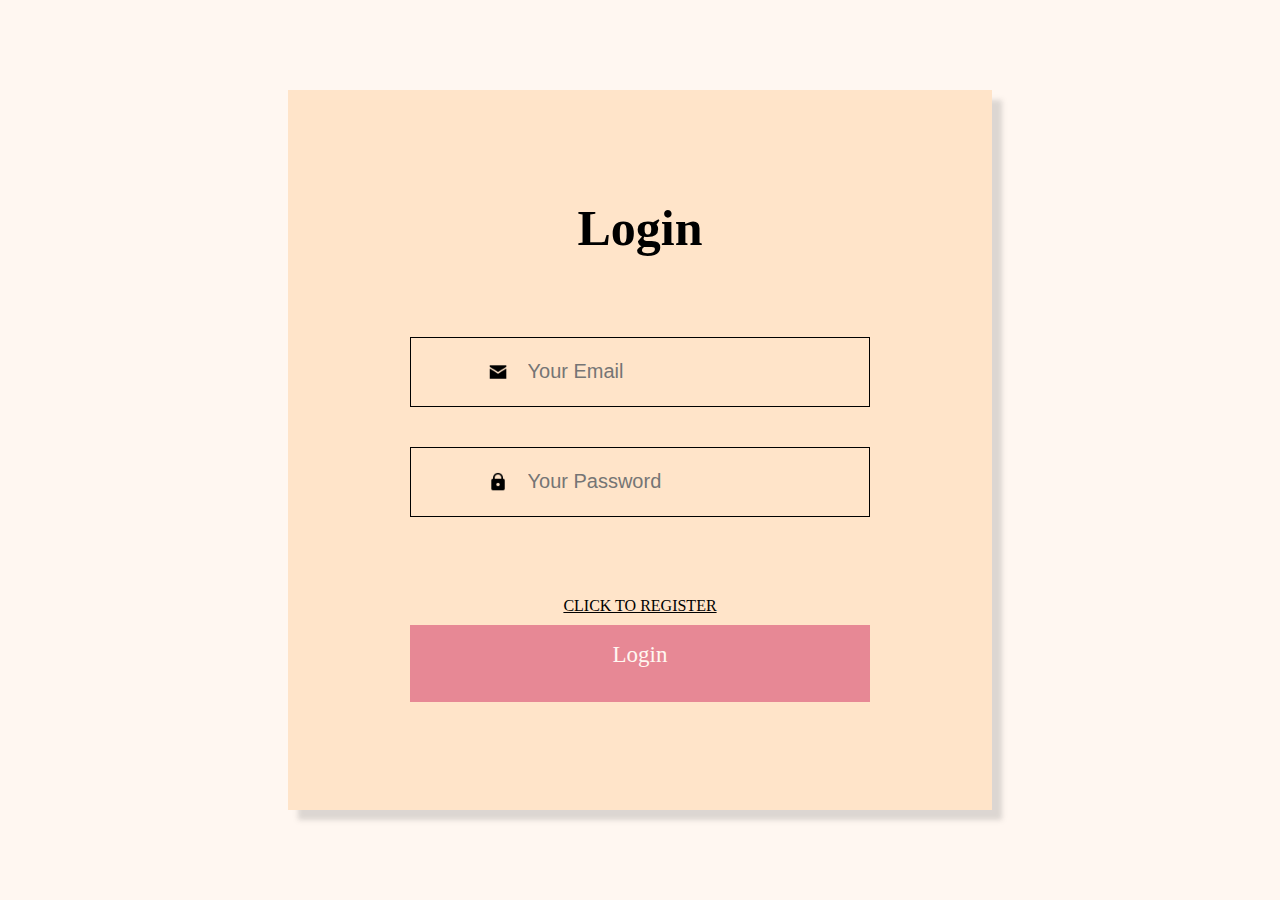
<file: index.html>
<!DOCTYPE html>
<html lang="en">

<head>
    <meta charset="UTF-8">
    <meta name="viewport" content="width=device-width, initial-scale=1.0">
    <title>Login Page</title>
    <link rel="stylesheet" href="./styles/loginstyle.css">
</head>

<body>
<div class="page-container">
<div class="form-container">
<form class="form-submission">
</form>
</div>
</div>



<script src="./LoginPage/script.js"></script>
</body>

</html>
</file>
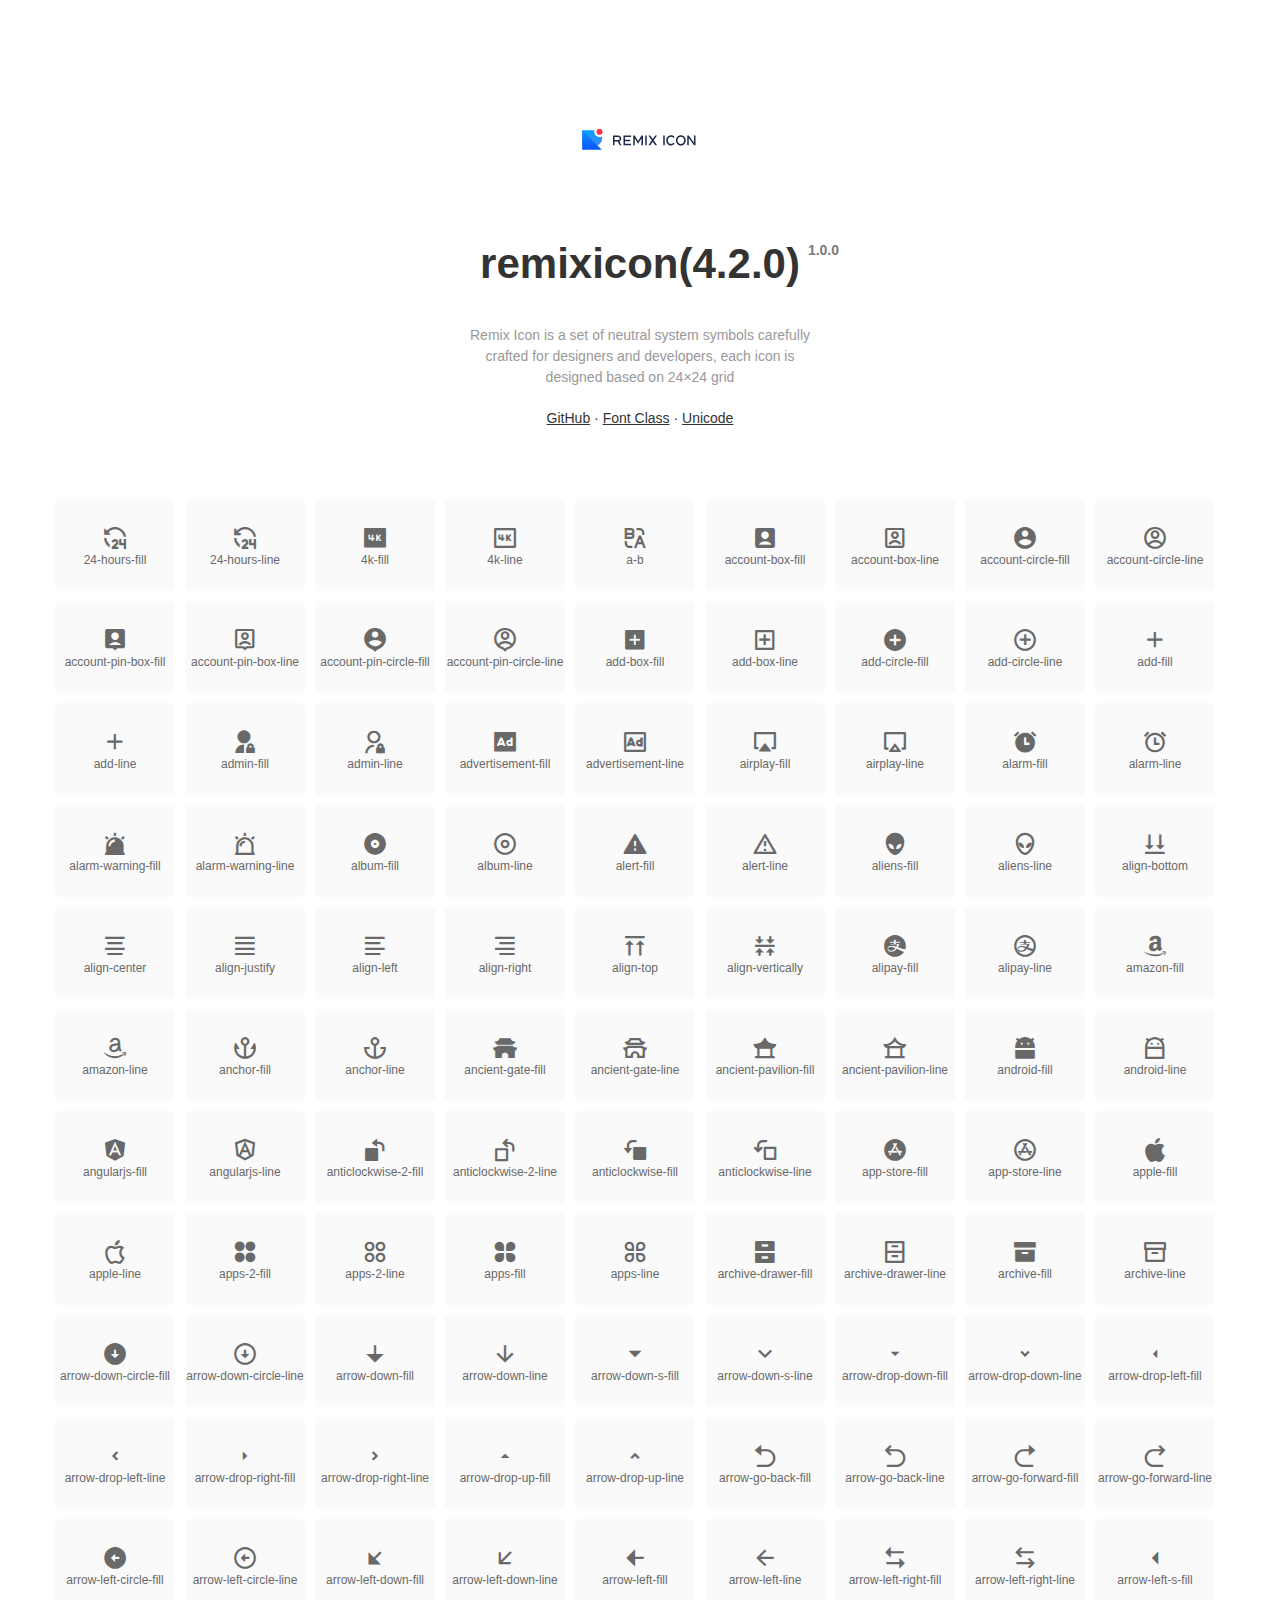
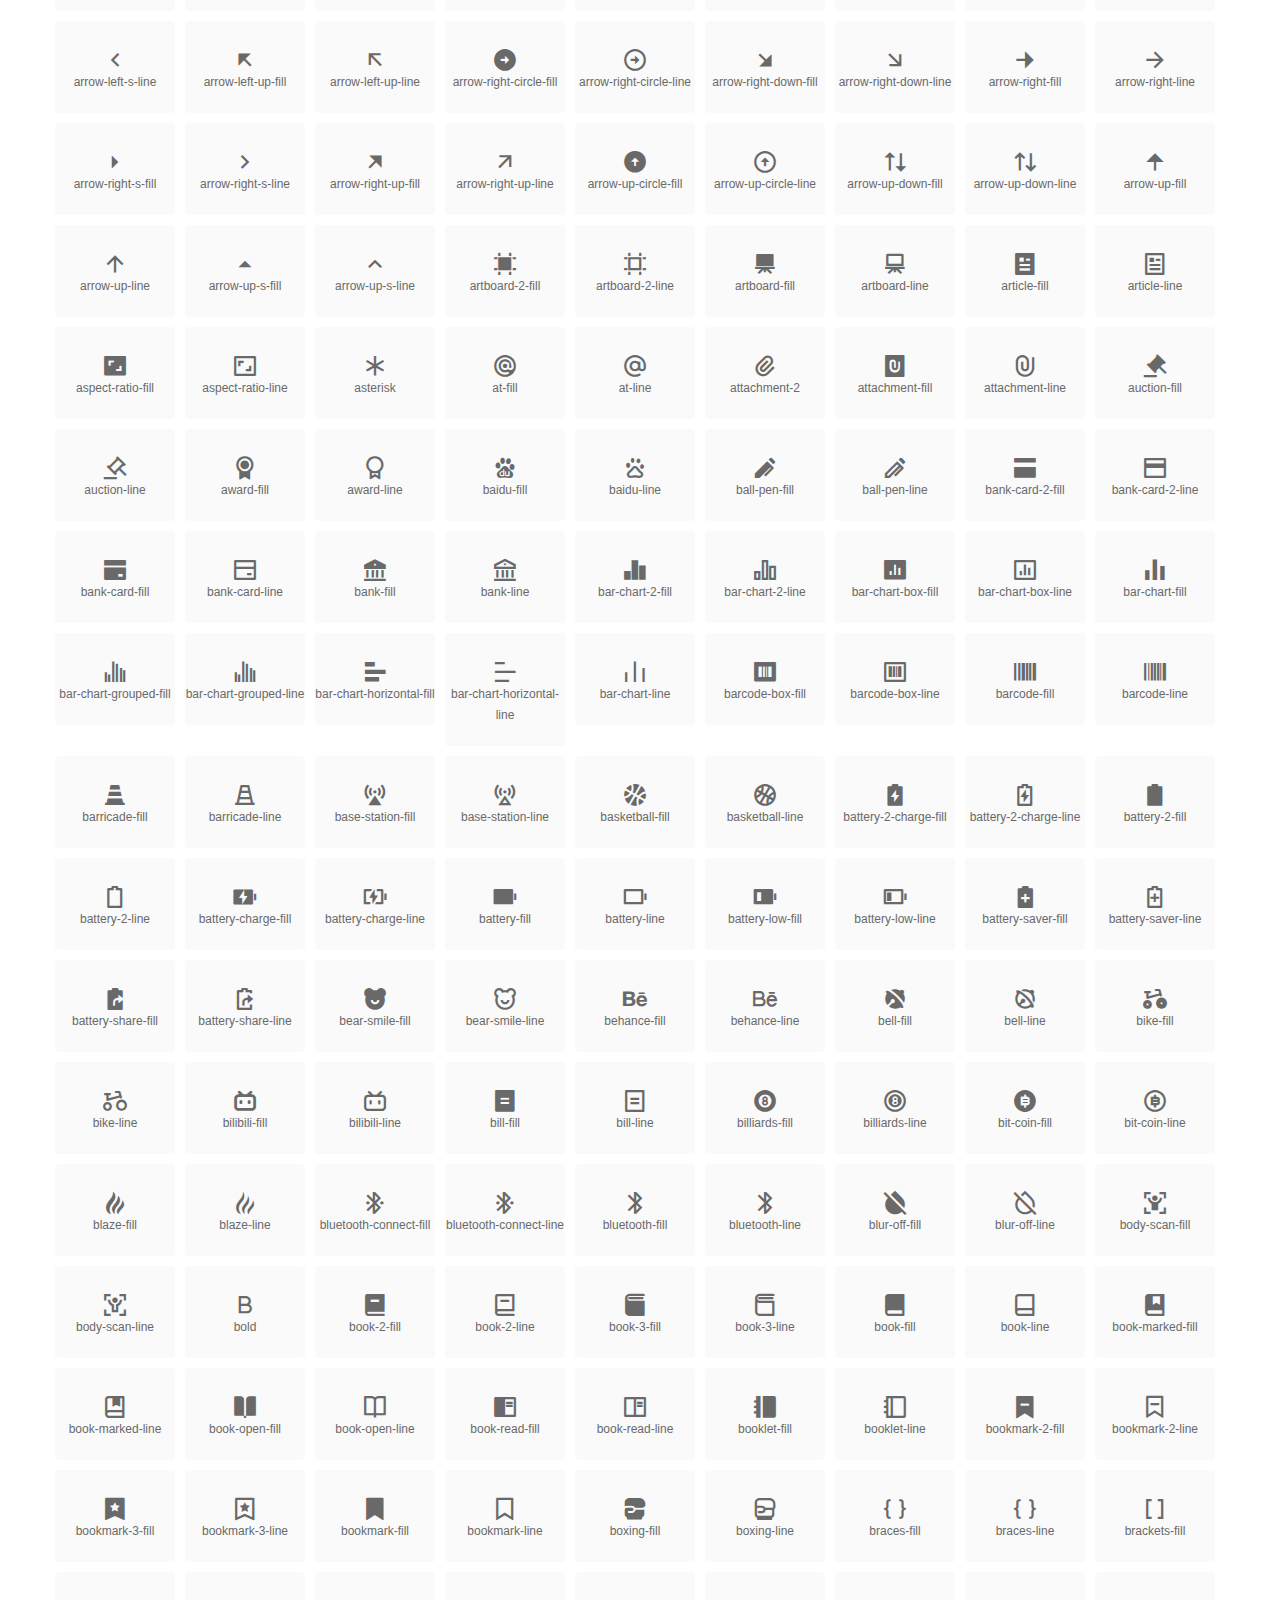
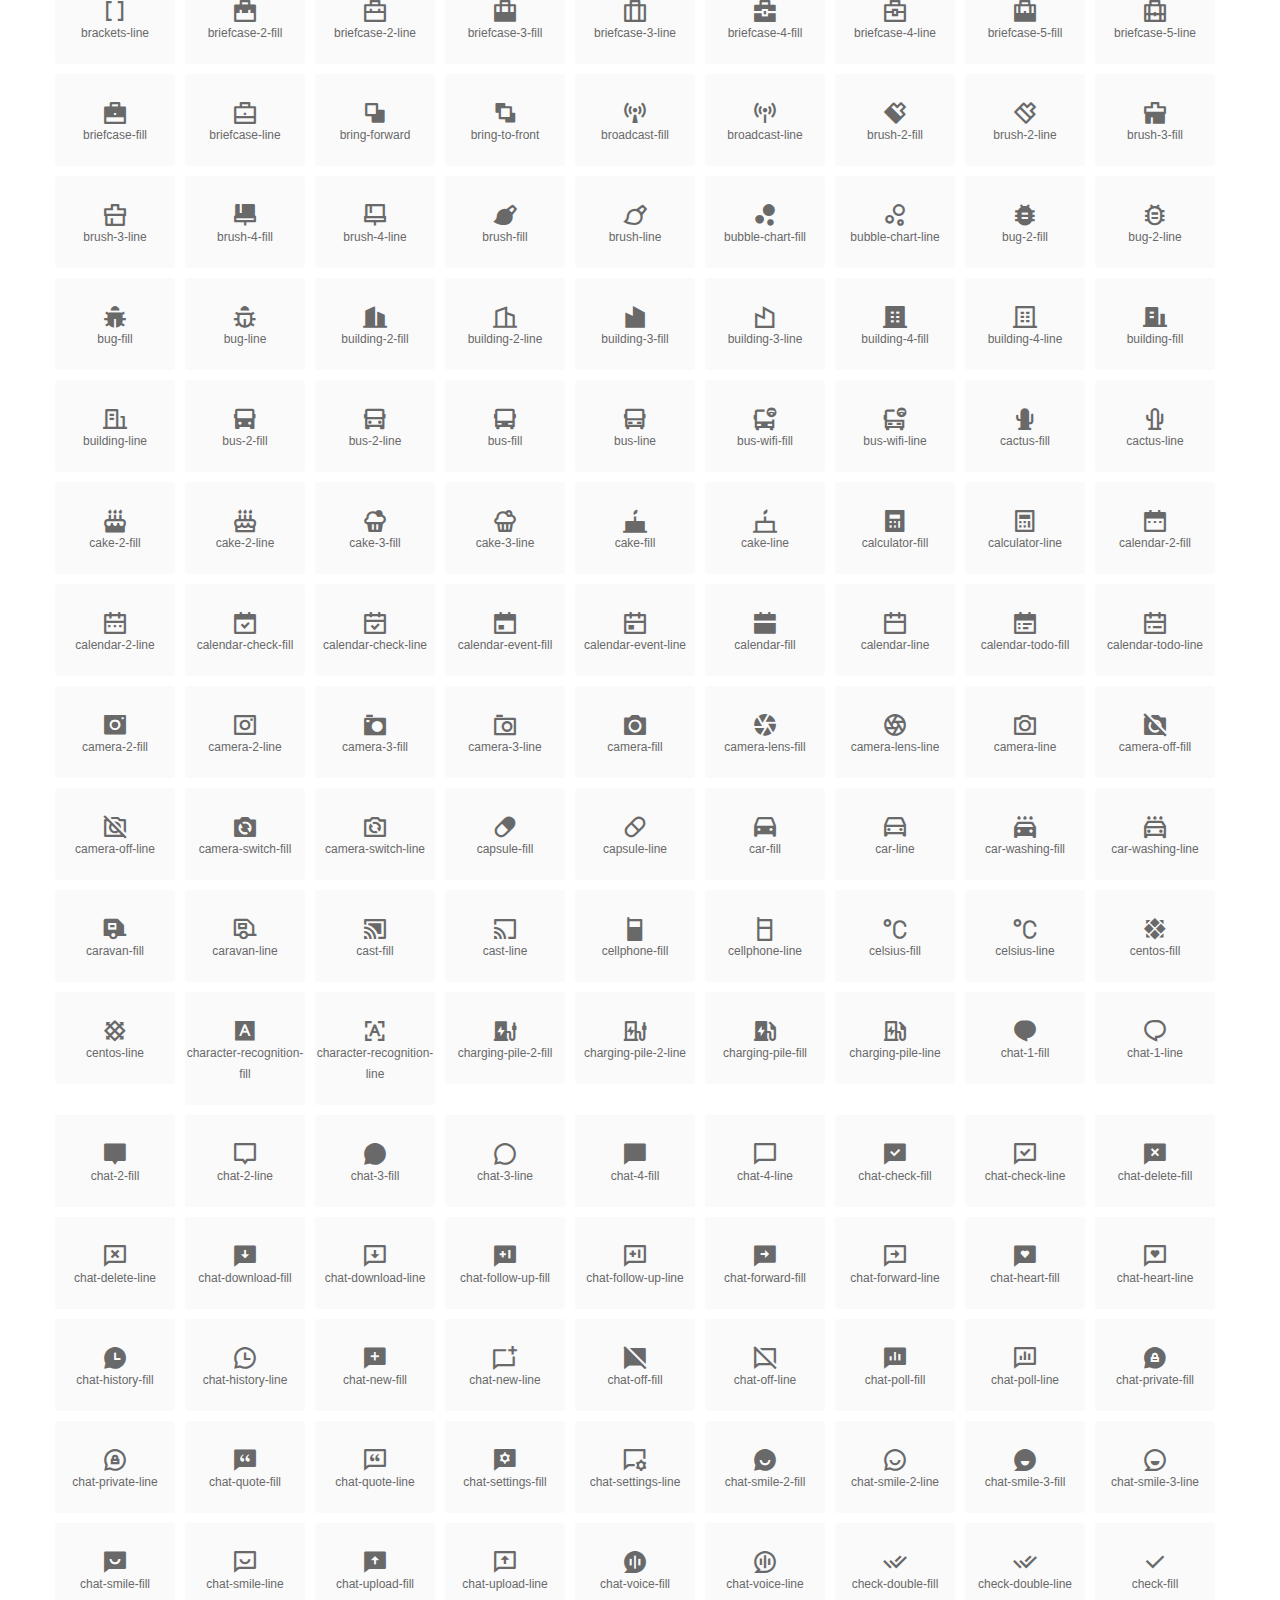
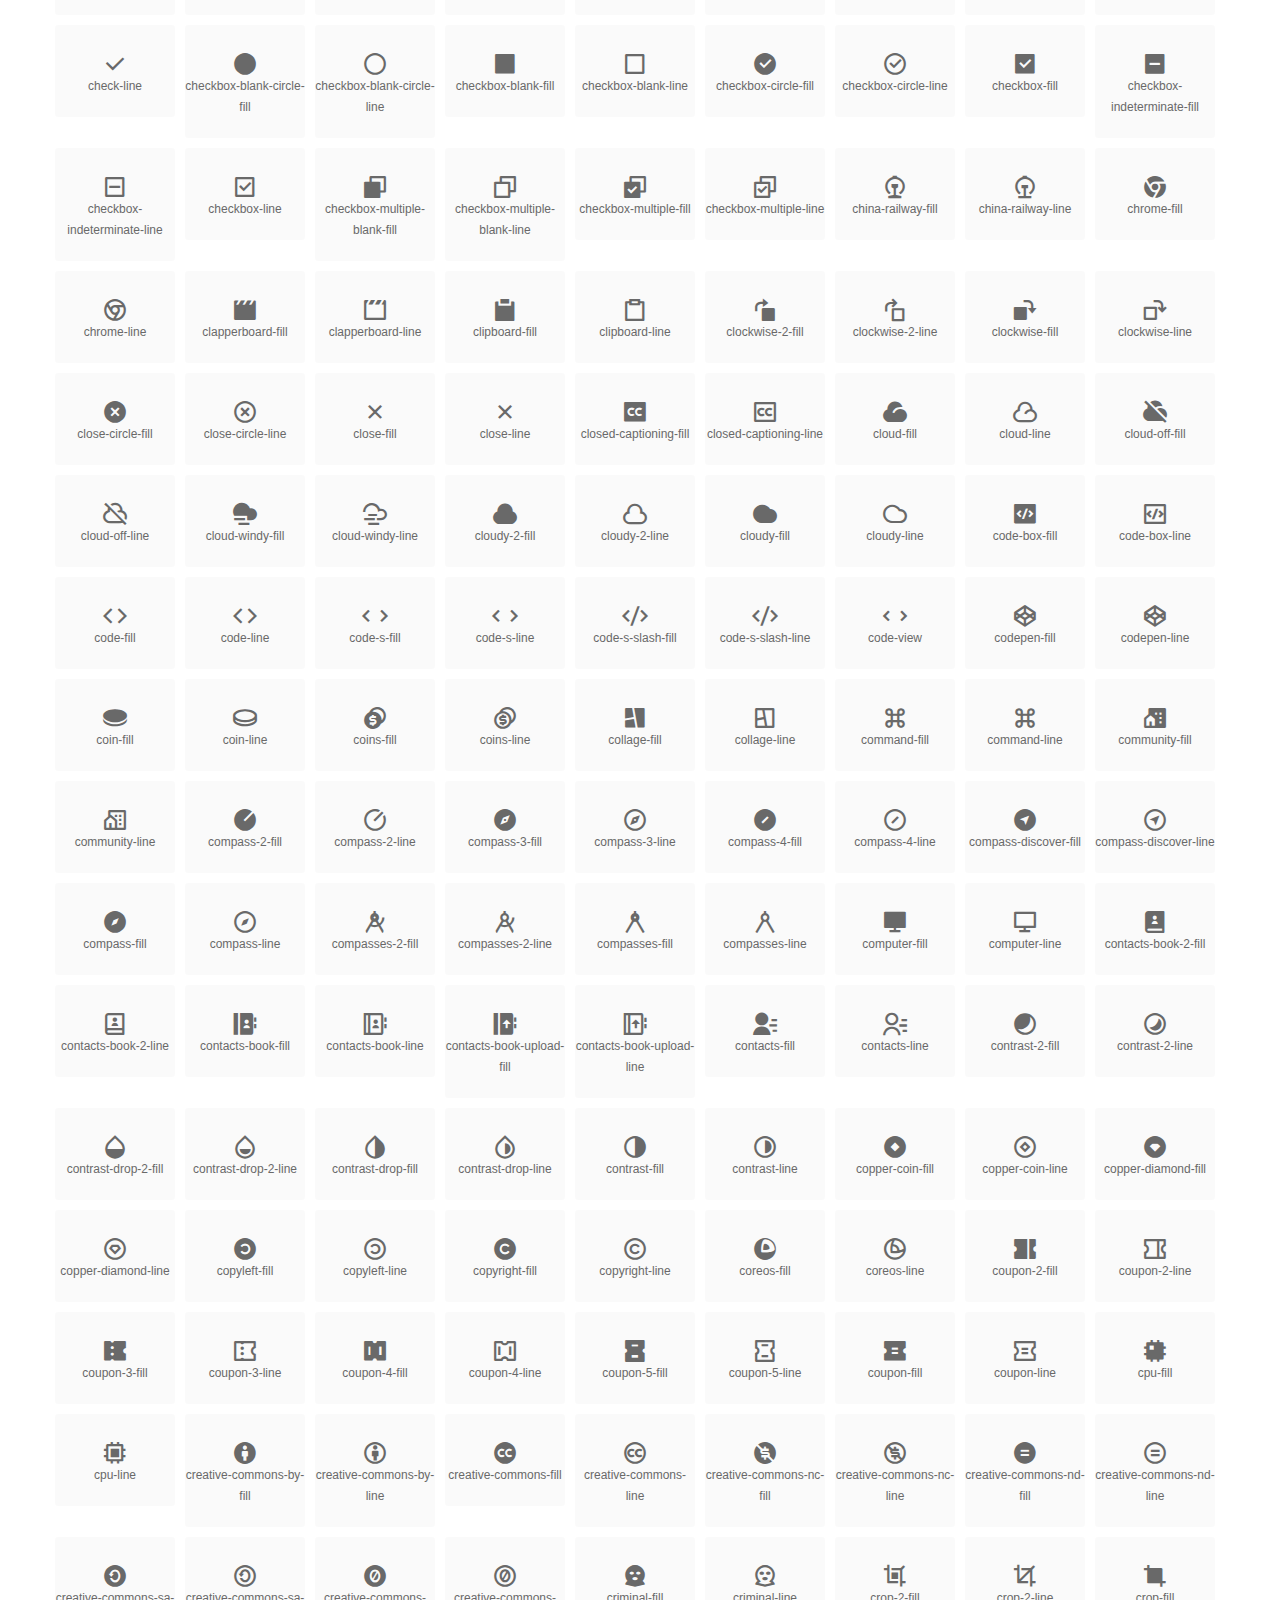
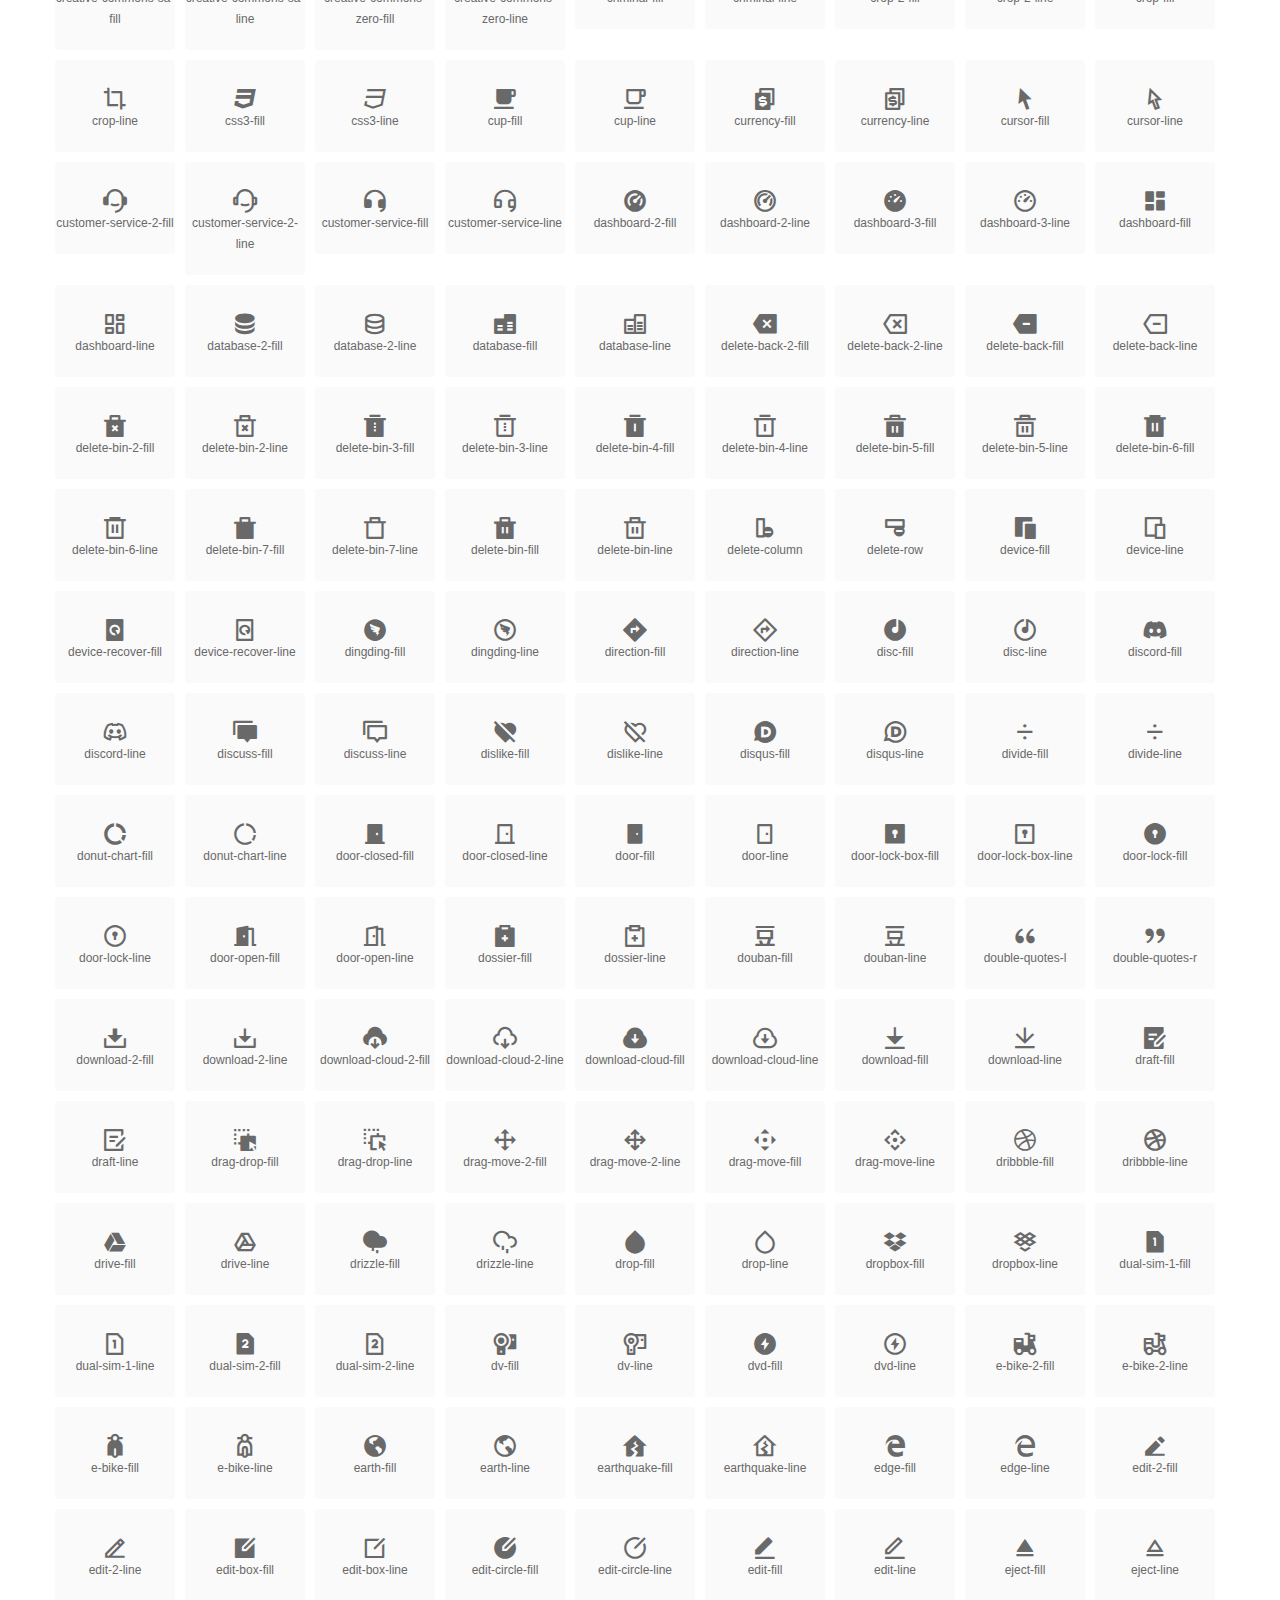
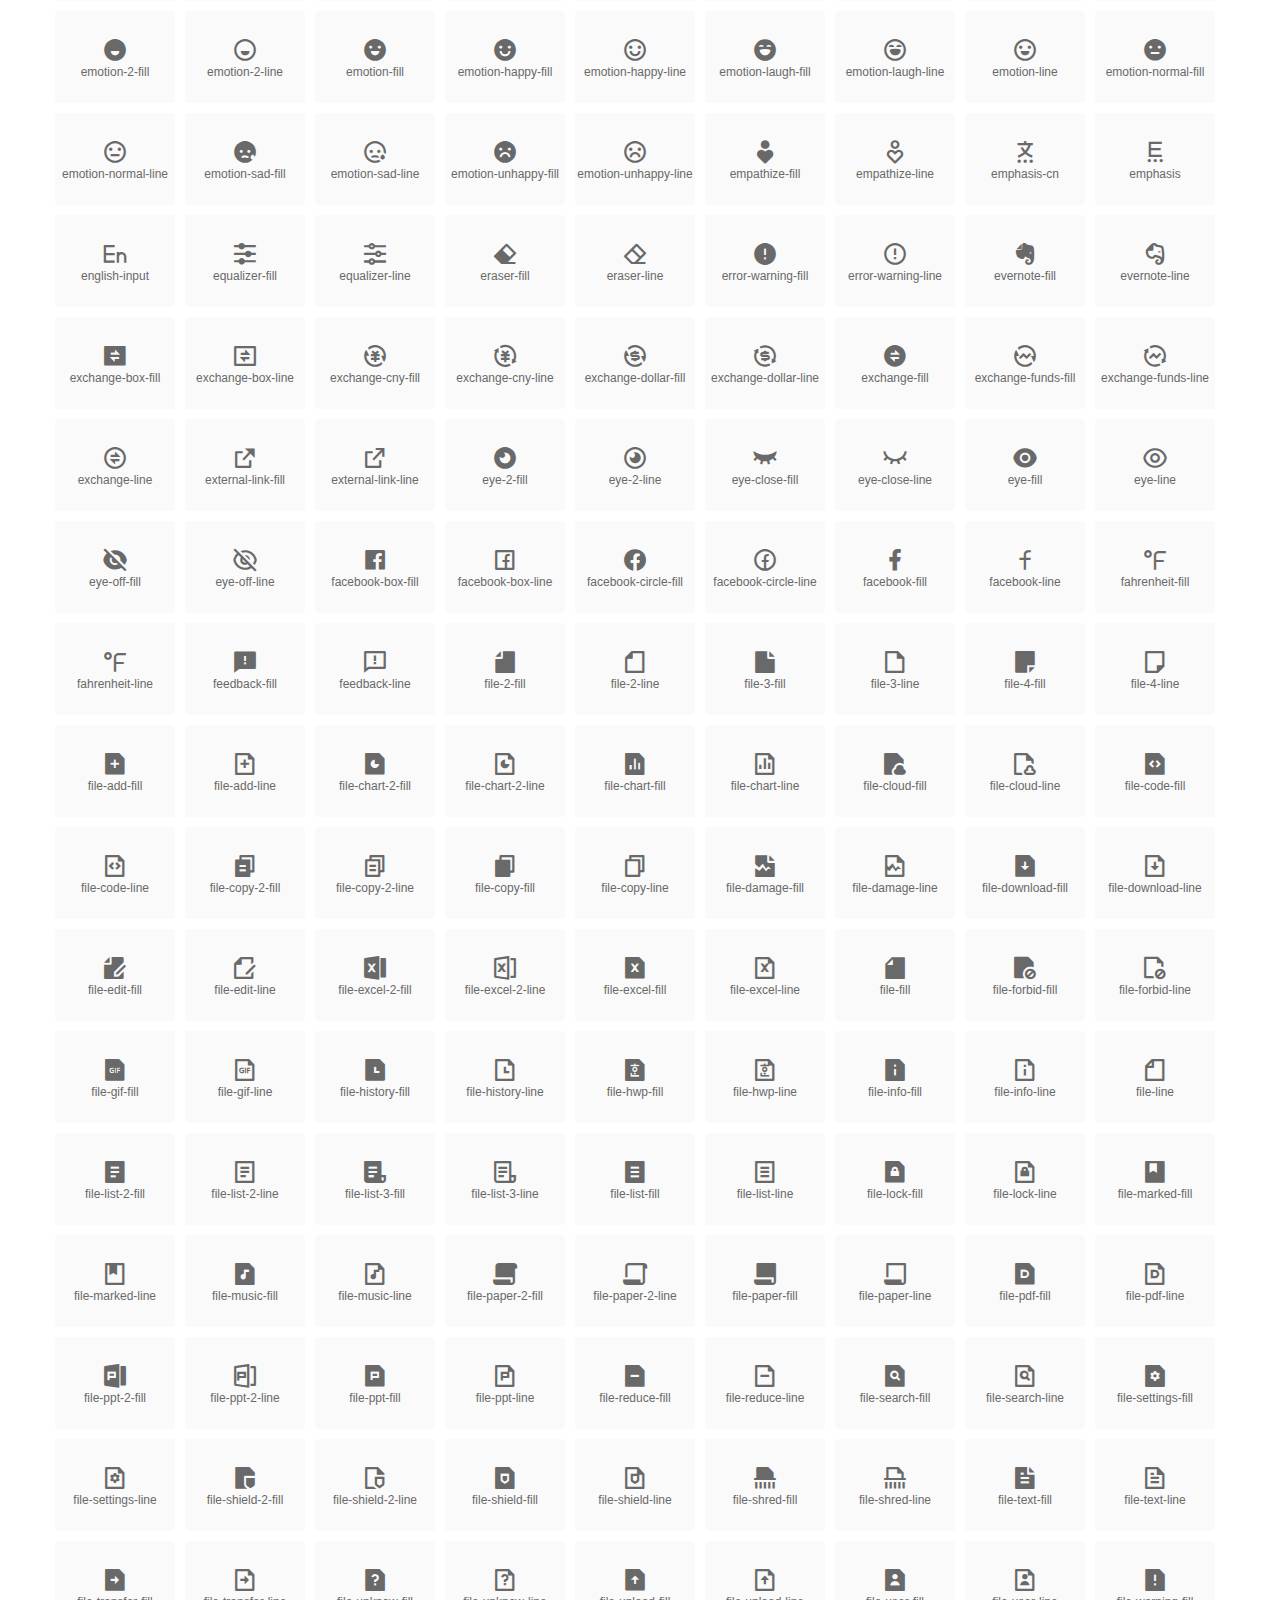
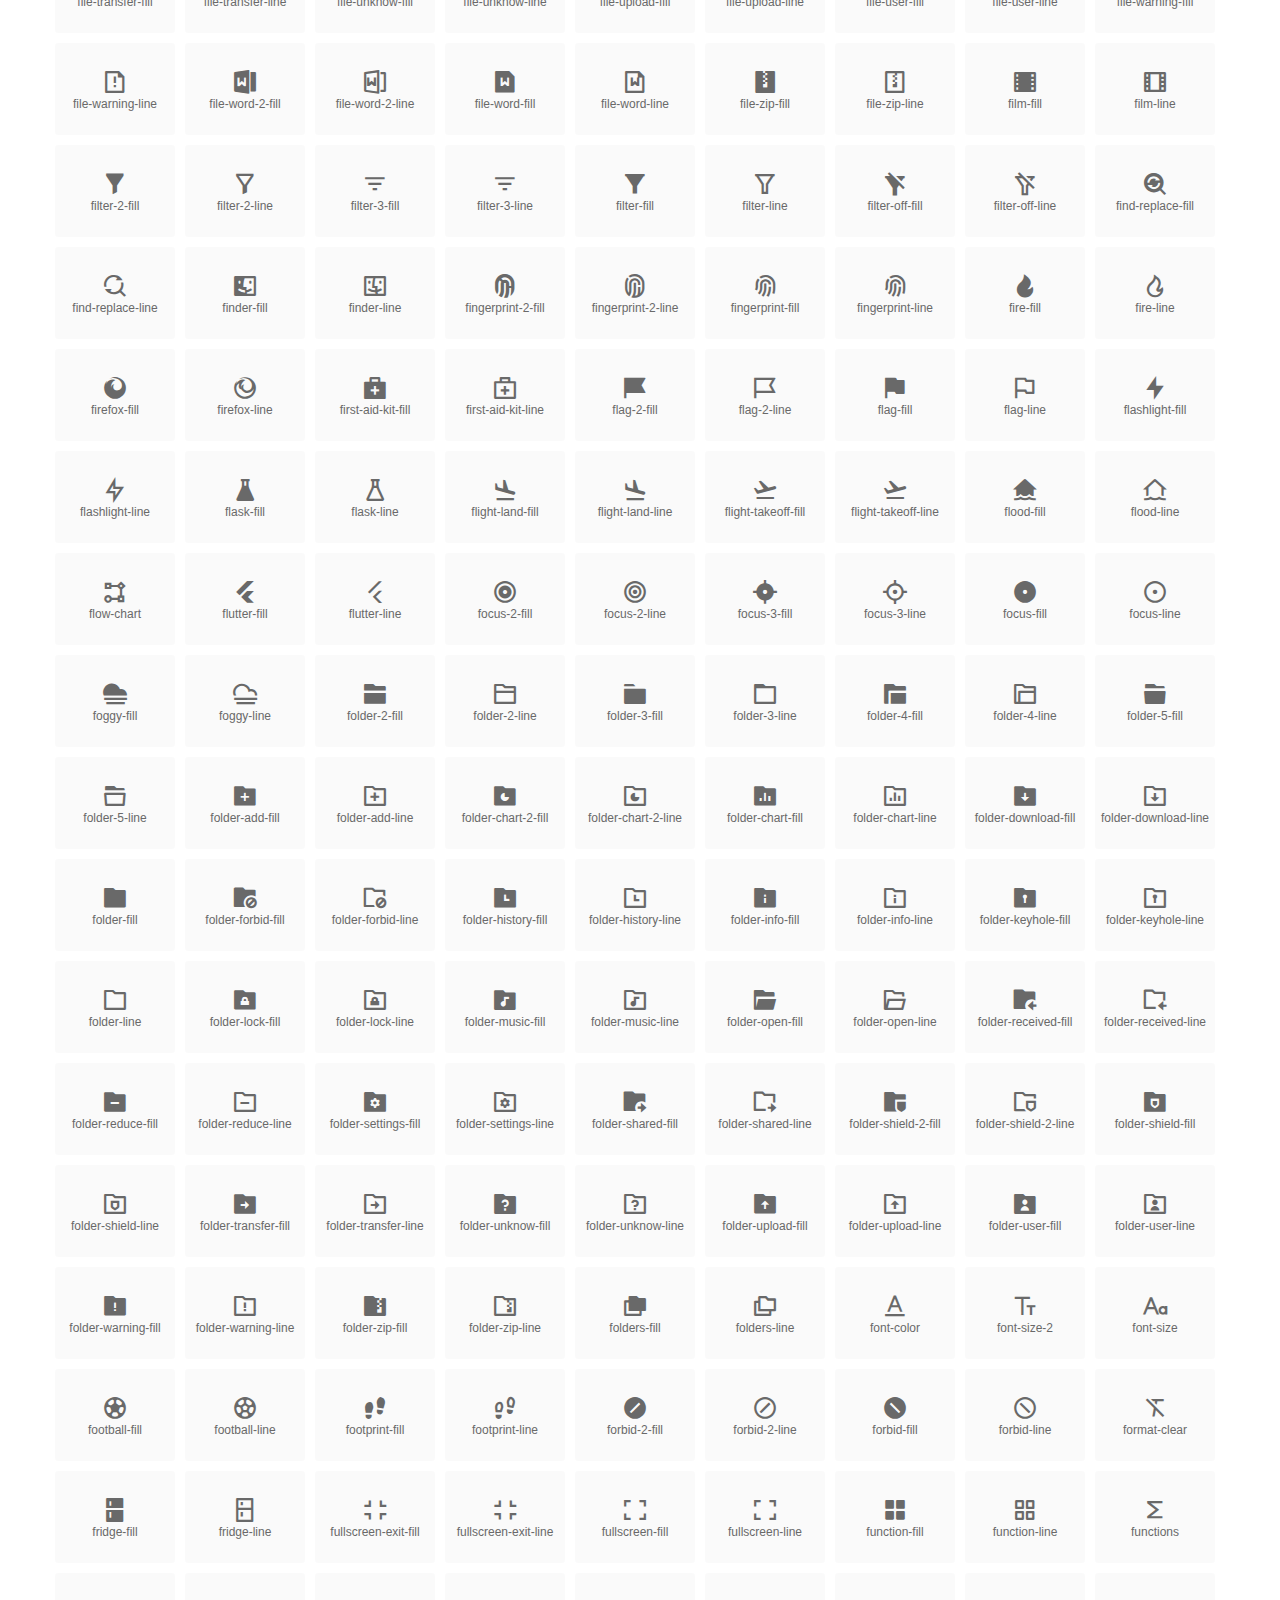
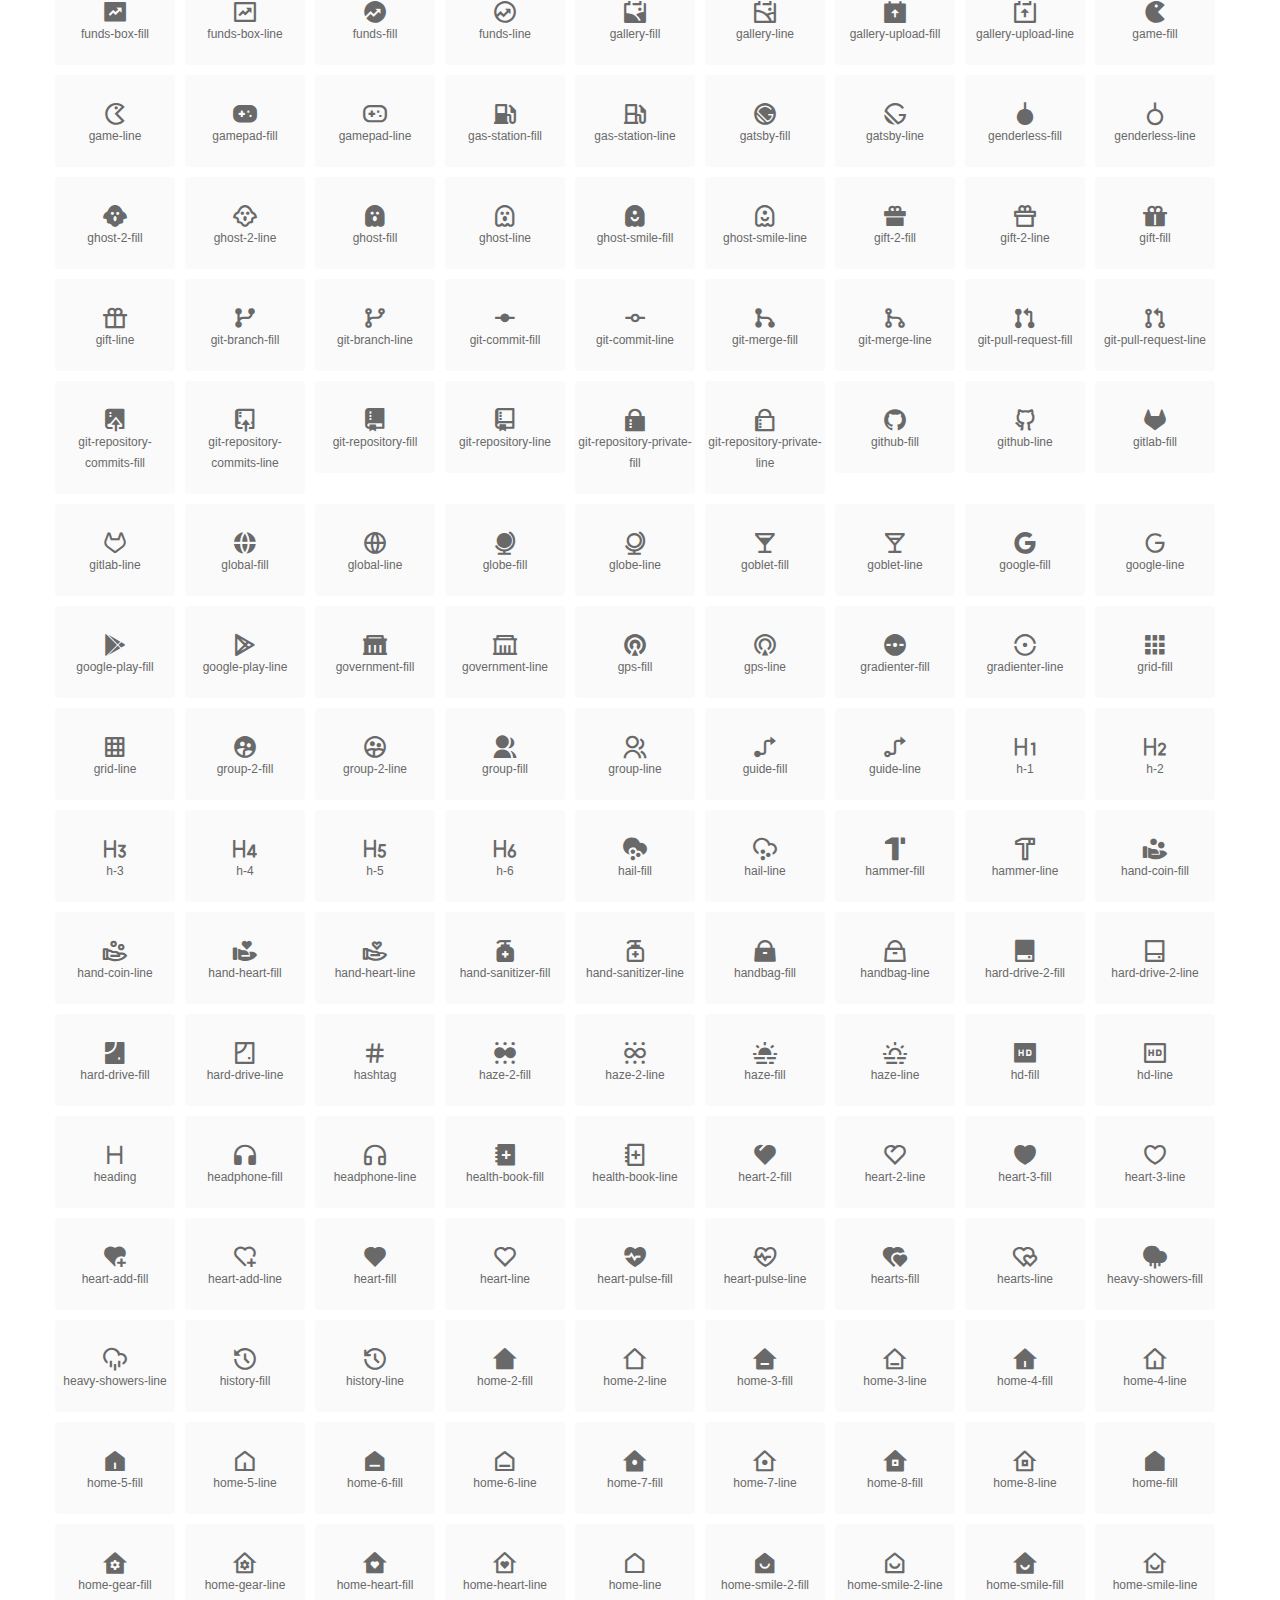
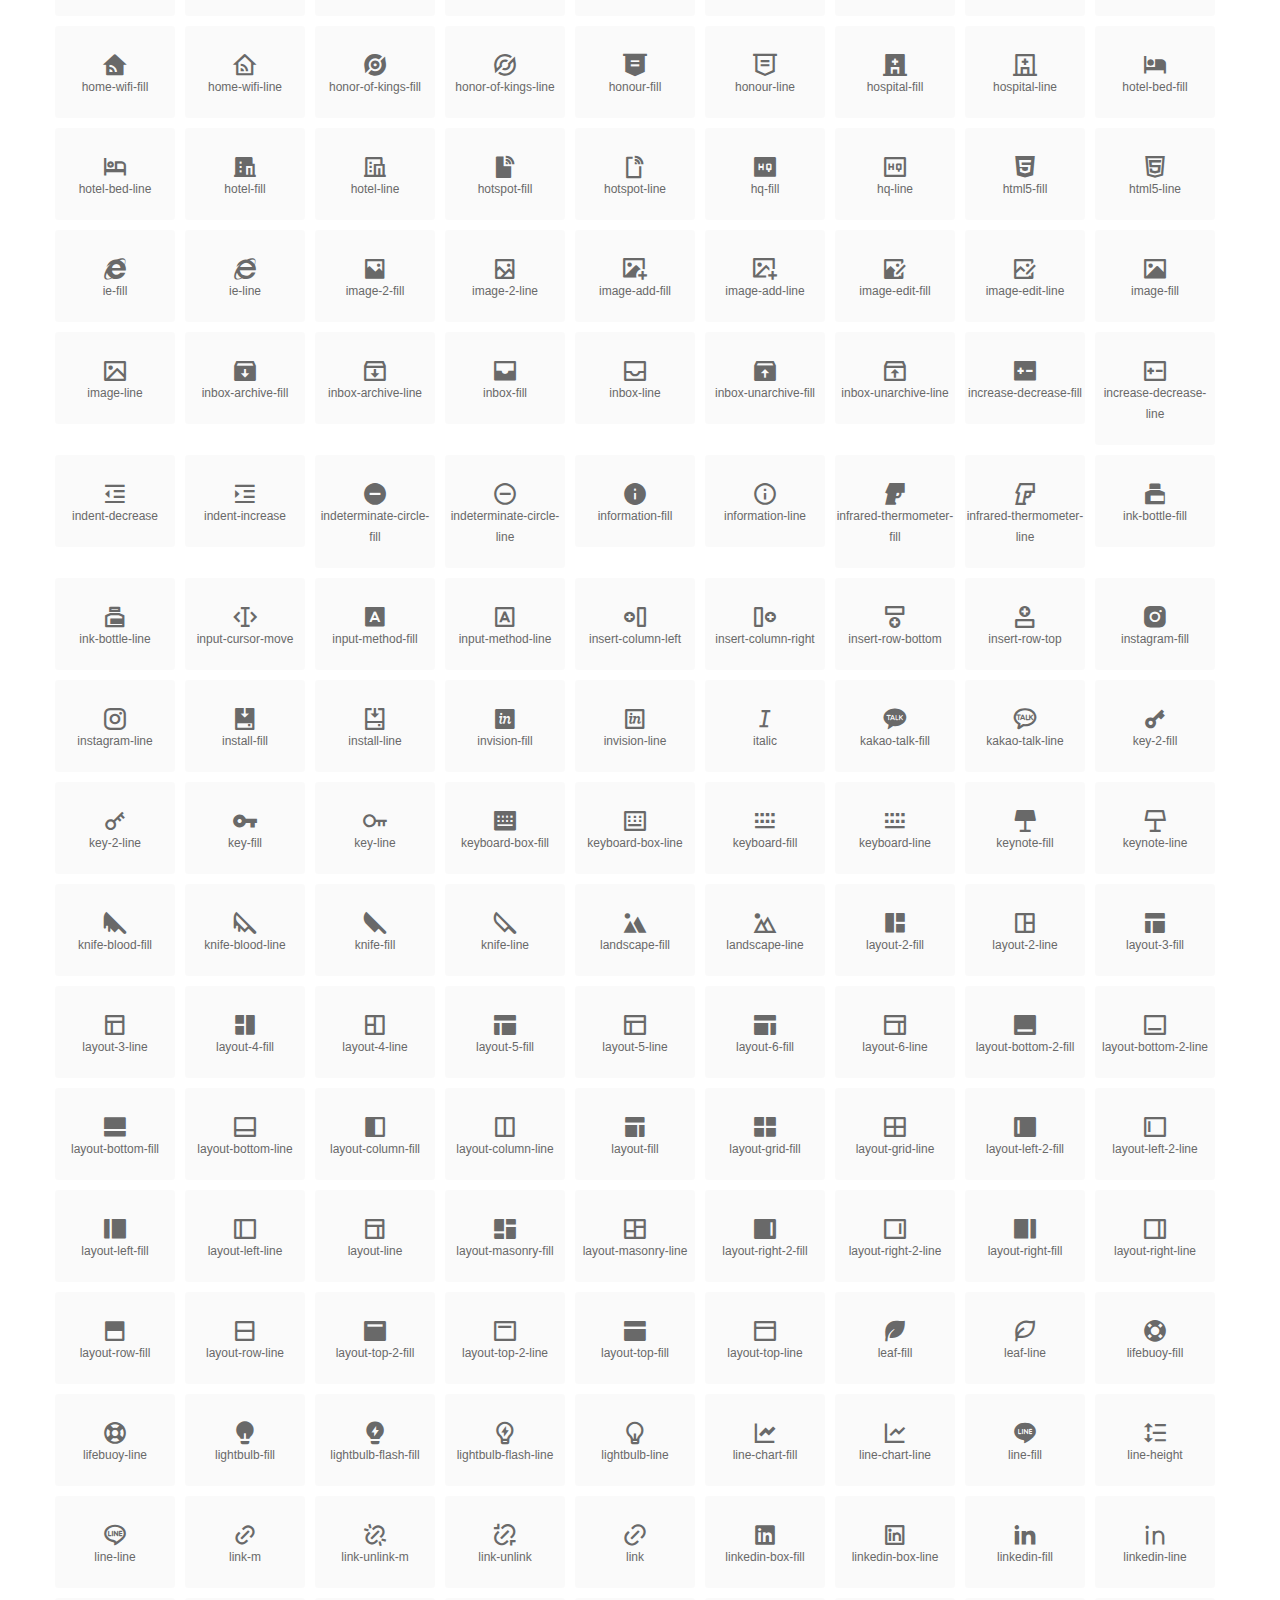
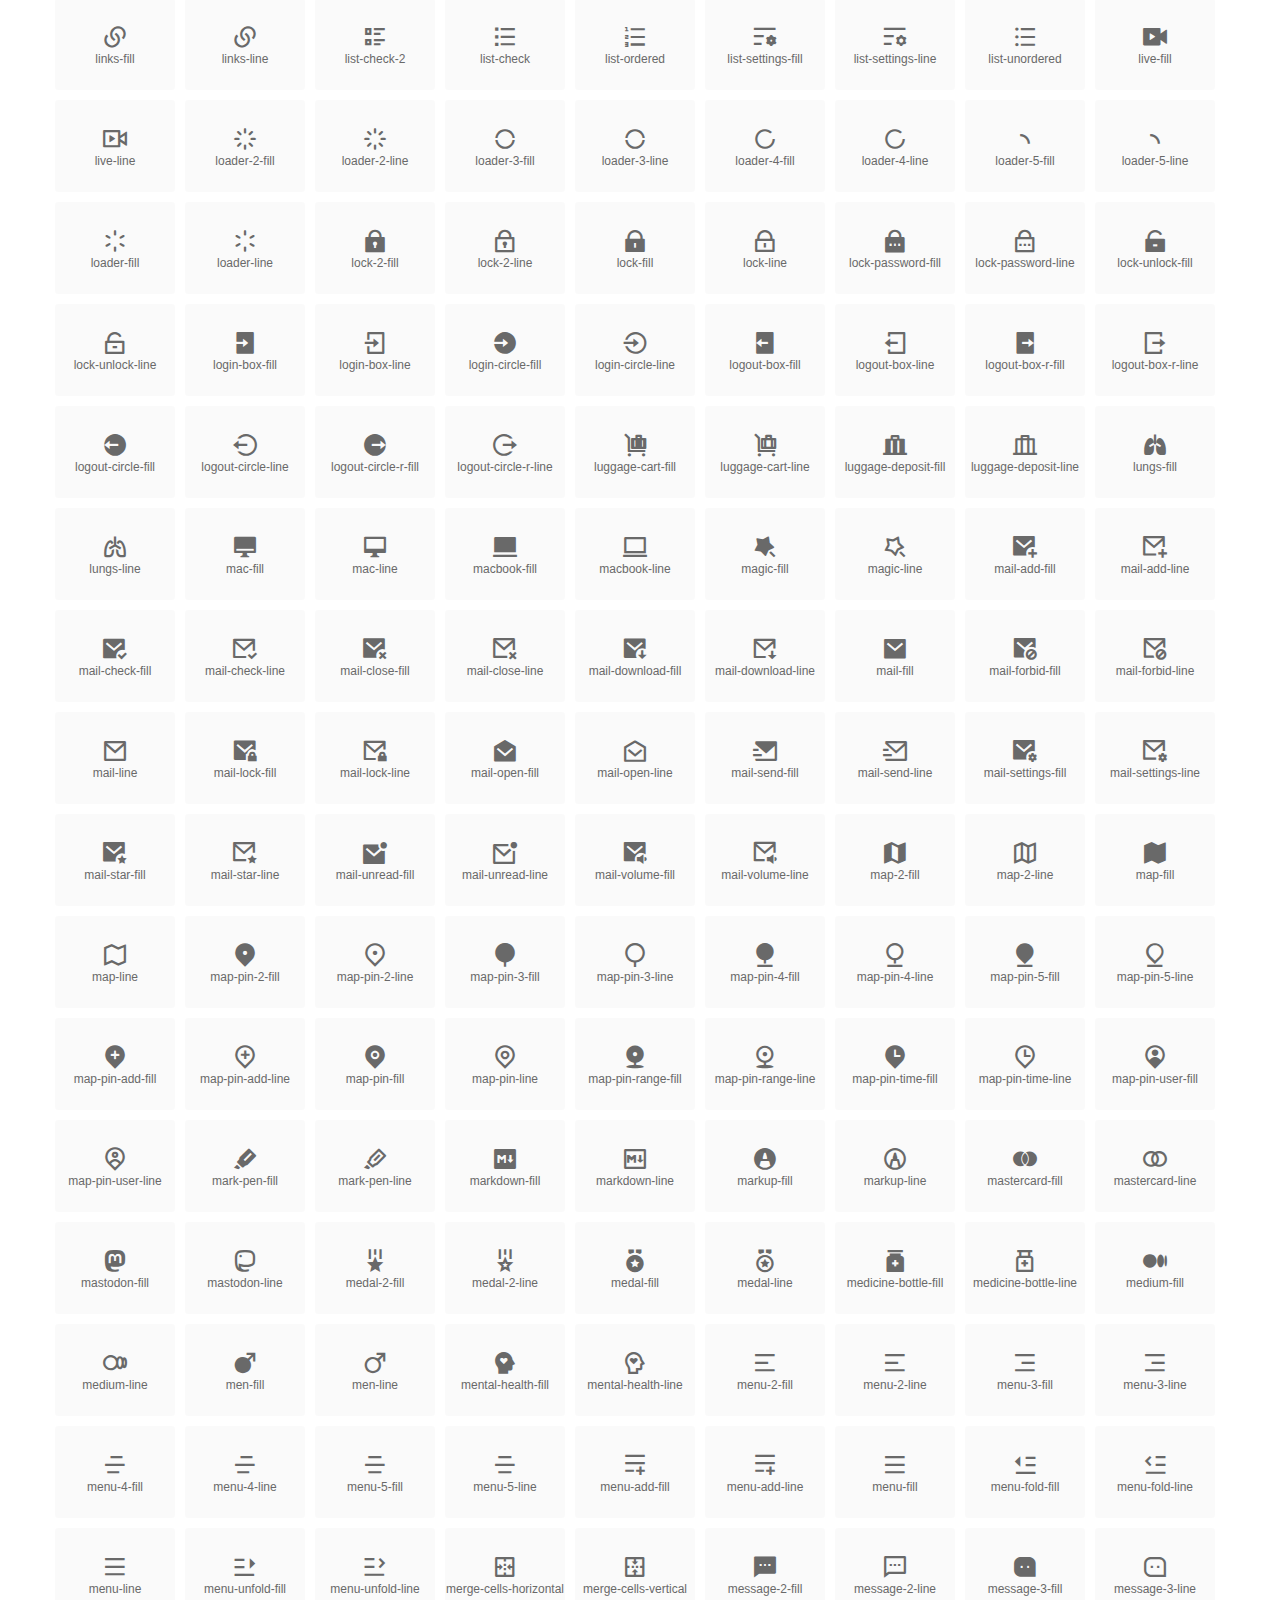
<file: fonts/index.html>
<!DOCTYPE html>
<html lang="en">
<head>
  <meta charset="UTF-8">
  <title>remixicon(4.2.0)</title>
  <meta name="viewport" content="width=device-width,minimum-scale=1.0,maximum-scale=1.0,user-scalable=no">
   
  <meta name="description" content="Remix Icon is a set of neutral system symbols carefully crafted for designers and developers, each icon is designed based on 24×24 grid">
   
  <meta name="keywords" content="remixicon,TTF,EOT,WOFF,WOFF2,SVG">
  
  
  
  <link rel="stylesheet" href="remixicon.css" />
  
  <style>
    *{margin: 0;padding: 0;list-style: none;}
    body { color: #696969; font: 12px/1.5 tahoma, arial, \5b8b\4f53, sans-serif; }
    a { color: #333; text-decoration: underline; }
    a:hover { color: rgb(9, 73, 209); }
    .header { color: #333; text-align: center; padding: 80px 0 60px 0; min-height: 153px; font-size: 14px; }
    .header .logo svg { height: 120px; width: 120px; }
    .header h1 { font-size: 42px; padding: 26px 0 10px 0; }
    .header sup {font-size: 14px; margin: 8px 0 0 8px; position: absolute; color: #7b7b7b; }
    .info {
      color: #999;
      font-weight: normal;
      max-width: 346px;
      margin: 0 auto;
      padding: 20px 0;
      font-size: 14px;
    }

    .icons { max-width: 1190px; margin: 0 auto; }
    .icons ul { text-align: center; }
    .icons ul li {
      vertical-align: top;
      width: 120px;
      display: inline-block;
      text-align: center;
      background-color: rgba(0,0,0,.02);
      border-radius: 3px;
      padding: 29px 0 10px 0;
      margin-right: 10px;
      margin-top: 10px;
      transition: all 0.6s ease;
    }
    .icons ul li:hover { background-color: rgba(0,0,0,.06); }
    .icons ul li:hover span { color: #3c75e4; opacity: 1; }
    .icons ul li .unicode { color: #8c8c8c; opacity: 0.3; }
    .icons ul li h4 {
      font-weight: normal;
      padding: 10px 0 5px 0;
      display: block;
      color: #8c8c8c;
      font-size: 14px;
      line-height: 12px;
      opacity: 0.8;
    }
    .icons ul li:hover h4 { opacity: 1; }
    .icons ul li svg { width: 24px; height: 24px; }
    .icons ul li:hover { color: #3c75e4; }
    .footer { text-align: center; padding: 10px 0 90px 0; }
    .footer a { text-align: center; padding: 10px 0 90px 0; color: #696969;}
    .footer a:hover { color: #0949d1; }
    .links { text-align: center; padding: 50px 0 0 0; font-size: 14px; }
    
    .icons ul li.class-icon { font-size: 21px; line-height: 21px; padding-bottom: 20px; }
    .icons ul li.class-icon p{ font-size: 12px; }
    .icons ul li.class-icon [class^="ri-"]{ font-size: 26px; }
    
    
    
  </style>
  
</head>

<body>
  
  <div class="header">
    
    <div class="logo">
      <a href="./"><svg width="160" height="32" viewBox="0 0 160 32" fill="none" xmlns="http://www.w3.org/2000/svg">
<path d="M121.5 9.80005C123.33 9.80005 124.984 10.5797 126.165 11.8344L124.75 13.2496C123.929 12.3549 122.773 11.8 121.5 11.8C119.029 11.8 117 13.891 117 16.5C117 19.1091 119.029 21.2 121.5 21.2C122.773 21.2 123.929 20.6452 124.75 19.7505L126.165 21.1657C124.984 22.4204 123.33 23.2 121.5 23.2C117.91 23.2 115 20.2004 115 16.5C115 12.7997 117.91 9.80005 121.5 9.80005Z" fill="#1A2947"/>
<path d="M113 10V23H111V10H113Z" fill="#1A2947"/>
<path d="M154 23V9.99988H152L152 19.6019L144.997 9.99988L143 10.0039V23H145L145 13.3969L152 23H154Z" fill="#1A2947"/>
<path d="M68 10V12H60V15.5H67V17.5H60V21H68V23H58V10H68Z" fill="#1A2947"/>
<path d="M82 10L77.4999 17.201L73 10H71V23H73V13.775L77.4999 20.975L82 13.773V23H84V10H82Z" fill="#1A2947"/>
<path d="M89 10V23H87V10H89Z" fill="#1A2947"/>
<path d="M96.9999 14.7565L93.6689 9.99951H91.2279L95.7789 16.4995L91.2289 22.9995H93.6689L96.9999 18.2435L100.33 22.9995H102.772L98.2209 16.4995L102.773 9.99951H100.33L96.9999 14.7565Z" fill="#1A2947"/>
<path fill-rule="evenodd" clip-rule="evenodd" d="M141 16.5C141 12.7997 138.09 9.80005 134.5 9.80005C130.91 9.80005 128 12.7997 128 16.5C128 20.2004 130.91 23.2 134.5 23.2C138.09 23.2 141 20.2004 141 16.5ZM130 16.5C130 13.891 132.029 11.8 134.5 11.8C136.971 11.8 139 13.891 139 16.5C139 19.1091 136.971 21.2 134.5 21.2C132.029 21.2 130 19.1091 130 16.5Z" fill="#1A2947"/>
<path fill-rule="evenodd" clip-rule="evenodd" d="M51 10C53.2091 10 55 11.7909 55 14C55 15.7175 53.9176 17.1821 52.3977 17.749L55.1901 22.999H52.9251L50.267 18H46V23H44V10H51ZM46 11.999V15.999L51 16C52.1046 16 53 15.1046 53 14C53 12.8955 52.1 12 51 12L46 11.999Z" fill="#1A2947"/>
<path fill-rule="evenodd" clip-rule="evenodd" d="M19.2887 3.00389C19.1928 3.0013 19.0965 3 19 3H3V24H19C24.799 24 29.5 19.299 29.5 13.5C29.5 12.7108 29.4129 11.942 29.2479 11.2025C28.2772 11.7119 27.1722 12 26 12C22.134 12 19 8.86599 19 5C19 4.30645 19.1009 3.63646 19.2887 3.00389Z" fill="url(#paint0_linear_960_1054)"/>
<g filter="url(#filter0_b_960_1054)">
<path fill-rule="evenodd" clip-rule="evenodd" d="M3 3L29 29H3V3Z" fill="url(#paint1_linear_960_1054)"/>
</g>
<circle cx="26" cy="5" r="4" fill="url(#paint2_linear_960_1054)"/>
<defs>
<filter id="filter0_b_960_1054" x="-2.43656" y="-2.43656" width="36.8731" height="36.8731" filterUnits="userSpaceOnUse" color-interpolation-filters="sRGB">
<feFlood flood-opacity="0" result="BackgroundImageFix"/>
<feGaussianBlur in="BackgroundImage" stdDeviation="2.71828"/>
<feComposite in2="SourceAlpha" operator="in" result="effect1_backgroundBlur_960_1054"/>
<feBlend mode="normal" in="SourceGraphic" in2="effect1_backgroundBlur_960_1054" result="shape"/>
</filter>
<linearGradient id="paint0_linear_960_1054" x1="3" y1="3" x2="3" y2="24" gradientUnits="userSpaceOnUse">
<stop stop-color="#05A0FA"/>
<stop offset="1" stop-color="#4785FF"/>
</linearGradient>
<linearGradient id="paint1_linear_960_1054" x1="3" y1="3" x2="3" y2="29" gradientUnits="userSpaceOnUse">
<stop stop-color="#1A8CFF"/>
<stop offset="1" stop-color="#0557FA"/>
</linearGradient>
<linearGradient id="paint2_linear_960_1054" x1="22" y1="1" x2="22" y2="9" gradientUnits="userSpaceOnUse">
<stop stop-color="#FF463A"/>
<stop offset="1" stop-color="#FF1F5A"/>
</linearGradient>
</defs>
</svg>
</a>
    </div>
    
    <h1>remixicon(4.2.0)<sup>1.0.0</sup></h1>
    <div class="info">
      Remix Icon is a set of neutral system symbols carefully crafted for designers and developers, each icon is designed based on 24×24 grid
    </div>
    <p>
      
      <a href="https://github.com/Remix-Design/remixicon.git">GitHub</a> · 
      
      <a href="index.html">Font Class</a> · 
      
      <a href="unicode.html">Unicode</a>
      
    </p>
  </div>
  <div class="icons">
    <ul>
      <li class="class-icon"><i class="ri-24-hours-fill"></i><p class="name">24-hours-fill</p></li><li class="class-icon"><i class="ri-24-hours-line"></i><p class="name">24-hours-line</p></li><li class="class-icon"><i class="ri-4k-fill"></i><p class="name">4k-fill</p></li><li class="class-icon"><i class="ri-4k-line"></i><p class="name">4k-line</p></li><li class="class-icon"><i class="ri-a-b"></i><p class="name">a-b</p></li><li class="class-icon"><i class="ri-account-box-fill"></i><p class="name">account-box-fill</p></li><li class="class-icon"><i class="ri-account-box-line"></i><p class="name">account-box-line</p></li><li class="class-icon"><i class="ri-account-circle-fill"></i><p class="name">account-circle-fill</p></li><li class="class-icon"><i class="ri-account-circle-line"></i><p class="name">account-circle-line</p></li><li class="class-icon"><i class="ri-account-pin-box-fill"></i><p class="name">account-pin-box-fill</p></li><li class="class-icon"><i class="ri-account-pin-box-line"></i><p class="name">account-pin-box-line</p></li><li class="class-icon"><i class="ri-account-pin-circle-fill"></i><p class="name">account-pin-circle-fill</p></li><li class="class-icon"><i class="ri-account-pin-circle-line"></i><p class="name">account-pin-circle-line</p></li><li class="class-icon"><i class="ri-add-box-fill"></i><p class="name">add-box-fill</p></li><li class="class-icon"><i class="ri-add-box-line"></i><p class="name">add-box-line</p></li><li class="class-icon"><i class="ri-add-circle-fill"></i><p class="name">add-circle-fill</p></li><li class="class-icon"><i class="ri-add-circle-line"></i><p class="name">add-circle-line</p></li><li class="class-icon"><i class="ri-add-fill"></i><p class="name">add-fill</p></li><li class="class-icon"><i class="ri-add-line"></i><p class="name">add-line</p></li><li class="class-icon"><i class="ri-admin-fill"></i><p class="name">admin-fill</p></li><li class="class-icon"><i class="ri-admin-line"></i><p class="name">admin-line</p></li><li class="class-icon"><i class="ri-advertisement-fill"></i><p class="name">advertisement-fill</p></li><li class="class-icon"><i class="ri-advertisement-line"></i><p class="name">advertisement-line</p></li><li class="class-icon"><i class="ri-airplay-fill"></i><p class="name">airplay-fill</p></li><li class="class-icon"><i class="ri-airplay-line"></i><p class="name">airplay-line</p></li><li class="class-icon"><i class="ri-alarm-fill"></i><p class="name">alarm-fill</p></li><li class="class-icon"><i class="ri-alarm-line"></i><p class="name">alarm-line</p></li><li class="class-icon"><i class="ri-alarm-warning-fill"></i><p class="name">alarm-warning-fill</p></li><li class="class-icon"><i class="ri-alarm-warning-line"></i><p class="name">alarm-warning-line</p></li><li class="class-icon"><i class="ri-album-fill"></i><p class="name">album-fill</p></li><li class="class-icon"><i class="ri-album-line"></i><p class="name">album-line</p></li><li class="class-icon"><i class="ri-alert-fill"></i><p class="name">alert-fill</p></li><li class="class-icon"><i class="ri-alert-line"></i><p class="name">alert-line</p></li><li class="class-icon"><i class="ri-aliens-fill"></i><p class="name">aliens-fill</p></li><li class="class-icon"><i class="ri-aliens-line"></i><p class="name">aliens-line</p></li><li class="class-icon"><i class="ri-align-bottom"></i><p class="name">align-bottom</p></li><li class="class-icon"><i class="ri-align-center"></i><p class="name">align-center</p></li><li class="class-icon"><i class="ri-align-justify"></i><p class="name">align-justify</p></li><li class="class-icon"><i class="ri-align-left"></i><p class="name">align-left</p></li><li class="class-icon"><i class="ri-align-right"></i><p class="name">align-right</p></li><li class="class-icon"><i class="ri-align-top"></i><p class="name">align-top</p></li><li class="class-icon"><i class="ri-align-vertically"></i><p class="name">align-vertically</p></li><li class="class-icon"><i class="ri-alipay-fill"></i><p class="name">alipay-fill</p></li><li class="class-icon"><i class="ri-alipay-line"></i><p class="name">alipay-line</p></li><li class="class-icon"><i class="ri-amazon-fill"></i><p class="name">amazon-fill</p></li><li class="class-icon"><i class="ri-amazon-line"></i><p class="name">amazon-line</p></li><li class="class-icon"><i class="ri-anchor-fill"></i><p class="name">anchor-fill</p></li><li class="class-icon"><i class="ri-anchor-line"></i><p class="name">anchor-line</p></li><li class="class-icon"><i class="ri-ancient-gate-fill"></i><p class="name">ancient-gate-fill</p></li><li class="class-icon"><i class="ri-ancient-gate-line"></i><p class="name">ancient-gate-line</p></li><li class="class-icon"><i class="ri-ancient-pavilion-fill"></i><p class="name">ancient-pavilion-fill</p></li><li class="class-icon"><i class="ri-ancient-pavilion-line"></i><p class="name">ancient-pavilion-line</p></li><li class="class-icon"><i class="ri-android-fill"></i><p class="name">android-fill</p></li><li class="class-icon"><i class="ri-android-line"></i><p class="name">android-line</p></li><li class="class-icon"><i class="ri-angularjs-fill"></i><p class="name">angularjs-fill</p></li><li class="class-icon"><i class="ri-angularjs-line"></i><p class="name">angularjs-line</p></li><li class="class-icon"><i class="ri-anticlockwise-2-fill"></i><p class="name">anticlockwise-2-fill</p></li><li class="class-icon"><i class="ri-anticlockwise-2-line"></i><p class="name">anticlockwise-2-line</p></li><li class="class-icon"><i class="ri-anticlockwise-fill"></i><p class="name">anticlockwise-fill</p></li><li class="class-icon"><i class="ri-anticlockwise-line"></i><p class="name">anticlockwise-line</p></li><li class="class-icon"><i class="ri-app-store-fill"></i><p class="name">app-store-fill</p></li><li class="class-icon"><i class="ri-app-store-line"></i><p class="name">app-store-line</p></li><li class="class-icon"><i class="ri-apple-fill"></i><p class="name">apple-fill</p></li><li class="class-icon"><i class="ri-apple-line"></i><p class="name">apple-line</p></li><li class="class-icon"><i class="ri-apps-2-fill"></i><p class="name">apps-2-fill</p></li><li class="class-icon"><i class="ri-apps-2-line"></i><p class="name">apps-2-line</p></li><li class="class-icon"><i class="ri-apps-fill"></i><p class="name">apps-fill</p></li><li class="class-icon"><i class="ri-apps-line"></i><p class="name">apps-line</p></li><li class="class-icon"><i class="ri-archive-drawer-fill"></i><p class="name">archive-drawer-fill</p></li><li class="class-icon"><i class="ri-archive-drawer-line"></i><p class="name">archive-drawer-line</p></li><li class="class-icon"><i class="ri-archive-fill"></i><p class="name">archive-fill</p></li><li class="class-icon"><i class="ri-archive-line"></i><p class="name">archive-line</p></li><li class="class-icon"><i class="ri-arrow-down-circle-fill"></i><p class="name">arrow-down-circle-fill</p></li><li class="class-icon"><i class="ri-arrow-down-circle-line"></i><p class="name">arrow-down-circle-line</p></li><li class="class-icon"><i class="ri-arrow-down-fill"></i><p class="name">arrow-down-fill</p></li><li class="class-icon"><i class="ri-arrow-down-line"></i><p class="name">arrow-down-line</p></li><li class="class-icon"><i class="ri-arrow-down-s-fill"></i><p class="name">arrow-down-s-fill</p></li><li class="class-icon"><i class="ri-arrow-down-s-line"></i><p class="name">arrow-down-s-line</p></li><li class="class-icon"><i class="ri-arrow-drop-down-fill"></i><p class="name">arrow-drop-down-fill</p></li><li class="class-icon"><i class="ri-arrow-drop-down-line"></i><p class="name">arrow-drop-down-line</p></li><li class="class-icon"><i class="ri-arrow-drop-left-fill"></i><p class="name">arrow-drop-left-fill</p></li><li class="class-icon"><i class="ri-arrow-drop-left-line"></i><p class="name">arrow-drop-left-line</p></li><li class="class-icon"><i class="ri-arrow-drop-right-fill"></i><p class="name">arrow-drop-right-fill</p></li><li class="class-icon"><i class="ri-arrow-drop-right-line"></i><p class="name">arrow-drop-right-line</p></li><li class="class-icon"><i class="ri-arrow-drop-up-fill"></i><p class="name">arrow-drop-up-fill</p></li><li class="class-icon"><i class="ri-arrow-drop-up-line"></i><p class="name">arrow-drop-up-line</p></li><li class="class-icon"><i class="ri-arrow-go-back-fill"></i><p class="name">arrow-go-back-fill</p></li><li class="class-icon"><i class="ri-arrow-go-back-line"></i><p class="name">arrow-go-back-line</p></li><li class="class-icon"><i class="ri-arrow-go-forward-fill"></i><p class="name">arrow-go-forward-fill</p></li><li class="class-icon"><i class="ri-arrow-go-forward-line"></i><p class="name">arrow-go-forward-line</p></li><li class="class-icon"><i class="ri-arrow-left-circle-fill"></i><p class="name">arrow-left-circle-fill</p></li><li class="class-icon"><i class="ri-arrow-left-circle-line"></i><p class="name">arrow-left-circle-line</p></li><li class="class-icon"><i class="ri-arrow-left-down-fill"></i><p class="name">arrow-left-down-fill</p></li><li class="class-icon"><i class="ri-arrow-left-down-line"></i><p class="name">arrow-left-down-line</p></li><li class="class-icon"><i class="ri-arrow-left-fill"></i><p class="name">arrow-left-fill</p></li><li class="class-icon"><i class="ri-arrow-left-line"></i><p class="name">arrow-left-line</p></li><li class="class-icon"><i class="ri-arrow-left-right-fill"></i><p class="name">arrow-left-right-fill</p></li><li class="class-icon"><i class="ri-arrow-left-right-line"></i><p class="name">arrow-left-right-line</p></li><li class="class-icon"><i class="ri-arrow-left-s-fill"></i><p class="name">arrow-left-s-fill</p></li><li class="class-icon"><i class="ri-arrow-left-s-line"></i><p class="name">arrow-left-s-line</p></li><li class="class-icon"><i class="ri-arrow-left-up-fill"></i><p class="name">arrow-left-up-fill</p></li><li class="class-icon"><i class="ri-arrow-left-up-line"></i><p class="name">arrow-left-up-line</p></li><li class="class-icon"><i class="ri-arrow-right-circle-fill"></i><p class="name">arrow-right-circle-fill</p></li><li class="class-icon"><i class="ri-arrow-right-circle-line"></i><p class="name">arrow-right-circle-line</p></li><li class="class-icon"><i class="ri-arrow-right-down-fill"></i><p class="name">arrow-right-down-fill</p></li><li class="class-icon"><i class="ri-arrow-right-down-line"></i><p class="name">arrow-right-down-line</p></li><li class="class-icon"><i class="ri-arrow-right-fill"></i><p class="name">arrow-right-fill</p></li><li class="class-icon"><i class="ri-arrow-right-line"></i><p class="name">arrow-right-line</p></li><li class="class-icon"><i class="ri-arrow-right-s-fill"></i><p class="name">arrow-right-s-fill</p></li><li class="class-icon"><i class="ri-arrow-right-s-line"></i><p class="name">arrow-right-s-line</p></li><li class="class-icon"><i class="ri-arrow-right-up-fill"></i><p class="name">arrow-right-up-fill</p></li><li class="class-icon"><i class="ri-arrow-right-up-line"></i><p class="name">arrow-right-up-line</p></li><li class="class-icon"><i class="ri-arrow-up-circle-fill"></i><p class="name">arrow-up-circle-fill</p></li><li class="class-icon"><i class="ri-arrow-up-circle-line"></i><p class="name">arrow-up-circle-line</p></li><li class="class-icon"><i class="ri-arrow-up-down-fill"></i><p class="name">arrow-up-down-fill</p></li><li class="class-icon"><i class="ri-arrow-up-down-line"></i><p class="name">arrow-up-down-line</p></li><li class="class-icon"><i class="ri-arrow-up-fill"></i><p class="name">arrow-up-fill</p></li><li class="class-icon"><i class="ri-arrow-up-line"></i><p class="name">arrow-up-line</p></li><li class="class-icon"><i class="ri-arrow-up-s-fill"></i><p class="name">arrow-up-s-fill</p></li><li class="class-icon"><i class="ri-arrow-up-s-line"></i><p class="name">arrow-up-s-line</p></li><li class="class-icon"><i class="ri-artboard-2-fill"></i><p class="name">artboard-2-fill</p></li><li class="class-icon"><i class="ri-artboard-2-line"></i><p class="name">artboard-2-line</p></li><li class="class-icon"><i class="ri-artboard-fill"></i><p class="name">artboard-fill</p></li><li class="class-icon"><i class="ri-artboard-line"></i><p class="name">artboard-line</p></li><li class="class-icon"><i class="ri-article-fill"></i><p class="name">article-fill</p></li><li class="class-icon"><i class="ri-article-line"></i><p class="name">article-line</p></li><li class="class-icon"><i class="ri-aspect-ratio-fill"></i><p class="name">aspect-ratio-fill</p></li><li class="class-icon"><i class="ri-aspect-ratio-line"></i><p class="name">aspect-ratio-line</p></li><li class="class-icon"><i class="ri-asterisk"></i><p class="name">asterisk</p></li><li class="class-icon"><i class="ri-at-fill"></i><p class="name">at-fill</p></li><li class="class-icon"><i class="ri-at-line"></i><p class="name">at-line</p></li><li class="class-icon"><i class="ri-attachment-2"></i><p class="name">attachment-2</p></li><li class="class-icon"><i class="ri-attachment-fill"></i><p class="name">attachment-fill</p></li><li class="class-icon"><i class="ri-attachment-line"></i><p class="name">attachment-line</p></li><li class="class-icon"><i class="ri-auction-fill"></i><p class="name">auction-fill</p></li><li class="class-icon"><i class="ri-auction-line"></i><p class="name">auction-line</p></li><li class="class-icon"><i class="ri-award-fill"></i><p class="name">award-fill</p></li><li class="class-icon"><i class="ri-award-line"></i><p class="name">award-line</p></li><li class="class-icon"><i class="ri-baidu-fill"></i><p class="name">baidu-fill</p></li><li class="class-icon"><i class="ri-baidu-line"></i><p class="name">baidu-line</p></li><li class="class-icon"><i class="ri-ball-pen-fill"></i><p class="name">ball-pen-fill</p></li><li class="class-icon"><i class="ri-ball-pen-line"></i><p class="name">ball-pen-line</p></li><li class="class-icon"><i class="ri-bank-card-2-fill"></i><p class="name">bank-card-2-fill</p></li><li class="class-icon"><i class="ri-bank-card-2-line"></i><p class="name">bank-card-2-line</p></li><li class="class-icon"><i class="ri-bank-card-fill"></i><p class="name">bank-card-fill</p></li><li class="class-icon"><i class="ri-bank-card-line"></i><p class="name">bank-card-line</p></li><li class="class-icon"><i class="ri-bank-fill"></i><p class="name">bank-fill</p></li><li class="class-icon"><i class="ri-bank-line"></i><p class="name">bank-line</p></li><li class="class-icon"><i class="ri-bar-chart-2-fill"></i><p class="name">bar-chart-2-fill</p></li><li class="class-icon"><i class="ri-bar-chart-2-line"></i><p class="name">bar-chart-2-line</p></li><li class="class-icon"><i class="ri-bar-chart-box-fill"></i><p class="name">bar-chart-box-fill</p></li><li class="class-icon"><i class="ri-bar-chart-box-line"></i><p class="name">bar-chart-box-line</p></li><li class="class-icon"><i class="ri-bar-chart-fill"></i><p class="name">bar-chart-fill</p></li><li class="class-icon"><i class="ri-bar-chart-grouped-fill"></i><p class="name">bar-chart-grouped-fill</p></li><li class="class-icon"><i class="ri-bar-chart-grouped-line"></i><p class="name">bar-chart-grouped-line</p></li><li class="class-icon"><i class="ri-bar-chart-horizontal-fill"></i><p class="name">bar-chart-horizontal-fill</p></li><li class="class-icon"><i class="ri-bar-chart-horizontal-line"></i><p class="name">bar-chart-horizontal-line</p></li><li class="class-icon"><i class="ri-bar-chart-line"></i><p class="name">bar-chart-line</p></li><li class="class-icon"><i class="ri-barcode-box-fill"></i><p class="name">barcode-box-fill</p></li><li class="class-icon"><i class="ri-barcode-box-line"></i><p class="name">barcode-box-line</p></li><li class="class-icon"><i class="ri-barcode-fill"></i><p class="name">barcode-fill</p></li><li class="class-icon"><i class="ri-barcode-line"></i><p class="name">barcode-line</p></li><li class="class-icon"><i class="ri-barricade-fill"></i><p class="name">barricade-fill</p></li><li class="class-icon"><i class="ri-barricade-line"></i><p class="name">barricade-line</p></li><li class="class-icon"><i class="ri-base-station-fill"></i><p class="name">base-station-fill</p></li><li class="class-icon"><i class="ri-base-station-line"></i><p class="name">base-station-line</p></li><li class="class-icon"><i class="ri-basketball-fill"></i><p class="name">basketball-fill</p></li><li class="class-icon"><i class="ri-basketball-line"></i><p class="name">basketball-line</p></li><li class="class-icon"><i class="ri-battery-2-charge-fill"></i><p class="name">battery-2-charge-fill</p></li><li class="class-icon"><i class="ri-battery-2-charge-line"></i><p class="name">battery-2-charge-line</p></li><li class="class-icon"><i class="ri-battery-2-fill"></i><p class="name">battery-2-fill</p></li><li class="class-icon"><i class="ri-battery-2-line"></i><p class="name">battery-2-line</p></li><li class="class-icon"><i class="ri-battery-charge-fill"></i><p class="name">battery-charge-fill</p></li><li class="class-icon"><i class="ri-battery-charge-line"></i><p class="name">battery-charge-line</p></li><li class="class-icon"><i class="ri-battery-fill"></i><p class="name">battery-fill</p></li><li class="class-icon"><i class="ri-battery-line"></i><p class="name">battery-line</p></li><li class="class-icon"><i class="ri-battery-low-fill"></i><p class="name">battery-low-fill</p></li><li class="class-icon"><i class="ri-battery-low-line"></i><p class="name">battery-low-line</p></li><li class="class-icon"><i class="ri-battery-saver-fill"></i><p class="name">battery-saver-fill</p></li><li class="class-icon"><i class="ri-battery-saver-line"></i><p class="name">battery-saver-line</p></li><li class="class-icon"><i class="ri-battery-share-fill"></i><p class="name">battery-share-fill</p></li><li class="class-icon"><i class="ri-battery-share-line"></i><p class="name">battery-share-line</p></li><li class="class-icon"><i class="ri-bear-smile-fill"></i><p class="name">bear-smile-fill</p></li><li class="class-icon"><i class="ri-bear-smile-line"></i><p class="name">bear-smile-line</p></li><li class="class-icon"><i class="ri-behance-fill"></i><p class="name">behance-fill</p></li><li class="class-icon"><i class="ri-behance-line"></i><p class="name">behance-line</p></li><li class="class-icon"><i class="ri-bell-fill"></i><p class="name">bell-fill</p></li><li class="class-icon"><i class="ri-bell-line"></i><p class="name">bell-line</p></li><li class="class-icon"><i class="ri-bike-fill"></i><p class="name">bike-fill</p></li><li class="class-icon"><i class="ri-bike-line"></i><p class="name">bike-line</p></li><li class="class-icon"><i class="ri-bilibili-fill"></i><p class="name">bilibili-fill</p></li><li class="class-icon"><i class="ri-bilibili-line"></i><p class="name">bilibili-line</p></li><li class="class-icon"><i class="ri-bill-fill"></i><p class="name">bill-fill</p></li><li class="class-icon"><i class="ri-bill-line"></i><p class="name">bill-line</p></li><li class="class-icon"><i class="ri-billiards-fill"></i><p class="name">billiards-fill</p></li><li class="class-icon"><i class="ri-billiards-line"></i><p class="name">billiards-line</p></li><li class="class-icon"><i class="ri-bit-coin-fill"></i><p class="name">bit-coin-fill</p></li><li class="class-icon"><i class="ri-bit-coin-line"></i><p class="name">bit-coin-line</p></li><li class="class-icon"><i class="ri-blaze-fill"></i><p class="name">blaze-fill</p></li><li class="class-icon"><i class="ri-blaze-line"></i><p class="name">blaze-line</p></li><li class="class-icon"><i class="ri-bluetooth-connect-fill"></i><p class="name">bluetooth-connect-fill</p></li><li class="class-icon"><i class="ri-bluetooth-connect-line"></i><p class="name">bluetooth-connect-line</p></li><li class="class-icon"><i class="ri-bluetooth-fill"></i><p class="name">bluetooth-fill</p></li><li class="class-icon"><i class="ri-bluetooth-line"></i><p class="name">bluetooth-line</p></li><li class="class-icon"><i class="ri-blur-off-fill"></i><p class="name">blur-off-fill</p></li><li class="class-icon"><i class="ri-blur-off-line"></i><p class="name">blur-off-line</p></li><li class="class-icon"><i class="ri-body-scan-fill"></i><p class="name">body-scan-fill</p></li><li class="class-icon"><i class="ri-body-scan-line"></i><p class="name">body-scan-line</p></li><li class="class-icon"><i class="ri-bold"></i><p class="name">bold</p></li><li class="class-icon"><i class="ri-book-2-fill"></i><p class="name">book-2-fill</p></li><li class="class-icon"><i class="ri-book-2-line"></i><p class="name">book-2-line</p></li><li class="class-icon"><i class="ri-book-3-fill"></i><p class="name">book-3-fill</p></li><li class="class-icon"><i class="ri-book-3-line"></i><p class="name">book-3-line</p></li><li class="class-icon"><i class="ri-book-fill"></i><p class="name">book-fill</p></li><li class="class-icon"><i class="ri-book-line"></i><p class="name">book-line</p></li><li class="class-icon"><i class="ri-book-marked-fill"></i><p class="name">book-marked-fill</p></li><li class="class-icon"><i class="ri-book-marked-line"></i><p class="name">book-marked-line</p></li><li class="class-icon"><i class="ri-book-open-fill"></i><p class="name">book-open-fill</p></li><li class="class-icon"><i class="ri-book-open-line"></i><p class="name">book-open-line</p></li><li class="class-icon"><i class="ri-book-read-fill"></i><p class="name">book-read-fill</p></li><li class="class-icon"><i class="ri-book-read-line"></i><p class="name">book-read-line</p></li><li class="class-icon"><i class="ri-booklet-fill"></i><p class="name">booklet-fill</p></li><li class="class-icon"><i class="ri-booklet-line"></i><p class="name">booklet-line</p></li><li class="class-icon"><i class="ri-bookmark-2-fill"></i><p class="name">bookmark-2-fill</p></li><li class="class-icon"><i class="ri-bookmark-2-line"></i><p class="name">bookmark-2-line</p></li><li class="class-icon"><i class="ri-bookmark-3-fill"></i><p class="name">bookmark-3-fill</p></li><li class="class-icon"><i class="ri-bookmark-3-line"></i><p class="name">bookmark-3-line</p></li><li class="class-icon"><i class="ri-bookmark-fill"></i><p class="name">bookmark-fill</p></li><li class="class-icon"><i class="ri-bookmark-line"></i><p class="name">bookmark-line</p></li><li class="class-icon"><i class="ri-boxing-fill"></i><p class="name">boxing-fill</p></li><li class="class-icon"><i class="ri-boxing-line"></i><p class="name">boxing-line</p></li><li class="class-icon"><i class="ri-braces-fill"></i><p class="name">braces-fill</p></li><li class="class-icon"><i class="ri-braces-line"></i><p class="name">braces-line</p></li><li class="class-icon"><i class="ri-brackets-fill"></i><p class="name">brackets-fill</p></li><li class="class-icon"><i class="ri-brackets-line"></i><p class="name">brackets-line</p></li><li class="class-icon"><i class="ri-briefcase-2-fill"></i><p class="name">briefcase-2-fill</p></li><li class="class-icon"><i class="ri-briefcase-2-line"></i><p class="name">briefcase-2-line</p></li><li class="class-icon"><i class="ri-briefcase-3-fill"></i><p class="name">briefcase-3-fill</p></li><li class="class-icon"><i class="ri-briefcase-3-line"></i><p class="name">briefcase-3-line</p></li><li class="class-icon"><i class="ri-briefcase-4-fill"></i><p class="name">briefcase-4-fill</p></li><li class="class-icon"><i class="ri-briefcase-4-line"></i><p class="name">briefcase-4-line</p></li><li class="class-icon"><i class="ri-briefcase-5-fill"></i><p class="name">briefcase-5-fill</p></li><li class="class-icon"><i class="ri-briefcase-5-line"></i><p class="name">briefcase-5-line</p></li><li class="class-icon"><i class="ri-briefcase-fill"></i><p class="name">briefcase-fill</p></li><li class="class-icon"><i class="ri-briefcase-line"></i><p class="name">briefcase-line</p></li><li class="class-icon"><i class="ri-bring-forward"></i><p class="name">bring-forward</p></li><li class="class-icon"><i class="ri-bring-to-front"></i><p class="name">bring-to-front</p></li><li class="class-icon"><i class="ri-broadcast-fill"></i><p class="name">broadcast-fill</p></li><li class="class-icon"><i class="ri-broadcast-line"></i><p class="name">broadcast-line</p></li><li class="class-icon"><i class="ri-brush-2-fill"></i><p class="name">brush-2-fill</p></li><li class="class-icon"><i class="ri-brush-2-line"></i><p class="name">brush-2-line</p></li><li class="class-icon"><i class="ri-brush-3-fill"></i><p class="name">brush-3-fill</p></li><li class="class-icon"><i class="ri-brush-3-line"></i><p class="name">brush-3-line</p></li><li class="class-icon"><i class="ri-brush-4-fill"></i><p class="name">brush-4-fill</p></li><li class="class-icon"><i class="ri-brush-4-line"></i><p class="name">brush-4-line</p></li><li class="class-icon"><i class="ri-brush-fill"></i><p class="name">brush-fill</p></li><li class="class-icon"><i class="ri-brush-line"></i><p class="name">brush-line</p></li><li class="class-icon"><i class="ri-bubble-chart-fill"></i><p class="name">bubble-chart-fill</p></li><li class="class-icon"><i class="ri-bubble-chart-line"></i><p class="name">bubble-chart-line</p></li><li class="class-icon"><i class="ri-bug-2-fill"></i><p class="name">bug-2-fill</p></li><li class="class-icon"><i class="ri-bug-2-line"></i><p class="name">bug-2-line</p></li><li class="class-icon"><i class="ri-bug-fill"></i><p class="name">bug-fill</p></li><li class="class-icon"><i class="ri-bug-line"></i><p class="name">bug-line</p></li><li class="class-icon"><i class="ri-building-2-fill"></i><p class="name">building-2-fill</p></li><li class="class-icon"><i class="ri-building-2-line"></i><p class="name">building-2-line</p></li><li class="class-icon"><i class="ri-building-3-fill"></i><p class="name">building-3-fill</p></li><li class="class-icon"><i class="ri-building-3-line"></i><p class="name">building-3-line</p></li><li class="class-icon"><i class="ri-building-4-fill"></i><p class="name">building-4-fill</p></li><li class="class-icon"><i class="ri-building-4-line"></i><p class="name">building-4-line</p></li><li class="class-icon"><i class="ri-building-fill"></i><p class="name">building-fill</p></li><li class="class-icon"><i class="ri-building-line"></i><p class="name">building-line</p></li><li class="class-icon"><i class="ri-bus-2-fill"></i><p class="name">bus-2-fill</p></li><li class="class-icon"><i class="ri-bus-2-line"></i><p class="name">bus-2-line</p></li><li class="class-icon"><i class="ri-bus-fill"></i><p class="name">bus-fill</p></li><li class="class-icon"><i class="ri-bus-line"></i><p class="name">bus-line</p></li><li class="class-icon"><i class="ri-bus-wifi-fill"></i><p class="name">bus-wifi-fill</p></li><li class="class-icon"><i class="ri-bus-wifi-line"></i><p class="name">bus-wifi-line</p></li><li class="class-icon"><i class="ri-cactus-fill"></i><p class="name">cactus-fill</p></li><li class="class-icon"><i class="ri-cactus-line"></i><p class="name">cactus-line</p></li><li class="class-icon"><i class="ri-cake-2-fill"></i><p class="name">cake-2-fill</p></li><li class="class-icon"><i class="ri-cake-2-line"></i><p class="name">cake-2-line</p></li><li class="class-icon"><i class="ri-cake-3-fill"></i><p class="name">cake-3-fill</p></li><li class="class-icon"><i class="ri-cake-3-line"></i><p class="name">cake-3-line</p></li><li class="class-icon"><i class="ri-cake-fill"></i><p class="name">cake-fill</p></li><li class="class-icon"><i class="ri-cake-line"></i><p class="name">cake-line</p></li><li class="class-icon"><i class="ri-calculator-fill"></i><p class="name">calculator-fill</p></li><li class="class-icon"><i class="ri-calculator-line"></i><p class="name">calculator-line</p></li><li class="class-icon"><i class="ri-calendar-2-fill"></i><p class="name">calendar-2-fill</p></li><li class="class-icon"><i class="ri-calendar-2-line"></i><p class="name">calendar-2-line</p></li><li class="class-icon"><i class="ri-calendar-check-fill"></i><p class="name">calendar-check-fill</p></li><li class="class-icon"><i class="ri-calendar-check-line"></i><p class="name">calendar-check-line</p></li><li class="class-icon"><i class="ri-calendar-event-fill"></i><p class="name">calendar-event-fill</p></li><li class="class-icon"><i class="ri-calendar-event-line"></i><p class="name">calendar-event-line</p></li><li class="class-icon"><i class="ri-calendar-fill"></i><p class="name">calendar-fill</p></li><li class="class-icon"><i class="ri-calendar-line"></i><p class="name">calendar-line</p></li><li class="class-icon"><i class="ri-calendar-todo-fill"></i><p class="name">calendar-todo-fill</p></li><li class="class-icon"><i class="ri-calendar-todo-line"></i><p class="name">calendar-todo-line</p></li><li class="class-icon"><i class="ri-camera-2-fill"></i><p class="name">camera-2-fill</p></li><li class="class-icon"><i class="ri-camera-2-line"></i><p class="name">camera-2-line</p></li><li class="class-icon"><i class="ri-camera-3-fill"></i><p class="name">camera-3-fill</p></li><li class="class-icon"><i class="ri-camera-3-line"></i><p class="name">camera-3-line</p></li><li class="class-icon"><i class="ri-camera-fill"></i><p class="name">camera-fill</p></li><li class="class-icon"><i class="ri-camera-lens-fill"></i><p class="name">camera-lens-fill</p></li><li class="class-icon"><i class="ri-camera-lens-line"></i><p class="name">camera-lens-line</p></li><li class="class-icon"><i class="ri-camera-line"></i><p class="name">camera-line</p></li><li class="class-icon"><i class="ri-camera-off-fill"></i><p class="name">camera-off-fill</p></li><li class="class-icon"><i class="ri-camera-off-line"></i><p class="name">camera-off-line</p></li><li class="class-icon"><i class="ri-camera-switch-fill"></i><p class="name">camera-switch-fill</p></li><li class="class-icon"><i class="ri-camera-switch-line"></i><p class="name">camera-switch-line</p></li><li class="class-icon"><i class="ri-capsule-fill"></i><p class="name">capsule-fill</p></li><li class="class-icon"><i class="ri-capsule-line"></i><p class="name">capsule-line</p></li><li class="class-icon"><i class="ri-car-fill"></i><p class="name">car-fill</p></li><li class="class-icon"><i class="ri-car-line"></i><p class="name">car-line</p></li><li class="class-icon"><i class="ri-car-washing-fill"></i><p class="name">car-washing-fill</p></li><li class="class-icon"><i class="ri-car-washing-line"></i><p class="name">car-washing-line</p></li><li class="class-icon"><i class="ri-caravan-fill"></i><p class="name">caravan-fill</p></li><li class="class-icon"><i class="ri-caravan-line"></i><p class="name">caravan-line</p></li><li class="class-icon"><i class="ri-cast-fill"></i><p class="name">cast-fill</p></li><li class="class-icon"><i class="ri-cast-line"></i><p class="name">cast-line</p></li><li class="class-icon"><i class="ri-cellphone-fill"></i><p class="name">cellphone-fill</p></li><li class="class-icon"><i class="ri-cellphone-line"></i><p class="name">cellphone-line</p></li><li class="class-icon"><i class="ri-celsius-fill"></i><p class="name">celsius-fill</p></li><li class="class-icon"><i class="ri-celsius-line"></i><p class="name">celsius-line</p></li><li class="class-icon"><i class="ri-centos-fill"></i><p class="name">centos-fill</p></li><li class="class-icon"><i class="ri-centos-line"></i><p class="name">centos-line</p></li><li class="class-icon"><i class="ri-character-recognition-fill"></i><p class="name">character-recognition-fill</p></li><li class="class-icon"><i class="ri-character-recognition-line"></i><p class="name">character-recognition-line</p></li><li class="class-icon"><i class="ri-charging-pile-2-fill"></i><p class="name">charging-pile-2-fill</p></li><li class="class-icon"><i class="ri-charging-pile-2-line"></i><p class="name">charging-pile-2-line</p></li><li class="class-icon"><i class="ri-charging-pile-fill"></i><p class="name">charging-pile-fill</p></li><li class="class-icon"><i class="ri-charging-pile-line"></i><p class="name">charging-pile-line</p></li><li class="class-icon"><i class="ri-chat-1-fill"></i><p class="name">chat-1-fill</p></li><li class="class-icon"><i class="ri-chat-1-line"></i><p class="name">chat-1-line</p></li><li class="class-icon"><i class="ri-chat-2-fill"></i><p class="name">chat-2-fill</p></li><li class="class-icon"><i class="ri-chat-2-line"></i><p class="name">chat-2-line</p></li><li class="class-icon"><i class="ri-chat-3-fill"></i><p class="name">chat-3-fill</p></li><li class="class-icon"><i class="ri-chat-3-line"></i><p class="name">chat-3-line</p></li><li class="class-icon"><i class="ri-chat-4-fill"></i><p class="name">chat-4-fill</p></li><li class="class-icon"><i class="ri-chat-4-line"></i><p class="name">chat-4-line</p></li><li class="class-icon"><i class="ri-chat-check-fill"></i><p class="name">chat-check-fill</p></li><li class="class-icon"><i class="ri-chat-check-line"></i><p class="name">chat-check-line</p></li><li class="class-icon"><i class="ri-chat-delete-fill"></i><p class="name">chat-delete-fill</p></li><li class="class-icon"><i class="ri-chat-delete-line"></i><p class="name">chat-delete-line</p></li><li class="class-icon"><i class="ri-chat-download-fill"></i><p class="name">chat-download-fill</p></li><li class="class-icon"><i class="ri-chat-download-line"></i><p class="name">chat-download-line</p></li><li class="class-icon"><i class="ri-chat-follow-up-fill"></i><p class="name">chat-follow-up-fill</p></li><li class="class-icon"><i class="ri-chat-follow-up-line"></i><p class="name">chat-follow-up-line</p></li><li class="class-icon"><i class="ri-chat-forward-fill"></i><p class="name">chat-forward-fill</p></li><li class="class-icon"><i class="ri-chat-forward-line"></i><p class="name">chat-forward-line</p></li><li class="class-icon"><i class="ri-chat-heart-fill"></i><p class="name">chat-heart-fill</p></li><li class="class-icon"><i class="ri-chat-heart-line"></i><p class="name">chat-heart-line</p></li><li class="class-icon"><i class="ri-chat-history-fill"></i><p class="name">chat-history-fill</p></li><li class="class-icon"><i class="ri-chat-history-line"></i><p class="name">chat-history-line</p></li><li class="class-icon"><i class="ri-chat-new-fill"></i><p class="name">chat-new-fill</p></li><li class="class-icon"><i class="ri-chat-new-line"></i><p class="name">chat-new-line</p></li><li class="class-icon"><i class="ri-chat-off-fill"></i><p class="name">chat-off-fill</p></li><li class="class-icon"><i class="ri-chat-off-line"></i><p class="name">chat-off-line</p></li><li class="class-icon"><i class="ri-chat-poll-fill"></i><p class="name">chat-poll-fill</p></li><li class="class-icon"><i class="ri-chat-poll-line"></i><p class="name">chat-poll-line</p></li><li class="class-icon"><i class="ri-chat-private-fill"></i><p class="name">chat-private-fill</p></li><li class="class-icon"><i class="ri-chat-private-line"></i><p class="name">chat-private-line</p></li><li class="class-icon"><i class="ri-chat-quote-fill"></i><p class="name">chat-quote-fill</p></li><li class="class-icon"><i class="ri-chat-quote-line"></i><p class="name">chat-quote-line</p></li><li class="class-icon"><i class="ri-chat-settings-fill"></i><p class="name">chat-settings-fill</p></li><li class="class-icon"><i class="ri-chat-settings-line"></i><p class="name">chat-settings-line</p></li><li class="class-icon"><i class="ri-chat-smile-2-fill"></i><p class="name">chat-smile-2-fill</p></li><li class="class-icon"><i class="ri-chat-smile-2-line"></i><p class="name">chat-smile-2-line</p></li><li class="class-icon"><i class="ri-chat-smile-3-fill"></i><p class="name">chat-smile-3-fill</p></li><li class="class-icon"><i class="ri-chat-smile-3-line"></i><p class="name">chat-smile-3-line</p></li><li class="class-icon"><i class="ri-chat-smile-fill"></i><p class="name">chat-smile-fill</p></li><li class="class-icon"><i class="ri-chat-smile-line"></i><p class="name">chat-smile-line</p></li><li class="class-icon"><i class="ri-chat-upload-fill"></i><p class="name">chat-upload-fill</p></li><li class="class-icon"><i class="ri-chat-upload-line"></i><p class="name">chat-upload-line</p></li><li class="class-icon"><i class="ri-chat-voice-fill"></i><p class="name">chat-voice-fill</p></li><li class="class-icon"><i class="ri-chat-voice-line"></i><p class="name">chat-voice-line</p></li><li class="class-icon"><i class="ri-check-double-fill"></i><p class="name">check-double-fill</p></li><li class="class-icon"><i class="ri-check-double-line"></i><p class="name">check-double-line</p></li><li class="class-icon"><i class="ri-check-fill"></i><p class="name">check-fill</p></li><li class="class-icon"><i class="ri-check-line"></i><p class="name">check-line</p></li><li class="class-icon"><i class="ri-checkbox-blank-circle-fill"></i><p class="name">checkbox-blank-circle-fill</p></li><li class="class-icon"><i class="ri-checkbox-blank-circle-line"></i><p class="name">checkbox-blank-circle-line</p></li><li class="class-icon"><i class="ri-checkbox-blank-fill"></i><p class="name">checkbox-blank-fill</p></li><li class="class-icon"><i class="ri-checkbox-blank-line"></i><p class="name">checkbox-blank-line</p></li><li class="class-icon"><i class="ri-checkbox-circle-fill"></i><p class="name">checkbox-circle-fill</p></li><li class="class-icon"><i class="ri-checkbox-circle-line"></i><p class="name">checkbox-circle-line</p></li><li class="class-icon"><i class="ri-checkbox-fill"></i><p class="name">checkbox-fill</p></li><li class="class-icon"><i class="ri-checkbox-indeterminate-fill"></i><p class="name">checkbox-indeterminate-fill</p></li><li class="class-icon"><i class="ri-checkbox-indeterminate-line"></i><p class="name">checkbox-indeterminate-line</p></li><li class="class-icon"><i class="ri-checkbox-line"></i><p class="name">checkbox-line</p></li><li class="class-icon"><i class="ri-checkbox-multiple-blank-fill"></i><p class="name">checkbox-multiple-blank-fill</p></li><li class="class-icon"><i class="ri-checkbox-multiple-blank-line"></i><p class="name">checkbox-multiple-blank-line</p></li><li class="class-icon"><i class="ri-checkbox-multiple-fill"></i><p class="name">checkbox-multiple-fill</p></li><li class="class-icon"><i class="ri-checkbox-multiple-line"></i><p class="name">checkbox-multiple-line</p></li><li class="class-icon"><i class="ri-china-railway-fill"></i><p class="name">china-railway-fill</p></li><li class="class-icon"><i class="ri-china-railway-line"></i><p class="name">china-railway-line</p></li><li class="class-icon"><i class="ri-chrome-fill"></i><p class="name">chrome-fill</p></li><li class="class-icon"><i class="ri-chrome-line"></i><p class="name">chrome-line</p></li><li class="class-icon"><i class="ri-clapperboard-fill"></i><p class="name">clapperboard-fill</p></li><li class="class-icon"><i class="ri-clapperboard-line"></i><p class="name">clapperboard-line</p></li><li class="class-icon"><i class="ri-clipboard-fill"></i><p class="name">clipboard-fill</p></li><li class="class-icon"><i class="ri-clipboard-line"></i><p class="name">clipboard-line</p></li><li class="class-icon"><i class="ri-clockwise-2-fill"></i><p class="name">clockwise-2-fill</p></li><li class="class-icon"><i class="ri-clockwise-2-line"></i><p class="name">clockwise-2-line</p></li><li class="class-icon"><i class="ri-clockwise-fill"></i><p class="name">clockwise-fill</p></li><li class="class-icon"><i class="ri-clockwise-line"></i><p class="name">clockwise-line</p></li><li class="class-icon"><i class="ri-close-circle-fill"></i><p class="name">close-circle-fill</p></li><li class="class-icon"><i class="ri-close-circle-line"></i><p class="name">close-circle-line</p></li><li class="class-icon"><i class="ri-close-fill"></i><p class="name">close-fill</p></li><li class="class-icon"><i class="ri-close-line"></i><p class="name">close-line</p></li><li class="class-icon"><i class="ri-closed-captioning-fill"></i><p class="name">closed-captioning-fill</p></li><li class="class-icon"><i class="ri-closed-captioning-line"></i><p class="name">closed-captioning-line</p></li><li class="class-icon"><i class="ri-cloud-fill"></i><p class="name">cloud-fill</p></li><li class="class-icon"><i class="ri-cloud-line"></i><p class="name">cloud-line</p></li><li class="class-icon"><i class="ri-cloud-off-fill"></i><p class="name">cloud-off-fill</p></li><li class="class-icon"><i class="ri-cloud-off-line"></i><p class="name">cloud-off-line</p></li><li class="class-icon"><i class="ri-cloud-windy-fill"></i><p class="name">cloud-windy-fill</p></li><li class="class-icon"><i class="ri-cloud-windy-line"></i><p class="name">cloud-windy-line</p></li><li class="class-icon"><i class="ri-cloudy-2-fill"></i><p class="name">cloudy-2-fill</p></li><li class="class-icon"><i class="ri-cloudy-2-line"></i><p class="name">cloudy-2-line</p></li><li class="class-icon"><i class="ri-cloudy-fill"></i><p class="name">cloudy-fill</p></li><li class="class-icon"><i class="ri-cloudy-line"></i><p class="name">cloudy-line</p></li><li class="class-icon"><i class="ri-code-box-fill"></i><p class="name">code-box-fill</p></li><li class="class-icon"><i class="ri-code-box-line"></i><p class="name">code-box-line</p></li><li class="class-icon"><i class="ri-code-fill"></i><p class="name">code-fill</p></li><li class="class-icon"><i class="ri-code-line"></i><p class="name">code-line</p></li><li class="class-icon"><i class="ri-code-s-fill"></i><p class="name">code-s-fill</p></li><li class="class-icon"><i class="ri-code-s-line"></i><p class="name">code-s-line</p></li><li class="class-icon"><i class="ri-code-s-slash-fill"></i><p class="name">code-s-slash-fill</p></li><li class="class-icon"><i class="ri-code-s-slash-line"></i><p class="name">code-s-slash-line</p></li><li class="class-icon"><i class="ri-code-view"></i><p class="name">code-view</p></li><li class="class-icon"><i class="ri-codepen-fill"></i><p class="name">codepen-fill</p></li><li class="class-icon"><i class="ri-codepen-line"></i><p class="name">codepen-line</p></li><li class="class-icon"><i class="ri-coin-fill"></i><p class="name">coin-fill</p></li><li class="class-icon"><i class="ri-coin-line"></i><p class="name">coin-line</p></li><li class="class-icon"><i class="ri-coins-fill"></i><p class="name">coins-fill</p></li><li class="class-icon"><i class="ri-coins-line"></i><p class="name">coins-line</p></li><li class="class-icon"><i class="ri-collage-fill"></i><p class="name">collage-fill</p></li><li class="class-icon"><i class="ri-collage-line"></i><p class="name">collage-line</p></li><li class="class-icon"><i class="ri-command-fill"></i><p class="name">command-fill</p></li><li class="class-icon"><i class="ri-command-line"></i><p class="name">command-line</p></li><li class="class-icon"><i class="ri-community-fill"></i><p class="name">community-fill</p></li><li class="class-icon"><i class="ri-community-line"></i><p class="name">community-line</p></li><li class="class-icon"><i class="ri-compass-2-fill"></i><p class="name">compass-2-fill</p></li><li class="class-icon"><i class="ri-compass-2-line"></i><p class="name">compass-2-line</p></li><li class="class-icon"><i class="ri-compass-3-fill"></i><p class="name">compass-3-fill</p></li><li class="class-icon"><i class="ri-compass-3-line"></i><p class="name">compass-3-line</p></li><li class="class-icon"><i class="ri-compass-4-fill"></i><p class="name">compass-4-fill</p></li><li class="class-icon"><i class="ri-compass-4-line"></i><p class="name">compass-4-line</p></li><li class="class-icon"><i class="ri-compass-discover-fill"></i><p class="name">compass-discover-fill</p></li><li class="class-icon"><i class="ri-compass-discover-line"></i><p class="name">compass-discover-line</p></li><li class="class-icon"><i class="ri-compass-fill"></i><p class="name">compass-fill</p></li><li class="class-icon"><i class="ri-compass-line"></i><p class="name">compass-line</p></li><li class="class-icon"><i class="ri-compasses-2-fill"></i><p class="name">compasses-2-fill</p></li><li class="class-icon"><i class="ri-compasses-2-line"></i><p class="name">compasses-2-line</p></li><li class="class-icon"><i class="ri-compasses-fill"></i><p class="name">compasses-fill</p></li><li class="class-icon"><i class="ri-compasses-line"></i><p class="name">compasses-line</p></li><li class="class-icon"><i class="ri-computer-fill"></i><p class="name">computer-fill</p></li><li class="class-icon"><i class="ri-computer-line"></i><p class="name">computer-line</p></li><li class="class-icon"><i class="ri-contacts-book-2-fill"></i><p class="name">contacts-book-2-fill</p></li><li class="class-icon"><i class="ri-contacts-book-2-line"></i><p class="name">contacts-book-2-line</p></li><li class="class-icon"><i class="ri-contacts-book-fill"></i><p class="name">contacts-book-fill</p></li><li class="class-icon"><i class="ri-contacts-book-line"></i><p class="name">contacts-book-line</p></li><li class="class-icon"><i class="ri-contacts-book-upload-fill"></i><p class="name">contacts-book-upload-fill</p></li><li class="class-icon"><i class="ri-contacts-book-upload-line"></i><p class="name">contacts-book-upload-line</p></li><li class="class-icon"><i class="ri-contacts-fill"></i><p class="name">contacts-fill</p></li><li class="class-icon"><i class="ri-contacts-line"></i><p class="name">contacts-line</p></li><li class="class-icon"><i class="ri-contrast-2-fill"></i><p class="name">contrast-2-fill</p></li><li class="class-icon"><i class="ri-contrast-2-line"></i><p class="name">contrast-2-line</p></li><li class="class-icon"><i class="ri-contrast-drop-2-fill"></i><p class="name">contrast-drop-2-fill</p></li><li class="class-icon"><i class="ri-contrast-drop-2-line"></i><p class="name">contrast-drop-2-line</p></li><li class="class-icon"><i class="ri-contrast-drop-fill"></i><p class="name">contrast-drop-fill</p></li><li class="class-icon"><i class="ri-contrast-drop-line"></i><p class="name">contrast-drop-line</p></li><li class="class-icon"><i class="ri-contrast-fill"></i><p class="name">contrast-fill</p></li><li class="class-icon"><i class="ri-contrast-line"></i><p class="name">contrast-line</p></li><li class="class-icon"><i class="ri-copper-coin-fill"></i><p class="name">copper-coin-fill</p></li><li class="class-icon"><i class="ri-copper-coin-line"></i><p class="name">copper-coin-line</p></li><li class="class-icon"><i class="ri-copper-diamond-fill"></i><p class="name">copper-diamond-fill</p></li><li class="class-icon"><i class="ri-copper-diamond-line"></i><p class="name">copper-diamond-line</p></li><li class="class-icon"><i class="ri-copyleft-fill"></i><p class="name">copyleft-fill</p></li><li class="class-icon"><i class="ri-copyleft-line"></i><p class="name">copyleft-line</p></li><li class="class-icon"><i class="ri-copyright-fill"></i><p class="name">copyright-fill</p></li><li class="class-icon"><i class="ri-copyright-line"></i><p class="name">copyright-line</p></li><li class="class-icon"><i class="ri-coreos-fill"></i><p class="name">coreos-fill</p></li><li class="class-icon"><i class="ri-coreos-line"></i><p class="name">coreos-line</p></li><li class="class-icon"><i class="ri-coupon-2-fill"></i><p class="name">coupon-2-fill</p></li><li class="class-icon"><i class="ri-coupon-2-line"></i><p class="name">coupon-2-line</p></li><li class="class-icon"><i class="ri-coupon-3-fill"></i><p class="name">coupon-3-fill</p></li><li class="class-icon"><i class="ri-coupon-3-line"></i><p class="name">coupon-3-line</p></li><li class="class-icon"><i class="ri-coupon-4-fill"></i><p class="name">coupon-4-fill</p></li><li class="class-icon"><i class="ri-coupon-4-line"></i><p class="name">coupon-4-line</p></li><li class="class-icon"><i class="ri-coupon-5-fill"></i><p class="name">coupon-5-fill</p></li><li class="class-icon"><i class="ri-coupon-5-line"></i><p class="name">coupon-5-line</p></li><li class="class-icon"><i class="ri-coupon-fill"></i><p class="name">coupon-fill</p></li><li class="class-icon"><i class="ri-coupon-line"></i><p class="name">coupon-line</p></li><li class="class-icon"><i class="ri-cpu-fill"></i><p class="name">cpu-fill</p></li><li class="class-icon"><i class="ri-cpu-line"></i><p class="name">cpu-line</p></li><li class="class-icon"><i class="ri-creative-commons-by-fill"></i><p class="name">creative-commons-by-fill</p></li><li class="class-icon"><i class="ri-creative-commons-by-line"></i><p class="name">creative-commons-by-line</p></li><li class="class-icon"><i class="ri-creative-commons-fill"></i><p class="name">creative-commons-fill</p></li><li class="class-icon"><i class="ri-creative-commons-line"></i><p class="name">creative-commons-line</p></li><li class="class-icon"><i class="ri-creative-commons-nc-fill"></i><p class="name">creative-commons-nc-fill</p></li><li class="class-icon"><i class="ri-creative-commons-nc-line"></i><p class="name">creative-commons-nc-line</p></li><li class="class-icon"><i class="ri-creative-commons-nd-fill"></i><p class="name">creative-commons-nd-fill</p></li><li class="class-icon"><i class="ri-creative-commons-nd-line"></i><p class="name">creative-commons-nd-line</p></li><li class="class-icon"><i class="ri-creative-commons-sa-fill"></i><p class="name">creative-commons-sa-fill</p></li><li class="class-icon"><i class="ri-creative-commons-sa-line"></i><p class="name">creative-commons-sa-line</p></li><li class="class-icon"><i class="ri-creative-commons-zero-fill"></i><p class="name">creative-commons-zero-fill</p></li><li class="class-icon"><i class="ri-creative-commons-zero-line"></i><p class="name">creative-commons-zero-line</p></li><li class="class-icon"><i class="ri-criminal-fill"></i><p class="name">criminal-fill</p></li><li class="class-icon"><i class="ri-criminal-line"></i><p class="name">criminal-line</p></li><li class="class-icon"><i class="ri-crop-2-fill"></i><p class="name">crop-2-fill</p></li><li class="class-icon"><i class="ri-crop-2-line"></i><p class="name">crop-2-line</p></li><li class="class-icon"><i class="ri-crop-fill"></i><p class="name">crop-fill</p></li><li class="class-icon"><i class="ri-crop-line"></i><p class="name">crop-line</p></li><li class="class-icon"><i class="ri-css3-fill"></i><p class="name">css3-fill</p></li><li class="class-icon"><i class="ri-css3-line"></i><p class="name">css3-line</p></li><li class="class-icon"><i class="ri-cup-fill"></i><p class="name">cup-fill</p></li><li class="class-icon"><i class="ri-cup-line"></i><p class="name">cup-line</p></li><li class="class-icon"><i class="ri-currency-fill"></i><p class="name">currency-fill</p></li><li class="class-icon"><i class="ri-currency-line"></i><p class="name">currency-line</p></li><li class="class-icon"><i class="ri-cursor-fill"></i><p class="name">cursor-fill</p></li><li class="class-icon"><i class="ri-cursor-line"></i><p class="name">cursor-line</p></li><li class="class-icon"><i class="ri-customer-service-2-fill"></i><p class="name">customer-service-2-fill</p></li><li class="class-icon"><i class="ri-customer-service-2-line"></i><p class="name">customer-service-2-line</p></li><li class="class-icon"><i class="ri-customer-service-fill"></i><p class="name">customer-service-fill</p></li><li class="class-icon"><i class="ri-customer-service-line"></i><p class="name">customer-service-line</p></li><li class="class-icon"><i class="ri-dashboard-2-fill"></i><p class="name">dashboard-2-fill</p></li><li class="class-icon"><i class="ri-dashboard-2-line"></i><p class="name">dashboard-2-line</p></li><li class="class-icon"><i class="ri-dashboard-3-fill"></i><p class="name">dashboard-3-fill</p></li><li class="class-icon"><i class="ri-dashboard-3-line"></i><p class="name">dashboard-3-line</p></li><li class="class-icon"><i class="ri-dashboard-fill"></i><p class="name">dashboard-fill</p></li><li class="class-icon"><i class="ri-dashboard-line"></i><p class="name">dashboard-line</p></li><li class="class-icon"><i class="ri-database-2-fill"></i><p class="name">database-2-fill</p></li><li class="class-icon"><i class="ri-database-2-line"></i><p class="name">database-2-line</p></li><li class="class-icon"><i class="ri-database-fill"></i><p class="name">database-fill</p></li><li class="class-icon"><i class="ri-database-line"></i><p class="name">database-line</p></li><li class="class-icon"><i class="ri-delete-back-2-fill"></i><p class="name">delete-back-2-fill</p></li><li class="class-icon"><i class="ri-delete-back-2-line"></i><p class="name">delete-back-2-line</p></li><li class="class-icon"><i class="ri-delete-back-fill"></i><p class="name">delete-back-fill</p></li><li class="class-icon"><i class="ri-delete-back-line"></i><p class="name">delete-back-line</p></li><li class="class-icon"><i class="ri-delete-bin-2-fill"></i><p class="name">delete-bin-2-fill</p></li><li class="class-icon"><i class="ri-delete-bin-2-line"></i><p class="name">delete-bin-2-line</p></li><li class="class-icon"><i class="ri-delete-bin-3-fill"></i><p class="name">delete-bin-3-fill</p></li><li class="class-icon"><i class="ri-delete-bin-3-line"></i><p class="name">delete-bin-3-line</p></li><li class="class-icon"><i class="ri-delete-bin-4-fill"></i><p class="name">delete-bin-4-fill</p></li><li class="class-icon"><i class="ri-delete-bin-4-line"></i><p class="name">delete-bin-4-line</p></li><li class="class-icon"><i class="ri-delete-bin-5-fill"></i><p class="name">delete-bin-5-fill</p></li><li class="class-icon"><i class="ri-delete-bin-5-line"></i><p class="name">delete-bin-5-line</p></li><li class="class-icon"><i class="ri-delete-bin-6-fill"></i><p class="name">delete-bin-6-fill</p></li><li class="class-icon"><i class="ri-delete-bin-6-line"></i><p class="name">delete-bin-6-line</p></li><li class="class-icon"><i class="ri-delete-bin-7-fill"></i><p class="name">delete-bin-7-fill</p></li><li class="class-icon"><i class="ri-delete-bin-7-line"></i><p class="name">delete-bin-7-line</p></li><li class="class-icon"><i class="ri-delete-bin-fill"></i><p class="name">delete-bin-fill</p></li><li class="class-icon"><i class="ri-delete-bin-line"></i><p class="name">delete-bin-line</p></li><li class="class-icon"><i class="ri-delete-column"></i><p class="name">delete-column</p></li><li class="class-icon"><i class="ri-delete-row"></i><p class="name">delete-row</p></li><li class="class-icon"><i class="ri-device-fill"></i><p class="name">device-fill</p></li><li class="class-icon"><i class="ri-device-line"></i><p class="name">device-line</p></li><li class="class-icon"><i class="ri-device-recover-fill"></i><p class="name">device-recover-fill</p></li><li class="class-icon"><i class="ri-device-recover-line"></i><p class="name">device-recover-line</p></li><li class="class-icon"><i class="ri-dingding-fill"></i><p class="name">dingding-fill</p></li><li class="class-icon"><i class="ri-dingding-line"></i><p class="name">dingding-line</p></li><li class="class-icon"><i class="ri-direction-fill"></i><p class="name">direction-fill</p></li><li class="class-icon"><i class="ri-direction-line"></i><p class="name">direction-line</p></li><li class="class-icon"><i class="ri-disc-fill"></i><p class="name">disc-fill</p></li><li class="class-icon"><i class="ri-disc-line"></i><p class="name">disc-line</p></li><li class="class-icon"><i class="ri-discord-fill"></i><p class="name">discord-fill</p></li><li class="class-icon"><i class="ri-discord-line"></i><p class="name">discord-line</p></li><li class="class-icon"><i class="ri-discuss-fill"></i><p class="name">discuss-fill</p></li><li class="class-icon"><i class="ri-discuss-line"></i><p class="name">discuss-line</p></li><li class="class-icon"><i class="ri-dislike-fill"></i><p class="name">dislike-fill</p></li><li class="class-icon"><i class="ri-dislike-line"></i><p class="name">dislike-line</p></li><li class="class-icon"><i class="ri-disqus-fill"></i><p class="name">disqus-fill</p></li><li class="class-icon"><i class="ri-disqus-line"></i><p class="name">disqus-line</p></li><li class="class-icon"><i class="ri-divide-fill"></i><p class="name">divide-fill</p></li><li class="class-icon"><i class="ri-divide-line"></i><p class="name">divide-line</p></li><li class="class-icon"><i class="ri-donut-chart-fill"></i><p class="name">donut-chart-fill</p></li><li class="class-icon"><i class="ri-donut-chart-line"></i><p class="name">donut-chart-line</p></li><li class="class-icon"><i class="ri-door-closed-fill"></i><p class="name">door-closed-fill</p></li><li class="class-icon"><i class="ri-door-closed-line"></i><p class="name">door-closed-line</p></li><li class="class-icon"><i class="ri-door-fill"></i><p class="name">door-fill</p></li><li class="class-icon"><i class="ri-door-line"></i><p class="name">door-line</p></li><li class="class-icon"><i class="ri-door-lock-box-fill"></i><p class="name">door-lock-box-fill</p></li><li class="class-icon"><i class="ri-door-lock-box-line"></i><p class="name">door-lock-box-line</p></li><li class="class-icon"><i class="ri-door-lock-fill"></i><p class="name">door-lock-fill</p></li><li class="class-icon"><i class="ri-door-lock-line"></i><p class="name">door-lock-line</p></li><li class="class-icon"><i class="ri-door-open-fill"></i><p class="name">door-open-fill</p></li><li class="class-icon"><i class="ri-door-open-line"></i><p class="name">door-open-line</p></li><li class="class-icon"><i class="ri-dossier-fill"></i><p class="name">dossier-fill</p></li><li class="class-icon"><i class="ri-dossier-line"></i><p class="name">dossier-line</p></li><li class="class-icon"><i class="ri-douban-fill"></i><p class="name">douban-fill</p></li><li class="class-icon"><i class="ri-douban-line"></i><p class="name">douban-line</p></li><li class="class-icon"><i class="ri-double-quotes-l"></i><p class="name">double-quotes-l</p></li><li class="class-icon"><i class="ri-double-quotes-r"></i><p class="name">double-quotes-r</p></li><li class="class-icon"><i class="ri-download-2-fill"></i><p class="name">download-2-fill</p></li><li class="class-icon"><i class="ri-download-2-line"></i><p class="name">download-2-line</p></li><li class="class-icon"><i class="ri-download-cloud-2-fill"></i><p class="name">download-cloud-2-fill</p></li><li class="class-icon"><i class="ri-download-cloud-2-line"></i><p class="name">download-cloud-2-line</p></li><li class="class-icon"><i class="ri-download-cloud-fill"></i><p class="name">download-cloud-fill</p></li><li class="class-icon"><i class="ri-download-cloud-line"></i><p class="name">download-cloud-line</p></li><li class="class-icon"><i class="ri-download-fill"></i><p class="name">download-fill</p></li><li class="class-icon"><i class="ri-download-line"></i><p class="name">download-line</p></li><li class="class-icon"><i class="ri-draft-fill"></i><p class="name">draft-fill</p></li><li class="class-icon"><i class="ri-draft-line"></i><p class="name">draft-line</p></li><li class="class-icon"><i class="ri-drag-drop-fill"></i><p class="name">drag-drop-fill</p></li><li class="class-icon"><i class="ri-drag-drop-line"></i><p class="name">drag-drop-line</p></li><li class="class-icon"><i class="ri-drag-move-2-fill"></i><p class="name">drag-move-2-fill</p></li><li class="class-icon"><i class="ri-drag-move-2-line"></i><p class="name">drag-move-2-line</p></li><li class="class-icon"><i class="ri-drag-move-fill"></i><p class="name">drag-move-fill</p></li><li class="class-icon"><i class="ri-drag-move-line"></i><p class="name">drag-move-line</p></li><li class="class-icon"><i class="ri-dribbble-fill"></i><p class="name">dribbble-fill</p></li><li class="class-icon"><i class="ri-dribbble-line"></i><p class="name">dribbble-line</p></li><li class="class-icon"><i class="ri-drive-fill"></i><p class="name">drive-fill</p></li><li class="class-icon"><i class="ri-drive-line"></i><p class="name">drive-line</p></li><li class="class-icon"><i class="ri-drizzle-fill"></i><p class="name">drizzle-fill</p></li><li class="class-icon"><i class="ri-drizzle-line"></i><p class="name">drizzle-line</p></li><li class="class-icon"><i class="ri-drop-fill"></i><p class="name">drop-fill</p></li><li class="class-icon"><i class="ri-drop-line"></i><p class="name">drop-line</p></li><li class="class-icon"><i class="ri-dropbox-fill"></i><p class="name">dropbox-fill</p></li><li class="class-icon"><i class="ri-dropbox-line"></i><p class="name">dropbox-line</p></li><li class="class-icon"><i class="ri-dual-sim-1-fill"></i><p class="name">dual-sim-1-fill</p></li><li class="class-icon"><i class="ri-dual-sim-1-line"></i><p class="name">dual-sim-1-line</p></li><li class="class-icon"><i class="ri-dual-sim-2-fill"></i><p class="name">dual-sim-2-fill</p></li><li class="class-icon"><i class="ri-dual-sim-2-line"></i><p class="name">dual-sim-2-line</p></li><li class="class-icon"><i class="ri-dv-fill"></i><p class="name">dv-fill</p></li><li class="class-icon"><i class="ri-dv-line"></i><p class="name">dv-line</p></li><li class="class-icon"><i class="ri-dvd-fill"></i><p class="name">dvd-fill</p></li><li class="class-icon"><i class="ri-dvd-line"></i><p class="name">dvd-line</p></li><li class="class-icon"><i class="ri-e-bike-2-fill"></i><p class="name">e-bike-2-fill</p></li><li class="class-icon"><i class="ri-e-bike-2-line"></i><p class="name">e-bike-2-line</p></li><li class="class-icon"><i class="ri-e-bike-fill"></i><p class="name">e-bike-fill</p></li><li class="class-icon"><i class="ri-e-bike-line"></i><p class="name">e-bike-line</p></li><li class="class-icon"><i class="ri-earth-fill"></i><p class="name">earth-fill</p></li><li class="class-icon"><i class="ri-earth-line"></i><p class="name">earth-line</p></li><li class="class-icon"><i class="ri-earthquake-fill"></i><p class="name">earthquake-fill</p></li><li class="class-icon"><i class="ri-earthquake-line"></i><p class="name">earthquake-line</p></li><li class="class-icon"><i class="ri-edge-fill"></i><p class="name">edge-fill</p></li><li class="class-icon"><i class="ri-edge-line"></i><p class="name">edge-line</p></li><li class="class-icon"><i class="ri-edit-2-fill"></i><p class="name">edit-2-fill</p></li><li class="class-icon"><i class="ri-edit-2-line"></i><p class="name">edit-2-line</p></li><li class="class-icon"><i class="ri-edit-box-fill"></i><p class="name">edit-box-fill</p></li><li class="class-icon"><i class="ri-edit-box-line"></i><p class="name">edit-box-line</p></li><li class="class-icon"><i class="ri-edit-circle-fill"></i><p class="name">edit-circle-fill</p></li><li class="class-icon"><i class="ri-edit-circle-line"></i><p class="name">edit-circle-line</p></li><li class="class-icon"><i class="ri-edit-fill"></i><p class="name">edit-fill</p></li><li class="class-icon"><i class="ri-edit-line"></i><p class="name">edit-line</p></li><li class="class-icon"><i class="ri-eject-fill"></i><p class="name">eject-fill</p></li><li class="class-icon"><i class="ri-eject-line"></i><p class="name">eject-line</p></li><li class="class-icon"><i class="ri-emotion-2-fill"></i><p class="name">emotion-2-fill</p></li><li class="class-icon"><i class="ri-emotion-2-line"></i><p class="name">emotion-2-line</p></li><li class="class-icon"><i class="ri-emotion-fill"></i><p class="name">emotion-fill</p></li><li class="class-icon"><i class="ri-emotion-happy-fill"></i><p class="name">emotion-happy-fill</p></li><li class="class-icon"><i class="ri-emotion-happy-line"></i><p class="name">emotion-happy-line</p></li><li class="class-icon"><i class="ri-emotion-laugh-fill"></i><p class="name">emotion-laugh-fill</p></li><li class="class-icon"><i class="ri-emotion-laugh-line"></i><p class="name">emotion-laugh-line</p></li><li class="class-icon"><i class="ri-emotion-line"></i><p class="name">emotion-line</p></li><li class="class-icon"><i class="ri-emotion-normal-fill"></i><p class="name">emotion-normal-fill</p></li><li class="class-icon"><i class="ri-emotion-normal-line"></i><p class="name">emotion-normal-line</p></li><li class="class-icon"><i class="ri-emotion-sad-fill"></i><p class="name">emotion-sad-fill</p></li><li class="class-icon"><i class="ri-emotion-sad-line"></i><p class="name">emotion-sad-line</p></li><li class="class-icon"><i class="ri-emotion-unhappy-fill"></i><p class="name">emotion-unhappy-fill</p></li><li class="class-icon"><i class="ri-emotion-unhappy-line"></i><p class="name">emotion-unhappy-line</p></li><li class="class-icon"><i class="ri-empathize-fill"></i><p class="name">empathize-fill</p></li><li class="class-icon"><i class="ri-empathize-line"></i><p class="name">empathize-line</p></li><li class="class-icon"><i class="ri-emphasis-cn"></i><p class="name">emphasis-cn</p></li><li class="class-icon"><i class="ri-emphasis"></i><p class="name">emphasis</p></li><li class="class-icon"><i class="ri-english-input"></i><p class="name">english-input</p></li><li class="class-icon"><i class="ri-equalizer-fill"></i><p class="name">equalizer-fill</p></li><li class="class-icon"><i class="ri-equalizer-line"></i><p class="name">equalizer-line</p></li><li class="class-icon"><i class="ri-eraser-fill"></i><p class="name">eraser-fill</p></li><li class="class-icon"><i class="ri-eraser-line"></i><p class="name">eraser-line</p></li><li class="class-icon"><i class="ri-error-warning-fill"></i><p class="name">error-warning-fill</p></li><li class="class-icon"><i class="ri-error-warning-line"></i><p class="name">error-warning-line</p></li><li class="class-icon"><i class="ri-evernote-fill"></i><p class="name">evernote-fill</p></li><li class="class-icon"><i class="ri-evernote-line"></i><p class="name">evernote-line</p></li><li class="class-icon"><i class="ri-exchange-box-fill"></i><p class="name">exchange-box-fill</p></li><li class="class-icon"><i class="ri-exchange-box-line"></i><p class="name">exchange-box-line</p></li><li class="class-icon"><i class="ri-exchange-cny-fill"></i><p class="name">exchange-cny-fill</p></li><li class="class-icon"><i class="ri-exchange-cny-line"></i><p class="name">exchange-cny-line</p></li><li class="class-icon"><i class="ri-exchange-dollar-fill"></i><p class="name">exchange-dollar-fill</p></li><li class="class-icon"><i class="ri-exchange-dollar-line"></i><p class="name">exchange-dollar-line</p></li><li class="class-icon"><i class="ri-exchange-fill"></i><p class="name">exchange-fill</p></li><li class="class-icon"><i class="ri-exchange-funds-fill"></i><p class="name">exchange-funds-fill</p></li><li class="class-icon"><i class="ri-exchange-funds-line"></i><p class="name">exchange-funds-line</p></li><li class="class-icon"><i class="ri-exchange-line"></i><p class="name">exchange-line</p></li><li class="class-icon"><i class="ri-external-link-fill"></i><p class="name">external-link-fill</p></li><li class="class-icon"><i class="ri-external-link-line"></i><p class="name">external-link-line</p></li><li class="class-icon"><i class="ri-eye-2-fill"></i><p class="name">eye-2-fill</p></li><li class="class-icon"><i class="ri-eye-2-line"></i><p class="name">eye-2-line</p></li><li class="class-icon"><i class="ri-eye-close-fill"></i><p class="name">eye-close-fill</p></li><li class="class-icon"><i class="ri-eye-close-line"></i><p class="name">eye-close-line</p></li><li class="class-icon"><i class="ri-eye-fill"></i><p class="name">eye-fill</p></li><li class="class-icon"><i class="ri-eye-line"></i><p class="name">eye-line</p></li><li class="class-icon"><i class="ri-eye-off-fill"></i><p class="name">eye-off-fill</p></li><li class="class-icon"><i class="ri-eye-off-line"></i><p class="name">eye-off-line</p></li><li class="class-icon"><i class="ri-facebook-box-fill"></i><p class="name">facebook-box-fill</p></li><li class="class-icon"><i class="ri-facebook-box-line"></i><p class="name">facebook-box-line</p></li><li class="class-icon"><i class="ri-facebook-circle-fill"></i><p class="name">facebook-circle-fill</p></li><li class="class-icon"><i class="ri-facebook-circle-line"></i><p class="name">facebook-circle-line</p></li><li class="class-icon"><i class="ri-facebook-fill"></i><p class="name">facebook-fill</p></li><li class="class-icon"><i class="ri-facebook-line"></i><p class="name">facebook-line</p></li><li class="class-icon"><i class="ri-fahrenheit-fill"></i><p class="name">fahrenheit-fill</p></li><li class="class-icon"><i class="ri-fahrenheit-line"></i><p class="name">fahrenheit-line</p></li><li class="class-icon"><i class="ri-feedback-fill"></i><p class="name">feedback-fill</p></li><li class="class-icon"><i class="ri-feedback-line"></i><p class="name">feedback-line</p></li><li class="class-icon"><i class="ri-file-2-fill"></i><p class="name">file-2-fill</p></li><li class="class-icon"><i class="ri-file-2-line"></i><p class="name">file-2-line</p></li><li class="class-icon"><i class="ri-file-3-fill"></i><p class="name">file-3-fill</p></li><li class="class-icon"><i class="ri-file-3-line"></i><p class="name">file-3-line</p></li><li class="class-icon"><i class="ri-file-4-fill"></i><p class="name">file-4-fill</p></li><li class="class-icon"><i class="ri-file-4-line"></i><p class="name">file-4-line</p></li><li class="class-icon"><i class="ri-file-add-fill"></i><p class="name">file-add-fill</p></li><li class="class-icon"><i class="ri-file-add-line"></i><p class="name">file-add-line</p></li><li class="class-icon"><i class="ri-file-chart-2-fill"></i><p class="name">file-chart-2-fill</p></li><li class="class-icon"><i class="ri-file-chart-2-line"></i><p class="name">file-chart-2-line</p></li><li class="class-icon"><i class="ri-file-chart-fill"></i><p class="name">file-chart-fill</p></li><li class="class-icon"><i class="ri-file-chart-line"></i><p class="name">file-chart-line</p></li><li class="class-icon"><i class="ri-file-cloud-fill"></i><p class="name">file-cloud-fill</p></li><li class="class-icon"><i class="ri-file-cloud-line"></i><p class="name">file-cloud-line</p></li><li class="class-icon"><i class="ri-file-code-fill"></i><p class="name">file-code-fill</p></li><li class="class-icon"><i class="ri-file-code-line"></i><p class="name">file-code-line</p></li><li class="class-icon"><i class="ri-file-copy-2-fill"></i><p class="name">file-copy-2-fill</p></li><li class="class-icon"><i class="ri-file-copy-2-line"></i><p class="name">file-copy-2-line</p></li><li class="class-icon"><i class="ri-file-copy-fill"></i><p class="name">file-copy-fill</p></li><li class="class-icon"><i class="ri-file-copy-line"></i><p class="name">file-copy-line</p></li><li class="class-icon"><i class="ri-file-damage-fill"></i><p class="name">file-damage-fill</p></li><li class="class-icon"><i class="ri-file-damage-line"></i><p class="name">file-damage-line</p></li><li class="class-icon"><i class="ri-file-download-fill"></i><p class="name">file-download-fill</p></li><li class="class-icon"><i class="ri-file-download-line"></i><p class="name">file-download-line</p></li><li class="class-icon"><i class="ri-file-edit-fill"></i><p class="name">file-edit-fill</p></li><li class="class-icon"><i class="ri-file-edit-line"></i><p class="name">file-edit-line</p></li><li class="class-icon"><i class="ri-file-excel-2-fill"></i><p class="name">file-excel-2-fill</p></li><li class="class-icon"><i class="ri-file-excel-2-line"></i><p class="name">file-excel-2-line</p></li><li class="class-icon"><i class="ri-file-excel-fill"></i><p class="name">file-excel-fill</p></li><li class="class-icon"><i class="ri-file-excel-line"></i><p class="name">file-excel-line</p></li><li class="class-icon"><i class="ri-file-fill"></i><p class="name">file-fill</p></li><li class="class-icon"><i class="ri-file-forbid-fill"></i><p class="name">file-forbid-fill</p></li><li class="class-icon"><i class="ri-file-forbid-line"></i><p class="name">file-forbid-line</p></li><li class="class-icon"><i class="ri-file-gif-fill"></i><p class="name">file-gif-fill</p></li><li class="class-icon"><i class="ri-file-gif-line"></i><p class="name">file-gif-line</p></li><li class="class-icon"><i class="ri-file-history-fill"></i><p class="name">file-history-fill</p></li><li class="class-icon"><i class="ri-file-history-line"></i><p class="name">file-history-line</p></li><li class="class-icon"><i class="ri-file-hwp-fill"></i><p class="name">file-hwp-fill</p></li><li class="class-icon"><i class="ri-file-hwp-line"></i><p class="name">file-hwp-line</p></li><li class="class-icon"><i class="ri-file-info-fill"></i><p class="name">file-info-fill</p></li><li class="class-icon"><i class="ri-file-info-line"></i><p class="name">file-info-line</p></li><li class="class-icon"><i class="ri-file-line"></i><p class="name">file-line</p></li><li class="class-icon"><i class="ri-file-list-2-fill"></i><p class="name">file-list-2-fill</p></li><li class="class-icon"><i class="ri-file-list-2-line"></i><p class="name">file-list-2-line</p></li><li class="class-icon"><i class="ri-file-list-3-fill"></i><p class="name">file-list-3-fill</p></li><li class="class-icon"><i class="ri-file-list-3-line"></i><p class="name">file-list-3-line</p></li><li class="class-icon"><i class="ri-file-list-fill"></i><p class="name">file-list-fill</p></li><li class="class-icon"><i class="ri-file-list-line"></i><p class="name">file-list-line</p></li><li class="class-icon"><i class="ri-file-lock-fill"></i><p class="name">file-lock-fill</p></li><li class="class-icon"><i class="ri-file-lock-line"></i><p class="name">file-lock-line</p></li><li class="class-icon"><i class="ri-file-marked-fill"></i><p class="name">file-marked-fill</p></li><li class="class-icon"><i class="ri-file-marked-line"></i><p class="name">file-marked-line</p></li><li class="class-icon"><i class="ri-file-music-fill"></i><p class="name">file-music-fill</p></li><li class="class-icon"><i class="ri-file-music-line"></i><p class="name">file-music-line</p></li><li class="class-icon"><i class="ri-file-paper-2-fill"></i><p class="name">file-paper-2-fill</p></li><li class="class-icon"><i class="ri-file-paper-2-line"></i><p class="name">file-paper-2-line</p></li><li class="class-icon"><i class="ri-file-paper-fill"></i><p class="name">file-paper-fill</p></li><li class="class-icon"><i class="ri-file-paper-line"></i><p class="name">file-paper-line</p></li><li class="class-icon"><i class="ri-file-pdf-fill"></i><p class="name">file-pdf-fill</p></li><li class="class-icon"><i class="ri-file-pdf-line"></i><p class="name">file-pdf-line</p></li><li class="class-icon"><i class="ri-file-ppt-2-fill"></i><p class="name">file-ppt-2-fill</p></li><li class="class-icon"><i class="ri-file-ppt-2-line"></i><p class="name">file-ppt-2-line</p></li><li class="class-icon"><i class="ri-file-ppt-fill"></i><p class="name">file-ppt-fill</p></li><li class="class-icon"><i class="ri-file-ppt-line"></i><p class="name">file-ppt-line</p></li><li class="class-icon"><i class="ri-file-reduce-fill"></i><p class="name">file-reduce-fill</p></li><li class="class-icon"><i class="ri-file-reduce-line"></i><p class="name">file-reduce-line</p></li><li class="class-icon"><i class="ri-file-search-fill"></i><p class="name">file-search-fill</p></li><li class="class-icon"><i class="ri-file-search-line"></i><p class="name">file-search-line</p></li><li class="class-icon"><i class="ri-file-settings-fill"></i><p class="name">file-settings-fill</p></li><li class="class-icon"><i class="ri-file-settings-line"></i><p class="name">file-settings-line</p></li><li class="class-icon"><i class="ri-file-shield-2-fill"></i><p class="name">file-shield-2-fill</p></li><li class="class-icon"><i class="ri-file-shield-2-line"></i><p class="name">file-shield-2-line</p></li><li class="class-icon"><i class="ri-file-shield-fill"></i><p class="name">file-shield-fill</p></li><li class="class-icon"><i class="ri-file-shield-line"></i><p class="name">file-shield-line</p></li><li class="class-icon"><i class="ri-file-shred-fill"></i><p class="name">file-shred-fill</p></li><li class="class-icon"><i class="ri-file-shred-line"></i><p class="name">file-shred-line</p></li><li class="class-icon"><i class="ri-file-text-fill"></i><p class="name">file-text-fill</p></li><li class="class-icon"><i class="ri-file-text-line"></i><p class="name">file-text-line</p></li><li class="class-icon"><i class="ri-file-transfer-fill"></i><p class="name">file-transfer-fill</p></li><li class="class-icon"><i class="ri-file-transfer-line"></i><p class="name">file-transfer-line</p></li><li class="class-icon"><i class="ri-file-unknow-fill"></i><p class="name">file-unknow-fill</p></li><li class="class-icon"><i class="ri-file-unknow-line"></i><p class="name">file-unknow-line</p></li><li class="class-icon"><i class="ri-file-upload-fill"></i><p class="name">file-upload-fill</p></li><li class="class-icon"><i class="ri-file-upload-line"></i><p class="name">file-upload-line</p></li><li class="class-icon"><i class="ri-file-user-fill"></i><p class="name">file-user-fill</p></li><li class="class-icon"><i class="ri-file-user-line"></i><p class="name">file-user-line</p></li><li class="class-icon"><i class="ri-file-warning-fill"></i><p class="name">file-warning-fill</p></li><li class="class-icon"><i class="ri-file-warning-line"></i><p class="name">file-warning-line</p></li><li class="class-icon"><i class="ri-file-word-2-fill"></i><p class="name">file-word-2-fill</p></li><li class="class-icon"><i class="ri-file-word-2-line"></i><p class="name">file-word-2-line</p></li><li class="class-icon"><i class="ri-file-word-fill"></i><p class="name">file-word-fill</p></li><li class="class-icon"><i class="ri-file-word-line"></i><p class="name">file-word-line</p></li><li class="class-icon"><i class="ri-file-zip-fill"></i><p class="name">file-zip-fill</p></li><li class="class-icon"><i class="ri-file-zip-line"></i><p class="name">file-zip-line</p></li><li class="class-icon"><i class="ri-film-fill"></i><p class="name">film-fill</p></li><li class="class-icon"><i class="ri-film-line"></i><p class="name">film-line</p></li><li class="class-icon"><i class="ri-filter-2-fill"></i><p class="name">filter-2-fill</p></li><li class="class-icon"><i class="ri-filter-2-line"></i><p class="name">filter-2-line</p></li><li class="class-icon"><i class="ri-filter-3-fill"></i><p class="name">filter-3-fill</p></li><li class="class-icon"><i class="ri-filter-3-line"></i><p class="name">filter-3-line</p></li><li class="class-icon"><i class="ri-filter-fill"></i><p class="name">filter-fill</p></li><li class="class-icon"><i class="ri-filter-line"></i><p class="name">filter-line</p></li><li class="class-icon"><i class="ri-filter-off-fill"></i><p class="name">filter-off-fill</p></li><li class="class-icon"><i class="ri-filter-off-line"></i><p class="name">filter-off-line</p></li><li class="class-icon"><i class="ri-find-replace-fill"></i><p class="name">find-replace-fill</p></li><li class="class-icon"><i class="ri-find-replace-line"></i><p class="name">find-replace-line</p></li><li class="class-icon"><i class="ri-finder-fill"></i><p class="name">finder-fill</p></li><li class="class-icon"><i class="ri-finder-line"></i><p class="name">finder-line</p></li><li class="class-icon"><i class="ri-fingerprint-2-fill"></i><p class="name">fingerprint-2-fill</p></li><li class="class-icon"><i class="ri-fingerprint-2-line"></i><p class="name">fingerprint-2-line</p></li><li class="class-icon"><i class="ri-fingerprint-fill"></i><p class="name">fingerprint-fill</p></li><li class="class-icon"><i class="ri-fingerprint-line"></i><p class="name">fingerprint-line</p></li><li class="class-icon"><i class="ri-fire-fill"></i><p class="name">fire-fill</p></li><li class="class-icon"><i class="ri-fire-line"></i><p class="name">fire-line</p></li><li class="class-icon"><i class="ri-firefox-fill"></i><p class="name">firefox-fill</p></li><li class="class-icon"><i class="ri-firefox-line"></i><p class="name">firefox-line</p></li><li class="class-icon"><i class="ri-first-aid-kit-fill"></i><p class="name">first-aid-kit-fill</p></li><li class="class-icon"><i class="ri-first-aid-kit-line"></i><p class="name">first-aid-kit-line</p></li><li class="class-icon"><i class="ri-flag-2-fill"></i><p class="name">flag-2-fill</p></li><li class="class-icon"><i class="ri-flag-2-line"></i><p class="name">flag-2-line</p></li><li class="class-icon"><i class="ri-flag-fill"></i><p class="name">flag-fill</p></li><li class="class-icon"><i class="ri-flag-line"></i><p class="name">flag-line</p></li><li class="class-icon"><i class="ri-flashlight-fill"></i><p class="name">flashlight-fill</p></li><li class="class-icon"><i class="ri-flashlight-line"></i><p class="name">flashlight-line</p></li><li class="class-icon"><i class="ri-flask-fill"></i><p class="name">flask-fill</p></li><li class="class-icon"><i class="ri-flask-line"></i><p class="name">flask-line</p></li><li class="class-icon"><i class="ri-flight-land-fill"></i><p class="name">flight-land-fill</p></li><li class="class-icon"><i class="ri-flight-land-line"></i><p class="name">flight-land-line</p></li><li class="class-icon"><i class="ri-flight-takeoff-fill"></i><p class="name">flight-takeoff-fill</p></li><li class="class-icon"><i class="ri-flight-takeoff-line"></i><p class="name">flight-takeoff-line</p></li><li class="class-icon"><i class="ri-flood-fill"></i><p class="name">flood-fill</p></li><li class="class-icon"><i class="ri-flood-line"></i><p class="name">flood-line</p></li><li class="class-icon"><i class="ri-flow-chart"></i><p class="name">flow-chart</p></li><li class="class-icon"><i class="ri-flutter-fill"></i><p class="name">flutter-fill</p></li><li class="class-icon"><i class="ri-flutter-line"></i><p class="name">flutter-line</p></li><li class="class-icon"><i class="ri-focus-2-fill"></i><p class="name">focus-2-fill</p></li><li class="class-icon"><i class="ri-focus-2-line"></i><p class="name">focus-2-line</p></li><li class="class-icon"><i class="ri-focus-3-fill"></i><p class="name">focus-3-fill</p></li><li class="class-icon"><i class="ri-focus-3-line"></i><p class="name">focus-3-line</p></li><li class="class-icon"><i class="ri-focus-fill"></i><p class="name">focus-fill</p></li><li class="class-icon"><i class="ri-focus-line"></i><p class="name">focus-line</p></li><li class="class-icon"><i class="ri-foggy-fill"></i><p class="name">foggy-fill</p></li><li class="class-icon"><i class="ri-foggy-line"></i><p class="name">foggy-line</p></li><li class="class-icon"><i class="ri-folder-2-fill"></i><p class="name">folder-2-fill</p></li><li class="class-icon"><i class="ri-folder-2-line"></i><p class="name">folder-2-line</p></li><li class="class-icon"><i class="ri-folder-3-fill"></i><p class="name">folder-3-fill</p></li><li class="class-icon"><i class="ri-folder-3-line"></i><p class="name">folder-3-line</p></li><li class="class-icon"><i class="ri-folder-4-fill"></i><p class="name">folder-4-fill</p></li><li class="class-icon"><i class="ri-folder-4-line"></i><p class="name">folder-4-line</p></li><li class="class-icon"><i class="ri-folder-5-fill"></i><p class="name">folder-5-fill</p></li><li class="class-icon"><i class="ri-folder-5-line"></i><p class="name">folder-5-line</p></li><li class="class-icon"><i class="ri-folder-add-fill"></i><p class="name">folder-add-fill</p></li><li class="class-icon"><i class="ri-folder-add-line"></i><p class="name">folder-add-line</p></li><li class="class-icon"><i class="ri-folder-chart-2-fill"></i><p class="name">folder-chart-2-fill</p></li><li class="class-icon"><i class="ri-folder-chart-2-line"></i><p class="name">folder-chart-2-line</p></li><li class="class-icon"><i class="ri-folder-chart-fill"></i><p class="name">folder-chart-fill</p></li><li class="class-icon"><i class="ri-folder-chart-line"></i><p class="name">folder-chart-line</p></li><li class="class-icon"><i class="ri-folder-download-fill"></i><p class="name">folder-download-fill</p></li><li class="class-icon"><i class="ri-folder-download-line"></i><p class="name">folder-download-line</p></li><li class="class-icon"><i class="ri-folder-fill"></i><p class="name">folder-fill</p></li><li class="class-icon"><i class="ri-folder-forbid-fill"></i><p class="name">folder-forbid-fill</p></li><li class="class-icon"><i class="ri-folder-forbid-line"></i><p class="name">folder-forbid-line</p></li><li class="class-icon"><i class="ri-folder-history-fill"></i><p class="name">folder-history-fill</p></li><li class="class-icon"><i class="ri-folder-history-line"></i><p class="name">folder-history-line</p></li><li class="class-icon"><i class="ri-folder-info-fill"></i><p class="name">folder-info-fill</p></li><li class="class-icon"><i class="ri-folder-info-line"></i><p class="name">folder-info-line</p></li><li class="class-icon"><i class="ri-folder-keyhole-fill"></i><p class="name">folder-keyhole-fill</p></li><li class="class-icon"><i class="ri-folder-keyhole-line"></i><p class="name">folder-keyhole-line</p></li><li class="class-icon"><i class="ri-folder-line"></i><p class="name">folder-line</p></li><li class="class-icon"><i class="ri-folder-lock-fill"></i><p class="name">folder-lock-fill</p></li><li class="class-icon"><i class="ri-folder-lock-line"></i><p class="name">folder-lock-line</p></li><li class="class-icon"><i class="ri-folder-music-fill"></i><p class="name">folder-music-fill</p></li><li class="class-icon"><i class="ri-folder-music-line"></i><p class="name">folder-music-line</p></li><li class="class-icon"><i class="ri-folder-open-fill"></i><p class="name">folder-open-fill</p></li><li class="class-icon"><i class="ri-folder-open-line"></i><p class="name">folder-open-line</p></li><li class="class-icon"><i class="ri-folder-received-fill"></i><p class="name">folder-received-fill</p></li><li class="class-icon"><i class="ri-folder-received-line"></i><p class="name">folder-received-line</p></li><li class="class-icon"><i class="ri-folder-reduce-fill"></i><p class="name">folder-reduce-fill</p></li><li class="class-icon"><i class="ri-folder-reduce-line"></i><p class="name">folder-reduce-line</p></li><li class="class-icon"><i class="ri-folder-settings-fill"></i><p class="name">folder-settings-fill</p></li><li class="class-icon"><i class="ri-folder-settings-line"></i><p class="name">folder-settings-line</p></li><li class="class-icon"><i class="ri-folder-shared-fill"></i><p class="name">folder-shared-fill</p></li><li class="class-icon"><i class="ri-folder-shared-line"></i><p class="name">folder-shared-line</p></li><li class="class-icon"><i class="ri-folder-shield-2-fill"></i><p class="name">folder-shield-2-fill</p></li><li class="class-icon"><i class="ri-folder-shield-2-line"></i><p class="name">folder-shield-2-line</p></li><li class="class-icon"><i class="ri-folder-shield-fill"></i><p class="name">folder-shield-fill</p></li><li class="class-icon"><i class="ri-folder-shield-line"></i><p class="name">folder-shield-line</p></li><li class="class-icon"><i class="ri-folder-transfer-fill"></i><p class="name">folder-transfer-fill</p></li><li class="class-icon"><i class="ri-folder-transfer-line"></i><p class="name">folder-transfer-line</p></li><li class="class-icon"><i class="ri-folder-unknow-fill"></i><p class="name">folder-unknow-fill</p></li><li class="class-icon"><i class="ri-folder-unknow-line"></i><p class="name">folder-unknow-line</p></li><li class="class-icon"><i class="ri-folder-upload-fill"></i><p class="name">folder-upload-fill</p></li><li class="class-icon"><i class="ri-folder-upload-line"></i><p class="name">folder-upload-line</p></li><li class="class-icon"><i class="ri-folder-user-fill"></i><p class="name">folder-user-fill</p></li><li class="class-icon"><i class="ri-folder-user-line"></i><p class="name">folder-user-line</p></li><li class="class-icon"><i class="ri-folder-warning-fill"></i><p class="name">folder-warning-fill</p></li><li class="class-icon"><i class="ri-folder-warning-line"></i><p class="name">folder-warning-line</p></li><li class="class-icon"><i class="ri-folder-zip-fill"></i><p class="name">folder-zip-fill</p></li><li class="class-icon"><i class="ri-folder-zip-line"></i><p class="name">folder-zip-line</p></li><li class="class-icon"><i class="ri-folders-fill"></i><p class="name">folders-fill</p></li><li class="class-icon"><i class="ri-folders-line"></i><p class="name">folders-line</p></li><li class="class-icon"><i class="ri-font-color"></i><p class="name">font-color</p></li><li class="class-icon"><i class="ri-font-size-2"></i><p class="name">font-size-2</p></li><li class="class-icon"><i class="ri-font-size"></i><p class="name">font-size</p></li><li class="class-icon"><i class="ri-football-fill"></i><p class="name">football-fill</p></li><li class="class-icon"><i class="ri-football-line"></i><p class="name">football-line</p></li><li class="class-icon"><i class="ri-footprint-fill"></i><p class="name">footprint-fill</p></li><li class="class-icon"><i class="ri-footprint-line"></i><p class="name">footprint-line</p></li><li class="class-icon"><i class="ri-forbid-2-fill"></i><p class="name">forbid-2-fill</p></li><li class="class-icon"><i class="ri-forbid-2-line"></i><p class="name">forbid-2-line</p></li><li class="class-icon"><i class="ri-forbid-fill"></i><p class="name">forbid-fill</p></li><li class="class-icon"><i class="ri-forbid-line"></i><p class="name">forbid-line</p></li><li class="class-icon"><i class="ri-format-clear"></i><p class="name">format-clear</p></li><li class="class-icon"><i class="ri-fridge-fill"></i><p class="name">fridge-fill</p></li><li class="class-icon"><i class="ri-fridge-line"></i><p class="name">fridge-line</p></li><li class="class-icon"><i class="ri-fullscreen-exit-fill"></i><p class="name">fullscreen-exit-fill</p></li><li class="class-icon"><i class="ri-fullscreen-exit-line"></i><p class="name">fullscreen-exit-line</p></li><li class="class-icon"><i class="ri-fullscreen-fill"></i><p class="name">fullscreen-fill</p></li><li class="class-icon"><i class="ri-fullscreen-line"></i><p class="name">fullscreen-line</p></li><li class="class-icon"><i class="ri-function-fill"></i><p class="name">function-fill</p></li><li class="class-icon"><i class="ri-function-line"></i><p class="name">function-line</p></li><li class="class-icon"><i class="ri-functions"></i><p class="name">functions</p></li><li class="class-icon"><i class="ri-funds-box-fill"></i><p class="name">funds-box-fill</p></li><li class="class-icon"><i class="ri-funds-box-line"></i><p class="name">funds-box-line</p></li><li class="class-icon"><i class="ri-funds-fill"></i><p class="name">funds-fill</p></li><li class="class-icon"><i class="ri-funds-line"></i><p class="name">funds-line</p></li><li class="class-icon"><i class="ri-gallery-fill"></i><p class="name">gallery-fill</p></li><li class="class-icon"><i class="ri-gallery-line"></i><p class="name">gallery-line</p></li><li class="class-icon"><i class="ri-gallery-upload-fill"></i><p class="name">gallery-upload-fill</p></li><li class="class-icon"><i class="ri-gallery-upload-line"></i><p class="name">gallery-upload-line</p></li><li class="class-icon"><i class="ri-game-fill"></i><p class="name">game-fill</p></li><li class="class-icon"><i class="ri-game-line"></i><p class="name">game-line</p></li><li class="class-icon"><i class="ri-gamepad-fill"></i><p class="name">gamepad-fill</p></li><li class="class-icon"><i class="ri-gamepad-line"></i><p class="name">gamepad-line</p></li><li class="class-icon"><i class="ri-gas-station-fill"></i><p class="name">gas-station-fill</p></li><li class="class-icon"><i class="ri-gas-station-line"></i><p class="name">gas-station-line</p></li><li class="class-icon"><i class="ri-gatsby-fill"></i><p class="name">gatsby-fill</p></li><li class="class-icon"><i class="ri-gatsby-line"></i><p class="name">gatsby-line</p></li><li class="class-icon"><i class="ri-genderless-fill"></i><p class="name">genderless-fill</p></li><li class="class-icon"><i class="ri-genderless-line"></i><p class="name">genderless-line</p></li><li class="class-icon"><i class="ri-ghost-2-fill"></i><p class="name">ghost-2-fill</p></li><li class="class-icon"><i class="ri-ghost-2-line"></i><p class="name">ghost-2-line</p></li><li class="class-icon"><i class="ri-ghost-fill"></i><p class="name">ghost-fill</p></li><li class="class-icon"><i class="ri-ghost-line"></i><p class="name">ghost-line</p></li><li class="class-icon"><i class="ri-ghost-smile-fill"></i><p class="name">ghost-smile-fill</p></li><li class="class-icon"><i class="ri-ghost-smile-line"></i><p class="name">ghost-smile-line</p></li><li class="class-icon"><i class="ri-gift-2-fill"></i><p class="name">gift-2-fill</p></li><li class="class-icon"><i class="ri-gift-2-line"></i><p class="name">gift-2-line</p></li><li class="class-icon"><i class="ri-gift-fill"></i><p class="name">gift-fill</p></li><li class="class-icon"><i class="ri-gift-line"></i><p class="name">gift-line</p></li><li class="class-icon"><i class="ri-git-branch-fill"></i><p class="name">git-branch-fill</p></li><li class="class-icon"><i class="ri-git-branch-line"></i><p class="name">git-branch-line</p></li><li class="class-icon"><i class="ri-git-commit-fill"></i><p class="name">git-commit-fill</p></li><li class="class-icon"><i class="ri-git-commit-line"></i><p class="name">git-commit-line</p></li><li class="class-icon"><i class="ri-git-merge-fill"></i><p class="name">git-merge-fill</p></li><li class="class-icon"><i class="ri-git-merge-line"></i><p class="name">git-merge-line</p></li><li class="class-icon"><i class="ri-git-pull-request-fill"></i><p class="name">git-pull-request-fill</p></li><li class="class-icon"><i class="ri-git-pull-request-line"></i><p class="name">git-pull-request-line</p></li><li class="class-icon"><i class="ri-git-repository-commits-fill"></i><p class="name">git-repository-commits-fill</p></li><li class="class-icon"><i class="ri-git-repository-commits-line"></i><p class="name">git-repository-commits-line</p></li><li class="class-icon"><i class="ri-git-repository-fill"></i><p class="name">git-repository-fill</p></li><li class="class-icon"><i class="ri-git-repository-line"></i><p class="name">git-repository-line</p></li><li class="class-icon"><i class="ri-git-repository-private-fill"></i><p class="name">git-repository-private-fill</p></li><li class="class-icon"><i class="ri-git-repository-private-line"></i><p class="name">git-repository-private-line</p></li><li class="class-icon"><i class="ri-github-fill"></i><p class="name">github-fill</p></li><li class="class-icon"><i class="ri-github-line"></i><p class="name">github-line</p></li><li class="class-icon"><i class="ri-gitlab-fill"></i><p class="name">gitlab-fill</p></li><li class="class-icon"><i class="ri-gitlab-line"></i><p class="name">gitlab-line</p></li><li class="class-icon"><i class="ri-global-fill"></i><p class="name">global-fill</p></li><li class="class-icon"><i class="ri-global-line"></i><p class="name">global-line</p></li><li class="class-icon"><i class="ri-globe-fill"></i><p class="name">globe-fill</p></li><li class="class-icon"><i class="ri-globe-line"></i><p class="name">globe-line</p></li><li class="class-icon"><i class="ri-goblet-fill"></i><p class="name">goblet-fill</p></li><li class="class-icon"><i class="ri-goblet-line"></i><p class="name">goblet-line</p></li><li class="class-icon"><i class="ri-google-fill"></i><p class="name">google-fill</p></li><li class="class-icon"><i class="ri-google-line"></i><p class="name">google-line</p></li><li class="class-icon"><i class="ri-google-play-fill"></i><p class="name">google-play-fill</p></li><li class="class-icon"><i class="ri-google-play-line"></i><p class="name">google-play-line</p></li><li class="class-icon"><i class="ri-government-fill"></i><p class="name">government-fill</p></li><li class="class-icon"><i class="ri-government-line"></i><p class="name">government-line</p></li><li class="class-icon"><i class="ri-gps-fill"></i><p class="name">gps-fill</p></li><li class="class-icon"><i class="ri-gps-line"></i><p class="name">gps-line</p></li><li class="class-icon"><i class="ri-gradienter-fill"></i><p class="name">gradienter-fill</p></li><li class="class-icon"><i class="ri-gradienter-line"></i><p class="name">gradienter-line</p></li><li class="class-icon"><i class="ri-grid-fill"></i><p class="name">grid-fill</p></li><li class="class-icon"><i class="ri-grid-line"></i><p class="name">grid-line</p></li><li class="class-icon"><i class="ri-group-2-fill"></i><p class="name">group-2-fill</p></li><li class="class-icon"><i class="ri-group-2-line"></i><p class="name">group-2-line</p></li><li class="class-icon"><i class="ri-group-fill"></i><p class="name">group-fill</p></li><li class="class-icon"><i class="ri-group-line"></i><p class="name">group-line</p></li><li class="class-icon"><i class="ri-guide-fill"></i><p class="name">guide-fill</p></li><li class="class-icon"><i class="ri-guide-line"></i><p class="name">guide-line</p></li><li class="class-icon"><i class="ri-h-1"></i><p class="name">h-1</p></li><li class="class-icon"><i class="ri-h-2"></i><p class="name">h-2</p></li><li class="class-icon"><i class="ri-h-3"></i><p class="name">h-3</p></li><li class="class-icon"><i class="ri-h-4"></i><p class="name">h-4</p></li><li class="class-icon"><i class="ri-h-5"></i><p class="name">h-5</p></li><li class="class-icon"><i class="ri-h-6"></i><p class="name">h-6</p></li><li class="class-icon"><i class="ri-hail-fill"></i><p class="name">hail-fill</p></li><li class="class-icon"><i class="ri-hail-line"></i><p class="name">hail-line</p></li><li class="class-icon"><i class="ri-hammer-fill"></i><p class="name">hammer-fill</p></li><li class="class-icon"><i class="ri-hammer-line"></i><p class="name">hammer-line</p></li><li class="class-icon"><i class="ri-hand-coin-fill"></i><p class="name">hand-coin-fill</p></li><li class="class-icon"><i class="ri-hand-coin-line"></i><p class="name">hand-coin-line</p></li><li class="class-icon"><i class="ri-hand-heart-fill"></i><p class="name">hand-heart-fill</p></li><li class="class-icon"><i class="ri-hand-heart-line"></i><p class="name">hand-heart-line</p></li><li class="class-icon"><i class="ri-hand-sanitizer-fill"></i><p class="name">hand-sanitizer-fill</p></li><li class="class-icon"><i class="ri-hand-sanitizer-line"></i><p class="name">hand-sanitizer-line</p></li><li class="class-icon"><i class="ri-handbag-fill"></i><p class="name">handbag-fill</p></li><li class="class-icon"><i class="ri-handbag-line"></i><p class="name">handbag-line</p></li><li class="class-icon"><i class="ri-hard-drive-2-fill"></i><p class="name">hard-drive-2-fill</p></li><li class="class-icon"><i class="ri-hard-drive-2-line"></i><p class="name">hard-drive-2-line</p></li><li class="class-icon"><i class="ri-hard-drive-fill"></i><p class="name">hard-drive-fill</p></li><li class="class-icon"><i class="ri-hard-drive-line"></i><p class="name">hard-drive-line</p></li><li class="class-icon"><i class="ri-hashtag"></i><p class="name">hashtag</p></li><li class="class-icon"><i class="ri-haze-2-fill"></i><p class="name">haze-2-fill</p></li><li class="class-icon"><i class="ri-haze-2-line"></i><p class="name">haze-2-line</p></li><li class="class-icon"><i class="ri-haze-fill"></i><p class="name">haze-fill</p></li><li class="class-icon"><i class="ri-haze-line"></i><p class="name">haze-line</p></li><li class="class-icon"><i class="ri-hd-fill"></i><p class="name">hd-fill</p></li><li class="class-icon"><i class="ri-hd-line"></i><p class="name">hd-line</p></li><li class="class-icon"><i class="ri-heading"></i><p class="name">heading</p></li><li class="class-icon"><i class="ri-headphone-fill"></i><p class="name">headphone-fill</p></li><li class="class-icon"><i class="ri-headphone-line"></i><p class="name">headphone-line</p></li><li class="class-icon"><i class="ri-health-book-fill"></i><p class="name">health-book-fill</p></li><li class="class-icon"><i class="ri-health-book-line"></i><p class="name">health-book-line</p></li><li class="class-icon"><i class="ri-heart-2-fill"></i><p class="name">heart-2-fill</p></li><li class="class-icon"><i class="ri-heart-2-line"></i><p class="name">heart-2-line</p></li><li class="class-icon"><i class="ri-heart-3-fill"></i><p class="name">heart-3-fill</p></li><li class="class-icon"><i class="ri-heart-3-line"></i><p class="name">heart-3-line</p></li><li class="class-icon"><i class="ri-heart-add-fill"></i><p class="name">heart-add-fill</p></li><li class="class-icon"><i class="ri-heart-add-line"></i><p class="name">heart-add-line</p></li><li class="class-icon"><i class="ri-heart-fill"></i><p class="name">heart-fill</p></li><li class="class-icon"><i class="ri-heart-line"></i><p class="name">heart-line</p></li><li class="class-icon"><i class="ri-heart-pulse-fill"></i><p class="name">heart-pulse-fill</p></li><li class="class-icon"><i class="ri-heart-pulse-line"></i><p class="name">heart-pulse-line</p></li><li class="class-icon"><i class="ri-hearts-fill"></i><p class="name">hearts-fill</p></li><li class="class-icon"><i class="ri-hearts-line"></i><p class="name">hearts-line</p></li><li class="class-icon"><i class="ri-heavy-showers-fill"></i><p class="name">heavy-showers-fill</p></li><li class="class-icon"><i class="ri-heavy-showers-line"></i><p class="name">heavy-showers-line</p></li><li class="class-icon"><i class="ri-history-fill"></i><p class="name">history-fill</p></li><li class="class-icon"><i class="ri-history-line"></i><p class="name">history-line</p></li><li class="class-icon"><i class="ri-home-2-fill"></i><p class="name">home-2-fill</p></li><li class="class-icon"><i class="ri-home-2-line"></i><p class="name">home-2-line</p></li><li class="class-icon"><i class="ri-home-3-fill"></i><p class="name">home-3-fill</p></li><li class="class-icon"><i class="ri-home-3-line"></i><p class="name">home-3-line</p></li><li class="class-icon"><i class="ri-home-4-fill"></i><p class="name">home-4-fill</p></li><li class="class-icon"><i class="ri-home-4-line"></i><p class="name">home-4-line</p></li><li class="class-icon"><i class="ri-home-5-fill"></i><p class="name">home-5-fill</p></li><li class="class-icon"><i class="ri-home-5-line"></i><p class="name">home-5-line</p></li><li class="class-icon"><i class="ri-home-6-fill"></i><p class="name">home-6-fill</p></li><li class="class-icon"><i class="ri-home-6-line"></i><p class="name">home-6-line</p></li><li class="class-icon"><i class="ri-home-7-fill"></i><p class="name">home-7-fill</p></li><li class="class-icon"><i class="ri-home-7-line"></i><p class="name">home-7-line</p></li><li class="class-icon"><i class="ri-home-8-fill"></i><p class="name">home-8-fill</p></li><li class="class-icon"><i class="ri-home-8-line"></i><p class="name">home-8-line</p></li><li class="class-icon"><i class="ri-home-fill"></i><p class="name">home-fill</p></li><li class="class-icon"><i class="ri-home-gear-fill"></i><p class="name">home-gear-fill</p></li><li class="class-icon"><i class="ri-home-gear-line"></i><p class="name">home-gear-line</p></li><li class="class-icon"><i class="ri-home-heart-fill"></i><p class="name">home-heart-fill</p></li><li class="class-icon"><i class="ri-home-heart-line"></i><p class="name">home-heart-line</p></li><li class="class-icon"><i class="ri-home-line"></i><p class="name">home-line</p></li><li class="class-icon"><i class="ri-home-smile-2-fill"></i><p class="name">home-smile-2-fill</p></li><li class="class-icon"><i class="ri-home-smile-2-line"></i><p class="name">home-smile-2-line</p></li><li class="class-icon"><i class="ri-home-smile-fill"></i><p class="name">home-smile-fill</p></li><li class="class-icon"><i class="ri-home-smile-line"></i><p class="name">home-smile-line</p></li><li class="class-icon"><i class="ri-home-wifi-fill"></i><p class="name">home-wifi-fill</p></li><li class="class-icon"><i class="ri-home-wifi-line"></i><p class="name">home-wifi-line</p></li><li class="class-icon"><i class="ri-honor-of-kings-fill"></i><p class="name">honor-of-kings-fill</p></li><li class="class-icon"><i class="ri-honor-of-kings-line"></i><p class="name">honor-of-kings-line</p></li><li class="class-icon"><i class="ri-honour-fill"></i><p class="name">honour-fill</p></li><li class="class-icon"><i class="ri-honour-line"></i><p class="name">honour-line</p></li><li class="class-icon"><i class="ri-hospital-fill"></i><p class="name">hospital-fill</p></li><li class="class-icon"><i class="ri-hospital-line"></i><p class="name">hospital-line</p></li><li class="class-icon"><i class="ri-hotel-bed-fill"></i><p class="name">hotel-bed-fill</p></li><li class="class-icon"><i class="ri-hotel-bed-line"></i><p class="name">hotel-bed-line</p></li><li class="class-icon"><i class="ri-hotel-fill"></i><p class="name">hotel-fill</p></li><li class="class-icon"><i class="ri-hotel-line"></i><p class="name">hotel-line</p></li><li class="class-icon"><i class="ri-hotspot-fill"></i><p class="name">hotspot-fill</p></li><li class="class-icon"><i class="ri-hotspot-line"></i><p class="name">hotspot-line</p></li><li class="class-icon"><i class="ri-hq-fill"></i><p class="name">hq-fill</p></li><li class="class-icon"><i class="ri-hq-line"></i><p class="name">hq-line</p></li><li class="class-icon"><i class="ri-html5-fill"></i><p class="name">html5-fill</p></li><li class="class-icon"><i class="ri-html5-line"></i><p class="name">html5-line</p></li><li class="class-icon"><i class="ri-ie-fill"></i><p class="name">ie-fill</p></li><li class="class-icon"><i class="ri-ie-line"></i><p class="name">ie-line</p></li><li class="class-icon"><i class="ri-image-2-fill"></i><p class="name">image-2-fill</p></li><li class="class-icon"><i class="ri-image-2-line"></i><p class="name">image-2-line</p></li><li class="class-icon"><i class="ri-image-add-fill"></i><p class="name">image-add-fill</p></li><li class="class-icon"><i class="ri-image-add-line"></i><p class="name">image-add-line</p></li><li class="class-icon"><i class="ri-image-edit-fill"></i><p class="name">image-edit-fill</p></li><li class="class-icon"><i class="ri-image-edit-line"></i><p class="name">image-edit-line</p></li><li class="class-icon"><i class="ri-image-fill"></i><p class="name">image-fill</p></li><li class="class-icon"><i class="ri-image-line"></i><p class="name">image-line</p></li><li class="class-icon"><i class="ri-inbox-archive-fill"></i><p class="name">inbox-archive-fill</p></li><li class="class-icon"><i class="ri-inbox-archive-line"></i><p class="name">inbox-archive-line</p></li><li class="class-icon"><i class="ri-inbox-fill"></i><p class="name">inbox-fill</p></li><li class="class-icon"><i class="ri-inbox-line"></i><p class="name">inbox-line</p></li><li class="class-icon"><i class="ri-inbox-unarchive-fill"></i><p class="name">inbox-unarchive-fill</p></li><li class="class-icon"><i class="ri-inbox-unarchive-line"></i><p class="name">inbox-unarchive-line</p></li><li class="class-icon"><i class="ri-increase-decrease-fill"></i><p class="name">increase-decrease-fill</p></li><li class="class-icon"><i class="ri-increase-decrease-line"></i><p class="name">increase-decrease-line</p></li><li class="class-icon"><i class="ri-indent-decrease"></i><p class="name">indent-decrease</p></li><li class="class-icon"><i class="ri-indent-increase"></i><p class="name">indent-increase</p></li><li class="class-icon"><i class="ri-indeterminate-circle-fill"></i><p class="name">indeterminate-circle-fill</p></li><li class="class-icon"><i class="ri-indeterminate-circle-line"></i><p class="name">indeterminate-circle-line</p></li><li class="class-icon"><i class="ri-information-fill"></i><p class="name">information-fill</p></li><li class="class-icon"><i class="ri-information-line"></i><p class="name">information-line</p></li><li class="class-icon"><i class="ri-infrared-thermometer-fill"></i><p class="name">infrared-thermometer-fill</p></li><li class="class-icon"><i class="ri-infrared-thermometer-line"></i><p class="name">infrared-thermometer-line</p></li><li class="class-icon"><i class="ri-ink-bottle-fill"></i><p class="name">ink-bottle-fill</p></li><li class="class-icon"><i class="ri-ink-bottle-line"></i><p class="name">ink-bottle-line</p></li><li class="class-icon"><i class="ri-input-cursor-move"></i><p class="name">input-cursor-move</p></li><li class="class-icon"><i class="ri-input-method-fill"></i><p class="name">input-method-fill</p></li><li class="class-icon"><i class="ri-input-method-line"></i><p class="name">input-method-line</p></li><li class="class-icon"><i class="ri-insert-column-left"></i><p class="name">insert-column-left</p></li><li class="class-icon"><i class="ri-insert-column-right"></i><p class="name">insert-column-right</p></li><li class="class-icon"><i class="ri-insert-row-bottom"></i><p class="name">insert-row-bottom</p></li><li class="class-icon"><i class="ri-insert-row-top"></i><p class="name">insert-row-top</p></li><li class="class-icon"><i class="ri-instagram-fill"></i><p class="name">instagram-fill</p></li><li class="class-icon"><i class="ri-instagram-line"></i><p class="name">instagram-line</p></li><li class="class-icon"><i class="ri-install-fill"></i><p class="name">install-fill</p></li><li class="class-icon"><i class="ri-install-line"></i><p class="name">install-line</p></li><li class="class-icon"><i class="ri-invision-fill"></i><p class="name">invision-fill</p></li><li class="class-icon"><i class="ri-invision-line"></i><p class="name">invision-line</p></li><li class="class-icon"><i class="ri-italic"></i><p class="name">italic</p></li><li class="class-icon"><i class="ri-kakao-talk-fill"></i><p class="name">kakao-talk-fill</p></li><li class="class-icon"><i class="ri-kakao-talk-line"></i><p class="name">kakao-talk-line</p></li><li class="class-icon"><i class="ri-key-2-fill"></i><p class="name">key-2-fill</p></li><li class="class-icon"><i class="ri-key-2-line"></i><p class="name">key-2-line</p></li><li class="class-icon"><i class="ri-key-fill"></i><p class="name">key-fill</p></li><li class="class-icon"><i class="ri-key-line"></i><p class="name">key-line</p></li><li class="class-icon"><i class="ri-keyboard-box-fill"></i><p class="name">keyboard-box-fill</p></li><li class="class-icon"><i class="ri-keyboard-box-line"></i><p class="name">keyboard-box-line</p></li><li class="class-icon"><i class="ri-keyboard-fill"></i><p class="name">keyboard-fill</p></li><li class="class-icon"><i class="ri-keyboard-line"></i><p class="name">keyboard-line</p></li><li class="class-icon"><i class="ri-keynote-fill"></i><p class="name">keynote-fill</p></li><li class="class-icon"><i class="ri-keynote-line"></i><p class="name">keynote-line</p></li><li class="class-icon"><i class="ri-knife-blood-fill"></i><p class="name">knife-blood-fill</p></li><li class="class-icon"><i class="ri-knife-blood-line"></i><p class="name">knife-blood-line</p></li><li class="class-icon"><i class="ri-knife-fill"></i><p class="name">knife-fill</p></li><li class="class-icon"><i class="ri-knife-line"></i><p class="name">knife-line</p></li><li class="class-icon"><i class="ri-landscape-fill"></i><p class="name">landscape-fill</p></li><li class="class-icon"><i class="ri-landscape-line"></i><p class="name">landscape-line</p></li><li class="class-icon"><i class="ri-layout-2-fill"></i><p class="name">layout-2-fill</p></li><li class="class-icon"><i class="ri-layout-2-line"></i><p class="name">layout-2-line</p></li><li class="class-icon"><i class="ri-layout-3-fill"></i><p class="name">layout-3-fill</p></li><li class="class-icon"><i class="ri-layout-3-line"></i><p class="name">layout-3-line</p></li><li class="class-icon"><i class="ri-layout-4-fill"></i><p class="name">layout-4-fill</p></li><li class="class-icon"><i class="ri-layout-4-line"></i><p class="name">layout-4-line</p></li><li class="class-icon"><i class="ri-layout-5-fill"></i><p class="name">layout-5-fill</p></li><li class="class-icon"><i class="ri-layout-5-line"></i><p class="name">layout-5-line</p></li><li class="class-icon"><i class="ri-layout-6-fill"></i><p class="name">layout-6-fill</p></li><li class="class-icon"><i class="ri-layout-6-line"></i><p class="name">layout-6-line</p></li><li class="class-icon"><i class="ri-layout-bottom-2-fill"></i><p class="name">layout-bottom-2-fill</p></li><li class="class-icon"><i class="ri-layout-bottom-2-line"></i><p class="name">layout-bottom-2-line</p></li><li class="class-icon"><i class="ri-layout-bottom-fill"></i><p class="name">layout-bottom-fill</p></li><li class="class-icon"><i class="ri-layout-bottom-line"></i><p class="name">layout-bottom-line</p></li><li class="class-icon"><i class="ri-layout-column-fill"></i><p class="name">layout-column-fill</p></li><li class="class-icon"><i class="ri-layout-column-line"></i><p class="name">layout-column-line</p></li><li class="class-icon"><i class="ri-layout-fill"></i><p class="name">layout-fill</p></li><li class="class-icon"><i class="ri-layout-grid-fill"></i><p class="name">layout-grid-fill</p></li><li class="class-icon"><i class="ri-layout-grid-line"></i><p class="name">layout-grid-line</p></li><li class="class-icon"><i class="ri-layout-left-2-fill"></i><p class="name">layout-left-2-fill</p></li><li class="class-icon"><i class="ri-layout-left-2-line"></i><p class="name">layout-left-2-line</p></li><li class="class-icon"><i class="ri-layout-left-fill"></i><p class="name">layout-left-fill</p></li><li class="class-icon"><i class="ri-layout-left-line"></i><p class="name">layout-left-line</p></li><li class="class-icon"><i class="ri-layout-line"></i><p class="name">layout-line</p></li><li class="class-icon"><i class="ri-layout-masonry-fill"></i><p class="name">layout-masonry-fill</p></li><li class="class-icon"><i class="ri-layout-masonry-line"></i><p class="name">layout-masonry-line</p></li><li class="class-icon"><i class="ri-layout-right-2-fill"></i><p class="name">layout-right-2-fill</p></li><li class="class-icon"><i class="ri-layout-right-2-line"></i><p class="name">layout-right-2-line</p></li><li class="class-icon"><i class="ri-layout-right-fill"></i><p class="name">layout-right-fill</p></li><li class="class-icon"><i class="ri-layout-right-line"></i><p class="name">layout-right-line</p></li><li class="class-icon"><i class="ri-layout-row-fill"></i><p class="name">layout-row-fill</p></li><li class="class-icon"><i class="ri-layout-row-line"></i><p class="name">layout-row-line</p></li><li class="class-icon"><i class="ri-layout-top-2-fill"></i><p class="name">layout-top-2-fill</p></li><li class="class-icon"><i class="ri-layout-top-2-line"></i><p class="name">layout-top-2-line</p></li><li class="class-icon"><i class="ri-layout-top-fill"></i><p class="name">layout-top-fill</p></li><li class="class-icon"><i class="ri-layout-top-line"></i><p class="name">layout-top-line</p></li><li class="class-icon"><i class="ri-leaf-fill"></i><p class="name">leaf-fill</p></li><li class="class-icon"><i class="ri-leaf-line"></i><p class="name">leaf-line</p></li><li class="class-icon"><i class="ri-lifebuoy-fill"></i><p class="name">lifebuoy-fill</p></li><li class="class-icon"><i class="ri-lifebuoy-line"></i><p class="name">lifebuoy-line</p></li><li class="class-icon"><i class="ri-lightbulb-fill"></i><p class="name">lightbulb-fill</p></li><li class="class-icon"><i class="ri-lightbulb-flash-fill"></i><p class="name">lightbulb-flash-fill</p></li><li class="class-icon"><i class="ri-lightbulb-flash-line"></i><p class="name">lightbulb-flash-line</p></li><li class="class-icon"><i class="ri-lightbulb-line"></i><p class="name">lightbulb-line</p></li><li class="class-icon"><i class="ri-line-chart-fill"></i><p class="name">line-chart-fill</p></li><li class="class-icon"><i class="ri-line-chart-line"></i><p class="name">line-chart-line</p></li><li class="class-icon"><i class="ri-line-fill"></i><p class="name">line-fill</p></li><li class="class-icon"><i class="ri-line-height"></i><p class="name">line-height</p></li><li class="class-icon"><i class="ri-line-line"></i><p class="name">line-line</p></li><li class="class-icon"><i class="ri-link-m"></i><p class="name">link-m</p></li><li class="class-icon"><i class="ri-link-unlink-m"></i><p class="name">link-unlink-m</p></li><li class="class-icon"><i class="ri-link-unlink"></i><p class="name">link-unlink</p></li><li class="class-icon"><i class="ri-link"></i><p class="name">link</p></li><li class="class-icon"><i class="ri-linkedin-box-fill"></i><p class="name">linkedin-box-fill</p></li><li class="class-icon"><i class="ri-linkedin-box-line"></i><p class="name">linkedin-box-line</p></li><li class="class-icon"><i class="ri-linkedin-fill"></i><p class="name">linkedin-fill</p></li><li class="class-icon"><i class="ri-linkedin-line"></i><p class="name">linkedin-line</p></li><li class="class-icon"><i class="ri-links-fill"></i><p class="name">links-fill</p></li><li class="class-icon"><i class="ri-links-line"></i><p class="name">links-line</p></li><li class="class-icon"><i class="ri-list-check-2"></i><p class="name">list-check-2</p></li><li class="class-icon"><i class="ri-list-check"></i><p class="name">list-check</p></li><li class="class-icon"><i class="ri-list-ordered"></i><p class="name">list-ordered</p></li><li class="class-icon"><i class="ri-list-settings-fill"></i><p class="name">list-settings-fill</p></li><li class="class-icon"><i class="ri-list-settings-line"></i><p class="name">list-settings-line</p></li><li class="class-icon"><i class="ri-list-unordered"></i><p class="name">list-unordered</p></li><li class="class-icon"><i class="ri-live-fill"></i><p class="name">live-fill</p></li><li class="class-icon"><i class="ri-live-line"></i><p class="name">live-line</p></li><li class="class-icon"><i class="ri-loader-2-fill"></i><p class="name">loader-2-fill</p></li><li class="class-icon"><i class="ri-loader-2-line"></i><p class="name">loader-2-line</p></li><li class="class-icon"><i class="ri-loader-3-fill"></i><p class="name">loader-3-fill</p></li><li class="class-icon"><i class="ri-loader-3-line"></i><p class="name">loader-3-line</p></li><li class="class-icon"><i class="ri-loader-4-fill"></i><p class="name">loader-4-fill</p></li><li class="class-icon"><i class="ri-loader-4-line"></i><p class="name">loader-4-line</p></li><li class="class-icon"><i class="ri-loader-5-fill"></i><p class="name">loader-5-fill</p></li><li class="class-icon"><i class="ri-loader-5-line"></i><p class="name">loader-5-line</p></li><li class="class-icon"><i class="ri-loader-fill"></i><p class="name">loader-fill</p></li><li class="class-icon"><i class="ri-loader-line"></i><p class="name">loader-line</p></li><li class="class-icon"><i class="ri-lock-2-fill"></i><p class="name">lock-2-fill</p></li><li class="class-icon"><i class="ri-lock-2-line"></i><p class="name">lock-2-line</p></li><li class="class-icon"><i class="ri-lock-fill"></i><p class="name">lock-fill</p></li><li class="class-icon"><i class="ri-lock-line"></i><p class="name">lock-line</p></li><li class="class-icon"><i class="ri-lock-password-fill"></i><p class="name">lock-password-fill</p></li><li class="class-icon"><i class="ri-lock-password-line"></i><p class="name">lock-password-line</p></li><li class="class-icon"><i class="ri-lock-unlock-fill"></i><p class="name">lock-unlock-fill</p></li><li class="class-icon"><i class="ri-lock-unlock-line"></i><p class="name">lock-unlock-line</p></li><li class="class-icon"><i class="ri-login-box-fill"></i><p class="name">login-box-fill</p></li><li class="class-icon"><i class="ri-login-box-line"></i><p class="name">login-box-line</p></li><li class="class-icon"><i class="ri-login-circle-fill"></i><p class="name">login-circle-fill</p></li><li class="class-icon"><i class="ri-login-circle-line"></i><p class="name">login-circle-line</p></li><li class="class-icon"><i class="ri-logout-box-fill"></i><p class="name">logout-box-fill</p></li><li class="class-icon"><i class="ri-logout-box-line"></i><p class="name">logout-box-line</p></li><li class="class-icon"><i class="ri-logout-box-r-fill"></i><p class="name">logout-box-r-fill</p></li><li class="class-icon"><i class="ri-logout-box-r-line"></i><p class="name">logout-box-r-line</p></li><li class="class-icon"><i class="ri-logout-circle-fill"></i><p class="name">logout-circle-fill</p></li><li class="class-icon"><i class="ri-logout-circle-line"></i><p class="name">logout-circle-line</p></li><li class="class-icon"><i class="ri-logout-circle-r-fill"></i><p class="name">logout-circle-r-fill</p></li><li class="class-icon"><i class="ri-logout-circle-r-line"></i><p class="name">logout-circle-r-line</p></li><li class="class-icon"><i class="ri-luggage-cart-fill"></i><p class="name">luggage-cart-fill</p></li><li class="class-icon"><i class="ri-luggage-cart-line"></i><p class="name">luggage-cart-line</p></li><li class="class-icon"><i class="ri-luggage-deposit-fill"></i><p class="name">luggage-deposit-fill</p></li><li class="class-icon"><i class="ri-luggage-deposit-line"></i><p class="name">luggage-deposit-line</p></li><li class="class-icon"><i class="ri-lungs-fill"></i><p class="name">lungs-fill</p></li><li class="class-icon"><i class="ri-lungs-line"></i><p class="name">lungs-line</p></li><li class="class-icon"><i class="ri-mac-fill"></i><p class="name">mac-fill</p></li><li class="class-icon"><i class="ri-mac-line"></i><p class="name">mac-line</p></li><li class="class-icon"><i class="ri-macbook-fill"></i><p class="name">macbook-fill</p></li><li class="class-icon"><i class="ri-macbook-line"></i><p class="name">macbook-line</p></li><li class="class-icon"><i class="ri-magic-fill"></i><p class="name">magic-fill</p></li><li class="class-icon"><i class="ri-magic-line"></i><p class="name">magic-line</p></li><li class="class-icon"><i class="ri-mail-add-fill"></i><p class="name">mail-add-fill</p></li><li class="class-icon"><i class="ri-mail-add-line"></i><p class="name">mail-add-line</p></li><li class="class-icon"><i class="ri-mail-check-fill"></i><p class="name">mail-check-fill</p></li><li class="class-icon"><i class="ri-mail-check-line"></i><p class="name">mail-check-line</p></li><li class="class-icon"><i class="ri-mail-close-fill"></i><p class="name">mail-close-fill</p></li><li class="class-icon"><i class="ri-mail-close-line"></i><p class="name">mail-close-line</p></li><li class="class-icon"><i class="ri-mail-download-fill"></i><p class="name">mail-download-fill</p></li><li class="class-icon"><i class="ri-mail-download-line"></i><p class="name">mail-download-line</p></li><li class="class-icon"><i class="ri-mail-fill"></i><p class="name">mail-fill</p></li><li class="class-icon"><i class="ri-mail-forbid-fill"></i><p class="name">mail-forbid-fill</p></li><li class="class-icon"><i class="ri-mail-forbid-line"></i><p class="name">mail-forbid-line</p></li><li class="class-icon"><i class="ri-mail-line"></i><p class="name">mail-line</p></li><li class="class-icon"><i class="ri-mail-lock-fill"></i><p class="name">mail-lock-fill</p></li><li class="class-icon"><i class="ri-mail-lock-line"></i><p class="name">mail-lock-line</p></li><li class="class-icon"><i class="ri-mail-open-fill"></i><p class="name">mail-open-fill</p></li><li class="class-icon"><i class="ri-mail-open-line"></i><p class="name">mail-open-line</p></li><li class="class-icon"><i class="ri-mail-send-fill"></i><p class="name">mail-send-fill</p></li><li class="class-icon"><i class="ri-mail-send-line"></i><p class="name">mail-send-line</p></li><li class="class-icon"><i class="ri-mail-settings-fill"></i><p class="name">mail-settings-fill</p></li><li class="class-icon"><i class="ri-mail-settings-line"></i><p class="name">mail-settings-line</p></li><li class="class-icon"><i class="ri-mail-star-fill"></i><p class="name">mail-star-fill</p></li><li class="class-icon"><i class="ri-mail-star-line"></i><p class="name">mail-star-line</p></li><li class="class-icon"><i class="ri-mail-unread-fill"></i><p class="name">mail-unread-fill</p></li><li class="class-icon"><i class="ri-mail-unread-line"></i><p class="name">mail-unread-line</p></li><li class="class-icon"><i class="ri-mail-volume-fill"></i><p class="name">mail-volume-fill</p></li><li class="class-icon"><i class="ri-mail-volume-line"></i><p class="name">mail-volume-line</p></li><li class="class-icon"><i class="ri-map-2-fill"></i><p class="name">map-2-fill</p></li><li class="class-icon"><i class="ri-map-2-line"></i><p class="name">map-2-line</p></li><li class="class-icon"><i class="ri-map-fill"></i><p class="name">map-fill</p></li><li class="class-icon"><i class="ri-map-line"></i><p class="name">map-line</p></li><li class="class-icon"><i class="ri-map-pin-2-fill"></i><p class="name">map-pin-2-fill</p></li><li class="class-icon"><i class="ri-map-pin-2-line"></i><p class="name">map-pin-2-line</p></li><li class="class-icon"><i class="ri-map-pin-3-fill"></i><p class="name">map-pin-3-fill</p></li><li class="class-icon"><i class="ri-map-pin-3-line"></i><p class="name">map-pin-3-line</p></li><li class="class-icon"><i class="ri-map-pin-4-fill"></i><p class="name">map-pin-4-fill</p></li><li class="class-icon"><i class="ri-map-pin-4-line"></i><p class="name">map-pin-4-line</p></li><li class="class-icon"><i class="ri-map-pin-5-fill"></i><p class="name">map-pin-5-fill</p></li><li class="class-icon"><i class="ri-map-pin-5-line"></i><p class="name">map-pin-5-line</p></li><li class="class-icon"><i class="ri-map-pin-add-fill"></i><p class="name">map-pin-add-fill</p></li><li class="class-icon"><i class="ri-map-pin-add-line"></i><p class="name">map-pin-add-line</p></li><li class="class-icon"><i class="ri-map-pin-fill"></i><p class="name">map-pin-fill</p></li><li class="class-icon"><i class="ri-map-pin-line"></i><p class="name">map-pin-line</p></li><li class="class-icon"><i class="ri-map-pin-range-fill"></i><p class="name">map-pin-range-fill</p></li><li class="class-icon"><i class="ri-map-pin-range-line"></i><p class="name">map-pin-range-line</p></li><li class="class-icon"><i class="ri-map-pin-time-fill"></i><p class="name">map-pin-time-fill</p></li><li class="class-icon"><i class="ri-map-pin-time-line"></i><p class="name">map-pin-time-line</p></li><li class="class-icon"><i class="ri-map-pin-user-fill"></i><p class="name">map-pin-user-fill</p></li><li class="class-icon"><i class="ri-map-pin-user-line"></i><p class="name">map-pin-user-line</p></li><li class="class-icon"><i class="ri-mark-pen-fill"></i><p class="name">mark-pen-fill</p></li><li class="class-icon"><i class="ri-mark-pen-line"></i><p class="name">mark-pen-line</p></li><li class="class-icon"><i class="ri-markdown-fill"></i><p class="name">markdown-fill</p></li><li class="class-icon"><i class="ri-markdown-line"></i><p class="name">markdown-line</p></li><li class="class-icon"><i class="ri-markup-fill"></i><p class="name">markup-fill</p></li><li class="class-icon"><i class="ri-markup-line"></i><p class="name">markup-line</p></li><li class="class-icon"><i class="ri-mastercard-fill"></i><p class="name">mastercard-fill</p></li><li class="class-icon"><i class="ri-mastercard-line"></i><p class="name">mastercard-line</p></li><li class="class-icon"><i class="ri-mastodon-fill"></i><p class="name">mastodon-fill</p></li><li class="class-icon"><i class="ri-mastodon-line"></i><p class="name">mastodon-line</p></li><li class="class-icon"><i class="ri-medal-2-fill"></i><p class="name">medal-2-fill</p></li><li class="class-icon"><i class="ri-medal-2-line"></i><p class="name">medal-2-line</p></li><li class="class-icon"><i class="ri-medal-fill"></i><p class="name">medal-fill</p></li><li class="class-icon"><i class="ri-medal-line"></i><p class="name">medal-line</p></li><li class="class-icon"><i class="ri-medicine-bottle-fill"></i><p class="name">medicine-bottle-fill</p></li><li class="class-icon"><i class="ri-medicine-bottle-line"></i><p class="name">medicine-bottle-line</p></li><li class="class-icon"><i class="ri-medium-fill"></i><p class="name">medium-fill</p></li><li class="class-icon"><i class="ri-medium-line"></i><p class="name">medium-line</p></li><li class="class-icon"><i class="ri-men-fill"></i><p class="name">men-fill</p></li><li class="class-icon"><i class="ri-men-line"></i><p class="name">men-line</p></li><li class="class-icon"><i class="ri-mental-health-fill"></i><p class="name">mental-health-fill</p></li><li class="class-icon"><i class="ri-mental-health-line"></i><p class="name">mental-health-line</p></li><li class="class-icon"><i class="ri-menu-2-fill"></i><p class="name">menu-2-fill</p></li><li class="class-icon"><i class="ri-menu-2-line"></i><p class="name">menu-2-line</p></li><li class="class-icon"><i class="ri-menu-3-fill"></i><p class="name">menu-3-fill</p></li><li class="class-icon"><i class="ri-menu-3-line"></i><p class="name">menu-3-line</p></li><li class="class-icon"><i class="ri-menu-4-fill"></i><p class="name">menu-4-fill</p></li><li class="class-icon"><i class="ri-menu-4-line"></i><p class="name">menu-4-line</p></li><li class="class-icon"><i class="ri-menu-5-fill"></i><p class="name">menu-5-fill</p></li><li class="class-icon"><i class="ri-menu-5-line"></i><p class="name">menu-5-line</p></li><li class="class-icon"><i class="ri-menu-add-fill"></i><p class="name">menu-add-fill</p></li><li class="class-icon"><i class="ri-menu-add-line"></i><p class="name">menu-add-line</p></li><li class="class-icon"><i class="ri-menu-fill"></i><p class="name">menu-fill</p></li><li class="class-icon"><i class="ri-menu-fold-fill"></i><p class="name">menu-fold-fill</p></li><li class="class-icon"><i class="ri-menu-fold-line"></i><p class="name">menu-fold-line</p></li><li class="class-icon"><i class="ri-menu-line"></i><p class="name">menu-line</p></li><li class="class-icon"><i class="ri-menu-unfold-fill"></i><p class="name">menu-unfold-fill</p></li><li class="class-icon"><i class="ri-menu-unfold-line"></i><p class="name">menu-unfold-line</p></li><li class="class-icon"><i class="ri-merge-cells-horizontal"></i><p class="name">merge-cells-horizontal</p></li><li class="class-icon"><i class="ri-merge-cells-vertical"></i><p class="name">merge-cells-vertical</p></li><li class="class-icon"><i class="ri-message-2-fill"></i><p class="name">message-2-fill</p></li><li class="class-icon"><i class="ri-message-2-line"></i><p class="name">message-2-line</p></li><li class="class-icon"><i class="ri-message-3-fill"></i><p class="name">message-3-fill</p></li><li class="class-icon"><i class="ri-message-3-line"></i><p class="name">message-3-line</p></li><li class="class-icon"><i class="ri-message-fill"></i><p class="name">message-fill</p></li><li class="class-icon"><i class="ri-message-line"></i><p class="name">message-line</p></li><li class="class-icon"><i class="ri-messenger-fill"></i><p class="name">messenger-fill</p></li><li class="class-icon"><i class="ri-messenger-line"></i><p class="name">messenger-line</p></li><li class="class-icon"><i class="ri-meteor-fill"></i><p class="name">meteor-fill</p></li><li class="class-icon"><i class="ri-meteor-line"></i><p class="name">meteor-line</p></li><li class="class-icon"><i class="ri-mic-2-fill"></i><p class="name">mic-2-fill</p></li><li class="class-icon"><i class="ri-mic-2-line"></i><p class="name">mic-2-line</p></li><li class="class-icon"><i class="ri-mic-fill"></i><p class="name">mic-fill</p></li><li class="class-icon"><i class="ri-mic-line"></i><p class="name">mic-line</p></li><li class="class-icon"><i class="ri-mic-off-fill"></i><p class="name">mic-off-fill</p></li><li class="class-icon"><i class="ri-mic-off-line"></i><p class="name">mic-off-line</p></li><li class="class-icon"><i class="ri-mickey-fill"></i><p class="name">mickey-fill</p></li><li class="class-icon"><i class="ri-mickey-line"></i><p class="name">mickey-line</p></li><li class="class-icon"><i class="ri-microscope-fill"></i><p class="name">microscope-fill</p></li><li class="class-icon"><i class="ri-microscope-line"></i><p class="name">microscope-line</p></li><li class="class-icon"><i class="ri-microsoft-fill"></i><p class="name">microsoft-fill</p></li><li class="class-icon"><i class="ri-microsoft-line"></i><p class="name">microsoft-line</p></li><li class="class-icon"><i class="ri-mind-map"></i><p class="name">mind-map</p></li><li class="class-icon"><i class="ri-mini-program-fill"></i><p class="name">mini-program-fill</p></li><li class="class-icon"><i class="ri-mini-program-line"></i><p class="name">mini-program-line</p></li><li class="class-icon"><i class="ri-mist-fill"></i><p class="name">mist-fill</p></li><li class="class-icon"><i class="ri-mist-line"></i><p class="name">mist-line</p></li><li class="class-icon"><i class="ri-money-cny-box-fill"></i><p class="name">money-cny-box-fill</p></li><li class="class-icon"><i class="ri-money-cny-box-line"></i><p class="name">money-cny-box-line</p></li><li class="class-icon"><i class="ri-money-cny-circle-fill"></i><p class="name">money-cny-circle-fill</p></li><li class="class-icon"><i class="ri-money-cny-circle-line"></i><p class="name">money-cny-circle-line</p></li><li class="class-icon"><i class="ri-money-dollar-box-fill"></i><p class="name">money-dollar-box-fill</p></li><li class="class-icon"><i class="ri-money-dollar-box-line"></i><p class="name">money-dollar-box-line</p></li><li class="class-icon"><i class="ri-money-dollar-circle-fill"></i><p class="name">money-dollar-circle-fill</p></li><li class="class-icon"><i class="ri-money-dollar-circle-line"></i><p class="name">money-dollar-circle-line</p></li><li class="class-icon"><i class="ri-money-euro-box-fill"></i><p class="name">money-euro-box-fill</p></li><li class="class-icon"><i class="ri-money-euro-box-line"></i><p class="name">money-euro-box-line</p></li><li class="class-icon"><i class="ri-money-euro-circle-fill"></i><p class="name">money-euro-circle-fill</p></li><li class="class-icon"><i class="ri-money-euro-circle-line"></i><p class="name">money-euro-circle-line</p></li><li class="class-icon"><i class="ri-money-pound-box-fill"></i><p class="name">money-pound-box-fill</p></li><li class="class-icon"><i class="ri-money-pound-box-line"></i><p class="name">money-pound-box-line</p></li><li class="class-icon"><i class="ri-money-pound-circle-fill"></i><p class="name">money-pound-circle-fill</p></li><li class="class-icon"><i class="ri-money-pound-circle-line"></i><p class="name">money-pound-circle-line</p></li><li class="class-icon"><i class="ri-moon-clear-fill"></i><p class="name">moon-clear-fill</p></li><li class="class-icon"><i class="ri-moon-clear-line"></i><p class="name">moon-clear-line</p></li><li class="class-icon"><i class="ri-moon-cloudy-fill"></i><p class="name">moon-cloudy-fill</p></li><li class="class-icon"><i class="ri-moon-cloudy-line"></i><p class="name">moon-cloudy-line</p></li><li class="class-icon"><i class="ri-moon-fill"></i><p class="name">moon-fill</p></li><li class="class-icon"><i class="ri-moon-foggy-fill"></i><p class="name">moon-foggy-fill</p></li><li class="class-icon"><i class="ri-moon-foggy-line"></i><p class="name">moon-foggy-line</p></li><li class="class-icon"><i class="ri-moon-line"></i><p class="name">moon-line</p></li><li class="class-icon"><i class="ri-more-2-fill"></i><p class="name">more-2-fill</p></li><li class="class-icon"><i class="ri-more-2-line"></i><p class="name">more-2-line</p></li><li class="class-icon"><i class="ri-more-fill"></i><p class="name">more-fill</p></li><li class="class-icon"><i class="ri-more-line"></i><p class="name">more-line</p></li><li class="class-icon"><i class="ri-motorbike-fill"></i><p class="name">motorbike-fill</p></li><li class="class-icon"><i class="ri-motorbike-line"></i><p class="name">motorbike-line</p></li><li class="class-icon"><i class="ri-mouse-fill"></i><p class="name">mouse-fill</p></li><li class="class-icon"><i class="ri-mouse-line"></i><p class="name">mouse-line</p></li><li class="class-icon"><i class="ri-movie-2-fill"></i><p class="name">movie-2-fill</p></li><li class="class-icon"><i class="ri-movie-2-line"></i><p class="name">movie-2-line</p></li><li class="class-icon"><i class="ri-movie-fill"></i><p class="name">movie-fill</p></li><li class="class-icon"><i class="ri-movie-line"></i><p class="name">movie-line</p></li><li class="class-icon"><i class="ri-music-2-fill"></i><p class="name">music-2-fill</p></li><li class="class-icon"><i class="ri-music-2-line"></i><p class="name">music-2-line</p></li><li class="class-icon"><i class="ri-music-fill"></i><p class="name">music-fill</p></li><li class="class-icon"><i class="ri-music-line"></i><p class="name">music-line</p></li><li class="class-icon"><i class="ri-mv-fill"></i><p class="name">mv-fill</p></li><li class="class-icon"><i class="ri-mv-line"></i><p class="name">mv-line</p></li><li class="class-icon"><i class="ri-navigation-fill"></i><p class="name">navigation-fill</p></li><li class="class-icon"><i class="ri-navigation-line"></i><p class="name">navigation-line</p></li><li class="class-icon"><i class="ri-netease-cloud-music-fill"></i><p class="name">netease-cloud-music-fill</p></li><li class="class-icon"><i class="ri-netease-cloud-music-line"></i><p class="name">netease-cloud-music-line</p></li><li class="class-icon"><i class="ri-netflix-fill"></i><p class="name">netflix-fill</p></li><li class="class-icon"><i class="ri-netflix-line"></i><p class="name">netflix-line</p></li><li class="class-icon"><i class="ri-newspaper-fill"></i><p class="name">newspaper-fill</p></li><li class="class-icon"><i class="ri-newspaper-line"></i><p class="name">newspaper-line</p></li><li class="class-icon"><i class="ri-node-tree"></i><p class="name">node-tree</p></li><li class="class-icon"><i class="ri-notification-2-fill"></i><p class="name">notification-2-fill</p></li><li class="class-icon"><i class="ri-notification-2-line"></i><p class="name">notification-2-line</p></li><li class="class-icon"><i class="ri-notification-3-fill"></i><p class="name">notification-3-fill</p></li><li class="class-icon"><i class="ri-notification-3-line"></i><p class="name">notification-3-line</p></li><li class="class-icon"><i class="ri-notification-4-fill"></i><p class="name">notification-4-fill</p></li><li class="class-icon"><i class="ri-notification-4-line"></i><p class="name">notification-4-line</p></li><li class="class-icon"><i class="ri-notification-badge-fill"></i><p class="name">notification-badge-fill</p></li><li class="class-icon"><i class="ri-notification-badge-line"></i><p class="name">notification-badge-line</p></li><li class="class-icon"><i class="ri-notification-fill"></i><p class="name">notification-fill</p></li><li class="class-icon"><i class="ri-notification-line"></i><p class="name">notification-line</p></li><li class="class-icon"><i class="ri-notification-off-fill"></i><p class="name">notification-off-fill</p></li><li class="class-icon"><i class="ri-notification-off-line"></i><p class="name">notification-off-line</p></li><li class="class-icon"><i class="ri-npmjs-fill"></i><p class="name">npmjs-fill</p></li><li class="class-icon"><i class="ri-npmjs-line"></i><p class="name">npmjs-line</p></li><li class="class-icon"><i class="ri-number-0"></i><p class="name">number-0</p></li><li class="class-icon"><i class="ri-number-1"></i><p class="name">number-1</p></li><li class="class-icon"><i class="ri-number-2"></i><p class="name">number-2</p></li><li class="class-icon"><i class="ri-number-3"></i><p class="name">number-3</p></li><li class="class-icon"><i class="ri-number-4"></i><p class="name">number-4</p></li><li class="class-icon"><i class="ri-number-5"></i><p class="name">number-5</p></li><li class="class-icon"><i class="ri-number-6"></i><p class="name">number-6</p></li><li class="class-icon"><i class="ri-number-7"></i><p class="name">number-7</p></li><li class="class-icon"><i class="ri-number-8"></i><p class="name">number-8</p></li><li class="class-icon"><i class="ri-number-9"></i><p class="name">number-9</p></li><li class="class-icon"><i class="ri-numbers-fill"></i><p class="name">numbers-fill</p></li><li class="class-icon"><i class="ri-numbers-line"></i><p class="name">numbers-line</p></li><li class="class-icon"><i class="ri-nurse-fill"></i><p class="name">nurse-fill</p></li><li class="class-icon"><i class="ri-nurse-line"></i><p class="name">nurse-line</p></li><li class="class-icon"><i class="ri-oil-fill"></i><p class="name">oil-fill</p></li><li class="class-icon"><i class="ri-oil-line"></i><p class="name">oil-line</p></li><li class="class-icon"><i class="ri-omega"></i><p class="name">omega</p></li><li class="class-icon"><i class="ri-open-arm-fill"></i><p class="name">open-arm-fill</p></li><li class="class-icon"><i class="ri-open-arm-line"></i><p class="name">open-arm-line</p></li><li class="class-icon"><i class="ri-open-source-fill"></i><p class="name">open-source-fill</p></li><li class="class-icon"><i class="ri-open-source-line"></i><p class="name">open-source-line</p></li><li class="class-icon"><i class="ri-opera-fill"></i><p class="name">opera-fill</p></li><li class="class-icon"><i class="ri-opera-line"></i><p class="name">opera-line</p></li><li class="class-icon"><i class="ri-order-play-fill"></i><p class="name">order-play-fill</p></li><li class="class-icon"><i class="ri-order-play-line"></i><p class="name">order-play-line</p></li><li class="class-icon"><i class="ri-organization-chart"></i><p class="name">organization-chart</p></li><li class="class-icon"><i class="ri-outlet-2-fill"></i><p class="name">outlet-2-fill</p></li><li class="class-icon"><i class="ri-outlet-2-line"></i><p class="name">outlet-2-line</p></li><li class="class-icon"><i class="ri-outlet-fill"></i><p class="name">outlet-fill</p></li><li class="class-icon"><i class="ri-outlet-line"></i><p class="name">outlet-line</p></li><li class="class-icon"><i class="ri-page-separator"></i><p class="name">page-separator</p></li><li class="class-icon"><i class="ri-pages-fill"></i><p class="name">pages-fill</p></li><li class="class-icon"><i class="ri-pages-line"></i><p class="name">pages-line</p></li><li class="class-icon"><i class="ri-paint-brush-fill"></i><p class="name">paint-brush-fill</p></li><li class="class-icon"><i class="ri-paint-brush-line"></i><p class="name">paint-brush-line</p></li><li class="class-icon"><i class="ri-paint-fill"></i><p class="name">paint-fill</p></li><li class="class-icon"><i class="ri-paint-line"></i><p class="name">paint-line</p></li><li class="class-icon"><i class="ri-palette-fill"></i><p class="name">palette-fill</p></li><li class="class-icon"><i class="ri-palette-line"></i><p class="name">palette-line</p></li><li class="class-icon"><i class="ri-pantone-fill"></i><p class="name">pantone-fill</p></li><li class="class-icon"><i class="ri-pantone-line"></i><p class="name">pantone-line</p></li><li class="class-icon"><i class="ri-paragraph"></i><p class="name">paragraph</p></li><li class="class-icon"><i class="ri-parent-fill"></i><p class="name">parent-fill</p></li><li class="class-icon"><i class="ri-parent-line"></i><p class="name">parent-line</p></li><li class="class-icon"><i class="ri-parentheses-fill"></i><p class="name">parentheses-fill</p></li><li class="class-icon"><i class="ri-parentheses-line"></i><p class="name">parentheses-line</p></li><li class="class-icon"><i class="ri-parking-box-fill"></i><p class="name">parking-box-fill</p></li><li class="class-icon"><i class="ri-parking-box-line"></i><p class="name">parking-box-line</p></li><li class="class-icon"><i class="ri-parking-fill"></i><p class="name">parking-fill</p></li><li class="class-icon"><i class="ri-parking-line"></i><p class="name">parking-line</p></li><li class="class-icon"><i class="ri-passport-fill"></i><p class="name">passport-fill</p></li><li class="class-icon"><i class="ri-passport-line"></i><p class="name">passport-line</p></li><li class="class-icon"><i class="ri-patreon-fill"></i><p class="name">patreon-fill</p></li><li class="class-icon"><i class="ri-patreon-line"></i><p class="name">patreon-line</p></li><li class="class-icon"><i class="ri-pause-circle-fill"></i><p class="name">pause-circle-fill</p></li><li class="class-icon"><i class="ri-pause-circle-line"></i><p class="name">pause-circle-line</p></li><li class="class-icon"><i class="ri-pause-fill"></i><p class="name">pause-fill</p></li><li class="class-icon"><i class="ri-pause-line"></i><p class="name">pause-line</p></li><li class="class-icon"><i class="ri-pause-mini-fill"></i><p class="name">pause-mini-fill</p></li><li class="class-icon"><i class="ri-pause-mini-line"></i><p class="name">pause-mini-line</p></li><li class="class-icon"><i class="ri-paypal-fill"></i><p class="name">paypal-fill</p></li><li class="class-icon"><i class="ri-paypal-line"></i><p class="name">paypal-line</p></li><li class="class-icon"><i class="ri-pen-nib-fill"></i><p class="name">pen-nib-fill</p></li><li class="class-icon"><i class="ri-pen-nib-line"></i><p class="name">pen-nib-line</p></li><li class="class-icon"><i class="ri-pencil-fill"></i><p class="name">pencil-fill</p></li><li class="class-icon"><i class="ri-pencil-line"></i><p class="name">pencil-line</p></li><li class="class-icon"><i class="ri-pencil-ruler-2-fill"></i><p class="name">pencil-ruler-2-fill</p></li><li class="class-icon"><i class="ri-pencil-ruler-2-line"></i><p class="name">pencil-ruler-2-line</p></li><li class="class-icon"><i class="ri-pencil-ruler-fill"></i><p class="name">pencil-ruler-fill</p></li><li class="class-icon"><i class="ri-pencil-ruler-line"></i><p class="name">pencil-ruler-line</p></li><li class="class-icon"><i class="ri-percent-fill"></i><p class="name">percent-fill</p></li><li class="class-icon"><i class="ri-percent-line"></i><p class="name">percent-line</p></li><li class="class-icon"><i class="ri-phone-camera-fill"></i><p class="name">phone-camera-fill</p></li><li class="class-icon"><i class="ri-phone-camera-line"></i><p class="name">phone-camera-line</p></li><li class="class-icon"><i class="ri-phone-fill"></i><p class="name">phone-fill</p></li><li class="class-icon"><i class="ri-phone-find-fill"></i><p class="name">phone-find-fill</p></li><li class="class-icon"><i class="ri-phone-find-line"></i><p class="name">phone-find-line</p></li><li class="class-icon"><i class="ri-phone-line"></i><p class="name">phone-line</p></li><li class="class-icon"><i class="ri-phone-lock-fill"></i><p class="name">phone-lock-fill</p></li><li class="class-icon"><i class="ri-phone-lock-line"></i><p class="name">phone-lock-line</p></li><li class="class-icon"><i class="ri-picture-in-picture-2-fill"></i><p class="name">picture-in-picture-2-fill</p></li><li class="class-icon"><i class="ri-picture-in-picture-2-line"></i><p class="name">picture-in-picture-2-line</p></li><li class="class-icon"><i class="ri-picture-in-picture-exit-fill"></i><p class="name">picture-in-picture-exit-fill</p></li><li class="class-icon"><i class="ri-picture-in-picture-exit-line"></i><p class="name">picture-in-picture-exit-line</p></li><li class="class-icon"><i class="ri-picture-in-picture-fill"></i><p class="name">picture-in-picture-fill</p></li><li class="class-icon"><i class="ri-picture-in-picture-line"></i><p class="name">picture-in-picture-line</p></li><li class="class-icon"><i class="ri-pie-chart-2-fill"></i><p class="name">pie-chart-2-fill</p></li><li class="class-icon"><i class="ri-pie-chart-2-line"></i><p class="name">pie-chart-2-line</p></li><li class="class-icon"><i class="ri-pie-chart-box-fill"></i><p class="name">pie-chart-box-fill</p></li><li class="class-icon"><i class="ri-pie-chart-box-line"></i><p class="name">pie-chart-box-line</p></li><li class="class-icon"><i class="ri-pie-chart-fill"></i><p class="name">pie-chart-fill</p></li><li class="class-icon"><i class="ri-pie-chart-line"></i><p class="name">pie-chart-line</p></li><li class="class-icon"><i class="ri-pin-distance-fill"></i><p class="name">pin-distance-fill</p></li><li class="class-icon"><i class="ri-pin-distance-line"></i><p class="name">pin-distance-line</p></li><li class="class-icon"><i class="ri-ping-pong-fill"></i><p class="name">ping-pong-fill</p></li><li class="class-icon"><i class="ri-ping-pong-line"></i><p class="name">ping-pong-line</p></li><li class="class-icon"><i class="ri-pinterest-fill"></i><p class="name">pinterest-fill</p></li><li class="class-icon"><i class="ri-pinterest-line"></i><p class="name">pinterest-line</p></li><li class="class-icon"><i class="ri-pinyin-input"></i><p class="name">pinyin-input</p></li><li class="class-icon"><i class="ri-pixelfed-fill"></i><p class="name">pixelfed-fill</p></li><li class="class-icon"><i class="ri-pixelfed-line"></i><p class="name">pixelfed-line</p></li><li class="class-icon"><i class="ri-plane-fill"></i><p class="name">plane-fill</p></li><li class="class-icon"><i class="ri-plane-line"></i><p class="name">plane-line</p></li><li class="class-icon"><i class="ri-plant-fill"></i><p class="name">plant-fill</p></li><li class="class-icon"><i class="ri-plant-line"></i><p class="name">plant-line</p></li><li class="class-icon"><i class="ri-play-circle-fill"></i><p class="name">play-circle-fill</p></li><li class="class-icon"><i class="ri-play-circle-line"></i><p class="name">play-circle-line</p></li><li class="class-icon"><i class="ri-play-fill"></i><p class="name">play-fill</p></li><li class="class-icon"><i class="ri-play-line"></i><p class="name">play-line</p></li><li class="class-icon"><i class="ri-play-list-2-fill"></i><p class="name">play-list-2-fill</p></li><li class="class-icon"><i class="ri-play-list-2-line"></i><p class="name">play-list-2-line</p></li><li class="class-icon"><i class="ri-play-list-add-fill"></i><p class="name">play-list-add-fill</p></li><li class="class-icon"><i class="ri-play-list-add-line"></i><p class="name">play-list-add-line</p></li><li class="class-icon"><i class="ri-play-list-fill"></i><p class="name">play-list-fill</p></li><li class="class-icon"><i class="ri-play-list-line"></i><p class="name">play-list-line</p></li><li class="class-icon"><i class="ri-play-mini-fill"></i><p class="name">play-mini-fill</p></li><li class="class-icon"><i class="ri-play-mini-line"></i><p class="name">play-mini-line</p></li><li class="class-icon"><i class="ri-playstation-fill"></i><p class="name">playstation-fill</p></li><li class="class-icon"><i class="ri-playstation-line"></i><p class="name">playstation-line</p></li><li class="class-icon"><i class="ri-plug-2-fill"></i><p class="name">plug-2-fill</p></li><li class="class-icon"><i class="ri-plug-2-line"></i><p class="name">plug-2-line</p></li><li class="class-icon"><i class="ri-plug-fill"></i><p class="name">plug-fill</p></li><li class="class-icon"><i class="ri-plug-line"></i><p class="name">plug-line</p></li><li class="class-icon"><i class="ri-polaroid-2-fill"></i><p class="name">polaroid-2-fill</p></li><li class="class-icon"><i class="ri-polaroid-2-line"></i><p class="name">polaroid-2-line</p></li><li class="class-icon"><i class="ri-polaroid-fill"></i><p class="name">polaroid-fill</p></li><li class="class-icon"><i class="ri-polaroid-line"></i><p class="name">polaroid-line</p></li><li class="class-icon"><i class="ri-police-car-fill"></i><p class="name">police-car-fill</p></li><li class="class-icon"><i class="ri-police-car-line"></i><p class="name">police-car-line</p></li><li class="class-icon"><i class="ri-price-tag-2-fill"></i><p class="name">price-tag-2-fill</p></li><li class="class-icon"><i class="ri-price-tag-2-line"></i><p class="name">price-tag-2-line</p></li><li class="class-icon"><i class="ri-price-tag-3-fill"></i><p class="name">price-tag-3-fill</p></li><li class="class-icon"><i class="ri-price-tag-3-line"></i><p class="name">price-tag-3-line</p></li><li class="class-icon"><i class="ri-price-tag-fill"></i><p class="name">price-tag-fill</p></li><li class="class-icon"><i class="ri-price-tag-line"></i><p class="name">price-tag-line</p></li><li class="class-icon"><i class="ri-printer-cloud-fill"></i><p class="name">printer-cloud-fill</p></li><li class="class-icon"><i class="ri-printer-cloud-line"></i><p class="name">printer-cloud-line</p></li><li class="class-icon"><i class="ri-printer-fill"></i><p class="name">printer-fill</p></li><li class="class-icon"><i class="ri-printer-line"></i><p class="name">printer-line</p></li><li class="class-icon"><i class="ri-product-hunt-fill"></i><p class="name">product-hunt-fill</p></li><li class="class-icon"><i class="ri-product-hunt-line"></i><p class="name">product-hunt-line</p></li><li class="class-icon"><i class="ri-profile-fill"></i><p class="name">profile-fill</p></li><li class="class-icon"><i class="ri-profile-line"></i><p class="name">profile-line</p></li><li class="class-icon"><i class="ri-projector-2-fill"></i><p class="name">projector-2-fill</p></li><li class="class-icon"><i class="ri-projector-2-line"></i><p class="name">projector-2-line</p></li><li class="class-icon"><i class="ri-projector-fill"></i><p class="name">projector-fill</p></li><li class="class-icon"><i class="ri-projector-line"></i><p class="name">projector-line</p></li><li class="class-icon"><i class="ri-psychotherapy-fill"></i><p class="name">psychotherapy-fill</p></li><li class="class-icon"><i class="ri-psychotherapy-line"></i><p class="name">psychotherapy-line</p></li><li class="class-icon"><i class="ri-pulse-fill"></i><p class="name">pulse-fill</p></li><li class="class-icon"><i class="ri-pulse-line"></i><p class="name">pulse-line</p></li><li class="class-icon"><i class="ri-pushpin-2-fill"></i><p class="name">pushpin-2-fill</p></li><li class="class-icon"><i class="ri-pushpin-2-line"></i><p class="name">pushpin-2-line</p></li><li class="class-icon"><i class="ri-pushpin-fill"></i><p class="name">pushpin-fill</p></li><li class="class-icon"><i class="ri-pushpin-line"></i><p class="name">pushpin-line</p></li><li class="class-icon"><i class="ri-qq-fill"></i><p class="name">qq-fill</p></li><li class="class-icon"><i class="ri-qq-line"></i><p class="name">qq-line</p></li><li class="class-icon"><i class="ri-qr-code-fill"></i><p class="name">qr-code-fill</p></li><li class="class-icon"><i class="ri-qr-code-line"></i><p class="name">qr-code-line</p></li><li class="class-icon"><i class="ri-qr-scan-2-fill"></i><p class="name">qr-scan-2-fill</p></li><li class="class-icon"><i class="ri-qr-scan-2-line"></i><p class="name">qr-scan-2-line</p></li><li class="class-icon"><i class="ri-qr-scan-fill"></i><p class="name">qr-scan-fill</p></li><li class="class-icon"><i class="ri-qr-scan-line"></i><p class="name">qr-scan-line</p></li><li class="class-icon"><i class="ri-question-answer-fill"></i><p class="name">question-answer-fill</p></li><li class="class-icon"><i class="ri-question-answer-line"></i><p class="name">question-answer-line</p></li><li class="class-icon"><i class="ri-question-fill"></i><p class="name">question-fill</p></li><li class="class-icon"><i class="ri-question-line"></i><p class="name">question-line</p></li><li class="class-icon"><i class="ri-question-mark"></i><p class="name">question-mark</p></li><li class="class-icon"><i class="ri-questionnaire-fill"></i><p class="name">questionnaire-fill</p></li><li class="class-icon"><i class="ri-questionnaire-line"></i><p class="name">questionnaire-line</p></li><li class="class-icon"><i class="ri-quill-pen-fill"></i><p class="name">quill-pen-fill</p></li><li class="class-icon"><i class="ri-quill-pen-line"></i><p class="name">quill-pen-line</p></li><li class="class-icon"><i class="ri-radar-fill"></i><p class="name">radar-fill</p></li><li class="class-icon"><i class="ri-radar-line"></i><p class="name">radar-line</p></li><li class="class-icon"><i class="ri-radio-2-fill"></i><p class="name">radio-2-fill</p></li><li class="class-icon"><i class="ri-radio-2-line"></i><p class="name">radio-2-line</p></li><li class="class-icon"><i class="ri-radio-button-fill"></i><p class="name">radio-button-fill</p></li><li class="class-icon"><i class="ri-radio-button-line"></i><p class="name">radio-button-line</p></li><li class="class-icon"><i class="ri-radio-fill"></i><p class="name">radio-fill</p></li><li class="class-icon"><i class="ri-radio-line"></i><p class="name">radio-line</p></li><li class="class-icon"><i class="ri-rainbow-fill"></i><p class="name">rainbow-fill</p></li><li class="class-icon"><i class="ri-rainbow-line"></i><p class="name">rainbow-line</p></li><li class="class-icon"><i class="ri-rainy-fill"></i><p class="name">rainy-fill</p></li><li class="class-icon"><i class="ri-rainy-line"></i><p class="name">rainy-line</p></li><li class="class-icon"><i class="ri-reactjs-fill"></i><p class="name">reactjs-fill</p></li><li class="class-icon"><i class="ri-reactjs-line"></i><p class="name">reactjs-line</p></li><li class="class-icon"><i class="ri-record-circle-fill"></i><p class="name">record-circle-fill</p></li><li class="class-icon"><i class="ri-record-circle-line"></i><p class="name">record-circle-line</p></li><li class="class-icon"><i class="ri-record-mail-fill"></i><p class="name">record-mail-fill</p></li><li class="class-icon"><i class="ri-record-mail-line"></i><p class="name">record-mail-line</p></li><li class="class-icon"><i class="ri-recycle-fill"></i><p class="name">recycle-fill</p></li><li class="class-icon"><i class="ri-recycle-line"></i><p class="name">recycle-line</p></li><li class="class-icon"><i class="ri-red-packet-fill"></i><p class="name">red-packet-fill</p></li><li class="class-icon"><i class="ri-red-packet-line"></i><p class="name">red-packet-line</p></li><li class="class-icon"><i class="ri-reddit-fill"></i><p class="name">reddit-fill</p></li><li class="class-icon"><i class="ri-reddit-line"></i><p class="name">reddit-line</p></li><li class="class-icon"><i class="ri-refresh-fill"></i><p class="name">refresh-fill</p></li><li class="class-icon"><i class="ri-refresh-line"></i><p class="name">refresh-line</p></li><li class="class-icon"><i class="ri-refund-2-fill"></i><p class="name">refund-2-fill</p></li><li class="class-icon"><i class="ri-refund-2-line"></i><p class="name">refund-2-line</p></li><li class="class-icon"><i class="ri-refund-fill"></i><p class="name">refund-fill</p></li><li class="class-icon"><i class="ri-refund-line"></i><p class="name">refund-line</p></li><li class="class-icon"><i class="ri-registered-fill"></i><p class="name">registered-fill</p></li><li class="class-icon"><i class="ri-registered-line"></i><p class="name">registered-line</p></li><li class="class-icon"><i class="ri-remixicon-fill"></i><p class="name">remixicon-fill</p></li><li class="class-icon"><i class="ri-remixicon-line"></i><p class="name">remixicon-line</p></li><li class="class-icon"><i class="ri-remote-control-2-fill"></i><p class="name">remote-control-2-fill</p></li><li class="class-icon"><i class="ri-remote-control-2-line"></i><p class="name">remote-control-2-line</p></li><li class="class-icon"><i class="ri-remote-control-fill"></i><p class="name">remote-control-fill</p></li><li class="class-icon"><i class="ri-remote-control-line"></i><p class="name">remote-control-line</p></li><li class="class-icon"><i class="ri-repeat-2-fill"></i><p class="name">repeat-2-fill</p></li><li class="class-icon"><i class="ri-repeat-2-line"></i><p class="name">repeat-2-line</p></li><li class="class-icon"><i class="ri-repeat-fill"></i><p class="name">repeat-fill</p></li><li class="class-icon"><i class="ri-repeat-line"></i><p class="name">repeat-line</p></li><li class="class-icon"><i class="ri-repeat-one-fill"></i><p class="name">repeat-one-fill</p></li><li class="class-icon"><i class="ri-repeat-one-line"></i><p class="name">repeat-one-line</p></li><li class="class-icon"><i class="ri-reply-all-fill"></i><p class="name">reply-all-fill</p></li><li class="class-icon"><i class="ri-reply-all-line"></i><p class="name">reply-all-line</p></li><li class="class-icon"><i class="ri-reply-fill"></i><p class="name">reply-fill</p></li><li class="class-icon"><i class="ri-reply-line"></i><p class="name">reply-line</p></li><li class="class-icon"><i class="ri-reserved-fill"></i><p class="name">reserved-fill</p></li><li class="class-icon"><i class="ri-reserved-line"></i><p class="name">reserved-line</p></li><li class="class-icon"><i class="ri-rest-time-fill"></i><p class="name">rest-time-fill</p></li><li class="class-icon"><i class="ri-rest-time-line"></i><p class="name">rest-time-line</p></li><li class="class-icon"><i class="ri-restart-fill"></i><p class="name">restart-fill</p></li><li class="class-icon"><i class="ri-restart-line"></i><p class="name">restart-line</p></li><li class="class-icon"><i class="ri-restaurant-2-fill"></i><p class="name">restaurant-2-fill</p></li><li class="class-icon"><i class="ri-restaurant-2-line"></i><p class="name">restaurant-2-line</p></li><li class="class-icon"><i class="ri-restaurant-fill"></i><p class="name">restaurant-fill</p></li><li class="class-icon"><i class="ri-restaurant-line"></i><p class="name">restaurant-line</p></li><li class="class-icon"><i class="ri-rewind-fill"></i><p class="name">rewind-fill</p></li><li class="class-icon"><i class="ri-rewind-line"></i><p class="name">rewind-line</p></li><li class="class-icon"><i class="ri-rewind-mini-fill"></i><p class="name">rewind-mini-fill</p></li><li class="class-icon"><i class="ri-rewind-mini-line"></i><p class="name">rewind-mini-line</p></li><li class="class-icon"><i class="ri-rhythm-fill"></i><p class="name">rhythm-fill</p></li><li class="class-icon"><i class="ri-rhythm-line"></i><p class="name">rhythm-line</p></li><li class="class-icon"><i class="ri-riding-fill"></i><p class="name">riding-fill</p></li><li class="class-icon"><i class="ri-riding-line"></i><p class="name">riding-line</p></li><li class="class-icon"><i class="ri-road-map-fill"></i><p class="name">road-map-fill</p></li><li class="class-icon"><i class="ri-road-map-line"></i><p class="name">road-map-line</p></li><li class="class-icon"><i class="ri-roadster-fill"></i><p class="name">roadster-fill</p></li><li class="class-icon"><i class="ri-roadster-line"></i><p class="name">roadster-line</p></li><li class="class-icon"><i class="ri-robot-fill"></i><p class="name">robot-fill</p></li><li class="class-icon"><i class="ri-robot-line"></i><p class="name">robot-line</p></li><li class="class-icon"><i class="ri-rocket-2-fill"></i><p class="name">rocket-2-fill</p></li><li class="class-icon"><i class="ri-rocket-2-line"></i><p class="name">rocket-2-line</p></li><li class="class-icon"><i class="ri-rocket-fill"></i><p class="name">rocket-fill</p></li><li class="class-icon"><i class="ri-rocket-line"></i><p class="name">rocket-line</p></li><li class="class-icon"><i class="ri-rotate-lock-fill"></i><p class="name">rotate-lock-fill</p></li><li class="class-icon"><i class="ri-rotate-lock-line"></i><p class="name">rotate-lock-line</p></li><li class="class-icon"><i class="ri-rounded-corner"></i><p class="name">rounded-corner</p></li><li class="class-icon"><i class="ri-route-fill"></i><p class="name">route-fill</p></li><li class="class-icon"><i class="ri-route-line"></i><p class="name">route-line</p></li><li class="class-icon"><i class="ri-router-fill"></i><p class="name">router-fill</p></li><li class="class-icon"><i class="ri-router-line"></i><p class="name">router-line</p></li><li class="class-icon"><i class="ri-rss-fill"></i><p class="name">rss-fill</p></li><li class="class-icon"><i class="ri-rss-line"></i><p class="name">rss-line</p></li><li class="class-icon"><i class="ri-ruler-2-fill"></i><p class="name">ruler-2-fill</p></li><li class="class-icon"><i class="ri-ruler-2-line"></i><p class="name">ruler-2-line</p></li><li class="class-icon"><i class="ri-ruler-fill"></i><p class="name">ruler-fill</p></li><li class="class-icon"><i class="ri-ruler-line"></i><p class="name">ruler-line</p></li><li class="class-icon"><i class="ri-run-fill"></i><p class="name">run-fill</p></li><li class="class-icon"><i class="ri-run-line"></i><p class="name">run-line</p></li><li class="class-icon"><i class="ri-safari-fill"></i><p class="name">safari-fill</p></li><li class="class-icon"><i class="ri-safari-line"></i><p class="name">safari-line</p></li><li class="class-icon"><i class="ri-safe-2-fill"></i><p class="name">safe-2-fill</p></li><li class="class-icon"><i class="ri-safe-2-line"></i><p class="name">safe-2-line</p></li><li class="class-icon"><i class="ri-safe-fill"></i><p class="name">safe-fill</p></li><li class="class-icon"><i class="ri-safe-line"></i><p class="name">safe-line</p></li><li class="class-icon"><i class="ri-sailboat-fill"></i><p class="name">sailboat-fill</p></li><li class="class-icon"><i class="ri-sailboat-line"></i><p class="name">sailboat-line</p></li><li class="class-icon"><i class="ri-save-2-fill"></i><p class="name">save-2-fill</p></li><li class="class-icon"><i class="ri-save-2-line"></i><p class="name">save-2-line</p></li><li class="class-icon"><i class="ri-save-3-fill"></i><p class="name">save-3-fill</p></li><li class="class-icon"><i class="ri-save-3-line"></i><p class="name">save-3-line</p></li><li class="class-icon"><i class="ri-save-fill"></i><p class="name">save-fill</p></li><li class="class-icon"><i class="ri-save-line"></i><p class="name">save-line</p></li><li class="class-icon"><i class="ri-scales-2-fill"></i><p class="name">scales-2-fill</p></li><li class="class-icon"><i class="ri-scales-2-line"></i><p class="name">scales-2-line</p></li><li class="class-icon"><i class="ri-scales-3-fill"></i><p class="name">scales-3-fill</p></li><li class="class-icon"><i class="ri-scales-3-line"></i><p class="name">scales-3-line</p></li><li class="class-icon"><i class="ri-scales-fill"></i><p class="name">scales-fill</p></li><li class="class-icon"><i class="ri-scales-line"></i><p class="name">scales-line</p></li><li class="class-icon"><i class="ri-scan-2-fill"></i><p class="name">scan-2-fill</p></li><li class="class-icon"><i class="ri-scan-2-line"></i><p class="name">scan-2-line</p></li><li class="class-icon"><i class="ri-scan-fill"></i><p class="name">scan-fill</p></li><li class="class-icon"><i class="ri-scan-line"></i><p class="name">scan-line</p></li><li class="class-icon"><i class="ri-scissors-2-fill"></i><p class="name">scissors-2-fill</p></li><li class="class-icon"><i class="ri-scissors-2-line"></i><p class="name">scissors-2-line</p></li><li class="class-icon"><i class="ri-scissors-cut-fill"></i><p class="name">scissors-cut-fill</p></li><li class="class-icon"><i class="ri-scissors-cut-line"></i><p class="name">scissors-cut-line</p></li><li class="class-icon"><i class="ri-scissors-fill"></i><p class="name">scissors-fill</p></li><li class="class-icon"><i class="ri-scissors-line"></i><p class="name">scissors-line</p></li><li class="class-icon"><i class="ri-screenshot-2-fill"></i><p class="name">screenshot-2-fill</p></li><li class="class-icon"><i class="ri-screenshot-2-line"></i><p class="name">screenshot-2-line</p></li><li class="class-icon"><i class="ri-screenshot-fill"></i><p class="name">screenshot-fill</p></li><li class="class-icon"><i class="ri-screenshot-line"></i><p class="name">screenshot-line</p></li><li class="class-icon"><i class="ri-sd-card-fill"></i><p class="name">sd-card-fill</p></li><li class="class-icon"><i class="ri-sd-card-line"></i><p class="name">sd-card-line</p></li><li class="class-icon"><i class="ri-sd-card-mini-fill"></i><p class="name">sd-card-mini-fill</p></li><li class="class-icon"><i class="ri-sd-card-mini-line"></i><p class="name">sd-card-mini-line</p></li><li class="class-icon"><i class="ri-search-2-fill"></i><p class="name">search-2-fill</p></li><li class="class-icon"><i class="ri-search-2-line"></i><p class="name">search-2-line</p></li><li class="class-icon"><i class="ri-search-eye-fill"></i><p class="name">search-eye-fill</p></li><li class="class-icon"><i class="ri-search-eye-line"></i><p class="name">search-eye-line</p></li><li class="class-icon"><i class="ri-search-fill"></i><p class="name">search-fill</p></li><li class="class-icon"><i class="ri-search-line"></i><p class="name">search-line</p></li><li class="class-icon"><i class="ri-secure-payment-fill"></i><p class="name">secure-payment-fill</p></li><li class="class-icon"><i class="ri-secure-payment-line"></i><p class="name">secure-payment-line</p></li><li class="class-icon"><i class="ri-seedling-fill"></i><p class="name">seedling-fill</p></li><li class="class-icon"><i class="ri-seedling-line"></i><p class="name">seedling-line</p></li><li class="class-icon"><i class="ri-send-backward"></i><p class="name">send-backward</p></li><li class="class-icon"><i class="ri-send-plane-2-fill"></i><p class="name">send-plane-2-fill</p></li><li class="class-icon"><i class="ri-send-plane-2-line"></i><p class="name">send-plane-2-line</p></li><li class="class-icon"><i class="ri-send-plane-fill"></i><p class="name">send-plane-fill</p></li><li class="class-icon"><i class="ri-send-plane-line"></i><p class="name">send-plane-line</p></li><li class="class-icon"><i class="ri-send-to-back"></i><p class="name">send-to-back</p></li><li class="class-icon"><i class="ri-sensor-fill"></i><p class="name">sensor-fill</p></li><li class="class-icon"><i class="ri-sensor-line"></i><p class="name">sensor-line</p></li><li class="class-icon"><i class="ri-separator"></i><p class="name">separator</p></li><li class="class-icon"><i class="ri-server-fill"></i><p class="name">server-fill</p></li><li class="class-icon"><i class="ri-server-line"></i><p class="name">server-line</p></li><li class="class-icon"><i class="ri-service-fill"></i><p class="name">service-fill</p></li><li class="class-icon"><i class="ri-service-line"></i><p class="name">service-line</p></li><li class="class-icon"><i class="ri-settings-2-fill"></i><p class="name">settings-2-fill</p></li><li class="class-icon"><i class="ri-settings-2-line"></i><p class="name">settings-2-line</p></li><li class="class-icon"><i class="ri-settings-3-fill"></i><p class="name">settings-3-fill</p></li><li class="class-icon"><i class="ri-settings-3-line"></i><p class="name">settings-3-line</p></li><li class="class-icon"><i class="ri-settings-4-fill"></i><p class="name">settings-4-fill</p></li><li class="class-icon"><i class="ri-settings-4-line"></i><p class="name">settings-4-line</p></li><li class="class-icon"><i class="ri-settings-5-fill"></i><p class="name">settings-5-fill</p></li><li class="class-icon"><i class="ri-settings-5-line"></i><p class="name">settings-5-line</p></li><li class="class-icon"><i class="ri-settings-6-fill"></i><p class="name">settings-6-fill</p></li><li class="class-icon"><i class="ri-settings-6-line"></i><p class="name">settings-6-line</p></li><li class="class-icon"><i class="ri-settings-fill"></i><p class="name">settings-fill</p></li><li class="class-icon"><i class="ri-settings-line"></i><p class="name">settings-line</p></li><li class="class-icon"><i class="ri-shape-2-fill"></i><p class="name">shape-2-fill</p></li><li class="class-icon"><i class="ri-shape-2-line"></i><p class="name">shape-2-line</p></li><li class="class-icon"><i class="ri-shape-fill"></i><p class="name">shape-fill</p></li><li class="class-icon"><i class="ri-shape-line"></i><p class="name">shape-line</p></li><li class="class-icon"><i class="ri-share-box-fill"></i><p class="name">share-box-fill</p></li><li class="class-icon"><i class="ri-share-box-line"></i><p class="name">share-box-line</p></li><li class="class-icon"><i class="ri-share-circle-fill"></i><p class="name">share-circle-fill</p></li><li class="class-icon"><i class="ri-share-circle-line"></i><p class="name">share-circle-line</p></li><li class="class-icon"><i class="ri-share-fill"></i><p class="name">share-fill</p></li><li class="class-icon"><i class="ri-share-forward-2-fill"></i><p class="name">share-forward-2-fill</p></li><li class="class-icon"><i class="ri-share-forward-2-line"></i><p class="name">share-forward-2-line</p></li><li class="class-icon"><i class="ri-share-forward-box-fill"></i><p class="name">share-forward-box-fill</p></li><li class="class-icon"><i class="ri-share-forward-box-line"></i><p class="name">share-forward-box-line</p></li><li class="class-icon"><i class="ri-share-forward-fill"></i><p class="name">share-forward-fill</p></li><li class="class-icon"><i class="ri-share-forward-line"></i><p class="name">share-forward-line</p></li><li class="class-icon"><i class="ri-share-line"></i><p class="name">share-line</p></li><li class="class-icon"><i class="ri-shield-check-fill"></i><p class="name">shield-check-fill</p></li><li class="class-icon"><i class="ri-shield-check-line"></i><p class="name">shield-check-line</p></li><li class="class-icon"><i class="ri-shield-cross-fill"></i><p class="name">shield-cross-fill</p></li><li class="class-icon"><i class="ri-shield-cross-line"></i><p class="name">shield-cross-line</p></li><li class="class-icon"><i class="ri-shield-fill"></i><p class="name">shield-fill</p></li><li class="class-icon"><i class="ri-shield-flash-fill"></i><p class="name">shield-flash-fill</p></li><li class="class-icon"><i class="ri-shield-flash-line"></i><p class="name">shield-flash-line</p></li><li class="class-icon"><i class="ri-shield-keyhole-fill"></i><p class="name">shield-keyhole-fill</p></li><li class="class-icon"><i class="ri-shield-keyhole-line"></i><p class="name">shield-keyhole-line</p></li><li class="class-icon"><i class="ri-shield-line"></i><p class="name">shield-line</p></li><li class="class-icon"><i class="ri-shield-star-fill"></i><p class="name">shield-star-fill</p></li><li class="class-icon"><i class="ri-shield-star-line"></i><p class="name">shield-star-line</p></li><li class="class-icon"><i class="ri-shield-user-fill"></i><p class="name">shield-user-fill</p></li><li class="class-icon"><i class="ri-shield-user-line"></i><p class="name">shield-user-line</p></li><li class="class-icon"><i class="ri-ship-2-fill"></i><p class="name">ship-2-fill</p></li><li class="class-icon"><i class="ri-ship-2-line"></i><p class="name">ship-2-line</p></li><li class="class-icon"><i class="ri-ship-fill"></i><p class="name">ship-fill</p></li><li class="class-icon"><i class="ri-ship-line"></i><p class="name">ship-line</p></li><li class="class-icon"><i class="ri-shirt-fill"></i><p class="name">shirt-fill</p></li><li class="class-icon"><i class="ri-shirt-line"></i><p class="name">shirt-line</p></li><li class="class-icon"><i class="ri-shopping-bag-2-fill"></i><p class="name">shopping-bag-2-fill</p></li><li class="class-icon"><i class="ri-shopping-bag-2-line"></i><p class="name">shopping-bag-2-line</p></li><li class="class-icon"><i class="ri-shopping-bag-3-fill"></i><p class="name">shopping-bag-3-fill</p></li><li class="class-icon"><i class="ri-shopping-bag-3-line"></i><p class="name">shopping-bag-3-line</p></li><li class="class-icon"><i class="ri-shopping-bag-fill"></i><p class="name">shopping-bag-fill</p></li><li class="class-icon"><i class="ri-shopping-bag-line"></i><p class="name">shopping-bag-line</p></li><li class="class-icon"><i class="ri-shopping-basket-2-fill"></i><p class="name">shopping-basket-2-fill</p></li><li class="class-icon"><i class="ri-shopping-basket-2-line"></i><p class="name">shopping-basket-2-line</p></li><li class="class-icon"><i class="ri-shopping-basket-fill"></i><p class="name">shopping-basket-fill</p></li><li class="class-icon"><i class="ri-shopping-basket-line"></i><p class="name">shopping-basket-line</p></li><li class="class-icon"><i class="ri-shopping-cart-2-fill"></i><p class="name">shopping-cart-2-fill</p></li><li class="class-icon"><i class="ri-shopping-cart-2-line"></i><p class="name">shopping-cart-2-line</p></li><li class="class-icon"><i class="ri-shopping-cart-fill"></i><p class="name">shopping-cart-fill</p></li><li class="class-icon"><i class="ri-shopping-cart-line"></i><p class="name">shopping-cart-line</p></li><li class="class-icon"><i class="ri-showers-fill"></i><p class="name">showers-fill</p></li><li class="class-icon"><i class="ri-showers-line"></i><p class="name">showers-line</p></li><li class="class-icon"><i class="ri-shuffle-fill"></i><p class="name">shuffle-fill</p></li><li class="class-icon"><i class="ri-shuffle-line"></i><p class="name">shuffle-line</p></li><li class="class-icon"><i class="ri-shut-down-fill"></i><p class="name">shut-down-fill</p></li><li class="class-icon"><i class="ri-shut-down-line"></i><p class="name">shut-down-line</p></li><li class="class-icon"><i class="ri-side-bar-fill"></i><p class="name">side-bar-fill</p></li><li class="class-icon"><i class="ri-side-bar-line"></i><p class="name">side-bar-line</p></li><li class="class-icon"><i class="ri-signal-tower-fill"></i><p class="name">signal-tower-fill</p></li><li class="class-icon"><i class="ri-signal-tower-line"></i><p class="name">signal-tower-line</p></li><li class="class-icon"><i class="ri-signal-wifi-1-fill"></i><p class="name">signal-wifi-1-fill</p></li><li class="class-icon"><i class="ri-signal-wifi-1-line"></i><p class="name">signal-wifi-1-line</p></li><li class="class-icon"><i class="ri-signal-wifi-2-fill"></i><p class="name">signal-wifi-2-fill</p></li><li class="class-icon"><i class="ri-signal-wifi-2-line"></i><p class="name">signal-wifi-2-line</p></li><li class="class-icon"><i class="ri-signal-wifi-3-fill"></i><p class="name">signal-wifi-3-fill</p></li><li class="class-icon"><i class="ri-signal-wifi-3-line"></i><p class="name">signal-wifi-3-line</p></li><li class="class-icon"><i class="ri-signal-wifi-error-fill"></i><p class="name">signal-wifi-error-fill</p></li><li class="class-icon"><i class="ri-signal-wifi-error-line"></i><p class="name">signal-wifi-error-line</p></li><li class="class-icon"><i class="ri-signal-wifi-fill"></i><p class="name">signal-wifi-fill</p></li><li class="class-icon"><i class="ri-signal-wifi-line"></i><p class="name">signal-wifi-line</p></li><li class="class-icon"><i class="ri-signal-wifi-off-fill"></i><p class="name">signal-wifi-off-fill</p></li><li class="class-icon"><i class="ri-signal-wifi-off-line"></i><p class="name">signal-wifi-off-line</p></li><li class="class-icon"><i class="ri-sim-card-2-fill"></i><p class="name">sim-card-2-fill</p></li><li class="class-icon"><i class="ri-sim-card-2-line"></i><p class="name">sim-card-2-line</p></li><li class="class-icon"><i class="ri-sim-card-fill"></i><p class="name">sim-card-fill</p></li><li class="class-icon"><i class="ri-sim-card-line"></i><p class="name">sim-card-line</p></li><li class="class-icon"><i class="ri-single-quotes-l"></i><p class="name">single-quotes-l</p></li><li class="class-icon"><i class="ri-single-quotes-r"></i><p class="name">single-quotes-r</p></li><li class="class-icon"><i class="ri-sip-fill"></i><p class="name">sip-fill</p></li><li class="class-icon"><i class="ri-sip-line"></i><p class="name">sip-line</p></li><li class="class-icon"><i class="ri-skip-back-fill"></i><p class="name">skip-back-fill</p></li><li class="class-icon"><i class="ri-skip-back-line"></i><p class="name">skip-back-line</p></li><li class="class-icon"><i class="ri-skip-back-mini-fill"></i><p class="name">skip-back-mini-fill</p></li><li class="class-icon"><i class="ri-skip-back-mini-line"></i><p class="name">skip-back-mini-line</p></li><li class="class-icon"><i class="ri-skip-forward-fill"></i><p class="name">skip-forward-fill</p></li><li class="class-icon"><i class="ri-skip-forward-line"></i><p class="name">skip-forward-line</p></li><li class="class-icon"><i class="ri-skip-forward-mini-fill"></i><p class="name">skip-forward-mini-fill</p></li><li class="class-icon"><i class="ri-skip-forward-mini-line"></i><p class="name">skip-forward-mini-line</p></li><li class="class-icon"><i class="ri-skull-2-fill"></i><p class="name">skull-2-fill</p></li><li class="class-icon"><i class="ri-skull-2-line"></i><p class="name">skull-2-line</p></li><li class="class-icon"><i class="ri-skull-fill"></i><p class="name">skull-fill</p></li><li class="class-icon"><i class="ri-skull-line"></i><p class="name">skull-line</p></li><li class="class-icon"><i class="ri-skype-fill"></i><p class="name">skype-fill</p></li><li class="class-icon"><i class="ri-skype-line"></i><p class="name">skype-line</p></li><li class="class-icon"><i class="ri-slack-fill"></i><p class="name">slack-fill</p></li><li class="class-icon"><i class="ri-slack-line"></i><p class="name">slack-line</p></li><li class="class-icon"><i class="ri-slice-fill"></i><p class="name">slice-fill</p></li><li class="class-icon"><i class="ri-slice-line"></i><p class="name">slice-line</p></li><li class="class-icon"><i class="ri-slideshow-2-fill"></i><p class="name">slideshow-2-fill</p></li><li class="class-icon"><i class="ri-slideshow-2-line"></i><p class="name">slideshow-2-line</p></li><li class="class-icon"><i class="ri-slideshow-3-fill"></i><p class="name">slideshow-3-fill</p></li><li class="class-icon"><i class="ri-slideshow-3-line"></i><p class="name">slideshow-3-line</p></li><li class="class-icon"><i class="ri-slideshow-4-fill"></i><p class="name">slideshow-4-fill</p></li><li class="class-icon"><i class="ri-slideshow-4-line"></i><p class="name">slideshow-4-line</p></li><li class="class-icon"><i class="ri-slideshow-fill"></i><p class="name">slideshow-fill</p></li><li class="class-icon"><i class="ri-slideshow-line"></i><p class="name">slideshow-line</p></li><li class="class-icon"><i class="ri-smartphone-fill"></i><p class="name">smartphone-fill</p></li><li class="class-icon"><i class="ri-smartphone-line"></i><p class="name">smartphone-line</p></li><li class="class-icon"><i class="ri-snapchat-fill"></i><p class="name">snapchat-fill</p></li><li class="class-icon"><i class="ri-snapchat-line"></i><p class="name">snapchat-line</p></li><li class="class-icon"><i class="ri-snowy-fill"></i><p class="name">snowy-fill</p></li><li class="class-icon"><i class="ri-snowy-line"></i><p class="name">snowy-line</p></li><li class="class-icon"><i class="ri-sort-asc"></i><p class="name">sort-asc</p></li><li class="class-icon"><i class="ri-sort-desc"></i><p class="name">sort-desc</p></li><li class="class-icon"><i class="ri-sound-module-fill"></i><p class="name">sound-module-fill</p></li><li class="class-icon"><i class="ri-sound-module-line"></i><p class="name">sound-module-line</p></li><li class="class-icon"><i class="ri-soundcloud-fill"></i><p class="name">soundcloud-fill</p></li><li class="class-icon"><i class="ri-soundcloud-line"></i><p class="name">soundcloud-line</p></li><li class="class-icon"><i class="ri-space-ship-fill"></i><p class="name">space-ship-fill</p></li><li class="class-icon"><i class="ri-space-ship-line"></i><p class="name">space-ship-line</p></li><li class="class-icon"><i class="ri-space"></i><p class="name">space</p></li><li class="class-icon"><i class="ri-spam-2-fill"></i><p class="name">spam-2-fill</p></li><li class="class-icon"><i class="ri-spam-2-line"></i><p class="name">spam-2-line</p></li><li class="class-icon"><i class="ri-spam-3-fill"></i><p class="name">spam-3-fill</p></li><li class="class-icon"><i class="ri-spam-3-line"></i><p class="name">spam-3-line</p></li><li class="class-icon"><i class="ri-spam-fill"></i><p class="name">spam-fill</p></li><li class="class-icon"><i class="ri-spam-line"></i><p class="name">spam-line</p></li><li class="class-icon"><i class="ri-speaker-2-fill"></i><p class="name">speaker-2-fill</p></li><li class="class-icon"><i class="ri-speaker-2-line"></i><p class="name">speaker-2-line</p></li><li class="class-icon"><i class="ri-speaker-3-fill"></i><p class="name">speaker-3-fill</p></li><li class="class-icon"><i class="ri-speaker-3-line"></i><p class="name">speaker-3-line</p></li><li class="class-icon"><i class="ri-speaker-fill"></i><p class="name">speaker-fill</p></li><li class="class-icon"><i class="ri-speaker-line"></i><p class="name">speaker-line</p></li><li class="class-icon"><i class="ri-spectrum-fill"></i><p class="name">spectrum-fill</p></li><li class="class-icon"><i class="ri-spectrum-line"></i><p class="name">spectrum-line</p></li><li class="class-icon"><i class="ri-speed-fill"></i><p class="name">speed-fill</p></li><li class="class-icon"><i class="ri-speed-line"></i><p class="name">speed-line</p></li><li class="class-icon"><i class="ri-speed-mini-fill"></i><p class="name">speed-mini-fill</p></li><li class="class-icon"><i class="ri-speed-mini-line"></i><p class="name">speed-mini-line</p></li><li class="class-icon"><i class="ri-split-cells-horizontal"></i><p class="name">split-cells-horizontal</p></li><li class="class-icon"><i class="ri-split-cells-vertical"></i><p class="name">split-cells-vertical</p></li><li class="class-icon"><i class="ri-spotify-fill"></i><p class="name">spotify-fill</p></li><li class="class-icon"><i class="ri-spotify-line"></i><p class="name">spotify-line</p></li><li class="class-icon"><i class="ri-spy-fill"></i><p class="name">spy-fill</p></li><li class="class-icon"><i class="ri-spy-line"></i><p class="name">spy-line</p></li><li class="class-icon"><i class="ri-stack-fill"></i><p class="name">stack-fill</p></li><li class="class-icon"><i class="ri-stack-line"></i><p class="name">stack-line</p></li><li class="class-icon"><i class="ri-stack-overflow-fill"></i><p class="name">stack-overflow-fill</p></li><li class="class-icon"><i class="ri-stack-overflow-line"></i><p class="name">stack-overflow-line</p></li><li class="class-icon"><i class="ri-stackshare-fill"></i><p class="name">stackshare-fill</p></li><li class="class-icon"><i class="ri-stackshare-line"></i><p class="name">stackshare-line</p></li><li class="class-icon"><i class="ri-star-fill"></i><p class="name">star-fill</p></li><li class="class-icon"><i class="ri-star-half-fill"></i><p class="name">star-half-fill</p></li><li class="class-icon"><i class="ri-star-half-line"></i><p class="name">star-half-line</p></li><li class="class-icon"><i class="ri-star-half-s-fill"></i><p class="name">star-half-s-fill</p></li><li class="class-icon"><i class="ri-star-half-s-line"></i><p class="name">star-half-s-line</p></li><li class="class-icon"><i class="ri-star-line"></i><p class="name">star-line</p></li><li class="class-icon"><i class="ri-star-s-fill"></i><p class="name">star-s-fill</p></li><li class="class-icon"><i class="ri-star-s-line"></i><p class="name">star-s-line</p></li><li class="class-icon"><i class="ri-star-smile-fill"></i><p class="name">star-smile-fill</p></li><li class="class-icon"><i class="ri-star-smile-line"></i><p class="name">star-smile-line</p></li><li class="class-icon"><i class="ri-steam-fill"></i><p class="name">steam-fill</p></li><li class="class-icon"><i class="ri-steam-line"></i><p class="name">steam-line</p></li><li class="class-icon"><i class="ri-steering-2-fill"></i><p class="name">steering-2-fill</p></li><li class="class-icon"><i class="ri-steering-2-line"></i><p class="name">steering-2-line</p></li><li class="class-icon"><i class="ri-steering-fill"></i><p class="name">steering-fill</p></li><li class="class-icon"><i class="ri-steering-line"></i><p class="name">steering-line</p></li><li class="class-icon"><i class="ri-stethoscope-fill"></i><p class="name">stethoscope-fill</p></li><li class="class-icon"><i class="ri-stethoscope-line"></i><p class="name">stethoscope-line</p></li><li class="class-icon"><i class="ri-sticky-note-2-fill"></i><p class="name">sticky-note-2-fill</p></li><li class="class-icon"><i class="ri-sticky-note-2-line"></i><p class="name">sticky-note-2-line</p></li><li class="class-icon"><i class="ri-sticky-note-fill"></i><p class="name">sticky-note-fill</p></li><li class="class-icon"><i class="ri-sticky-note-line"></i><p class="name">sticky-note-line</p></li><li class="class-icon"><i class="ri-stock-fill"></i><p class="name">stock-fill</p></li><li class="class-icon"><i class="ri-stock-line"></i><p class="name">stock-line</p></li><li class="class-icon"><i class="ri-stop-circle-fill"></i><p class="name">stop-circle-fill</p></li><li class="class-icon"><i class="ri-stop-circle-line"></i><p class="name">stop-circle-line</p></li><li class="class-icon"><i class="ri-stop-fill"></i><p class="name">stop-fill</p></li><li class="class-icon"><i class="ri-stop-line"></i><p class="name">stop-line</p></li><li class="class-icon"><i class="ri-stop-mini-fill"></i><p class="name">stop-mini-fill</p></li><li class="class-icon"><i class="ri-stop-mini-line"></i><p class="name">stop-mini-line</p></li><li class="class-icon"><i class="ri-store-2-fill"></i><p class="name">store-2-fill</p></li><li class="class-icon"><i class="ri-store-2-line"></i><p class="name">store-2-line</p></li><li class="class-icon"><i class="ri-store-3-fill"></i><p class="name">store-3-fill</p></li><li class="class-icon"><i class="ri-store-3-line"></i><p class="name">store-3-line</p></li><li class="class-icon"><i class="ri-store-fill"></i><p class="name">store-fill</p></li><li class="class-icon"><i class="ri-store-line"></i><p class="name">store-line</p></li><li class="class-icon"><i class="ri-strikethrough-2"></i><p class="name">strikethrough-2</p></li><li class="class-icon"><i class="ri-strikethrough"></i><p class="name">strikethrough</p></li><li class="class-icon"><i class="ri-subscript-2"></i><p class="name">subscript-2</p></li><li class="class-icon"><i class="ri-subscript"></i><p class="name">subscript</p></li><li class="class-icon"><i class="ri-subtract-fill"></i><p class="name">subtract-fill</p></li><li class="class-icon"><i class="ri-subtract-line"></i><p class="name">subtract-line</p></li><li class="class-icon"><i class="ri-subway-fill"></i><p class="name">subway-fill</p></li><li class="class-icon"><i class="ri-subway-line"></i><p class="name">subway-line</p></li><li class="class-icon"><i class="ri-subway-wifi-fill"></i><p class="name">subway-wifi-fill</p></li><li class="class-icon"><i class="ri-subway-wifi-line"></i><p class="name">subway-wifi-line</p></li><li class="class-icon"><i class="ri-suitcase-2-fill"></i><p class="name">suitcase-2-fill</p></li><li class="class-icon"><i class="ri-suitcase-2-line"></i><p class="name">suitcase-2-line</p></li><li class="class-icon"><i class="ri-suitcase-3-fill"></i><p class="name">suitcase-3-fill</p></li><li class="class-icon"><i class="ri-suitcase-3-line"></i><p class="name">suitcase-3-line</p></li><li class="class-icon"><i class="ri-suitcase-fill"></i><p class="name">suitcase-fill</p></li><li class="class-icon"><i class="ri-suitcase-line"></i><p class="name">suitcase-line</p></li><li class="class-icon"><i class="ri-sun-cloudy-fill"></i><p class="name">sun-cloudy-fill</p></li><li class="class-icon"><i class="ri-sun-cloudy-line"></i><p class="name">sun-cloudy-line</p></li><li class="class-icon"><i class="ri-sun-fill"></i><p class="name">sun-fill</p></li><li class="class-icon"><i class="ri-sun-foggy-fill"></i><p class="name">sun-foggy-fill</p></li><li class="class-icon"><i class="ri-sun-foggy-line"></i><p class="name">sun-foggy-line</p></li><li class="class-icon"><i class="ri-sun-line"></i><p class="name">sun-line</p></li><li class="class-icon"><i class="ri-superscript-2"></i><p class="name">superscript-2</p></li><li class="class-icon"><i class="ri-superscript"></i><p class="name">superscript</p></li><li class="class-icon"><i class="ri-surgical-mask-fill"></i><p class="name">surgical-mask-fill</p></li><li class="class-icon"><i class="ri-surgical-mask-line"></i><p class="name">surgical-mask-line</p></li><li class="class-icon"><i class="ri-surround-sound-fill"></i><p class="name">surround-sound-fill</p></li><li class="class-icon"><i class="ri-surround-sound-line"></i><p class="name">surround-sound-line</p></li><li class="class-icon"><i class="ri-survey-fill"></i><p class="name">survey-fill</p></li><li class="class-icon"><i class="ri-survey-line"></i><p class="name">survey-line</p></li><li class="class-icon"><i class="ri-swap-box-fill"></i><p class="name">swap-box-fill</p></li><li class="class-icon"><i class="ri-swap-box-line"></i><p class="name">swap-box-line</p></li><li class="class-icon"><i class="ri-swap-fill"></i><p class="name">swap-fill</p></li><li class="class-icon"><i class="ri-swap-line"></i><p class="name">swap-line</p></li><li class="class-icon"><i class="ri-switch-fill"></i><p class="name">switch-fill</p></li><li class="class-icon"><i class="ri-switch-line"></i><p class="name">switch-line</p></li><li class="class-icon"><i class="ri-sword-fill"></i><p class="name">sword-fill</p></li><li class="class-icon"><i class="ri-sword-line"></i><p class="name">sword-line</p></li><li class="class-icon"><i class="ri-syringe-fill"></i><p class="name">syringe-fill</p></li><li class="class-icon"><i class="ri-syringe-line"></i><p class="name">syringe-line</p></li><li class="class-icon"><i class="ri-t-box-fill"></i><p class="name">t-box-fill</p></li><li class="class-icon"><i class="ri-t-box-line"></i><p class="name">t-box-line</p></li><li class="class-icon"><i class="ri-t-shirt-2-fill"></i><p class="name">t-shirt-2-fill</p></li><li class="class-icon"><i class="ri-t-shirt-2-line"></i><p class="name">t-shirt-2-line</p></li><li class="class-icon"><i class="ri-t-shirt-air-fill"></i><p class="name">t-shirt-air-fill</p></li><li class="class-icon"><i class="ri-t-shirt-air-line"></i><p class="name">t-shirt-air-line</p></li><li class="class-icon"><i class="ri-t-shirt-fill"></i><p class="name">t-shirt-fill</p></li><li class="class-icon"><i class="ri-t-shirt-line"></i><p class="name">t-shirt-line</p></li><li class="class-icon"><i class="ri-table-2"></i><p class="name">table-2</p></li><li class="class-icon"><i class="ri-table-alt-fill"></i><p class="name">table-alt-fill</p></li><li class="class-icon"><i class="ri-table-alt-line"></i><p class="name">table-alt-line</p></li><li class="class-icon"><i class="ri-table-fill"></i><p class="name">table-fill</p></li><li class="class-icon"><i class="ri-table-line"></i><p class="name">table-line</p></li><li class="class-icon"><i class="ri-tablet-fill"></i><p class="name">tablet-fill</p></li><li class="class-icon"><i class="ri-tablet-line"></i><p class="name">tablet-line</p></li><li class="class-icon"><i class="ri-takeaway-fill"></i><p class="name">takeaway-fill</p></li><li class="class-icon"><i class="ri-takeaway-line"></i><p class="name">takeaway-line</p></li><li class="class-icon"><i class="ri-taobao-fill"></i><p class="name">taobao-fill</p></li><li class="class-icon"><i class="ri-taobao-line"></i><p class="name">taobao-line</p></li><li class="class-icon"><i class="ri-tape-fill"></i><p class="name">tape-fill</p></li><li class="class-icon"><i class="ri-tape-line"></i><p class="name">tape-line</p></li><li class="class-icon"><i class="ri-task-fill"></i><p class="name">task-fill</p></li><li class="class-icon"><i class="ri-task-line"></i><p class="name">task-line</p></li><li class="class-icon"><i class="ri-taxi-fill"></i><p class="name">taxi-fill</p></li><li class="class-icon"><i class="ri-taxi-line"></i><p class="name">taxi-line</p></li><li class="class-icon"><i class="ri-taxi-wifi-fill"></i><p class="name">taxi-wifi-fill</p></li><li class="class-icon"><i class="ri-taxi-wifi-line"></i><p class="name">taxi-wifi-line</p></li><li class="class-icon"><i class="ri-team-fill"></i><p class="name">team-fill</p></li><li class="class-icon"><i class="ri-team-line"></i><p class="name">team-line</p></li><li class="class-icon"><i class="ri-telegram-fill"></i><p class="name">telegram-fill</p></li><li class="class-icon"><i class="ri-telegram-line"></i><p class="name">telegram-line</p></li><li class="class-icon"><i class="ri-temp-cold-fill"></i><p class="name">temp-cold-fill</p></li><li class="class-icon"><i class="ri-temp-cold-line"></i><p class="name">temp-cold-line</p></li><li class="class-icon"><i class="ri-temp-hot-fill"></i><p class="name">temp-hot-fill</p></li><li class="class-icon"><i class="ri-temp-hot-line"></i><p class="name">temp-hot-line</p></li><li class="class-icon"><i class="ri-terminal-box-fill"></i><p class="name">terminal-box-fill</p></li><li class="class-icon"><i class="ri-terminal-box-line"></i><p class="name">terminal-box-line</p></li><li class="class-icon"><i class="ri-terminal-fill"></i><p class="name">terminal-fill</p></li><li class="class-icon"><i class="ri-terminal-line"></i><p class="name">terminal-line</p></li><li class="class-icon"><i class="ri-terminal-window-fill"></i><p class="name">terminal-window-fill</p></li><li class="class-icon"><i class="ri-terminal-window-line"></i><p class="name">terminal-window-line</p></li><li class="class-icon"><i class="ri-test-tube-fill"></i><p class="name">test-tube-fill</p></li><li class="class-icon"><i class="ri-test-tube-line"></i><p class="name">test-tube-line</p></li><li class="class-icon"><i class="ri-text-direction-l"></i><p class="name">text-direction-l</p></li><li class="class-icon"><i class="ri-text-direction-r"></i><p class="name">text-direction-r</p></li><li class="class-icon"><i class="ri-text-spacing"></i><p class="name">text-spacing</p></li><li class="class-icon"><i class="ri-text-wrap"></i><p class="name">text-wrap</p></li><li class="class-icon"><i class="ri-text"></i><p class="name">text</p></li><li class="class-icon"><i class="ri-thermometer-fill"></i><p class="name">thermometer-fill</p></li><li class="class-icon"><i class="ri-thermometer-line"></i><p class="name">thermometer-line</p></li><li class="class-icon"><i class="ri-thumb-down-fill"></i><p class="name">thumb-down-fill</p></li><li class="class-icon"><i class="ri-thumb-down-line"></i><p class="name">thumb-down-line</p></li><li class="class-icon"><i class="ri-thumb-up-fill"></i><p class="name">thumb-up-fill</p></li><li class="class-icon"><i class="ri-thumb-up-line"></i><p class="name">thumb-up-line</p></li><li class="class-icon"><i class="ri-thunderstorms-fill"></i><p class="name">thunderstorms-fill</p></li><li class="class-icon"><i class="ri-thunderstorms-line"></i><p class="name">thunderstorms-line</p></li><li class="class-icon"><i class="ri-ticket-2-fill"></i><p class="name">ticket-2-fill</p></li><li class="class-icon"><i class="ri-ticket-2-line"></i><p class="name">ticket-2-line</p></li><li class="class-icon"><i class="ri-ticket-fill"></i><p class="name">ticket-fill</p></li><li class="class-icon"><i class="ri-ticket-line"></i><p class="name">ticket-line</p></li><li class="class-icon"><i class="ri-time-fill"></i><p class="name">time-fill</p></li><li class="class-icon"><i class="ri-time-line"></i><p class="name">time-line</p></li><li class="class-icon"><i class="ri-timer-2-fill"></i><p class="name">timer-2-fill</p></li><li class="class-icon"><i class="ri-timer-2-line"></i><p class="name">timer-2-line</p></li><li class="class-icon"><i class="ri-timer-fill"></i><p class="name">timer-fill</p></li><li class="class-icon"><i class="ri-timer-flash-fill"></i><p class="name">timer-flash-fill</p></li><li class="class-icon"><i class="ri-timer-flash-line"></i><p class="name">timer-flash-line</p></li><li class="class-icon"><i class="ri-timer-line"></i><p class="name">timer-line</p></li><li class="class-icon"><i class="ri-todo-fill"></i><p class="name">todo-fill</p></li><li class="class-icon"><i class="ri-todo-line"></i><p class="name">todo-line</p></li><li class="class-icon"><i class="ri-toggle-fill"></i><p class="name">toggle-fill</p></li><li class="class-icon"><i class="ri-toggle-line"></i><p class="name">toggle-line</p></li><li class="class-icon"><i class="ri-tools-fill"></i><p class="name">tools-fill</p></li><li class="class-icon"><i class="ri-tools-line"></i><p class="name">tools-line</p></li><li class="class-icon"><i class="ri-tornado-fill"></i><p class="name">tornado-fill</p></li><li class="class-icon"><i class="ri-tornado-line"></i><p class="name">tornado-line</p></li><li class="class-icon"><i class="ri-trademark-fill"></i><p class="name">trademark-fill</p></li><li class="class-icon"><i class="ri-trademark-line"></i><p class="name">trademark-line</p></li><li class="class-icon"><i class="ri-traffic-light-fill"></i><p class="name">traffic-light-fill</p></li><li class="class-icon"><i class="ri-traffic-light-line"></i><p class="name">traffic-light-line</p></li><li class="class-icon"><i class="ri-train-fill"></i><p class="name">train-fill</p></li><li class="class-icon"><i class="ri-train-line"></i><p class="name">train-line</p></li><li class="class-icon"><i class="ri-train-wifi-fill"></i><p class="name">train-wifi-fill</p></li><li class="class-icon"><i class="ri-train-wifi-line"></i><p class="name">train-wifi-line</p></li><li class="class-icon"><i class="ri-translate-2"></i><p class="name">translate-2</p></li><li class="class-icon"><i class="ri-translate"></i><p class="name">translate</p></li><li class="class-icon"><i class="ri-travesti-fill"></i><p class="name">travesti-fill</p></li><li class="class-icon"><i class="ri-travesti-line"></i><p class="name">travesti-line</p></li><li class="class-icon"><i class="ri-treasure-map-fill"></i><p class="name">treasure-map-fill</p></li><li class="class-icon"><i class="ri-treasure-map-line"></i><p class="name">treasure-map-line</p></li><li class="class-icon"><i class="ri-trello-fill"></i><p class="name">trello-fill</p></li><li class="class-icon"><i class="ri-trello-line"></i><p class="name">trello-line</p></li><li class="class-icon"><i class="ri-trophy-fill"></i><p class="name">trophy-fill</p></li><li class="class-icon"><i class="ri-trophy-line"></i><p class="name">trophy-line</p></li><li class="class-icon"><i class="ri-truck-fill"></i><p class="name">truck-fill</p></li><li class="class-icon"><i class="ri-truck-line"></i><p class="name">truck-line</p></li><li class="class-icon"><i class="ri-tumblr-fill"></i><p class="name">tumblr-fill</p></li><li class="class-icon"><i class="ri-tumblr-line"></i><p class="name">tumblr-line</p></li><li class="class-icon"><i class="ri-tv-2-fill"></i><p class="name">tv-2-fill</p></li><li class="class-icon"><i class="ri-tv-2-line"></i><p class="name">tv-2-line</p></li><li class="class-icon"><i class="ri-tv-fill"></i><p class="name">tv-fill</p></li><li class="class-icon"><i class="ri-tv-line"></i><p class="name">tv-line</p></li><li class="class-icon"><i class="ri-twitch-fill"></i><p class="name">twitch-fill</p></li><li class="class-icon"><i class="ri-twitch-line"></i><p class="name">twitch-line</p></li><li class="class-icon"><i class="ri-twitter-fill"></i><p class="name">twitter-fill</p></li><li class="class-icon"><i class="ri-twitter-line"></i><p class="name">twitter-line</p></li><li class="class-icon"><i class="ri-typhoon-fill"></i><p class="name">typhoon-fill</p></li><li class="class-icon"><i class="ri-typhoon-line"></i><p class="name">typhoon-line</p></li><li class="class-icon"><i class="ri-u-disk-fill"></i><p class="name">u-disk-fill</p></li><li class="class-icon"><i class="ri-u-disk-line"></i><p class="name">u-disk-line</p></li><li class="class-icon"><i class="ri-ubuntu-fill"></i><p class="name">ubuntu-fill</p></li><li class="class-icon"><i class="ri-ubuntu-line"></i><p class="name">ubuntu-line</p></li><li class="class-icon"><i class="ri-umbrella-fill"></i><p class="name">umbrella-fill</p></li><li class="class-icon"><i class="ri-umbrella-line"></i><p class="name">umbrella-line</p></li><li class="class-icon"><i class="ri-underline"></i><p class="name">underline</p></li><li class="class-icon"><i class="ri-uninstall-fill"></i><p class="name">uninstall-fill</p></li><li class="class-icon"><i class="ri-uninstall-line"></i><p class="name">uninstall-line</p></li><li class="class-icon"><i class="ri-unsplash-fill"></i><p class="name">unsplash-fill</p></li><li class="class-icon"><i class="ri-unsplash-line"></i><p class="name">unsplash-line</p></li><li class="class-icon"><i class="ri-upload-2-fill"></i><p class="name">upload-2-fill</p></li><li class="class-icon"><i class="ri-upload-2-line"></i><p class="name">upload-2-line</p></li><li class="class-icon"><i class="ri-upload-cloud-2-fill"></i><p class="name">upload-cloud-2-fill</p></li><li class="class-icon"><i class="ri-upload-cloud-2-line"></i><p class="name">upload-cloud-2-line</p></li><li class="class-icon"><i class="ri-upload-cloud-fill"></i><p class="name">upload-cloud-fill</p></li><li class="class-icon"><i class="ri-upload-cloud-line"></i><p class="name">upload-cloud-line</p></li><li class="class-icon"><i class="ri-upload-fill"></i><p class="name">upload-fill</p></li><li class="class-icon"><i class="ri-upload-line"></i><p class="name">upload-line</p></li><li class="class-icon"><i class="ri-usb-fill"></i><p class="name">usb-fill</p></li><li class="class-icon"><i class="ri-usb-line"></i><p class="name">usb-line</p></li><li class="class-icon"><i class="ri-user-2-fill"></i><p class="name">user-2-fill</p></li><li class="class-icon"><i class="ri-user-2-line"></i><p class="name">user-2-line</p></li><li class="class-icon"><i class="ri-user-3-fill"></i><p class="name">user-3-fill</p></li><li class="class-icon"><i class="ri-user-3-line"></i><p class="name">user-3-line</p></li><li class="class-icon"><i class="ri-user-4-fill"></i><p class="name">user-4-fill</p></li><li class="class-icon"><i class="ri-user-4-line"></i><p class="name">user-4-line</p></li><li class="class-icon"><i class="ri-user-5-fill"></i><p class="name">user-5-fill</p></li><li class="class-icon"><i class="ri-user-5-line"></i><p class="name">user-5-line</p></li><li class="class-icon"><i class="ri-user-6-fill"></i><p class="name">user-6-fill</p></li><li class="class-icon"><i class="ri-user-6-line"></i><p class="name">user-6-line</p></li><li class="class-icon"><i class="ri-user-add-fill"></i><p class="name">user-add-fill</p></li><li class="class-icon"><i class="ri-user-add-line"></i><p class="name">user-add-line</p></li><li class="class-icon"><i class="ri-user-fill"></i><p class="name">user-fill</p></li><li class="class-icon"><i class="ri-user-follow-fill"></i><p class="name">user-follow-fill</p></li><li class="class-icon"><i class="ri-user-follow-line"></i><p class="name">user-follow-line</p></li><li class="class-icon"><i class="ri-user-heart-fill"></i><p class="name">user-heart-fill</p></li><li class="class-icon"><i class="ri-user-heart-line"></i><p class="name">user-heart-line</p></li><li class="class-icon"><i class="ri-user-line"></i><p class="name">user-line</p></li><li class="class-icon"><i class="ri-user-location-fill"></i><p class="name">user-location-fill</p></li><li class="class-icon"><i class="ri-user-location-line"></i><p class="name">user-location-line</p></li><li class="class-icon"><i class="ri-user-received-2-fill"></i><p class="name">user-received-2-fill</p></li><li class="class-icon"><i class="ri-user-received-2-line"></i><p class="name">user-received-2-line</p></li><li class="class-icon"><i class="ri-user-received-fill"></i><p class="name">user-received-fill</p></li><li class="class-icon"><i class="ri-user-received-line"></i><p class="name">user-received-line</p></li><li class="class-icon"><i class="ri-user-search-fill"></i><p class="name">user-search-fill</p></li><li class="class-icon"><i class="ri-user-search-line"></i><p class="name">user-search-line</p></li><li class="class-icon"><i class="ri-user-settings-fill"></i><p class="name">user-settings-fill</p></li><li class="class-icon"><i class="ri-user-settings-line"></i><p class="name">user-settings-line</p></li><li class="class-icon"><i class="ri-user-shared-2-fill"></i><p class="name">user-shared-2-fill</p></li><li class="class-icon"><i class="ri-user-shared-2-line"></i><p class="name">user-shared-2-line</p></li><li class="class-icon"><i class="ri-user-shared-fill"></i><p class="name">user-shared-fill</p></li><li class="class-icon"><i class="ri-user-shared-line"></i><p class="name">user-shared-line</p></li><li class="class-icon"><i class="ri-user-smile-fill"></i><p class="name">user-smile-fill</p></li><li class="class-icon"><i class="ri-user-smile-line"></i><p class="name">user-smile-line</p></li><li class="class-icon"><i class="ri-user-star-fill"></i><p class="name">user-star-fill</p></li><li class="class-icon"><i class="ri-user-star-line"></i><p class="name">user-star-line</p></li><li class="class-icon"><i class="ri-user-unfollow-fill"></i><p class="name">user-unfollow-fill</p></li><li class="class-icon"><i class="ri-user-unfollow-line"></i><p class="name">user-unfollow-line</p></li><li class="class-icon"><i class="ri-user-voice-fill"></i><p class="name">user-voice-fill</p></li><li class="class-icon"><i class="ri-user-voice-line"></i><p class="name">user-voice-line</p></li><li class="class-icon"><i class="ri-video-add-fill"></i><p class="name">video-add-fill</p></li><li class="class-icon"><i class="ri-video-add-line"></i><p class="name">video-add-line</p></li><li class="class-icon"><i class="ri-video-chat-fill"></i><p class="name">video-chat-fill</p></li><li class="class-icon"><i class="ri-video-chat-line"></i><p class="name">video-chat-line</p></li><li class="class-icon"><i class="ri-video-download-fill"></i><p class="name">video-download-fill</p></li><li class="class-icon"><i class="ri-video-download-line"></i><p class="name">video-download-line</p></li><li class="class-icon"><i class="ri-video-fill"></i><p class="name">video-fill</p></li><li class="class-icon"><i class="ri-video-line"></i><p class="name">video-line</p></li><li class="class-icon"><i class="ri-video-upload-fill"></i><p class="name">video-upload-fill</p></li><li class="class-icon"><i class="ri-video-upload-line"></i><p class="name">video-upload-line</p></li><li class="class-icon"><i class="ri-vidicon-2-fill"></i><p class="name">vidicon-2-fill</p></li><li class="class-icon"><i class="ri-vidicon-2-line"></i><p class="name">vidicon-2-line</p></li><li class="class-icon"><i class="ri-vidicon-fill"></i><p class="name">vidicon-fill</p></li><li class="class-icon"><i class="ri-vidicon-line"></i><p class="name">vidicon-line</p></li><li class="class-icon"><i class="ri-vimeo-fill"></i><p class="name">vimeo-fill</p></li><li class="class-icon"><i class="ri-vimeo-line"></i><p class="name">vimeo-line</p></li><li class="class-icon"><i class="ri-vip-crown-2-fill"></i><p class="name">vip-crown-2-fill</p></li><li class="class-icon"><i class="ri-vip-crown-2-line"></i><p class="name">vip-crown-2-line</p></li><li class="class-icon"><i class="ri-vip-crown-fill"></i><p class="name">vip-crown-fill</p></li><li class="class-icon"><i class="ri-vip-crown-line"></i><p class="name">vip-crown-line</p></li><li class="class-icon"><i class="ri-vip-diamond-fill"></i><p class="name">vip-diamond-fill</p></li><li class="class-icon"><i class="ri-vip-diamond-line"></i><p class="name">vip-diamond-line</p></li><li class="class-icon"><i class="ri-vip-fill"></i><p class="name">vip-fill</p></li><li class="class-icon"><i class="ri-vip-line"></i><p class="name">vip-line</p></li><li class="class-icon"><i class="ri-virus-fill"></i><p class="name">virus-fill</p></li><li class="class-icon"><i class="ri-virus-line"></i><p class="name">virus-line</p></li><li class="class-icon"><i class="ri-visa-fill"></i><p class="name">visa-fill</p></li><li class="class-icon"><i class="ri-visa-line"></i><p class="name">visa-line</p></li><li class="class-icon"><i class="ri-voice-recognition-fill"></i><p class="name">voice-recognition-fill</p></li><li class="class-icon"><i class="ri-voice-recognition-line"></i><p class="name">voice-recognition-line</p></li><li class="class-icon"><i class="ri-voiceprint-fill"></i><p class="name">voiceprint-fill</p></li><li class="class-icon"><i class="ri-voiceprint-line"></i><p class="name">voiceprint-line</p></li><li class="class-icon"><i class="ri-volume-down-fill"></i><p class="name">volume-down-fill</p></li><li class="class-icon"><i class="ri-volume-down-line"></i><p class="name">volume-down-line</p></li><li class="class-icon"><i class="ri-volume-mute-fill"></i><p class="name">volume-mute-fill</p></li><li class="class-icon"><i class="ri-volume-mute-line"></i><p class="name">volume-mute-line</p></li><li class="class-icon"><i class="ri-volume-off-vibrate-fill"></i><p class="name">volume-off-vibrate-fill</p></li><li class="class-icon"><i class="ri-volume-off-vibrate-line"></i><p class="name">volume-off-vibrate-line</p></li><li class="class-icon"><i class="ri-volume-up-fill"></i><p class="name">volume-up-fill</p></li><li class="class-icon"><i class="ri-volume-up-line"></i><p class="name">volume-up-line</p></li><li class="class-icon"><i class="ri-volume-vibrate-fill"></i><p class="name">volume-vibrate-fill</p></li><li class="class-icon"><i class="ri-volume-vibrate-line"></i><p class="name">volume-vibrate-line</p></li><li class="class-icon"><i class="ri-vuejs-fill"></i><p class="name">vuejs-fill</p></li><li class="class-icon"><i class="ri-vuejs-line"></i><p class="name">vuejs-line</p></li><li class="class-icon"><i class="ri-walk-fill"></i><p class="name">walk-fill</p></li><li class="class-icon"><i class="ri-walk-line"></i><p class="name">walk-line</p></li><li class="class-icon"><i class="ri-wallet-2-fill"></i><p class="name">wallet-2-fill</p></li><li class="class-icon"><i class="ri-wallet-2-line"></i><p class="name">wallet-2-line</p></li><li class="class-icon"><i class="ri-wallet-3-fill"></i><p class="name">wallet-3-fill</p></li><li class="class-icon"><i class="ri-wallet-3-line"></i><p class="name">wallet-3-line</p></li><li class="class-icon"><i class="ri-wallet-fill"></i><p class="name">wallet-fill</p></li><li class="class-icon"><i class="ri-wallet-line"></i><p class="name">wallet-line</p></li><li class="class-icon"><i class="ri-water-flash-fill"></i><p class="name">water-flash-fill</p></li><li class="class-icon"><i class="ri-water-flash-line"></i><p class="name">water-flash-line</p></li><li class="class-icon"><i class="ri-webcam-fill"></i><p class="name">webcam-fill</p></li><li class="class-icon"><i class="ri-webcam-line"></i><p class="name">webcam-line</p></li><li class="class-icon"><i class="ri-wechat-2-fill"></i><p class="name">wechat-2-fill</p></li><li class="class-icon"><i class="ri-wechat-2-line"></i><p class="name">wechat-2-line</p></li><li class="class-icon"><i class="ri-wechat-fill"></i><p class="name">wechat-fill</p></li><li class="class-icon"><i class="ri-wechat-line"></i><p class="name">wechat-line</p></li><li class="class-icon"><i class="ri-wechat-pay-fill"></i><p class="name">wechat-pay-fill</p></li><li class="class-icon"><i class="ri-wechat-pay-line"></i><p class="name">wechat-pay-line</p></li><li class="class-icon"><i class="ri-weibo-fill"></i><p class="name">weibo-fill</p></li><li class="class-icon"><i class="ri-weibo-line"></i><p class="name">weibo-line</p></li><li class="class-icon"><i class="ri-whatsapp-fill"></i><p class="name">whatsapp-fill</p></li><li class="class-icon"><i class="ri-whatsapp-line"></i><p class="name">whatsapp-line</p></li><li class="class-icon"><i class="ri-wheelchair-fill"></i><p class="name">wheelchair-fill</p></li><li class="class-icon"><i class="ri-wheelchair-line"></i><p class="name">wheelchair-line</p></li><li class="class-icon"><i class="ri-wifi-fill"></i><p class="name">wifi-fill</p></li><li class="class-icon"><i class="ri-wifi-line"></i><p class="name">wifi-line</p></li><li class="class-icon"><i class="ri-wifi-off-fill"></i><p class="name">wifi-off-fill</p></li><li class="class-icon"><i class="ri-wifi-off-line"></i><p class="name">wifi-off-line</p></li><li class="class-icon"><i class="ri-window-2-fill"></i><p class="name">window-2-fill</p></li><li class="class-icon"><i class="ri-window-2-line"></i><p class="name">window-2-line</p></li><li class="class-icon"><i class="ri-window-fill"></i><p class="name">window-fill</p></li><li class="class-icon"><i class="ri-window-line"></i><p class="name">window-line</p></li><li class="class-icon"><i class="ri-windows-fill"></i><p class="name">windows-fill</p></li><li class="class-icon"><i class="ri-windows-line"></i><p class="name">windows-line</p></li><li class="class-icon"><i class="ri-windy-fill"></i><p class="name">windy-fill</p></li><li class="class-icon"><i class="ri-windy-line"></i><p class="name">windy-line</p></li><li class="class-icon"><i class="ri-wireless-charging-fill"></i><p class="name">wireless-charging-fill</p></li><li class="class-icon"><i class="ri-wireless-charging-line"></i><p class="name">wireless-charging-line</p></li><li class="class-icon"><i class="ri-women-fill"></i><p class="name">women-fill</p></li><li class="class-icon"><i class="ri-women-line"></i><p class="name">women-line</p></li><li class="class-icon"><i class="ri-wubi-input"></i><p class="name">wubi-input</p></li><li class="class-icon"><i class="ri-xbox-fill"></i><p class="name">xbox-fill</p></li><li class="class-icon"><i class="ri-xbox-line"></i><p class="name">xbox-line</p></li><li class="class-icon"><i class="ri-xing-fill"></i><p class="name">xing-fill</p></li><li class="class-icon"><i class="ri-xing-line"></i><p class="name">xing-line</p></li><li class="class-icon"><i class="ri-youtube-fill"></i><p class="name">youtube-fill</p></li><li class="class-icon"><i class="ri-youtube-line"></i><p class="name">youtube-line</p></li><li class="class-icon"><i class="ri-zcool-fill"></i><p class="name">zcool-fill</p></li><li class="class-icon"><i class="ri-zcool-line"></i><p class="name">zcool-line</p></li><li class="class-icon"><i class="ri-zhihu-fill"></i><p class="name">zhihu-fill</p></li><li class="class-icon"><i class="ri-zhihu-line"></i><p class="name">zhihu-line</p></li><li class="class-icon"><i class="ri-zoom-in-fill"></i><p class="name">zoom-in-fill</p></li><li class="class-icon"><i class="ri-zoom-in-line"></i><p class="name">zoom-in-line</p></li><li class="class-icon"><i class="ri-zoom-out-fill"></i><p class="name">zoom-out-fill</p></li><li class="class-icon"><i class="ri-zoom-out-line"></i><p class="name">zoom-out-line</p></li><li class="class-icon"><i class="ri-zzz-fill"></i><p class="name">zzz-fill</p></li><li class="class-icon"><i class="ri-zzz-line"></i><p class="name">zzz-line</p></li><li class="class-icon"><i class="ri-arrow-down-double-fill"></i><p class="name">arrow-down-double-fill</p></li><li class="class-icon"><i class="ri-arrow-down-double-line"></i><p class="name">arrow-down-double-line</p></li><li class="class-icon"><i class="ri-arrow-left-double-fill"></i><p class="name">arrow-left-double-fill</p></li><li class="class-icon"><i class="ri-arrow-left-double-line"></i><p class="name">arrow-left-double-line</p></li><li class="class-icon"><i class="ri-arrow-right-double-fill"></i><p class="name">arrow-right-double-fill</p></li><li class="class-icon"><i class="ri-arrow-right-double-line"></i><p class="name">arrow-right-double-line</p></li><li class="class-icon"><i class="ri-arrow-turn-back-fill"></i><p class="name">arrow-turn-back-fill</p></li><li class="class-icon"><i class="ri-arrow-turn-back-line"></i><p class="name">arrow-turn-back-line</p></li><li class="class-icon"><i class="ri-arrow-turn-forward-fill"></i><p class="name">arrow-turn-forward-fill</p></li><li class="class-icon"><i class="ri-arrow-turn-forward-line"></i><p class="name">arrow-turn-forward-line</p></li><li class="class-icon"><i class="ri-arrow-up-double-fill"></i><p class="name">arrow-up-double-fill</p></li><li class="class-icon"><i class="ri-arrow-up-double-line"></i><p class="name">arrow-up-double-line</p></li><li class="class-icon"><i class="ri-bard-fill"></i><p class="name">bard-fill</p></li><li class="class-icon"><i class="ri-bard-line"></i><p class="name">bard-line</p></li><li class="class-icon"><i class="ri-bootstrap-fill"></i><p class="name">bootstrap-fill</p></li><li class="class-icon"><i class="ri-bootstrap-line"></i><p class="name">bootstrap-line</p></li><li class="class-icon"><i class="ri-box-1-fill"></i><p class="name">box-1-fill</p></li><li class="class-icon"><i class="ri-box-1-line"></i><p class="name">box-1-line</p></li><li class="class-icon"><i class="ri-box-2-fill"></i><p class="name">box-2-fill</p></li><li class="class-icon"><i class="ri-box-2-line"></i><p class="name">box-2-line</p></li><li class="class-icon"><i class="ri-box-3-fill"></i><p class="name">box-3-fill</p></li><li class="class-icon"><i class="ri-box-3-line"></i><p class="name">box-3-line</p></li><li class="class-icon"><i class="ri-brain-fill"></i><p class="name">brain-fill</p></li><li class="class-icon"><i class="ri-brain-line"></i><p class="name">brain-line</p></li><li class="class-icon"><i class="ri-candle-fill"></i><p class="name">candle-fill</p></li><li class="class-icon"><i class="ri-candle-line"></i><p class="name">candle-line</p></li><li class="class-icon"><i class="ri-cash-fill"></i><p class="name">cash-fill</p></li><li class="class-icon"><i class="ri-cash-line"></i><p class="name">cash-line</p></li><li class="class-icon"><i class="ri-contract-left-fill"></i><p class="name">contract-left-fill</p></li><li class="class-icon"><i class="ri-contract-left-line"></i><p class="name">contract-left-line</p></li><li class="class-icon"><i class="ri-contract-left-right-fill"></i><p class="name">contract-left-right-fill</p></li><li class="class-icon"><i class="ri-contract-left-right-line"></i><p class="name">contract-left-right-line</p></li><li class="class-icon"><i class="ri-contract-right-fill"></i><p class="name">contract-right-fill</p></li><li class="class-icon"><i class="ri-contract-right-line"></i><p class="name">contract-right-line</p></li><li class="class-icon"><i class="ri-contract-up-down-fill"></i><p class="name">contract-up-down-fill</p></li><li class="class-icon"><i class="ri-contract-up-down-line"></i><p class="name">contract-up-down-line</p></li><li class="class-icon"><i class="ri-copilot-fill"></i><p class="name">copilot-fill</p></li><li class="class-icon"><i class="ri-copilot-line"></i><p class="name">copilot-line</p></li><li class="class-icon"><i class="ri-corner-down-left-fill"></i><p class="name">corner-down-left-fill</p></li><li class="class-icon"><i class="ri-corner-down-left-line"></i><p class="name">corner-down-left-line</p></li><li class="class-icon"><i class="ri-corner-down-right-fill"></i><p class="name">corner-down-right-fill</p></li><li class="class-icon"><i class="ri-corner-down-right-line"></i><p class="name">corner-down-right-line</p></li><li class="class-icon"><i class="ri-corner-left-down-fill"></i><p class="name">corner-left-down-fill</p></li><li class="class-icon"><i class="ri-corner-left-down-line"></i><p class="name">corner-left-down-line</p></li><li class="class-icon"><i class="ri-corner-left-up-fill"></i><p class="name">corner-left-up-fill</p></li><li class="class-icon"><i class="ri-corner-left-up-line"></i><p class="name">corner-left-up-line</p></li><li class="class-icon"><i class="ri-corner-right-down-fill"></i><p class="name">corner-right-down-fill</p></li><li class="class-icon"><i class="ri-corner-right-down-line"></i><p class="name">corner-right-down-line</p></li><li class="class-icon"><i class="ri-corner-right-up-fill"></i><p class="name">corner-right-up-fill</p></li><li class="class-icon"><i class="ri-corner-right-up-line"></i><p class="name">corner-right-up-line</p></li><li class="class-icon"><i class="ri-corner-up-left-double-fill"></i><p class="name">corner-up-left-double-fill</p></li><li class="class-icon"><i class="ri-corner-up-left-double-line"></i><p class="name">corner-up-left-double-line</p></li><li class="class-icon"><i class="ri-corner-up-left-fill"></i><p class="name">corner-up-left-fill</p></li><li class="class-icon"><i class="ri-corner-up-left-line"></i><p class="name">corner-up-left-line</p></li><li class="class-icon"><i class="ri-corner-up-right-double-fill"></i><p class="name">corner-up-right-double-fill</p></li><li class="class-icon"><i class="ri-corner-up-right-double-line"></i><p class="name">corner-up-right-double-line</p></li><li class="class-icon"><i class="ri-corner-up-right-fill"></i><p class="name">corner-up-right-fill</p></li><li class="class-icon"><i class="ri-corner-up-right-line"></i><p class="name">corner-up-right-line</p></li><li class="class-icon"><i class="ri-cross-fill"></i><p class="name">cross-fill</p></li><li class="class-icon"><i class="ri-cross-line"></i><p class="name">cross-line</p></li><li class="class-icon"><i class="ri-edge-new-fill"></i><p class="name">edge-new-fill</p></li><li class="class-icon"><i class="ri-edge-new-line"></i><p class="name">edge-new-line</p></li><li class="class-icon"><i class="ri-equal-fill"></i><p class="name">equal-fill</p></li><li class="class-icon"><i class="ri-equal-line"></i><p class="name">equal-line</p></li><li class="class-icon"><i class="ri-expand-left-fill"></i><p class="name">expand-left-fill</p></li><li class="class-icon"><i class="ri-expand-left-line"></i><p class="name">expand-left-line</p></li><li class="class-icon"><i class="ri-expand-left-right-fill"></i><p class="name">expand-left-right-fill</p></li><li class="class-icon"><i class="ri-expand-left-right-line"></i><p class="name">expand-left-right-line</p></li><li class="class-icon"><i class="ri-expand-right-fill"></i><p class="name">expand-right-fill</p></li><li class="class-icon"><i class="ri-expand-right-line"></i><p class="name">expand-right-line</p></li><li class="class-icon"><i class="ri-expand-up-down-fill"></i><p class="name">expand-up-down-fill</p></li><li class="class-icon"><i class="ri-expand-up-down-line"></i><p class="name">expand-up-down-line</p></li><li class="class-icon"><i class="ri-flickr-fill"></i><p class="name">flickr-fill</p></li><li class="class-icon"><i class="ri-flickr-line"></i><p class="name">flickr-line</p></li><li class="class-icon"><i class="ri-forward-10-fill"></i><p class="name">forward-10-fill</p></li><li class="class-icon"><i class="ri-forward-10-line"></i><p class="name">forward-10-line</p></li><li class="class-icon"><i class="ri-forward-15-fill"></i><p class="name">forward-15-fill</p></li><li class="class-icon"><i class="ri-forward-15-line"></i><p class="name">forward-15-line</p></li><li class="class-icon"><i class="ri-forward-30-fill"></i><p class="name">forward-30-fill</p></li><li class="class-icon"><i class="ri-forward-30-line"></i><p class="name">forward-30-line</p></li><li class="class-icon"><i class="ri-forward-5-fill"></i><p class="name">forward-5-fill</p></li><li class="class-icon"><i class="ri-forward-5-line"></i><p class="name">forward-5-line</p></li><li class="class-icon"><i class="ri-graduation-cap-fill"></i><p class="name">graduation-cap-fill</p></li><li class="class-icon"><i class="ri-graduation-cap-line"></i><p class="name">graduation-cap-line</p></li><li class="class-icon"><i class="ri-home-office-fill"></i><p class="name">home-office-fill</p></li><li class="class-icon"><i class="ri-home-office-line"></i><p class="name">home-office-line</p></li><li class="class-icon"><i class="ri-hourglass-2-fill"></i><p class="name">hourglass-2-fill</p></li><li class="class-icon"><i class="ri-hourglass-2-line"></i><p class="name">hourglass-2-line</p></li><li class="class-icon"><i class="ri-hourglass-fill"></i><p class="name">hourglass-fill</p></li><li class="class-icon"><i class="ri-hourglass-line"></i><p class="name">hourglass-line</p></li><li class="class-icon"><i class="ri-javascript-fill"></i><p class="name">javascript-fill</p></li><li class="class-icon"><i class="ri-javascript-line"></i><p class="name">javascript-line</p></li><li class="class-icon"><i class="ri-loop-left-fill"></i><p class="name">loop-left-fill</p></li><li class="class-icon"><i class="ri-loop-left-line"></i><p class="name">loop-left-line</p></li><li class="class-icon"><i class="ri-loop-right-fill"></i><p class="name">loop-right-fill</p></li><li class="class-icon"><i class="ri-loop-right-line"></i><p class="name">loop-right-line</p></li><li class="class-icon"><i class="ri-memories-fill"></i><p class="name">memories-fill</p></li><li class="class-icon"><i class="ri-memories-line"></i><p class="name">memories-line</p></li><li class="class-icon"><i class="ri-meta-fill"></i><p class="name">meta-fill</p></li><li class="class-icon"><i class="ri-meta-line"></i><p class="name">meta-line</p></li><li class="class-icon"><i class="ri-microsoft-loop-fill"></i><p class="name">microsoft-loop-fill</p></li><li class="class-icon"><i class="ri-microsoft-loop-line"></i><p class="name">microsoft-loop-line</p></li><li class="class-icon"><i class="ri-nft-fill"></i><p class="name">nft-fill</p></li><li class="class-icon"><i class="ri-nft-line"></i><p class="name">nft-line</p></li><li class="class-icon"><i class="ri-notion-fill"></i><p class="name">notion-fill</p></li><li class="class-icon"><i class="ri-notion-line"></i><p class="name">notion-line</p></li><li class="class-icon"><i class="ri-openai-fill"></i><p class="name">openai-fill</p></li><li class="class-icon"><i class="ri-openai-line"></i><p class="name">openai-line</p></li><li class="class-icon"><i class="ri-overline"></i><p class="name">overline</p></li><li class="class-icon"><i class="ri-p2p-fill"></i><p class="name">p2p-fill</p></li><li class="class-icon"><i class="ri-p2p-line"></i><p class="name">p2p-line</p></li><li class="class-icon"><i class="ri-presentation-fill"></i><p class="name">presentation-fill</p></li><li class="class-icon"><i class="ri-presentation-line"></i><p class="name">presentation-line</p></li><li class="class-icon"><i class="ri-replay-10-fill"></i><p class="name">replay-10-fill</p></li><li class="class-icon"><i class="ri-replay-10-line"></i><p class="name">replay-10-line</p></li><li class="class-icon"><i class="ri-replay-15-fill"></i><p class="name">replay-15-fill</p></li><li class="class-icon"><i class="ri-replay-15-line"></i><p class="name">replay-15-line</p></li><li class="class-icon"><i class="ri-replay-30-fill"></i><p class="name">replay-30-fill</p></li><li class="class-icon"><i class="ri-replay-30-line"></i><p class="name">replay-30-line</p></li><li class="class-icon"><i class="ri-replay-5-fill"></i><p class="name">replay-5-fill</p></li><li class="class-icon"><i class="ri-replay-5-line"></i><p class="name">replay-5-line</p></li><li class="class-icon"><i class="ri-school-fill"></i><p class="name">school-fill</p></li><li class="class-icon"><i class="ri-school-line"></i><p class="name">school-line</p></li><li class="class-icon"><i class="ri-shining-2-fill"></i><p class="name">shining-2-fill</p></li><li class="class-icon"><i class="ri-shining-2-line"></i><p class="name">shining-2-line</p></li><li class="class-icon"><i class="ri-shining-fill"></i><p class="name">shining-fill</p></li><li class="class-icon"><i class="ri-shining-line"></i><p class="name">shining-line</p></li><li class="class-icon"><i class="ri-sketching"></i><p class="name">sketching</p></li><li class="class-icon"><i class="ri-skip-down-fill"></i><p class="name">skip-down-fill</p></li><li class="class-icon"><i class="ri-skip-down-line"></i><p class="name">skip-down-line</p></li><li class="class-icon"><i class="ri-skip-left-fill"></i><p class="name">skip-left-fill</p></li><li class="class-icon"><i class="ri-skip-left-line"></i><p class="name">skip-left-line</p></li><li class="class-icon"><i class="ri-skip-right-fill"></i><p class="name">skip-right-fill</p></li><li class="class-icon"><i class="ri-skip-right-line"></i><p class="name">skip-right-line</p></li><li class="class-icon"><i class="ri-skip-up-fill"></i><p class="name">skip-up-fill</p></li><li class="class-icon"><i class="ri-skip-up-line"></i><p class="name">skip-up-line</p></li><li class="class-icon"><i class="ri-slow-down-fill"></i><p class="name">slow-down-fill</p></li><li class="class-icon"><i class="ri-slow-down-line"></i><p class="name">slow-down-line</p></li><li class="class-icon"><i class="ri-sparkling-2-fill"></i><p class="name">sparkling-2-fill</p></li><li class="class-icon"><i class="ri-sparkling-2-line"></i><p class="name">sparkling-2-line</p></li><li class="class-icon"><i class="ri-sparkling-fill"></i><p class="name">sparkling-fill</p></li><li class="class-icon"><i class="ri-sparkling-line"></i><p class="name">sparkling-line</p></li><li class="class-icon"><i class="ri-speak-fill"></i><p class="name">speak-fill</p></li><li class="class-icon"><i class="ri-speak-line"></i><p class="name">speak-line</p></li><li class="class-icon"><i class="ri-speed-up-fill"></i><p class="name">speed-up-fill</p></li><li class="class-icon"><i class="ri-speed-up-line"></i><p class="name">speed-up-line</p></li><li class="class-icon"><i class="ri-tiktok-fill"></i><p class="name">tiktok-fill</p></li><li class="class-icon"><i class="ri-tiktok-line"></i><p class="name">tiktok-line</p></li><li class="class-icon"><i class="ri-token-swap-fill"></i><p class="name">token-swap-fill</p></li><li class="class-icon"><i class="ri-token-swap-line"></i><p class="name">token-swap-line</p></li><li class="class-icon"><i class="ri-unpin-fill"></i><p class="name">unpin-fill</p></li><li class="class-icon"><i class="ri-unpin-line"></i><p class="name">unpin-line</p></li><li class="class-icon"><i class="ri-wechat-channels-fill"></i><p class="name">wechat-channels-fill</p></li><li class="class-icon"><i class="ri-wechat-channels-line"></i><p class="name">wechat-channels-line</p></li><li class="class-icon"><i class="ri-wordpress-fill"></i><p class="name">wordpress-fill</p></li><li class="class-icon"><i class="ri-wordpress-line"></i><p class="name">wordpress-line</p></li><li class="class-icon"><i class="ri-blender-fill"></i><p class="name">blender-fill</p></li><li class="class-icon"><i class="ri-blender-line"></i><p class="name">blender-line</p></li><li class="class-icon"><i class="ri-emoji-sticker-fill"></i><p class="name">emoji-sticker-fill</p></li><li class="class-icon"><i class="ri-emoji-sticker-line"></i><p class="name">emoji-sticker-line</p></li><li class="class-icon"><i class="ri-git-close-pull-request-fill"></i><p class="name">git-close-pull-request-fill</p></li><li class="class-icon"><i class="ri-git-close-pull-request-line"></i><p class="name">git-close-pull-request-line</p></li><li class="class-icon"><i class="ri-instance-fill"></i><p class="name">instance-fill</p></li><li class="class-icon"><i class="ri-instance-line"></i><p class="name">instance-line</p></li><li class="class-icon"><i class="ri-megaphone-fill"></i><p class="name">megaphone-fill</p></li><li class="class-icon"><i class="ri-megaphone-line"></i><p class="name">megaphone-line</p></li><li class="class-icon"><i class="ri-pass-expired-fill"></i><p class="name">pass-expired-fill</p></li><li class="class-icon"><i class="ri-pass-expired-line"></i><p class="name">pass-expired-line</p></li><li class="class-icon"><i class="ri-pass-pending-fill"></i><p class="name">pass-pending-fill</p></li><li class="class-icon"><i class="ri-pass-pending-line"></i><p class="name">pass-pending-line</p></li><li class="class-icon"><i class="ri-pass-valid-fill"></i><p class="name">pass-valid-fill</p></li><li class="class-icon"><i class="ri-pass-valid-line"></i><p class="name">pass-valid-line</p></li><li class="class-icon"><i class="ri-ai-generate"></i><p class="name">ai-generate</p></li><li class="class-icon"><i class="ri-calendar-close-fill"></i><p class="name">calendar-close-fill</p></li><li class="class-icon"><i class="ri-calendar-close-line"></i><p class="name">calendar-close-line</p></li><li class="class-icon"><i class="ri-draggable"></i><p class="name">draggable</p></li><li class="class-icon"><i class="ri-font-family"></i><p class="name">font-family</p></li><li class="class-icon"><i class="ri-font-mono"></i><p class="name">font-mono</p></li><li class="class-icon"><i class="ri-font-sans-serif"></i><p class="name">font-sans-serif</p></li><li class="class-icon"><i class="ri-font-sans"></i><p class="name">font-sans</p></li><li class="class-icon"><i class="ri-hard-drive-3-fill"></i><p class="name">hard-drive-3-fill</p></li><li class="class-icon"><i class="ri-hard-drive-3-line"></i><p class="name">hard-drive-3-line</p></li><li class="class-icon"><i class="ri-kick-fill"></i><p class="name">kick-fill</p></li><li class="class-icon"><i class="ri-kick-line"></i><p class="name">kick-line</p></li><li class="class-icon"><i class="ri-list-check-3"></i><p class="name">list-check-3</p></li><li class="class-icon"><i class="ri-list-indefinite"></i><p class="name">list-indefinite</p></li><li class="class-icon"><i class="ri-list-ordered-2"></i><p class="name">list-ordered-2</p></li><li class="class-icon"><i class="ri-list-radio"></i><p class="name">list-radio</p></li><li class="class-icon"><i class="ri-openbase-fill"></i><p class="name">openbase-fill</p></li><li class="class-icon"><i class="ri-openbase-line"></i><p class="name">openbase-line</p></li><li class="class-icon"><i class="ri-planet-fill"></i><p class="name">planet-fill</p></li><li class="class-icon"><i class="ri-planet-line"></i><p class="name">planet-line</p></li><li class="class-icon"><i class="ri-prohibited-fill"></i><p class="name">prohibited-fill</p></li><li class="class-icon"><i class="ri-prohibited-line"></i><p class="name">prohibited-line</p></li><li class="class-icon"><i class="ri-quote-text"></i><p class="name">quote-text</p></li><li class="class-icon"><i class="ri-seo-fill"></i><p class="name">seo-fill</p></li><li class="class-icon"><i class="ri-seo-line"></i><p class="name">seo-line</p></li><li class="class-icon"><i class="ri-slash-commands"></i><p class="name">slash-commands</p></li><li class="class-icon"><i class="ri-archive-2-fill"></i><p class="name">archive-2-fill</p></li><li class="class-icon"><i class="ri-archive-2-line"></i><p class="name">archive-2-line</p></li><li class="class-icon"><i class="ri-inbox-2-fill"></i><p class="name">inbox-2-fill</p></li><li class="class-icon"><i class="ri-inbox-2-line"></i><p class="name">inbox-2-line</p></li><li class="class-icon"><i class="ri-shake-hands-fill"></i><p class="name">shake-hands-fill</p></li><li class="class-icon"><i class="ri-shake-hands-line"></i><p class="name">shake-hands-line</p></li><li class="class-icon"><i class="ri-supabase-fill"></i><p class="name">supabase-fill</p></li><li class="class-icon"><i class="ri-supabase-line"></i><p class="name">supabase-line</p></li><li class="class-icon"><i class="ri-water-percent-fill"></i><p class="name">water-percent-fill</p></li><li class="class-icon"><i class="ri-water-percent-line"></i><p class="name">water-percent-line</p></li><li class="class-icon"><i class="ri-yuque-fill"></i><p class="name">yuque-fill</p></li><li class="class-icon"><i class="ri-yuque-line"></i><p class="name">yuque-line</p></li><li class="class-icon"><i class="ri-crosshair-2-fill"></i><p class="name">crosshair-2-fill</p></li><li class="class-icon"><i class="ri-crosshair-2-line"></i><p class="name">crosshair-2-line</p></li><li class="class-icon"><i class="ri-crosshair-fill"></i><p class="name">crosshair-fill</p></li><li class="class-icon"><i class="ri-crosshair-line"></i><p class="name">crosshair-line</p></li><li class="class-icon"><i class="ri-file-close-fill"></i><p class="name">file-close-fill</p></li><li class="class-icon"><i class="ri-file-close-line"></i><p class="name">file-close-line</p></li><li class="class-icon"><i class="ri-infinity-fill"></i><p class="name">infinity-fill</p></li><li class="class-icon"><i class="ri-infinity-line"></i><p class="name">infinity-line</p></li><li class="class-icon"><i class="ri-rfid-fill"></i><p class="name">rfid-fill</p></li><li class="class-icon"><i class="ri-rfid-line"></i><p class="name">rfid-line</p></li><li class="class-icon"><i class="ri-slash-commands-2"></i><p class="name">slash-commands-2</p></li><li class="class-icon"><i class="ri-user-forbid-fill"></i><p class="name">user-forbid-fill</p></li><li class="class-icon"><i class="ri-user-forbid-line"></i><p class="name">user-forbid-line</p></li><li class="class-icon"><i class="ri-beer-fill"></i><p class="name">beer-fill</p></li><li class="class-icon"><i class="ri-beer-line"></i><p class="name">beer-line</p></li><li class="class-icon"><i class="ri-circle-fill"></i><p class="name">circle-fill</p></li><li class="class-icon"><i class="ri-circle-line"></i><p class="name">circle-line</p></li><li class="class-icon"><i class="ri-dropdown-list"></i><p class="name">dropdown-list</p></li><li class="class-icon"><i class="ri-file-image-fill"></i><p class="name">file-image-fill</p></li><li class="class-icon"><i class="ri-file-image-line"></i><p class="name">file-image-line</p></li><li class="class-icon"><i class="ri-file-pdf-2-fill"></i><p class="name">file-pdf-2-fill</p></li><li class="class-icon"><i class="ri-file-pdf-2-line"></i><p class="name">file-pdf-2-line</p></li><li class="class-icon"><i class="ri-file-video-fill"></i><p class="name">file-video-fill</p></li><li class="class-icon"><i class="ri-file-video-line"></i><p class="name">file-video-line</p></li><li class="class-icon"><i class="ri-folder-image-fill"></i><p class="name">folder-image-fill</p></li><li class="class-icon"><i class="ri-folder-image-line"></i><p class="name">folder-image-line</p></li><li class="class-icon"><i class="ri-folder-video-fill"></i><p class="name">folder-video-fill</p></li><li class="class-icon"><i class="ri-folder-video-line"></i><p class="name">folder-video-line</p></li><li class="class-icon"><i class="ri-hexagon-fill"></i><p class="name">hexagon-fill</p></li><li class="class-icon"><i class="ri-hexagon-line"></i><p class="name">hexagon-line</p></li><li class="class-icon"><i class="ri-menu-search-fill"></i><p class="name">menu-search-fill</p></li><li class="class-icon"><i class="ri-menu-search-line"></i><p class="name">menu-search-line</p></li><li class="class-icon"><i class="ri-octagon-fill"></i><p class="name">octagon-fill</p></li><li class="class-icon"><i class="ri-octagon-line"></i><p class="name">octagon-line</p></li><li class="class-icon"><i class="ri-pentagon-fill"></i><p class="name">pentagon-fill</p></li><li class="class-icon"><i class="ri-pentagon-line"></i><p class="name">pentagon-line</p></li><li class="class-icon"><i class="ri-rectangle-fill"></i><p class="name">rectangle-fill</p></li><li class="class-icon"><i class="ri-rectangle-line"></i><p class="name">rectangle-line</p></li><li class="class-icon"><i class="ri-robot-2-fill"></i><p class="name">robot-2-fill</p></li><li class="class-icon"><i class="ri-robot-2-line"></i><p class="name">robot-2-line</p></li><li class="class-icon"><i class="ri-shapes-fill"></i><p class="name">shapes-fill</p></li><li class="class-icon"><i class="ri-shapes-line"></i><p class="name">shapes-line</p></li><li class="class-icon"><i class="ri-square-fill"></i><p class="name">square-fill</p></li><li class="class-icon"><i class="ri-square-line"></i><p class="name">square-line</p></li><li class="class-icon"><i class="ri-tent-fill"></i><p class="name">tent-fill</p></li><li class="class-icon"><i class="ri-tent-line"></i><p class="name">tent-line</p></li><li class="class-icon"><i class="ri-threads-fill"></i><p class="name">threads-fill</p></li><li class="class-icon"><i class="ri-threads-line"></i><p class="name">threads-line</p></li><li class="class-icon"><i class="ri-tree-fill"></i><p class="name">tree-fill</p></li><li class="class-icon"><i class="ri-tree-line"></i><p class="name">tree-line</p></li><li class="class-icon"><i class="ri-triangle-fill"></i><p class="name">triangle-fill</p></li><li class="class-icon"><i class="ri-triangle-line"></i><p class="name">triangle-line</p></li><li class="class-icon"><i class="ri-twitter-x-fill"></i><p class="name">twitter-x-fill</p></li><li class="class-icon"><i class="ri-twitter-x-line"></i><p class="name">twitter-x-line</p></li><li class="class-icon"><i class="ri-verified-badge-fill"></i><p class="name">verified-badge-fill</p></li><li class="class-icon"><i class="ri-verified-badge-line"></i><p class="name">verified-badge-line</p></li><li class="class-icon"><i class="ri-armchair-fill"></i><p class="name">armchair-fill</p></li><li class="class-icon"><i class="ri-armchair-line"></i><p class="name">armchair-line</p></li><li class="class-icon"><i class="ri-bnb-fill"></i><p class="name">bnb-fill</p></li><li class="class-icon"><i class="ri-bnb-line"></i><p class="name">bnb-line</p></li><li class="class-icon"><i class="ri-bread-fill"></i><p class="name">bread-fill</p></li><li class="class-icon"><i class="ri-bread-line"></i><p class="name">bread-line</p></li><li class="class-icon"><i class="ri-btc-fill"></i><p class="name">btc-fill</p></li><li class="class-icon"><i class="ri-btc-line"></i><p class="name">btc-line</p></li><li class="class-icon"><i class="ri-calendar-schedule-fill"></i><p class="name">calendar-schedule-fill</p></li><li class="class-icon"><i class="ri-calendar-schedule-line"></i><p class="name">calendar-schedule-line</p></li><li class="class-icon"><i class="ri-dice-1-fill"></i><p class="name">dice-1-fill</p></li><li class="class-icon"><i class="ri-dice-1-line"></i><p class="name">dice-1-line</p></li><li class="class-icon"><i class="ri-dice-2-fill"></i><p class="name">dice-2-fill</p></li><li class="class-icon"><i class="ri-dice-2-line"></i><p class="name">dice-2-line</p></li><li class="class-icon"><i class="ri-dice-3-fill"></i><p class="name">dice-3-fill</p></li><li class="class-icon"><i class="ri-dice-3-line"></i><p class="name">dice-3-line</p></li><li class="class-icon"><i class="ri-dice-4-fill"></i><p class="name">dice-4-fill</p></li><li class="class-icon"><i class="ri-dice-4-line"></i><p class="name">dice-4-line</p></li><li class="class-icon"><i class="ri-dice-5-fill"></i><p class="name">dice-5-fill</p></li><li class="class-icon"><i class="ri-dice-5-line"></i><p class="name">dice-5-line</p></li><li class="class-icon"><i class="ri-dice-6-fill"></i><p class="name">dice-6-fill</p></li><li class="class-icon"><i class="ri-dice-6-line"></i><p class="name">dice-6-line</p></li><li class="class-icon"><i class="ri-dice-fill"></i><p class="name">dice-fill</p></li><li class="class-icon"><i class="ri-dice-line"></i><p class="name">dice-line</p></li><li class="class-icon"><i class="ri-drinks-fill"></i><p class="name">drinks-fill</p></li><li class="class-icon"><i class="ri-drinks-line"></i><p class="name">drinks-line</p></li><li class="class-icon"><i class="ri-equalizer-2-fill"></i><p class="name">equalizer-2-fill</p></li><li class="class-icon"><i class="ri-equalizer-2-line"></i><p class="name">equalizer-2-line</p></li><li class="class-icon"><i class="ri-equalizer-3-fill"></i><p class="name">equalizer-3-fill</p></li><li class="class-icon"><i class="ri-equalizer-3-line"></i><p class="name">equalizer-3-line</p></li><li class="class-icon"><i class="ri-eth-fill"></i><p class="name">eth-fill</p></li><li class="class-icon"><i class="ri-eth-line"></i><p class="name">eth-line</p></li><li class="class-icon"><i class="ri-flower-fill"></i><p class="name">flower-fill</p></li><li class="class-icon"><i class="ri-flower-line"></i><p class="name">flower-line</p></li><li class="class-icon"><i class="ri-glasses-2-fill"></i><p class="name">glasses-2-fill</p></li><li class="class-icon"><i class="ri-glasses-2-line"></i><p class="name">glasses-2-line</p></li><li class="class-icon"><i class="ri-glasses-fill"></i><p class="name">glasses-fill</p></li><li class="class-icon"><i class="ri-glasses-line"></i><p class="name">glasses-line</p></li><li class="class-icon"><i class="ri-goggles-fill"></i><p class="name">goggles-fill</p></li><li class="class-icon"><i class="ri-goggles-line"></i><p class="name">goggles-line</p></li><li class="class-icon"><i class="ri-image-circle-fill"></i><p class="name">image-circle-fill</p></li><li class="class-icon"><i class="ri-image-circle-line"></i><p class="name">image-circle-line</p></li><li class="class-icon"><i class="ri-info-i"></i><p class="name">info-i</p></li><li class="class-icon"><i class="ri-money-rupee-circle-fill"></i><p class="name">money-rupee-circle-fill</p></li><li class="class-icon"><i class="ri-money-rupee-circle-line"></i><p class="name">money-rupee-circle-line</p></li><li class="class-icon"><i class="ri-news-fill"></i><p class="name">news-fill</p></li><li class="class-icon"><i class="ri-news-line"></i><p class="name">news-line</p></li><li class="class-icon"><i class="ri-robot-3-fill"></i><p class="name">robot-3-fill</p></li><li class="class-icon"><i class="ri-robot-3-line"></i><p class="name">robot-3-line</p></li><li class="class-icon"><i class="ri-share-2-fill"></i><p class="name">share-2-fill</p></li><li class="class-icon"><i class="ri-share-2-line"></i><p class="name">share-2-line</p></li><li class="class-icon"><i class="ri-sofa-fill"></i><p class="name">sofa-fill</p></li><li class="class-icon"><i class="ri-sofa-line"></i><p class="name">sofa-line</p></li><li class="class-icon"><i class="ri-svelte-fill"></i><p class="name">svelte-fill</p></li><li class="class-icon"><i class="ri-svelte-line"></i><p class="name">svelte-line</p></li><li class="class-icon"><i class="ri-vk-fill"></i><p class="name">vk-fill</p></li><li class="class-icon"><i class="ri-vk-line"></i><p class="name">vk-line</p></li><li class="class-icon"><i class="ri-xrp-fill"></i><p class="name">xrp-fill</p></li><li class="class-icon"><i class="ri-xrp-line"></i><p class="name">xrp-line</p></li><li class="class-icon"><i class="ri-xtz-fill"></i><p class="name">xtz-fill</p></li><li class="class-icon"><i class="ri-xtz-line"></i><p class="name">xtz-line</p></li><li class="class-icon"><i class="ri-archive-stack-fill"></i><p class="name">archive-stack-fill</p></li><li class="class-icon"><i class="ri-archive-stack-line"></i><p class="name">archive-stack-line</p></li><li class="class-icon"><i class="ri-bowl-fill"></i><p class="name">bowl-fill</p></li><li class="class-icon"><i class="ri-bowl-line"></i><p class="name">bowl-line</p></li><li class="class-icon"><i class="ri-calendar-view"></i><p class="name">calendar-view</p></li><li class="class-icon"><i class="ri-carousel-view"></i><p class="name">carousel-view</p></li><li class="class-icon"><i class="ri-code-block"></i><p class="name">code-block</p></li><li class="class-icon"><i class="ri-color-filter-fill"></i><p class="name">color-filter-fill</p></li><li class="class-icon"><i class="ri-color-filter-line"></i><p class="name">color-filter-line</p></li><li class="class-icon"><i class="ri-contacts-book-3-fill"></i><p class="name">contacts-book-3-fill</p></li><li class="class-icon"><i class="ri-contacts-book-3-line"></i><p class="name">contacts-book-3-line</p></li><li class="class-icon"><i class="ri-contract-fill"></i><p class="name">contract-fill</p></li><li class="class-icon"><i class="ri-contract-line"></i><p class="name">contract-line</p></li><li class="class-icon"><i class="ri-drinks-2-fill"></i><p class="name">drinks-2-fill</p></li><li class="class-icon"><i class="ri-drinks-2-line"></i><p class="name">drinks-2-line</p></li><li class="class-icon"><i class="ri-export-fill"></i><p class="name">export-fill</p></li><li class="class-icon"><i class="ri-export-line"></i><p class="name">export-line</p></li><li class="class-icon"><i class="ri-file-check-fill"></i><p class="name">file-check-fill</p></li><li class="class-icon"><i class="ri-file-check-line"></i><p class="name">file-check-line</p></li><li class="class-icon"><i class="ri-focus-mode"></i><p class="name">focus-mode</p></li><li class="class-icon"><i class="ri-folder-6-fill"></i><p class="name">folder-6-fill</p></li><li class="class-icon"><i class="ri-folder-6-line"></i><p class="name">folder-6-line</p></li><li class="class-icon"><i class="ri-folder-check-fill"></i><p class="name">folder-check-fill</p></li><li class="class-icon"><i class="ri-folder-check-line"></i><p class="name">folder-check-line</p></li><li class="class-icon"><i class="ri-folder-close-fill"></i><p class="name">folder-close-fill</p></li><li class="class-icon"><i class="ri-folder-close-line"></i><p class="name">folder-close-line</p></li><li class="class-icon"><i class="ri-folder-cloud-fill"></i><p class="name">folder-cloud-fill</p></li><li class="class-icon"><i class="ri-folder-cloud-line"></i><p class="name">folder-cloud-line</p></li><li class="class-icon"><i class="ri-gallery-view-2"></i><p class="name">gallery-view-2</p></li><li class="class-icon"><i class="ri-gallery-view"></i><p class="name">gallery-view</p></li><li class="class-icon"><i class="ri-hand"></i><p class="name">hand</p></li><li class="class-icon"><i class="ri-import-fill"></i><p class="name">import-fill</p></li><li class="class-icon"><i class="ri-import-line"></i><p class="name">import-line</p></li><li class="class-icon"><i class="ri-information-2-fill"></i><p class="name">information-2-fill</p></li><li class="class-icon"><i class="ri-information-2-line"></i><p class="name">information-2-line</p></li><li class="class-icon"><i class="ri-kanban-view-2"></i><p class="name">kanban-view-2</p></li><li class="class-icon"><i class="ri-kanban-view"></i><p class="name">kanban-view</p></li><li class="class-icon"><i class="ri-list-view"></i><p class="name">list-view</p></li><li class="class-icon"><i class="ri-lock-star-fill"></i><p class="name">lock-star-fill</p></li><li class="class-icon"><i class="ri-lock-star-line"></i><p class="name">lock-star-line</p></li><li class="class-icon"><i class="ri-puzzle-2-fill"></i><p class="name">puzzle-2-fill</p></li><li class="class-icon"><i class="ri-puzzle-2-line"></i><p class="name">puzzle-2-line</p></li><li class="class-icon"><i class="ri-puzzle-fill"></i><p class="name">puzzle-fill</p></li><li class="class-icon"><i class="ri-puzzle-line"></i><p class="name">puzzle-line</p></li><li class="class-icon"><i class="ri-ram-2-fill"></i><p class="name">ram-2-fill</p></li><li class="class-icon"><i class="ri-ram-2-line"></i><p class="name">ram-2-line</p></li><li class="class-icon"><i class="ri-ram-fill"></i><p class="name">ram-fill</p></li><li class="class-icon"><i class="ri-ram-line"></i><p class="name">ram-line</p></li><li class="class-icon"><i class="ri-receipt-fill"></i><p class="name">receipt-fill</p></li><li class="class-icon"><i class="ri-receipt-line"></i><p class="name">receipt-line</p></li><li class="class-icon"><i class="ri-shadow-fill"></i><p class="name">shadow-fill</p></li><li class="class-icon"><i class="ri-shadow-line"></i><p class="name">shadow-line</p></li><li class="class-icon"><i class="ri-sidebar-fold-fill"></i><p class="name">sidebar-fold-fill</p></li><li class="class-icon"><i class="ri-sidebar-fold-line"></i><p class="name">sidebar-fold-line</p></li><li class="class-icon"><i class="ri-sidebar-unfold-fill"></i><p class="name">sidebar-unfold-fill</p></li><li class="class-icon"><i class="ri-sidebar-unfold-line"></i><p class="name">sidebar-unfold-line</p></li><li class="class-icon"><i class="ri-slideshow-view"></i><p class="name">slideshow-view</p></li><li class="class-icon"><i class="ri-sort-alphabet-asc"></i><p class="name">sort-alphabet-asc</p></li><li class="class-icon"><i class="ri-sort-alphabet-desc"></i><p class="name">sort-alphabet-desc</p></li><li class="class-icon"><i class="ri-sort-number-asc"></i><p class="name">sort-number-asc</p></li><li class="class-icon"><i class="ri-sort-number-desc"></i><p class="name">sort-number-desc</p></li><li class="class-icon"><i class="ri-stacked-view"></i><p class="name">stacked-view</p></li><li class="class-icon"><i class="ri-sticky-note-add-fill"></i><p class="name">sticky-note-add-fill</p></li><li class="class-icon"><i class="ri-sticky-note-add-line"></i><p class="name">sticky-note-add-line</p></li><li class="class-icon"><i class="ri-swap-2-fill"></i><p class="name">swap-2-fill</p></li><li class="class-icon"><i class="ri-swap-2-line"></i><p class="name">swap-2-line</p></li><li class="class-icon"><i class="ri-swap-3-fill"></i><p class="name">swap-3-fill</p></li><li class="class-icon"><i class="ri-swap-3-line"></i><p class="name">swap-3-line</p></li><li class="class-icon"><i class="ri-table-3"></i><p class="name">table-3</p></li><li class="class-icon"><i class="ri-table-view"></i><p class="name">table-view</p></li><li class="class-icon"><i class="ri-text-block"></i><p class="name">text-block</p></li><li class="class-icon"><i class="ri-text-snippet"></i><p class="name">text-snippet</p></li><li class="class-icon"><i class="ri-timeline-view"></i><p class="name">timeline-view</p></li><li class="class-icon"><i class="ri-blogger-fill"></i><p class="name">blogger-fill</p></li><li class="class-icon"><i class="ri-blogger-line"></i><p class="name">blogger-line</p></li><li class="class-icon"><i class="ri-chat-thread-fill"></i><p class="name">chat-thread-fill</p></li><li class="class-icon"><i class="ri-chat-thread-line"></i><p class="name">chat-thread-line</p></li><li class="class-icon"><i class="ri-discount-percent-fill"></i><p class="name">discount-percent-fill</p></li><li class="class-icon"><i class="ri-discount-percent-line"></i><p class="name">discount-percent-line</p></li><li class="class-icon"><i class="ri-exchange-2-fill"></i><p class="name">exchange-2-fill</p></li><li class="class-icon"><i class="ri-exchange-2-line"></i><p class="name">exchange-2-line</p></li><li class="class-icon"><i class="ri-git-fork-fill"></i><p class="name">git-fork-fill</p></li><li class="class-icon"><i class="ri-git-fork-line"></i><p class="name">git-fork-line</p></li><li class="class-icon"><i class="ri-input-field"></i><p class="name">input-field</p></li><li class="class-icon"><i class="ri-progress-1-fill"></i><p class="name">progress-1-fill</p></li><li class="class-icon"><i class="ri-progress-1-line"></i><p class="name">progress-1-line</p></li><li class="class-icon"><i class="ri-progress-2-fill"></i><p class="name">progress-2-fill</p></li><li class="class-icon"><i class="ri-progress-2-line"></i><p class="name">progress-2-line</p></li><li class="class-icon"><i class="ri-progress-3-fill"></i><p class="name">progress-3-fill</p></li><li class="class-icon"><i class="ri-progress-3-line"></i><p class="name">progress-3-line</p></li><li class="class-icon"><i class="ri-progress-4-fill"></i><p class="name">progress-4-fill</p></li><li class="class-icon"><i class="ri-progress-4-line"></i><p class="name">progress-4-line</p></li><li class="class-icon"><i class="ri-progress-5-fill"></i><p class="name">progress-5-fill</p></li><li class="class-icon"><i class="ri-progress-5-line"></i><p class="name">progress-5-line</p></li><li class="class-icon"><i class="ri-progress-6-fill"></i><p class="name">progress-6-fill</p></li><li class="class-icon"><i class="ri-progress-6-line"></i><p class="name">progress-6-line</p></li><li class="class-icon"><i class="ri-progress-7-fill"></i><p class="name">progress-7-fill</p></li><li class="class-icon"><i class="ri-progress-7-line"></i><p class="name">progress-7-line</p></li><li class="class-icon"><i class="ri-progress-8-fill"></i><p class="name">progress-8-fill</p></li><li class="class-icon"><i class="ri-progress-8-line"></i><p class="name">progress-8-line</p></li><li class="class-icon"><i class="ri-remix-run-fill"></i><p class="name">remix-run-fill</p></li><li class="class-icon"><i class="ri-remix-run-line"></i><p class="name">remix-run-line</p></li><li class="class-icon"><i class="ri-signpost-fill"></i><p class="name">signpost-fill</p></li><li class="class-icon"><i class="ri-signpost-line"></i><p class="name">signpost-line</p></li><li class="class-icon"><i class="ri-time-zone-fill"></i><p class="name">time-zone-fill</p></li><li class="class-icon"><i class="ri-time-zone-line"></i><p class="name">time-zone-line</p></li><li class="class-icon"><i class="ri-arrow-down-wide-fill"></i><p class="name">arrow-down-wide-fill</p></li><li class="class-icon"><i class="ri-arrow-down-wide-line"></i><p class="name">arrow-down-wide-line</p></li><li class="class-icon"><i class="ri-arrow-left-wide-fill"></i><p class="name">arrow-left-wide-fill</p></li><li class="class-icon"><i class="ri-arrow-left-wide-line"></i><p class="name">arrow-left-wide-line</p></li><li class="class-icon"><i class="ri-arrow-right-wide-fill"></i><p class="name">arrow-right-wide-fill</p></li><li class="class-icon"><i class="ri-arrow-right-wide-line"></i><p class="name">arrow-right-wide-line</p></li><li class="class-icon"><i class="ri-arrow-up-wide-fill"></i><p class="name">arrow-up-wide-fill</p></li><li class="class-icon"><i class="ri-arrow-up-wide-line"></i><p class="name">arrow-up-wide-line</p></li><li class="class-icon"><i class="ri-bluesky-fill"></i><p class="name">bluesky-fill</p></li><li class="class-icon"><i class="ri-bluesky-line"></i><p class="name">bluesky-line</p></li><li class="class-icon"><i class="ri-expand-height-fill"></i><p class="name">expand-height-fill</p></li><li class="class-icon"><i class="ri-expand-height-line"></i><p class="name">expand-height-line</p></li><li class="class-icon"><i class="ri-expand-width-fill"></i><p class="name">expand-width-fill</p></li><li class="class-icon"><i class="ri-expand-width-line"></i><p class="name">expand-width-line</p></li><li class="class-icon"><i class="ri-forward-end-fill"></i><p class="name">forward-end-fill</p></li><li class="class-icon"><i class="ri-forward-end-line"></i><p class="name">forward-end-line</p></li><li class="class-icon"><i class="ri-forward-end-mini-fill"></i><p class="name">forward-end-mini-fill</p></li><li class="class-icon"><i class="ri-forward-end-mini-line"></i><p class="name">forward-end-mini-line</p></li><li class="class-icon"><i class="ri-friendica-fill"></i><p class="name">friendica-fill</p></li><li class="class-icon"><i class="ri-friendica-line"></i><p class="name">friendica-line</p></li><li class="class-icon"><i class="ri-git-pr-draft-fill"></i><p class="name">git-pr-draft-fill</p></li><li class="class-icon"><i class="ri-git-pr-draft-line"></i><p class="name">git-pr-draft-line</p></li><li class="class-icon"><i class="ri-play-reverse-fill"></i><p class="name">play-reverse-fill</p></li><li class="class-icon"><i class="ri-play-reverse-line"></i><p class="name">play-reverse-line</p></li><li class="class-icon"><i class="ri-play-reverse-mini-fill"></i><p class="name">play-reverse-mini-fill</p></li><li class="class-icon"><i class="ri-play-reverse-mini-line"></i><p class="name">play-reverse-mini-line</p></li><li class="class-icon"><i class="ri-rewind-start-fill"></i><p class="name">rewind-start-fill</p></li><li class="class-icon"><i class="ri-rewind-start-line"></i><p class="name">rewind-start-line</p></li><li class="class-icon"><i class="ri-rewind-start-mini-fill"></i><p class="name">rewind-start-mini-fill</p></li><li class="class-icon"><i class="ri-rewind-start-mini-line"></i><p class="name">rewind-start-mini-line</p></li><li class="class-icon"><i class="ri-scroll-to-bottom-fill"></i><p class="name">scroll-to-bottom-fill</p></li><li class="class-icon"><i class="ri-scroll-to-bottom-line"></i><p class="name">scroll-to-bottom-line</p></li><li class="class-icon"><i class="ri-add-large-fill"></i><p class="name">add-large-fill</p></li><li class="class-icon"><i class="ri-add-large-line"></i><p class="name">add-large-line</p></li><li class="class-icon"><i class="ri-aed-electrodes-fill"></i><p class="name">aed-electrodes-fill</p></li><li class="class-icon"><i class="ri-aed-electrodes-line"></i><p class="name">aed-electrodes-line</p></li><li class="class-icon"><i class="ri-aed-fill"></i><p class="name">aed-fill</p></li><li class="class-icon"><i class="ri-aed-line"></i><p class="name">aed-line</p></li><li class="class-icon"><i class="ri-alibaba-cloud-fill"></i><p class="name">alibaba-cloud-fill</p></li><li class="class-icon"><i class="ri-alibaba-cloud-line"></i><p class="name">alibaba-cloud-line</p></li><li class="class-icon"><i class="ri-align-item-bottom-fill"></i><p class="name">align-item-bottom-fill</p></li><li class="class-icon"><i class="ri-align-item-bottom-line"></i><p class="name">align-item-bottom-line</p></li><li class="class-icon"><i class="ri-align-item-horizontal-center-fill"></i><p class="name">align-item-horizontal-center-fill</p></li><li class="class-icon"><i class="ri-align-item-horizontal-center-line"></i><p class="name">align-item-horizontal-center-line</p></li><li class="class-icon"><i class="ri-align-item-left-fill"></i><p class="name">align-item-left-fill</p></li><li class="class-icon"><i class="ri-align-item-left-line"></i><p class="name">align-item-left-line</p></li><li class="class-icon"><i class="ri-align-item-right-fill"></i><p class="name">align-item-right-fill</p></li><li class="class-icon"><i class="ri-align-item-right-line"></i><p class="name">align-item-right-line</p></li><li class="class-icon"><i class="ri-align-item-top-fill"></i><p class="name">align-item-top-fill</p></li><li class="class-icon"><i class="ri-align-item-top-line"></i><p class="name">align-item-top-line</p></li><li class="class-icon"><i class="ri-align-item-vertical-center-fill"></i><p class="name">align-item-vertical-center-fill</p></li><li class="class-icon"><i class="ri-align-item-vertical-center-line"></i><p class="name">align-item-vertical-center-line</p></li><li class="class-icon"><i class="ri-apps-2-add-fill"></i><p class="name">apps-2-add-fill</p></li><li class="class-icon"><i class="ri-apps-2-add-line"></i><p class="name">apps-2-add-line</p></li><li class="class-icon"><i class="ri-close-large-fill"></i><p class="name">close-large-fill</p></li><li class="class-icon"><i class="ri-close-large-line"></i><p class="name">close-large-line</p></li><li class="class-icon"><i class="ri-collapse-diagonal-2-fill"></i><p class="name">collapse-diagonal-2-fill</p></li><li class="class-icon"><i class="ri-collapse-diagonal-2-line"></i><p class="name">collapse-diagonal-2-line</p></li><li class="class-icon"><i class="ri-collapse-diagonal-fill"></i><p class="name">collapse-diagonal-fill</p></li><li class="class-icon"><i class="ri-collapse-diagonal-line"></i><p class="name">collapse-diagonal-line</p></li><li class="class-icon"><i class="ri-dashboard-horizontal-fill"></i><p class="name">dashboard-horizontal-fill</p></li><li class="class-icon"><i class="ri-dashboard-horizontal-line"></i><p class="name">dashboard-horizontal-line</p></li><li class="class-icon"><i class="ri-expand-diagonal-2-fill"></i><p class="name">expand-diagonal-2-fill</p></li><li class="class-icon"><i class="ri-expand-diagonal-2-line"></i><p class="name">expand-diagonal-2-line</p></li><li class="class-icon"><i class="ri-expand-diagonal-fill"></i><p class="name">expand-diagonal-fill</p></li><li class="class-icon"><i class="ri-expand-diagonal-line"></i><p class="name">expand-diagonal-line</p></li><li class="class-icon"><i class="ri-firebase-fill"></i><p class="name">firebase-fill</p></li><li class="class-icon"><i class="ri-firebase-line"></i><p class="name">firebase-line</p></li><li class="class-icon"><i class="ri-flip-horizontal-2-fill"></i><p class="name">flip-horizontal-2-fill</p></li><li class="class-icon"><i class="ri-flip-horizontal-2-line"></i><p class="name">flip-horizontal-2-line</p></li><li class="class-icon"><i class="ri-flip-horizontal-fill"></i><p class="name">flip-horizontal-fill</p></li><li class="class-icon"><i class="ri-flip-horizontal-line"></i><p class="name">flip-horizontal-line</p></li><li class="class-icon"><i class="ri-flip-vertical-2-fill"></i><p class="name">flip-vertical-2-fill</p></li><li class="class-icon"><i class="ri-flip-vertical-2-line"></i><p class="name">flip-vertical-2-line</p></li><li class="class-icon"><i class="ri-flip-vertical-fill"></i><p class="name">flip-vertical-fill</p></li><li class="class-icon"><i class="ri-flip-vertical-line"></i><p class="name">flip-vertical-line</p></li><li class="class-icon"><i class="ri-formula"></i><p class="name">formula</p></li><li class="class-icon"><i class="ri-function-add-fill"></i><p class="name">function-add-fill</p></li><li class="class-icon"><i class="ri-function-add-line"></i><p class="name">function-add-line</p></li><li class="class-icon"><i class="ri-goblet-2-fill"></i><p class="name">goblet-2-fill</p></li><li class="class-icon"><i class="ri-goblet-2-line"></i><p class="name">goblet-2-line</p></li><li class="class-icon"><i class="ri-golf-ball-fill"></i><p class="name">golf-ball-fill</p></li><li class="class-icon"><i class="ri-golf-ball-line"></i><p class="name">golf-ball-line</p></li><li class="class-icon"><i class="ri-group-3-fill"></i><p class="name">group-3-fill</p></li><li class="class-icon"><i class="ri-group-3-line"></i><p class="name">group-3-line</p></li><li class="class-icon"><i class="ri-heart-add-2-fill"></i><p class="name">heart-add-2-fill</p></li><li class="class-icon"><i class="ri-heart-add-2-line"></i><p class="name">heart-add-2-line</p></li><li class="class-icon"><i class="ri-id-card-fill"></i><p class="name">id-card-fill</p></li><li class="class-icon"><i class="ri-id-card-line"></i><p class="name">id-card-line</p></li><li class="class-icon"><i class="ri-information-off-fill"></i><p class="name">information-off-fill</p></li><li class="class-icon"><i class="ri-information-off-line"></i><p class="name">information-off-line</p></li><li class="class-icon"><i class="ri-java-fill"></i><p class="name">java-fill</p></li><li class="class-icon"><i class="ri-java-line"></i><p class="name">java-line</p></li><li class="class-icon"><i class="ri-layout-grid-2-fill"></i><p class="name">layout-grid-2-fill</p></li><li class="class-icon"><i class="ri-layout-grid-2-line"></i><p class="name">layout-grid-2-line</p></li><li class="class-icon"><i class="ri-layout-horizontal-fill"></i><p class="name">layout-horizontal-fill</p></li><li class="class-icon"><i class="ri-layout-horizontal-line"></i><p class="name">layout-horizontal-line</p></li><li class="class-icon"><i class="ri-layout-vertical-fill"></i><p class="name">layout-vertical-fill</p></li><li class="class-icon"><i class="ri-layout-vertical-line"></i><p class="name">layout-vertical-line</p></li><li class="class-icon"><i class="ri-menu-fold-2-fill"></i><p class="name">menu-fold-2-fill</p></li><li class="class-icon"><i class="ri-menu-fold-2-line"></i><p class="name">menu-fold-2-line</p></li><li class="class-icon"><i class="ri-menu-fold-3-fill"></i><p class="name">menu-fold-3-fill</p></li><li class="class-icon"><i class="ri-menu-fold-3-line"></i><p class="name">menu-fold-3-line</p></li><li class="class-icon"><i class="ri-menu-fold-4-fill"></i><p class="name">menu-fold-4-fill</p></li><li class="class-icon"><i class="ri-menu-fold-4-line"></i><p class="name">menu-fold-4-line</p></li><li class="class-icon"><i class="ri-menu-unfold-2-fill"></i><p class="name">menu-unfold-2-fill</p></li><li class="class-icon"><i class="ri-menu-unfold-2-line"></i><p class="name">menu-unfold-2-line</p></li><li class="class-icon"><i class="ri-menu-unfold-3-fill"></i><p class="name">menu-unfold-3-fill</p></li><li class="class-icon"><i class="ri-menu-unfold-3-line"></i><p class="name">menu-unfold-3-line</p></li><li class="class-icon"><i class="ri-menu-unfold-4-fill"></i><p class="name">menu-unfold-4-fill</p></li><li class="class-icon"><i class="ri-menu-unfold-4-line"></i><p class="name">menu-unfold-4-line</p></li><li class="class-icon"><i class="ri-mobile-download-fill"></i><p class="name">mobile-download-fill</p></li><li class="class-icon"><i class="ri-mobile-download-line"></i><p class="name">mobile-download-line</p></li><li class="class-icon"><i class="ri-nextjs-fill"></i><p class="name">nextjs-fill</p></li><li class="class-icon"><i class="ri-nextjs-line"></i><p class="name">nextjs-line</p></li><li class="class-icon"><i class="ri-nodejs-fill"></i><p class="name">nodejs-fill</p></li><li class="class-icon"><i class="ri-nodejs-line"></i><p class="name">nodejs-line</p></li><li class="class-icon"><i class="ri-pause-large-fill"></i><p class="name">pause-large-fill</p></li><li class="class-icon"><i class="ri-pause-large-line"></i><p class="name">pause-large-line</p></li><li class="class-icon"><i class="ri-play-large-fill"></i><p class="name">play-large-fill</p></li><li class="class-icon"><i class="ri-play-large-line"></i><p class="name">play-large-line</p></li><li class="class-icon"><i class="ri-play-reverse-large-fill"></i><p class="name">play-reverse-large-fill</p></li><li class="class-icon"><i class="ri-play-reverse-large-line"></i><p class="name">play-reverse-large-line</p></li><li class="class-icon"><i class="ri-police-badge-fill"></i><p class="name">police-badge-fill</p></li><li class="class-icon"><i class="ri-police-badge-line"></i><p class="name">police-badge-line</p></li><li class="class-icon"><i class="ri-prohibited-2-fill"></i><p class="name">prohibited-2-fill</p></li><li class="class-icon"><i class="ri-prohibited-2-line"></i><p class="name">prohibited-2-line</p></li><li class="class-icon"><i class="ri-shopping-bag-4-fill"></i><p class="name">shopping-bag-4-fill</p></li><li class="class-icon"><i class="ri-shopping-bag-4-line"></i><p class="name">shopping-bag-4-line</p></li><li class="class-icon"><i class="ri-snowflake-fill"></i><p class="name">snowflake-fill</p></li><li class="class-icon"><i class="ri-snowflake-line"></i><p class="name">snowflake-line</p></li><li class="class-icon"><i class="ri-square-root"></i><p class="name">square-root</p></li><li class="class-icon"><i class="ri-stop-large-fill"></i><p class="name">stop-large-fill</p></li><li class="class-icon"><i class="ri-stop-large-line"></i><p class="name">stop-large-line</p></li><li class="class-icon"><i class="ri-tailwind-css-fill"></i><p class="name">tailwind-css-fill</p></li><li class="class-icon"><i class="ri-tailwind-css-line"></i><p class="name">tailwind-css-line</p></li><li class="class-icon"><i class="ri-tooth-fill"></i><p class="name">tooth-fill</p></li><li class="class-icon"><i class="ri-tooth-line"></i><p class="name">tooth-line</p></li><li class="class-icon"><i class="ri-video-off-fill"></i><p class="name">video-off-fill</p></li><li class="class-icon"><i class="ri-video-off-line"></i><p class="name">video-off-line</p></li><li class="class-icon"><i class="ri-video-on-fill"></i><p class="name">video-on-fill</p></li><li class="class-icon"><i class="ri-video-on-line"></i><p class="name">video-on-line</p></li><li class="class-icon"><i class="ri-webhook-fill"></i><p class="name">webhook-fill</p></li><li class="class-icon"><i class="ri-webhook-line"></i><p class="name">webhook-line</p></li><li class="class-icon"><i class="ri-weight-fill"></i><p class="name">weight-fill</p></li><li class="class-icon"><i class="ri-weight-line"></i><p class="name">weight-line</p></li>
    </ul>
  </div>
  <p class="links">
    
    <a href="https://github.com/Remix-Design/remixicon.git">GitHub</a> · 
    
    <a href="index.html">Font Class</a> · 
    
    <a href="unicode.html">Unicode</a>
    
  </p>
  <div class="footer">
    Licensed under MIT. (Yes it's free and <a href="https://github.com/Remix-Design/remixicon">open-sourced</a>)
    <div><a target="_blank" href="https://github.com/jaywcjlove/svgtofont">Created By svgtofont</a></div>
  </div>
</body>

</html>
</file>
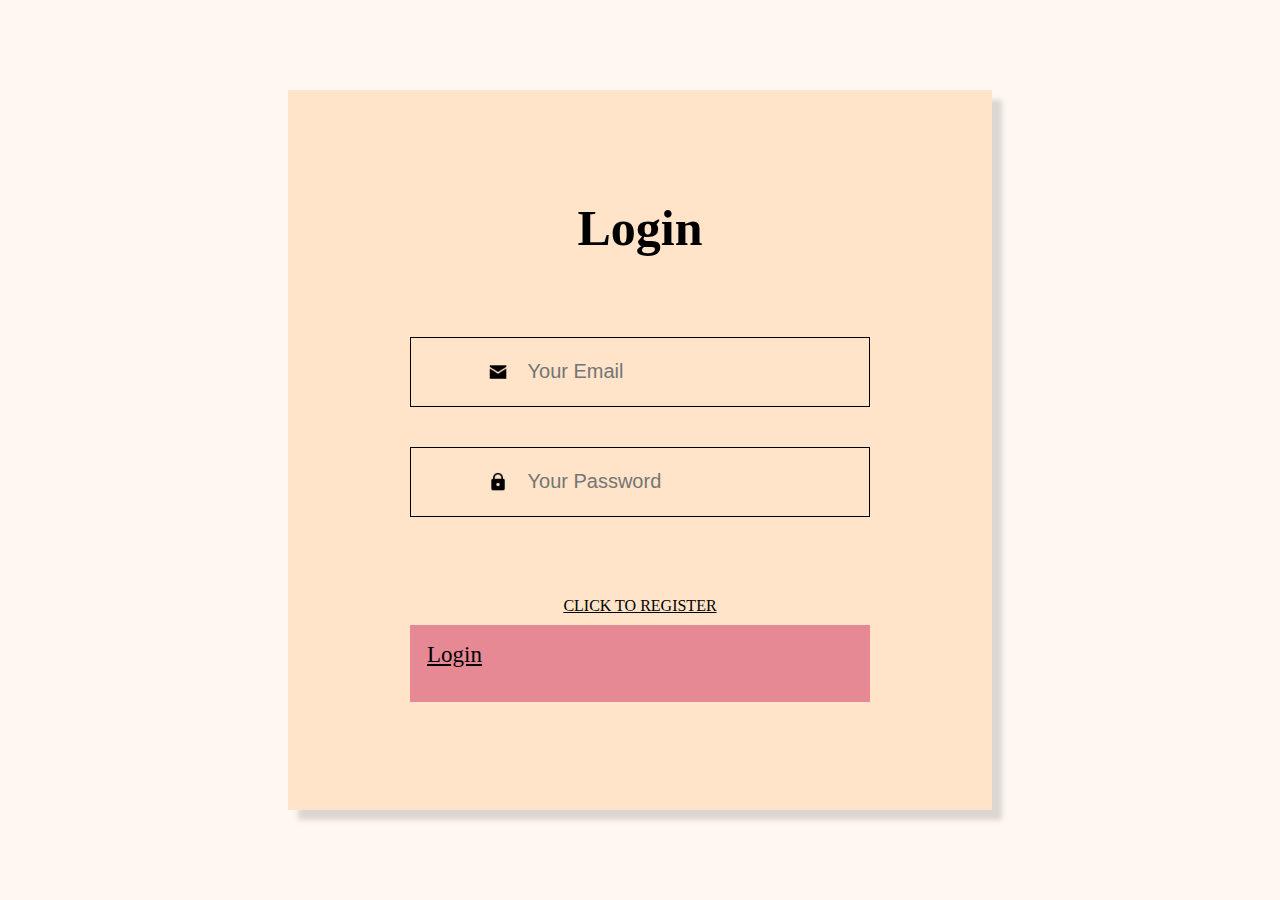
<file: LoginPage/index.html>
<!DOCTYPE html>
<html lang="en">

<head>
    <meta charset="UTF-8">
    <meta name="viewport" content="width=device-width, initial-scale=1.0">
    <title>Login Page</title>
    <link rel="stylesheet" href="./styles.css">
</head>

<body>
<div class="page-container">
<div class="form-container">
<form class="form-submission"></form>
</div>
</div>



<script src="./script.js"></script>
</body>

</html>


<!-- Requirement

Email
Password


-->
</file>
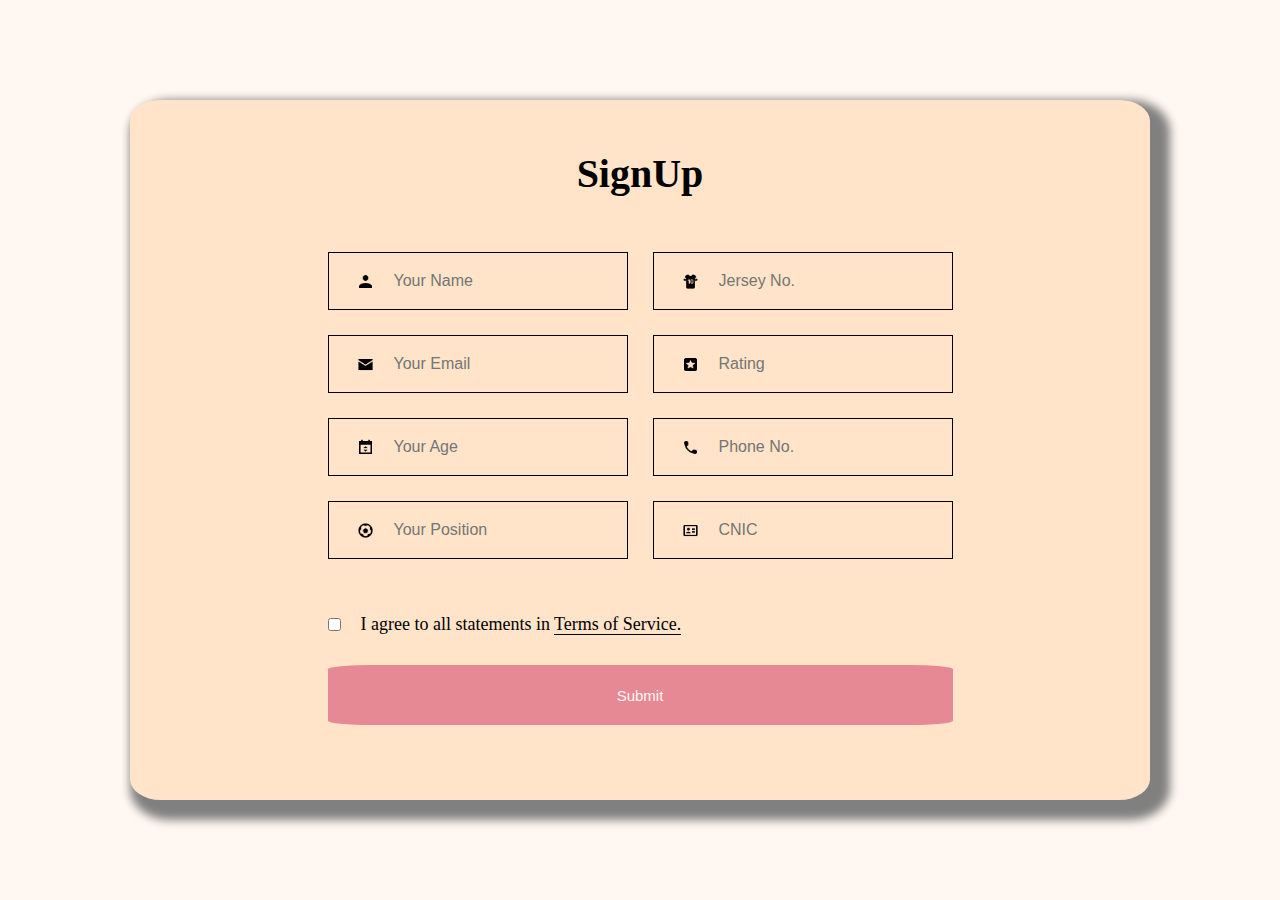
<file: RegistrationPage/index.html>
<!DOCTYPE html>
<html lang="en">

<head>
    <meta charset="UTF-8">
    <meta name="viewport" content="width=device-width, initial-scale=1.0">
    <title>Registration Page</title>
    <link rel="stylesheet" href="./styles.css">
</head>

<body>
<div class="page-container">
<div class="form-container">
<div class="fs">
<form class="form-submission" action="https://formspree.io/f/myyrqbrl" method="post"></form>
</div>
</div>
</div>




<script src="./script.js"></script>
</body>

</html>


<!-- Requirement
Name
Email
Age
Position
Jersey Number
Rating
Phone Number 
CNIC


-->
</file>
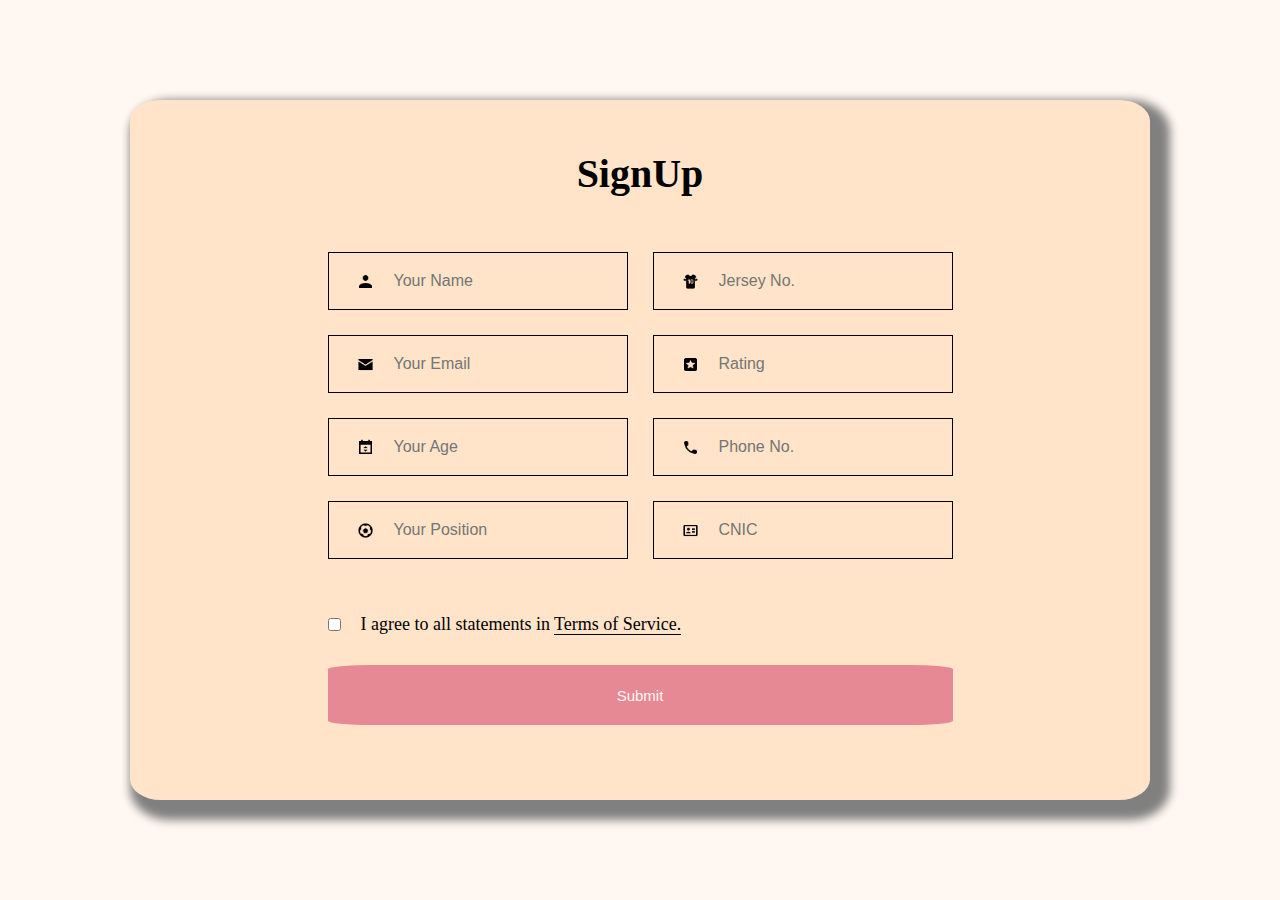
<file: reg.html>
<!DOCTYPE html>
<html lang="en">

<head>
    <meta charset="UTF-8">
    <meta name="viewport" content="width=device-width, initial-scale=1.0">
    <title>Registration Page</title>
    <link rel="stylesheet" href="./styles/regstyle.css">
</head>

<body>
<div class="page-container">
<div class="form-container">
<div class="fs">
<form class="form-submission" action="https://formspree.io/f/myyrqbrl" method="post"></form>
</div>
</div>
</div>




<script src="./RegistrationPage/script.js"></script>
</body>

</html>


<!-- Requirement
Name
Email
Age
Position
Jersey Number
Rating
Phone Number 
CNIC


-->
</file>
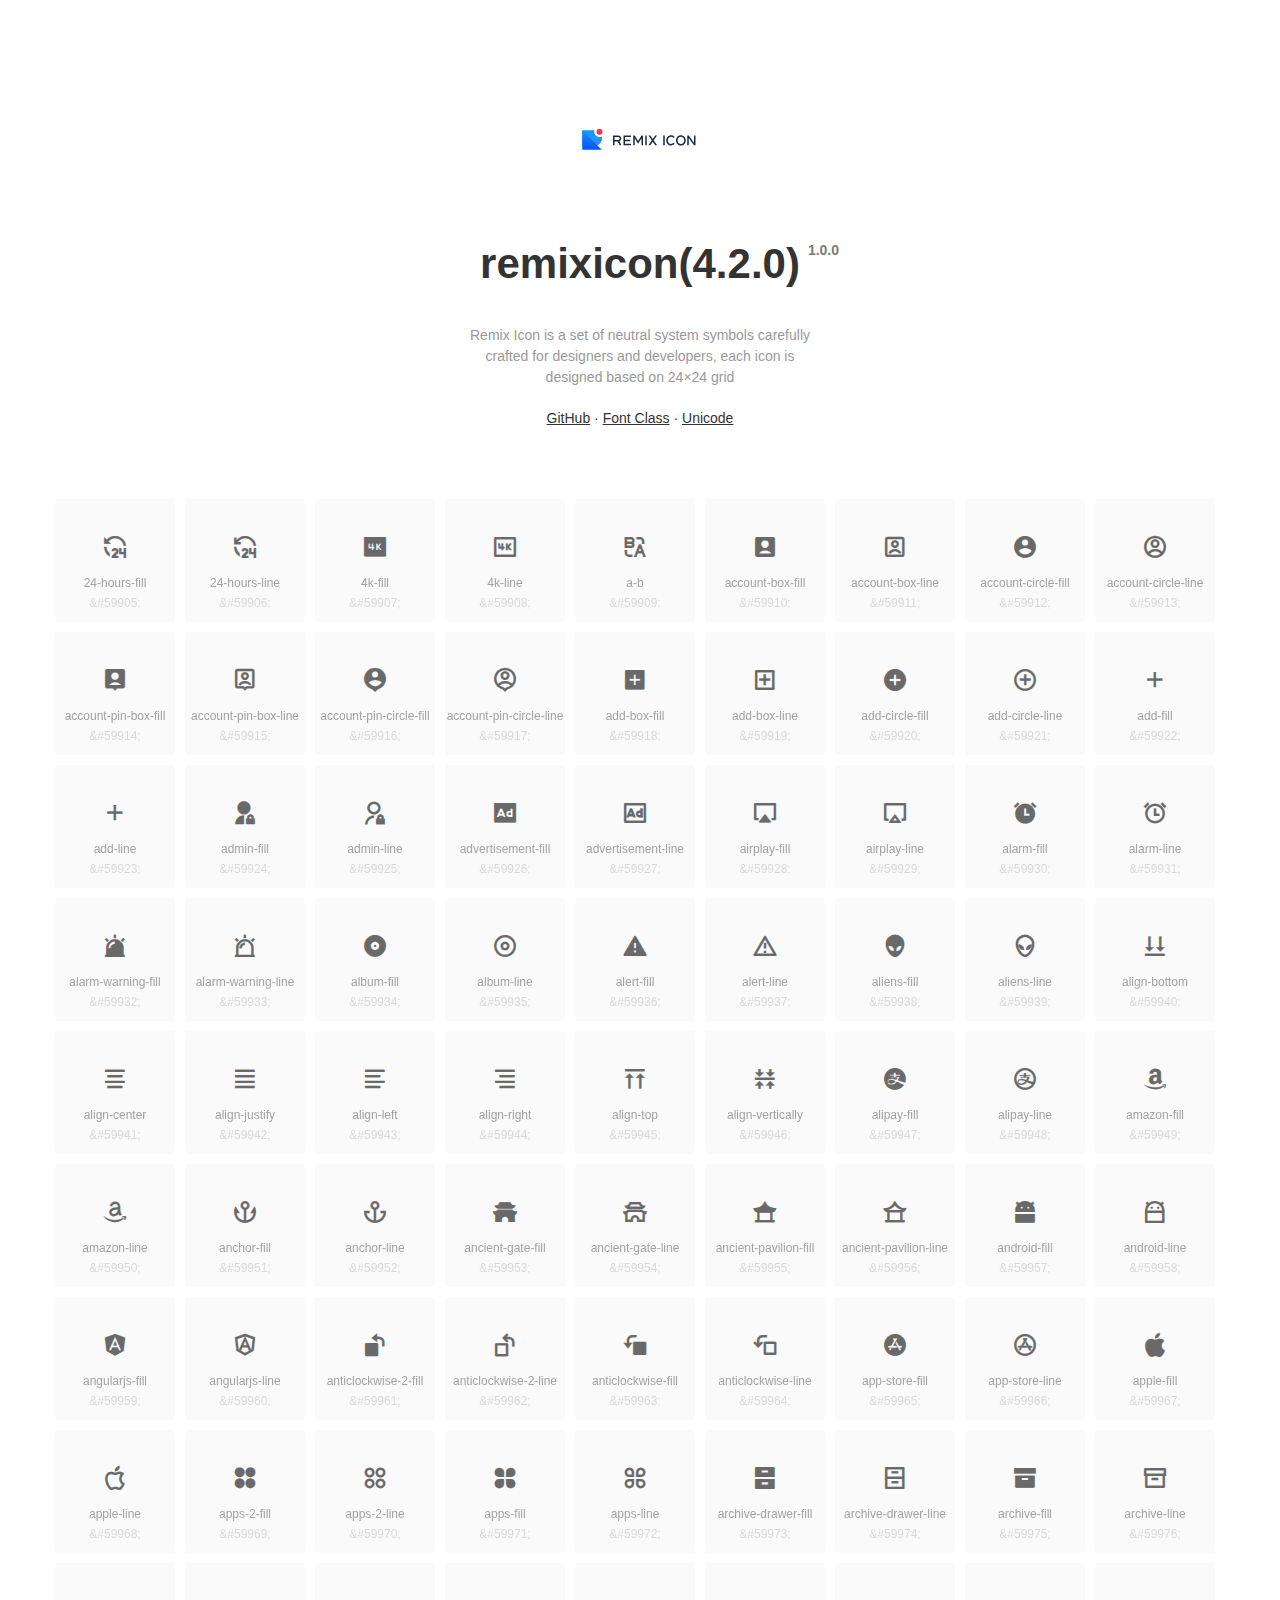
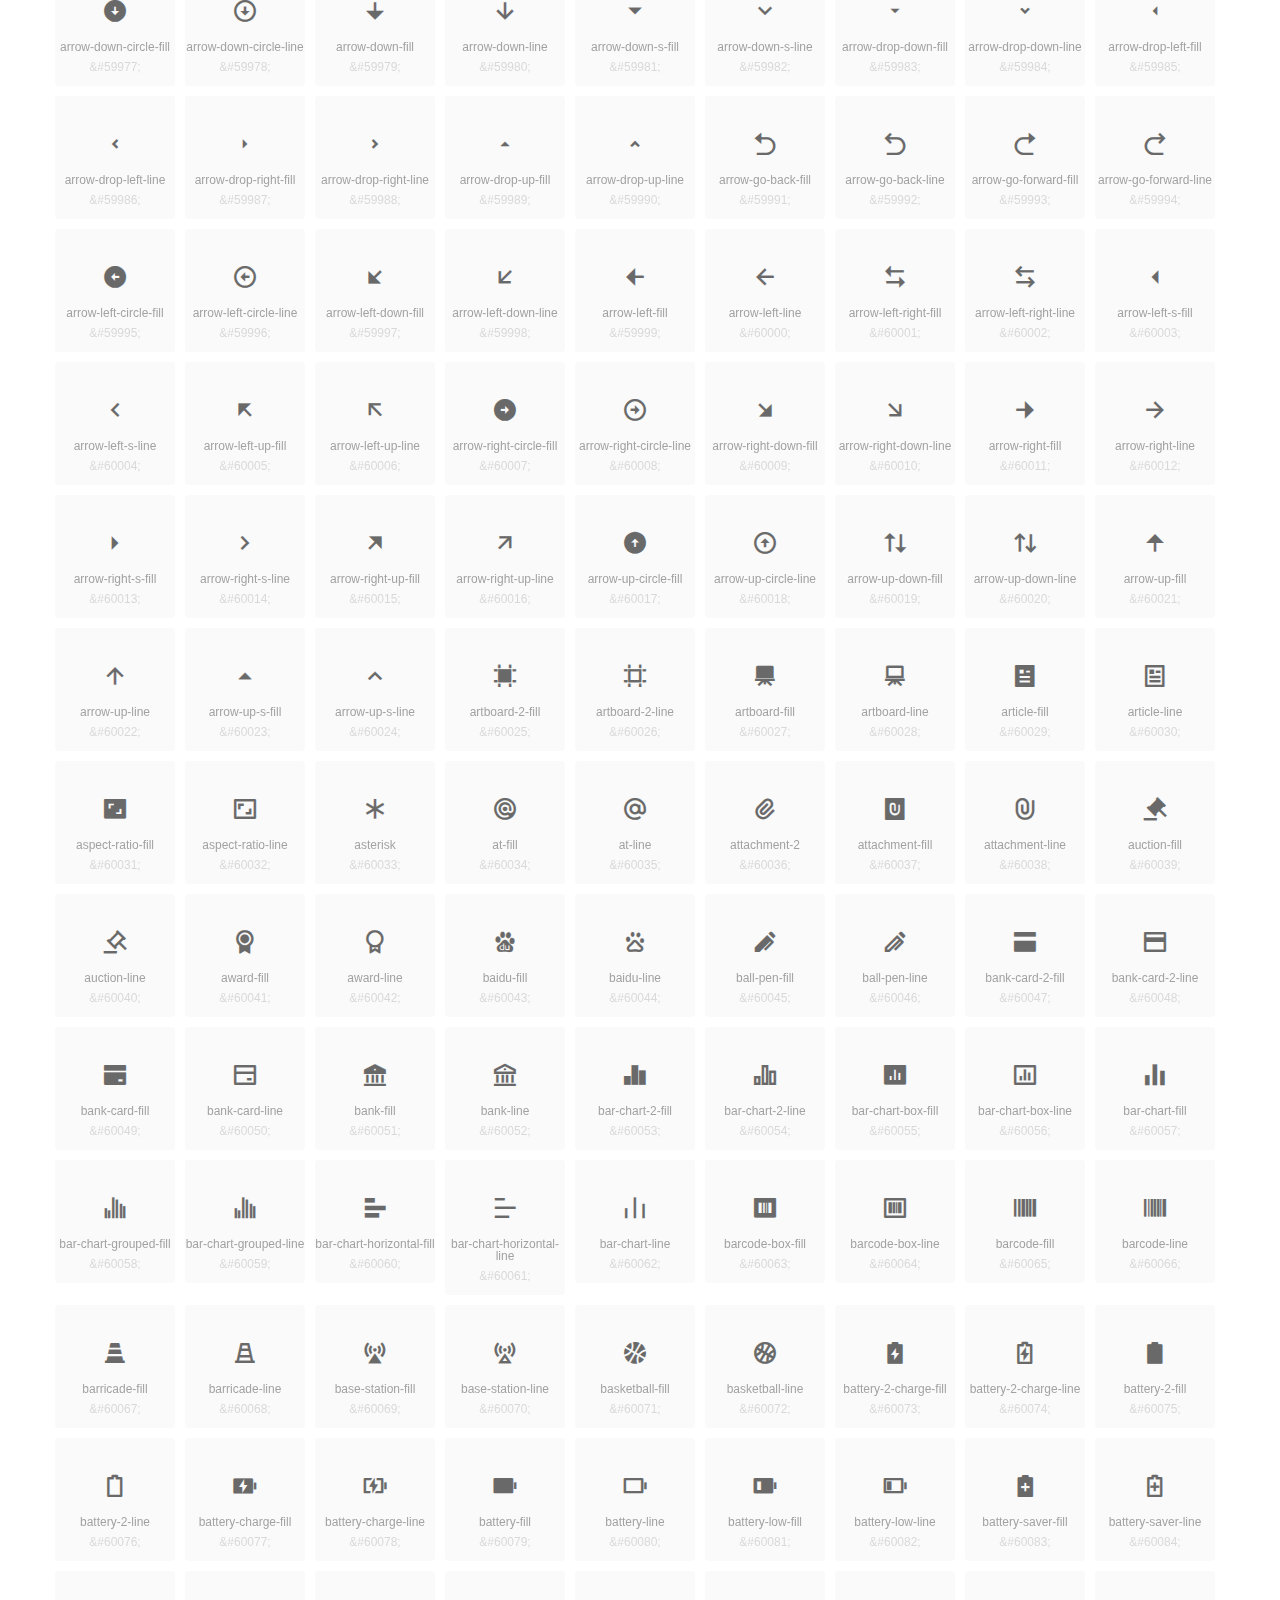
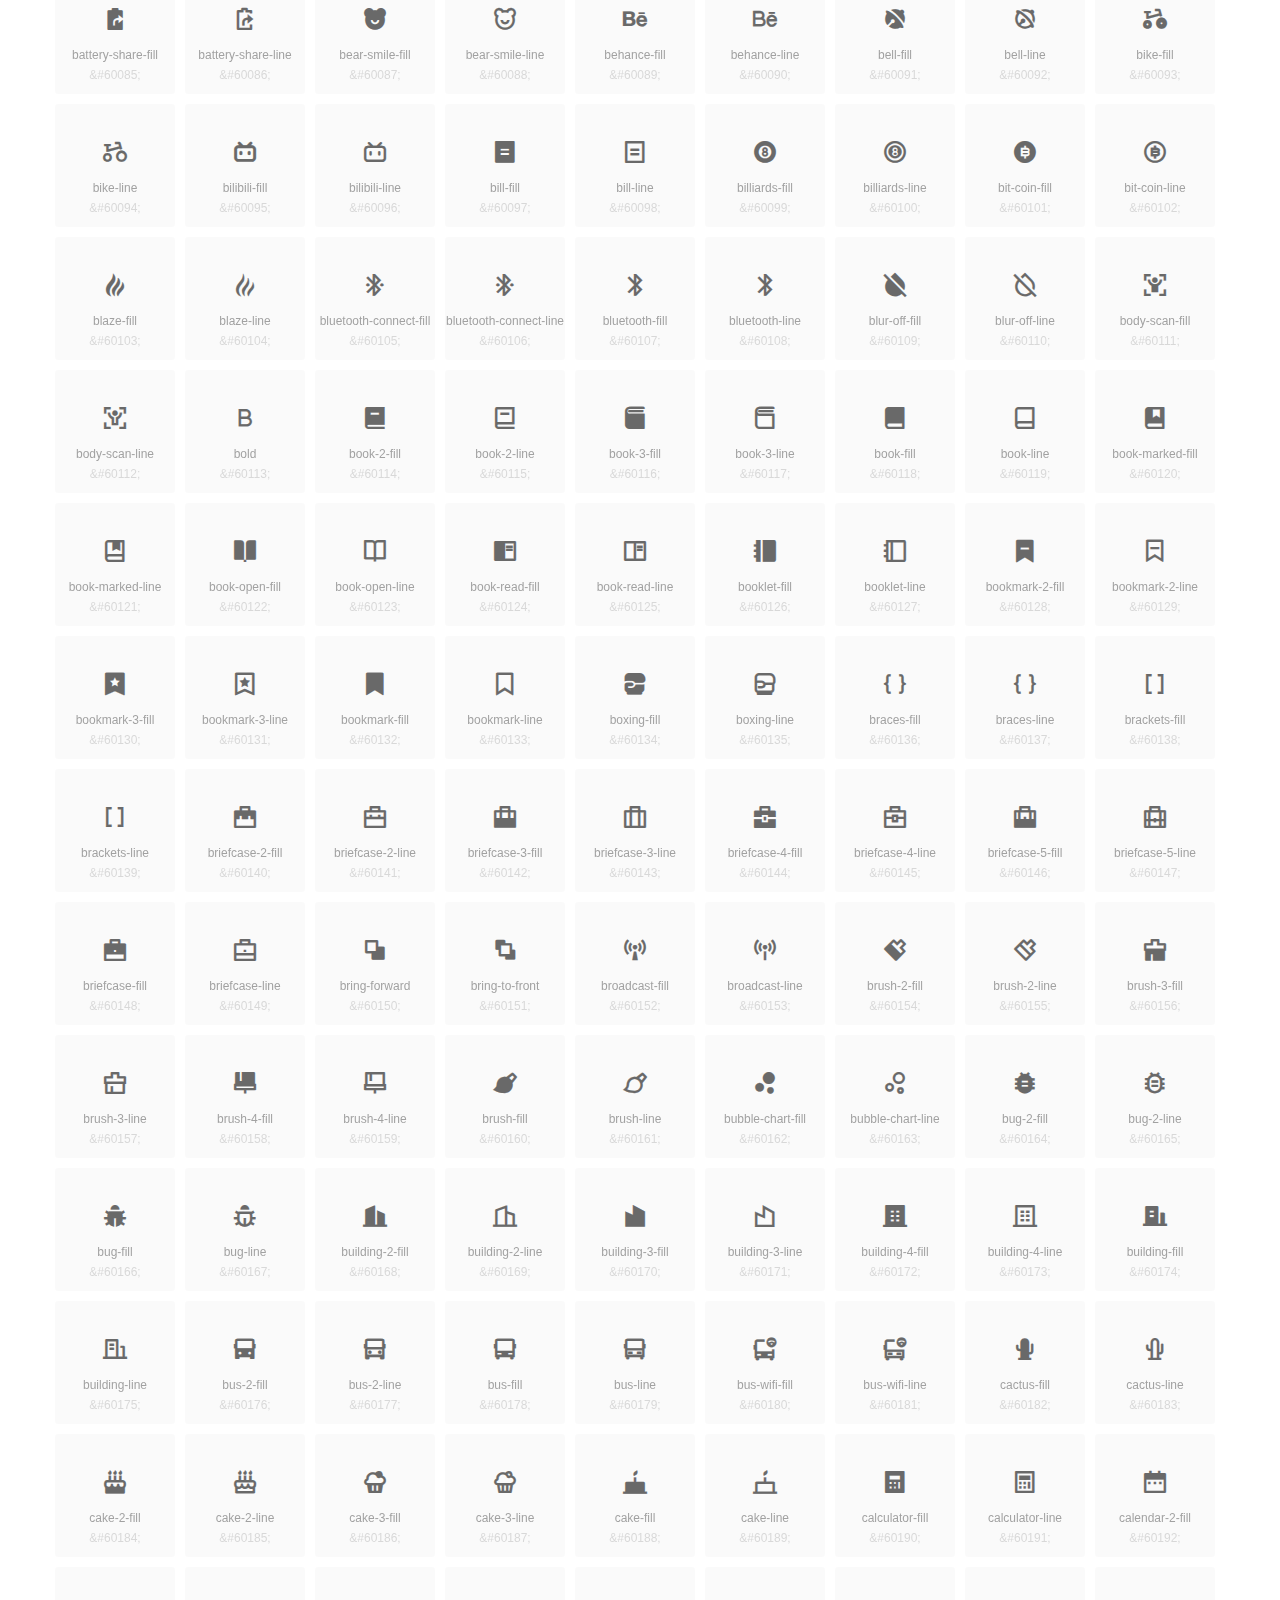
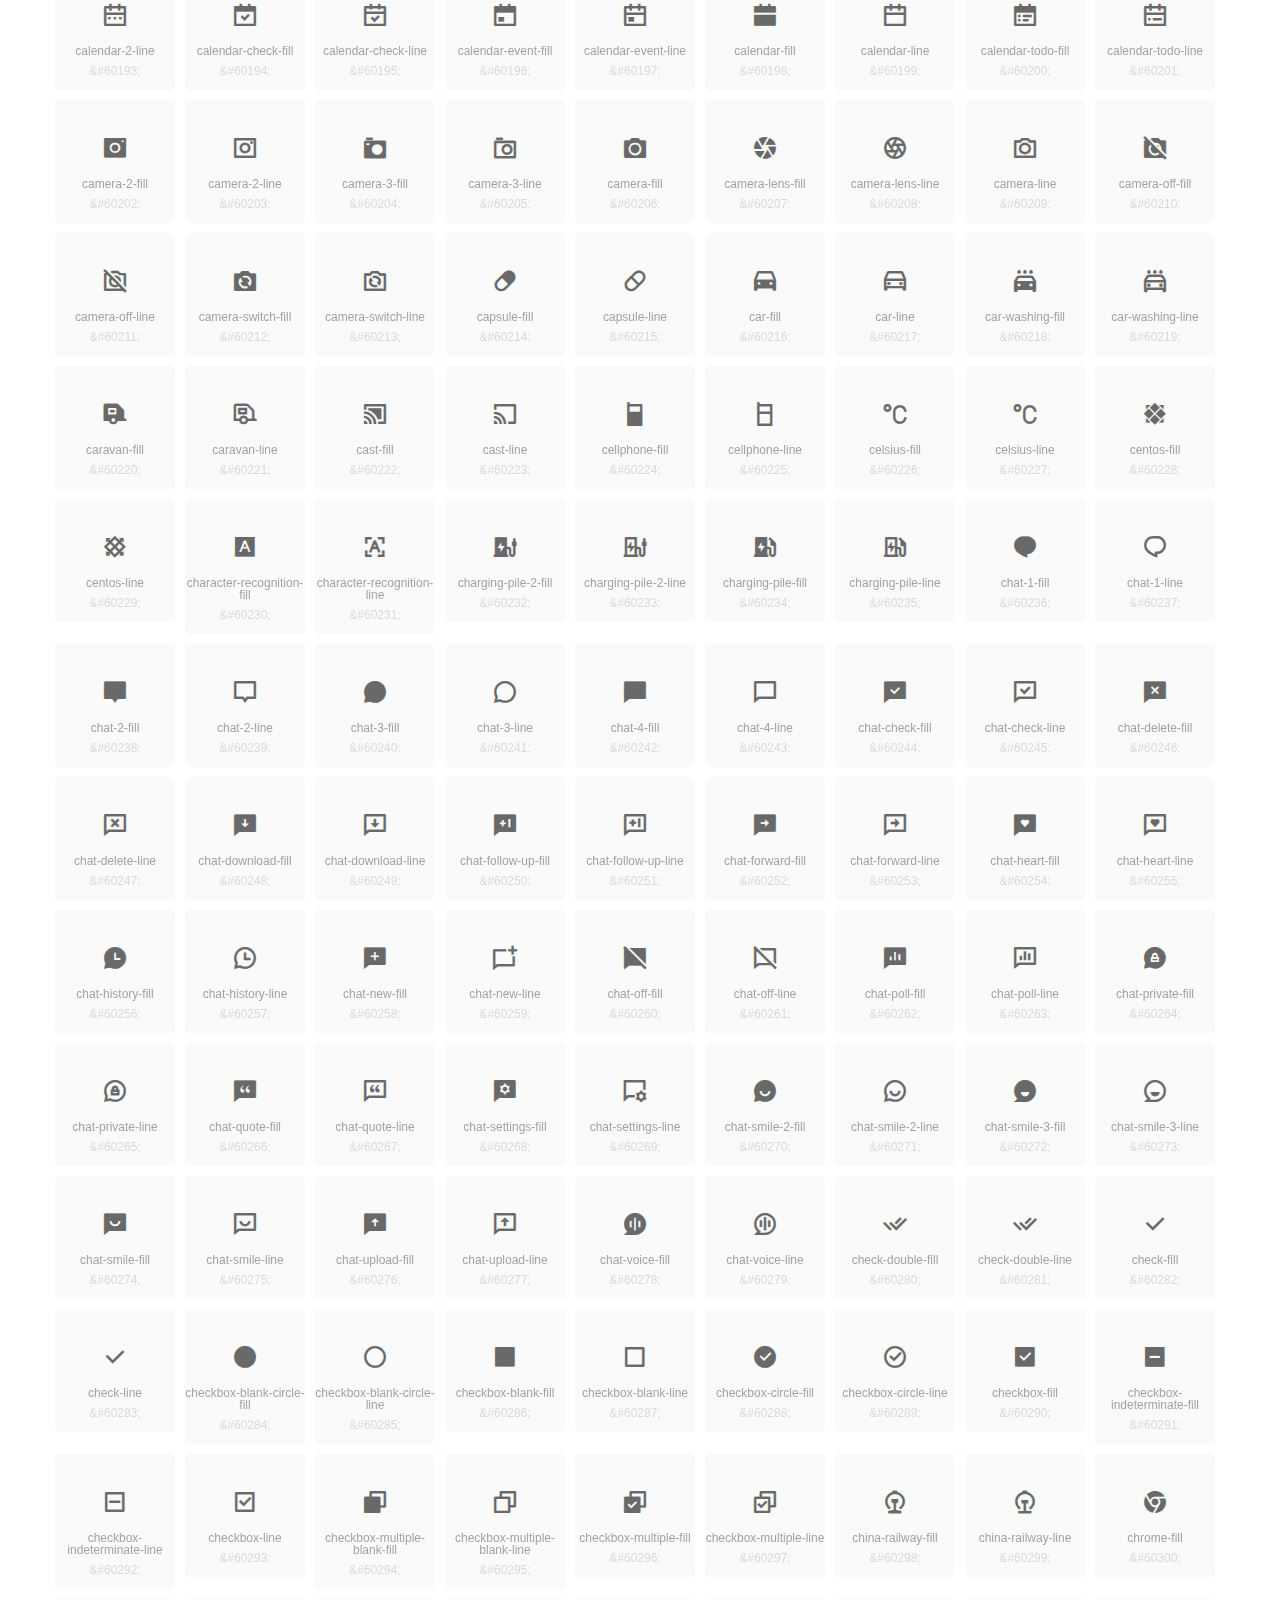
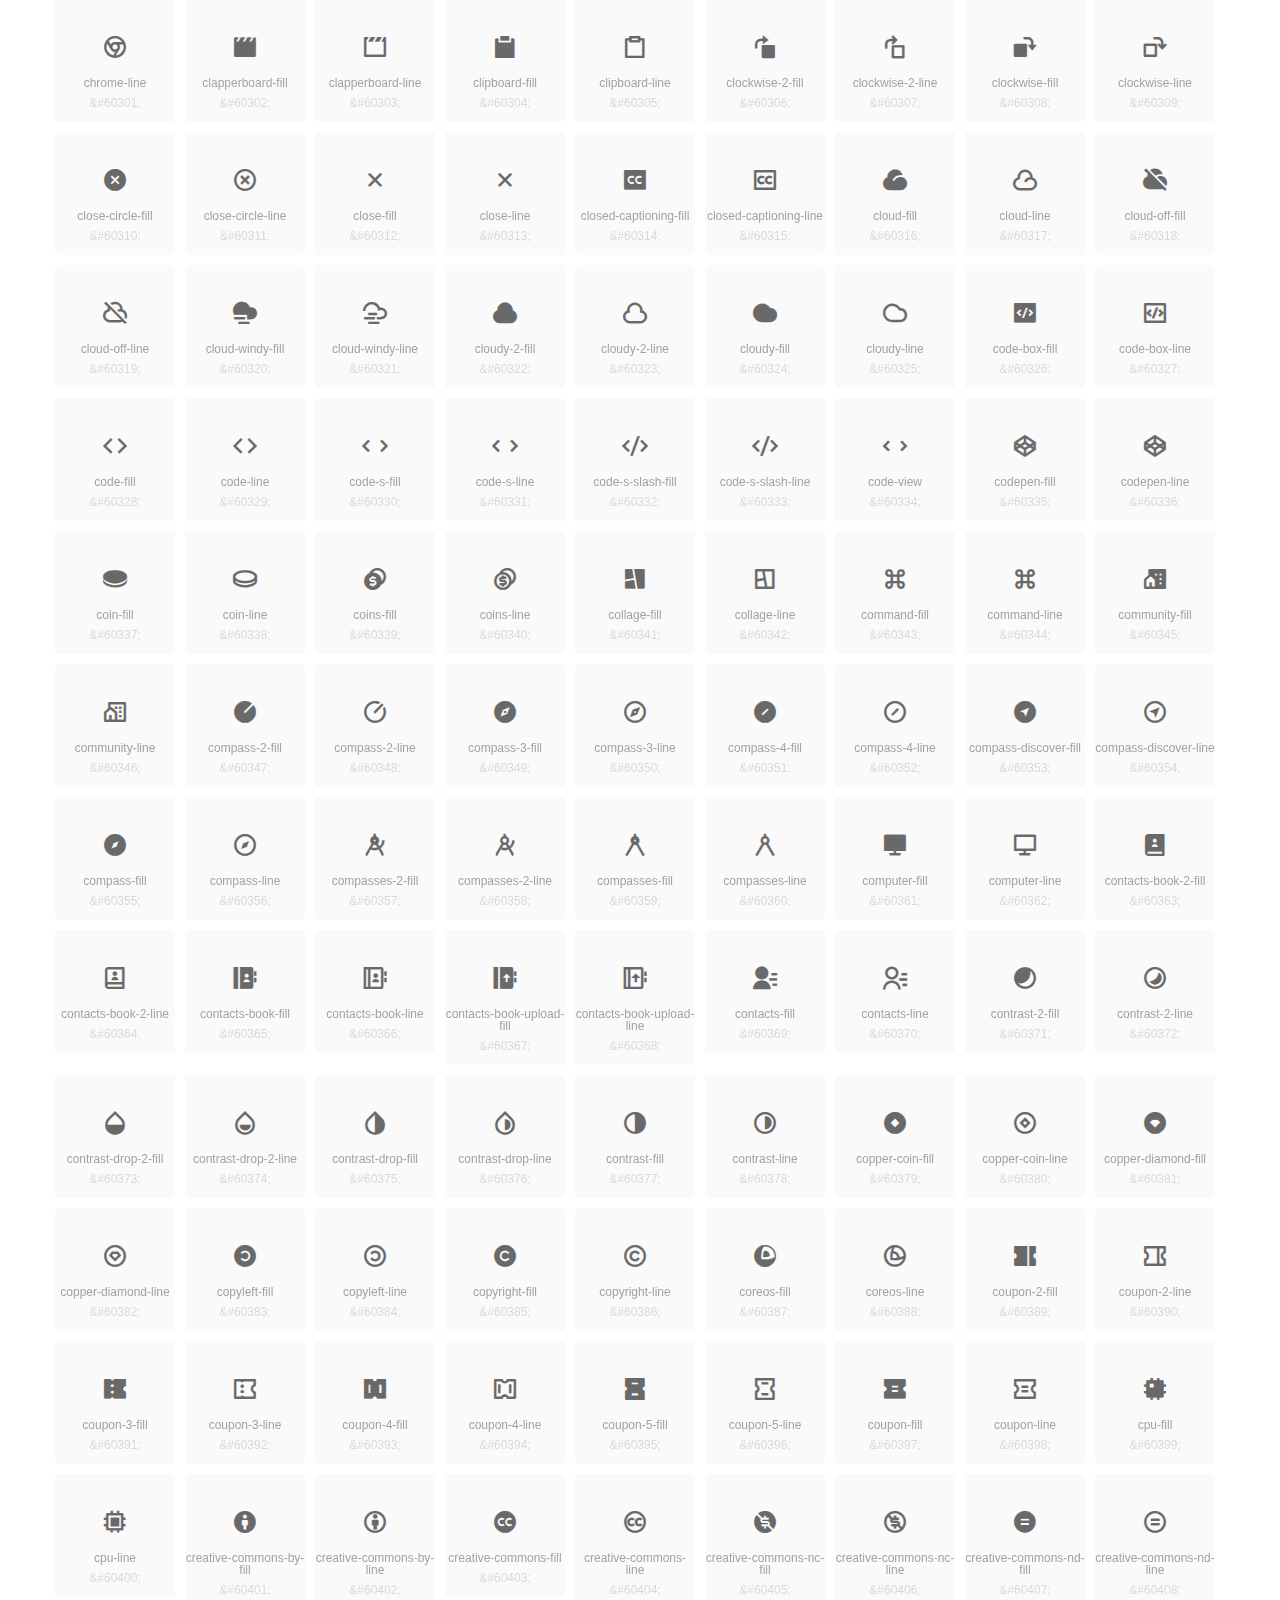
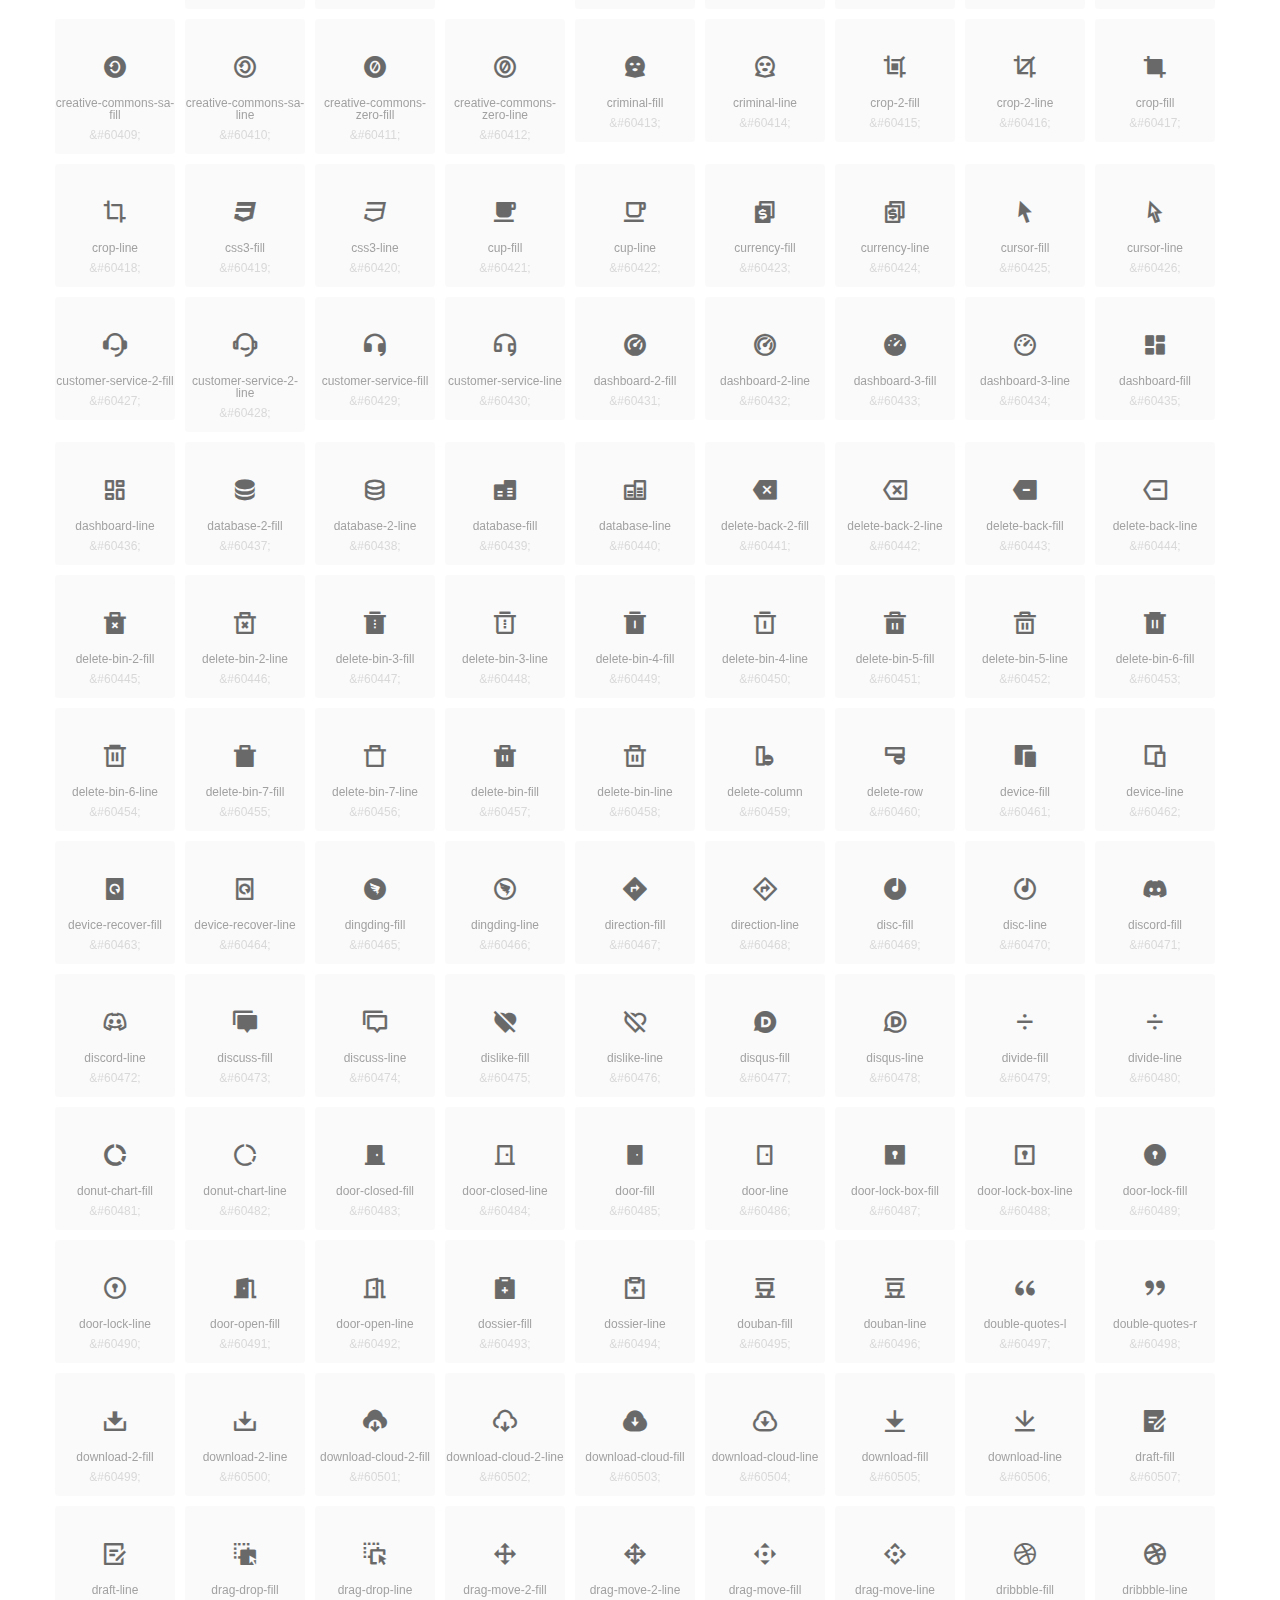
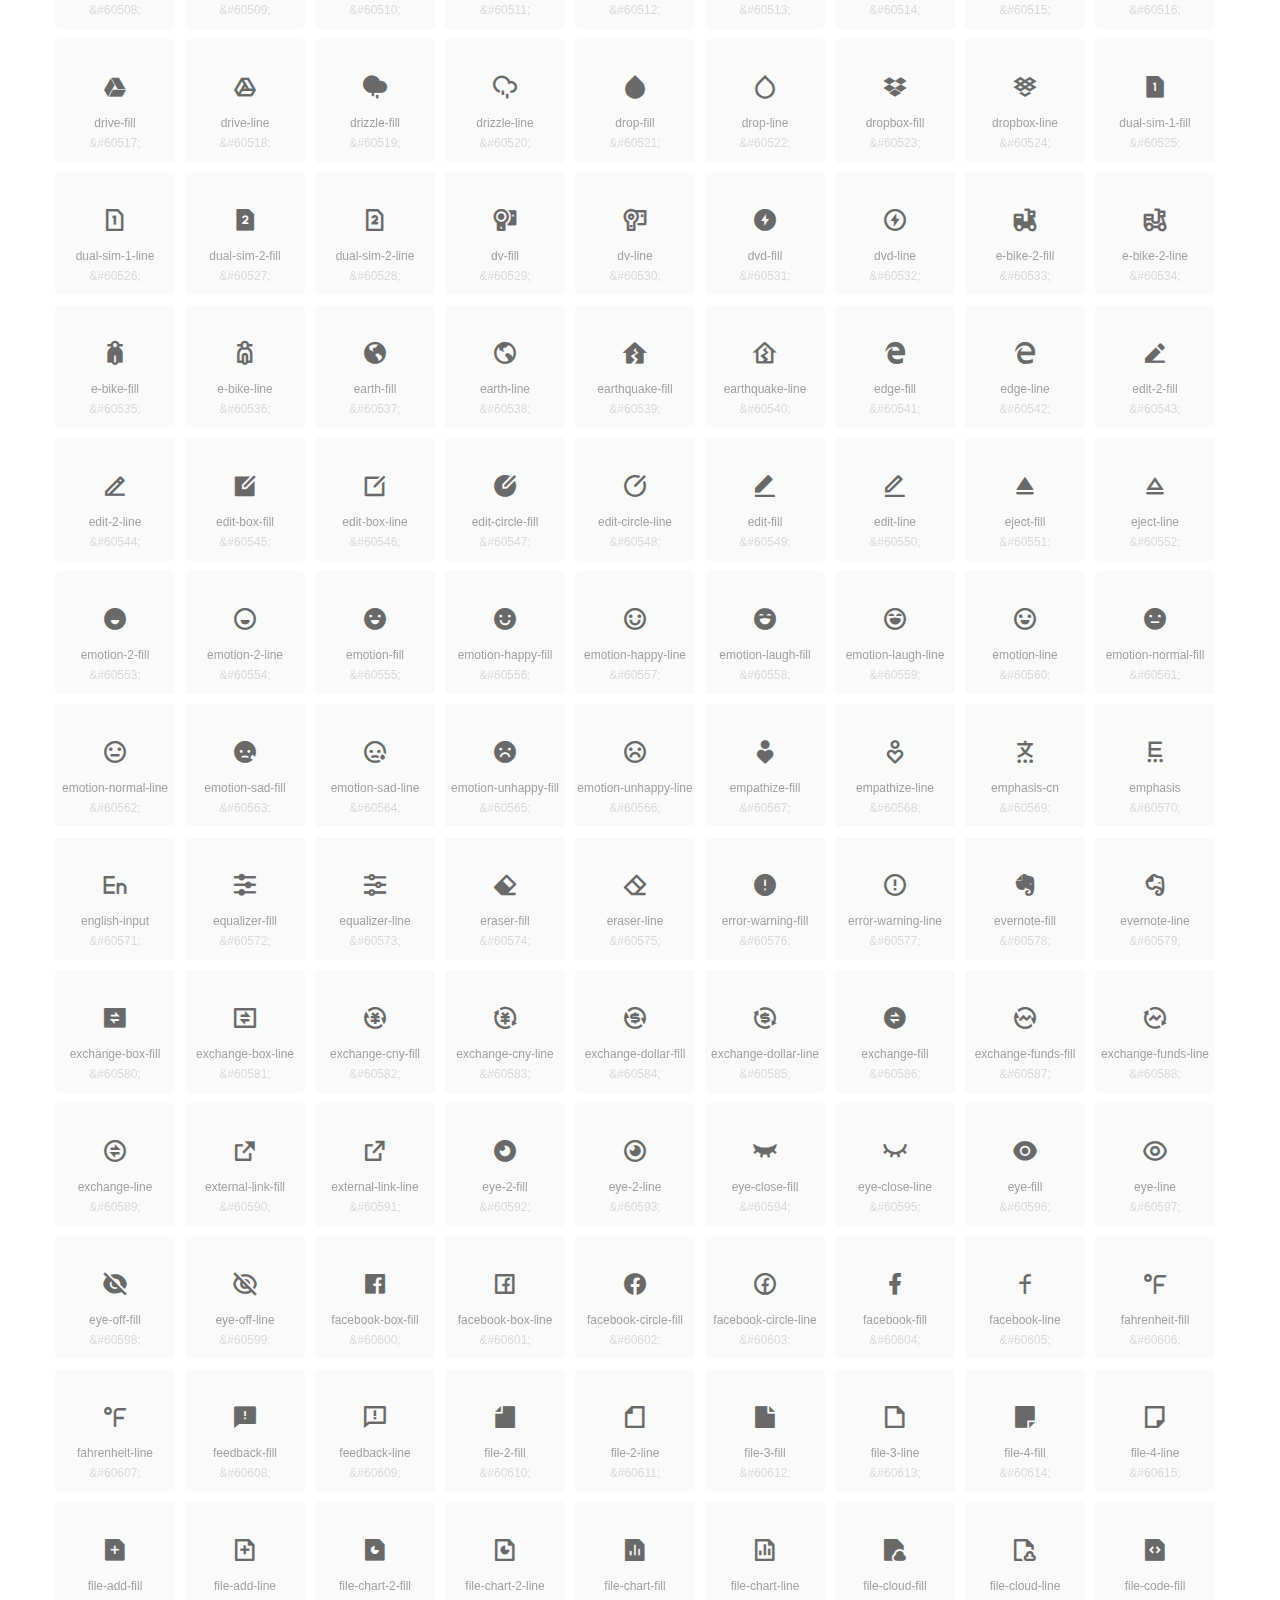
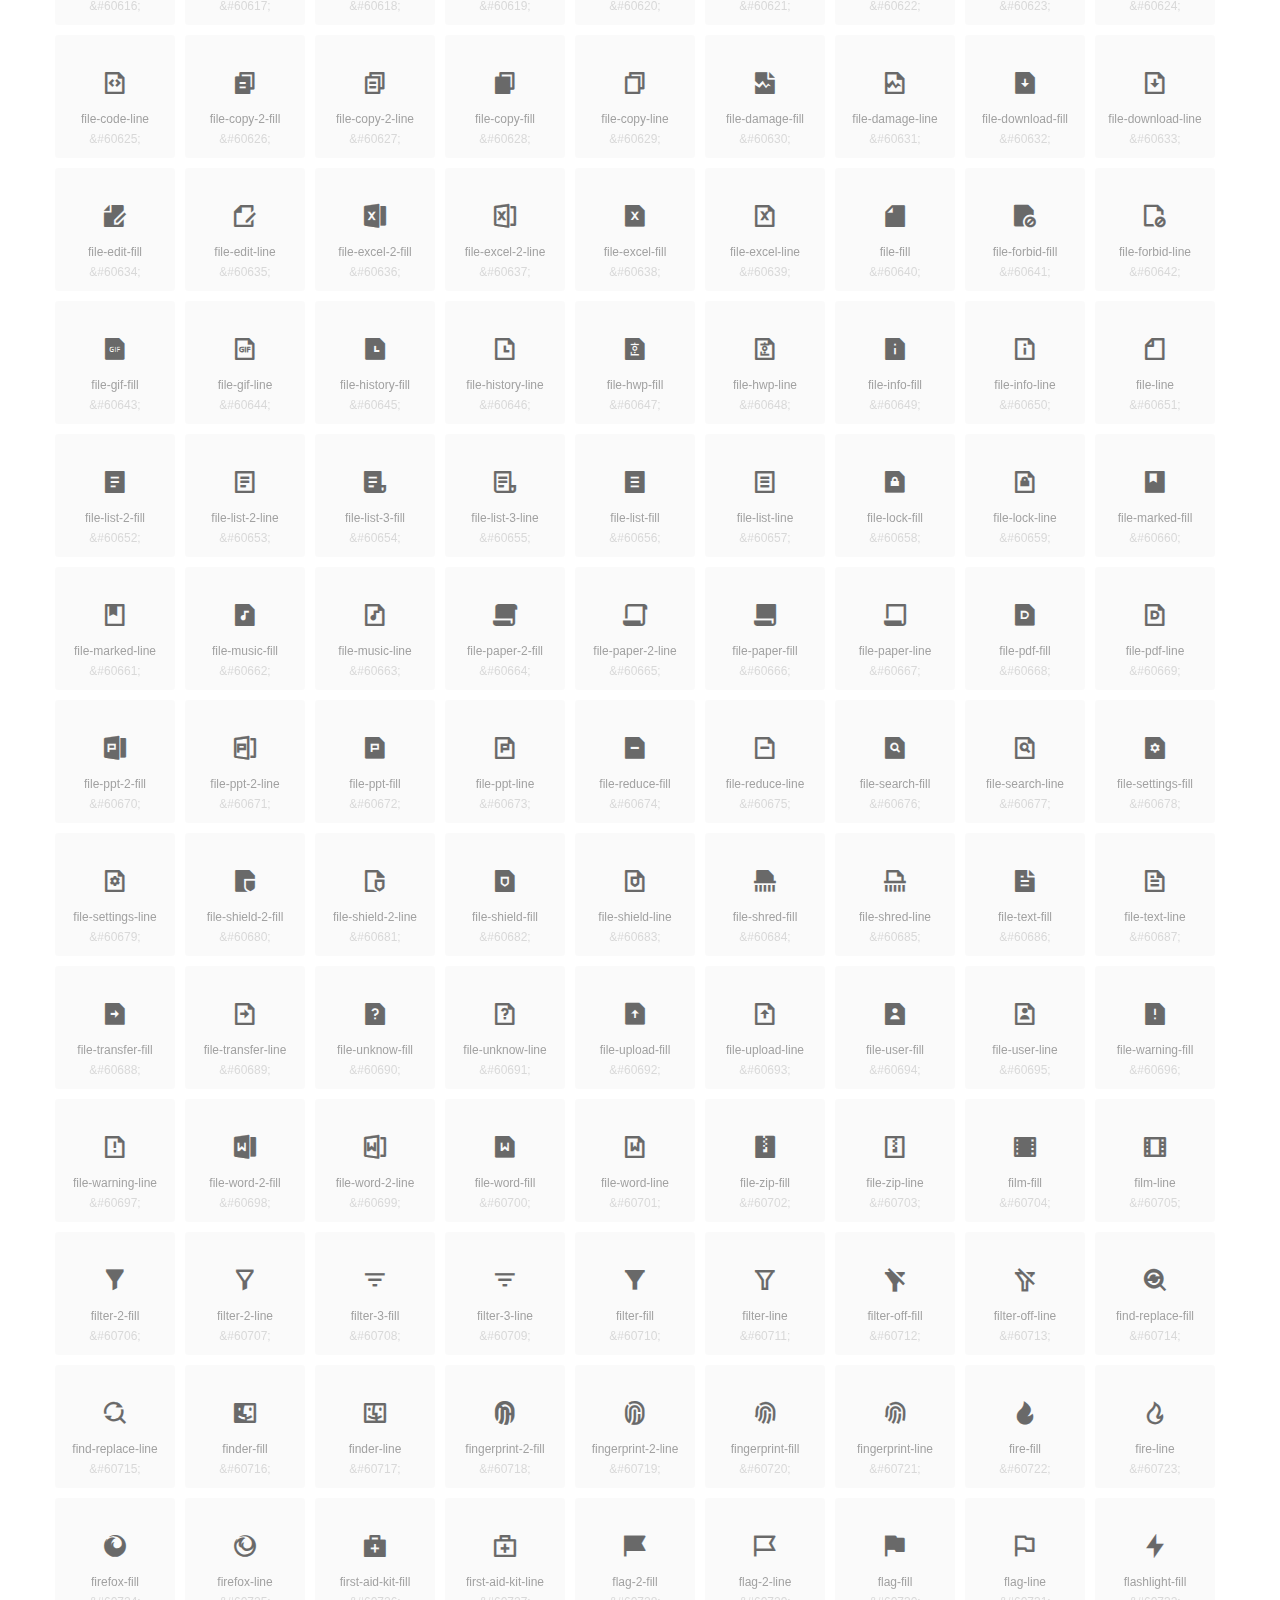
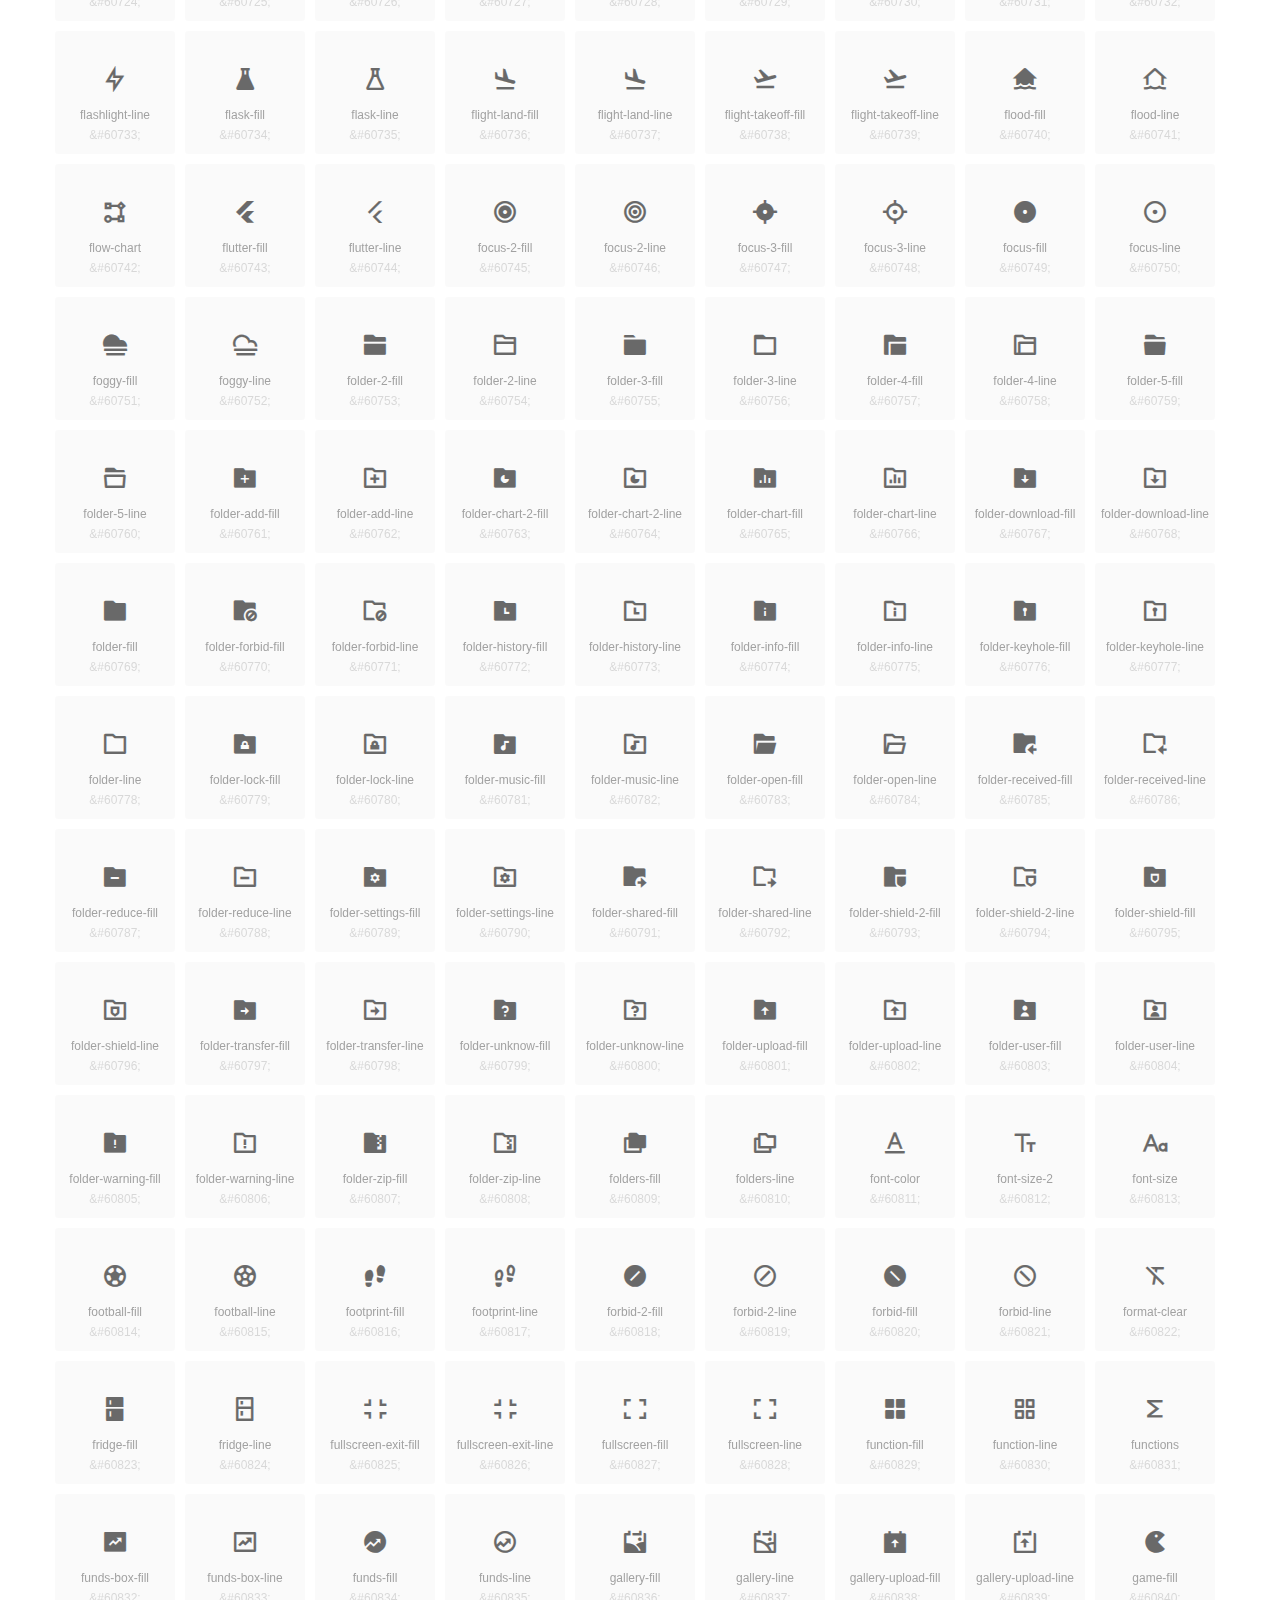
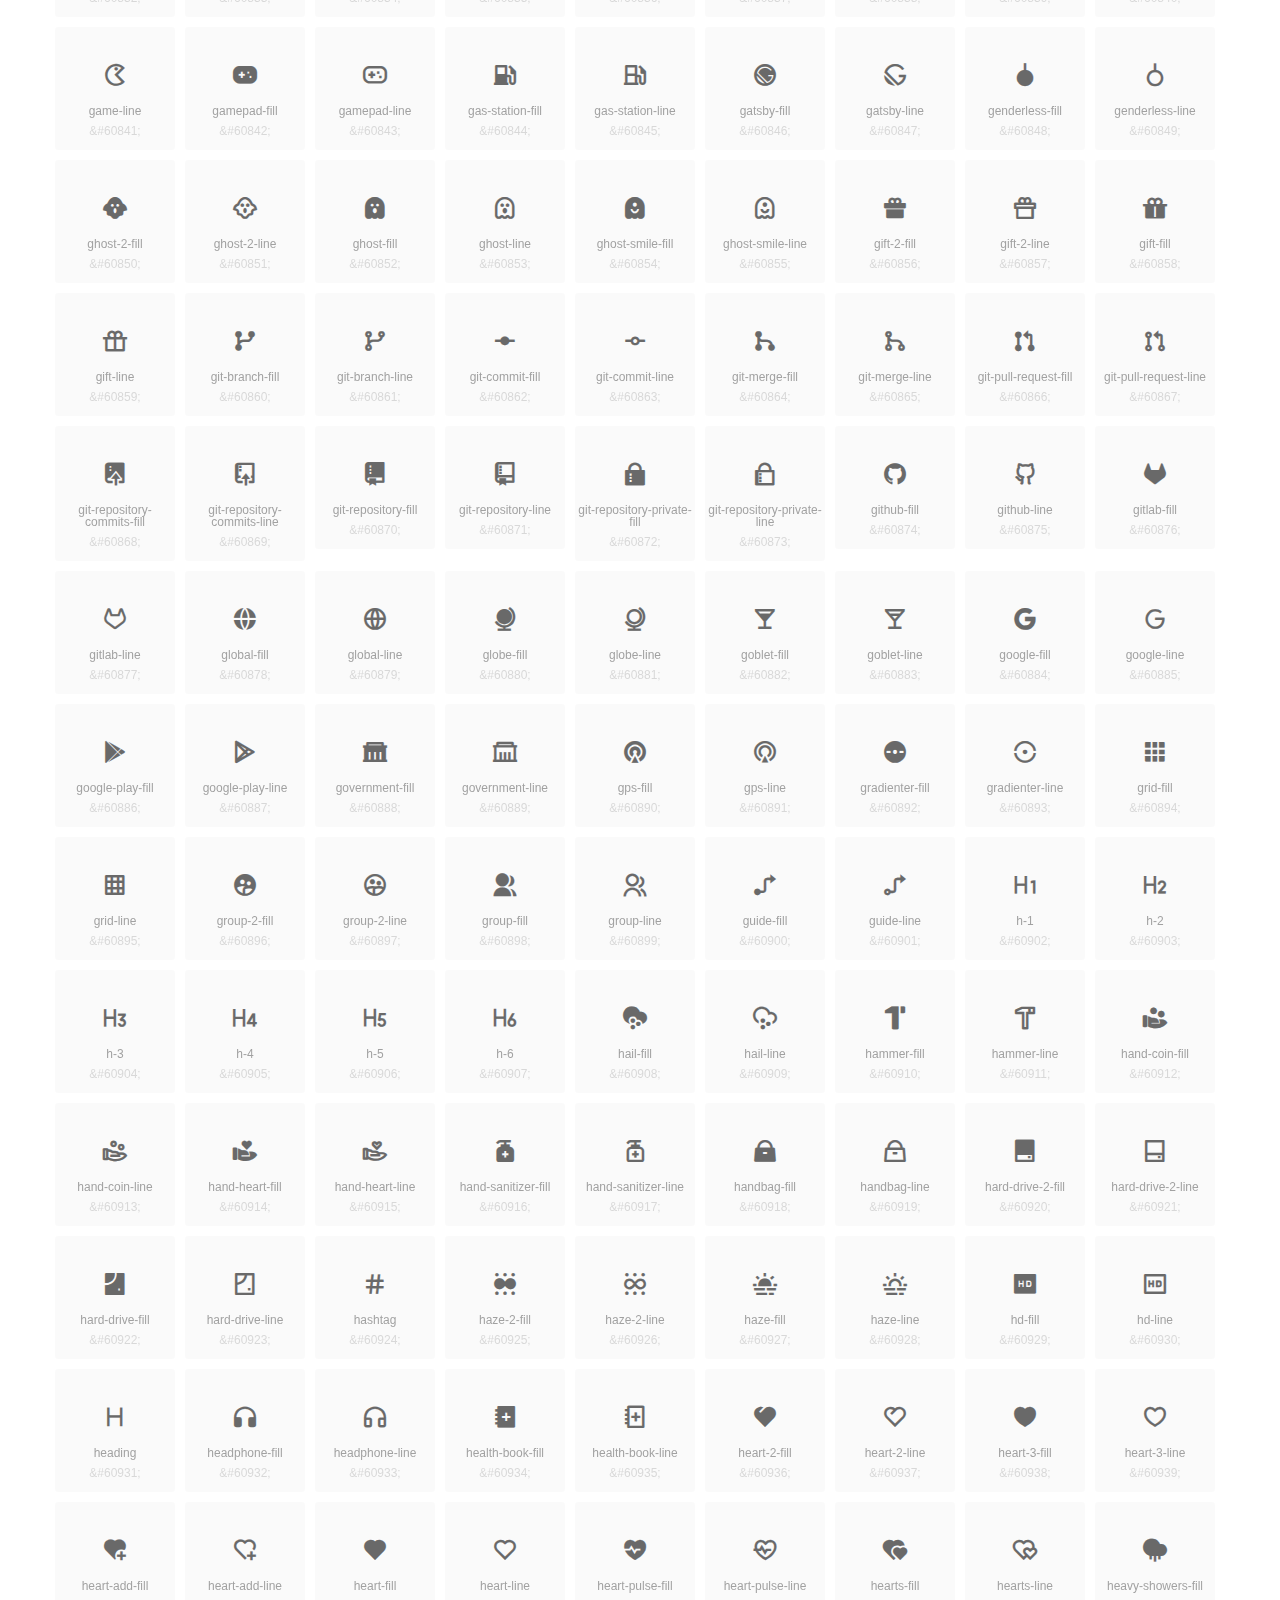
<file: fonts/unicode.html>
<!DOCTYPE html>
<html lang="en">
<head>
  <meta charset="UTF-8">
  <title>remixicon(4.2.0)</title>
  <meta name="viewport" content="width=device-width,minimum-scale=1.0,maximum-scale=1.0,user-scalable=no">
   
  <meta name="description" content="Remix Icon is a set of neutral system symbols carefully crafted for designers and developers, each icon is designed based on 24×24 grid">
   
  <meta name="keywords" content="remixicon,TTF,EOT,WOFF,WOFF2,SVG">
  
  
  
  <style>
    *{margin: 0;padding: 0;list-style: none;}
    body { color: #696969; font: 12px/1.5 tahoma, arial, \5b8b\4f53, sans-serif; }
    a { color: #333; text-decoration: underline; }
    a:hover { color: rgb(9, 73, 209); }
    .header { color: #333; text-align: center; padding: 80px 0 60px 0; min-height: 153px; font-size: 14px; }
    .header .logo svg { height: 120px; width: 120px; }
    .header h1 { font-size: 42px; padding: 26px 0 10px 0; }
    .header sup {font-size: 14px; margin: 8px 0 0 8px; position: absolute; color: #7b7b7b; }
    .info {
      color: #999;
      font-weight: normal;
      max-width: 346px;
      margin: 0 auto;
      padding: 20px 0;
      font-size: 14px;
    }

    .icons { max-width: 1190px; margin: 0 auto; }
    .icons ul { text-align: center; }
    .icons ul li {
      vertical-align: top;
      width: 120px;
      display: inline-block;
      text-align: center;
      background-color: rgba(0,0,0,.02);
      border-radius: 3px;
      padding: 29px 0 10px 0;
      margin-right: 10px;
      margin-top: 10px;
      transition: all 0.6s ease;
    }
    .icons ul li:hover { background-color: rgba(0,0,0,.06); }
    .icons ul li:hover span { color: #3c75e4; opacity: 1; }
    .icons ul li .unicode { color: #8c8c8c; opacity: 0.3; }
    .icons ul li h4 {
      font-weight: normal;
      padding: 10px 0 5px 0;
      display: block;
      color: #8c8c8c;
      font-size: 14px;
      line-height: 12px;
      opacity: 0.8;
    }
    .icons ul li:hover h4 { opacity: 1; }
    .icons ul li svg { width: 24px; height: 24px; }
    .icons ul li:hover { color: #3c75e4; }
    .footer { text-align: center; padding: 10px 0 90px 0; }
    .footer a { text-align: center; padding: 10px 0 90px 0; color: #696969;}
    .footer a:hover { color: #0949d1; }
    .links { text-align: center; padding: 50px 0 0 0; font-size: 14px; }
    
    
    .icons ul .unicode-icon span { display: block; }
    .icons ul .unicode-icon h4 { font-size: 12px; }
    @font-face {
      font-family: "remixicon";
      src: url("remixicon.eot");
      /* IE9*/
      src: url("remixicon.eot#iefix") format("embedded-opentype"),
      /* IE6-IE8 */
      url("remixicon.woff2?1708865856846") format("woff2"),
      url("remixicon.woff?1708865856846") format("woff"),
      /* chrome, firefox */
      url("remixicon.ttf?1708865856846") format("truetype"),
      /* chrome, firefox, opera, Safari, Android, iOS 4.2+*/
      url("remixicon.svg#remixicon?1708865856846") format("svg");
      /* iOS 4.1- */
    }
    .iconfont {
      font-family: "remixicon" !important;
      font-size: 26px;
      font-style: normal;
      -webkit-font-smoothing: antialiased;
      -webkit-text-stroke-width: 0.2px;
      -moz-osx-font-smoothing: grayscale;
    }
    
    
  </style>
  
</head>

<body>
  
  <div class="header">
    
    <div class="logo">
      <a href="./"><svg width="160" height="32" viewBox="0 0 160 32" fill="none" xmlns="http://www.w3.org/2000/svg">
<path d="M121.5 9.80005C123.33 9.80005 124.984 10.5797 126.165 11.8344L124.75 13.2496C123.929 12.3549 122.773 11.8 121.5 11.8C119.029 11.8 117 13.891 117 16.5C117 19.1091 119.029 21.2 121.5 21.2C122.773 21.2 123.929 20.6452 124.75 19.7505L126.165 21.1657C124.984 22.4204 123.33 23.2 121.5 23.2C117.91 23.2 115 20.2004 115 16.5C115 12.7997 117.91 9.80005 121.5 9.80005Z" fill="#1A2947"/>
<path d="M113 10V23H111V10H113Z" fill="#1A2947"/>
<path d="M154 23V9.99988H152L152 19.6019L144.997 9.99988L143 10.0039V23H145L145 13.3969L152 23H154Z" fill="#1A2947"/>
<path d="M68 10V12H60V15.5H67V17.5H60V21H68V23H58V10H68Z" fill="#1A2947"/>
<path d="M82 10L77.4999 17.201L73 10H71V23H73V13.775L77.4999 20.975L82 13.773V23H84V10H82Z" fill="#1A2947"/>
<path d="M89 10V23H87V10H89Z" fill="#1A2947"/>
<path d="M96.9999 14.7565L93.6689 9.99951H91.2279L95.7789 16.4995L91.2289 22.9995H93.6689L96.9999 18.2435L100.33 22.9995H102.772L98.2209 16.4995L102.773 9.99951H100.33L96.9999 14.7565Z" fill="#1A2947"/>
<path fill-rule="evenodd" clip-rule="evenodd" d="M141 16.5C141 12.7997 138.09 9.80005 134.5 9.80005C130.91 9.80005 128 12.7997 128 16.5C128 20.2004 130.91 23.2 134.5 23.2C138.09 23.2 141 20.2004 141 16.5ZM130 16.5C130 13.891 132.029 11.8 134.5 11.8C136.971 11.8 139 13.891 139 16.5C139 19.1091 136.971 21.2 134.5 21.2C132.029 21.2 130 19.1091 130 16.5Z" fill="#1A2947"/>
<path fill-rule="evenodd" clip-rule="evenodd" d="M51 10C53.2091 10 55 11.7909 55 14C55 15.7175 53.9176 17.1821 52.3977 17.749L55.1901 22.999H52.9251L50.267 18H46V23H44V10H51ZM46 11.999V15.999L51 16C52.1046 16 53 15.1046 53 14C53 12.8955 52.1 12 51 12L46 11.999Z" fill="#1A2947"/>
<path fill-rule="evenodd" clip-rule="evenodd" d="M19.2887 3.00389C19.1928 3.0013 19.0965 3 19 3H3V24H19C24.799 24 29.5 19.299 29.5 13.5C29.5 12.7108 29.4129 11.942 29.2479 11.2025C28.2772 11.7119 27.1722 12 26 12C22.134 12 19 8.86599 19 5C19 4.30645 19.1009 3.63646 19.2887 3.00389Z" fill="url(#paint0_linear_960_1054)"/>
<g filter="url(#filter0_b_960_1054)">
<path fill-rule="evenodd" clip-rule="evenodd" d="M3 3L29 29H3V3Z" fill="url(#paint1_linear_960_1054)"/>
</g>
<circle cx="26" cy="5" r="4" fill="url(#paint2_linear_960_1054)"/>
<defs>
<filter id="filter0_b_960_1054" x="-2.43656" y="-2.43656" width="36.8731" height="36.8731" filterUnits="userSpaceOnUse" color-interpolation-filters="sRGB">
<feFlood flood-opacity="0" result="BackgroundImageFix"/>
<feGaussianBlur in="BackgroundImage" stdDeviation="2.71828"/>
<feComposite in2="SourceAlpha" operator="in" result="effect1_backgroundBlur_960_1054"/>
<feBlend mode="normal" in="SourceGraphic" in2="effect1_backgroundBlur_960_1054" result="shape"/>
</filter>
<linearGradient id="paint0_linear_960_1054" x1="3" y1="3" x2="3" y2="24" gradientUnits="userSpaceOnUse">
<stop stop-color="#05A0FA"/>
<stop offset="1" stop-color="#4785FF"/>
</linearGradient>
<linearGradient id="paint1_linear_960_1054" x1="3" y1="3" x2="3" y2="29" gradientUnits="userSpaceOnUse">
<stop stop-color="#1A8CFF"/>
<stop offset="1" stop-color="#0557FA"/>
</linearGradient>
<linearGradient id="paint2_linear_960_1054" x1="22" y1="1" x2="22" y2="9" gradientUnits="userSpaceOnUse">
<stop stop-color="#FF463A"/>
<stop offset="1" stop-color="#FF1F5A"/>
</linearGradient>
</defs>
</svg>
</a>
    </div>
    
    <h1>remixicon(4.2.0)<sup>1.0.0</sup></h1>
    <div class="info">
      Remix Icon is a set of neutral system symbols carefully crafted for designers and developers, each icon is designed based on 24×24 grid
    </div>
    <p>
      
      <a href="https://github.com/Remix-Design/remixicon.git">GitHub</a> · 
      
      <a href="index.html">Font Class</a> · 
      
      <a href="unicode.html">Unicode</a>
      
    </p>
  </div>
  <div class="icons">
    <ul>
      <li class="unicode-icon"><span class="iconfont"></span><h4>24-hours-fill</h4><span class="unicode">&amp;#59905;</span></li><li class="unicode-icon"><span class="iconfont"></span><h4>24-hours-line</h4><span class="unicode">&amp;#59906;</span></li><li class="unicode-icon"><span class="iconfont"></span><h4>4k-fill</h4><span class="unicode">&amp;#59907;</span></li><li class="unicode-icon"><span class="iconfont"></span><h4>4k-line</h4><span class="unicode">&amp;#59908;</span></li><li class="unicode-icon"><span class="iconfont"></span><h4>a-b</h4><span class="unicode">&amp;#59909;</span></li><li class="unicode-icon"><span class="iconfont"></span><h4>account-box-fill</h4><span class="unicode">&amp;#59910;</span></li><li class="unicode-icon"><span class="iconfont"></span><h4>account-box-line</h4><span class="unicode">&amp;#59911;</span></li><li class="unicode-icon"><span class="iconfont"></span><h4>account-circle-fill</h4><span class="unicode">&amp;#59912;</span></li><li class="unicode-icon"><span class="iconfont"></span><h4>account-circle-line</h4><span class="unicode">&amp;#59913;</span></li><li class="unicode-icon"><span class="iconfont"></span><h4>account-pin-box-fill</h4><span class="unicode">&amp;#59914;</span></li><li class="unicode-icon"><span class="iconfont"></span><h4>account-pin-box-line</h4><span class="unicode">&amp;#59915;</span></li><li class="unicode-icon"><span class="iconfont"></span><h4>account-pin-circle-fill</h4><span class="unicode">&amp;#59916;</span></li><li class="unicode-icon"><span class="iconfont"></span><h4>account-pin-circle-line</h4><span class="unicode">&amp;#59917;</span></li><li class="unicode-icon"><span class="iconfont"></span><h4>add-box-fill</h4><span class="unicode">&amp;#59918;</span></li><li class="unicode-icon"><span class="iconfont"></span><h4>add-box-line</h4><span class="unicode">&amp;#59919;</span></li><li class="unicode-icon"><span class="iconfont"></span><h4>add-circle-fill</h4><span class="unicode">&amp;#59920;</span></li><li class="unicode-icon"><span class="iconfont"></span><h4>add-circle-line</h4><span class="unicode">&amp;#59921;</span></li><li class="unicode-icon"><span class="iconfont"></span><h4>add-fill</h4><span class="unicode">&amp;#59922;</span></li><li class="unicode-icon"><span class="iconfont"></span><h4>add-line</h4><span class="unicode">&amp;#59923;</span></li><li class="unicode-icon"><span class="iconfont"></span><h4>admin-fill</h4><span class="unicode">&amp;#59924;</span></li><li class="unicode-icon"><span class="iconfont"></span><h4>admin-line</h4><span class="unicode">&amp;#59925;</span></li><li class="unicode-icon"><span class="iconfont"></span><h4>advertisement-fill</h4><span class="unicode">&amp;#59926;</span></li><li class="unicode-icon"><span class="iconfont"></span><h4>advertisement-line</h4><span class="unicode">&amp;#59927;</span></li><li class="unicode-icon"><span class="iconfont"></span><h4>airplay-fill</h4><span class="unicode">&amp;#59928;</span></li><li class="unicode-icon"><span class="iconfont"></span><h4>airplay-line</h4><span class="unicode">&amp;#59929;</span></li><li class="unicode-icon"><span class="iconfont"></span><h4>alarm-fill</h4><span class="unicode">&amp;#59930;</span></li><li class="unicode-icon"><span class="iconfont"></span><h4>alarm-line</h4><span class="unicode">&amp;#59931;</span></li><li class="unicode-icon"><span class="iconfont"></span><h4>alarm-warning-fill</h4><span class="unicode">&amp;#59932;</span></li><li class="unicode-icon"><span class="iconfont"></span><h4>alarm-warning-line</h4><span class="unicode">&amp;#59933;</span></li><li class="unicode-icon"><span class="iconfont"></span><h4>album-fill</h4><span class="unicode">&amp;#59934;</span></li><li class="unicode-icon"><span class="iconfont"></span><h4>album-line</h4><span class="unicode">&amp;#59935;</span></li><li class="unicode-icon"><span class="iconfont"></span><h4>alert-fill</h4><span class="unicode">&amp;#59936;</span></li><li class="unicode-icon"><span class="iconfont"></span><h4>alert-line</h4><span class="unicode">&amp;#59937;</span></li><li class="unicode-icon"><span class="iconfont"></span><h4>aliens-fill</h4><span class="unicode">&amp;#59938;</span></li><li class="unicode-icon"><span class="iconfont"></span><h4>aliens-line</h4><span class="unicode">&amp;#59939;</span></li><li class="unicode-icon"><span class="iconfont"></span><h4>align-bottom</h4><span class="unicode">&amp;#59940;</span></li><li class="unicode-icon"><span class="iconfont"></span><h4>align-center</h4><span class="unicode">&amp;#59941;</span></li><li class="unicode-icon"><span class="iconfont"></span><h4>align-justify</h4><span class="unicode">&amp;#59942;</span></li><li class="unicode-icon"><span class="iconfont"></span><h4>align-left</h4><span class="unicode">&amp;#59943;</span></li><li class="unicode-icon"><span class="iconfont"></span><h4>align-right</h4><span class="unicode">&amp;#59944;</span></li><li class="unicode-icon"><span class="iconfont"></span><h4>align-top</h4><span class="unicode">&amp;#59945;</span></li><li class="unicode-icon"><span class="iconfont"></span><h4>align-vertically</h4><span class="unicode">&amp;#59946;</span></li><li class="unicode-icon"><span class="iconfont"></span><h4>alipay-fill</h4><span class="unicode">&amp;#59947;</span></li><li class="unicode-icon"><span class="iconfont"></span><h4>alipay-line</h4><span class="unicode">&amp;#59948;</span></li><li class="unicode-icon"><span class="iconfont"></span><h4>amazon-fill</h4><span class="unicode">&amp;#59949;</span></li><li class="unicode-icon"><span class="iconfont"></span><h4>amazon-line</h4><span class="unicode">&amp;#59950;</span></li><li class="unicode-icon"><span class="iconfont"></span><h4>anchor-fill</h4><span class="unicode">&amp;#59951;</span></li><li class="unicode-icon"><span class="iconfont"></span><h4>anchor-line</h4><span class="unicode">&amp;#59952;</span></li><li class="unicode-icon"><span class="iconfont"></span><h4>ancient-gate-fill</h4><span class="unicode">&amp;#59953;</span></li><li class="unicode-icon"><span class="iconfont"></span><h4>ancient-gate-line</h4><span class="unicode">&amp;#59954;</span></li><li class="unicode-icon"><span class="iconfont"></span><h4>ancient-pavilion-fill</h4><span class="unicode">&amp;#59955;</span></li><li class="unicode-icon"><span class="iconfont"></span><h4>ancient-pavilion-line</h4><span class="unicode">&amp;#59956;</span></li><li class="unicode-icon"><span class="iconfont"></span><h4>android-fill</h4><span class="unicode">&amp;#59957;</span></li><li class="unicode-icon"><span class="iconfont"></span><h4>android-line</h4><span class="unicode">&amp;#59958;</span></li><li class="unicode-icon"><span class="iconfont"></span><h4>angularjs-fill</h4><span class="unicode">&amp;#59959;</span></li><li class="unicode-icon"><span class="iconfont"></span><h4>angularjs-line</h4><span class="unicode">&amp;#59960;</span></li><li class="unicode-icon"><span class="iconfont"></span><h4>anticlockwise-2-fill</h4><span class="unicode">&amp;#59961;</span></li><li class="unicode-icon"><span class="iconfont"></span><h4>anticlockwise-2-line</h4><span class="unicode">&amp;#59962;</span></li><li class="unicode-icon"><span class="iconfont"></span><h4>anticlockwise-fill</h4><span class="unicode">&amp;#59963;</span></li><li class="unicode-icon"><span class="iconfont"></span><h4>anticlockwise-line</h4><span class="unicode">&amp;#59964;</span></li><li class="unicode-icon"><span class="iconfont"></span><h4>app-store-fill</h4><span class="unicode">&amp;#59965;</span></li><li class="unicode-icon"><span class="iconfont"></span><h4>app-store-line</h4><span class="unicode">&amp;#59966;</span></li><li class="unicode-icon"><span class="iconfont"></span><h4>apple-fill</h4><span class="unicode">&amp;#59967;</span></li><li class="unicode-icon"><span class="iconfont"></span><h4>apple-line</h4><span class="unicode">&amp;#59968;</span></li><li class="unicode-icon"><span class="iconfont"></span><h4>apps-2-fill</h4><span class="unicode">&amp;#59969;</span></li><li class="unicode-icon"><span class="iconfont"></span><h4>apps-2-line</h4><span class="unicode">&amp;#59970;</span></li><li class="unicode-icon"><span class="iconfont"></span><h4>apps-fill</h4><span class="unicode">&amp;#59971;</span></li><li class="unicode-icon"><span class="iconfont"></span><h4>apps-line</h4><span class="unicode">&amp;#59972;</span></li><li class="unicode-icon"><span class="iconfont"></span><h4>archive-drawer-fill</h4><span class="unicode">&amp;#59973;</span></li><li class="unicode-icon"><span class="iconfont"></span><h4>archive-drawer-line</h4><span class="unicode">&amp;#59974;</span></li><li class="unicode-icon"><span class="iconfont"></span><h4>archive-fill</h4><span class="unicode">&amp;#59975;</span></li><li class="unicode-icon"><span class="iconfont"></span><h4>archive-line</h4><span class="unicode">&amp;#59976;</span></li><li class="unicode-icon"><span class="iconfont"></span><h4>arrow-down-circle-fill</h4><span class="unicode">&amp;#59977;</span></li><li class="unicode-icon"><span class="iconfont"></span><h4>arrow-down-circle-line</h4><span class="unicode">&amp;#59978;</span></li><li class="unicode-icon"><span class="iconfont"></span><h4>arrow-down-fill</h4><span class="unicode">&amp;#59979;</span></li><li class="unicode-icon"><span class="iconfont"></span><h4>arrow-down-line</h4><span class="unicode">&amp;#59980;</span></li><li class="unicode-icon"><span class="iconfont"></span><h4>arrow-down-s-fill</h4><span class="unicode">&amp;#59981;</span></li><li class="unicode-icon"><span class="iconfont"></span><h4>arrow-down-s-line</h4><span class="unicode">&amp;#59982;</span></li><li class="unicode-icon"><span class="iconfont"></span><h4>arrow-drop-down-fill</h4><span class="unicode">&amp;#59983;</span></li><li class="unicode-icon"><span class="iconfont"></span><h4>arrow-drop-down-line</h4><span class="unicode">&amp;#59984;</span></li><li class="unicode-icon"><span class="iconfont"></span><h4>arrow-drop-left-fill</h4><span class="unicode">&amp;#59985;</span></li><li class="unicode-icon"><span class="iconfont"></span><h4>arrow-drop-left-line</h4><span class="unicode">&amp;#59986;</span></li><li class="unicode-icon"><span class="iconfont"></span><h4>arrow-drop-right-fill</h4><span class="unicode">&amp;#59987;</span></li><li class="unicode-icon"><span class="iconfont"></span><h4>arrow-drop-right-line</h4><span class="unicode">&amp;#59988;</span></li><li class="unicode-icon"><span class="iconfont"></span><h4>arrow-drop-up-fill</h4><span class="unicode">&amp;#59989;</span></li><li class="unicode-icon"><span class="iconfont"></span><h4>arrow-drop-up-line</h4><span class="unicode">&amp;#59990;</span></li><li class="unicode-icon"><span class="iconfont"></span><h4>arrow-go-back-fill</h4><span class="unicode">&amp;#59991;</span></li><li class="unicode-icon"><span class="iconfont"></span><h4>arrow-go-back-line</h4><span class="unicode">&amp;#59992;</span></li><li class="unicode-icon"><span class="iconfont"></span><h4>arrow-go-forward-fill</h4><span class="unicode">&amp;#59993;</span></li><li class="unicode-icon"><span class="iconfont"></span><h4>arrow-go-forward-line</h4><span class="unicode">&amp;#59994;</span></li><li class="unicode-icon"><span class="iconfont"></span><h4>arrow-left-circle-fill</h4><span class="unicode">&amp;#59995;</span></li><li class="unicode-icon"><span class="iconfont"></span><h4>arrow-left-circle-line</h4><span class="unicode">&amp;#59996;</span></li><li class="unicode-icon"><span class="iconfont"></span><h4>arrow-left-down-fill</h4><span class="unicode">&amp;#59997;</span></li><li class="unicode-icon"><span class="iconfont"></span><h4>arrow-left-down-line</h4><span class="unicode">&amp;#59998;</span></li><li class="unicode-icon"><span class="iconfont"></span><h4>arrow-left-fill</h4><span class="unicode">&amp;#59999;</span></li><li class="unicode-icon"><span class="iconfont"></span><h4>arrow-left-line</h4><span class="unicode">&amp;#60000;</span></li><li class="unicode-icon"><span class="iconfont"></span><h4>arrow-left-right-fill</h4><span class="unicode">&amp;#60001;</span></li><li class="unicode-icon"><span class="iconfont"></span><h4>arrow-left-right-line</h4><span class="unicode">&amp;#60002;</span></li><li class="unicode-icon"><span class="iconfont"></span><h4>arrow-left-s-fill</h4><span class="unicode">&amp;#60003;</span></li><li class="unicode-icon"><span class="iconfont"></span><h4>arrow-left-s-line</h4><span class="unicode">&amp;#60004;</span></li><li class="unicode-icon"><span class="iconfont"></span><h4>arrow-left-up-fill</h4><span class="unicode">&amp;#60005;</span></li><li class="unicode-icon"><span class="iconfont"></span><h4>arrow-left-up-line</h4><span class="unicode">&amp;#60006;</span></li><li class="unicode-icon"><span class="iconfont"></span><h4>arrow-right-circle-fill</h4><span class="unicode">&amp;#60007;</span></li><li class="unicode-icon"><span class="iconfont"></span><h4>arrow-right-circle-line</h4><span class="unicode">&amp;#60008;</span></li><li class="unicode-icon"><span class="iconfont"></span><h4>arrow-right-down-fill</h4><span class="unicode">&amp;#60009;</span></li><li class="unicode-icon"><span class="iconfont"></span><h4>arrow-right-down-line</h4><span class="unicode">&amp;#60010;</span></li><li class="unicode-icon"><span class="iconfont"></span><h4>arrow-right-fill</h4><span class="unicode">&amp;#60011;</span></li><li class="unicode-icon"><span class="iconfont"></span><h4>arrow-right-line</h4><span class="unicode">&amp;#60012;</span></li><li class="unicode-icon"><span class="iconfont"></span><h4>arrow-right-s-fill</h4><span class="unicode">&amp;#60013;</span></li><li class="unicode-icon"><span class="iconfont"></span><h4>arrow-right-s-line</h4><span class="unicode">&amp;#60014;</span></li><li class="unicode-icon"><span class="iconfont"></span><h4>arrow-right-up-fill</h4><span class="unicode">&amp;#60015;</span></li><li class="unicode-icon"><span class="iconfont"></span><h4>arrow-right-up-line</h4><span class="unicode">&amp;#60016;</span></li><li class="unicode-icon"><span class="iconfont"></span><h4>arrow-up-circle-fill</h4><span class="unicode">&amp;#60017;</span></li><li class="unicode-icon"><span class="iconfont"></span><h4>arrow-up-circle-line</h4><span class="unicode">&amp;#60018;</span></li><li class="unicode-icon"><span class="iconfont"></span><h4>arrow-up-down-fill</h4><span class="unicode">&amp;#60019;</span></li><li class="unicode-icon"><span class="iconfont"></span><h4>arrow-up-down-line</h4><span class="unicode">&amp;#60020;</span></li><li class="unicode-icon"><span class="iconfont"></span><h4>arrow-up-fill</h4><span class="unicode">&amp;#60021;</span></li><li class="unicode-icon"><span class="iconfont"></span><h4>arrow-up-line</h4><span class="unicode">&amp;#60022;</span></li><li class="unicode-icon"><span class="iconfont"></span><h4>arrow-up-s-fill</h4><span class="unicode">&amp;#60023;</span></li><li class="unicode-icon"><span class="iconfont"></span><h4>arrow-up-s-line</h4><span class="unicode">&amp;#60024;</span></li><li class="unicode-icon"><span class="iconfont"></span><h4>artboard-2-fill</h4><span class="unicode">&amp;#60025;</span></li><li class="unicode-icon"><span class="iconfont"></span><h4>artboard-2-line</h4><span class="unicode">&amp;#60026;</span></li><li class="unicode-icon"><span class="iconfont"></span><h4>artboard-fill</h4><span class="unicode">&amp;#60027;</span></li><li class="unicode-icon"><span class="iconfont"></span><h4>artboard-line</h4><span class="unicode">&amp;#60028;</span></li><li class="unicode-icon"><span class="iconfont"></span><h4>article-fill</h4><span class="unicode">&amp;#60029;</span></li><li class="unicode-icon"><span class="iconfont"></span><h4>article-line</h4><span class="unicode">&amp;#60030;</span></li><li class="unicode-icon"><span class="iconfont"></span><h4>aspect-ratio-fill</h4><span class="unicode">&amp;#60031;</span></li><li class="unicode-icon"><span class="iconfont"></span><h4>aspect-ratio-line</h4><span class="unicode">&amp;#60032;</span></li><li class="unicode-icon"><span class="iconfont"></span><h4>asterisk</h4><span class="unicode">&amp;#60033;</span></li><li class="unicode-icon"><span class="iconfont"></span><h4>at-fill</h4><span class="unicode">&amp;#60034;</span></li><li class="unicode-icon"><span class="iconfont"></span><h4>at-line</h4><span class="unicode">&amp;#60035;</span></li><li class="unicode-icon"><span class="iconfont"></span><h4>attachment-2</h4><span class="unicode">&amp;#60036;</span></li><li class="unicode-icon"><span class="iconfont"></span><h4>attachment-fill</h4><span class="unicode">&amp;#60037;</span></li><li class="unicode-icon"><span class="iconfont"></span><h4>attachment-line</h4><span class="unicode">&amp;#60038;</span></li><li class="unicode-icon"><span class="iconfont"></span><h4>auction-fill</h4><span class="unicode">&amp;#60039;</span></li><li class="unicode-icon"><span class="iconfont"></span><h4>auction-line</h4><span class="unicode">&amp;#60040;</span></li><li class="unicode-icon"><span class="iconfont"></span><h4>award-fill</h4><span class="unicode">&amp;#60041;</span></li><li class="unicode-icon"><span class="iconfont"></span><h4>award-line</h4><span class="unicode">&amp;#60042;</span></li><li class="unicode-icon"><span class="iconfont"></span><h4>baidu-fill</h4><span class="unicode">&amp;#60043;</span></li><li class="unicode-icon"><span class="iconfont"></span><h4>baidu-line</h4><span class="unicode">&amp;#60044;</span></li><li class="unicode-icon"><span class="iconfont"></span><h4>ball-pen-fill</h4><span class="unicode">&amp;#60045;</span></li><li class="unicode-icon"><span class="iconfont"></span><h4>ball-pen-line</h4><span class="unicode">&amp;#60046;</span></li><li class="unicode-icon"><span class="iconfont"></span><h4>bank-card-2-fill</h4><span class="unicode">&amp;#60047;</span></li><li class="unicode-icon"><span class="iconfont"></span><h4>bank-card-2-line</h4><span class="unicode">&amp;#60048;</span></li><li class="unicode-icon"><span class="iconfont"></span><h4>bank-card-fill</h4><span class="unicode">&amp;#60049;</span></li><li class="unicode-icon"><span class="iconfont"></span><h4>bank-card-line</h4><span class="unicode">&amp;#60050;</span></li><li class="unicode-icon"><span class="iconfont"></span><h4>bank-fill</h4><span class="unicode">&amp;#60051;</span></li><li class="unicode-icon"><span class="iconfont"></span><h4>bank-line</h4><span class="unicode">&amp;#60052;</span></li><li class="unicode-icon"><span class="iconfont"></span><h4>bar-chart-2-fill</h4><span class="unicode">&amp;#60053;</span></li><li class="unicode-icon"><span class="iconfont"></span><h4>bar-chart-2-line</h4><span class="unicode">&amp;#60054;</span></li><li class="unicode-icon"><span class="iconfont"></span><h4>bar-chart-box-fill</h4><span class="unicode">&amp;#60055;</span></li><li class="unicode-icon"><span class="iconfont"></span><h4>bar-chart-box-line</h4><span class="unicode">&amp;#60056;</span></li><li class="unicode-icon"><span class="iconfont"></span><h4>bar-chart-fill</h4><span class="unicode">&amp;#60057;</span></li><li class="unicode-icon"><span class="iconfont"></span><h4>bar-chart-grouped-fill</h4><span class="unicode">&amp;#60058;</span></li><li class="unicode-icon"><span class="iconfont"></span><h4>bar-chart-grouped-line</h4><span class="unicode">&amp;#60059;</span></li><li class="unicode-icon"><span class="iconfont"></span><h4>bar-chart-horizontal-fill</h4><span class="unicode">&amp;#60060;</span></li><li class="unicode-icon"><span class="iconfont"></span><h4>bar-chart-horizontal-line</h4><span class="unicode">&amp;#60061;</span></li><li class="unicode-icon"><span class="iconfont"></span><h4>bar-chart-line</h4><span class="unicode">&amp;#60062;</span></li><li class="unicode-icon"><span class="iconfont"></span><h4>barcode-box-fill</h4><span class="unicode">&amp;#60063;</span></li><li class="unicode-icon"><span class="iconfont"></span><h4>barcode-box-line</h4><span class="unicode">&amp;#60064;</span></li><li class="unicode-icon"><span class="iconfont"></span><h4>barcode-fill</h4><span class="unicode">&amp;#60065;</span></li><li class="unicode-icon"><span class="iconfont"></span><h4>barcode-line</h4><span class="unicode">&amp;#60066;</span></li><li class="unicode-icon"><span class="iconfont"></span><h4>barricade-fill</h4><span class="unicode">&amp;#60067;</span></li><li class="unicode-icon"><span class="iconfont"></span><h4>barricade-line</h4><span class="unicode">&amp;#60068;</span></li><li class="unicode-icon"><span class="iconfont"></span><h4>base-station-fill</h4><span class="unicode">&amp;#60069;</span></li><li class="unicode-icon"><span class="iconfont"></span><h4>base-station-line</h4><span class="unicode">&amp;#60070;</span></li><li class="unicode-icon"><span class="iconfont"></span><h4>basketball-fill</h4><span class="unicode">&amp;#60071;</span></li><li class="unicode-icon"><span class="iconfont"></span><h4>basketball-line</h4><span class="unicode">&amp;#60072;</span></li><li class="unicode-icon"><span class="iconfont"></span><h4>battery-2-charge-fill</h4><span class="unicode">&amp;#60073;</span></li><li class="unicode-icon"><span class="iconfont"></span><h4>battery-2-charge-line</h4><span class="unicode">&amp;#60074;</span></li><li class="unicode-icon"><span class="iconfont"></span><h4>battery-2-fill</h4><span class="unicode">&amp;#60075;</span></li><li class="unicode-icon"><span class="iconfont"></span><h4>battery-2-line</h4><span class="unicode">&amp;#60076;</span></li><li class="unicode-icon"><span class="iconfont"></span><h4>battery-charge-fill</h4><span class="unicode">&amp;#60077;</span></li><li class="unicode-icon"><span class="iconfont"></span><h4>battery-charge-line</h4><span class="unicode">&amp;#60078;</span></li><li class="unicode-icon"><span class="iconfont"></span><h4>battery-fill</h4><span class="unicode">&amp;#60079;</span></li><li class="unicode-icon"><span class="iconfont"></span><h4>battery-line</h4><span class="unicode">&amp;#60080;</span></li><li class="unicode-icon"><span class="iconfont"></span><h4>battery-low-fill</h4><span class="unicode">&amp;#60081;</span></li><li class="unicode-icon"><span class="iconfont"></span><h4>battery-low-line</h4><span class="unicode">&amp;#60082;</span></li><li class="unicode-icon"><span class="iconfont"></span><h4>battery-saver-fill</h4><span class="unicode">&amp;#60083;</span></li><li class="unicode-icon"><span class="iconfont"></span><h4>battery-saver-line</h4><span class="unicode">&amp;#60084;</span></li><li class="unicode-icon"><span class="iconfont"></span><h4>battery-share-fill</h4><span class="unicode">&amp;#60085;</span></li><li class="unicode-icon"><span class="iconfont"></span><h4>battery-share-line</h4><span class="unicode">&amp;#60086;</span></li><li class="unicode-icon"><span class="iconfont"></span><h4>bear-smile-fill</h4><span class="unicode">&amp;#60087;</span></li><li class="unicode-icon"><span class="iconfont"></span><h4>bear-smile-line</h4><span class="unicode">&amp;#60088;</span></li><li class="unicode-icon"><span class="iconfont"></span><h4>behance-fill</h4><span class="unicode">&amp;#60089;</span></li><li class="unicode-icon"><span class="iconfont"></span><h4>behance-line</h4><span class="unicode">&amp;#60090;</span></li><li class="unicode-icon"><span class="iconfont"></span><h4>bell-fill</h4><span class="unicode">&amp;#60091;</span></li><li class="unicode-icon"><span class="iconfont"></span><h4>bell-line</h4><span class="unicode">&amp;#60092;</span></li><li class="unicode-icon"><span class="iconfont"></span><h4>bike-fill</h4><span class="unicode">&amp;#60093;</span></li><li class="unicode-icon"><span class="iconfont"></span><h4>bike-line</h4><span class="unicode">&amp;#60094;</span></li><li class="unicode-icon"><span class="iconfont"></span><h4>bilibili-fill</h4><span class="unicode">&amp;#60095;</span></li><li class="unicode-icon"><span class="iconfont"></span><h4>bilibili-line</h4><span class="unicode">&amp;#60096;</span></li><li class="unicode-icon"><span class="iconfont"></span><h4>bill-fill</h4><span class="unicode">&amp;#60097;</span></li><li class="unicode-icon"><span class="iconfont"></span><h4>bill-line</h4><span class="unicode">&amp;#60098;</span></li><li class="unicode-icon"><span class="iconfont"></span><h4>billiards-fill</h4><span class="unicode">&amp;#60099;</span></li><li class="unicode-icon"><span class="iconfont"></span><h4>billiards-line</h4><span class="unicode">&amp;#60100;</span></li><li class="unicode-icon"><span class="iconfont"></span><h4>bit-coin-fill</h4><span class="unicode">&amp;#60101;</span></li><li class="unicode-icon"><span class="iconfont"></span><h4>bit-coin-line</h4><span class="unicode">&amp;#60102;</span></li><li class="unicode-icon"><span class="iconfont"></span><h4>blaze-fill</h4><span class="unicode">&amp;#60103;</span></li><li class="unicode-icon"><span class="iconfont"></span><h4>blaze-line</h4><span class="unicode">&amp;#60104;</span></li><li class="unicode-icon"><span class="iconfont"></span><h4>bluetooth-connect-fill</h4><span class="unicode">&amp;#60105;</span></li><li class="unicode-icon"><span class="iconfont"></span><h4>bluetooth-connect-line</h4><span class="unicode">&amp;#60106;</span></li><li class="unicode-icon"><span class="iconfont"></span><h4>bluetooth-fill</h4><span class="unicode">&amp;#60107;</span></li><li class="unicode-icon"><span class="iconfont"></span><h4>bluetooth-line</h4><span class="unicode">&amp;#60108;</span></li><li class="unicode-icon"><span class="iconfont"></span><h4>blur-off-fill</h4><span class="unicode">&amp;#60109;</span></li><li class="unicode-icon"><span class="iconfont"></span><h4>blur-off-line</h4><span class="unicode">&amp;#60110;</span></li><li class="unicode-icon"><span class="iconfont"></span><h4>body-scan-fill</h4><span class="unicode">&amp;#60111;</span></li><li class="unicode-icon"><span class="iconfont"></span><h4>body-scan-line</h4><span class="unicode">&amp;#60112;</span></li><li class="unicode-icon"><span class="iconfont"></span><h4>bold</h4><span class="unicode">&amp;#60113;</span></li><li class="unicode-icon"><span class="iconfont"></span><h4>book-2-fill</h4><span class="unicode">&amp;#60114;</span></li><li class="unicode-icon"><span class="iconfont"></span><h4>book-2-line</h4><span class="unicode">&amp;#60115;</span></li><li class="unicode-icon"><span class="iconfont"></span><h4>book-3-fill</h4><span class="unicode">&amp;#60116;</span></li><li class="unicode-icon"><span class="iconfont"></span><h4>book-3-line</h4><span class="unicode">&amp;#60117;</span></li><li class="unicode-icon"><span class="iconfont"></span><h4>book-fill</h4><span class="unicode">&amp;#60118;</span></li><li class="unicode-icon"><span class="iconfont"></span><h4>book-line</h4><span class="unicode">&amp;#60119;</span></li><li class="unicode-icon"><span class="iconfont"></span><h4>book-marked-fill</h4><span class="unicode">&amp;#60120;</span></li><li class="unicode-icon"><span class="iconfont"></span><h4>book-marked-line</h4><span class="unicode">&amp;#60121;</span></li><li class="unicode-icon"><span class="iconfont"></span><h4>book-open-fill</h4><span class="unicode">&amp;#60122;</span></li><li class="unicode-icon"><span class="iconfont"></span><h4>book-open-line</h4><span class="unicode">&amp;#60123;</span></li><li class="unicode-icon"><span class="iconfont"></span><h4>book-read-fill</h4><span class="unicode">&amp;#60124;</span></li><li class="unicode-icon"><span class="iconfont"></span><h4>book-read-line</h4><span class="unicode">&amp;#60125;</span></li><li class="unicode-icon"><span class="iconfont"></span><h4>booklet-fill</h4><span class="unicode">&amp;#60126;</span></li><li class="unicode-icon"><span class="iconfont"></span><h4>booklet-line</h4><span class="unicode">&amp;#60127;</span></li><li class="unicode-icon"><span class="iconfont"></span><h4>bookmark-2-fill</h4><span class="unicode">&amp;#60128;</span></li><li class="unicode-icon"><span class="iconfont"></span><h4>bookmark-2-line</h4><span class="unicode">&amp;#60129;</span></li><li class="unicode-icon"><span class="iconfont"></span><h4>bookmark-3-fill</h4><span class="unicode">&amp;#60130;</span></li><li class="unicode-icon"><span class="iconfont"></span><h4>bookmark-3-line</h4><span class="unicode">&amp;#60131;</span></li><li class="unicode-icon"><span class="iconfont"></span><h4>bookmark-fill</h4><span class="unicode">&amp;#60132;</span></li><li class="unicode-icon"><span class="iconfont"></span><h4>bookmark-line</h4><span class="unicode">&amp;#60133;</span></li><li class="unicode-icon"><span class="iconfont"></span><h4>boxing-fill</h4><span class="unicode">&amp;#60134;</span></li><li class="unicode-icon"><span class="iconfont"></span><h4>boxing-line</h4><span class="unicode">&amp;#60135;</span></li><li class="unicode-icon"><span class="iconfont"></span><h4>braces-fill</h4><span class="unicode">&amp;#60136;</span></li><li class="unicode-icon"><span class="iconfont"></span><h4>braces-line</h4><span class="unicode">&amp;#60137;</span></li><li class="unicode-icon"><span class="iconfont"></span><h4>brackets-fill</h4><span class="unicode">&amp;#60138;</span></li><li class="unicode-icon"><span class="iconfont"></span><h4>brackets-line</h4><span class="unicode">&amp;#60139;</span></li><li class="unicode-icon"><span class="iconfont"></span><h4>briefcase-2-fill</h4><span class="unicode">&amp;#60140;</span></li><li class="unicode-icon"><span class="iconfont"></span><h4>briefcase-2-line</h4><span class="unicode">&amp;#60141;</span></li><li class="unicode-icon"><span class="iconfont"></span><h4>briefcase-3-fill</h4><span class="unicode">&amp;#60142;</span></li><li class="unicode-icon"><span class="iconfont"></span><h4>briefcase-3-line</h4><span class="unicode">&amp;#60143;</span></li><li class="unicode-icon"><span class="iconfont"></span><h4>briefcase-4-fill</h4><span class="unicode">&amp;#60144;</span></li><li class="unicode-icon"><span class="iconfont"></span><h4>briefcase-4-line</h4><span class="unicode">&amp;#60145;</span></li><li class="unicode-icon"><span class="iconfont"></span><h4>briefcase-5-fill</h4><span class="unicode">&amp;#60146;</span></li><li class="unicode-icon"><span class="iconfont"></span><h4>briefcase-5-line</h4><span class="unicode">&amp;#60147;</span></li><li class="unicode-icon"><span class="iconfont"></span><h4>briefcase-fill</h4><span class="unicode">&amp;#60148;</span></li><li class="unicode-icon"><span class="iconfont"></span><h4>briefcase-line</h4><span class="unicode">&amp;#60149;</span></li><li class="unicode-icon"><span class="iconfont"></span><h4>bring-forward</h4><span class="unicode">&amp;#60150;</span></li><li class="unicode-icon"><span class="iconfont"></span><h4>bring-to-front</h4><span class="unicode">&amp;#60151;</span></li><li class="unicode-icon"><span class="iconfont"></span><h4>broadcast-fill</h4><span class="unicode">&amp;#60152;</span></li><li class="unicode-icon"><span class="iconfont"></span><h4>broadcast-line</h4><span class="unicode">&amp;#60153;</span></li><li class="unicode-icon"><span class="iconfont"></span><h4>brush-2-fill</h4><span class="unicode">&amp;#60154;</span></li><li class="unicode-icon"><span class="iconfont"></span><h4>brush-2-line</h4><span class="unicode">&amp;#60155;</span></li><li class="unicode-icon"><span class="iconfont"></span><h4>brush-3-fill</h4><span class="unicode">&amp;#60156;</span></li><li class="unicode-icon"><span class="iconfont"></span><h4>brush-3-line</h4><span class="unicode">&amp;#60157;</span></li><li class="unicode-icon"><span class="iconfont"></span><h4>brush-4-fill</h4><span class="unicode">&amp;#60158;</span></li><li class="unicode-icon"><span class="iconfont"></span><h4>brush-4-line</h4><span class="unicode">&amp;#60159;</span></li><li class="unicode-icon"><span class="iconfont"></span><h4>brush-fill</h4><span class="unicode">&amp;#60160;</span></li><li class="unicode-icon"><span class="iconfont"></span><h4>brush-line</h4><span class="unicode">&amp;#60161;</span></li><li class="unicode-icon"><span class="iconfont"></span><h4>bubble-chart-fill</h4><span class="unicode">&amp;#60162;</span></li><li class="unicode-icon"><span class="iconfont"></span><h4>bubble-chart-line</h4><span class="unicode">&amp;#60163;</span></li><li class="unicode-icon"><span class="iconfont"></span><h4>bug-2-fill</h4><span class="unicode">&amp;#60164;</span></li><li class="unicode-icon"><span class="iconfont"></span><h4>bug-2-line</h4><span class="unicode">&amp;#60165;</span></li><li class="unicode-icon"><span class="iconfont"></span><h4>bug-fill</h4><span class="unicode">&amp;#60166;</span></li><li class="unicode-icon"><span class="iconfont"></span><h4>bug-line</h4><span class="unicode">&amp;#60167;</span></li><li class="unicode-icon"><span class="iconfont"></span><h4>building-2-fill</h4><span class="unicode">&amp;#60168;</span></li><li class="unicode-icon"><span class="iconfont"></span><h4>building-2-line</h4><span class="unicode">&amp;#60169;</span></li><li class="unicode-icon"><span class="iconfont"></span><h4>building-3-fill</h4><span class="unicode">&amp;#60170;</span></li><li class="unicode-icon"><span class="iconfont"></span><h4>building-3-line</h4><span class="unicode">&amp;#60171;</span></li><li class="unicode-icon"><span class="iconfont"></span><h4>building-4-fill</h4><span class="unicode">&amp;#60172;</span></li><li class="unicode-icon"><span class="iconfont"></span><h4>building-4-line</h4><span class="unicode">&amp;#60173;</span></li><li class="unicode-icon"><span class="iconfont"></span><h4>building-fill</h4><span class="unicode">&amp;#60174;</span></li><li class="unicode-icon"><span class="iconfont"></span><h4>building-line</h4><span class="unicode">&amp;#60175;</span></li><li class="unicode-icon"><span class="iconfont"></span><h4>bus-2-fill</h4><span class="unicode">&amp;#60176;</span></li><li class="unicode-icon"><span class="iconfont"></span><h4>bus-2-line</h4><span class="unicode">&amp;#60177;</span></li><li class="unicode-icon"><span class="iconfont"></span><h4>bus-fill</h4><span class="unicode">&amp;#60178;</span></li><li class="unicode-icon"><span class="iconfont"></span><h4>bus-line</h4><span class="unicode">&amp;#60179;</span></li><li class="unicode-icon"><span class="iconfont"></span><h4>bus-wifi-fill</h4><span class="unicode">&amp;#60180;</span></li><li class="unicode-icon"><span class="iconfont"></span><h4>bus-wifi-line</h4><span class="unicode">&amp;#60181;</span></li><li class="unicode-icon"><span class="iconfont"></span><h4>cactus-fill</h4><span class="unicode">&amp;#60182;</span></li><li class="unicode-icon"><span class="iconfont"></span><h4>cactus-line</h4><span class="unicode">&amp;#60183;</span></li><li class="unicode-icon"><span class="iconfont"></span><h4>cake-2-fill</h4><span class="unicode">&amp;#60184;</span></li><li class="unicode-icon"><span class="iconfont"></span><h4>cake-2-line</h4><span class="unicode">&amp;#60185;</span></li><li class="unicode-icon"><span class="iconfont"></span><h4>cake-3-fill</h4><span class="unicode">&amp;#60186;</span></li><li class="unicode-icon"><span class="iconfont"></span><h4>cake-3-line</h4><span class="unicode">&amp;#60187;</span></li><li class="unicode-icon"><span class="iconfont"></span><h4>cake-fill</h4><span class="unicode">&amp;#60188;</span></li><li class="unicode-icon"><span class="iconfont"></span><h4>cake-line</h4><span class="unicode">&amp;#60189;</span></li><li class="unicode-icon"><span class="iconfont"></span><h4>calculator-fill</h4><span class="unicode">&amp;#60190;</span></li><li class="unicode-icon"><span class="iconfont"></span><h4>calculator-line</h4><span class="unicode">&amp;#60191;</span></li><li class="unicode-icon"><span class="iconfont"></span><h4>calendar-2-fill</h4><span class="unicode">&amp;#60192;</span></li><li class="unicode-icon"><span class="iconfont"></span><h4>calendar-2-line</h4><span class="unicode">&amp;#60193;</span></li><li class="unicode-icon"><span class="iconfont"></span><h4>calendar-check-fill</h4><span class="unicode">&amp;#60194;</span></li><li class="unicode-icon"><span class="iconfont"></span><h4>calendar-check-line</h4><span class="unicode">&amp;#60195;</span></li><li class="unicode-icon"><span class="iconfont"></span><h4>calendar-event-fill</h4><span class="unicode">&amp;#60196;</span></li><li class="unicode-icon"><span class="iconfont"></span><h4>calendar-event-line</h4><span class="unicode">&amp;#60197;</span></li><li class="unicode-icon"><span class="iconfont"></span><h4>calendar-fill</h4><span class="unicode">&amp;#60198;</span></li><li class="unicode-icon"><span class="iconfont"></span><h4>calendar-line</h4><span class="unicode">&amp;#60199;</span></li><li class="unicode-icon"><span class="iconfont"></span><h4>calendar-todo-fill</h4><span class="unicode">&amp;#60200;</span></li><li class="unicode-icon"><span class="iconfont"></span><h4>calendar-todo-line</h4><span class="unicode">&amp;#60201;</span></li><li class="unicode-icon"><span class="iconfont"></span><h4>camera-2-fill</h4><span class="unicode">&amp;#60202;</span></li><li class="unicode-icon"><span class="iconfont"></span><h4>camera-2-line</h4><span class="unicode">&amp;#60203;</span></li><li class="unicode-icon"><span class="iconfont"></span><h4>camera-3-fill</h4><span class="unicode">&amp;#60204;</span></li><li class="unicode-icon"><span class="iconfont"></span><h4>camera-3-line</h4><span class="unicode">&amp;#60205;</span></li><li class="unicode-icon"><span class="iconfont"></span><h4>camera-fill</h4><span class="unicode">&amp;#60206;</span></li><li class="unicode-icon"><span class="iconfont"></span><h4>camera-lens-fill</h4><span class="unicode">&amp;#60207;</span></li><li class="unicode-icon"><span class="iconfont"></span><h4>camera-lens-line</h4><span class="unicode">&amp;#60208;</span></li><li class="unicode-icon"><span class="iconfont"></span><h4>camera-line</h4><span class="unicode">&amp;#60209;</span></li><li class="unicode-icon"><span class="iconfont"></span><h4>camera-off-fill</h4><span class="unicode">&amp;#60210;</span></li><li class="unicode-icon"><span class="iconfont"></span><h4>camera-off-line</h4><span class="unicode">&amp;#60211;</span></li><li class="unicode-icon"><span class="iconfont"></span><h4>camera-switch-fill</h4><span class="unicode">&amp;#60212;</span></li><li class="unicode-icon"><span class="iconfont"></span><h4>camera-switch-line</h4><span class="unicode">&amp;#60213;</span></li><li class="unicode-icon"><span class="iconfont"></span><h4>capsule-fill</h4><span class="unicode">&amp;#60214;</span></li><li class="unicode-icon"><span class="iconfont"></span><h4>capsule-line</h4><span class="unicode">&amp;#60215;</span></li><li class="unicode-icon"><span class="iconfont"></span><h4>car-fill</h4><span class="unicode">&amp;#60216;</span></li><li class="unicode-icon"><span class="iconfont"></span><h4>car-line</h4><span class="unicode">&amp;#60217;</span></li><li class="unicode-icon"><span class="iconfont"></span><h4>car-washing-fill</h4><span class="unicode">&amp;#60218;</span></li><li class="unicode-icon"><span class="iconfont"></span><h4>car-washing-line</h4><span class="unicode">&amp;#60219;</span></li><li class="unicode-icon"><span class="iconfont"></span><h4>caravan-fill</h4><span class="unicode">&amp;#60220;</span></li><li class="unicode-icon"><span class="iconfont"></span><h4>caravan-line</h4><span class="unicode">&amp;#60221;</span></li><li class="unicode-icon"><span class="iconfont"></span><h4>cast-fill</h4><span class="unicode">&amp;#60222;</span></li><li class="unicode-icon"><span class="iconfont"></span><h4>cast-line</h4><span class="unicode">&amp;#60223;</span></li><li class="unicode-icon"><span class="iconfont"></span><h4>cellphone-fill</h4><span class="unicode">&amp;#60224;</span></li><li class="unicode-icon"><span class="iconfont"></span><h4>cellphone-line</h4><span class="unicode">&amp;#60225;</span></li><li class="unicode-icon"><span class="iconfont"></span><h4>celsius-fill</h4><span class="unicode">&amp;#60226;</span></li><li class="unicode-icon"><span class="iconfont"></span><h4>celsius-line</h4><span class="unicode">&amp;#60227;</span></li><li class="unicode-icon"><span class="iconfont"></span><h4>centos-fill</h4><span class="unicode">&amp;#60228;</span></li><li class="unicode-icon"><span class="iconfont"></span><h4>centos-line</h4><span class="unicode">&amp;#60229;</span></li><li class="unicode-icon"><span class="iconfont"></span><h4>character-recognition-fill</h4><span class="unicode">&amp;#60230;</span></li><li class="unicode-icon"><span class="iconfont"></span><h4>character-recognition-line</h4><span class="unicode">&amp;#60231;</span></li><li class="unicode-icon"><span class="iconfont"></span><h4>charging-pile-2-fill</h4><span class="unicode">&amp;#60232;</span></li><li class="unicode-icon"><span class="iconfont"></span><h4>charging-pile-2-line</h4><span class="unicode">&amp;#60233;</span></li><li class="unicode-icon"><span class="iconfont"></span><h4>charging-pile-fill</h4><span class="unicode">&amp;#60234;</span></li><li class="unicode-icon"><span class="iconfont"></span><h4>charging-pile-line</h4><span class="unicode">&amp;#60235;</span></li><li class="unicode-icon"><span class="iconfont"></span><h4>chat-1-fill</h4><span class="unicode">&amp;#60236;</span></li><li class="unicode-icon"><span class="iconfont"></span><h4>chat-1-line</h4><span class="unicode">&amp;#60237;</span></li><li class="unicode-icon"><span class="iconfont"></span><h4>chat-2-fill</h4><span class="unicode">&amp;#60238;</span></li><li class="unicode-icon"><span class="iconfont"></span><h4>chat-2-line</h4><span class="unicode">&amp;#60239;</span></li><li class="unicode-icon"><span class="iconfont"></span><h4>chat-3-fill</h4><span class="unicode">&amp;#60240;</span></li><li class="unicode-icon"><span class="iconfont"></span><h4>chat-3-line</h4><span class="unicode">&amp;#60241;</span></li><li class="unicode-icon"><span class="iconfont"></span><h4>chat-4-fill</h4><span class="unicode">&amp;#60242;</span></li><li class="unicode-icon"><span class="iconfont"></span><h4>chat-4-line</h4><span class="unicode">&amp;#60243;</span></li><li class="unicode-icon"><span class="iconfont"></span><h4>chat-check-fill</h4><span class="unicode">&amp;#60244;</span></li><li class="unicode-icon"><span class="iconfont"></span><h4>chat-check-line</h4><span class="unicode">&amp;#60245;</span></li><li class="unicode-icon"><span class="iconfont"></span><h4>chat-delete-fill</h4><span class="unicode">&amp;#60246;</span></li><li class="unicode-icon"><span class="iconfont"></span><h4>chat-delete-line</h4><span class="unicode">&amp;#60247;</span></li><li class="unicode-icon"><span class="iconfont"></span><h4>chat-download-fill</h4><span class="unicode">&amp;#60248;</span></li><li class="unicode-icon"><span class="iconfont"></span><h4>chat-download-line</h4><span class="unicode">&amp;#60249;</span></li><li class="unicode-icon"><span class="iconfont"></span><h4>chat-follow-up-fill</h4><span class="unicode">&amp;#60250;</span></li><li class="unicode-icon"><span class="iconfont"></span><h4>chat-follow-up-line</h4><span class="unicode">&amp;#60251;</span></li><li class="unicode-icon"><span class="iconfont"></span><h4>chat-forward-fill</h4><span class="unicode">&amp;#60252;</span></li><li class="unicode-icon"><span class="iconfont"></span><h4>chat-forward-line</h4><span class="unicode">&amp;#60253;</span></li><li class="unicode-icon"><span class="iconfont"></span><h4>chat-heart-fill</h4><span class="unicode">&amp;#60254;</span></li><li class="unicode-icon"><span class="iconfont"></span><h4>chat-heart-line</h4><span class="unicode">&amp;#60255;</span></li><li class="unicode-icon"><span class="iconfont"></span><h4>chat-history-fill</h4><span class="unicode">&amp;#60256;</span></li><li class="unicode-icon"><span class="iconfont"></span><h4>chat-history-line</h4><span class="unicode">&amp;#60257;</span></li><li class="unicode-icon"><span class="iconfont"></span><h4>chat-new-fill</h4><span class="unicode">&amp;#60258;</span></li><li class="unicode-icon"><span class="iconfont"></span><h4>chat-new-line</h4><span class="unicode">&amp;#60259;</span></li><li class="unicode-icon"><span class="iconfont"></span><h4>chat-off-fill</h4><span class="unicode">&amp;#60260;</span></li><li class="unicode-icon"><span class="iconfont"></span><h4>chat-off-line</h4><span class="unicode">&amp;#60261;</span></li><li class="unicode-icon"><span class="iconfont"></span><h4>chat-poll-fill</h4><span class="unicode">&amp;#60262;</span></li><li class="unicode-icon"><span class="iconfont"></span><h4>chat-poll-line</h4><span class="unicode">&amp;#60263;</span></li><li class="unicode-icon"><span class="iconfont"></span><h4>chat-private-fill</h4><span class="unicode">&amp;#60264;</span></li><li class="unicode-icon"><span class="iconfont"></span><h4>chat-private-line</h4><span class="unicode">&amp;#60265;</span></li><li class="unicode-icon"><span class="iconfont"></span><h4>chat-quote-fill</h4><span class="unicode">&amp;#60266;</span></li><li class="unicode-icon"><span class="iconfont"></span><h4>chat-quote-line</h4><span class="unicode">&amp;#60267;</span></li><li class="unicode-icon"><span class="iconfont"></span><h4>chat-settings-fill</h4><span class="unicode">&amp;#60268;</span></li><li class="unicode-icon"><span class="iconfont"></span><h4>chat-settings-line</h4><span class="unicode">&amp;#60269;</span></li><li class="unicode-icon"><span class="iconfont"></span><h4>chat-smile-2-fill</h4><span class="unicode">&amp;#60270;</span></li><li class="unicode-icon"><span class="iconfont"></span><h4>chat-smile-2-line</h4><span class="unicode">&amp;#60271;</span></li><li class="unicode-icon"><span class="iconfont"></span><h4>chat-smile-3-fill</h4><span class="unicode">&amp;#60272;</span></li><li class="unicode-icon"><span class="iconfont"></span><h4>chat-smile-3-line</h4><span class="unicode">&amp;#60273;</span></li><li class="unicode-icon"><span class="iconfont"></span><h4>chat-smile-fill</h4><span class="unicode">&amp;#60274;</span></li><li class="unicode-icon"><span class="iconfont"></span><h4>chat-smile-line</h4><span class="unicode">&amp;#60275;</span></li><li class="unicode-icon"><span class="iconfont"></span><h4>chat-upload-fill</h4><span class="unicode">&amp;#60276;</span></li><li class="unicode-icon"><span class="iconfont"></span><h4>chat-upload-line</h4><span class="unicode">&amp;#60277;</span></li><li class="unicode-icon"><span class="iconfont"></span><h4>chat-voice-fill</h4><span class="unicode">&amp;#60278;</span></li><li class="unicode-icon"><span class="iconfont"></span><h4>chat-voice-line</h4><span class="unicode">&amp;#60279;</span></li><li class="unicode-icon"><span class="iconfont"></span><h4>check-double-fill</h4><span class="unicode">&amp;#60280;</span></li><li class="unicode-icon"><span class="iconfont"></span><h4>check-double-line</h4><span class="unicode">&amp;#60281;</span></li><li class="unicode-icon"><span class="iconfont"></span><h4>check-fill</h4><span class="unicode">&amp;#60282;</span></li><li class="unicode-icon"><span class="iconfont"></span><h4>check-line</h4><span class="unicode">&amp;#60283;</span></li><li class="unicode-icon"><span class="iconfont"></span><h4>checkbox-blank-circle-fill</h4><span class="unicode">&amp;#60284;</span></li><li class="unicode-icon"><span class="iconfont"></span><h4>checkbox-blank-circle-line</h4><span class="unicode">&amp;#60285;</span></li><li class="unicode-icon"><span class="iconfont"></span><h4>checkbox-blank-fill</h4><span class="unicode">&amp;#60286;</span></li><li class="unicode-icon"><span class="iconfont"></span><h4>checkbox-blank-line</h4><span class="unicode">&amp;#60287;</span></li><li class="unicode-icon"><span class="iconfont"></span><h4>checkbox-circle-fill</h4><span class="unicode">&amp;#60288;</span></li><li class="unicode-icon"><span class="iconfont"></span><h4>checkbox-circle-line</h4><span class="unicode">&amp;#60289;</span></li><li class="unicode-icon"><span class="iconfont"></span><h4>checkbox-fill</h4><span class="unicode">&amp;#60290;</span></li><li class="unicode-icon"><span class="iconfont"></span><h4>checkbox-indeterminate-fill</h4><span class="unicode">&amp;#60291;</span></li><li class="unicode-icon"><span class="iconfont"></span><h4>checkbox-indeterminate-line</h4><span class="unicode">&amp;#60292;</span></li><li class="unicode-icon"><span class="iconfont"></span><h4>checkbox-line</h4><span class="unicode">&amp;#60293;</span></li><li class="unicode-icon"><span class="iconfont"></span><h4>checkbox-multiple-blank-fill</h4><span class="unicode">&amp;#60294;</span></li><li class="unicode-icon"><span class="iconfont"></span><h4>checkbox-multiple-blank-line</h4><span class="unicode">&amp;#60295;</span></li><li class="unicode-icon"><span class="iconfont"></span><h4>checkbox-multiple-fill</h4><span class="unicode">&amp;#60296;</span></li><li class="unicode-icon"><span class="iconfont"></span><h4>checkbox-multiple-line</h4><span class="unicode">&amp;#60297;</span></li><li class="unicode-icon"><span class="iconfont"></span><h4>china-railway-fill</h4><span class="unicode">&amp;#60298;</span></li><li class="unicode-icon"><span class="iconfont"></span><h4>china-railway-line</h4><span class="unicode">&amp;#60299;</span></li><li class="unicode-icon"><span class="iconfont"></span><h4>chrome-fill</h4><span class="unicode">&amp;#60300;</span></li><li class="unicode-icon"><span class="iconfont"></span><h4>chrome-line</h4><span class="unicode">&amp;#60301;</span></li><li class="unicode-icon"><span class="iconfont"></span><h4>clapperboard-fill</h4><span class="unicode">&amp;#60302;</span></li><li class="unicode-icon"><span class="iconfont"></span><h4>clapperboard-line</h4><span class="unicode">&amp;#60303;</span></li><li class="unicode-icon"><span class="iconfont"></span><h4>clipboard-fill</h4><span class="unicode">&amp;#60304;</span></li><li class="unicode-icon"><span class="iconfont"></span><h4>clipboard-line</h4><span class="unicode">&amp;#60305;</span></li><li class="unicode-icon"><span class="iconfont"></span><h4>clockwise-2-fill</h4><span class="unicode">&amp;#60306;</span></li><li class="unicode-icon"><span class="iconfont"></span><h4>clockwise-2-line</h4><span class="unicode">&amp;#60307;</span></li><li class="unicode-icon"><span class="iconfont"></span><h4>clockwise-fill</h4><span class="unicode">&amp;#60308;</span></li><li class="unicode-icon"><span class="iconfont"></span><h4>clockwise-line</h4><span class="unicode">&amp;#60309;</span></li><li class="unicode-icon"><span class="iconfont"></span><h4>close-circle-fill</h4><span class="unicode">&amp;#60310;</span></li><li class="unicode-icon"><span class="iconfont"></span><h4>close-circle-line</h4><span class="unicode">&amp;#60311;</span></li><li class="unicode-icon"><span class="iconfont"></span><h4>close-fill</h4><span class="unicode">&amp;#60312;</span></li><li class="unicode-icon"><span class="iconfont"></span><h4>close-line</h4><span class="unicode">&amp;#60313;</span></li><li class="unicode-icon"><span class="iconfont"></span><h4>closed-captioning-fill</h4><span class="unicode">&amp;#60314;</span></li><li class="unicode-icon"><span class="iconfont"></span><h4>closed-captioning-line</h4><span class="unicode">&amp;#60315;</span></li><li class="unicode-icon"><span class="iconfont"></span><h4>cloud-fill</h4><span class="unicode">&amp;#60316;</span></li><li class="unicode-icon"><span class="iconfont"></span><h4>cloud-line</h4><span class="unicode">&amp;#60317;</span></li><li class="unicode-icon"><span class="iconfont"></span><h4>cloud-off-fill</h4><span class="unicode">&amp;#60318;</span></li><li class="unicode-icon"><span class="iconfont"></span><h4>cloud-off-line</h4><span class="unicode">&amp;#60319;</span></li><li class="unicode-icon"><span class="iconfont"></span><h4>cloud-windy-fill</h4><span class="unicode">&amp;#60320;</span></li><li class="unicode-icon"><span class="iconfont"></span><h4>cloud-windy-line</h4><span class="unicode">&amp;#60321;</span></li><li class="unicode-icon"><span class="iconfont"></span><h4>cloudy-2-fill</h4><span class="unicode">&amp;#60322;</span></li><li class="unicode-icon"><span class="iconfont"></span><h4>cloudy-2-line</h4><span class="unicode">&amp;#60323;</span></li><li class="unicode-icon"><span class="iconfont"></span><h4>cloudy-fill</h4><span class="unicode">&amp;#60324;</span></li><li class="unicode-icon"><span class="iconfont"></span><h4>cloudy-line</h4><span class="unicode">&amp;#60325;</span></li><li class="unicode-icon"><span class="iconfont"></span><h4>code-box-fill</h4><span class="unicode">&amp;#60326;</span></li><li class="unicode-icon"><span class="iconfont"></span><h4>code-box-line</h4><span class="unicode">&amp;#60327;</span></li><li class="unicode-icon"><span class="iconfont"></span><h4>code-fill</h4><span class="unicode">&amp;#60328;</span></li><li class="unicode-icon"><span class="iconfont"></span><h4>code-line</h4><span class="unicode">&amp;#60329;</span></li><li class="unicode-icon"><span class="iconfont"></span><h4>code-s-fill</h4><span class="unicode">&amp;#60330;</span></li><li class="unicode-icon"><span class="iconfont"></span><h4>code-s-line</h4><span class="unicode">&amp;#60331;</span></li><li class="unicode-icon"><span class="iconfont"></span><h4>code-s-slash-fill</h4><span class="unicode">&amp;#60332;</span></li><li class="unicode-icon"><span class="iconfont"></span><h4>code-s-slash-line</h4><span class="unicode">&amp;#60333;</span></li><li class="unicode-icon"><span class="iconfont"></span><h4>code-view</h4><span class="unicode">&amp;#60334;</span></li><li class="unicode-icon"><span class="iconfont"></span><h4>codepen-fill</h4><span class="unicode">&amp;#60335;</span></li><li class="unicode-icon"><span class="iconfont"></span><h4>codepen-line</h4><span class="unicode">&amp;#60336;</span></li><li class="unicode-icon"><span class="iconfont"></span><h4>coin-fill</h4><span class="unicode">&amp;#60337;</span></li><li class="unicode-icon"><span class="iconfont"></span><h4>coin-line</h4><span class="unicode">&amp;#60338;</span></li><li class="unicode-icon"><span class="iconfont"></span><h4>coins-fill</h4><span class="unicode">&amp;#60339;</span></li><li class="unicode-icon"><span class="iconfont"></span><h4>coins-line</h4><span class="unicode">&amp;#60340;</span></li><li class="unicode-icon"><span class="iconfont"></span><h4>collage-fill</h4><span class="unicode">&amp;#60341;</span></li><li class="unicode-icon"><span class="iconfont"></span><h4>collage-line</h4><span class="unicode">&amp;#60342;</span></li><li class="unicode-icon"><span class="iconfont"></span><h4>command-fill</h4><span class="unicode">&amp;#60343;</span></li><li class="unicode-icon"><span class="iconfont"></span><h4>command-line</h4><span class="unicode">&amp;#60344;</span></li><li class="unicode-icon"><span class="iconfont"></span><h4>community-fill</h4><span class="unicode">&amp;#60345;</span></li><li class="unicode-icon"><span class="iconfont"></span><h4>community-line</h4><span class="unicode">&amp;#60346;</span></li><li class="unicode-icon"><span class="iconfont"></span><h4>compass-2-fill</h4><span class="unicode">&amp;#60347;</span></li><li class="unicode-icon"><span class="iconfont"></span><h4>compass-2-line</h4><span class="unicode">&amp;#60348;</span></li><li class="unicode-icon"><span class="iconfont"></span><h4>compass-3-fill</h4><span class="unicode">&amp;#60349;</span></li><li class="unicode-icon"><span class="iconfont"></span><h4>compass-3-line</h4><span class="unicode">&amp;#60350;</span></li><li class="unicode-icon"><span class="iconfont"></span><h4>compass-4-fill</h4><span class="unicode">&amp;#60351;</span></li><li class="unicode-icon"><span class="iconfont"></span><h4>compass-4-line</h4><span class="unicode">&amp;#60352;</span></li><li class="unicode-icon"><span class="iconfont"></span><h4>compass-discover-fill</h4><span class="unicode">&amp;#60353;</span></li><li class="unicode-icon"><span class="iconfont"></span><h4>compass-discover-line</h4><span class="unicode">&amp;#60354;</span></li><li class="unicode-icon"><span class="iconfont"></span><h4>compass-fill</h4><span class="unicode">&amp;#60355;</span></li><li class="unicode-icon"><span class="iconfont"></span><h4>compass-line</h4><span class="unicode">&amp;#60356;</span></li><li class="unicode-icon"><span class="iconfont"></span><h4>compasses-2-fill</h4><span class="unicode">&amp;#60357;</span></li><li class="unicode-icon"><span class="iconfont"></span><h4>compasses-2-line</h4><span class="unicode">&amp;#60358;</span></li><li class="unicode-icon"><span class="iconfont"></span><h4>compasses-fill</h4><span class="unicode">&amp;#60359;</span></li><li class="unicode-icon"><span class="iconfont"></span><h4>compasses-line</h4><span class="unicode">&amp;#60360;</span></li><li class="unicode-icon"><span class="iconfont"></span><h4>computer-fill</h4><span class="unicode">&amp;#60361;</span></li><li class="unicode-icon"><span class="iconfont"></span><h4>computer-line</h4><span class="unicode">&amp;#60362;</span></li><li class="unicode-icon"><span class="iconfont"></span><h4>contacts-book-2-fill</h4><span class="unicode">&amp;#60363;</span></li><li class="unicode-icon"><span class="iconfont"></span><h4>contacts-book-2-line</h4><span class="unicode">&amp;#60364;</span></li><li class="unicode-icon"><span class="iconfont"></span><h4>contacts-book-fill</h4><span class="unicode">&amp;#60365;</span></li><li class="unicode-icon"><span class="iconfont"></span><h4>contacts-book-line</h4><span class="unicode">&amp;#60366;</span></li><li class="unicode-icon"><span class="iconfont"></span><h4>contacts-book-upload-fill</h4><span class="unicode">&amp;#60367;</span></li><li class="unicode-icon"><span class="iconfont"></span><h4>contacts-book-upload-line</h4><span class="unicode">&amp;#60368;</span></li><li class="unicode-icon"><span class="iconfont"></span><h4>contacts-fill</h4><span class="unicode">&amp;#60369;</span></li><li class="unicode-icon"><span class="iconfont"></span><h4>contacts-line</h4><span class="unicode">&amp;#60370;</span></li><li class="unicode-icon"><span class="iconfont"></span><h4>contrast-2-fill</h4><span class="unicode">&amp;#60371;</span></li><li class="unicode-icon"><span class="iconfont"></span><h4>contrast-2-line</h4><span class="unicode">&amp;#60372;</span></li><li class="unicode-icon"><span class="iconfont"></span><h4>contrast-drop-2-fill</h4><span class="unicode">&amp;#60373;</span></li><li class="unicode-icon"><span class="iconfont"></span><h4>contrast-drop-2-line</h4><span class="unicode">&amp;#60374;</span></li><li class="unicode-icon"><span class="iconfont"></span><h4>contrast-drop-fill</h4><span class="unicode">&amp;#60375;</span></li><li class="unicode-icon"><span class="iconfont"></span><h4>contrast-drop-line</h4><span class="unicode">&amp;#60376;</span></li><li class="unicode-icon"><span class="iconfont"></span><h4>contrast-fill</h4><span class="unicode">&amp;#60377;</span></li><li class="unicode-icon"><span class="iconfont"></span><h4>contrast-line</h4><span class="unicode">&amp;#60378;</span></li><li class="unicode-icon"><span class="iconfont"></span><h4>copper-coin-fill</h4><span class="unicode">&amp;#60379;</span></li><li class="unicode-icon"><span class="iconfont"></span><h4>copper-coin-line</h4><span class="unicode">&amp;#60380;</span></li><li class="unicode-icon"><span class="iconfont"></span><h4>copper-diamond-fill</h4><span class="unicode">&amp;#60381;</span></li><li class="unicode-icon"><span class="iconfont"></span><h4>copper-diamond-line</h4><span class="unicode">&amp;#60382;</span></li><li class="unicode-icon"><span class="iconfont"></span><h4>copyleft-fill</h4><span class="unicode">&amp;#60383;</span></li><li class="unicode-icon"><span class="iconfont"></span><h4>copyleft-line</h4><span class="unicode">&amp;#60384;</span></li><li class="unicode-icon"><span class="iconfont"></span><h4>copyright-fill</h4><span class="unicode">&amp;#60385;</span></li><li class="unicode-icon"><span class="iconfont"></span><h4>copyright-line</h4><span class="unicode">&amp;#60386;</span></li><li class="unicode-icon"><span class="iconfont"></span><h4>coreos-fill</h4><span class="unicode">&amp;#60387;</span></li><li class="unicode-icon"><span class="iconfont"></span><h4>coreos-line</h4><span class="unicode">&amp;#60388;</span></li><li class="unicode-icon"><span class="iconfont"></span><h4>coupon-2-fill</h4><span class="unicode">&amp;#60389;</span></li><li class="unicode-icon"><span class="iconfont"></span><h4>coupon-2-line</h4><span class="unicode">&amp;#60390;</span></li><li class="unicode-icon"><span class="iconfont"></span><h4>coupon-3-fill</h4><span class="unicode">&amp;#60391;</span></li><li class="unicode-icon"><span class="iconfont"></span><h4>coupon-3-line</h4><span class="unicode">&amp;#60392;</span></li><li class="unicode-icon"><span class="iconfont"></span><h4>coupon-4-fill</h4><span class="unicode">&amp;#60393;</span></li><li class="unicode-icon"><span class="iconfont"></span><h4>coupon-4-line</h4><span class="unicode">&amp;#60394;</span></li><li class="unicode-icon"><span class="iconfont"></span><h4>coupon-5-fill</h4><span class="unicode">&amp;#60395;</span></li><li class="unicode-icon"><span class="iconfont"></span><h4>coupon-5-line</h4><span class="unicode">&amp;#60396;</span></li><li class="unicode-icon"><span class="iconfont"></span><h4>coupon-fill</h4><span class="unicode">&amp;#60397;</span></li><li class="unicode-icon"><span class="iconfont"></span><h4>coupon-line</h4><span class="unicode">&amp;#60398;</span></li><li class="unicode-icon"><span class="iconfont"></span><h4>cpu-fill</h4><span class="unicode">&amp;#60399;</span></li><li class="unicode-icon"><span class="iconfont"></span><h4>cpu-line</h4><span class="unicode">&amp;#60400;</span></li><li class="unicode-icon"><span class="iconfont"></span><h4>creative-commons-by-fill</h4><span class="unicode">&amp;#60401;</span></li><li class="unicode-icon"><span class="iconfont"></span><h4>creative-commons-by-line</h4><span class="unicode">&amp;#60402;</span></li><li class="unicode-icon"><span class="iconfont"></span><h4>creative-commons-fill</h4><span class="unicode">&amp;#60403;</span></li><li class="unicode-icon"><span class="iconfont"></span><h4>creative-commons-line</h4><span class="unicode">&amp;#60404;</span></li><li class="unicode-icon"><span class="iconfont"></span><h4>creative-commons-nc-fill</h4><span class="unicode">&amp;#60405;</span></li><li class="unicode-icon"><span class="iconfont"></span><h4>creative-commons-nc-line</h4><span class="unicode">&amp;#60406;</span></li><li class="unicode-icon"><span class="iconfont"></span><h4>creative-commons-nd-fill</h4><span class="unicode">&amp;#60407;</span></li><li class="unicode-icon"><span class="iconfont"></span><h4>creative-commons-nd-line</h4><span class="unicode">&amp;#60408;</span></li><li class="unicode-icon"><span class="iconfont"></span><h4>creative-commons-sa-fill</h4><span class="unicode">&amp;#60409;</span></li><li class="unicode-icon"><span class="iconfont"></span><h4>creative-commons-sa-line</h4><span class="unicode">&amp;#60410;</span></li><li class="unicode-icon"><span class="iconfont"></span><h4>creative-commons-zero-fill</h4><span class="unicode">&amp;#60411;</span></li><li class="unicode-icon"><span class="iconfont"></span><h4>creative-commons-zero-line</h4><span class="unicode">&amp;#60412;</span></li><li class="unicode-icon"><span class="iconfont"></span><h4>criminal-fill</h4><span class="unicode">&amp;#60413;</span></li><li class="unicode-icon"><span class="iconfont"></span><h4>criminal-line</h4><span class="unicode">&amp;#60414;</span></li><li class="unicode-icon"><span class="iconfont"></span><h4>crop-2-fill</h4><span class="unicode">&amp;#60415;</span></li><li class="unicode-icon"><span class="iconfont"></span><h4>crop-2-line</h4><span class="unicode">&amp;#60416;</span></li><li class="unicode-icon"><span class="iconfont"></span><h4>crop-fill</h4><span class="unicode">&amp;#60417;</span></li><li class="unicode-icon"><span class="iconfont"></span><h4>crop-line</h4><span class="unicode">&amp;#60418;</span></li><li class="unicode-icon"><span class="iconfont"></span><h4>css3-fill</h4><span class="unicode">&amp;#60419;</span></li><li class="unicode-icon"><span class="iconfont"></span><h4>css3-line</h4><span class="unicode">&amp;#60420;</span></li><li class="unicode-icon"><span class="iconfont"></span><h4>cup-fill</h4><span class="unicode">&amp;#60421;</span></li><li class="unicode-icon"><span class="iconfont"></span><h4>cup-line</h4><span class="unicode">&amp;#60422;</span></li><li class="unicode-icon"><span class="iconfont"></span><h4>currency-fill</h4><span class="unicode">&amp;#60423;</span></li><li class="unicode-icon"><span class="iconfont"></span><h4>currency-line</h4><span class="unicode">&amp;#60424;</span></li><li class="unicode-icon"><span class="iconfont"></span><h4>cursor-fill</h4><span class="unicode">&amp;#60425;</span></li><li class="unicode-icon"><span class="iconfont"></span><h4>cursor-line</h4><span class="unicode">&amp;#60426;</span></li><li class="unicode-icon"><span class="iconfont"></span><h4>customer-service-2-fill</h4><span class="unicode">&amp;#60427;</span></li><li class="unicode-icon"><span class="iconfont"></span><h4>customer-service-2-line</h4><span class="unicode">&amp;#60428;</span></li><li class="unicode-icon"><span class="iconfont"></span><h4>customer-service-fill</h4><span class="unicode">&amp;#60429;</span></li><li class="unicode-icon"><span class="iconfont"></span><h4>customer-service-line</h4><span class="unicode">&amp;#60430;</span></li><li class="unicode-icon"><span class="iconfont"></span><h4>dashboard-2-fill</h4><span class="unicode">&amp;#60431;</span></li><li class="unicode-icon"><span class="iconfont"></span><h4>dashboard-2-line</h4><span class="unicode">&amp;#60432;</span></li><li class="unicode-icon"><span class="iconfont"></span><h4>dashboard-3-fill</h4><span class="unicode">&amp;#60433;</span></li><li class="unicode-icon"><span class="iconfont"></span><h4>dashboard-3-line</h4><span class="unicode">&amp;#60434;</span></li><li class="unicode-icon"><span class="iconfont"></span><h4>dashboard-fill</h4><span class="unicode">&amp;#60435;</span></li><li class="unicode-icon"><span class="iconfont"></span><h4>dashboard-line</h4><span class="unicode">&amp;#60436;</span></li><li class="unicode-icon"><span class="iconfont"></span><h4>database-2-fill</h4><span class="unicode">&amp;#60437;</span></li><li class="unicode-icon"><span class="iconfont"></span><h4>database-2-line</h4><span class="unicode">&amp;#60438;</span></li><li class="unicode-icon"><span class="iconfont"></span><h4>database-fill</h4><span class="unicode">&amp;#60439;</span></li><li class="unicode-icon"><span class="iconfont"></span><h4>database-line</h4><span class="unicode">&amp;#60440;</span></li><li class="unicode-icon"><span class="iconfont"></span><h4>delete-back-2-fill</h4><span class="unicode">&amp;#60441;</span></li><li class="unicode-icon"><span class="iconfont"></span><h4>delete-back-2-line</h4><span class="unicode">&amp;#60442;</span></li><li class="unicode-icon"><span class="iconfont"></span><h4>delete-back-fill</h4><span class="unicode">&amp;#60443;</span></li><li class="unicode-icon"><span class="iconfont"></span><h4>delete-back-line</h4><span class="unicode">&amp;#60444;</span></li><li class="unicode-icon"><span class="iconfont"></span><h4>delete-bin-2-fill</h4><span class="unicode">&amp;#60445;</span></li><li class="unicode-icon"><span class="iconfont"></span><h4>delete-bin-2-line</h4><span class="unicode">&amp;#60446;</span></li><li class="unicode-icon"><span class="iconfont"></span><h4>delete-bin-3-fill</h4><span class="unicode">&amp;#60447;</span></li><li class="unicode-icon"><span class="iconfont"></span><h4>delete-bin-3-line</h4><span class="unicode">&amp;#60448;</span></li><li class="unicode-icon"><span class="iconfont"></span><h4>delete-bin-4-fill</h4><span class="unicode">&amp;#60449;</span></li><li class="unicode-icon"><span class="iconfont"></span><h4>delete-bin-4-line</h4><span class="unicode">&amp;#60450;</span></li><li class="unicode-icon"><span class="iconfont"></span><h4>delete-bin-5-fill</h4><span class="unicode">&amp;#60451;</span></li><li class="unicode-icon"><span class="iconfont"></span><h4>delete-bin-5-line</h4><span class="unicode">&amp;#60452;</span></li><li class="unicode-icon"><span class="iconfont"></span><h4>delete-bin-6-fill</h4><span class="unicode">&amp;#60453;</span></li><li class="unicode-icon"><span class="iconfont"></span><h4>delete-bin-6-line</h4><span class="unicode">&amp;#60454;</span></li><li class="unicode-icon"><span class="iconfont"></span><h4>delete-bin-7-fill</h4><span class="unicode">&amp;#60455;</span></li><li class="unicode-icon"><span class="iconfont"></span><h4>delete-bin-7-line</h4><span class="unicode">&amp;#60456;</span></li><li class="unicode-icon"><span class="iconfont"></span><h4>delete-bin-fill</h4><span class="unicode">&amp;#60457;</span></li><li class="unicode-icon"><span class="iconfont"></span><h4>delete-bin-line</h4><span class="unicode">&amp;#60458;</span></li><li class="unicode-icon"><span class="iconfont"></span><h4>delete-column</h4><span class="unicode">&amp;#60459;</span></li><li class="unicode-icon"><span class="iconfont"></span><h4>delete-row</h4><span class="unicode">&amp;#60460;</span></li><li class="unicode-icon"><span class="iconfont"></span><h4>device-fill</h4><span class="unicode">&amp;#60461;</span></li><li class="unicode-icon"><span class="iconfont"></span><h4>device-line</h4><span class="unicode">&amp;#60462;</span></li><li class="unicode-icon"><span class="iconfont"></span><h4>device-recover-fill</h4><span class="unicode">&amp;#60463;</span></li><li class="unicode-icon"><span class="iconfont"></span><h4>device-recover-line</h4><span class="unicode">&amp;#60464;</span></li><li class="unicode-icon"><span class="iconfont"></span><h4>dingding-fill</h4><span class="unicode">&amp;#60465;</span></li><li class="unicode-icon"><span class="iconfont"></span><h4>dingding-line</h4><span class="unicode">&amp;#60466;</span></li><li class="unicode-icon"><span class="iconfont"></span><h4>direction-fill</h4><span class="unicode">&amp;#60467;</span></li><li class="unicode-icon"><span class="iconfont"></span><h4>direction-line</h4><span class="unicode">&amp;#60468;</span></li><li class="unicode-icon"><span class="iconfont"></span><h4>disc-fill</h4><span class="unicode">&amp;#60469;</span></li><li class="unicode-icon"><span class="iconfont"></span><h4>disc-line</h4><span class="unicode">&amp;#60470;</span></li><li class="unicode-icon"><span class="iconfont"></span><h4>discord-fill</h4><span class="unicode">&amp;#60471;</span></li><li class="unicode-icon"><span class="iconfont"></span><h4>discord-line</h4><span class="unicode">&amp;#60472;</span></li><li class="unicode-icon"><span class="iconfont"></span><h4>discuss-fill</h4><span class="unicode">&amp;#60473;</span></li><li class="unicode-icon"><span class="iconfont"></span><h4>discuss-line</h4><span class="unicode">&amp;#60474;</span></li><li class="unicode-icon"><span class="iconfont"></span><h4>dislike-fill</h4><span class="unicode">&amp;#60475;</span></li><li class="unicode-icon"><span class="iconfont"></span><h4>dislike-line</h4><span class="unicode">&amp;#60476;</span></li><li class="unicode-icon"><span class="iconfont"></span><h4>disqus-fill</h4><span class="unicode">&amp;#60477;</span></li><li class="unicode-icon"><span class="iconfont"></span><h4>disqus-line</h4><span class="unicode">&amp;#60478;</span></li><li class="unicode-icon"><span class="iconfont"></span><h4>divide-fill</h4><span class="unicode">&amp;#60479;</span></li><li class="unicode-icon"><span class="iconfont"></span><h4>divide-line</h4><span class="unicode">&amp;#60480;</span></li><li class="unicode-icon"><span class="iconfont"></span><h4>donut-chart-fill</h4><span class="unicode">&amp;#60481;</span></li><li class="unicode-icon"><span class="iconfont"></span><h4>donut-chart-line</h4><span class="unicode">&amp;#60482;</span></li><li class="unicode-icon"><span class="iconfont"></span><h4>door-closed-fill</h4><span class="unicode">&amp;#60483;</span></li><li class="unicode-icon"><span class="iconfont"></span><h4>door-closed-line</h4><span class="unicode">&amp;#60484;</span></li><li class="unicode-icon"><span class="iconfont"></span><h4>door-fill</h4><span class="unicode">&amp;#60485;</span></li><li class="unicode-icon"><span class="iconfont"></span><h4>door-line</h4><span class="unicode">&amp;#60486;</span></li><li class="unicode-icon"><span class="iconfont"></span><h4>door-lock-box-fill</h4><span class="unicode">&amp;#60487;</span></li><li class="unicode-icon"><span class="iconfont"></span><h4>door-lock-box-line</h4><span class="unicode">&amp;#60488;</span></li><li class="unicode-icon"><span class="iconfont"></span><h4>door-lock-fill</h4><span class="unicode">&amp;#60489;</span></li><li class="unicode-icon"><span class="iconfont"></span><h4>door-lock-line</h4><span class="unicode">&amp;#60490;</span></li><li class="unicode-icon"><span class="iconfont"></span><h4>door-open-fill</h4><span class="unicode">&amp;#60491;</span></li><li class="unicode-icon"><span class="iconfont"></span><h4>door-open-line</h4><span class="unicode">&amp;#60492;</span></li><li class="unicode-icon"><span class="iconfont"></span><h4>dossier-fill</h4><span class="unicode">&amp;#60493;</span></li><li class="unicode-icon"><span class="iconfont"></span><h4>dossier-line</h4><span class="unicode">&amp;#60494;</span></li><li class="unicode-icon"><span class="iconfont"></span><h4>douban-fill</h4><span class="unicode">&amp;#60495;</span></li><li class="unicode-icon"><span class="iconfont"></span><h4>douban-line</h4><span class="unicode">&amp;#60496;</span></li><li class="unicode-icon"><span class="iconfont"></span><h4>double-quotes-l</h4><span class="unicode">&amp;#60497;</span></li><li class="unicode-icon"><span class="iconfont"></span><h4>double-quotes-r</h4><span class="unicode">&amp;#60498;</span></li><li class="unicode-icon"><span class="iconfont"></span><h4>download-2-fill</h4><span class="unicode">&amp;#60499;</span></li><li class="unicode-icon"><span class="iconfont"></span><h4>download-2-line</h4><span class="unicode">&amp;#60500;</span></li><li class="unicode-icon"><span class="iconfont"></span><h4>download-cloud-2-fill</h4><span class="unicode">&amp;#60501;</span></li><li class="unicode-icon"><span class="iconfont"></span><h4>download-cloud-2-line</h4><span class="unicode">&amp;#60502;</span></li><li class="unicode-icon"><span class="iconfont"></span><h4>download-cloud-fill</h4><span class="unicode">&amp;#60503;</span></li><li class="unicode-icon"><span class="iconfont"></span><h4>download-cloud-line</h4><span class="unicode">&amp;#60504;</span></li><li class="unicode-icon"><span class="iconfont"></span><h4>download-fill</h4><span class="unicode">&amp;#60505;</span></li><li class="unicode-icon"><span class="iconfont"></span><h4>download-line</h4><span class="unicode">&amp;#60506;</span></li><li class="unicode-icon"><span class="iconfont"></span><h4>draft-fill</h4><span class="unicode">&amp;#60507;</span></li><li class="unicode-icon"><span class="iconfont"></span><h4>draft-line</h4><span class="unicode">&amp;#60508;</span></li><li class="unicode-icon"><span class="iconfont"></span><h4>drag-drop-fill</h4><span class="unicode">&amp;#60509;</span></li><li class="unicode-icon"><span class="iconfont"></span><h4>drag-drop-line</h4><span class="unicode">&amp;#60510;</span></li><li class="unicode-icon"><span class="iconfont"></span><h4>drag-move-2-fill</h4><span class="unicode">&amp;#60511;</span></li><li class="unicode-icon"><span class="iconfont"></span><h4>drag-move-2-line</h4><span class="unicode">&amp;#60512;</span></li><li class="unicode-icon"><span class="iconfont"></span><h4>drag-move-fill</h4><span class="unicode">&amp;#60513;</span></li><li class="unicode-icon"><span class="iconfont"></span><h4>drag-move-line</h4><span class="unicode">&amp;#60514;</span></li><li class="unicode-icon"><span class="iconfont"></span><h4>dribbble-fill</h4><span class="unicode">&amp;#60515;</span></li><li class="unicode-icon"><span class="iconfont"></span><h4>dribbble-line</h4><span class="unicode">&amp;#60516;</span></li><li class="unicode-icon"><span class="iconfont"></span><h4>drive-fill</h4><span class="unicode">&amp;#60517;</span></li><li class="unicode-icon"><span class="iconfont"></span><h4>drive-line</h4><span class="unicode">&amp;#60518;</span></li><li class="unicode-icon"><span class="iconfont"></span><h4>drizzle-fill</h4><span class="unicode">&amp;#60519;</span></li><li class="unicode-icon"><span class="iconfont"></span><h4>drizzle-line</h4><span class="unicode">&amp;#60520;</span></li><li class="unicode-icon"><span class="iconfont"></span><h4>drop-fill</h4><span class="unicode">&amp;#60521;</span></li><li class="unicode-icon"><span class="iconfont"></span><h4>drop-line</h4><span class="unicode">&amp;#60522;</span></li><li class="unicode-icon"><span class="iconfont"></span><h4>dropbox-fill</h4><span class="unicode">&amp;#60523;</span></li><li class="unicode-icon"><span class="iconfont"></span><h4>dropbox-line</h4><span class="unicode">&amp;#60524;</span></li><li class="unicode-icon"><span class="iconfont"></span><h4>dual-sim-1-fill</h4><span class="unicode">&amp;#60525;</span></li><li class="unicode-icon"><span class="iconfont"></span><h4>dual-sim-1-line</h4><span class="unicode">&amp;#60526;</span></li><li class="unicode-icon"><span class="iconfont"></span><h4>dual-sim-2-fill</h4><span class="unicode">&amp;#60527;</span></li><li class="unicode-icon"><span class="iconfont"></span><h4>dual-sim-2-line</h4><span class="unicode">&amp;#60528;</span></li><li class="unicode-icon"><span class="iconfont"></span><h4>dv-fill</h4><span class="unicode">&amp;#60529;</span></li><li class="unicode-icon"><span class="iconfont"></span><h4>dv-line</h4><span class="unicode">&amp;#60530;</span></li><li class="unicode-icon"><span class="iconfont"></span><h4>dvd-fill</h4><span class="unicode">&amp;#60531;</span></li><li class="unicode-icon"><span class="iconfont"></span><h4>dvd-line</h4><span class="unicode">&amp;#60532;</span></li><li class="unicode-icon"><span class="iconfont"></span><h4>e-bike-2-fill</h4><span class="unicode">&amp;#60533;</span></li><li class="unicode-icon"><span class="iconfont"></span><h4>e-bike-2-line</h4><span class="unicode">&amp;#60534;</span></li><li class="unicode-icon"><span class="iconfont"></span><h4>e-bike-fill</h4><span class="unicode">&amp;#60535;</span></li><li class="unicode-icon"><span class="iconfont"></span><h4>e-bike-line</h4><span class="unicode">&amp;#60536;</span></li><li class="unicode-icon"><span class="iconfont"></span><h4>earth-fill</h4><span class="unicode">&amp;#60537;</span></li><li class="unicode-icon"><span class="iconfont"></span><h4>earth-line</h4><span class="unicode">&amp;#60538;</span></li><li class="unicode-icon"><span class="iconfont"></span><h4>earthquake-fill</h4><span class="unicode">&amp;#60539;</span></li><li class="unicode-icon"><span class="iconfont"></span><h4>earthquake-line</h4><span class="unicode">&amp;#60540;</span></li><li class="unicode-icon"><span class="iconfont"></span><h4>edge-fill</h4><span class="unicode">&amp;#60541;</span></li><li class="unicode-icon"><span class="iconfont"></span><h4>edge-line</h4><span class="unicode">&amp;#60542;</span></li><li class="unicode-icon"><span class="iconfont"></span><h4>edit-2-fill</h4><span class="unicode">&amp;#60543;</span></li><li class="unicode-icon"><span class="iconfont"></span><h4>edit-2-line</h4><span class="unicode">&amp;#60544;</span></li><li class="unicode-icon"><span class="iconfont"></span><h4>edit-box-fill</h4><span class="unicode">&amp;#60545;</span></li><li class="unicode-icon"><span class="iconfont"></span><h4>edit-box-line</h4><span class="unicode">&amp;#60546;</span></li><li class="unicode-icon"><span class="iconfont"></span><h4>edit-circle-fill</h4><span class="unicode">&amp;#60547;</span></li><li class="unicode-icon"><span class="iconfont"></span><h4>edit-circle-line</h4><span class="unicode">&amp;#60548;</span></li><li class="unicode-icon"><span class="iconfont"></span><h4>edit-fill</h4><span class="unicode">&amp;#60549;</span></li><li class="unicode-icon"><span class="iconfont"></span><h4>edit-line</h4><span class="unicode">&amp;#60550;</span></li><li class="unicode-icon"><span class="iconfont"></span><h4>eject-fill</h4><span class="unicode">&amp;#60551;</span></li><li class="unicode-icon"><span class="iconfont"></span><h4>eject-line</h4><span class="unicode">&amp;#60552;</span></li><li class="unicode-icon"><span class="iconfont"></span><h4>emotion-2-fill</h4><span class="unicode">&amp;#60553;</span></li><li class="unicode-icon"><span class="iconfont"></span><h4>emotion-2-line</h4><span class="unicode">&amp;#60554;</span></li><li class="unicode-icon"><span class="iconfont"></span><h4>emotion-fill</h4><span class="unicode">&amp;#60555;</span></li><li class="unicode-icon"><span class="iconfont"></span><h4>emotion-happy-fill</h4><span class="unicode">&amp;#60556;</span></li><li class="unicode-icon"><span class="iconfont"></span><h4>emotion-happy-line</h4><span class="unicode">&amp;#60557;</span></li><li class="unicode-icon"><span class="iconfont"></span><h4>emotion-laugh-fill</h4><span class="unicode">&amp;#60558;</span></li><li class="unicode-icon"><span class="iconfont"></span><h4>emotion-laugh-line</h4><span class="unicode">&amp;#60559;</span></li><li class="unicode-icon"><span class="iconfont"></span><h4>emotion-line</h4><span class="unicode">&amp;#60560;</span></li><li class="unicode-icon"><span class="iconfont"></span><h4>emotion-normal-fill</h4><span class="unicode">&amp;#60561;</span></li><li class="unicode-icon"><span class="iconfont"></span><h4>emotion-normal-line</h4><span class="unicode">&amp;#60562;</span></li><li class="unicode-icon"><span class="iconfont"></span><h4>emotion-sad-fill</h4><span class="unicode">&amp;#60563;</span></li><li class="unicode-icon"><span class="iconfont"></span><h4>emotion-sad-line</h4><span class="unicode">&amp;#60564;</span></li><li class="unicode-icon"><span class="iconfont"></span><h4>emotion-unhappy-fill</h4><span class="unicode">&amp;#60565;</span></li><li class="unicode-icon"><span class="iconfont"></span><h4>emotion-unhappy-line</h4><span class="unicode">&amp;#60566;</span></li><li class="unicode-icon"><span class="iconfont"></span><h4>empathize-fill</h4><span class="unicode">&amp;#60567;</span></li><li class="unicode-icon"><span class="iconfont"></span><h4>empathize-line</h4><span class="unicode">&amp;#60568;</span></li><li class="unicode-icon"><span class="iconfont"></span><h4>emphasis-cn</h4><span class="unicode">&amp;#60569;</span></li><li class="unicode-icon"><span class="iconfont"></span><h4>emphasis</h4><span class="unicode">&amp;#60570;</span></li><li class="unicode-icon"><span class="iconfont"></span><h4>english-input</h4><span class="unicode">&amp;#60571;</span></li><li class="unicode-icon"><span class="iconfont"></span><h4>equalizer-fill</h4><span class="unicode">&amp;#60572;</span></li><li class="unicode-icon"><span class="iconfont"></span><h4>equalizer-line</h4><span class="unicode">&amp;#60573;</span></li><li class="unicode-icon"><span class="iconfont"></span><h4>eraser-fill</h4><span class="unicode">&amp;#60574;</span></li><li class="unicode-icon"><span class="iconfont"></span><h4>eraser-line</h4><span class="unicode">&amp;#60575;</span></li><li class="unicode-icon"><span class="iconfont"></span><h4>error-warning-fill</h4><span class="unicode">&amp;#60576;</span></li><li class="unicode-icon"><span class="iconfont"></span><h4>error-warning-line</h4><span class="unicode">&amp;#60577;</span></li><li class="unicode-icon"><span class="iconfont"></span><h4>evernote-fill</h4><span class="unicode">&amp;#60578;</span></li><li class="unicode-icon"><span class="iconfont"></span><h4>evernote-line</h4><span class="unicode">&amp;#60579;</span></li><li class="unicode-icon"><span class="iconfont"></span><h4>exchange-box-fill</h4><span class="unicode">&amp;#60580;</span></li><li class="unicode-icon"><span class="iconfont"></span><h4>exchange-box-line</h4><span class="unicode">&amp;#60581;</span></li><li class="unicode-icon"><span class="iconfont"></span><h4>exchange-cny-fill</h4><span class="unicode">&amp;#60582;</span></li><li class="unicode-icon"><span class="iconfont"></span><h4>exchange-cny-line</h4><span class="unicode">&amp;#60583;</span></li><li class="unicode-icon"><span class="iconfont"></span><h4>exchange-dollar-fill</h4><span class="unicode">&amp;#60584;</span></li><li class="unicode-icon"><span class="iconfont"></span><h4>exchange-dollar-line</h4><span class="unicode">&amp;#60585;</span></li><li class="unicode-icon"><span class="iconfont"></span><h4>exchange-fill</h4><span class="unicode">&amp;#60586;</span></li><li class="unicode-icon"><span class="iconfont"></span><h4>exchange-funds-fill</h4><span class="unicode">&amp;#60587;</span></li><li class="unicode-icon"><span class="iconfont"></span><h4>exchange-funds-line</h4><span class="unicode">&amp;#60588;</span></li><li class="unicode-icon"><span class="iconfont"></span><h4>exchange-line</h4><span class="unicode">&amp;#60589;</span></li><li class="unicode-icon"><span class="iconfont"></span><h4>external-link-fill</h4><span class="unicode">&amp;#60590;</span></li><li class="unicode-icon"><span class="iconfont"></span><h4>external-link-line</h4><span class="unicode">&amp;#60591;</span></li><li class="unicode-icon"><span class="iconfont"></span><h4>eye-2-fill</h4><span class="unicode">&amp;#60592;</span></li><li class="unicode-icon"><span class="iconfont"></span><h4>eye-2-line</h4><span class="unicode">&amp;#60593;</span></li><li class="unicode-icon"><span class="iconfont"></span><h4>eye-close-fill</h4><span class="unicode">&amp;#60594;</span></li><li class="unicode-icon"><span class="iconfont"></span><h4>eye-close-line</h4><span class="unicode">&amp;#60595;</span></li><li class="unicode-icon"><span class="iconfont"></span><h4>eye-fill</h4><span class="unicode">&amp;#60596;</span></li><li class="unicode-icon"><span class="iconfont"></span><h4>eye-line</h4><span class="unicode">&amp;#60597;</span></li><li class="unicode-icon"><span class="iconfont"></span><h4>eye-off-fill</h4><span class="unicode">&amp;#60598;</span></li><li class="unicode-icon"><span class="iconfont"></span><h4>eye-off-line</h4><span class="unicode">&amp;#60599;</span></li><li class="unicode-icon"><span class="iconfont"></span><h4>facebook-box-fill</h4><span class="unicode">&amp;#60600;</span></li><li class="unicode-icon"><span class="iconfont"></span><h4>facebook-box-line</h4><span class="unicode">&amp;#60601;</span></li><li class="unicode-icon"><span class="iconfont"></span><h4>facebook-circle-fill</h4><span class="unicode">&amp;#60602;</span></li><li class="unicode-icon"><span class="iconfont"></span><h4>facebook-circle-line</h4><span class="unicode">&amp;#60603;</span></li><li class="unicode-icon"><span class="iconfont"></span><h4>facebook-fill</h4><span class="unicode">&amp;#60604;</span></li><li class="unicode-icon"><span class="iconfont"></span><h4>facebook-line</h4><span class="unicode">&amp;#60605;</span></li><li class="unicode-icon"><span class="iconfont"></span><h4>fahrenheit-fill</h4><span class="unicode">&amp;#60606;</span></li><li class="unicode-icon"><span class="iconfont"></span><h4>fahrenheit-line</h4><span class="unicode">&amp;#60607;</span></li><li class="unicode-icon"><span class="iconfont"></span><h4>feedback-fill</h4><span class="unicode">&amp;#60608;</span></li><li class="unicode-icon"><span class="iconfont"></span><h4>feedback-line</h4><span class="unicode">&amp;#60609;</span></li><li class="unicode-icon"><span class="iconfont"></span><h4>file-2-fill</h4><span class="unicode">&amp;#60610;</span></li><li class="unicode-icon"><span class="iconfont"></span><h4>file-2-line</h4><span class="unicode">&amp;#60611;</span></li><li class="unicode-icon"><span class="iconfont"></span><h4>file-3-fill</h4><span class="unicode">&amp;#60612;</span></li><li class="unicode-icon"><span class="iconfont"></span><h4>file-3-line</h4><span class="unicode">&amp;#60613;</span></li><li class="unicode-icon"><span class="iconfont"></span><h4>file-4-fill</h4><span class="unicode">&amp;#60614;</span></li><li class="unicode-icon"><span class="iconfont"></span><h4>file-4-line</h4><span class="unicode">&amp;#60615;</span></li><li class="unicode-icon"><span class="iconfont"></span><h4>file-add-fill</h4><span class="unicode">&amp;#60616;</span></li><li class="unicode-icon"><span class="iconfont"></span><h4>file-add-line</h4><span class="unicode">&amp;#60617;</span></li><li class="unicode-icon"><span class="iconfont"></span><h4>file-chart-2-fill</h4><span class="unicode">&amp;#60618;</span></li><li class="unicode-icon"><span class="iconfont"></span><h4>file-chart-2-line</h4><span class="unicode">&amp;#60619;</span></li><li class="unicode-icon"><span class="iconfont"></span><h4>file-chart-fill</h4><span class="unicode">&amp;#60620;</span></li><li class="unicode-icon"><span class="iconfont"></span><h4>file-chart-line</h4><span class="unicode">&amp;#60621;</span></li><li class="unicode-icon"><span class="iconfont"></span><h4>file-cloud-fill</h4><span class="unicode">&amp;#60622;</span></li><li class="unicode-icon"><span class="iconfont"></span><h4>file-cloud-line</h4><span class="unicode">&amp;#60623;</span></li><li class="unicode-icon"><span class="iconfont"></span><h4>file-code-fill</h4><span class="unicode">&amp;#60624;</span></li><li class="unicode-icon"><span class="iconfont"></span><h4>file-code-line</h4><span class="unicode">&amp;#60625;</span></li><li class="unicode-icon"><span class="iconfont"></span><h4>file-copy-2-fill</h4><span class="unicode">&amp;#60626;</span></li><li class="unicode-icon"><span class="iconfont"></span><h4>file-copy-2-line</h4><span class="unicode">&amp;#60627;</span></li><li class="unicode-icon"><span class="iconfont"></span><h4>file-copy-fill</h4><span class="unicode">&amp;#60628;</span></li><li class="unicode-icon"><span class="iconfont"></span><h4>file-copy-line</h4><span class="unicode">&amp;#60629;</span></li><li class="unicode-icon"><span class="iconfont"></span><h4>file-damage-fill</h4><span class="unicode">&amp;#60630;</span></li><li class="unicode-icon"><span class="iconfont"></span><h4>file-damage-line</h4><span class="unicode">&amp;#60631;</span></li><li class="unicode-icon"><span class="iconfont"></span><h4>file-download-fill</h4><span class="unicode">&amp;#60632;</span></li><li class="unicode-icon"><span class="iconfont"></span><h4>file-download-line</h4><span class="unicode">&amp;#60633;</span></li><li class="unicode-icon"><span class="iconfont"></span><h4>file-edit-fill</h4><span class="unicode">&amp;#60634;</span></li><li class="unicode-icon"><span class="iconfont"></span><h4>file-edit-line</h4><span class="unicode">&amp;#60635;</span></li><li class="unicode-icon"><span class="iconfont"></span><h4>file-excel-2-fill</h4><span class="unicode">&amp;#60636;</span></li><li class="unicode-icon"><span class="iconfont"></span><h4>file-excel-2-line</h4><span class="unicode">&amp;#60637;</span></li><li class="unicode-icon"><span class="iconfont"></span><h4>file-excel-fill</h4><span class="unicode">&amp;#60638;</span></li><li class="unicode-icon"><span class="iconfont"></span><h4>file-excel-line</h4><span class="unicode">&amp;#60639;</span></li><li class="unicode-icon"><span class="iconfont"></span><h4>file-fill</h4><span class="unicode">&amp;#60640;</span></li><li class="unicode-icon"><span class="iconfont"></span><h4>file-forbid-fill</h4><span class="unicode">&amp;#60641;</span></li><li class="unicode-icon"><span class="iconfont"></span><h4>file-forbid-line</h4><span class="unicode">&amp;#60642;</span></li><li class="unicode-icon"><span class="iconfont"></span><h4>file-gif-fill</h4><span class="unicode">&amp;#60643;</span></li><li class="unicode-icon"><span class="iconfont"></span><h4>file-gif-line</h4><span class="unicode">&amp;#60644;</span></li><li class="unicode-icon"><span class="iconfont"></span><h4>file-history-fill</h4><span class="unicode">&amp;#60645;</span></li><li class="unicode-icon"><span class="iconfont"></span><h4>file-history-line</h4><span class="unicode">&amp;#60646;</span></li><li class="unicode-icon"><span class="iconfont"></span><h4>file-hwp-fill</h4><span class="unicode">&amp;#60647;</span></li><li class="unicode-icon"><span class="iconfont"></span><h4>file-hwp-line</h4><span class="unicode">&amp;#60648;</span></li><li class="unicode-icon"><span class="iconfont"></span><h4>file-info-fill</h4><span class="unicode">&amp;#60649;</span></li><li class="unicode-icon"><span class="iconfont"></span><h4>file-info-line</h4><span class="unicode">&amp;#60650;</span></li><li class="unicode-icon"><span class="iconfont"></span><h4>file-line</h4><span class="unicode">&amp;#60651;</span></li><li class="unicode-icon"><span class="iconfont"></span><h4>file-list-2-fill</h4><span class="unicode">&amp;#60652;</span></li><li class="unicode-icon"><span class="iconfont"></span><h4>file-list-2-line</h4><span class="unicode">&amp;#60653;</span></li><li class="unicode-icon"><span class="iconfont"></span><h4>file-list-3-fill</h4><span class="unicode">&amp;#60654;</span></li><li class="unicode-icon"><span class="iconfont"></span><h4>file-list-3-line</h4><span class="unicode">&amp;#60655;</span></li><li class="unicode-icon"><span class="iconfont"></span><h4>file-list-fill</h4><span class="unicode">&amp;#60656;</span></li><li class="unicode-icon"><span class="iconfont"></span><h4>file-list-line</h4><span class="unicode">&amp;#60657;</span></li><li class="unicode-icon"><span class="iconfont"></span><h4>file-lock-fill</h4><span class="unicode">&amp;#60658;</span></li><li class="unicode-icon"><span class="iconfont"></span><h4>file-lock-line</h4><span class="unicode">&amp;#60659;</span></li><li class="unicode-icon"><span class="iconfont"></span><h4>file-marked-fill</h4><span class="unicode">&amp;#60660;</span></li><li class="unicode-icon"><span class="iconfont"></span><h4>file-marked-line</h4><span class="unicode">&amp;#60661;</span></li><li class="unicode-icon"><span class="iconfont"></span><h4>file-music-fill</h4><span class="unicode">&amp;#60662;</span></li><li class="unicode-icon"><span class="iconfont"></span><h4>file-music-line</h4><span class="unicode">&amp;#60663;</span></li><li class="unicode-icon"><span class="iconfont"></span><h4>file-paper-2-fill</h4><span class="unicode">&amp;#60664;</span></li><li class="unicode-icon"><span class="iconfont"></span><h4>file-paper-2-line</h4><span class="unicode">&amp;#60665;</span></li><li class="unicode-icon"><span class="iconfont"></span><h4>file-paper-fill</h4><span class="unicode">&amp;#60666;</span></li><li class="unicode-icon"><span class="iconfont"></span><h4>file-paper-line</h4><span class="unicode">&amp;#60667;</span></li><li class="unicode-icon"><span class="iconfont"></span><h4>file-pdf-fill</h4><span class="unicode">&amp;#60668;</span></li><li class="unicode-icon"><span class="iconfont"></span><h4>file-pdf-line</h4><span class="unicode">&amp;#60669;</span></li><li class="unicode-icon"><span class="iconfont"></span><h4>file-ppt-2-fill</h4><span class="unicode">&amp;#60670;</span></li><li class="unicode-icon"><span class="iconfont"></span><h4>file-ppt-2-line</h4><span class="unicode">&amp;#60671;</span></li><li class="unicode-icon"><span class="iconfont"></span><h4>file-ppt-fill</h4><span class="unicode">&amp;#60672;</span></li><li class="unicode-icon"><span class="iconfont"></span><h4>file-ppt-line</h4><span class="unicode">&amp;#60673;</span></li><li class="unicode-icon"><span class="iconfont"></span><h4>file-reduce-fill</h4><span class="unicode">&amp;#60674;</span></li><li class="unicode-icon"><span class="iconfont"></span><h4>file-reduce-line</h4><span class="unicode">&amp;#60675;</span></li><li class="unicode-icon"><span class="iconfont"></span><h4>file-search-fill</h4><span class="unicode">&amp;#60676;</span></li><li class="unicode-icon"><span class="iconfont"></span><h4>file-search-line</h4><span class="unicode">&amp;#60677;</span></li><li class="unicode-icon"><span class="iconfont"></span><h4>file-settings-fill</h4><span class="unicode">&amp;#60678;</span></li><li class="unicode-icon"><span class="iconfont"></span><h4>file-settings-line</h4><span class="unicode">&amp;#60679;</span></li><li class="unicode-icon"><span class="iconfont"></span><h4>file-shield-2-fill</h4><span class="unicode">&amp;#60680;</span></li><li class="unicode-icon"><span class="iconfont"></span><h4>file-shield-2-line</h4><span class="unicode">&amp;#60681;</span></li><li class="unicode-icon"><span class="iconfont"></span><h4>file-shield-fill</h4><span class="unicode">&amp;#60682;</span></li><li class="unicode-icon"><span class="iconfont"></span><h4>file-shield-line</h4><span class="unicode">&amp;#60683;</span></li><li class="unicode-icon"><span class="iconfont"></span><h4>file-shred-fill</h4><span class="unicode">&amp;#60684;</span></li><li class="unicode-icon"><span class="iconfont"></span><h4>file-shred-line</h4><span class="unicode">&amp;#60685;</span></li><li class="unicode-icon"><span class="iconfont"></span><h4>file-text-fill</h4><span class="unicode">&amp;#60686;</span></li><li class="unicode-icon"><span class="iconfont"></span><h4>file-text-line</h4><span class="unicode">&amp;#60687;</span></li><li class="unicode-icon"><span class="iconfont"></span><h4>file-transfer-fill</h4><span class="unicode">&amp;#60688;</span></li><li class="unicode-icon"><span class="iconfont"></span><h4>file-transfer-line</h4><span class="unicode">&amp;#60689;</span></li><li class="unicode-icon"><span class="iconfont"></span><h4>file-unknow-fill</h4><span class="unicode">&amp;#60690;</span></li><li class="unicode-icon"><span class="iconfont"></span><h4>file-unknow-line</h4><span class="unicode">&amp;#60691;</span></li><li class="unicode-icon"><span class="iconfont"></span><h4>file-upload-fill</h4><span class="unicode">&amp;#60692;</span></li><li class="unicode-icon"><span class="iconfont"></span><h4>file-upload-line</h4><span class="unicode">&amp;#60693;</span></li><li class="unicode-icon"><span class="iconfont"></span><h4>file-user-fill</h4><span class="unicode">&amp;#60694;</span></li><li class="unicode-icon"><span class="iconfont"></span><h4>file-user-line</h4><span class="unicode">&amp;#60695;</span></li><li class="unicode-icon"><span class="iconfont"></span><h4>file-warning-fill</h4><span class="unicode">&amp;#60696;</span></li><li class="unicode-icon"><span class="iconfont"></span><h4>file-warning-line</h4><span class="unicode">&amp;#60697;</span></li><li class="unicode-icon"><span class="iconfont"></span><h4>file-word-2-fill</h4><span class="unicode">&amp;#60698;</span></li><li class="unicode-icon"><span class="iconfont"></span><h4>file-word-2-line</h4><span class="unicode">&amp;#60699;</span></li><li class="unicode-icon"><span class="iconfont"></span><h4>file-word-fill</h4><span class="unicode">&amp;#60700;</span></li><li class="unicode-icon"><span class="iconfont"></span><h4>file-word-line</h4><span class="unicode">&amp;#60701;</span></li><li class="unicode-icon"><span class="iconfont"></span><h4>file-zip-fill</h4><span class="unicode">&amp;#60702;</span></li><li class="unicode-icon"><span class="iconfont"></span><h4>file-zip-line</h4><span class="unicode">&amp;#60703;</span></li><li class="unicode-icon"><span class="iconfont"></span><h4>film-fill</h4><span class="unicode">&amp;#60704;</span></li><li class="unicode-icon"><span class="iconfont"></span><h4>film-line</h4><span class="unicode">&amp;#60705;</span></li><li class="unicode-icon"><span class="iconfont"></span><h4>filter-2-fill</h4><span class="unicode">&amp;#60706;</span></li><li class="unicode-icon"><span class="iconfont"></span><h4>filter-2-line</h4><span class="unicode">&amp;#60707;</span></li><li class="unicode-icon"><span class="iconfont"></span><h4>filter-3-fill</h4><span class="unicode">&amp;#60708;</span></li><li class="unicode-icon"><span class="iconfont"></span><h4>filter-3-line</h4><span class="unicode">&amp;#60709;</span></li><li class="unicode-icon"><span class="iconfont"></span><h4>filter-fill</h4><span class="unicode">&amp;#60710;</span></li><li class="unicode-icon"><span class="iconfont"></span><h4>filter-line</h4><span class="unicode">&amp;#60711;</span></li><li class="unicode-icon"><span class="iconfont"></span><h4>filter-off-fill</h4><span class="unicode">&amp;#60712;</span></li><li class="unicode-icon"><span class="iconfont"></span><h4>filter-off-line</h4><span class="unicode">&amp;#60713;</span></li><li class="unicode-icon"><span class="iconfont"></span><h4>find-replace-fill</h4><span class="unicode">&amp;#60714;</span></li><li class="unicode-icon"><span class="iconfont"></span><h4>find-replace-line</h4><span class="unicode">&amp;#60715;</span></li><li class="unicode-icon"><span class="iconfont"></span><h4>finder-fill</h4><span class="unicode">&amp;#60716;</span></li><li class="unicode-icon"><span class="iconfont"></span><h4>finder-line</h4><span class="unicode">&amp;#60717;</span></li><li class="unicode-icon"><span class="iconfont"></span><h4>fingerprint-2-fill</h4><span class="unicode">&amp;#60718;</span></li><li class="unicode-icon"><span class="iconfont"></span><h4>fingerprint-2-line</h4><span class="unicode">&amp;#60719;</span></li><li class="unicode-icon"><span class="iconfont"></span><h4>fingerprint-fill</h4><span class="unicode">&amp;#60720;</span></li><li class="unicode-icon"><span class="iconfont"></span><h4>fingerprint-line</h4><span class="unicode">&amp;#60721;</span></li><li class="unicode-icon"><span class="iconfont"></span><h4>fire-fill</h4><span class="unicode">&amp;#60722;</span></li><li class="unicode-icon"><span class="iconfont"></span><h4>fire-line</h4><span class="unicode">&amp;#60723;</span></li><li class="unicode-icon"><span class="iconfont"></span><h4>firefox-fill</h4><span class="unicode">&amp;#60724;</span></li><li class="unicode-icon"><span class="iconfont"></span><h4>firefox-line</h4><span class="unicode">&amp;#60725;</span></li><li class="unicode-icon"><span class="iconfont"></span><h4>first-aid-kit-fill</h4><span class="unicode">&amp;#60726;</span></li><li class="unicode-icon"><span class="iconfont"></span><h4>first-aid-kit-line</h4><span class="unicode">&amp;#60727;</span></li><li class="unicode-icon"><span class="iconfont"></span><h4>flag-2-fill</h4><span class="unicode">&amp;#60728;</span></li><li class="unicode-icon"><span class="iconfont"></span><h4>flag-2-line</h4><span class="unicode">&amp;#60729;</span></li><li class="unicode-icon"><span class="iconfont"></span><h4>flag-fill</h4><span class="unicode">&amp;#60730;</span></li><li class="unicode-icon"><span class="iconfont"></span><h4>flag-line</h4><span class="unicode">&amp;#60731;</span></li><li class="unicode-icon"><span class="iconfont"></span><h4>flashlight-fill</h4><span class="unicode">&amp;#60732;</span></li><li class="unicode-icon"><span class="iconfont"></span><h4>flashlight-line</h4><span class="unicode">&amp;#60733;</span></li><li class="unicode-icon"><span class="iconfont"></span><h4>flask-fill</h4><span class="unicode">&amp;#60734;</span></li><li class="unicode-icon"><span class="iconfont"></span><h4>flask-line</h4><span class="unicode">&amp;#60735;</span></li><li class="unicode-icon"><span class="iconfont"></span><h4>flight-land-fill</h4><span class="unicode">&amp;#60736;</span></li><li class="unicode-icon"><span class="iconfont"></span><h4>flight-land-line</h4><span class="unicode">&amp;#60737;</span></li><li class="unicode-icon"><span class="iconfont"></span><h4>flight-takeoff-fill</h4><span class="unicode">&amp;#60738;</span></li><li class="unicode-icon"><span class="iconfont"></span><h4>flight-takeoff-line</h4><span class="unicode">&amp;#60739;</span></li><li class="unicode-icon"><span class="iconfont"></span><h4>flood-fill</h4><span class="unicode">&amp;#60740;</span></li><li class="unicode-icon"><span class="iconfont"></span><h4>flood-line</h4><span class="unicode">&amp;#60741;</span></li><li class="unicode-icon"><span class="iconfont"></span><h4>flow-chart</h4><span class="unicode">&amp;#60742;</span></li><li class="unicode-icon"><span class="iconfont"></span><h4>flutter-fill</h4><span class="unicode">&amp;#60743;</span></li><li class="unicode-icon"><span class="iconfont"></span><h4>flutter-line</h4><span class="unicode">&amp;#60744;</span></li><li class="unicode-icon"><span class="iconfont"></span><h4>focus-2-fill</h4><span class="unicode">&amp;#60745;</span></li><li class="unicode-icon"><span class="iconfont"></span><h4>focus-2-line</h4><span class="unicode">&amp;#60746;</span></li><li class="unicode-icon"><span class="iconfont"></span><h4>focus-3-fill</h4><span class="unicode">&amp;#60747;</span></li><li class="unicode-icon"><span class="iconfont"></span><h4>focus-3-line</h4><span class="unicode">&amp;#60748;</span></li><li class="unicode-icon"><span class="iconfont"></span><h4>focus-fill</h4><span class="unicode">&amp;#60749;</span></li><li class="unicode-icon"><span class="iconfont"></span><h4>focus-line</h4><span class="unicode">&amp;#60750;</span></li><li class="unicode-icon"><span class="iconfont"></span><h4>foggy-fill</h4><span class="unicode">&amp;#60751;</span></li><li class="unicode-icon"><span class="iconfont"></span><h4>foggy-line</h4><span class="unicode">&amp;#60752;</span></li><li class="unicode-icon"><span class="iconfont"></span><h4>folder-2-fill</h4><span class="unicode">&amp;#60753;</span></li><li class="unicode-icon"><span class="iconfont"></span><h4>folder-2-line</h4><span class="unicode">&amp;#60754;</span></li><li class="unicode-icon"><span class="iconfont"></span><h4>folder-3-fill</h4><span class="unicode">&amp;#60755;</span></li><li class="unicode-icon"><span class="iconfont"></span><h4>folder-3-line</h4><span class="unicode">&amp;#60756;</span></li><li class="unicode-icon"><span class="iconfont"></span><h4>folder-4-fill</h4><span class="unicode">&amp;#60757;</span></li><li class="unicode-icon"><span class="iconfont"></span><h4>folder-4-line</h4><span class="unicode">&amp;#60758;</span></li><li class="unicode-icon"><span class="iconfont"></span><h4>folder-5-fill</h4><span class="unicode">&amp;#60759;</span></li><li class="unicode-icon"><span class="iconfont"></span><h4>folder-5-line</h4><span class="unicode">&amp;#60760;</span></li><li class="unicode-icon"><span class="iconfont"></span><h4>folder-add-fill</h4><span class="unicode">&amp;#60761;</span></li><li class="unicode-icon"><span class="iconfont"></span><h4>folder-add-line</h4><span class="unicode">&amp;#60762;</span></li><li class="unicode-icon"><span class="iconfont"></span><h4>folder-chart-2-fill</h4><span class="unicode">&amp;#60763;</span></li><li class="unicode-icon"><span class="iconfont"></span><h4>folder-chart-2-line</h4><span class="unicode">&amp;#60764;</span></li><li class="unicode-icon"><span class="iconfont"></span><h4>folder-chart-fill</h4><span class="unicode">&amp;#60765;</span></li><li class="unicode-icon"><span class="iconfont"></span><h4>folder-chart-line</h4><span class="unicode">&amp;#60766;</span></li><li class="unicode-icon"><span class="iconfont"></span><h4>folder-download-fill</h4><span class="unicode">&amp;#60767;</span></li><li class="unicode-icon"><span class="iconfont"></span><h4>folder-download-line</h4><span class="unicode">&amp;#60768;</span></li><li class="unicode-icon"><span class="iconfont"></span><h4>folder-fill</h4><span class="unicode">&amp;#60769;</span></li><li class="unicode-icon"><span class="iconfont"></span><h4>folder-forbid-fill</h4><span class="unicode">&amp;#60770;</span></li><li class="unicode-icon"><span class="iconfont"></span><h4>folder-forbid-line</h4><span class="unicode">&amp;#60771;</span></li><li class="unicode-icon"><span class="iconfont"></span><h4>folder-history-fill</h4><span class="unicode">&amp;#60772;</span></li><li class="unicode-icon"><span class="iconfont"></span><h4>folder-history-line</h4><span class="unicode">&amp;#60773;</span></li><li class="unicode-icon"><span class="iconfont"></span><h4>folder-info-fill</h4><span class="unicode">&amp;#60774;</span></li><li class="unicode-icon"><span class="iconfont"></span><h4>folder-info-line</h4><span class="unicode">&amp;#60775;</span></li><li class="unicode-icon"><span class="iconfont"></span><h4>folder-keyhole-fill</h4><span class="unicode">&amp;#60776;</span></li><li class="unicode-icon"><span class="iconfont"></span><h4>folder-keyhole-line</h4><span class="unicode">&amp;#60777;</span></li><li class="unicode-icon"><span class="iconfont"></span><h4>folder-line</h4><span class="unicode">&amp;#60778;</span></li><li class="unicode-icon"><span class="iconfont"></span><h4>folder-lock-fill</h4><span class="unicode">&amp;#60779;</span></li><li class="unicode-icon"><span class="iconfont"></span><h4>folder-lock-line</h4><span class="unicode">&amp;#60780;</span></li><li class="unicode-icon"><span class="iconfont"></span><h4>folder-music-fill</h4><span class="unicode">&amp;#60781;</span></li><li class="unicode-icon"><span class="iconfont"></span><h4>folder-music-line</h4><span class="unicode">&amp;#60782;</span></li><li class="unicode-icon"><span class="iconfont"></span><h4>folder-open-fill</h4><span class="unicode">&amp;#60783;</span></li><li class="unicode-icon"><span class="iconfont"></span><h4>folder-open-line</h4><span class="unicode">&amp;#60784;</span></li><li class="unicode-icon"><span class="iconfont"></span><h4>folder-received-fill</h4><span class="unicode">&amp;#60785;</span></li><li class="unicode-icon"><span class="iconfont"></span><h4>folder-received-line</h4><span class="unicode">&amp;#60786;</span></li><li class="unicode-icon"><span class="iconfont"></span><h4>folder-reduce-fill</h4><span class="unicode">&amp;#60787;</span></li><li class="unicode-icon"><span class="iconfont"></span><h4>folder-reduce-line</h4><span class="unicode">&amp;#60788;</span></li><li class="unicode-icon"><span class="iconfont"></span><h4>folder-settings-fill</h4><span class="unicode">&amp;#60789;</span></li><li class="unicode-icon"><span class="iconfont"></span><h4>folder-settings-line</h4><span class="unicode">&amp;#60790;</span></li><li class="unicode-icon"><span class="iconfont"></span><h4>folder-shared-fill</h4><span class="unicode">&amp;#60791;</span></li><li class="unicode-icon"><span class="iconfont"></span><h4>folder-shared-line</h4><span class="unicode">&amp;#60792;</span></li><li class="unicode-icon"><span class="iconfont"></span><h4>folder-shield-2-fill</h4><span class="unicode">&amp;#60793;</span></li><li class="unicode-icon"><span class="iconfont"></span><h4>folder-shield-2-line</h4><span class="unicode">&amp;#60794;</span></li><li class="unicode-icon"><span class="iconfont"></span><h4>folder-shield-fill</h4><span class="unicode">&amp;#60795;</span></li><li class="unicode-icon"><span class="iconfont"></span><h4>folder-shield-line</h4><span class="unicode">&amp;#60796;</span></li><li class="unicode-icon"><span class="iconfont"></span><h4>folder-transfer-fill</h4><span class="unicode">&amp;#60797;</span></li><li class="unicode-icon"><span class="iconfont"></span><h4>folder-transfer-line</h4><span class="unicode">&amp;#60798;</span></li><li class="unicode-icon"><span class="iconfont"></span><h4>folder-unknow-fill</h4><span class="unicode">&amp;#60799;</span></li><li class="unicode-icon"><span class="iconfont"></span><h4>folder-unknow-line</h4><span class="unicode">&amp;#60800;</span></li><li class="unicode-icon"><span class="iconfont"></span><h4>folder-upload-fill</h4><span class="unicode">&amp;#60801;</span></li><li class="unicode-icon"><span class="iconfont"></span><h4>folder-upload-line</h4><span class="unicode">&amp;#60802;</span></li><li class="unicode-icon"><span class="iconfont"></span><h4>folder-user-fill</h4><span class="unicode">&amp;#60803;</span></li><li class="unicode-icon"><span class="iconfont"></span><h4>folder-user-line</h4><span class="unicode">&amp;#60804;</span></li><li class="unicode-icon"><span class="iconfont"></span><h4>folder-warning-fill</h4><span class="unicode">&amp;#60805;</span></li><li class="unicode-icon"><span class="iconfont"></span><h4>folder-warning-line</h4><span class="unicode">&amp;#60806;</span></li><li class="unicode-icon"><span class="iconfont"></span><h4>folder-zip-fill</h4><span class="unicode">&amp;#60807;</span></li><li class="unicode-icon"><span class="iconfont"></span><h4>folder-zip-line</h4><span class="unicode">&amp;#60808;</span></li><li class="unicode-icon"><span class="iconfont"></span><h4>folders-fill</h4><span class="unicode">&amp;#60809;</span></li><li class="unicode-icon"><span class="iconfont"></span><h4>folders-line</h4><span class="unicode">&amp;#60810;</span></li><li class="unicode-icon"><span class="iconfont"></span><h4>font-color</h4><span class="unicode">&amp;#60811;</span></li><li class="unicode-icon"><span class="iconfont"></span><h4>font-size-2</h4><span class="unicode">&amp;#60812;</span></li><li class="unicode-icon"><span class="iconfont"></span><h4>font-size</h4><span class="unicode">&amp;#60813;</span></li><li class="unicode-icon"><span class="iconfont"></span><h4>football-fill</h4><span class="unicode">&amp;#60814;</span></li><li class="unicode-icon"><span class="iconfont"></span><h4>football-line</h4><span class="unicode">&amp;#60815;</span></li><li class="unicode-icon"><span class="iconfont"></span><h4>footprint-fill</h4><span class="unicode">&amp;#60816;</span></li><li class="unicode-icon"><span class="iconfont"></span><h4>footprint-line</h4><span class="unicode">&amp;#60817;</span></li><li class="unicode-icon"><span class="iconfont"></span><h4>forbid-2-fill</h4><span class="unicode">&amp;#60818;</span></li><li class="unicode-icon"><span class="iconfont"></span><h4>forbid-2-line</h4><span class="unicode">&amp;#60819;</span></li><li class="unicode-icon"><span class="iconfont"></span><h4>forbid-fill</h4><span class="unicode">&amp;#60820;</span></li><li class="unicode-icon"><span class="iconfont"></span><h4>forbid-line</h4><span class="unicode">&amp;#60821;</span></li><li class="unicode-icon"><span class="iconfont"></span><h4>format-clear</h4><span class="unicode">&amp;#60822;</span></li><li class="unicode-icon"><span class="iconfont"></span><h4>fridge-fill</h4><span class="unicode">&amp;#60823;</span></li><li class="unicode-icon"><span class="iconfont"></span><h4>fridge-line</h4><span class="unicode">&amp;#60824;</span></li><li class="unicode-icon"><span class="iconfont"></span><h4>fullscreen-exit-fill</h4><span class="unicode">&amp;#60825;</span></li><li class="unicode-icon"><span class="iconfont"></span><h4>fullscreen-exit-line</h4><span class="unicode">&amp;#60826;</span></li><li class="unicode-icon"><span class="iconfont"></span><h4>fullscreen-fill</h4><span class="unicode">&amp;#60827;</span></li><li class="unicode-icon"><span class="iconfont"></span><h4>fullscreen-line</h4><span class="unicode">&amp;#60828;</span></li><li class="unicode-icon"><span class="iconfont"></span><h4>function-fill</h4><span class="unicode">&amp;#60829;</span></li><li class="unicode-icon"><span class="iconfont"></span><h4>function-line</h4><span class="unicode">&amp;#60830;</span></li><li class="unicode-icon"><span class="iconfont"></span><h4>functions</h4><span class="unicode">&amp;#60831;</span></li><li class="unicode-icon"><span class="iconfont"></span><h4>funds-box-fill</h4><span class="unicode">&amp;#60832;</span></li><li class="unicode-icon"><span class="iconfont"></span><h4>funds-box-line</h4><span class="unicode">&amp;#60833;</span></li><li class="unicode-icon"><span class="iconfont"></span><h4>funds-fill</h4><span class="unicode">&amp;#60834;</span></li><li class="unicode-icon"><span class="iconfont"></span><h4>funds-line</h4><span class="unicode">&amp;#60835;</span></li><li class="unicode-icon"><span class="iconfont"></span><h4>gallery-fill</h4><span class="unicode">&amp;#60836;</span></li><li class="unicode-icon"><span class="iconfont"></span><h4>gallery-line</h4><span class="unicode">&amp;#60837;</span></li><li class="unicode-icon"><span class="iconfont"></span><h4>gallery-upload-fill</h4><span class="unicode">&amp;#60838;</span></li><li class="unicode-icon"><span class="iconfont"></span><h4>gallery-upload-line</h4><span class="unicode">&amp;#60839;</span></li><li class="unicode-icon"><span class="iconfont"></span><h4>game-fill</h4><span class="unicode">&amp;#60840;</span></li><li class="unicode-icon"><span class="iconfont"></span><h4>game-line</h4><span class="unicode">&amp;#60841;</span></li><li class="unicode-icon"><span class="iconfont"></span><h4>gamepad-fill</h4><span class="unicode">&amp;#60842;</span></li><li class="unicode-icon"><span class="iconfont"></span><h4>gamepad-line</h4><span class="unicode">&amp;#60843;</span></li><li class="unicode-icon"><span class="iconfont"></span><h4>gas-station-fill</h4><span class="unicode">&amp;#60844;</span></li><li class="unicode-icon"><span class="iconfont"></span><h4>gas-station-line</h4><span class="unicode">&amp;#60845;</span></li><li class="unicode-icon"><span class="iconfont"></span><h4>gatsby-fill</h4><span class="unicode">&amp;#60846;</span></li><li class="unicode-icon"><span class="iconfont"></span><h4>gatsby-line</h4><span class="unicode">&amp;#60847;</span></li><li class="unicode-icon"><span class="iconfont"></span><h4>genderless-fill</h4><span class="unicode">&amp;#60848;</span></li><li class="unicode-icon"><span class="iconfont"></span><h4>genderless-line</h4><span class="unicode">&amp;#60849;</span></li><li class="unicode-icon"><span class="iconfont"></span><h4>ghost-2-fill</h4><span class="unicode">&amp;#60850;</span></li><li class="unicode-icon"><span class="iconfont"></span><h4>ghost-2-line</h4><span class="unicode">&amp;#60851;</span></li><li class="unicode-icon"><span class="iconfont"></span><h4>ghost-fill</h4><span class="unicode">&amp;#60852;</span></li><li class="unicode-icon"><span class="iconfont"></span><h4>ghost-line</h4><span class="unicode">&amp;#60853;</span></li><li class="unicode-icon"><span class="iconfont"></span><h4>ghost-smile-fill</h4><span class="unicode">&amp;#60854;</span></li><li class="unicode-icon"><span class="iconfont"></span><h4>ghost-smile-line</h4><span class="unicode">&amp;#60855;</span></li><li class="unicode-icon"><span class="iconfont"></span><h4>gift-2-fill</h4><span class="unicode">&amp;#60856;</span></li><li class="unicode-icon"><span class="iconfont"></span><h4>gift-2-line</h4><span class="unicode">&amp;#60857;</span></li><li class="unicode-icon"><span class="iconfont"></span><h4>gift-fill</h4><span class="unicode">&amp;#60858;</span></li><li class="unicode-icon"><span class="iconfont"></span><h4>gift-line</h4><span class="unicode">&amp;#60859;</span></li><li class="unicode-icon"><span class="iconfont"></span><h4>git-branch-fill</h4><span class="unicode">&amp;#60860;</span></li><li class="unicode-icon"><span class="iconfont"></span><h4>git-branch-line</h4><span class="unicode">&amp;#60861;</span></li><li class="unicode-icon"><span class="iconfont"></span><h4>git-commit-fill</h4><span class="unicode">&amp;#60862;</span></li><li class="unicode-icon"><span class="iconfont"></span><h4>git-commit-line</h4><span class="unicode">&amp;#60863;</span></li><li class="unicode-icon"><span class="iconfont"></span><h4>git-merge-fill</h4><span class="unicode">&amp;#60864;</span></li><li class="unicode-icon"><span class="iconfont"></span><h4>git-merge-line</h4><span class="unicode">&amp;#60865;</span></li><li class="unicode-icon"><span class="iconfont"></span><h4>git-pull-request-fill</h4><span class="unicode">&amp;#60866;</span></li><li class="unicode-icon"><span class="iconfont"></span><h4>git-pull-request-line</h4><span class="unicode">&amp;#60867;</span></li><li class="unicode-icon"><span class="iconfont"></span><h4>git-repository-commits-fill</h4><span class="unicode">&amp;#60868;</span></li><li class="unicode-icon"><span class="iconfont"></span><h4>git-repository-commits-line</h4><span class="unicode">&amp;#60869;</span></li><li class="unicode-icon"><span class="iconfont"></span><h4>git-repository-fill</h4><span class="unicode">&amp;#60870;</span></li><li class="unicode-icon"><span class="iconfont"></span><h4>git-repository-line</h4><span class="unicode">&amp;#60871;</span></li><li class="unicode-icon"><span class="iconfont"></span><h4>git-repository-private-fill</h4><span class="unicode">&amp;#60872;</span></li><li class="unicode-icon"><span class="iconfont"></span><h4>git-repository-private-line</h4><span class="unicode">&amp;#60873;</span></li><li class="unicode-icon"><span class="iconfont"></span><h4>github-fill</h4><span class="unicode">&amp;#60874;</span></li><li class="unicode-icon"><span class="iconfont"></span><h4>github-line</h4><span class="unicode">&amp;#60875;</span></li><li class="unicode-icon"><span class="iconfont"></span><h4>gitlab-fill</h4><span class="unicode">&amp;#60876;</span></li><li class="unicode-icon"><span class="iconfont"></span><h4>gitlab-line</h4><span class="unicode">&amp;#60877;</span></li><li class="unicode-icon"><span class="iconfont"></span><h4>global-fill</h4><span class="unicode">&amp;#60878;</span></li><li class="unicode-icon"><span class="iconfont"></span><h4>global-line</h4><span class="unicode">&amp;#60879;</span></li><li class="unicode-icon"><span class="iconfont"></span><h4>globe-fill</h4><span class="unicode">&amp;#60880;</span></li><li class="unicode-icon"><span class="iconfont"></span><h4>globe-line</h4><span class="unicode">&amp;#60881;</span></li><li class="unicode-icon"><span class="iconfont"></span><h4>goblet-fill</h4><span class="unicode">&amp;#60882;</span></li><li class="unicode-icon"><span class="iconfont"></span><h4>goblet-line</h4><span class="unicode">&amp;#60883;</span></li><li class="unicode-icon"><span class="iconfont"></span><h4>google-fill</h4><span class="unicode">&amp;#60884;</span></li><li class="unicode-icon"><span class="iconfont"></span><h4>google-line</h4><span class="unicode">&amp;#60885;</span></li><li class="unicode-icon"><span class="iconfont"></span><h4>google-play-fill</h4><span class="unicode">&amp;#60886;</span></li><li class="unicode-icon"><span class="iconfont"></span><h4>google-play-line</h4><span class="unicode">&amp;#60887;</span></li><li class="unicode-icon"><span class="iconfont"></span><h4>government-fill</h4><span class="unicode">&amp;#60888;</span></li><li class="unicode-icon"><span class="iconfont"></span><h4>government-line</h4><span class="unicode">&amp;#60889;</span></li><li class="unicode-icon"><span class="iconfont"></span><h4>gps-fill</h4><span class="unicode">&amp;#60890;</span></li><li class="unicode-icon"><span class="iconfont"></span><h4>gps-line</h4><span class="unicode">&amp;#60891;</span></li><li class="unicode-icon"><span class="iconfont"></span><h4>gradienter-fill</h4><span class="unicode">&amp;#60892;</span></li><li class="unicode-icon"><span class="iconfont"></span><h4>gradienter-line</h4><span class="unicode">&amp;#60893;</span></li><li class="unicode-icon"><span class="iconfont"></span><h4>grid-fill</h4><span class="unicode">&amp;#60894;</span></li><li class="unicode-icon"><span class="iconfont"></span><h4>grid-line</h4><span class="unicode">&amp;#60895;</span></li><li class="unicode-icon"><span class="iconfont"></span><h4>group-2-fill</h4><span class="unicode">&amp;#60896;</span></li><li class="unicode-icon"><span class="iconfont"></span><h4>group-2-line</h4><span class="unicode">&amp;#60897;</span></li><li class="unicode-icon"><span class="iconfont"></span><h4>group-fill</h4><span class="unicode">&amp;#60898;</span></li><li class="unicode-icon"><span class="iconfont"></span><h4>group-line</h4><span class="unicode">&amp;#60899;</span></li><li class="unicode-icon"><span class="iconfont"></span><h4>guide-fill</h4><span class="unicode">&amp;#60900;</span></li><li class="unicode-icon"><span class="iconfont"></span><h4>guide-line</h4><span class="unicode">&amp;#60901;</span></li><li class="unicode-icon"><span class="iconfont"></span><h4>h-1</h4><span class="unicode">&amp;#60902;</span></li><li class="unicode-icon"><span class="iconfont"></span><h4>h-2</h4><span class="unicode">&amp;#60903;</span></li><li class="unicode-icon"><span class="iconfont"></span><h4>h-3</h4><span class="unicode">&amp;#60904;</span></li><li class="unicode-icon"><span class="iconfont"></span><h4>h-4</h4><span class="unicode">&amp;#60905;</span></li><li class="unicode-icon"><span class="iconfont"></span><h4>h-5</h4><span class="unicode">&amp;#60906;</span></li><li class="unicode-icon"><span class="iconfont"></span><h4>h-6</h4><span class="unicode">&amp;#60907;</span></li><li class="unicode-icon"><span class="iconfont"></span><h4>hail-fill</h4><span class="unicode">&amp;#60908;</span></li><li class="unicode-icon"><span class="iconfont"></span><h4>hail-line</h4><span class="unicode">&amp;#60909;</span></li><li class="unicode-icon"><span class="iconfont"></span><h4>hammer-fill</h4><span class="unicode">&amp;#60910;</span></li><li class="unicode-icon"><span class="iconfont"></span><h4>hammer-line</h4><span class="unicode">&amp;#60911;</span></li><li class="unicode-icon"><span class="iconfont"></span><h4>hand-coin-fill</h4><span class="unicode">&amp;#60912;</span></li><li class="unicode-icon"><span class="iconfont"></span><h4>hand-coin-line</h4><span class="unicode">&amp;#60913;</span></li><li class="unicode-icon"><span class="iconfont"></span><h4>hand-heart-fill</h4><span class="unicode">&amp;#60914;</span></li><li class="unicode-icon"><span class="iconfont"></span><h4>hand-heart-line</h4><span class="unicode">&amp;#60915;</span></li><li class="unicode-icon"><span class="iconfont"></span><h4>hand-sanitizer-fill</h4><span class="unicode">&amp;#60916;</span></li><li class="unicode-icon"><span class="iconfont"></span><h4>hand-sanitizer-line</h4><span class="unicode">&amp;#60917;</span></li><li class="unicode-icon"><span class="iconfont"></span><h4>handbag-fill</h4><span class="unicode">&amp;#60918;</span></li><li class="unicode-icon"><span class="iconfont"></span><h4>handbag-line</h4><span class="unicode">&amp;#60919;</span></li><li class="unicode-icon"><span class="iconfont"></span><h4>hard-drive-2-fill</h4><span class="unicode">&amp;#60920;</span></li><li class="unicode-icon"><span class="iconfont"></span><h4>hard-drive-2-line</h4><span class="unicode">&amp;#60921;</span></li><li class="unicode-icon"><span class="iconfont"></span><h4>hard-drive-fill</h4><span class="unicode">&amp;#60922;</span></li><li class="unicode-icon"><span class="iconfont"></span><h4>hard-drive-line</h4><span class="unicode">&amp;#60923;</span></li><li class="unicode-icon"><span class="iconfont"></span><h4>hashtag</h4><span class="unicode">&amp;#60924;</span></li><li class="unicode-icon"><span class="iconfont"></span><h4>haze-2-fill</h4><span class="unicode">&amp;#60925;</span></li><li class="unicode-icon"><span class="iconfont"></span><h4>haze-2-line</h4><span class="unicode">&amp;#60926;</span></li><li class="unicode-icon"><span class="iconfont"></span><h4>haze-fill</h4><span class="unicode">&amp;#60927;</span></li><li class="unicode-icon"><span class="iconfont"></span><h4>haze-line</h4><span class="unicode">&amp;#60928;</span></li><li class="unicode-icon"><span class="iconfont"></span><h4>hd-fill</h4><span class="unicode">&amp;#60929;</span></li><li class="unicode-icon"><span class="iconfont"></span><h4>hd-line</h4><span class="unicode">&amp;#60930;</span></li><li class="unicode-icon"><span class="iconfont"></span><h4>heading</h4><span class="unicode">&amp;#60931;</span></li><li class="unicode-icon"><span class="iconfont"></span><h4>headphone-fill</h4><span class="unicode">&amp;#60932;</span></li><li class="unicode-icon"><span class="iconfont"></span><h4>headphone-line</h4><span class="unicode">&amp;#60933;</span></li><li class="unicode-icon"><span class="iconfont"></span><h4>health-book-fill</h4><span class="unicode">&amp;#60934;</span></li><li class="unicode-icon"><span class="iconfont"></span><h4>health-book-line</h4><span class="unicode">&amp;#60935;</span></li><li class="unicode-icon"><span class="iconfont"></span><h4>heart-2-fill</h4><span class="unicode">&amp;#60936;</span></li><li class="unicode-icon"><span class="iconfont"></span><h4>heart-2-line</h4><span class="unicode">&amp;#60937;</span></li><li class="unicode-icon"><span class="iconfont"></span><h4>heart-3-fill</h4><span class="unicode">&amp;#60938;</span></li><li class="unicode-icon"><span class="iconfont"></span><h4>heart-3-line</h4><span class="unicode">&amp;#60939;</span></li><li class="unicode-icon"><span class="iconfont"></span><h4>heart-add-fill</h4><span class="unicode">&amp;#60940;</span></li><li class="unicode-icon"><span class="iconfont"></span><h4>heart-add-line</h4><span class="unicode">&amp;#60941;</span></li><li class="unicode-icon"><span class="iconfont"></span><h4>heart-fill</h4><span class="unicode">&amp;#60942;</span></li><li class="unicode-icon"><span class="iconfont"></span><h4>heart-line</h4><span class="unicode">&amp;#60943;</span></li><li class="unicode-icon"><span class="iconfont"></span><h4>heart-pulse-fill</h4><span class="unicode">&amp;#60944;</span></li><li class="unicode-icon"><span class="iconfont"></span><h4>heart-pulse-line</h4><span class="unicode">&amp;#60945;</span></li><li class="unicode-icon"><span class="iconfont"></span><h4>hearts-fill</h4><span class="unicode">&amp;#60946;</span></li><li class="unicode-icon"><span class="iconfont"></span><h4>hearts-line</h4><span class="unicode">&amp;#60947;</span></li><li class="unicode-icon"><span class="iconfont"></span><h4>heavy-showers-fill</h4><span class="unicode">&amp;#60948;</span></li><li class="unicode-icon"><span class="iconfont"></span><h4>heavy-showers-line</h4><span class="unicode">&amp;#60949;</span></li><li class="unicode-icon"><span class="iconfont"></span><h4>history-fill</h4><span class="unicode">&amp;#60950;</span></li><li class="unicode-icon"><span class="iconfont"></span><h4>history-line</h4><span class="unicode">&amp;#60951;</span></li><li class="unicode-icon"><span class="iconfont"></span><h4>home-2-fill</h4><span class="unicode">&amp;#60952;</span></li><li class="unicode-icon"><span class="iconfont"></span><h4>home-2-line</h4><span class="unicode">&amp;#60953;</span></li><li class="unicode-icon"><span class="iconfont"></span><h4>home-3-fill</h4><span class="unicode">&amp;#60954;</span></li><li class="unicode-icon"><span class="iconfont"></span><h4>home-3-line</h4><span class="unicode">&amp;#60955;</span></li><li class="unicode-icon"><span class="iconfont"></span><h4>home-4-fill</h4><span class="unicode">&amp;#60956;</span></li><li class="unicode-icon"><span class="iconfont"></span><h4>home-4-line</h4><span class="unicode">&amp;#60957;</span></li><li class="unicode-icon"><span class="iconfont"></span><h4>home-5-fill</h4><span class="unicode">&amp;#60958;</span></li><li class="unicode-icon"><span class="iconfont"></span><h4>home-5-line</h4><span class="unicode">&amp;#60959;</span></li><li class="unicode-icon"><span class="iconfont"></span><h4>home-6-fill</h4><span class="unicode">&amp;#60960;</span></li><li class="unicode-icon"><span class="iconfont"></span><h4>home-6-line</h4><span class="unicode">&amp;#60961;</span></li><li class="unicode-icon"><span class="iconfont"></span><h4>home-7-fill</h4><span class="unicode">&amp;#60962;</span></li><li class="unicode-icon"><span class="iconfont"></span><h4>home-7-line</h4><span class="unicode">&amp;#60963;</span></li><li class="unicode-icon"><span class="iconfont"></span><h4>home-8-fill</h4><span class="unicode">&amp;#60964;</span></li><li class="unicode-icon"><span class="iconfont"></span><h4>home-8-line</h4><span class="unicode">&amp;#60965;</span></li><li class="unicode-icon"><span class="iconfont"></span><h4>home-fill</h4><span class="unicode">&amp;#60966;</span></li><li class="unicode-icon"><span class="iconfont"></span><h4>home-gear-fill</h4><span class="unicode">&amp;#60967;</span></li><li class="unicode-icon"><span class="iconfont"></span><h4>home-gear-line</h4><span class="unicode">&amp;#60968;</span></li><li class="unicode-icon"><span class="iconfont"></span><h4>home-heart-fill</h4><span class="unicode">&amp;#60969;</span></li><li class="unicode-icon"><span class="iconfont"></span><h4>home-heart-line</h4><span class="unicode">&amp;#60970;</span></li><li class="unicode-icon"><span class="iconfont"></span><h4>home-line</h4><span class="unicode">&amp;#60971;</span></li><li class="unicode-icon"><span class="iconfont"></span><h4>home-smile-2-fill</h4><span class="unicode">&amp;#60972;</span></li><li class="unicode-icon"><span class="iconfont"></span><h4>home-smile-2-line</h4><span class="unicode">&amp;#60973;</span></li><li class="unicode-icon"><span class="iconfont"></span><h4>home-smile-fill</h4><span class="unicode">&amp;#60974;</span></li><li class="unicode-icon"><span class="iconfont"></span><h4>home-smile-line</h4><span class="unicode">&amp;#60975;</span></li><li class="unicode-icon"><span class="iconfont"></span><h4>home-wifi-fill</h4><span class="unicode">&amp;#60976;</span></li><li class="unicode-icon"><span class="iconfont"></span><h4>home-wifi-line</h4><span class="unicode">&amp;#60977;</span></li><li class="unicode-icon"><span class="iconfont"></span><h4>honor-of-kings-fill</h4><span class="unicode">&amp;#60978;</span></li><li class="unicode-icon"><span class="iconfont"></span><h4>honor-of-kings-line</h4><span class="unicode">&amp;#60979;</span></li><li class="unicode-icon"><span class="iconfont"></span><h4>honour-fill</h4><span class="unicode">&amp;#60980;</span></li><li class="unicode-icon"><span class="iconfont"></span><h4>honour-line</h4><span class="unicode">&amp;#60981;</span></li><li class="unicode-icon"><span class="iconfont"></span><h4>hospital-fill</h4><span class="unicode">&amp;#60982;</span></li><li class="unicode-icon"><span class="iconfont"></span><h4>hospital-line</h4><span class="unicode">&amp;#60983;</span></li><li class="unicode-icon"><span class="iconfont"></span><h4>hotel-bed-fill</h4><span class="unicode">&amp;#60984;</span></li><li class="unicode-icon"><span class="iconfont"></span><h4>hotel-bed-line</h4><span class="unicode">&amp;#60985;</span></li><li class="unicode-icon"><span class="iconfont"></span><h4>hotel-fill</h4><span class="unicode">&amp;#60986;</span></li><li class="unicode-icon"><span class="iconfont"></span><h4>hotel-line</h4><span class="unicode">&amp;#60987;</span></li><li class="unicode-icon"><span class="iconfont"></span><h4>hotspot-fill</h4><span class="unicode">&amp;#60988;</span></li><li class="unicode-icon"><span class="iconfont"></span><h4>hotspot-line</h4><span class="unicode">&amp;#60989;</span></li><li class="unicode-icon"><span class="iconfont"></span><h4>hq-fill</h4><span class="unicode">&amp;#60990;</span></li><li class="unicode-icon"><span class="iconfont"></span><h4>hq-line</h4><span class="unicode">&amp;#60991;</span></li><li class="unicode-icon"><span class="iconfont"></span><h4>html5-fill</h4><span class="unicode">&amp;#60992;</span></li><li class="unicode-icon"><span class="iconfont"></span><h4>html5-line</h4><span class="unicode">&amp;#60993;</span></li><li class="unicode-icon"><span class="iconfont"></span><h4>ie-fill</h4><span class="unicode">&amp;#60994;</span></li><li class="unicode-icon"><span class="iconfont"></span><h4>ie-line</h4><span class="unicode">&amp;#60995;</span></li><li class="unicode-icon"><span class="iconfont"></span><h4>image-2-fill</h4><span class="unicode">&amp;#60996;</span></li><li class="unicode-icon"><span class="iconfont"></span><h4>image-2-line</h4><span class="unicode">&amp;#60997;</span></li><li class="unicode-icon"><span class="iconfont"></span><h4>image-add-fill</h4><span class="unicode">&amp;#60998;</span></li><li class="unicode-icon"><span class="iconfont"></span><h4>image-add-line</h4><span class="unicode">&amp;#60999;</span></li><li class="unicode-icon"><span class="iconfont"></span><h4>image-edit-fill</h4><span class="unicode">&amp;#61000;</span></li><li class="unicode-icon"><span class="iconfont"></span><h4>image-edit-line</h4><span class="unicode">&amp;#61001;</span></li><li class="unicode-icon"><span class="iconfont"></span><h4>image-fill</h4><span class="unicode">&amp;#61002;</span></li><li class="unicode-icon"><span class="iconfont"></span><h4>image-line</h4><span class="unicode">&amp;#61003;</span></li><li class="unicode-icon"><span class="iconfont"></span><h4>inbox-archive-fill</h4><span class="unicode">&amp;#61004;</span></li><li class="unicode-icon"><span class="iconfont"></span><h4>inbox-archive-line</h4><span class="unicode">&amp;#61005;</span></li><li class="unicode-icon"><span class="iconfont"></span><h4>inbox-fill</h4><span class="unicode">&amp;#61006;</span></li><li class="unicode-icon"><span class="iconfont"></span><h4>inbox-line</h4><span class="unicode">&amp;#61007;</span></li><li class="unicode-icon"><span class="iconfont"></span><h4>inbox-unarchive-fill</h4><span class="unicode">&amp;#61008;</span></li><li class="unicode-icon"><span class="iconfont"></span><h4>inbox-unarchive-line</h4><span class="unicode">&amp;#61009;</span></li><li class="unicode-icon"><span class="iconfont"></span><h4>increase-decrease-fill</h4><span class="unicode">&amp;#61010;</span></li><li class="unicode-icon"><span class="iconfont"></span><h4>increase-decrease-line</h4><span class="unicode">&amp;#61011;</span></li><li class="unicode-icon"><span class="iconfont"></span><h4>indent-decrease</h4><span class="unicode">&amp;#61012;</span></li><li class="unicode-icon"><span class="iconfont"></span><h4>indent-increase</h4><span class="unicode">&amp;#61013;</span></li><li class="unicode-icon"><span class="iconfont"></span><h4>indeterminate-circle-fill</h4><span class="unicode">&amp;#61014;</span></li><li class="unicode-icon"><span class="iconfont"></span><h4>indeterminate-circle-line</h4><span class="unicode">&amp;#61015;</span></li><li class="unicode-icon"><span class="iconfont"></span><h4>information-fill</h4><span class="unicode">&amp;#61016;</span></li><li class="unicode-icon"><span class="iconfont"></span><h4>information-line</h4><span class="unicode">&amp;#61017;</span></li><li class="unicode-icon"><span class="iconfont"></span><h4>infrared-thermometer-fill</h4><span class="unicode">&amp;#61018;</span></li><li class="unicode-icon"><span class="iconfont"></span><h4>infrared-thermometer-line</h4><span class="unicode">&amp;#61019;</span></li><li class="unicode-icon"><span class="iconfont"></span><h4>ink-bottle-fill</h4><span class="unicode">&amp;#61020;</span></li><li class="unicode-icon"><span class="iconfont"></span><h4>ink-bottle-line</h4><span class="unicode">&amp;#61021;</span></li><li class="unicode-icon"><span class="iconfont"></span><h4>input-cursor-move</h4><span class="unicode">&amp;#61022;</span></li><li class="unicode-icon"><span class="iconfont"></span><h4>input-method-fill</h4><span class="unicode">&amp;#61023;</span></li><li class="unicode-icon"><span class="iconfont"></span><h4>input-method-line</h4><span class="unicode">&amp;#61024;</span></li><li class="unicode-icon"><span class="iconfont"></span><h4>insert-column-left</h4><span class="unicode">&amp;#61025;</span></li><li class="unicode-icon"><span class="iconfont"></span><h4>insert-column-right</h4><span class="unicode">&amp;#61026;</span></li><li class="unicode-icon"><span class="iconfont"></span><h4>insert-row-bottom</h4><span class="unicode">&amp;#61027;</span></li><li class="unicode-icon"><span class="iconfont"></span><h4>insert-row-top</h4><span class="unicode">&amp;#61028;</span></li><li class="unicode-icon"><span class="iconfont"></span><h4>instagram-fill</h4><span class="unicode">&amp;#61029;</span></li><li class="unicode-icon"><span class="iconfont"></span><h4>instagram-line</h4><span class="unicode">&amp;#61030;</span></li><li class="unicode-icon"><span class="iconfont"></span><h4>install-fill</h4><span class="unicode">&amp;#61031;</span></li><li class="unicode-icon"><span class="iconfont"></span><h4>install-line</h4><span class="unicode">&amp;#61032;</span></li><li class="unicode-icon"><span class="iconfont"></span><h4>invision-fill</h4><span class="unicode">&amp;#61033;</span></li><li class="unicode-icon"><span class="iconfont"></span><h4>invision-line</h4><span class="unicode">&amp;#61034;</span></li><li class="unicode-icon"><span class="iconfont"></span><h4>italic</h4><span class="unicode">&amp;#61035;</span></li><li class="unicode-icon"><span class="iconfont"></span><h4>kakao-talk-fill</h4><span class="unicode">&amp;#61036;</span></li><li class="unicode-icon"><span class="iconfont"></span><h4>kakao-talk-line</h4><span class="unicode">&amp;#61037;</span></li><li class="unicode-icon"><span class="iconfont"></span><h4>key-2-fill</h4><span class="unicode">&amp;#61038;</span></li><li class="unicode-icon"><span class="iconfont"></span><h4>key-2-line</h4><span class="unicode">&amp;#61039;</span></li><li class="unicode-icon"><span class="iconfont"></span><h4>key-fill</h4><span class="unicode">&amp;#61040;</span></li><li class="unicode-icon"><span class="iconfont"></span><h4>key-line</h4><span class="unicode">&amp;#61041;</span></li><li class="unicode-icon"><span class="iconfont"></span><h4>keyboard-box-fill</h4><span class="unicode">&amp;#61042;</span></li><li class="unicode-icon"><span class="iconfont"></span><h4>keyboard-box-line</h4><span class="unicode">&amp;#61043;</span></li><li class="unicode-icon"><span class="iconfont"></span><h4>keyboard-fill</h4><span class="unicode">&amp;#61044;</span></li><li class="unicode-icon"><span class="iconfont"></span><h4>keyboard-line</h4><span class="unicode">&amp;#61045;</span></li><li class="unicode-icon"><span class="iconfont"></span><h4>keynote-fill</h4><span class="unicode">&amp;#61046;</span></li><li class="unicode-icon"><span class="iconfont"></span><h4>keynote-line</h4><span class="unicode">&amp;#61047;</span></li><li class="unicode-icon"><span class="iconfont"></span><h4>knife-blood-fill</h4><span class="unicode">&amp;#61048;</span></li><li class="unicode-icon"><span class="iconfont"></span><h4>knife-blood-line</h4><span class="unicode">&amp;#61049;</span></li><li class="unicode-icon"><span class="iconfont"></span><h4>knife-fill</h4><span class="unicode">&amp;#61050;</span></li><li class="unicode-icon"><span class="iconfont"></span><h4>knife-line</h4><span class="unicode">&amp;#61051;</span></li><li class="unicode-icon"><span class="iconfont"></span><h4>landscape-fill</h4><span class="unicode">&amp;#61052;</span></li><li class="unicode-icon"><span class="iconfont"></span><h4>landscape-line</h4><span class="unicode">&amp;#61053;</span></li><li class="unicode-icon"><span class="iconfont"></span><h4>layout-2-fill</h4><span class="unicode">&amp;#61054;</span></li><li class="unicode-icon"><span class="iconfont"></span><h4>layout-2-line</h4><span class="unicode">&amp;#61055;</span></li><li class="unicode-icon"><span class="iconfont"></span><h4>layout-3-fill</h4><span class="unicode">&amp;#61056;</span></li><li class="unicode-icon"><span class="iconfont"></span><h4>layout-3-line</h4><span class="unicode">&amp;#61057;</span></li><li class="unicode-icon"><span class="iconfont"></span><h4>layout-4-fill</h4><span class="unicode">&amp;#61058;</span></li><li class="unicode-icon"><span class="iconfont"></span><h4>layout-4-line</h4><span class="unicode">&amp;#61059;</span></li><li class="unicode-icon"><span class="iconfont"></span><h4>layout-5-fill</h4><span class="unicode">&amp;#61060;</span></li><li class="unicode-icon"><span class="iconfont"></span><h4>layout-5-line</h4><span class="unicode">&amp;#61061;</span></li><li class="unicode-icon"><span class="iconfont"></span><h4>layout-6-fill</h4><span class="unicode">&amp;#61062;</span></li><li class="unicode-icon"><span class="iconfont"></span><h4>layout-6-line</h4><span class="unicode">&amp;#61063;</span></li><li class="unicode-icon"><span class="iconfont"></span><h4>layout-bottom-2-fill</h4><span class="unicode">&amp;#61064;</span></li><li class="unicode-icon"><span class="iconfont"></span><h4>layout-bottom-2-line</h4><span class="unicode">&amp;#61065;</span></li><li class="unicode-icon"><span class="iconfont"></span><h4>layout-bottom-fill</h4><span class="unicode">&amp;#61066;</span></li><li class="unicode-icon"><span class="iconfont"></span><h4>layout-bottom-line</h4><span class="unicode">&amp;#61067;</span></li><li class="unicode-icon"><span class="iconfont"></span><h4>layout-column-fill</h4><span class="unicode">&amp;#61068;</span></li><li class="unicode-icon"><span class="iconfont"></span><h4>layout-column-line</h4><span class="unicode">&amp;#61069;</span></li><li class="unicode-icon"><span class="iconfont"></span><h4>layout-fill</h4><span class="unicode">&amp;#61070;</span></li><li class="unicode-icon"><span class="iconfont"></span><h4>layout-grid-fill</h4><span class="unicode">&amp;#61071;</span></li><li class="unicode-icon"><span class="iconfont"></span><h4>layout-grid-line</h4><span class="unicode">&amp;#61072;</span></li><li class="unicode-icon"><span class="iconfont"></span><h4>layout-left-2-fill</h4><span class="unicode">&amp;#61073;</span></li><li class="unicode-icon"><span class="iconfont"></span><h4>layout-left-2-line</h4><span class="unicode">&amp;#61074;</span></li><li class="unicode-icon"><span class="iconfont"></span><h4>layout-left-fill</h4><span class="unicode">&amp;#61075;</span></li><li class="unicode-icon"><span class="iconfont"></span><h4>layout-left-line</h4><span class="unicode">&amp;#61076;</span></li><li class="unicode-icon"><span class="iconfont"></span><h4>layout-line</h4><span class="unicode">&amp;#61077;</span></li><li class="unicode-icon"><span class="iconfont"></span><h4>layout-masonry-fill</h4><span class="unicode">&amp;#61078;</span></li><li class="unicode-icon"><span class="iconfont"></span><h4>layout-masonry-line</h4><span class="unicode">&amp;#61079;</span></li><li class="unicode-icon"><span class="iconfont"></span><h4>layout-right-2-fill</h4><span class="unicode">&amp;#61080;</span></li><li class="unicode-icon"><span class="iconfont"></span><h4>layout-right-2-line</h4><span class="unicode">&amp;#61081;</span></li><li class="unicode-icon"><span class="iconfont"></span><h4>layout-right-fill</h4><span class="unicode">&amp;#61082;</span></li><li class="unicode-icon"><span class="iconfont"></span><h4>layout-right-line</h4><span class="unicode">&amp;#61083;</span></li><li class="unicode-icon"><span class="iconfont"></span><h4>layout-row-fill</h4><span class="unicode">&amp;#61084;</span></li><li class="unicode-icon"><span class="iconfont"></span><h4>layout-row-line</h4><span class="unicode">&amp;#61085;</span></li><li class="unicode-icon"><span class="iconfont"></span><h4>layout-top-2-fill</h4><span class="unicode">&amp;#61086;</span></li><li class="unicode-icon"><span class="iconfont"></span><h4>layout-top-2-line</h4><span class="unicode">&amp;#61087;</span></li><li class="unicode-icon"><span class="iconfont"></span><h4>layout-top-fill</h4><span class="unicode">&amp;#61088;</span></li><li class="unicode-icon"><span class="iconfont"></span><h4>layout-top-line</h4><span class="unicode">&amp;#61089;</span></li><li class="unicode-icon"><span class="iconfont"></span><h4>leaf-fill</h4><span class="unicode">&amp;#61090;</span></li><li class="unicode-icon"><span class="iconfont"></span><h4>leaf-line</h4><span class="unicode">&amp;#61091;</span></li><li class="unicode-icon"><span class="iconfont"></span><h4>lifebuoy-fill</h4><span class="unicode">&amp;#61092;</span></li><li class="unicode-icon"><span class="iconfont"></span><h4>lifebuoy-line</h4><span class="unicode">&amp;#61093;</span></li><li class="unicode-icon"><span class="iconfont"></span><h4>lightbulb-fill</h4><span class="unicode">&amp;#61094;</span></li><li class="unicode-icon"><span class="iconfont"></span><h4>lightbulb-flash-fill</h4><span class="unicode">&amp;#61095;</span></li><li class="unicode-icon"><span class="iconfont"></span><h4>lightbulb-flash-line</h4><span class="unicode">&amp;#61096;</span></li><li class="unicode-icon"><span class="iconfont"></span><h4>lightbulb-line</h4><span class="unicode">&amp;#61097;</span></li><li class="unicode-icon"><span class="iconfont"></span><h4>line-chart-fill</h4><span class="unicode">&amp;#61098;</span></li><li class="unicode-icon"><span class="iconfont"></span><h4>line-chart-line</h4><span class="unicode">&amp;#61099;</span></li><li class="unicode-icon"><span class="iconfont"></span><h4>line-fill</h4><span class="unicode">&amp;#61100;</span></li><li class="unicode-icon"><span class="iconfont"></span><h4>line-height</h4><span class="unicode">&amp;#61101;</span></li><li class="unicode-icon"><span class="iconfont"></span><h4>line-line</h4><span class="unicode">&amp;#61102;</span></li><li class="unicode-icon"><span class="iconfont"></span><h4>link-m</h4><span class="unicode">&amp;#61103;</span></li><li class="unicode-icon"><span class="iconfont"></span><h4>link-unlink-m</h4><span class="unicode">&amp;#61104;</span></li><li class="unicode-icon"><span class="iconfont"></span><h4>link-unlink</h4><span class="unicode">&amp;#61105;</span></li><li class="unicode-icon"><span class="iconfont"></span><h4>link</h4><span class="unicode">&amp;#61106;</span></li><li class="unicode-icon"><span class="iconfont"></span><h4>linkedin-box-fill</h4><span class="unicode">&amp;#61107;</span></li><li class="unicode-icon"><span class="iconfont"></span><h4>linkedin-box-line</h4><span class="unicode">&amp;#61108;</span></li><li class="unicode-icon"><span class="iconfont"></span><h4>linkedin-fill</h4><span class="unicode">&amp;#61109;</span></li><li class="unicode-icon"><span class="iconfont"></span><h4>linkedin-line</h4><span class="unicode">&amp;#61110;</span></li><li class="unicode-icon"><span class="iconfont"></span><h4>links-fill</h4><span class="unicode">&amp;#61111;</span></li><li class="unicode-icon"><span class="iconfont"></span><h4>links-line</h4><span class="unicode">&amp;#61112;</span></li><li class="unicode-icon"><span class="iconfont"></span><h4>list-check-2</h4><span class="unicode">&amp;#61113;</span></li><li class="unicode-icon"><span class="iconfont"></span><h4>list-check</h4><span class="unicode">&amp;#61114;</span></li><li class="unicode-icon"><span class="iconfont"></span><h4>list-ordered</h4><span class="unicode">&amp;#61115;</span></li><li class="unicode-icon"><span class="iconfont"></span><h4>list-settings-fill</h4><span class="unicode">&amp;#61116;</span></li><li class="unicode-icon"><span class="iconfont"></span><h4>list-settings-line</h4><span class="unicode">&amp;#61117;</span></li><li class="unicode-icon"><span class="iconfont"></span><h4>list-unordered</h4><span class="unicode">&amp;#61118;</span></li><li class="unicode-icon"><span class="iconfont"></span><h4>live-fill</h4><span class="unicode">&amp;#61119;</span></li><li class="unicode-icon"><span class="iconfont"></span><h4>live-line</h4><span class="unicode">&amp;#61120;</span></li><li class="unicode-icon"><span class="iconfont"></span><h4>loader-2-fill</h4><span class="unicode">&amp;#61121;</span></li><li class="unicode-icon"><span class="iconfont"></span><h4>loader-2-line</h4><span class="unicode">&amp;#61122;</span></li><li class="unicode-icon"><span class="iconfont"></span><h4>loader-3-fill</h4><span class="unicode">&amp;#61123;</span></li><li class="unicode-icon"><span class="iconfont"></span><h4>loader-3-line</h4><span class="unicode">&amp;#61124;</span></li><li class="unicode-icon"><span class="iconfont"></span><h4>loader-4-fill</h4><span class="unicode">&amp;#61125;</span></li><li class="unicode-icon"><span class="iconfont"></span><h4>loader-4-line</h4><span class="unicode">&amp;#61126;</span></li><li class="unicode-icon"><span class="iconfont"></span><h4>loader-5-fill</h4><span class="unicode">&amp;#61127;</span></li><li class="unicode-icon"><span class="iconfont"></span><h4>loader-5-line</h4><span class="unicode">&amp;#61128;</span></li><li class="unicode-icon"><span class="iconfont"></span><h4>loader-fill</h4><span class="unicode">&amp;#61129;</span></li><li class="unicode-icon"><span class="iconfont"></span><h4>loader-line</h4><span class="unicode">&amp;#61130;</span></li><li class="unicode-icon"><span class="iconfont"></span><h4>lock-2-fill</h4><span class="unicode">&amp;#61131;</span></li><li class="unicode-icon"><span class="iconfont"></span><h4>lock-2-line</h4><span class="unicode">&amp;#61132;</span></li><li class="unicode-icon"><span class="iconfont"></span><h4>lock-fill</h4><span class="unicode">&amp;#61133;</span></li><li class="unicode-icon"><span class="iconfont"></span><h4>lock-line</h4><span class="unicode">&amp;#61134;</span></li><li class="unicode-icon"><span class="iconfont"></span><h4>lock-password-fill</h4><span class="unicode">&amp;#61135;</span></li><li class="unicode-icon"><span class="iconfont"></span><h4>lock-password-line</h4><span class="unicode">&amp;#61136;</span></li><li class="unicode-icon"><span class="iconfont"></span><h4>lock-unlock-fill</h4><span class="unicode">&amp;#61137;</span></li><li class="unicode-icon"><span class="iconfont"></span><h4>lock-unlock-line</h4><span class="unicode">&amp;#61138;</span></li><li class="unicode-icon"><span class="iconfont"></span><h4>login-box-fill</h4><span class="unicode">&amp;#61139;</span></li><li class="unicode-icon"><span class="iconfont"></span><h4>login-box-line</h4><span class="unicode">&amp;#61140;</span></li><li class="unicode-icon"><span class="iconfont"></span><h4>login-circle-fill</h4><span class="unicode">&amp;#61141;</span></li><li class="unicode-icon"><span class="iconfont"></span><h4>login-circle-line</h4><span class="unicode">&amp;#61142;</span></li><li class="unicode-icon"><span class="iconfont"></span><h4>logout-box-fill</h4><span class="unicode">&amp;#61143;</span></li><li class="unicode-icon"><span class="iconfont"></span><h4>logout-box-line</h4><span class="unicode">&amp;#61144;</span></li><li class="unicode-icon"><span class="iconfont"></span><h4>logout-box-r-fill</h4><span class="unicode">&amp;#61145;</span></li><li class="unicode-icon"><span class="iconfont"></span><h4>logout-box-r-line</h4><span class="unicode">&amp;#61146;</span></li><li class="unicode-icon"><span class="iconfont"></span><h4>logout-circle-fill</h4><span class="unicode">&amp;#61147;</span></li><li class="unicode-icon"><span class="iconfont"></span><h4>logout-circle-line</h4><span class="unicode">&amp;#61148;</span></li><li class="unicode-icon"><span class="iconfont"></span><h4>logout-circle-r-fill</h4><span class="unicode">&amp;#61149;</span></li><li class="unicode-icon"><span class="iconfont"></span><h4>logout-circle-r-line</h4><span class="unicode">&amp;#61150;</span></li><li class="unicode-icon"><span class="iconfont"></span><h4>luggage-cart-fill</h4><span class="unicode">&amp;#61151;</span></li><li class="unicode-icon"><span class="iconfont"></span><h4>luggage-cart-line</h4><span class="unicode">&amp;#61152;</span></li><li class="unicode-icon"><span class="iconfont"></span><h4>luggage-deposit-fill</h4><span class="unicode">&amp;#61153;</span></li><li class="unicode-icon"><span class="iconfont"></span><h4>luggage-deposit-line</h4><span class="unicode">&amp;#61154;</span></li><li class="unicode-icon"><span class="iconfont"></span><h4>lungs-fill</h4><span class="unicode">&amp;#61155;</span></li><li class="unicode-icon"><span class="iconfont"></span><h4>lungs-line</h4><span class="unicode">&amp;#61156;</span></li><li class="unicode-icon"><span class="iconfont"></span><h4>mac-fill</h4><span class="unicode">&amp;#61157;</span></li><li class="unicode-icon"><span class="iconfont"></span><h4>mac-line</h4><span class="unicode">&amp;#61158;</span></li><li class="unicode-icon"><span class="iconfont"></span><h4>macbook-fill</h4><span class="unicode">&amp;#61159;</span></li><li class="unicode-icon"><span class="iconfont"></span><h4>macbook-line</h4><span class="unicode">&amp;#61160;</span></li><li class="unicode-icon"><span class="iconfont"></span><h4>magic-fill</h4><span class="unicode">&amp;#61161;</span></li><li class="unicode-icon"><span class="iconfont"></span><h4>magic-line</h4><span class="unicode">&amp;#61162;</span></li><li class="unicode-icon"><span class="iconfont"></span><h4>mail-add-fill</h4><span class="unicode">&amp;#61163;</span></li><li class="unicode-icon"><span class="iconfont"></span><h4>mail-add-line</h4><span class="unicode">&amp;#61164;</span></li><li class="unicode-icon"><span class="iconfont"></span><h4>mail-check-fill</h4><span class="unicode">&amp;#61165;</span></li><li class="unicode-icon"><span class="iconfont"></span><h4>mail-check-line</h4><span class="unicode">&amp;#61166;</span></li><li class="unicode-icon"><span class="iconfont"></span><h4>mail-close-fill</h4><span class="unicode">&amp;#61167;</span></li><li class="unicode-icon"><span class="iconfont"></span><h4>mail-close-line</h4><span class="unicode">&amp;#61168;</span></li><li class="unicode-icon"><span class="iconfont"></span><h4>mail-download-fill</h4><span class="unicode">&amp;#61169;</span></li><li class="unicode-icon"><span class="iconfont"></span><h4>mail-download-line</h4><span class="unicode">&amp;#61170;</span></li><li class="unicode-icon"><span class="iconfont"></span><h4>mail-fill</h4><span class="unicode">&amp;#61171;</span></li><li class="unicode-icon"><span class="iconfont"></span><h4>mail-forbid-fill</h4><span class="unicode">&amp;#61172;</span></li><li class="unicode-icon"><span class="iconfont"></span><h4>mail-forbid-line</h4><span class="unicode">&amp;#61173;</span></li><li class="unicode-icon"><span class="iconfont"></span><h4>mail-line</h4><span class="unicode">&amp;#61174;</span></li><li class="unicode-icon"><span class="iconfont"></span><h4>mail-lock-fill</h4><span class="unicode">&amp;#61175;</span></li><li class="unicode-icon"><span class="iconfont"></span><h4>mail-lock-line</h4><span class="unicode">&amp;#61176;</span></li><li class="unicode-icon"><span class="iconfont"></span><h4>mail-open-fill</h4><span class="unicode">&amp;#61177;</span></li><li class="unicode-icon"><span class="iconfont"></span><h4>mail-open-line</h4><span class="unicode">&amp;#61178;</span></li><li class="unicode-icon"><span class="iconfont"></span><h4>mail-send-fill</h4><span class="unicode">&amp;#61179;</span></li><li class="unicode-icon"><span class="iconfont"></span><h4>mail-send-line</h4><span class="unicode">&amp;#61180;</span></li><li class="unicode-icon"><span class="iconfont"></span><h4>mail-settings-fill</h4><span class="unicode">&amp;#61181;</span></li><li class="unicode-icon"><span class="iconfont"></span><h4>mail-settings-line</h4><span class="unicode">&amp;#61182;</span></li><li class="unicode-icon"><span class="iconfont"></span><h4>mail-star-fill</h4><span class="unicode">&amp;#61183;</span></li><li class="unicode-icon"><span class="iconfont"></span><h4>mail-star-line</h4><span class="unicode">&amp;#61184;</span></li><li class="unicode-icon"><span class="iconfont"></span><h4>mail-unread-fill</h4><span class="unicode">&amp;#61185;</span></li><li class="unicode-icon"><span class="iconfont"></span><h4>mail-unread-line</h4><span class="unicode">&amp;#61186;</span></li><li class="unicode-icon"><span class="iconfont"></span><h4>mail-volume-fill</h4><span class="unicode">&amp;#61187;</span></li><li class="unicode-icon"><span class="iconfont"></span><h4>mail-volume-line</h4><span class="unicode">&amp;#61188;</span></li><li class="unicode-icon"><span class="iconfont"></span><h4>map-2-fill</h4><span class="unicode">&amp;#61189;</span></li><li class="unicode-icon"><span class="iconfont"></span><h4>map-2-line</h4><span class="unicode">&amp;#61190;</span></li><li class="unicode-icon"><span class="iconfont"></span><h4>map-fill</h4><span class="unicode">&amp;#61191;</span></li><li class="unicode-icon"><span class="iconfont"></span><h4>map-line</h4><span class="unicode">&amp;#61192;</span></li><li class="unicode-icon"><span class="iconfont"></span><h4>map-pin-2-fill</h4><span class="unicode">&amp;#61193;</span></li><li class="unicode-icon"><span class="iconfont"></span><h4>map-pin-2-line</h4><span class="unicode">&amp;#61194;</span></li><li class="unicode-icon"><span class="iconfont"></span><h4>map-pin-3-fill</h4><span class="unicode">&amp;#61195;</span></li><li class="unicode-icon"><span class="iconfont"></span><h4>map-pin-3-line</h4><span class="unicode">&amp;#61196;</span></li><li class="unicode-icon"><span class="iconfont"></span><h4>map-pin-4-fill</h4><span class="unicode">&amp;#61197;</span></li><li class="unicode-icon"><span class="iconfont"></span><h4>map-pin-4-line</h4><span class="unicode">&amp;#61198;</span></li><li class="unicode-icon"><span class="iconfont"></span><h4>map-pin-5-fill</h4><span class="unicode">&amp;#61199;</span></li><li class="unicode-icon"><span class="iconfont"></span><h4>map-pin-5-line</h4><span class="unicode">&amp;#61200;</span></li><li class="unicode-icon"><span class="iconfont"></span><h4>map-pin-add-fill</h4><span class="unicode">&amp;#61201;</span></li><li class="unicode-icon"><span class="iconfont"></span><h4>map-pin-add-line</h4><span class="unicode">&amp;#61202;</span></li><li class="unicode-icon"><span class="iconfont"></span><h4>map-pin-fill</h4><span class="unicode">&amp;#61203;</span></li><li class="unicode-icon"><span class="iconfont"></span><h4>map-pin-line</h4><span class="unicode">&amp;#61204;</span></li><li class="unicode-icon"><span class="iconfont"></span><h4>map-pin-range-fill</h4><span class="unicode">&amp;#61205;</span></li><li class="unicode-icon"><span class="iconfont"></span><h4>map-pin-range-line</h4><span class="unicode">&amp;#61206;</span></li><li class="unicode-icon"><span class="iconfont"></span><h4>map-pin-time-fill</h4><span class="unicode">&amp;#61207;</span></li><li class="unicode-icon"><span class="iconfont"></span><h4>map-pin-time-line</h4><span class="unicode">&amp;#61208;</span></li><li class="unicode-icon"><span class="iconfont"></span><h4>map-pin-user-fill</h4><span class="unicode">&amp;#61209;</span></li><li class="unicode-icon"><span class="iconfont"></span><h4>map-pin-user-line</h4><span class="unicode">&amp;#61210;</span></li><li class="unicode-icon"><span class="iconfont"></span><h4>mark-pen-fill</h4><span class="unicode">&amp;#61211;</span></li><li class="unicode-icon"><span class="iconfont"></span><h4>mark-pen-line</h4><span class="unicode">&amp;#61212;</span></li><li class="unicode-icon"><span class="iconfont"></span><h4>markdown-fill</h4><span class="unicode">&amp;#61213;</span></li><li class="unicode-icon"><span class="iconfont"></span><h4>markdown-line</h4><span class="unicode">&amp;#61214;</span></li><li class="unicode-icon"><span class="iconfont"></span><h4>markup-fill</h4><span class="unicode">&amp;#61215;</span></li><li class="unicode-icon"><span class="iconfont"></span><h4>markup-line</h4><span class="unicode">&amp;#61216;</span></li><li class="unicode-icon"><span class="iconfont"></span><h4>mastercard-fill</h4><span class="unicode">&amp;#61217;</span></li><li class="unicode-icon"><span class="iconfont"></span><h4>mastercard-line</h4><span class="unicode">&amp;#61218;</span></li><li class="unicode-icon"><span class="iconfont"></span><h4>mastodon-fill</h4><span class="unicode">&amp;#61219;</span></li><li class="unicode-icon"><span class="iconfont"></span><h4>mastodon-line</h4><span class="unicode">&amp;#61220;</span></li><li class="unicode-icon"><span class="iconfont"></span><h4>medal-2-fill</h4><span class="unicode">&amp;#61221;</span></li><li class="unicode-icon"><span class="iconfont"></span><h4>medal-2-line</h4><span class="unicode">&amp;#61222;</span></li><li class="unicode-icon"><span class="iconfont"></span><h4>medal-fill</h4><span class="unicode">&amp;#61223;</span></li><li class="unicode-icon"><span class="iconfont"></span><h4>medal-line</h4><span class="unicode">&amp;#61224;</span></li><li class="unicode-icon"><span class="iconfont"></span><h4>medicine-bottle-fill</h4><span class="unicode">&amp;#61225;</span></li><li class="unicode-icon"><span class="iconfont"></span><h4>medicine-bottle-line</h4><span class="unicode">&amp;#61226;</span></li><li class="unicode-icon"><span class="iconfont"></span><h4>medium-fill</h4><span class="unicode">&amp;#61227;</span></li><li class="unicode-icon"><span class="iconfont"></span><h4>medium-line</h4><span class="unicode">&amp;#61228;</span></li><li class="unicode-icon"><span class="iconfont"></span><h4>men-fill</h4><span class="unicode">&amp;#61229;</span></li><li class="unicode-icon"><span class="iconfont"></span><h4>men-line</h4><span class="unicode">&amp;#61230;</span></li><li class="unicode-icon"><span class="iconfont"></span><h4>mental-health-fill</h4><span class="unicode">&amp;#61231;</span></li><li class="unicode-icon"><span class="iconfont"></span><h4>mental-health-line</h4><span class="unicode">&amp;#61232;</span></li><li class="unicode-icon"><span class="iconfont"></span><h4>menu-2-fill</h4><span class="unicode">&amp;#61233;</span></li><li class="unicode-icon"><span class="iconfont"></span><h4>menu-2-line</h4><span class="unicode">&amp;#61234;</span></li><li class="unicode-icon"><span class="iconfont"></span><h4>menu-3-fill</h4><span class="unicode">&amp;#61235;</span></li><li class="unicode-icon"><span class="iconfont"></span><h4>menu-3-line</h4><span class="unicode">&amp;#61236;</span></li><li class="unicode-icon"><span class="iconfont"></span><h4>menu-4-fill</h4><span class="unicode">&amp;#61237;</span></li><li class="unicode-icon"><span class="iconfont"></span><h4>menu-4-line</h4><span class="unicode">&amp;#61238;</span></li><li class="unicode-icon"><span class="iconfont"></span><h4>menu-5-fill</h4><span class="unicode">&amp;#61239;</span></li><li class="unicode-icon"><span class="iconfont"></span><h4>menu-5-line</h4><span class="unicode">&amp;#61240;</span></li><li class="unicode-icon"><span class="iconfont"></span><h4>menu-add-fill</h4><span class="unicode">&amp;#61241;</span></li><li class="unicode-icon"><span class="iconfont"></span><h4>menu-add-line</h4><span class="unicode">&amp;#61242;</span></li><li class="unicode-icon"><span class="iconfont"></span><h4>menu-fill</h4><span class="unicode">&amp;#61243;</span></li><li class="unicode-icon"><span class="iconfont"></span><h4>menu-fold-fill</h4><span class="unicode">&amp;#61244;</span></li><li class="unicode-icon"><span class="iconfont"></span><h4>menu-fold-line</h4><span class="unicode">&amp;#61245;</span></li><li class="unicode-icon"><span class="iconfont"></span><h4>menu-line</h4><span class="unicode">&amp;#61246;</span></li><li class="unicode-icon"><span class="iconfont"></span><h4>menu-unfold-fill</h4><span class="unicode">&amp;#61247;</span></li><li class="unicode-icon"><span class="iconfont"></span><h4>menu-unfold-line</h4><span class="unicode">&amp;#61248;</span></li><li class="unicode-icon"><span class="iconfont"></span><h4>merge-cells-horizontal</h4><span class="unicode">&amp;#61249;</span></li><li class="unicode-icon"><span class="iconfont"></span><h4>merge-cells-vertical</h4><span class="unicode">&amp;#61250;</span></li><li class="unicode-icon"><span class="iconfont"></span><h4>message-2-fill</h4><span class="unicode">&amp;#61251;</span></li><li class="unicode-icon"><span class="iconfont"></span><h4>message-2-line</h4><span class="unicode">&amp;#61252;</span></li><li class="unicode-icon"><span class="iconfont"></span><h4>message-3-fill</h4><span class="unicode">&amp;#61253;</span></li><li class="unicode-icon"><span class="iconfont"></span><h4>message-3-line</h4><span class="unicode">&amp;#61254;</span></li><li class="unicode-icon"><span class="iconfont"></span><h4>message-fill</h4><span class="unicode">&amp;#61255;</span></li><li class="unicode-icon"><span class="iconfont"></span><h4>message-line</h4><span class="unicode">&amp;#61256;</span></li><li class="unicode-icon"><span class="iconfont"></span><h4>messenger-fill</h4><span class="unicode">&amp;#61257;</span></li><li class="unicode-icon"><span class="iconfont"></span><h4>messenger-line</h4><span class="unicode">&amp;#61258;</span></li><li class="unicode-icon"><span class="iconfont"></span><h4>meteor-fill</h4><span class="unicode">&amp;#61259;</span></li><li class="unicode-icon"><span class="iconfont"></span><h4>meteor-line</h4><span class="unicode">&amp;#61260;</span></li><li class="unicode-icon"><span class="iconfont"></span><h4>mic-2-fill</h4><span class="unicode">&amp;#61261;</span></li><li class="unicode-icon"><span class="iconfont"></span><h4>mic-2-line</h4><span class="unicode">&amp;#61262;</span></li><li class="unicode-icon"><span class="iconfont"></span><h4>mic-fill</h4><span class="unicode">&amp;#61263;</span></li><li class="unicode-icon"><span class="iconfont"></span><h4>mic-line</h4><span class="unicode">&amp;#61264;</span></li><li class="unicode-icon"><span class="iconfont"></span><h4>mic-off-fill</h4><span class="unicode">&amp;#61265;</span></li><li class="unicode-icon"><span class="iconfont"></span><h4>mic-off-line</h4><span class="unicode">&amp;#61266;</span></li><li class="unicode-icon"><span class="iconfont"></span><h4>mickey-fill</h4><span class="unicode">&amp;#61267;</span></li><li class="unicode-icon"><span class="iconfont"></span><h4>mickey-line</h4><span class="unicode">&amp;#61268;</span></li><li class="unicode-icon"><span class="iconfont"></span><h4>microscope-fill</h4><span class="unicode">&amp;#61269;</span></li><li class="unicode-icon"><span class="iconfont"></span><h4>microscope-line</h4><span class="unicode">&amp;#61270;</span></li><li class="unicode-icon"><span class="iconfont"></span><h4>microsoft-fill</h4><span class="unicode">&amp;#61271;</span></li><li class="unicode-icon"><span class="iconfont"></span><h4>microsoft-line</h4><span class="unicode">&amp;#61272;</span></li><li class="unicode-icon"><span class="iconfont"></span><h4>mind-map</h4><span class="unicode">&amp;#61273;</span></li><li class="unicode-icon"><span class="iconfont"></span><h4>mini-program-fill</h4><span class="unicode">&amp;#61274;</span></li><li class="unicode-icon"><span class="iconfont"></span><h4>mini-program-line</h4><span class="unicode">&amp;#61275;</span></li><li class="unicode-icon"><span class="iconfont"></span><h4>mist-fill</h4><span class="unicode">&amp;#61276;</span></li><li class="unicode-icon"><span class="iconfont"></span><h4>mist-line</h4><span class="unicode">&amp;#61277;</span></li><li class="unicode-icon"><span class="iconfont"></span><h4>money-cny-box-fill</h4><span class="unicode">&amp;#61278;</span></li><li class="unicode-icon"><span class="iconfont"></span><h4>money-cny-box-line</h4><span class="unicode">&amp;#61279;</span></li><li class="unicode-icon"><span class="iconfont"></span><h4>money-cny-circle-fill</h4><span class="unicode">&amp;#61280;</span></li><li class="unicode-icon"><span class="iconfont"></span><h4>money-cny-circle-line</h4><span class="unicode">&amp;#61281;</span></li><li class="unicode-icon"><span class="iconfont"></span><h4>money-dollar-box-fill</h4><span class="unicode">&amp;#61282;</span></li><li class="unicode-icon"><span class="iconfont"></span><h4>money-dollar-box-line</h4><span class="unicode">&amp;#61283;</span></li><li class="unicode-icon"><span class="iconfont"></span><h4>money-dollar-circle-fill</h4><span class="unicode">&amp;#61284;</span></li><li class="unicode-icon"><span class="iconfont"></span><h4>money-dollar-circle-line</h4><span class="unicode">&amp;#61285;</span></li><li class="unicode-icon"><span class="iconfont"></span><h4>money-euro-box-fill</h4><span class="unicode">&amp;#61286;</span></li><li class="unicode-icon"><span class="iconfont"></span><h4>money-euro-box-line</h4><span class="unicode">&amp;#61287;</span></li><li class="unicode-icon"><span class="iconfont"></span><h4>money-euro-circle-fill</h4><span class="unicode">&amp;#61288;</span></li><li class="unicode-icon"><span class="iconfont"></span><h4>money-euro-circle-line</h4><span class="unicode">&amp;#61289;</span></li><li class="unicode-icon"><span class="iconfont"></span><h4>money-pound-box-fill</h4><span class="unicode">&amp;#61290;</span></li><li class="unicode-icon"><span class="iconfont"></span><h4>money-pound-box-line</h4><span class="unicode">&amp;#61291;</span></li><li class="unicode-icon"><span class="iconfont"></span><h4>money-pound-circle-fill</h4><span class="unicode">&amp;#61292;</span></li><li class="unicode-icon"><span class="iconfont"></span><h4>money-pound-circle-line</h4><span class="unicode">&amp;#61293;</span></li><li class="unicode-icon"><span class="iconfont"></span><h4>moon-clear-fill</h4><span class="unicode">&amp;#61294;</span></li><li class="unicode-icon"><span class="iconfont"></span><h4>moon-clear-line</h4><span class="unicode">&amp;#61295;</span></li><li class="unicode-icon"><span class="iconfont"></span><h4>moon-cloudy-fill</h4><span class="unicode">&amp;#61296;</span></li><li class="unicode-icon"><span class="iconfont"></span><h4>moon-cloudy-line</h4><span class="unicode">&amp;#61297;</span></li><li class="unicode-icon"><span class="iconfont"></span><h4>moon-fill</h4><span class="unicode">&amp;#61298;</span></li><li class="unicode-icon"><span class="iconfont"></span><h4>moon-foggy-fill</h4><span class="unicode">&amp;#61299;</span></li><li class="unicode-icon"><span class="iconfont"></span><h4>moon-foggy-line</h4><span class="unicode">&amp;#61300;</span></li><li class="unicode-icon"><span class="iconfont"></span><h4>moon-line</h4><span class="unicode">&amp;#61301;</span></li><li class="unicode-icon"><span class="iconfont"></span><h4>more-2-fill</h4><span class="unicode">&amp;#61302;</span></li><li class="unicode-icon"><span class="iconfont"></span><h4>more-2-line</h4><span class="unicode">&amp;#61303;</span></li><li class="unicode-icon"><span class="iconfont"></span><h4>more-fill</h4><span class="unicode">&amp;#61304;</span></li><li class="unicode-icon"><span class="iconfont"></span><h4>more-line</h4><span class="unicode">&amp;#61305;</span></li><li class="unicode-icon"><span class="iconfont"></span><h4>motorbike-fill</h4><span class="unicode">&amp;#61306;</span></li><li class="unicode-icon"><span class="iconfont"></span><h4>motorbike-line</h4><span class="unicode">&amp;#61307;</span></li><li class="unicode-icon"><span class="iconfont"></span><h4>mouse-fill</h4><span class="unicode">&amp;#61308;</span></li><li class="unicode-icon"><span class="iconfont"></span><h4>mouse-line</h4><span class="unicode">&amp;#61309;</span></li><li class="unicode-icon"><span class="iconfont"></span><h4>movie-2-fill</h4><span class="unicode">&amp;#61310;</span></li><li class="unicode-icon"><span class="iconfont"></span><h4>movie-2-line</h4><span class="unicode">&amp;#61311;</span></li><li class="unicode-icon"><span class="iconfont"></span><h4>movie-fill</h4><span class="unicode">&amp;#61312;</span></li><li class="unicode-icon"><span class="iconfont"></span><h4>movie-line</h4><span class="unicode">&amp;#61313;</span></li><li class="unicode-icon"><span class="iconfont"></span><h4>music-2-fill</h4><span class="unicode">&amp;#61314;</span></li><li class="unicode-icon"><span class="iconfont"></span><h4>music-2-line</h4><span class="unicode">&amp;#61315;</span></li><li class="unicode-icon"><span class="iconfont"></span><h4>music-fill</h4><span class="unicode">&amp;#61316;</span></li><li class="unicode-icon"><span class="iconfont"></span><h4>music-line</h4><span class="unicode">&amp;#61317;</span></li><li class="unicode-icon"><span class="iconfont"></span><h4>mv-fill</h4><span class="unicode">&amp;#61318;</span></li><li class="unicode-icon"><span class="iconfont"></span><h4>mv-line</h4><span class="unicode">&amp;#61319;</span></li><li class="unicode-icon"><span class="iconfont"></span><h4>navigation-fill</h4><span class="unicode">&amp;#61320;</span></li><li class="unicode-icon"><span class="iconfont"></span><h4>navigation-line</h4><span class="unicode">&amp;#61321;</span></li><li class="unicode-icon"><span class="iconfont"></span><h4>netease-cloud-music-fill</h4><span class="unicode">&amp;#61322;</span></li><li class="unicode-icon"><span class="iconfont"></span><h4>netease-cloud-music-line</h4><span class="unicode">&amp;#61323;</span></li><li class="unicode-icon"><span class="iconfont"></span><h4>netflix-fill</h4><span class="unicode">&amp;#61324;</span></li><li class="unicode-icon"><span class="iconfont"></span><h4>netflix-line</h4><span class="unicode">&amp;#61325;</span></li><li class="unicode-icon"><span class="iconfont"></span><h4>newspaper-fill</h4><span class="unicode">&amp;#61326;</span></li><li class="unicode-icon"><span class="iconfont"></span><h4>newspaper-line</h4><span class="unicode">&amp;#61327;</span></li><li class="unicode-icon"><span class="iconfont"></span><h4>node-tree</h4><span class="unicode">&amp;#61328;</span></li><li class="unicode-icon"><span class="iconfont"></span><h4>notification-2-fill</h4><span class="unicode">&amp;#61329;</span></li><li class="unicode-icon"><span class="iconfont"></span><h4>notification-2-line</h4><span class="unicode">&amp;#61330;</span></li><li class="unicode-icon"><span class="iconfont"></span><h4>notification-3-fill</h4><span class="unicode">&amp;#61331;</span></li><li class="unicode-icon"><span class="iconfont"></span><h4>notification-3-line</h4><span class="unicode">&amp;#61332;</span></li><li class="unicode-icon"><span class="iconfont"></span><h4>notification-4-fill</h4><span class="unicode">&amp;#61333;</span></li><li class="unicode-icon"><span class="iconfont"></span><h4>notification-4-line</h4><span class="unicode">&amp;#61334;</span></li><li class="unicode-icon"><span class="iconfont"></span><h4>notification-badge-fill</h4><span class="unicode">&amp;#61335;</span></li><li class="unicode-icon"><span class="iconfont"></span><h4>notification-badge-line</h4><span class="unicode">&amp;#61336;</span></li><li class="unicode-icon"><span class="iconfont"></span><h4>notification-fill</h4><span class="unicode">&amp;#61337;</span></li><li class="unicode-icon"><span class="iconfont"></span><h4>notification-line</h4><span class="unicode">&amp;#61338;</span></li><li class="unicode-icon"><span class="iconfont"></span><h4>notification-off-fill</h4><span class="unicode">&amp;#61339;</span></li><li class="unicode-icon"><span class="iconfont"></span><h4>notification-off-line</h4><span class="unicode">&amp;#61340;</span></li><li class="unicode-icon"><span class="iconfont"></span><h4>npmjs-fill</h4><span class="unicode">&amp;#61341;</span></li><li class="unicode-icon"><span class="iconfont"></span><h4>npmjs-line</h4><span class="unicode">&amp;#61342;</span></li><li class="unicode-icon"><span class="iconfont"></span><h4>number-0</h4><span class="unicode">&amp;#61343;</span></li><li class="unicode-icon"><span class="iconfont"></span><h4>number-1</h4><span class="unicode">&amp;#61344;</span></li><li class="unicode-icon"><span class="iconfont"></span><h4>number-2</h4><span class="unicode">&amp;#61345;</span></li><li class="unicode-icon"><span class="iconfont"></span><h4>number-3</h4><span class="unicode">&amp;#61346;</span></li><li class="unicode-icon"><span class="iconfont"></span><h4>number-4</h4><span class="unicode">&amp;#61347;</span></li><li class="unicode-icon"><span class="iconfont"></span><h4>number-5</h4><span class="unicode">&amp;#61348;</span></li><li class="unicode-icon"><span class="iconfont"></span><h4>number-6</h4><span class="unicode">&amp;#61349;</span></li><li class="unicode-icon"><span class="iconfont"></span><h4>number-7</h4><span class="unicode">&amp;#61350;</span></li><li class="unicode-icon"><span class="iconfont"></span><h4>number-8</h4><span class="unicode">&amp;#61351;</span></li><li class="unicode-icon"><span class="iconfont"></span><h4>number-9</h4><span class="unicode">&amp;#61352;</span></li><li class="unicode-icon"><span class="iconfont"></span><h4>numbers-fill</h4><span class="unicode">&amp;#61353;</span></li><li class="unicode-icon"><span class="iconfont"></span><h4>numbers-line</h4><span class="unicode">&amp;#61354;</span></li><li class="unicode-icon"><span class="iconfont"></span><h4>nurse-fill</h4><span class="unicode">&amp;#61355;</span></li><li class="unicode-icon"><span class="iconfont"></span><h4>nurse-line</h4><span class="unicode">&amp;#61356;</span></li><li class="unicode-icon"><span class="iconfont"></span><h4>oil-fill</h4><span class="unicode">&amp;#61357;</span></li><li class="unicode-icon"><span class="iconfont"></span><h4>oil-line</h4><span class="unicode">&amp;#61358;</span></li><li class="unicode-icon"><span class="iconfont"></span><h4>omega</h4><span class="unicode">&amp;#61359;</span></li><li class="unicode-icon"><span class="iconfont"></span><h4>open-arm-fill</h4><span class="unicode">&amp;#61360;</span></li><li class="unicode-icon"><span class="iconfont"></span><h4>open-arm-line</h4><span class="unicode">&amp;#61361;</span></li><li class="unicode-icon"><span class="iconfont"></span><h4>open-source-fill</h4><span class="unicode">&amp;#61362;</span></li><li class="unicode-icon"><span class="iconfont"></span><h4>open-source-line</h4><span class="unicode">&amp;#61363;</span></li><li class="unicode-icon"><span class="iconfont"></span><h4>opera-fill</h4><span class="unicode">&amp;#61364;</span></li><li class="unicode-icon"><span class="iconfont"></span><h4>opera-line</h4><span class="unicode">&amp;#61365;</span></li><li class="unicode-icon"><span class="iconfont"></span><h4>order-play-fill</h4><span class="unicode">&amp;#61366;</span></li><li class="unicode-icon"><span class="iconfont"></span><h4>order-play-line</h4><span class="unicode">&amp;#61367;</span></li><li class="unicode-icon"><span class="iconfont"></span><h4>organization-chart</h4><span class="unicode">&amp;#61368;</span></li><li class="unicode-icon"><span class="iconfont"></span><h4>outlet-2-fill</h4><span class="unicode">&amp;#61369;</span></li><li class="unicode-icon"><span class="iconfont"></span><h4>outlet-2-line</h4><span class="unicode">&amp;#61370;</span></li><li class="unicode-icon"><span class="iconfont"></span><h4>outlet-fill</h4><span class="unicode">&amp;#61371;</span></li><li class="unicode-icon"><span class="iconfont"></span><h4>outlet-line</h4><span class="unicode">&amp;#61372;</span></li><li class="unicode-icon"><span class="iconfont"></span><h4>page-separator</h4><span class="unicode">&amp;#61373;</span></li><li class="unicode-icon"><span class="iconfont"></span><h4>pages-fill</h4><span class="unicode">&amp;#61374;</span></li><li class="unicode-icon"><span class="iconfont"></span><h4>pages-line</h4><span class="unicode">&amp;#61375;</span></li><li class="unicode-icon"><span class="iconfont"></span><h4>paint-brush-fill</h4><span class="unicode">&amp;#61376;</span></li><li class="unicode-icon"><span class="iconfont"></span><h4>paint-brush-line</h4><span class="unicode">&amp;#61377;</span></li><li class="unicode-icon"><span class="iconfont"></span><h4>paint-fill</h4><span class="unicode">&amp;#61378;</span></li><li class="unicode-icon"><span class="iconfont"></span><h4>paint-line</h4><span class="unicode">&amp;#61379;</span></li><li class="unicode-icon"><span class="iconfont"></span><h4>palette-fill</h4><span class="unicode">&amp;#61380;</span></li><li class="unicode-icon"><span class="iconfont"></span><h4>palette-line</h4><span class="unicode">&amp;#61381;</span></li><li class="unicode-icon"><span class="iconfont"></span><h4>pantone-fill</h4><span class="unicode">&amp;#61382;</span></li><li class="unicode-icon"><span class="iconfont"></span><h4>pantone-line</h4><span class="unicode">&amp;#61383;</span></li><li class="unicode-icon"><span class="iconfont"></span><h4>paragraph</h4><span class="unicode">&amp;#61384;</span></li><li class="unicode-icon"><span class="iconfont"></span><h4>parent-fill</h4><span class="unicode">&amp;#61385;</span></li><li class="unicode-icon"><span class="iconfont"></span><h4>parent-line</h4><span class="unicode">&amp;#61386;</span></li><li class="unicode-icon"><span class="iconfont"></span><h4>parentheses-fill</h4><span class="unicode">&amp;#61387;</span></li><li class="unicode-icon"><span class="iconfont"></span><h4>parentheses-line</h4><span class="unicode">&amp;#61388;</span></li><li class="unicode-icon"><span class="iconfont"></span><h4>parking-box-fill</h4><span class="unicode">&amp;#61389;</span></li><li class="unicode-icon"><span class="iconfont"></span><h4>parking-box-line</h4><span class="unicode">&amp;#61390;</span></li><li class="unicode-icon"><span class="iconfont"></span><h4>parking-fill</h4><span class="unicode">&amp;#61391;</span></li><li class="unicode-icon"><span class="iconfont"></span><h4>parking-line</h4><span class="unicode">&amp;#61392;</span></li><li class="unicode-icon"><span class="iconfont"></span><h4>passport-fill</h4><span class="unicode">&amp;#61393;</span></li><li class="unicode-icon"><span class="iconfont"></span><h4>passport-line</h4><span class="unicode">&amp;#61394;</span></li><li class="unicode-icon"><span class="iconfont"></span><h4>patreon-fill</h4><span class="unicode">&amp;#61395;</span></li><li class="unicode-icon"><span class="iconfont"></span><h4>patreon-line</h4><span class="unicode">&amp;#61396;</span></li><li class="unicode-icon"><span class="iconfont"></span><h4>pause-circle-fill</h4><span class="unicode">&amp;#61397;</span></li><li class="unicode-icon"><span class="iconfont"></span><h4>pause-circle-line</h4><span class="unicode">&amp;#61398;</span></li><li class="unicode-icon"><span class="iconfont"></span><h4>pause-fill</h4><span class="unicode">&amp;#61399;</span></li><li class="unicode-icon"><span class="iconfont"></span><h4>pause-line</h4><span class="unicode">&amp;#61400;</span></li><li class="unicode-icon"><span class="iconfont"></span><h4>pause-mini-fill</h4><span class="unicode">&amp;#61401;</span></li><li class="unicode-icon"><span class="iconfont"></span><h4>pause-mini-line</h4><span class="unicode">&amp;#61402;</span></li><li class="unicode-icon"><span class="iconfont"></span><h4>paypal-fill</h4><span class="unicode">&amp;#61403;</span></li><li class="unicode-icon"><span class="iconfont"></span><h4>paypal-line</h4><span class="unicode">&amp;#61404;</span></li><li class="unicode-icon"><span class="iconfont"></span><h4>pen-nib-fill</h4><span class="unicode">&amp;#61405;</span></li><li class="unicode-icon"><span class="iconfont"></span><h4>pen-nib-line</h4><span class="unicode">&amp;#61406;</span></li><li class="unicode-icon"><span class="iconfont"></span><h4>pencil-fill</h4><span class="unicode">&amp;#61407;</span></li><li class="unicode-icon"><span class="iconfont"></span><h4>pencil-line</h4><span class="unicode">&amp;#61408;</span></li><li class="unicode-icon"><span class="iconfont"></span><h4>pencil-ruler-2-fill</h4><span class="unicode">&amp;#61409;</span></li><li class="unicode-icon"><span class="iconfont"></span><h4>pencil-ruler-2-line</h4><span class="unicode">&amp;#61410;</span></li><li class="unicode-icon"><span class="iconfont"></span><h4>pencil-ruler-fill</h4><span class="unicode">&amp;#61411;</span></li><li class="unicode-icon"><span class="iconfont"></span><h4>pencil-ruler-line</h4><span class="unicode">&amp;#61412;</span></li><li class="unicode-icon"><span class="iconfont"></span><h4>percent-fill</h4><span class="unicode">&amp;#61413;</span></li><li class="unicode-icon"><span class="iconfont"></span><h4>percent-line</h4><span class="unicode">&amp;#61414;</span></li><li class="unicode-icon"><span class="iconfont"></span><h4>phone-camera-fill</h4><span class="unicode">&amp;#61415;</span></li><li class="unicode-icon"><span class="iconfont"></span><h4>phone-camera-line</h4><span class="unicode">&amp;#61416;</span></li><li class="unicode-icon"><span class="iconfont"></span><h4>phone-fill</h4><span class="unicode">&amp;#61417;</span></li><li class="unicode-icon"><span class="iconfont"></span><h4>phone-find-fill</h4><span class="unicode">&amp;#61418;</span></li><li class="unicode-icon"><span class="iconfont"></span><h4>phone-find-line</h4><span class="unicode">&amp;#61419;</span></li><li class="unicode-icon"><span class="iconfont"></span><h4>phone-line</h4><span class="unicode">&amp;#61420;</span></li><li class="unicode-icon"><span class="iconfont"></span><h4>phone-lock-fill</h4><span class="unicode">&amp;#61421;</span></li><li class="unicode-icon"><span class="iconfont"></span><h4>phone-lock-line</h4><span class="unicode">&amp;#61422;</span></li><li class="unicode-icon"><span class="iconfont"></span><h4>picture-in-picture-2-fill</h4><span class="unicode">&amp;#61423;</span></li><li class="unicode-icon"><span class="iconfont"></span><h4>picture-in-picture-2-line</h4><span class="unicode">&amp;#61424;</span></li><li class="unicode-icon"><span class="iconfont"></span><h4>picture-in-picture-exit-fill</h4><span class="unicode">&amp;#61425;</span></li><li class="unicode-icon"><span class="iconfont"></span><h4>picture-in-picture-exit-line</h4><span class="unicode">&amp;#61426;</span></li><li class="unicode-icon"><span class="iconfont"></span><h4>picture-in-picture-fill</h4><span class="unicode">&amp;#61427;</span></li><li class="unicode-icon"><span class="iconfont"></span><h4>picture-in-picture-line</h4><span class="unicode">&amp;#61428;</span></li><li class="unicode-icon"><span class="iconfont"></span><h4>pie-chart-2-fill</h4><span class="unicode">&amp;#61429;</span></li><li class="unicode-icon"><span class="iconfont"></span><h4>pie-chart-2-line</h4><span class="unicode">&amp;#61430;</span></li><li class="unicode-icon"><span class="iconfont"></span><h4>pie-chart-box-fill</h4><span class="unicode">&amp;#61431;</span></li><li class="unicode-icon"><span class="iconfont"></span><h4>pie-chart-box-line</h4><span class="unicode">&amp;#61432;</span></li><li class="unicode-icon"><span class="iconfont"></span><h4>pie-chart-fill</h4><span class="unicode">&amp;#61433;</span></li><li class="unicode-icon"><span class="iconfont"></span><h4>pie-chart-line</h4><span class="unicode">&amp;#61434;</span></li><li class="unicode-icon"><span class="iconfont"></span><h4>pin-distance-fill</h4><span class="unicode">&amp;#61435;</span></li><li class="unicode-icon"><span class="iconfont"></span><h4>pin-distance-line</h4><span class="unicode">&amp;#61436;</span></li><li class="unicode-icon"><span class="iconfont"></span><h4>ping-pong-fill</h4><span class="unicode">&amp;#61437;</span></li><li class="unicode-icon"><span class="iconfont"></span><h4>ping-pong-line</h4><span class="unicode">&amp;#61438;</span></li><li class="unicode-icon"><span class="iconfont"></span><h4>pinterest-fill</h4><span class="unicode">&amp;#61439;</span></li><li class="unicode-icon"><span class="iconfont"></span><h4>pinterest-line</h4><span class="unicode">&amp;#61440;</span></li><li class="unicode-icon"><span class="iconfont"></span><h4>pinyin-input</h4><span class="unicode">&amp;#61441;</span></li><li class="unicode-icon"><span class="iconfont"></span><h4>pixelfed-fill</h4><span class="unicode">&amp;#61442;</span></li><li class="unicode-icon"><span class="iconfont"></span><h4>pixelfed-line</h4><span class="unicode">&amp;#61443;</span></li><li class="unicode-icon"><span class="iconfont"></span><h4>plane-fill</h4><span class="unicode">&amp;#61444;</span></li><li class="unicode-icon"><span class="iconfont"></span><h4>plane-line</h4><span class="unicode">&amp;#61445;</span></li><li class="unicode-icon"><span class="iconfont"></span><h4>plant-fill</h4><span class="unicode">&amp;#61446;</span></li><li class="unicode-icon"><span class="iconfont"></span><h4>plant-line</h4><span class="unicode">&amp;#61447;</span></li><li class="unicode-icon"><span class="iconfont"></span><h4>play-circle-fill</h4><span class="unicode">&amp;#61448;</span></li><li class="unicode-icon"><span class="iconfont"></span><h4>play-circle-line</h4><span class="unicode">&amp;#61449;</span></li><li class="unicode-icon"><span class="iconfont"></span><h4>play-fill</h4><span class="unicode">&amp;#61450;</span></li><li class="unicode-icon"><span class="iconfont"></span><h4>play-line</h4><span class="unicode">&amp;#61451;</span></li><li class="unicode-icon"><span class="iconfont"></span><h4>play-list-2-fill</h4><span class="unicode">&amp;#61452;</span></li><li class="unicode-icon"><span class="iconfont"></span><h4>play-list-2-line</h4><span class="unicode">&amp;#61453;</span></li><li class="unicode-icon"><span class="iconfont"></span><h4>play-list-add-fill</h4><span class="unicode">&amp;#61454;</span></li><li class="unicode-icon"><span class="iconfont"></span><h4>play-list-add-line</h4><span class="unicode">&amp;#61455;</span></li><li class="unicode-icon"><span class="iconfont"></span><h4>play-list-fill</h4><span class="unicode">&amp;#61456;</span></li><li class="unicode-icon"><span class="iconfont"></span><h4>play-list-line</h4><span class="unicode">&amp;#61457;</span></li><li class="unicode-icon"><span class="iconfont"></span><h4>play-mini-fill</h4><span class="unicode">&amp;#61458;</span></li><li class="unicode-icon"><span class="iconfont"></span><h4>play-mini-line</h4><span class="unicode">&amp;#61459;</span></li><li class="unicode-icon"><span class="iconfont"></span><h4>playstation-fill</h4><span class="unicode">&amp;#61460;</span></li><li class="unicode-icon"><span class="iconfont"></span><h4>playstation-line</h4><span class="unicode">&amp;#61461;</span></li><li class="unicode-icon"><span class="iconfont"></span><h4>plug-2-fill</h4><span class="unicode">&amp;#61462;</span></li><li class="unicode-icon"><span class="iconfont"></span><h4>plug-2-line</h4><span class="unicode">&amp;#61463;</span></li><li class="unicode-icon"><span class="iconfont"></span><h4>plug-fill</h4><span class="unicode">&amp;#61464;</span></li><li class="unicode-icon"><span class="iconfont"></span><h4>plug-line</h4><span class="unicode">&amp;#61465;</span></li><li class="unicode-icon"><span class="iconfont"></span><h4>polaroid-2-fill</h4><span class="unicode">&amp;#61466;</span></li><li class="unicode-icon"><span class="iconfont"></span><h4>polaroid-2-line</h4><span class="unicode">&amp;#61467;</span></li><li class="unicode-icon"><span class="iconfont"></span><h4>polaroid-fill</h4><span class="unicode">&amp;#61468;</span></li><li class="unicode-icon"><span class="iconfont"></span><h4>polaroid-line</h4><span class="unicode">&amp;#61469;</span></li><li class="unicode-icon"><span class="iconfont"></span><h4>police-car-fill</h4><span class="unicode">&amp;#61470;</span></li><li class="unicode-icon"><span class="iconfont"></span><h4>police-car-line</h4><span class="unicode">&amp;#61471;</span></li><li class="unicode-icon"><span class="iconfont"></span><h4>price-tag-2-fill</h4><span class="unicode">&amp;#61472;</span></li><li class="unicode-icon"><span class="iconfont"></span><h4>price-tag-2-line</h4><span class="unicode">&amp;#61473;</span></li><li class="unicode-icon"><span class="iconfont"></span><h4>price-tag-3-fill</h4><span class="unicode">&amp;#61474;</span></li><li class="unicode-icon"><span class="iconfont"></span><h4>price-tag-3-line</h4><span class="unicode">&amp;#61475;</span></li><li class="unicode-icon"><span class="iconfont"></span><h4>price-tag-fill</h4><span class="unicode">&amp;#61476;</span></li><li class="unicode-icon"><span class="iconfont"></span><h4>price-tag-line</h4><span class="unicode">&amp;#61477;</span></li><li class="unicode-icon"><span class="iconfont"></span><h4>printer-cloud-fill</h4><span class="unicode">&amp;#61478;</span></li><li class="unicode-icon"><span class="iconfont"></span><h4>printer-cloud-line</h4><span class="unicode">&amp;#61479;</span></li><li class="unicode-icon"><span class="iconfont"></span><h4>printer-fill</h4><span class="unicode">&amp;#61480;</span></li><li class="unicode-icon"><span class="iconfont"></span><h4>printer-line</h4><span class="unicode">&amp;#61481;</span></li><li class="unicode-icon"><span class="iconfont"></span><h4>product-hunt-fill</h4><span class="unicode">&amp;#61482;</span></li><li class="unicode-icon"><span class="iconfont"></span><h4>product-hunt-line</h4><span class="unicode">&amp;#61483;</span></li><li class="unicode-icon"><span class="iconfont"></span><h4>profile-fill</h4><span class="unicode">&amp;#61484;</span></li><li class="unicode-icon"><span class="iconfont"></span><h4>profile-line</h4><span class="unicode">&amp;#61485;</span></li><li class="unicode-icon"><span class="iconfont"></span><h4>projector-2-fill</h4><span class="unicode">&amp;#61486;</span></li><li class="unicode-icon"><span class="iconfont"></span><h4>projector-2-line</h4><span class="unicode">&amp;#61487;</span></li><li class="unicode-icon"><span class="iconfont"></span><h4>projector-fill</h4><span class="unicode">&amp;#61488;</span></li><li class="unicode-icon"><span class="iconfont"></span><h4>projector-line</h4><span class="unicode">&amp;#61489;</span></li><li class="unicode-icon"><span class="iconfont"></span><h4>psychotherapy-fill</h4><span class="unicode">&amp;#61490;</span></li><li class="unicode-icon"><span class="iconfont"></span><h4>psychotherapy-line</h4><span class="unicode">&amp;#61491;</span></li><li class="unicode-icon"><span class="iconfont"></span><h4>pulse-fill</h4><span class="unicode">&amp;#61492;</span></li><li class="unicode-icon"><span class="iconfont"></span><h4>pulse-line</h4><span class="unicode">&amp;#61493;</span></li><li class="unicode-icon"><span class="iconfont"></span><h4>pushpin-2-fill</h4><span class="unicode">&amp;#61494;</span></li><li class="unicode-icon"><span class="iconfont"></span><h4>pushpin-2-line</h4><span class="unicode">&amp;#61495;</span></li><li class="unicode-icon"><span class="iconfont"></span><h4>pushpin-fill</h4><span class="unicode">&amp;#61496;</span></li><li class="unicode-icon"><span class="iconfont"></span><h4>pushpin-line</h4><span class="unicode">&amp;#61497;</span></li><li class="unicode-icon"><span class="iconfont"></span><h4>qq-fill</h4><span class="unicode">&amp;#61498;</span></li><li class="unicode-icon"><span class="iconfont"></span><h4>qq-line</h4><span class="unicode">&amp;#61499;</span></li><li class="unicode-icon"><span class="iconfont"></span><h4>qr-code-fill</h4><span class="unicode">&amp;#61500;</span></li><li class="unicode-icon"><span class="iconfont"></span><h4>qr-code-line</h4><span class="unicode">&amp;#61501;</span></li><li class="unicode-icon"><span class="iconfont"></span><h4>qr-scan-2-fill</h4><span class="unicode">&amp;#61502;</span></li><li class="unicode-icon"><span class="iconfont"></span><h4>qr-scan-2-line</h4><span class="unicode">&amp;#61503;</span></li><li class="unicode-icon"><span class="iconfont"></span><h4>qr-scan-fill</h4><span class="unicode">&amp;#61504;</span></li><li class="unicode-icon"><span class="iconfont"></span><h4>qr-scan-line</h4><span class="unicode">&amp;#61505;</span></li><li class="unicode-icon"><span class="iconfont"></span><h4>question-answer-fill</h4><span class="unicode">&amp;#61506;</span></li><li class="unicode-icon"><span class="iconfont"></span><h4>question-answer-line</h4><span class="unicode">&amp;#61507;</span></li><li class="unicode-icon"><span class="iconfont"></span><h4>question-fill</h4><span class="unicode">&amp;#61508;</span></li><li class="unicode-icon"><span class="iconfont"></span><h4>question-line</h4><span class="unicode">&amp;#61509;</span></li><li class="unicode-icon"><span class="iconfont"></span><h4>question-mark</h4><span class="unicode">&amp;#61510;</span></li><li class="unicode-icon"><span class="iconfont"></span><h4>questionnaire-fill</h4><span class="unicode">&amp;#61511;</span></li><li class="unicode-icon"><span class="iconfont"></span><h4>questionnaire-line</h4><span class="unicode">&amp;#61512;</span></li><li class="unicode-icon"><span class="iconfont"></span><h4>quill-pen-fill</h4><span class="unicode">&amp;#61513;</span></li><li class="unicode-icon"><span class="iconfont"></span><h4>quill-pen-line</h4><span class="unicode">&amp;#61514;</span></li><li class="unicode-icon"><span class="iconfont"></span><h4>radar-fill</h4><span class="unicode">&amp;#61515;</span></li><li class="unicode-icon"><span class="iconfont"></span><h4>radar-line</h4><span class="unicode">&amp;#61516;</span></li><li class="unicode-icon"><span class="iconfont"></span><h4>radio-2-fill</h4><span class="unicode">&amp;#61517;</span></li><li class="unicode-icon"><span class="iconfont"></span><h4>radio-2-line</h4><span class="unicode">&amp;#61518;</span></li><li class="unicode-icon"><span class="iconfont"></span><h4>radio-button-fill</h4><span class="unicode">&amp;#61519;</span></li><li class="unicode-icon"><span class="iconfont"></span><h4>radio-button-line</h4><span class="unicode">&amp;#61520;</span></li><li class="unicode-icon"><span class="iconfont"></span><h4>radio-fill</h4><span class="unicode">&amp;#61521;</span></li><li class="unicode-icon"><span class="iconfont"></span><h4>radio-line</h4><span class="unicode">&amp;#61522;</span></li><li class="unicode-icon"><span class="iconfont"></span><h4>rainbow-fill</h4><span class="unicode">&amp;#61523;</span></li><li class="unicode-icon"><span class="iconfont"></span><h4>rainbow-line</h4><span class="unicode">&amp;#61524;</span></li><li class="unicode-icon"><span class="iconfont"></span><h4>rainy-fill</h4><span class="unicode">&amp;#61525;</span></li><li class="unicode-icon"><span class="iconfont"></span><h4>rainy-line</h4><span class="unicode">&amp;#61526;</span></li><li class="unicode-icon"><span class="iconfont"></span><h4>reactjs-fill</h4><span class="unicode">&amp;#61527;</span></li><li class="unicode-icon"><span class="iconfont"></span><h4>reactjs-line</h4><span class="unicode">&amp;#61528;</span></li><li class="unicode-icon"><span class="iconfont"></span><h4>record-circle-fill</h4><span class="unicode">&amp;#61529;</span></li><li class="unicode-icon"><span class="iconfont"></span><h4>record-circle-line</h4><span class="unicode">&amp;#61530;</span></li><li class="unicode-icon"><span class="iconfont"></span><h4>record-mail-fill</h4><span class="unicode">&amp;#61531;</span></li><li class="unicode-icon"><span class="iconfont"></span><h4>record-mail-line</h4><span class="unicode">&amp;#61532;</span></li><li class="unicode-icon"><span class="iconfont"></span><h4>recycle-fill</h4><span class="unicode">&amp;#61533;</span></li><li class="unicode-icon"><span class="iconfont"></span><h4>recycle-line</h4><span class="unicode">&amp;#61534;</span></li><li class="unicode-icon"><span class="iconfont"></span><h4>red-packet-fill</h4><span class="unicode">&amp;#61535;</span></li><li class="unicode-icon"><span class="iconfont"></span><h4>red-packet-line</h4><span class="unicode">&amp;#61536;</span></li><li class="unicode-icon"><span class="iconfont"></span><h4>reddit-fill</h4><span class="unicode">&amp;#61537;</span></li><li class="unicode-icon"><span class="iconfont"></span><h4>reddit-line</h4><span class="unicode">&amp;#61538;</span></li><li class="unicode-icon"><span class="iconfont"></span><h4>refresh-fill</h4><span class="unicode">&amp;#61539;</span></li><li class="unicode-icon"><span class="iconfont"></span><h4>refresh-line</h4><span class="unicode">&amp;#61540;</span></li><li class="unicode-icon"><span class="iconfont"></span><h4>refund-2-fill</h4><span class="unicode">&amp;#61541;</span></li><li class="unicode-icon"><span class="iconfont"></span><h4>refund-2-line</h4><span class="unicode">&amp;#61542;</span></li><li class="unicode-icon"><span class="iconfont"></span><h4>refund-fill</h4><span class="unicode">&amp;#61543;</span></li><li class="unicode-icon"><span class="iconfont"></span><h4>refund-line</h4><span class="unicode">&amp;#61544;</span></li><li class="unicode-icon"><span class="iconfont"></span><h4>registered-fill</h4><span class="unicode">&amp;#61545;</span></li><li class="unicode-icon"><span class="iconfont"></span><h4>registered-line</h4><span class="unicode">&amp;#61546;</span></li><li class="unicode-icon"><span class="iconfont"></span><h4>remixicon-fill</h4><span class="unicode">&amp;#61547;</span></li><li class="unicode-icon"><span class="iconfont"></span><h4>remixicon-line</h4><span class="unicode">&amp;#61548;</span></li><li class="unicode-icon"><span class="iconfont"></span><h4>remote-control-2-fill</h4><span class="unicode">&amp;#61549;</span></li><li class="unicode-icon"><span class="iconfont"></span><h4>remote-control-2-line</h4><span class="unicode">&amp;#61550;</span></li><li class="unicode-icon"><span class="iconfont"></span><h4>remote-control-fill</h4><span class="unicode">&amp;#61551;</span></li><li class="unicode-icon"><span class="iconfont"></span><h4>remote-control-line</h4><span class="unicode">&amp;#61552;</span></li><li class="unicode-icon"><span class="iconfont"></span><h4>repeat-2-fill</h4><span class="unicode">&amp;#61553;</span></li><li class="unicode-icon"><span class="iconfont"></span><h4>repeat-2-line</h4><span class="unicode">&amp;#61554;</span></li><li class="unicode-icon"><span class="iconfont"></span><h4>repeat-fill</h4><span class="unicode">&amp;#61555;</span></li><li class="unicode-icon"><span class="iconfont"></span><h4>repeat-line</h4><span class="unicode">&amp;#61556;</span></li><li class="unicode-icon"><span class="iconfont"></span><h4>repeat-one-fill</h4><span class="unicode">&amp;#61557;</span></li><li class="unicode-icon"><span class="iconfont"></span><h4>repeat-one-line</h4><span class="unicode">&amp;#61558;</span></li><li class="unicode-icon"><span class="iconfont"></span><h4>reply-all-fill</h4><span class="unicode">&amp;#61559;</span></li><li class="unicode-icon"><span class="iconfont"></span><h4>reply-all-line</h4><span class="unicode">&amp;#61560;</span></li><li class="unicode-icon"><span class="iconfont"></span><h4>reply-fill</h4><span class="unicode">&amp;#61561;</span></li><li class="unicode-icon"><span class="iconfont"></span><h4>reply-line</h4><span class="unicode">&amp;#61562;</span></li><li class="unicode-icon"><span class="iconfont"></span><h4>reserved-fill</h4><span class="unicode">&amp;#61563;</span></li><li class="unicode-icon"><span class="iconfont"></span><h4>reserved-line</h4><span class="unicode">&amp;#61564;</span></li><li class="unicode-icon"><span class="iconfont"></span><h4>rest-time-fill</h4><span class="unicode">&amp;#61565;</span></li><li class="unicode-icon"><span class="iconfont"></span><h4>rest-time-line</h4><span class="unicode">&amp;#61566;</span></li><li class="unicode-icon"><span class="iconfont"></span><h4>restart-fill</h4><span class="unicode">&amp;#61567;</span></li><li class="unicode-icon"><span class="iconfont"></span><h4>restart-line</h4><span class="unicode">&amp;#61568;</span></li><li class="unicode-icon"><span class="iconfont"></span><h4>restaurant-2-fill</h4><span class="unicode">&amp;#61569;</span></li><li class="unicode-icon"><span class="iconfont"></span><h4>restaurant-2-line</h4><span class="unicode">&amp;#61570;</span></li><li class="unicode-icon"><span class="iconfont"></span><h4>restaurant-fill</h4><span class="unicode">&amp;#61571;</span></li><li class="unicode-icon"><span class="iconfont"></span><h4>restaurant-line</h4><span class="unicode">&amp;#61572;</span></li><li class="unicode-icon"><span class="iconfont"></span><h4>rewind-fill</h4><span class="unicode">&amp;#61573;</span></li><li class="unicode-icon"><span class="iconfont"></span><h4>rewind-line</h4><span class="unicode">&amp;#61574;</span></li><li class="unicode-icon"><span class="iconfont"></span><h4>rewind-mini-fill</h4><span class="unicode">&amp;#61575;</span></li><li class="unicode-icon"><span class="iconfont"></span><h4>rewind-mini-line</h4><span class="unicode">&amp;#61576;</span></li><li class="unicode-icon"><span class="iconfont"></span><h4>rhythm-fill</h4><span class="unicode">&amp;#61577;</span></li><li class="unicode-icon"><span class="iconfont"></span><h4>rhythm-line</h4><span class="unicode">&amp;#61578;</span></li><li class="unicode-icon"><span class="iconfont"></span><h4>riding-fill</h4><span class="unicode">&amp;#61579;</span></li><li class="unicode-icon"><span class="iconfont"></span><h4>riding-line</h4><span class="unicode">&amp;#61580;</span></li><li class="unicode-icon"><span class="iconfont"></span><h4>road-map-fill</h4><span class="unicode">&amp;#61581;</span></li><li class="unicode-icon"><span class="iconfont"></span><h4>road-map-line</h4><span class="unicode">&amp;#61582;</span></li><li class="unicode-icon"><span class="iconfont"></span><h4>roadster-fill</h4><span class="unicode">&amp;#61583;</span></li><li class="unicode-icon"><span class="iconfont"></span><h4>roadster-line</h4><span class="unicode">&amp;#61584;</span></li><li class="unicode-icon"><span class="iconfont"></span><h4>robot-fill</h4><span class="unicode">&amp;#61585;</span></li><li class="unicode-icon"><span class="iconfont"></span><h4>robot-line</h4><span class="unicode">&amp;#61586;</span></li><li class="unicode-icon"><span class="iconfont"></span><h4>rocket-2-fill</h4><span class="unicode">&amp;#61587;</span></li><li class="unicode-icon"><span class="iconfont"></span><h4>rocket-2-line</h4><span class="unicode">&amp;#61588;</span></li><li class="unicode-icon"><span class="iconfont"></span><h4>rocket-fill</h4><span class="unicode">&amp;#61589;</span></li><li class="unicode-icon"><span class="iconfont"></span><h4>rocket-line</h4><span class="unicode">&amp;#61590;</span></li><li class="unicode-icon"><span class="iconfont"></span><h4>rotate-lock-fill</h4><span class="unicode">&amp;#61591;</span></li><li class="unicode-icon"><span class="iconfont"></span><h4>rotate-lock-line</h4><span class="unicode">&amp;#61592;</span></li><li class="unicode-icon"><span class="iconfont"></span><h4>rounded-corner</h4><span class="unicode">&amp;#61593;</span></li><li class="unicode-icon"><span class="iconfont"></span><h4>route-fill</h4><span class="unicode">&amp;#61594;</span></li><li class="unicode-icon"><span class="iconfont"></span><h4>route-line</h4><span class="unicode">&amp;#61595;</span></li><li class="unicode-icon"><span class="iconfont"></span><h4>router-fill</h4><span class="unicode">&amp;#61596;</span></li><li class="unicode-icon"><span class="iconfont"></span><h4>router-line</h4><span class="unicode">&amp;#61597;</span></li><li class="unicode-icon"><span class="iconfont"></span><h4>rss-fill</h4><span class="unicode">&amp;#61598;</span></li><li class="unicode-icon"><span class="iconfont"></span><h4>rss-line</h4><span class="unicode">&amp;#61599;</span></li><li class="unicode-icon"><span class="iconfont"></span><h4>ruler-2-fill</h4><span class="unicode">&amp;#61600;</span></li><li class="unicode-icon"><span class="iconfont"></span><h4>ruler-2-line</h4><span class="unicode">&amp;#61601;</span></li><li class="unicode-icon"><span class="iconfont"></span><h4>ruler-fill</h4><span class="unicode">&amp;#61602;</span></li><li class="unicode-icon"><span class="iconfont"></span><h4>ruler-line</h4><span class="unicode">&amp;#61603;</span></li><li class="unicode-icon"><span class="iconfont"></span><h4>run-fill</h4><span class="unicode">&amp;#61604;</span></li><li class="unicode-icon"><span class="iconfont"></span><h4>run-line</h4><span class="unicode">&amp;#61605;</span></li><li class="unicode-icon"><span class="iconfont"></span><h4>safari-fill</h4><span class="unicode">&amp;#61606;</span></li><li class="unicode-icon"><span class="iconfont"></span><h4>safari-line</h4><span class="unicode">&amp;#61607;</span></li><li class="unicode-icon"><span class="iconfont"></span><h4>safe-2-fill</h4><span class="unicode">&amp;#61608;</span></li><li class="unicode-icon"><span class="iconfont"></span><h4>safe-2-line</h4><span class="unicode">&amp;#61609;</span></li><li class="unicode-icon"><span class="iconfont"></span><h4>safe-fill</h4><span class="unicode">&amp;#61610;</span></li><li class="unicode-icon"><span class="iconfont"></span><h4>safe-line</h4><span class="unicode">&amp;#61611;</span></li><li class="unicode-icon"><span class="iconfont"></span><h4>sailboat-fill</h4><span class="unicode">&amp;#61612;</span></li><li class="unicode-icon"><span class="iconfont"></span><h4>sailboat-line</h4><span class="unicode">&amp;#61613;</span></li><li class="unicode-icon"><span class="iconfont"></span><h4>save-2-fill</h4><span class="unicode">&amp;#61614;</span></li><li class="unicode-icon"><span class="iconfont"></span><h4>save-2-line</h4><span class="unicode">&amp;#61615;</span></li><li class="unicode-icon"><span class="iconfont"></span><h4>save-3-fill</h4><span class="unicode">&amp;#61616;</span></li><li class="unicode-icon"><span class="iconfont"></span><h4>save-3-line</h4><span class="unicode">&amp;#61617;</span></li><li class="unicode-icon"><span class="iconfont"></span><h4>save-fill</h4><span class="unicode">&amp;#61618;</span></li><li class="unicode-icon"><span class="iconfont"></span><h4>save-line</h4><span class="unicode">&amp;#61619;</span></li><li class="unicode-icon"><span class="iconfont"></span><h4>scales-2-fill</h4><span class="unicode">&amp;#61620;</span></li><li class="unicode-icon"><span class="iconfont"></span><h4>scales-2-line</h4><span class="unicode">&amp;#61621;</span></li><li class="unicode-icon"><span class="iconfont"></span><h4>scales-3-fill</h4><span class="unicode">&amp;#61622;</span></li><li class="unicode-icon"><span class="iconfont"></span><h4>scales-3-line</h4><span class="unicode">&amp;#61623;</span></li><li class="unicode-icon"><span class="iconfont"></span><h4>scales-fill</h4><span class="unicode">&amp;#61624;</span></li><li class="unicode-icon"><span class="iconfont"></span><h4>scales-line</h4><span class="unicode">&amp;#61625;</span></li><li class="unicode-icon"><span class="iconfont"></span><h4>scan-2-fill</h4><span class="unicode">&amp;#61626;</span></li><li class="unicode-icon"><span class="iconfont"></span><h4>scan-2-line</h4><span class="unicode">&amp;#61627;</span></li><li class="unicode-icon"><span class="iconfont"></span><h4>scan-fill</h4><span class="unicode">&amp;#61628;</span></li><li class="unicode-icon"><span class="iconfont"></span><h4>scan-line</h4><span class="unicode">&amp;#61629;</span></li><li class="unicode-icon"><span class="iconfont"></span><h4>scissors-2-fill</h4><span class="unicode">&amp;#61630;</span></li><li class="unicode-icon"><span class="iconfont"></span><h4>scissors-2-line</h4><span class="unicode">&amp;#61631;</span></li><li class="unicode-icon"><span class="iconfont"></span><h4>scissors-cut-fill</h4><span class="unicode">&amp;#61632;</span></li><li class="unicode-icon"><span class="iconfont"></span><h4>scissors-cut-line</h4><span class="unicode">&amp;#61633;</span></li><li class="unicode-icon"><span class="iconfont"></span><h4>scissors-fill</h4><span class="unicode">&amp;#61634;</span></li><li class="unicode-icon"><span class="iconfont"></span><h4>scissors-line</h4><span class="unicode">&amp;#61635;</span></li><li class="unicode-icon"><span class="iconfont"></span><h4>screenshot-2-fill</h4><span class="unicode">&amp;#61636;</span></li><li class="unicode-icon"><span class="iconfont"></span><h4>screenshot-2-line</h4><span class="unicode">&amp;#61637;</span></li><li class="unicode-icon"><span class="iconfont"></span><h4>screenshot-fill</h4><span class="unicode">&amp;#61638;</span></li><li class="unicode-icon"><span class="iconfont"></span><h4>screenshot-line</h4><span class="unicode">&amp;#61639;</span></li><li class="unicode-icon"><span class="iconfont"></span><h4>sd-card-fill</h4><span class="unicode">&amp;#61640;</span></li><li class="unicode-icon"><span class="iconfont"></span><h4>sd-card-line</h4><span class="unicode">&amp;#61641;</span></li><li class="unicode-icon"><span class="iconfont"></span><h4>sd-card-mini-fill</h4><span class="unicode">&amp;#61642;</span></li><li class="unicode-icon"><span class="iconfont"></span><h4>sd-card-mini-line</h4><span class="unicode">&amp;#61643;</span></li><li class="unicode-icon"><span class="iconfont"></span><h4>search-2-fill</h4><span class="unicode">&amp;#61644;</span></li><li class="unicode-icon"><span class="iconfont"></span><h4>search-2-line</h4><span class="unicode">&amp;#61645;</span></li><li class="unicode-icon"><span class="iconfont"></span><h4>search-eye-fill</h4><span class="unicode">&amp;#61646;</span></li><li class="unicode-icon"><span class="iconfont"></span><h4>search-eye-line</h4><span class="unicode">&amp;#61647;</span></li><li class="unicode-icon"><span class="iconfont"></span><h4>search-fill</h4><span class="unicode">&amp;#61648;</span></li><li class="unicode-icon"><span class="iconfont"></span><h4>search-line</h4><span class="unicode">&amp;#61649;</span></li><li class="unicode-icon"><span class="iconfont"></span><h4>secure-payment-fill</h4><span class="unicode">&amp;#61650;</span></li><li class="unicode-icon"><span class="iconfont"></span><h4>secure-payment-line</h4><span class="unicode">&amp;#61651;</span></li><li class="unicode-icon"><span class="iconfont"></span><h4>seedling-fill</h4><span class="unicode">&amp;#61652;</span></li><li class="unicode-icon"><span class="iconfont"></span><h4>seedling-line</h4><span class="unicode">&amp;#61653;</span></li><li class="unicode-icon"><span class="iconfont"></span><h4>send-backward</h4><span class="unicode">&amp;#61654;</span></li><li class="unicode-icon"><span class="iconfont"></span><h4>send-plane-2-fill</h4><span class="unicode">&amp;#61655;</span></li><li class="unicode-icon"><span class="iconfont"></span><h4>send-plane-2-line</h4><span class="unicode">&amp;#61656;</span></li><li class="unicode-icon"><span class="iconfont"></span><h4>send-plane-fill</h4><span class="unicode">&amp;#61657;</span></li><li class="unicode-icon"><span class="iconfont"></span><h4>send-plane-line</h4><span class="unicode">&amp;#61658;</span></li><li class="unicode-icon"><span class="iconfont"></span><h4>send-to-back</h4><span class="unicode">&amp;#61659;</span></li><li class="unicode-icon"><span class="iconfont"></span><h4>sensor-fill</h4><span class="unicode">&amp;#61660;</span></li><li class="unicode-icon"><span class="iconfont"></span><h4>sensor-line</h4><span class="unicode">&amp;#61661;</span></li><li class="unicode-icon"><span class="iconfont"></span><h4>separator</h4><span class="unicode">&amp;#61662;</span></li><li class="unicode-icon"><span class="iconfont"></span><h4>server-fill</h4><span class="unicode">&amp;#61663;</span></li><li class="unicode-icon"><span class="iconfont"></span><h4>server-line</h4><span class="unicode">&amp;#61664;</span></li><li class="unicode-icon"><span class="iconfont"></span><h4>service-fill</h4><span class="unicode">&amp;#61665;</span></li><li class="unicode-icon"><span class="iconfont"></span><h4>service-line</h4><span class="unicode">&amp;#61666;</span></li><li class="unicode-icon"><span class="iconfont"></span><h4>settings-2-fill</h4><span class="unicode">&amp;#61667;</span></li><li class="unicode-icon"><span class="iconfont"></span><h4>settings-2-line</h4><span class="unicode">&amp;#61668;</span></li><li class="unicode-icon"><span class="iconfont"></span><h4>settings-3-fill</h4><span class="unicode">&amp;#61669;</span></li><li class="unicode-icon"><span class="iconfont"></span><h4>settings-3-line</h4><span class="unicode">&amp;#61670;</span></li><li class="unicode-icon"><span class="iconfont"></span><h4>settings-4-fill</h4><span class="unicode">&amp;#61671;</span></li><li class="unicode-icon"><span class="iconfont"></span><h4>settings-4-line</h4><span class="unicode">&amp;#61672;</span></li><li class="unicode-icon"><span class="iconfont"></span><h4>settings-5-fill</h4><span class="unicode">&amp;#61673;</span></li><li class="unicode-icon"><span class="iconfont"></span><h4>settings-5-line</h4><span class="unicode">&amp;#61674;</span></li><li class="unicode-icon"><span class="iconfont"></span><h4>settings-6-fill</h4><span class="unicode">&amp;#61675;</span></li><li class="unicode-icon"><span class="iconfont"></span><h4>settings-6-line</h4><span class="unicode">&amp;#61676;</span></li><li class="unicode-icon"><span class="iconfont"></span><h4>settings-fill</h4><span class="unicode">&amp;#61677;</span></li><li class="unicode-icon"><span class="iconfont"></span><h4>settings-line</h4><span class="unicode">&amp;#61678;</span></li><li class="unicode-icon"><span class="iconfont"></span><h4>shape-2-fill</h4><span class="unicode">&amp;#61679;</span></li><li class="unicode-icon"><span class="iconfont"></span><h4>shape-2-line</h4><span class="unicode">&amp;#61680;</span></li><li class="unicode-icon"><span class="iconfont"></span><h4>shape-fill</h4><span class="unicode">&amp;#61681;</span></li><li class="unicode-icon"><span class="iconfont"></span><h4>shape-line</h4><span class="unicode">&amp;#61682;</span></li><li class="unicode-icon"><span class="iconfont"></span><h4>share-box-fill</h4><span class="unicode">&amp;#61683;</span></li><li class="unicode-icon"><span class="iconfont"></span><h4>share-box-line</h4><span class="unicode">&amp;#61684;</span></li><li class="unicode-icon"><span class="iconfont"></span><h4>share-circle-fill</h4><span class="unicode">&amp;#61685;</span></li><li class="unicode-icon"><span class="iconfont"></span><h4>share-circle-line</h4><span class="unicode">&amp;#61686;</span></li><li class="unicode-icon"><span class="iconfont"></span><h4>share-fill</h4><span class="unicode">&amp;#61687;</span></li><li class="unicode-icon"><span class="iconfont"></span><h4>share-forward-2-fill</h4><span class="unicode">&amp;#61688;</span></li><li class="unicode-icon"><span class="iconfont"></span><h4>share-forward-2-line</h4><span class="unicode">&amp;#61689;</span></li><li class="unicode-icon"><span class="iconfont"></span><h4>share-forward-box-fill</h4><span class="unicode">&amp;#61690;</span></li><li class="unicode-icon"><span class="iconfont"></span><h4>share-forward-box-line</h4><span class="unicode">&amp;#61691;</span></li><li class="unicode-icon"><span class="iconfont"></span><h4>share-forward-fill</h4><span class="unicode">&amp;#61692;</span></li><li class="unicode-icon"><span class="iconfont"></span><h4>share-forward-line</h4><span class="unicode">&amp;#61693;</span></li><li class="unicode-icon"><span class="iconfont"></span><h4>share-line</h4><span class="unicode">&amp;#61694;</span></li><li class="unicode-icon"><span class="iconfont"></span><h4>shield-check-fill</h4><span class="unicode">&amp;#61695;</span></li><li class="unicode-icon"><span class="iconfont"></span><h4>shield-check-line</h4><span class="unicode">&amp;#61696;</span></li><li class="unicode-icon"><span class="iconfont"></span><h4>shield-cross-fill</h4><span class="unicode">&amp;#61697;</span></li><li class="unicode-icon"><span class="iconfont"></span><h4>shield-cross-line</h4><span class="unicode">&amp;#61698;</span></li><li class="unicode-icon"><span class="iconfont"></span><h4>shield-fill</h4><span class="unicode">&amp;#61699;</span></li><li class="unicode-icon"><span class="iconfont"></span><h4>shield-flash-fill</h4><span class="unicode">&amp;#61700;</span></li><li class="unicode-icon"><span class="iconfont"></span><h4>shield-flash-line</h4><span class="unicode">&amp;#61701;</span></li><li class="unicode-icon"><span class="iconfont"></span><h4>shield-keyhole-fill</h4><span class="unicode">&amp;#61702;</span></li><li class="unicode-icon"><span class="iconfont"></span><h4>shield-keyhole-line</h4><span class="unicode">&amp;#61703;</span></li><li class="unicode-icon"><span class="iconfont"></span><h4>shield-line</h4><span class="unicode">&amp;#61704;</span></li><li class="unicode-icon"><span class="iconfont"></span><h4>shield-star-fill</h4><span class="unicode">&amp;#61705;</span></li><li class="unicode-icon"><span class="iconfont"></span><h4>shield-star-line</h4><span class="unicode">&amp;#61706;</span></li><li class="unicode-icon"><span class="iconfont"></span><h4>shield-user-fill</h4><span class="unicode">&amp;#61707;</span></li><li class="unicode-icon"><span class="iconfont"></span><h4>shield-user-line</h4><span class="unicode">&amp;#61708;</span></li><li class="unicode-icon"><span class="iconfont"></span><h4>ship-2-fill</h4><span class="unicode">&amp;#61709;</span></li><li class="unicode-icon"><span class="iconfont"></span><h4>ship-2-line</h4><span class="unicode">&amp;#61710;</span></li><li class="unicode-icon"><span class="iconfont"></span><h4>ship-fill</h4><span class="unicode">&amp;#61711;</span></li><li class="unicode-icon"><span class="iconfont"></span><h4>ship-line</h4><span class="unicode">&amp;#61712;</span></li><li class="unicode-icon"><span class="iconfont"></span><h4>shirt-fill</h4><span class="unicode">&amp;#61713;</span></li><li class="unicode-icon"><span class="iconfont"></span><h4>shirt-line</h4><span class="unicode">&amp;#61714;</span></li><li class="unicode-icon"><span class="iconfont"></span><h4>shopping-bag-2-fill</h4><span class="unicode">&amp;#61715;</span></li><li class="unicode-icon"><span class="iconfont"></span><h4>shopping-bag-2-line</h4><span class="unicode">&amp;#61716;</span></li><li class="unicode-icon"><span class="iconfont"></span><h4>shopping-bag-3-fill</h4><span class="unicode">&amp;#61717;</span></li><li class="unicode-icon"><span class="iconfont"></span><h4>shopping-bag-3-line</h4><span class="unicode">&amp;#61718;</span></li><li class="unicode-icon"><span class="iconfont"></span><h4>shopping-bag-fill</h4><span class="unicode">&amp;#61719;</span></li><li class="unicode-icon"><span class="iconfont"></span><h4>shopping-bag-line</h4><span class="unicode">&amp;#61720;</span></li><li class="unicode-icon"><span class="iconfont"></span><h4>shopping-basket-2-fill</h4><span class="unicode">&amp;#61721;</span></li><li class="unicode-icon"><span class="iconfont"></span><h4>shopping-basket-2-line</h4><span class="unicode">&amp;#61722;</span></li><li class="unicode-icon"><span class="iconfont"></span><h4>shopping-basket-fill</h4><span class="unicode">&amp;#61723;</span></li><li class="unicode-icon"><span class="iconfont"></span><h4>shopping-basket-line</h4><span class="unicode">&amp;#61724;</span></li><li class="unicode-icon"><span class="iconfont"></span><h4>shopping-cart-2-fill</h4><span class="unicode">&amp;#61725;</span></li><li class="unicode-icon"><span class="iconfont"></span><h4>shopping-cart-2-line</h4><span class="unicode">&amp;#61726;</span></li><li class="unicode-icon"><span class="iconfont"></span><h4>shopping-cart-fill</h4><span class="unicode">&amp;#61727;</span></li><li class="unicode-icon"><span class="iconfont"></span><h4>shopping-cart-line</h4><span class="unicode">&amp;#61728;</span></li><li class="unicode-icon"><span class="iconfont"></span><h4>showers-fill</h4><span class="unicode">&amp;#61729;</span></li><li class="unicode-icon"><span class="iconfont"></span><h4>showers-line</h4><span class="unicode">&amp;#61730;</span></li><li class="unicode-icon"><span class="iconfont"></span><h4>shuffle-fill</h4><span class="unicode">&amp;#61731;</span></li><li class="unicode-icon"><span class="iconfont"></span><h4>shuffle-line</h4><span class="unicode">&amp;#61732;</span></li><li class="unicode-icon"><span class="iconfont"></span><h4>shut-down-fill</h4><span class="unicode">&amp;#61733;</span></li><li class="unicode-icon"><span class="iconfont"></span><h4>shut-down-line</h4><span class="unicode">&amp;#61734;</span></li><li class="unicode-icon"><span class="iconfont"></span><h4>side-bar-fill</h4><span class="unicode">&amp;#61735;</span></li><li class="unicode-icon"><span class="iconfont"></span><h4>side-bar-line</h4><span class="unicode">&amp;#61736;</span></li><li class="unicode-icon"><span class="iconfont"></span><h4>signal-tower-fill</h4><span class="unicode">&amp;#61737;</span></li><li class="unicode-icon"><span class="iconfont"></span><h4>signal-tower-line</h4><span class="unicode">&amp;#61738;</span></li><li class="unicode-icon"><span class="iconfont"></span><h4>signal-wifi-1-fill</h4><span class="unicode">&amp;#61739;</span></li><li class="unicode-icon"><span class="iconfont"></span><h4>signal-wifi-1-line</h4><span class="unicode">&amp;#61740;</span></li><li class="unicode-icon"><span class="iconfont"></span><h4>signal-wifi-2-fill</h4><span class="unicode">&amp;#61741;</span></li><li class="unicode-icon"><span class="iconfont"></span><h4>signal-wifi-2-line</h4><span class="unicode">&amp;#61742;</span></li><li class="unicode-icon"><span class="iconfont"></span><h4>signal-wifi-3-fill</h4><span class="unicode">&amp;#61743;</span></li><li class="unicode-icon"><span class="iconfont"></span><h4>signal-wifi-3-line</h4><span class="unicode">&amp;#61744;</span></li><li class="unicode-icon"><span class="iconfont"></span><h4>signal-wifi-error-fill</h4><span class="unicode">&amp;#61745;</span></li><li class="unicode-icon"><span class="iconfont"></span><h4>signal-wifi-error-line</h4><span class="unicode">&amp;#61746;</span></li><li class="unicode-icon"><span class="iconfont"></span><h4>signal-wifi-fill</h4><span class="unicode">&amp;#61747;</span></li><li class="unicode-icon"><span class="iconfont"></span><h4>signal-wifi-line</h4><span class="unicode">&amp;#61748;</span></li><li class="unicode-icon"><span class="iconfont"></span><h4>signal-wifi-off-fill</h4><span class="unicode">&amp;#61749;</span></li><li class="unicode-icon"><span class="iconfont"></span><h4>signal-wifi-off-line</h4><span class="unicode">&amp;#61750;</span></li><li class="unicode-icon"><span class="iconfont"></span><h4>sim-card-2-fill</h4><span class="unicode">&amp;#61751;</span></li><li class="unicode-icon"><span class="iconfont"></span><h4>sim-card-2-line</h4><span class="unicode">&amp;#61752;</span></li><li class="unicode-icon"><span class="iconfont"></span><h4>sim-card-fill</h4><span class="unicode">&amp;#61753;</span></li><li class="unicode-icon"><span class="iconfont"></span><h4>sim-card-line</h4><span class="unicode">&amp;#61754;</span></li><li class="unicode-icon"><span class="iconfont"></span><h4>single-quotes-l</h4><span class="unicode">&amp;#61755;</span></li><li class="unicode-icon"><span class="iconfont"></span><h4>single-quotes-r</h4><span class="unicode">&amp;#61756;</span></li><li class="unicode-icon"><span class="iconfont"></span><h4>sip-fill</h4><span class="unicode">&amp;#61757;</span></li><li class="unicode-icon"><span class="iconfont"></span><h4>sip-line</h4><span class="unicode">&amp;#61758;</span></li><li class="unicode-icon"><span class="iconfont"></span><h4>skip-back-fill</h4><span class="unicode">&amp;#61759;</span></li><li class="unicode-icon"><span class="iconfont"></span><h4>skip-back-line</h4><span class="unicode">&amp;#61760;</span></li><li class="unicode-icon"><span class="iconfont"></span><h4>skip-back-mini-fill</h4><span class="unicode">&amp;#61761;</span></li><li class="unicode-icon"><span class="iconfont"></span><h4>skip-back-mini-line</h4><span class="unicode">&amp;#61762;</span></li><li class="unicode-icon"><span class="iconfont"></span><h4>skip-forward-fill</h4><span class="unicode">&amp;#61763;</span></li><li class="unicode-icon"><span class="iconfont"></span><h4>skip-forward-line</h4><span class="unicode">&amp;#61764;</span></li><li class="unicode-icon"><span class="iconfont"></span><h4>skip-forward-mini-fill</h4><span class="unicode">&amp;#61765;</span></li><li class="unicode-icon"><span class="iconfont"></span><h4>skip-forward-mini-line</h4><span class="unicode">&amp;#61766;</span></li><li class="unicode-icon"><span class="iconfont"></span><h4>skull-2-fill</h4><span class="unicode">&amp;#61767;</span></li><li class="unicode-icon"><span class="iconfont"></span><h4>skull-2-line</h4><span class="unicode">&amp;#61768;</span></li><li class="unicode-icon"><span class="iconfont"></span><h4>skull-fill</h4><span class="unicode">&amp;#61769;</span></li><li class="unicode-icon"><span class="iconfont"></span><h4>skull-line</h4><span class="unicode">&amp;#61770;</span></li><li class="unicode-icon"><span class="iconfont"></span><h4>skype-fill</h4><span class="unicode">&amp;#61771;</span></li><li class="unicode-icon"><span class="iconfont"></span><h4>skype-line</h4><span class="unicode">&amp;#61772;</span></li><li class="unicode-icon"><span class="iconfont"></span><h4>slack-fill</h4><span class="unicode">&amp;#61773;</span></li><li class="unicode-icon"><span class="iconfont"></span><h4>slack-line</h4><span class="unicode">&amp;#61774;</span></li><li class="unicode-icon"><span class="iconfont"></span><h4>slice-fill</h4><span class="unicode">&amp;#61775;</span></li><li class="unicode-icon"><span class="iconfont"></span><h4>slice-line</h4><span class="unicode">&amp;#61776;</span></li><li class="unicode-icon"><span class="iconfont"></span><h4>slideshow-2-fill</h4><span class="unicode">&amp;#61777;</span></li><li class="unicode-icon"><span class="iconfont"></span><h4>slideshow-2-line</h4><span class="unicode">&amp;#61778;</span></li><li class="unicode-icon"><span class="iconfont"></span><h4>slideshow-3-fill</h4><span class="unicode">&amp;#61779;</span></li><li class="unicode-icon"><span class="iconfont"></span><h4>slideshow-3-line</h4><span class="unicode">&amp;#61780;</span></li><li class="unicode-icon"><span class="iconfont"></span><h4>slideshow-4-fill</h4><span class="unicode">&amp;#61781;</span></li><li class="unicode-icon"><span class="iconfont"></span><h4>slideshow-4-line</h4><span class="unicode">&amp;#61782;</span></li><li class="unicode-icon"><span class="iconfont"></span><h4>slideshow-fill</h4><span class="unicode">&amp;#61783;</span></li><li class="unicode-icon"><span class="iconfont"></span><h4>slideshow-line</h4><span class="unicode">&amp;#61784;</span></li><li class="unicode-icon"><span class="iconfont"></span><h4>smartphone-fill</h4><span class="unicode">&amp;#61785;</span></li><li class="unicode-icon"><span class="iconfont"></span><h4>smartphone-line</h4><span class="unicode">&amp;#61786;</span></li><li class="unicode-icon"><span class="iconfont"></span><h4>snapchat-fill</h4><span class="unicode">&amp;#61787;</span></li><li class="unicode-icon"><span class="iconfont"></span><h4>snapchat-line</h4><span class="unicode">&amp;#61788;</span></li><li class="unicode-icon"><span class="iconfont"></span><h4>snowy-fill</h4><span class="unicode">&amp;#61789;</span></li><li class="unicode-icon"><span class="iconfont"></span><h4>snowy-line</h4><span class="unicode">&amp;#61790;</span></li><li class="unicode-icon"><span class="iconfont"></span><h4>sort-asc</h4><span class="unicode">&amp;#61791;</span></li><li class="unicode-icon"><span class="iconfont"></span><h4>sort-desc</h4><span class="unicode">&amp;#61792;</span></li><li class="unicode-icon"><span class="iconfont"></span><h4>sound-module-fill</h4><span class="unicode">&amp;#61793;</span></li><li class="unicode-icon"><span class="iconfont"></span><h4>sound-module-line</h4><span class="unicode">&amp;#61794;</span></li><li class="unicode-icon"><span class="iconfont"></span><h4>soundcloud-fill</h4><span class="unicode">&amp;#61795;</span></li><li class="unicode-icon"><span class="iconfont"></span><h4>soundcloud-line</h4><span class="unicode">&amp;#61796;</span></li><li class="unicode-icon"><span class="iconfont"></span><h4>space-ship-fill</h4><span class="unicode">&amp;#61797;</span></li><li class="unicode-icon"><span class="iconfont"></span><h4>space-ship-line</h4><span class="unicode">&amp;#61798;</span></li><li class="unicode-icon"><span class="iconfont"></span><h4>space</h4><span class="unicode">&amp;#61799;</span></li><li class="unicode-icon"><span class="iconfont"></span><h4>spam-2-fill</h4><span class="unicode">&amp;#61800;</span></li><li class="unicode-icon"><span class="iconfont"></span><h4>spam-2-line</h4><span class="unicode">&amp;#61801;</span></li><li class="unicode-icon"><span class="iconfont"></span><h4>spam-3-fill</h4><span class="unicode">&amp;#61802;</span></li><li class="unicode-icon"><span class="iconfont"></span><h4>spam-3-line</h4><span class="unicode">&amp;#61803;</span></li><li class="unicode-icon"><span class="iconfont"></span><h4>spam-fill</h4><span class="unicode">&amp;#61804;</span></li><li class="unicode-icon"><span class="iconfont"></span><h4>spam-line</h4><span class="unicode">&amp;#61805;</span></li><li class="unicode-icon"><span class="iconfont"></span><h4>speaker-2-fill</h4><span class="unicode">&amp;#61806;</span></li><li class="unicode-icon"><span class="iconfont"></span><h4>speaker-2-line</h4><span class="unicode">&amp;#61807;</span></li><li class="unicode-icon"><span class="iconfont"></span><h4>speaker-3-fill</h4><span class="unicode">&amp;#61808;</span></li><li class="unicode-icon"><span class="iconfont"></span><h4>speaker-3-line</h4><span class="unicode">&amp;#61809;</span></li><li class="unicode-icon"><span class="iconfont"></span><h4>speaker-fill</h4><span class="unicode">&amp;#61810;</span></li><li class="unicode-icon"><span class="iconfont"></span><h4>speaker-line</h4><span class="unicode">&amp;#61811;</span></li><li class="unicode-icon"><span class="iconfont"></span><h4>spectrum-fill</h4><span class="unicode">&amp;#61812;</span></li><li class="unicode-icon"><span class="iconfont"></span><h4>spectrum-line</h4><span class="unicode">&amp;#61813;</span></li><li class="unicode-icon"><span class="iconfont"></span><h4>speed-fill</h4><span class="unicode">&amp;#61814;</span></li><li class="unicode-icon"><span class="iconfont"></span><h4>speed-line</h4><span class="unicode">&amp;#61815;</span></li><li class="unicode-icon"><span class="iconfont"></span><h4>speed-mini-fill</h4><span class="unicode">&amp;#61816;</span></li><li class="unicode-icon"><span class="iconfont"></span><h4>speed-mini-line</h4><span class="unicode">&amp;#61817;</span></li><li class="unicode-icon"><span class="iconfont"></span><h4>split-cells-horizontal</h4><span class="unicode">&amp;#61818;</span></li><li class="unicode-icon"><span class="iconfont"></span><h4>split-cells-vertical</h4><span class="unicode">&amp;#61819;</span></li><li class="unicode-icon"><span class="iconfont"></span><h4>spotify-fill</h4><span class="unicode">&amp;#61820;</span></li><li class="unicode-icon"><span class="iconfont"></span><h4>spotify-line</h4><span class="unicode">&amp;#61821;</span></li><li class="unicode-icon"><span class="iconfont"></span><h4>spy-fill</h4><span class="unicode">&amp;#61822;</span></li><li class="unicode-icon"><span class="iconfont"></span><h4>spy-line</h4><span class="unicode">&amp;#61823;</span></li><li class="unicode-icon"><span class="iconfont"></span><h4>stack-fill</h4><span class="unicode">&amp;#61824;</span></li><li class="unicode-icon"><span class="iconfont"></span><h4>stack-line</h4><span class="unicode">&amp;#61825;</span></li><li class="unicode-icon"><span class="iconfont"></span><h4>stack-overflow-fill</h4><span class="unicode">&amp;#61826;</span></li><li class="unicode-icon"><span class="iconfont"></span><h4>stack-overflow-line</h4><span class="unicode">&amp;#61827;</span></li><li class="unicode-icon"><span class="iconfont"></span><h4>stackshare-fill</h4><span class="unicode">&amp;#61828;</span></li><li class="unicode-icon"><span class="iconfont"></span><h4>stackshare-line</h4><span class="unicode">&amp;#61829;</span></li><li class="unicode-icon"><span class="iconfont"></span><h4>star-fill</h4><span class="unicode">&amp;#61830;</span></li><li class="unicode-icon"><span class="iconfont"></span><h4>star-half-fill</h4><span class="unicode">&amp;#61831;</span></li><li class="unicode-icon"><span class="iconfont"></span><h4>star-half-line</h4><span class="unicode">&amp;#61832;</span></li><li class="unicode-icon"><span class="iconfont"></span><h4>star-half-s-fill</h4><span class="unicode">&amp;#61833;</span></li><li class="unicode-icon"><span class="iconfont"></span><h4>star-half-s-line</h4><span class="unicode">&amp;#61834;</span></li><li class="unicode-icon"><span class="iconfont"></span><h4>star-line</h4><span class="unicode">&amp;#61835;</span></li><li class="unicode-icon"><span class="iconfont"></span><h4>star-s-fill</h4><span class="unicode">&amp;#61836;</span></li><li class="unicode-icon"><span class="iconfont"></span><h4>star-s-line</h4><span class="unicode">&amp;#61837;</span></li><li class="unicode-icon"><span class="iconfont"></span><h4>star-smile-fill</h4><span class="unicode">&amp;#61838;</span></li><li class="unicode-icon"><span class="iconfont"></span><h4>star-smile-line</h4><span class="unicode">&amp;#61839;</span></li><li class="unicode-icon"><span class="iconfont"></span><h4>steam-fill</h4><span class="unicode">&amp;#61840;</span></li><li class="unicode-icon"><span class="iconfont"></span><h4>steam-line</h4><span class="unicode">&amp;#61841;</span></li><li class="unicode-icon"><span class="iconfont"></span><h4>steering-2-fill</h4><span class="unicode">&amp;#61842;</span></li><li class="unicode-icon"><span class="iconfont"></span><h4>steering-2-line</h4><span class="unicode">&amp;#61843;</span></li><li class="unicode-icon"><span class="iconfont"></span><h4>steering-fill</h4><span class="unicode">&amp;#61844;</span></li><li class="unicode-icon"><span class="iconfont"></span><h4>steering-line</h4><span class="unicode">&amp;#61845;</span></li><li class="unicode-icon"><span class="iconfont"></span><h4>stethoscope-fill</h4><span class="unicode">&amp;#61846;</span></li><li class="unicode-icon"><span class="iconfont"></span><h4>stethoscope-line</h4><span class="unicode">&amp;#61847;</span></li><li class="unicode-icon"><span class="iconfont"></span><h4>sticky-note-2-fill</h4><span class="unicode">&amp;#61848;</span></li><li class="unicode-icon"><span class="iconfont"></span><h4>sticky-note-2-line</h4><span class="unicode">&amp;#61849;</span></li><li class="unicode-icon"><span class="iconfont"></span><h4>sticky-note-fill</h4><span class="unicode">&amp;#61850;</span></li><li class="unicode-icon"><span class="iconfont"></span><h4>sticky-note-line</h4><span class="unicode">&amp;#61851;</span></li><li class="unicode-icon"><span class="iconfont"></span><h4>stock-fill</h4><span class="unicode">&amp;#61852;</span></li><li class="unicode-icon"><span class="iconfont"></span><h4>stock-line</h4><span class="unicode">&amp;#61853;</span></li><li class="unicode-icon"><span class="iconfont"></span><h4>stop-circle-fill</h4><span class="unicode">&amp;#61854;</span></li><li class="unicode-icon"><span class="iconfont"></span><h4>stop-circle-line</h4><span class="unicode">&amp;#61855;</span></li><li class="unicode-icon"><span class="iconfont"></span><h4>stop-fill</h4><span class="unicode">&amp;#61856;</span></li><li class="unicode-icon"><span class="iconfont"></span><h4>stop-line</h4><span class="unicode">&amp;#61857;</span></li><li class="unicode-icon"><span class="iconfont"></span><h4>stop-mini-fill</h4><span class="unicode">&amp;#61858;</span></li><li class="unicode-icon"><span class="iconfont"></span><h4>stop-mini-line</h4><span class="unicode">&amp;#61859;</span></li><li class="unicode-icon"><span class="iconfont"></span><h4>store-2-fill</h4><span class="unicode">&amp;#61860;</span></li><li class="unicode-icon"><span class="iconfont"></span><h4>store-2-line</h4><span class="unicode">&amp;#61861;</span></li><li class="unicode-icon"><span class="iconfont"></span><h4>store-3-fill</h4><span class="unicode">&amp;#61862;</span></li><li class="unicode-icon"><span class="iconfont"></span><h4>store-3-line</h4><span class="unicode">&amp;#61863;</span></li><li class="unicode-icon"><span class="iconfont"></span><h4>store-fill</h4><span class="unicode">&amp;#61864;</span></li><li class="unicode-icon"><span class="iconfont"></span><h4>store-line</h4><span class="unicode">&amp;#61865;</span></li><li class="unicode-icon"><span class="iconfont"></span><h4>strikethrough-2</h4><span class="unicode">&amp;#61866;</span></li><li class="unicode-icon"><span class="iconfont"></span><h4>strikethrough</h4><span class="unicode">&amp;#61867;</span></li><li class="unicode-icon"><span class="iconfont"></span><h4>subscript-2</h4><span class="unicode">&amp;#61868;</span></li><li class="unicode-icon"><span class="iconfont"></span><h4>subscript</h4><span class="unicode">&amp;#61869;</span></li><li class="unicode-icon"><span class="iconfont"></span><h4>subtract-fill</h4><span class="unicode">&amp;#61870;</span></li><li class="unicode-icon"><span class="iconfont"></span><h4>subtract-line</h4><span class="unicode">&amp;#61871;</span></li><li class="unicode-icon"><span class="iconfont"></span><h4>subway-fill</h4><span class="unicode">&amp;#61872;</span></li><li class="unicode-icon"><span class="iconfont"></span><h4>subway-line</h4><span class="unicode">&amp;#61873;</span></li><li class="unicode-icon"><span class="iconfont"></span><h4>subway-wifi-fill</h4><span class="unicode">&amp;#61874;</span></li><li class="unicode-icon"><span class="iconfont"></span><h4>subway-wifi-line</h4><span class="unicode">&amp;#61875;</span></li><li class="unicode-icon"><span class="iconfont"></span><h4>suitcase-2-fill</h4><span class="unicode">&amp;#61876;</span></li><li class="unicode-icon"><span class="iconfont"></span><h4>suitcase-2-line</h4><span class="unicode">&amp;#61877;</span></li><li class="unicode-icon"><span class="iconfont"></span><h4>suitcase-3-fill</h4><span class="unicode">&amp;#61878;</span></li><li class="unicode-icon"><span class="iconfont"></span><h4>suitcase-3-line</h4><span class="unicode">&amp;#61879;</span></li><li class="unicode-icon"><span class="iconfont"></span><h4>suitcase-fill</h4><span class="unicode">&amp;#61880;</span></li><li class="unicode-icon"><span class="iconfont"></span><h4>suitcase-line</h4><span class="unicode">&amp;#61881;</span></li><li class="unicode-icon"><span class="iconfont"></span><h4>sun-cloudy-fill</h4><span class="unicode">&amp;#61882;</span></li><li class="unicode-icon"><span class="iconfont"></span><h4>sun-cloudy-line</h4><span class="unicode">&amp;#61883;</span></li><li class="unicode-icon"><span class="iconfont"></span><h4>sun-fill</h4><span class="unicode">&amp;#61884;</span></li><li class="unicode-icon"><span class="iconfont"></span><h4>sun-foggy-fill</h4><span class="unicode">&amp;#61885;</span></li><li class="unicode-icon"><span class="iconfont"></span><h4>sun-foggy-line</h4><span class="unicode">&amp;#61886;</span></li><li class="unicode-icon"><span class="iconfont"></span><h4>sun-line</h4><span class="unicode">&amp;#61887;</span></li><li class="unicode-icon"><span class="iconfont"></span><h4>superscript-2</h4><span class="unicode">&amp;#61888;</span></li><li class="unicode-icon"><span class="iconfont"></span><h4>superscript</h4><span class="unicode">&amp;#61889;</span></li><li class="unicode-icon"><span class="iconfont"></span><h4>surgical-mask-fill</h4><span class="unicode">&amp;#61890;</span></li><li class="unicode-icon"><span class="iconfont"></span><h4>surgical-mask-line</h4><span class="unicode">&amp;#61891;</span></li><li class="unicode-icon"><span class="iconfont"></span><h4>surround-sound-fill</h4><span class="unicode">&amp;#61892;</span></li><li class="unicode-icon"><span class="iconfont"></span><h4>surround-sound-line</h4><span class="unicode">&amp;#61893;</span></li><li class="unicode-icon"><span class="iconfont"></span><h4>survey-fill</h4><span class="unicode">&amp;#61894;</span></li><li class="unicode-icon"><span class="iconfont"></span><h4>survey-line</h4><span class="unicode">&amp;#61895;</span></li><li class="unicode-icon"><span class="iconfont"></span><h4>swap-box-fill</h4><span class="unicode">&amp;#61896;</span></li><li class="unicode-icon"><span class="iconfont"></span><h4>swap-box-line</h4><span class="unicode">&amp;#61897;</span></li><li class="unicode-icon"><span class="iconfont"></span><h4>swap-fill</h4><span class="unicode">&amp;#61898;</span></li><li class="unicode-icon"><span class="iconfont"></span><h4>swap-line</h4><span class="unicode">&amp;#61899;</span></li><li class="unicode-icon"><span class="iconfont"></span><h4>switch-fill</h4><span class="unicode">&amp;#61900;</span></li><li class="unicode-icon"><span class="iconfont"></span><h4>switch-line</h4><span class="unicode">&amp;#61901;</span></li><li class="unicode-icon"><span class="iconfont"></span><h4>sword-fill</h4><span class="unicode">&amp;#61902;</span></li><li class="unicode-icon"><span class="iconfont"></span><h4>sword-line</h4><span class="unicode">&amp;#61903;</span></li><li class="unicode-icon"><span class="iconfont"></span><h4>syringe-fill</h4><span class="unicode">&amp;#61904;</span></li><li class="unicode-icon"><span class="iconfont"></span><h4>syringe-line</h4><span class="unicode">&amp;#61905;</span></li><li class="unicode-icon"><span class="iconfont"></span><h4>t-box-fill</h4><span class="unicode">&amp;#61906;</span></li><li class="unicode-icon"><span class="iconfont"></span><h4>t-box-line</h4><span class="unicode">&amp;#61907;</span></li><li class="unicode-icon"><span class="iconfont"></span><h4>t-shirt-2-fill</h4><span class="unicode">&amp;#61908;</span></li><li class="unicode-icon"><span class="iconfont"></span><h4>t-shirt-2-line</h4><span class="unicode">&amp;#61909;</span></li><li class="unicode-icon"><span class="iconfont"></span><h4>t-shirt-air-fill</h4><span class="unicode">&amp;#61910;</span></li><li class="unicode-icon"><span class="iconfont"></span><h4>t-shirt-air-line</h4><span class="unicode">&amp;#61911;</span></li><li class="unicode-icon"><span class="iconfont"></span><h4>t-shirt-fill</h4><span class="unicode">&amp;#61912;</span></li><li class="unicode-icon"><span class="iconfont"></span><h4>t-shirt-line</h4><span class="unicode">&amp;#61913;</span></li><li class="unicode-icon"><span class="iconfont"></span><h4>table-2</h4><span class="unicode">&amp;#61914;</span></li><li class="unicode-icon"><span class="iconfont"></span><h4>table-alt-fill</h4><span class="unicode">&amp;#61915;</span></li><li class="unicode-icon"><span class="iconfont"></span><h4>table-alt-line</h4><span class="unicode">&amp;#61916;</span></li><li class="unicode-icon"><span class="iconfont"></span><h4>table-fill</h4><span class="unicode">&amp;#61917;</span></li><li class="unicode-icon"><span class="iconfont"></span><h4>table-line</h4><span class="unicode">&amp;#61918;</span></li><li class="unicode-icon"><span class="iconfont"></span><h4>tablet-fill</h4><span class="unicode">&amp;#61919;</span></li><li class="unicode-icon"><span class="iconfont"></span><h4>tablet-line</h4><span class="unicode">&amp;#61920;</span></li><li class="unicode-icon"><span class="iconfont"></span><h4>takeaway-fill</h4><span class="unicode">&amp;#61921;</span></li><li class="unicode-icon"><span class="iconfont"></span><h4>takeaway-line</h4><span class="unicode">&amp;#61922;</span></li><li class="unicode-icon"><span class="iconfont"></span><h4>taobao-fill</h4><span class="unicode">&amp;#61923;</span></li><li class="unicode-icon"><span class="iconfont"></span><h4>taobao-line</h4><span class="unicode">&amp;#61924;</span></li><li class="unicode-icon"><span class="iconfont"></span><h4>tape-fill</h4><span class="unicode">&amp;#61925;</span></li><li class="unicode-icon"><span class="iconfont"></span><h4>tape-line</h4><span class="unicode">&amp;#61926;</span></li><li class="unicode-icon"><span class="iconfont"></span><h4>task-fill</h4><span class="unicode">&amp;#61927;</span></li><li class="unicode-icon"><span class="iconfont"></span><h4>task-line</h4><span class="unicode">&amp;#61928;</span></li><li class="unicode-icon"><span class="iconfont"></span><h4>taxi-fill</h4><span class="unicode">&amp;#61929;</span></li><li class="unicode-icon"><span class="iconfont"></span><h4>taxi-line</h4><span class="unicode">&amp;#61930;</span></li><li class="unicode-icon"><span class="iconfont"></span><h4>taxi-wifi-fill</h4><span class="unicode">&amp;#61931;</span></li><li class="unicode-icon"><span class="iconfont"></span><h4>taxi-wifi-line</h4><span class="unicode">&amp;#61932;</span></li><li class="unicode-icon"><span class="iconfont"></span><h4>team-fill</h4><span class="unicode">&amp;#61933;</span></li><li class="unicode-icon"><span class="iconfont"></span><h4>team-line</h4><span class="unicode">&amp;#61934;</span></li><li class="unicode-icon"><span class="iconfont"></span><h4>telegram-fill</h4><span class="unicode">&amp;#61935;</span></li><li class="unicode-icon"><span class="iconfont"></span><h4>telegram-line</h4><span class="unicode">&amp;#61936;</span></li><li class="unicode-icon"><span class="iconfont"></span><h4>temp-cold-fill</h4><span class="unicode">&amp;#61937;</span></li><li class="unicode-icon"><span class="iconfont"></span><h4>temp-cold-line</h4><span class="unicode">&amp;#61938;</span></li><li class="unicode-icon"><span class="iconfont"></span><h4>temp-hot-fill</h4><span class="unicode">&amp;#61939;</span></li><li class="unicode-icon"><span class="iconfont"></span><h4>temp-hot-line</h4><span class="unicode">&amp;#61940;</span></li><li class="unicode-icon"><span class="iconfont"></span><h4>terminal-box-fill</h4><span class="unicode">&amp;#61941;</span></li><li class="unicode-icon"><span class="iconfont"></span><h4>terminal-box-line</h4><span class="unicode">&amp;#61942;</span></li><li class="unicode-icon"><span class="iconfont"></span><h4>terminal-fill</h4><span class="unicode">&amp;#61943;</span></li><li class="unicode-icon"><span class="iconfont"></span><h4>terminal-line</h4><span class="unicode">&amp;#61944;</span></li><li class="unicode-icon"><span class="iconfont"></span><h4>terminal-window-fill</h4><span class="unicode">&amp;#61945;</span></li><li class="unicode-icon"><span class="iconfont"></span><h4>terminal-window-line</h4><span class="unicode">&amp;#61946;</span></li><li class="unicode-icon"><span class="iconfont"></span><h4>test-tube-fill</h4><span class="unicode">&amp;#61947;</span></li><li class="unicode-icon"><span class="iconfont"></span><h4>test-tube-line</h4><span class="unicode">&amp;#61948;</span></li><li class="unicode-icon"><span class="iconfont"></span><h4>text-direction-l</h4><span class="unicode">&amp;#61949;</span></li><li class="unicode-icon"><span class="iconfont"></span><h4>text-direction-r</h4><span class="unicode">&amp;#61950;</span></li><li class="unicode-icon"><span class="iconfont"></span><h4>text-spacing</h4><span class="unicode">&amp;#61951;</span></li><li class="unicode-icon"><span class="iconfont"></span><h4>text-wrap</h4><span class="unicode">&amp;#61952;</span></li><li class="unicode-icon"><span class="iconfont"></span><h4>text</h4><span class="unicode">&amp;#61953;</span></li><li class="unicode-icon"><span class="iconfont"></span><h4>thermometer-fill</h4><span class="unicode">&amp;#61954;</span></li><li class="unicode-icon"><span class="iconfont"></span><h4>thermometer-line</h4><span class="unicode">&amp;#61955;</span></li><li class="unicode-icon"><span class="iconfont"></span><h4>thumb-down-fill</h4><span class="unicode">&amp;#61956;</span></li><li class="unicode-icon"><span class="iconfont"></span><h4>thumb-down-line</h4><span class="unicode">&amp;#61957;</span></li><li class="unicode-icon"><span class="iconfont"></span><h4>thumb-up-fill</h4><span class="unicode">&amp;#61958;</span></li><li class="unicode-icon"><span class="iconfont"></span><h4>thumb-up-line</h4><span class="unicode">&amp;#61959;</span></li><li class="unicode-icon"><span class="iconfont"></span><h4>thunderstorms-fill</h4><span class="unicode">&amp;#61960;</span></li><li class="unicode-icon"><span class="iconfont"></span><h4>thunderstorms-line</h4><span class="unicode">&amp;#61961;</span></li><li class="unicode-icon"><span class="iconfont"></span><h4>ticket-2-fill</h4><span class="unicode">&amp;#61962;</span></li><li class="unicode-icon"><span class="iconfont"></span><h4>ticket-2-line</h4><span class="unicode">&amp;#61963;</span></li><li class="unicode-icon"><span class="iconfont"></span><h4>ticket-fill</h4><span class="unicode">&amp;#61964;</span></li><li class="unicode-icon"><span class="iconfont"></span><h4>ticket-line</h4><span class="unicode">&amp;#61965;</span></li><li class="unicode-icon"><span class="iconfont"></span><h4>time-fill</h4><span class="unicode">&amp;#61966;</span></li><li class="unicode-icon"><span class="iconfont"></span><h4>time-line</h4><span class="unicode">&amp;#61967;</span></li><li class="unicode-icon"><span class="iconfont"></span><h4>timer-2-fill</h4><span class="unicode">&amp;#61968;</span></li><li class="unicode-icon"><span class="iconfont"></span><h4>timer-2-line</h4><span class="unicode">&amp;#61969;</span></li><li class="unicode-icon"><span class="iconfont"></span><h4>timer-fill</h4><span class="unicode">&amp;#61970;</span></li><li class="unicode-icon"><span class="iconfont"></span><h4>timer-flash-fill</h4><span class="unicode">&amp;#61971;</span></li><li class="unicode-icon"><span class="iconfont"></span><h4>timer-flash-line</h4><span class="unicode">&amp;#61972;</span></li><li class="unicode-icon"><span class="iconfont"></span><h4>timer-line</h4><span class="unicode">&amp;#61973;</span></li><li class="unicode-icon"><span class="iconfont"></span><h4>todo-fill</h4><span class="unicode">&amp;#61974;</span></li><li class="unicode-icon"><span class="iconfont"></span><h4>todo-line</h4><span class="unicode">&amp;#61975;</span></li><li class="unicode-icon"><span class="iconfont"></span><h4>toggle-fill</h4><span class="unicode">&amp;#61976;</span></li><li class="unicode-icon"><span class="iconfont"></span><h4>toggle-line</h4><span class="unicode">&amp;#61977;</span></li><li class="unicode-icon"><span class="iconfont"></span><h4>tools-fill</h4><span class="unicode">&amp;#61978;</span></li><li class="unicode-icon"><span class="iconfont"></span><h4>tools-line</h4><span class="unicode">&amp;#61979;</span></li><li class="unicode-icon"><span class="iconfont"></span><h4>tornado-fill</h4><span class="unicode">&amp;#61980;</span></li><li class="unicode-icon"><span class="iconfont"></span><h4>tornado-line</h4><span class="unicode">&amp;#61981;</span></li><li class="unicode-icon"><span class="iconfont"></span><h4>trademark-fill</h4><span class="unicode">&amp;#61982;</span></li><li class="unicode-icon"><span class="iconfont"></span><h4>trademark-line</h4><span class="unicode">&amp;#61983;</span></li><li class="unicode-icon"><span class="iconfont"></span><h4>traffic-light-fill</h4><span class="unicode">&amp;#61984;</span></li><li class="unicode-icon"><span class="iconfont"></span><h4>traffic-light-line</h4><span class="unicode">&amp;#61985;</span></li><li class="unicode-icon"><span class="iconfont"></span><h4>train-fill</h4><span class="unicode">&amp;#61986;</span></li><li class="unicode-icon"><span class="iconfont"></span><h4>train-line</h4><span class="unicode">&amp;#61987;</span></li><li class="unicode-icon"><span class="iconfont"></span><h4>train-wifi-fill</h4><span class="unicode">&amp;#61988;</span></li><li class="unicode-icon"><span class="iconfont"></span><h4>train-wifi-line</h4><span class="unicode">&amp;#61989;</span></li><li class="unicode-icon"><span class="iconfont"></span><h4>translate-2</h4><span class="unicode">&amp;#61990;</span></li><li class="unicode-icon"><span class="iconfont"></span><h4>translate</h4><span class="unicode">&amp;#61991;</span></li><li class="unicode-icon"><span class="iconfont"></span><h4>travesti-fill</h4><span class="unicode">&amp;#61992;</span></li><li class="unicode-icon"><span class="iconfont"></span><h4>travesti-line</h4><span class="unicode">&amp;#61993;</span></li><li class="unicode-icon"><span class="iconfont"></span><h4>treasure-map-fill</h4><span class="unicode">&amp;#61994;</span></li><li class="unicode-icon"><span class="iconfont"></span><h4>treasure-map-line</h4><span class="unicode">&amp;#61995;</span></li><li class="unicode-icon"><span class="iconfont"></span><h4>trello-fill</h4><span class="unicode">&amp;#61996;</span></li><li class="unicode-icon"><span class="iconfont"></span><h4>trello-line</h4><span class="unicode">&amp;#61997;</span></li><li class="unicode-icon"><span class="iconfont"></span><h4>trophy-fill</h4><span class="unicode">&amp;#61998;</span></li><li class="unicode-icon"><span class="iconfont"></span><h4>trophy-line</h4><span class="unicode">&amp;#61999;</span></li><li class="unicode-icon"><span class="iconfont"></span><h4>truck-fill</h4><span class="unicode">&amp;#62000;</span></li><li class="unicode-icon"><span class="iconfont"></span><h4>truck-line</h4><span class="unicode">&amp;#62001;</span></li><li class="unicode-icon"><span class="iconfont"></span><h4>tumblr-fill</h4><span class="unicode">&amp;#62002;</span></li><li class="unicode-icon"><span class="iconfont"></span><h4>tumblr-line</h4><span class="unicode">&amp;#62003;</span></li><li class="unicode-icon"><span class="iconfont"></span><h4>tv-2-fill</h4><span class="unicode">&amp;#62004;</span></li><li class="unicode-icon"><span class="iconfont"></span><h4>tv-2-line</h4><span class="unicode">&amp;#62005;</span></li><li class="unicode-icon"><span class="iconfont"></span><h4>tv-fill</h4><span class="unicode">&amp;#62006;</span></li><li class="unicode-icon"><span class="iconfont"></span><h4>tv-line</h4><span class="unicode">&amp;#62007;</span></li><li class="unicode-icon"><span class="iconfont"></span><h4>twitch-fill</h4><span class="unicode">&amp;#62008;</span></li><li class="unicode-icon"><span class="iconfont"></span><h4>twitch-line</h4><span class="unicode">&amp;#62009;</span></li><li class="unicode-icon"><span class="iconfont"></span><h4>twitter-fill</h4><span class="unicode">&amp;#62010;</span></li><li class="unicode-icon"><span class="iconfont"></span><h4>twitter-line</h4><span class="unicode">&amp;#62011;</span></li><li class="unicode-icon"><span class="iconfont"></span><h4>typhoon-fill</h4><span class="unicode">&amp;#62012;</span></li><li class="unicode-icon"><span class="iconfont"></span><h4>typhoon-line</h4><span class="unicode">&amp;#62013;</span></li><li class="unicode-icon"><span class="iconfont"></span><h4>u-disk-fill</h4><span class="unicode">&amp;#62014;</span></li><li class="unicode-icon"><span class="iconfont"></span><h4>u-disk-line</h4><span class="unicode">&amp;#62015;</span></li><li class="unicode-icon"><span class="iconfont"></span><h4>ubuntu-fill</h4><span class="unicode">&amp;#62016;</span></li><li class="unicode-icon"><span class="iconfont"></span><h4>ubuntu-line</h4><span class="unicode">&amp;#62017;</span></li><li class="unicode-icon"><span class="iconfont"></span><h4>umbrella-fill</h4><span class="unicode">&amp;#62018;</span></li><li class="unicode-icon"><span class="iconfont"></span><h4>umbrella-line</h4><span class="unicode">&amp;#62019;</span></li><li class="unicode-icon"><span class="iconfont"></span><h4>underline</h4><span class="unicode">&amp;#62020;</span></li><li class="unicode-icon"><span class="iconfont"></span><h4>uninstall-fill</h4><span class="unicode">&amp;#62021;</span></li><li class="unicode-icon"><span class="iconfont"></span><h4>uninstall-line</h4><span class="unicode">&amp;#62022;</span></li><li class="unicode-icon"><span class="iconfont"></span><h4>unsplash-fill</h4><span class="unicode">&amp;#62023;</span></li><li class="unicode-icon"><span class="iconfont"></span><h4>unsplash-line</h4><span class="unicode">&amp;#62024;</span></li><li class="unicode-icon"><span class="iconfont"></span><h4>upload-2-fill</h4><span class="unicode">&amp;#62025;</span></li><li class="unicode-icon"><span class="iconfont"></span><h4>upload-2-line</h4><span class="unicode">&amp;#62026;</span></li><li class="unicode-icon"><span class="iconfont"></span><h4>upload-cloud-2-fill</h4><span class="unicode">&amp;#62027;</span></li><li class="unicode-icon"><span class="iconfont"></span><h4>upload-cloud-2-line</h4><span class="unicode">&amp;#62028;</span></li><li class="unicode-icon"><span class="iconfont"></span><h4>upload-cloud-fill</h4><span class="unicode">&amp;#62029;</span></li><li class="unicode-icon"><span class="iconfont"></span><h4>upload-cloud-line</h4><span class="unicode">&amp;#62030;</span></li><li class="unicode-icon"><span class="iconfont"></span><h4>upload-fill</h4><span class="unicode">&amp;#62031;</span></li><li class="unicode-icon"><span class="iconfont"></span><h4>upload-line</h4><span class="unicode">&amp;#62032;</span></li><li class="unicode-icon"><span class="iconfont"></span><h4>usb-fill</h4><span class="unicode">&amp;#62033;</span></li><li class="unicode-icon"><span class="iconfont"></span><h4>usb-line</h4><span class="unicode">&amp;#62034;</span></li><li class="unicode-icon"><span class="iconfont"></span><h4>user-2-fill</h4><span class="unicode">&amp;#62035;</span></li><li class="unicode-icon"><span class="iconfont"></span><h4>user-2-line</h4><span class="unicode">&amp;#62036;</span></li><li class="unicode-icon"><span class="iconfont"></span><h4>user-3-fill</h4><span class="unicode">&amp;#62037;</span></li><li class="unicode-icon"><span class="iconfont"></span><h4>user-3-line</h4><span class="unicode">&amp;#62038;</span></li><li class="unicode-icon"><span class="iconfont"></span><h4>user-4-fill</h4><span class="unicode">&amp;#62039;</span></li><li class="unicode-icon"><span class="iconfont"></span><h4>user-4-line</h4><span class="unicode">&amp;#62040;</span></li><li class="unicode-icon"><span class="iconfont"></span><h4>user-5-fill</h4><span class="unicode">&amp;#62041;</span></li><li class="unicode-icon"><span class="iconfont"></span><h4>user-5-line</h4><span class="unicode">&amp;#62042;</span></li><li class="unicode-icon"><span class="iconfont"></span><h4>user-6-fill</h4><span class="unicode">&amp;#62043;</span></li><li class="unicode-icon"><span class="iconfont"></span><h4>user-6-line</h4><span class="unicode">&amp;#62044;</span></li><li class="unicode-icon"><span class="iconfont"></span><h4>user-add-fill</h4><span class="unicode">&amp;#62045;</span></li><li class="unicode-icon"><span class="iconfont"></span><h4>user-add-line</h4><span class="unicode">&amp;#62046;</span></li><li class="unicode-icon"><span class="iconfont"></span><h4>user-fill</h4><span class="unicode">&amp;#62047;</span></li><li class="unicode-icon"><span class="iconfont"></span><h4>user-follow-fill</h4><span class="unicode">&amp;#62048;</span></li><li class="unicode-icon"><span class="iconfont"></span><h4>user-follow-line</h4><span class="unicode">&amp;#62049;</span></li><li class="unicode-icon"><span class="iconfont"></span><h4>user-heart-fill</h4><span class="unicode">&amp;#62050;</span></li><li class="unicode-icon"><span class="iconfont"></span><h4>user-heart-line</h4><span class="unicode">&amp;#62051;</span></li><li class="unicode-icon"><span class="iconfont"></span><h4>user-line</h4><span class="unicode">&amp;#62052;</span></li><li class="unicode-icon"><span class="iconfont"></span><h4>user-location-fill</h4><span class="unicode">&amp;#62053;</span></li><li class="unicode-icon"><span class="iconfont"></span><h4>user-location-line</h4><span class="unicode">&amp;#62054;</span></li><li class="unicode-icon"><span class="iconfont"></span><h4>user-received-2-fill</h4><span class="unicode">&amp;#62055;</span></li><li class="unicode-icon"><span class="iconfont"></span><h4>user-received-2-line</h4><span class="unicode">&amp;#62056;</span></li><li class="unicode-icon"><span class="iconfont"></span><h4>user-received-fill</h4><span class="unicode">&amp;#62057;</span></li><li class="unicode-icon"><span class="iconfont"></span><h4>user-received-line</h4><span class="unicode">&amp;#62058;</span></li><li class="unicode-icon"><span class="iconfont"></span><h4>user-search-fill</h4><span class="unicode">&amp;#62059;</span></li><li class="unicode-icon"><span class="iconfont"></span><h4>user-search-line</h4><span class="unicode">&amp;#62060;</span></li><li class="unicode-icon"><span class="iconfont"></span><h4>user-settings-fill</h4><span class="unicode">&amp;#62061;</span></li><li class="unicode-icon"><span class="iconfont"></span><h4>user-settings-line</h4><span class="unicode">&amp;#62062;</span></li><li class="unicode-icon"><span class="iconfont"></span><h4>user-shared-2-fill</h4><span class="unicode">&amp;#62063;</span></li><li class="unicode-icon"><span class="iconfont"></span><h4>user-shared-2-line</h4><span class="unicode">&amp;#62064;</span></li><li class="unicode-icon"><span class="iconfont"></span><h4>user-shared-fill</h4><span class="unicode">&amp;#62065;</span></li><li class="unicode-icon"><span class="iconfont"></span><h4>user-shared-line</h4><span class="unicode">&amp;#62066;</span></li><li class="unicode-icon"><span class="iconfont"></span><h4>user-smile-fill</h4><span class="unicode">&amp;#62067;</span></li><li class="unicode-icon"><span class="iconfont"></span><h4>user-smile-line</h4><span class="unicode">&amp;#62068;</span></li><li class="unicode-icon"><span class="iconfont"></span><h4>user-star-fill</h4><span class="unicode">&amp;#62069;</span></li><li class="unicode-icon"><span class="iconfont"></span><h4>user-star-line</h4><span class="unicode">&amp;#62070;</span></li><li class="unicode-icon"><span class="iconfont"></span><h4>user-unfollow-fill</h4><span class="unicode">&amp;#62071;</span></li><li class="unicode-icon"><span class="iconfont"></span><h4>user-unfollow-line</h4><span class="unicode">&amp;#62072;</span></li><li class="unicode-icon"><span class="iconfont"></span><h4>user-voice-fill</h4><span class="unicode">&amp;#62073;</span></li><li class="unicode-icon"><span class="iconfont"></span><h4>user-voice-line</h4><span class="unicode">&amp;#62074;</span></li><li class="unicode-icon"><span class="iconfont"></span><h4>video-add-fill</h4><span class="unicode">&amp;#62075;</span></li><li class="unicode-icon"><span class="iconfont"></span><h4>video-add-line</h4><span class="unicode">&amp;#62076;</span></li><li class="unicode-icon"><span class="iconfont"></span><h4>video-chat-fill</h4><span class="unicode">&amp;#62077;</span></li><li class="unicode-icon"><span class="iconfont"></span><h4>video-chat-line</h4><span class="unicode">&amp;#62078;</span></li><li class="unicode-icon"><span class="iconfont"></span><h4>video-download-fill</h4><span class="unicode">&amp;#62079;</span></li><li class="unicode-icon"><span class="iconfont"></span><h4>video-download-line</h4><span class="unicode">&amp;#62080;</span></li><li class="unicode-icon"><span class="iconfont"></span><h4>video-fill</h4><span class="unicode">&amp;#62081;</span></li><li class="unicode-icon"><span class="iconfont"></span><h4>video-line</h4><span class="unicode">&amp;#62082;</span></li><li class="unicode-icon"><span class="iconfont"></span><h4>video-upload-fill</h4><span class="unicode">&amp;#62083;</span></li><li class="unicode-icon"><span class="iconfont"></span><h4>video-upload-line</h4><span class="unicode">&amp;#62084;</span></li><li class="unicode-icon"><span class="iconfont"></span><h4>vidicon-2-fill</h4><span class="unicode">&amp;#62085;</span></li><li class="unicode-icon"><span class="iconfont"></span><h4>vidicon-2-line</h4><span class="unicode">&amp;#62086;</span></li><li class="unicode-icon"><span class="iconfont"></span><h4>vidicon-fill</h4><span class="unicode">&amp;#62087;</span></li><li class="unicode-icon"><span class="iconfont"></span><h4>vidicon-line</h4><span class="unicode">&amp;#62088;</span></li><li class="unicode-icon"><span class="iconfont"></span><h4>vimeo-fill</h4><span class="unicode">&amp;#62089;</span></li><li class="unicode-icon"><span class="iconfont"></span><h4>vimeo-line</h4><span class="unicode">&amp;#62090;</span></li><li class="unicode-icon"><span class="iconfont"></span><h4>vip-crown-2-fill</h4><span class="unicode">&amp;#62091;</span></li><li class="unicode-icon"><span class="iconfont"></span><h4>vip-crown-2-line</h4><span class="unicode">&amp;#62092;</span></li><li class="unicode-icon"><span class="iconfont"></span><h4>vip-crown-fill</h4><span class="unicode">&amp;#62093;</span></li><li class="unicode-icon"><span class="iconfont"></span><h4>vip-crown-line</h4><span class="unicode">&amp;#62094;</span></li><li class="unicode-icon"><span class="iconfont"></span><h4>vip-diamond-fill</h4><span class="unicode">&amp;#62095;</span></li><li class="unicode-icon"><span class="iconfont"></span><h4>vip-diamond-line</h4><span class="unicode">&amp;#62096;</span></li><li class="unicode-icon"><span class="iconfont"></span><h4>vip-fill</h4><span class="unicode">&amp;#62097;</span></li><li class="unicode-icon"><span class="iconfont"></span><h4>vip-line</h4><span class="unicode">&amp;#62098;</span></li><li class="unicode-icon"><span class="iconfont"></span><h4>virus-fill</h4><span class="unicode">&amp;#62099;</span></li><li class="unicode-icon"><span class="iconfont"></span><h4>virus-line</h4><span class="unicode">&amp;#62100;</span></li><li class="unicode-icon"><span class="iconfont"></span><h4>visa-fill</h4><span class="unicode">&amp;#62101;</span></li><li class="unicode-icon"><span class="iconfont"></span><h4>visa-line</h4><span class="unicode">&amp;#62102;</span></li><li class="unicode-icon"><span class="iconfont"></span><h4>voice-recognition-fill</h4><span class="unicode">&amp;#62103;</span></li><li class="unicode-icon"><span class="iconfont"></span><h4>voice-recognition-line</h4><span class="unicode">&amp;#62104;</span></li><li class="unicode-icon"><span class="iconfont"></span><h4>voiceprint-fill</h4><span class="unicode">&amp;#62105;</span></li><li class="unicode-icon"><span class="iconfont"></span><h4>voiceprint-line</h4><span class="unicode">&amp;#62106;</span></li><li class="unicode-icon"><span class="iconfont"></span><h4>volume-down-fill</h4><span class="unicode">&amp;#62107;</span></li><li class="unicode-icon"><span class="iconfont"></span><h4>volume-down-line</h4><span class="unicode">&amp;#62108;</span></li><li class="unicode-icon"><span class="iconfont"></span><h4>volume-mute-fill</h4><span class="unicode">&amp;#62109;</span></li><li class="unicode-icon"><span class="iconfont"></span><h4>volume-mute-line</h4><span class="unicode">&amp;#62110;</span></li><li class="unicode-icon"><span class="iconfont"></span><h4>volume-off-vibrate-fill</h4><span class="unicode">&amp;#62111;</span></li><li class="unicode-icon"><span class="iconfont"></span><h4>volume-off-vibrate-line</h4><span class="unicode">&amp;#62112;</span></li><li class="unicode-icon"><span class="iconfont"></span><h4>volume-up-fill</h4><span class="unicode">&amp;#62113;</span></li><li class="unicode-icon"><span class="iconfont"></span><h4>volume-up-line</h4><span class="unicode">&amp;#62114;</span></li><li class="unicode-icon"><span class="iconfont"></span><h4>volume-vibrate-fill</h4><span class="unicode">&amp;#62115;</span></li><li class="unicode-icon"><span class="iconfont"></span><h4>volume-vibrate-line</h4><span class="unicode">&amp;#62116;</span></li><li class="unicode-icon"><span class="iconfont"></span><h4>vuejs-fill</h4><span class="unicode">&amp;#62117;</span></li><li class="unicode-icon"><span class="iconfont"></span><h4>vuejs-line</h4><span class="unicode">&amp;#62118;</span></li><li class="unicode-icon"><span class="iconfont"></span><h4>walk-fill</h4><span class="unicode">&amp;#62119;</span></li><li class="unicode-icon"><span class="iconfont"></span><h4>walk-line</h4><span class="unicode">&amp;#62120;</span></li><li class="unicode-icon"><span class="iconfont"></span><h4>wallet-2-fill</h4><span class="unicode">&amp;#62121;</span></li><li class="unicode-icon"><span class="iconfont"></span><h4>wallet-2-line</h4><span class="unicode">&amp;#62122;</span></li><li class="unicode-icon"><span class="iconfont"></span><h4>wallet-3-fill</h4><span class="unicode">&amp;#62123;</span></li><li class="unicode-icon"><span class="iconfont"></span><h4>wallet-3-line</h4><span class="unicode">&amp;#62124;</span></li><li class="unicode-icon"><span class="iconfont"></span><h4>wallet-fill</h4><span class="unicode">&amp;#62125;</span></li><li class="unicode-icon"><span class="iconfont"></span><h4>wallet-line</h4><span class="unicode">&amp;#62126;</span></li><li class="unicode-icon"><span class="iconfont"></span><h4>water-flash-fill</h4><span class="unicode">&amp;#62127;</span></li><li class="unicode-icon"><span class="iconfont"></span><h4>water-flash-line</h4><span class="unicode">&amp;#62128;</span></li><li class="unicode-icon"><span class="iconfont"></span><h4>webcam-fill</h4><span class="unicode">&amp;#62129;</span></li><li class="unicode-icon"><span class="iconfont"></span><h4>webcam-line</h4><span class="unicode">&amp;#62130;</span></li><li class="unicode-icon"><span class="iconfont"></span><h4>wechat-2-fill</h4><span class="unicode">&amp;#62131;</span></li><li class="unicode-icon"><span class="iconfont"></span><h4>wechat-2-line</h4><span class="unicode">&amp;#62132;</span></li><li class="unicode-icon"><span class="iconfont"></span><h4>wechat-fill</h4><span class="unicode">&amp;#62133;</span></li><li class="unicode-icon"><span class="iconfont"></span><h4>wechat-line</h4><span class="unicode">&amp;#62134;</span></li><li class="unicode-icon"><span class="iconfont"></span><h4>wechat-pay-fill</h4><span class="unicode">&amp;#62135;</span></li><li class="unicode-icon"><span class="iconfont"></span><h4>wechat-pay-line</h4><span class="unicode">&amp;#62136;</span></li><li class="unicode-icon"><span class="iconfont"></span><h4>weibo-fill</h4><span class="unicode">&amp;#62137;</span></li><li class="unicode-icon"><span class="iconfont"></span><h4>weibo-line</h4><span class="unicode">&amp;#62138;</span></li><li class="unicode-icon"><span class="iconfont"></span><h4>whatsapp-fill</h4><span class="unicode">&amp;#62139;</span></li><li class="unicode-icon"><span class="iconfont"></span><h4>whatsapp-line</h4><span class="unicode">&amp;#62140;</span></li><li class="unicode-icon"><span class="iconfont"></span><h4>wheelchair-fill</h4><span class="unicode">&amp;#62141;</span></li><li class="unicode-icon"><span class="iconfont"></span><h4>wheelchair-line</h4><span class="unicode">&amp;#62142;</span></li><li class="unicode-icon"><span class="iconfont"></span><h4>wifi-fill</h4><span class="unicode">&amp;#62143;</span></li><li class="unicode-icon"><span class="iconfont"></span><h4>wifi-line</h4><span class="unicode">&amp;#62144;</span></li><li class="unicode-icon"><span class="iconfont"></span><h4>wifi-off-fill</h4><span class="unicode">&amp;#62145;</span></li><li class="unicode-icon"><span class="iconfont"></span><h4>wifi-off-line</h4><span class="unicode">&amp;#62146;</span></li><li class="unicode-icon"><span class="iconfont"></span><h4>window-2-fill</h4><span class="unicode">&amp;#62147;</span></li><li class="unicode-icon"><span class="iconfont"></span><h4>window-2-line</h4><span class="unicode">&amp;#62148;</span></li><li class="unicode-icon"><span class="iconfont"></span><h4>window-fill</h4><span class="unicode">&amp;#62149;</span></li><li class="unicode-icon"><span class="iconfont"></span><h4>window-line</h4><span class="unicode">&amp;#62150;</span></li><li class="unicode-icon"><span class="iconfont"></span><h4>windows-fill</h4><span class="unicode">&amp;#62151;</span></li><li class="unicode-icon"><span class="iconfont"></span><h4>windows-line</h4><span class="unicode">&amp;#62152;</span></li><li class="unicode-icon"><span class="iconfont"></span><h4>windy-fill</h4><span class="unicode">&amp;#62153;</span></li><li class="unicode-icon"><span class="iconfont"></span><h4>windy-line</h4><span class="unicode">&amp;#62154;</span></li><li class="unicode-icon"><span class="iconfont"></span><h4>wireless-charging-fill</h4><span class="unicode">&amp;#62155;</span></li><li class="unicode-icon"><span class="iconfont"></span><h4>wireless-charging-line</h4><span class="unicode">&amp;#62156;</span></li><li class="unicode-icon"><span class="iconfont"></span><h4>women-fill</h4><span class="unicode">&amp;#62157;</span></li><li class="unicode-icon"><span class="iconfont"></span><h4>women-line</h4><span class="unicode">&amp;#62158;</span></li><li class="unicode-icon"><span class="iconfont"></span><h4>wubi-input</h4><span class="unicode">&amp;#62159;</span></li><li class="unicode-icon"><span class="iconfont"></span><h4>xbox-fill</h4><span class="unicode">&amp;#62160;</span></li><li class="unicode-icon"><span class="iconfont"></span><h4>xbox-line</h4><span class="unicode">&amp;#62161;</span></li><li class="unicode-icon"><span class="iconfont"></span><h4>xing-fill</h4><span class="unicode">&amp;#62162;</span></li><li class="unicode-icon"><span class="iconfont"></span><h4>xing-line</h4><span class="unicode">&amp;#62163;</span></li><li class="unicode-icon"><span class="iconfont"></span><h4>youtube-fill</h4><span class="unicode">&amp;#62164;</span></li><li class="unicode-icon"><span class="iconfont"></span><h4>youtube-line</h4><span class="unicode">&amp;#62165;</span></li><li class="unicode-icon"><span class="iconfont"></span><h4>zcool-fill</h4><span class="unicode">&amp;#62166;</span></li><li class="unicode-icon"><span class="iconfont"></span><h4>zcool-line</h4><span class="unicode">&amp;#62167;</span></li><li class="unicode-icon"><span class="iconfont"></span><h4>zhihu-fill</h4><span class="unicode">&amp;#62168;</span></li><li class="unicode-icon"><span class="iconfont"></span><h4>zhihu-line</h4><span class="unicode">&amp;#62169;</span></li><li class="unicode-icon"><span class="iconfont"></span><h4>zoom-in-fill</h4><span class="unicode">&amp;#62170;</span></li><li class="unicode-icon"><span class="iconfont"></span><h4>zoom-in-line</h4><span class="unicode">&amp;#62171;</span></li><li class="unicode-icon"><span class="iconfont"></span><h4>zoom-out-fill</h4><span class="unicode">&amp;#62172;</span></li><li class="unicode-icon"><span class="iconfont"></span><h4>zoom-out-line</h4><span class="unicode">&amp;#62173;</span></li><li class="unicode-icon"><span class="iconfont"></span><h4>zzz-fill</h4><span class="unicode">&amp;#62174;</span></li><li class="unicode-icon"><span class="iconfont"></span><h4>zzz-line</h4><span class="unicode">&amp;#62175;</span></li><li class="unicode-icon"><span class="iconfont"></span><h4>arrow-down-double-fill</h4><span class="unicode">&amp;#62176;</span></li><li class="unicode-icon"><span class="iconfont"></span><h4>arrow-down-double-line</h4><span class="unicode">&amp;#62177;</span></li><li class="unicode-icon"><span class="iconfont"></span><h4>arrow-left-double-fill</h4><span class="unicode">&amp;#62178;</span></li><li class="unicode-icon"><span class="iconfont"></span><h4>arrow-left-double-line</h4><span class="unicode">&amp;#62179;</span></li><li class="unicode-icon"><span class="iconfont"></span><h4>arrow-right-double-fill</h4><span class="unicode">&amp;#62180;</span></li><li class="unicode-icon"><span class="iconfont"></span><h4>arrow-right-double-line</h4><span class="unicode">&amp;#62181;</span></li><li class="unicode-icon"><span class="iconfont"></span><h4>arrow-turn-back-fill</h4><span class="unicode">&amp;#62182;</span></li><li class="unicode-icon"><span class="iconfont"></span><h4>arrow-turn-back-line</h4><span class="unicode">&amp;#62183;</span></li><li class="unicode-icon"><span class="iconfont"></span><h4>arrow-turn-forward-fill</h4><span class="unicode">&amp;#62184;</span></li><li class="unicode-icon"><span class="iconfont"></span><h4>arrow-turn-forward-line</h4><span class="unicode">&amp;#62185;</span></li><li class="unicode-icon"><span class="iconfont"></span><h4>arrow-up-double-fill</h4><span class="unicode">&amp;#62186;</span></li><li class="unicode-icon"><span class="iconfont"></span><h4>arrow-up-double-line</h4><span class="unicode">&amp;#62187;</span></li><li class="unicode-icon"><span class="iconfont"></span><h4>bard-fill</h4><span class="unicode">&amp;#62188;</span></li><li class="unicode-icon"><span class="iconfont"></span><h4>bard-line</h4><span class="unicode">&amp;#62189;</span></li><li class="unicode-icon"><span class="iconfont"></span><h4>bootstrap-fill</h4><span class="unicode">&amp;#62190;</span></li><li class="unicode-icon"><span class="iconfont"></span><h4>bootstrap-line</h4><span class="unicode">&amp;#62191;</span></li><li class="unicode-icon"><span class="iconfont"></span><h4>box-1-fill</h4><span class="unicode">&amp;#62192;</span></li><li class="unicode-icon"><span class="iconfont"></span><h4>box-1-line</h4><span class="unicode">&amp;#62193;</span></li><li class="unicode-icon"><span class="iconfont"></span><h4>box-2-fill</h4><span class="unicode">&amp;#62194;</span></li><li class="unicode-icon"><span class="iconfont"></span><h4>box-2-line</h4><span class="unicode">&amp;#62195;</span></li><li class="unicode-icon"><span class="iconfont"></span><h4>box-3-fill</h4><span class="unicode">&amp;#62196;</span></li><li class="unicode-icon"><span class="iconfont"></span><h4>box-3-line</h4><span class="unicode">&amp;#62197;</span></li><li class="unicode-icon"><span class="iconfont"></span><h4>brain-fill</h4><span class="unicode">&amp;#62198;</span></li><li class="unicode-icon"><span class="iconfont"></span><h4>brain-line</h4><span class="unicode">&amp;#62199;</span></li><li class="unicode-icon"><span class="iconfont"></span><h4>candle-fill</h4><span class="unicode">&amp;#62200;</span></li><li class="unicode-icon"><span class="iconfont"></span><h4>candle-line</h4><span class="unicode">&amp;#62201;</span></li><li class="unicode-icon"><span class="iconfont"></span><h4>cash-fill</h4><span class="unicode">&amp;#62202;</span></li><li class="unicode-icon"><span class="iconfont"></span><h4>cash-line</h4><span class="unicode">&amp;#62203;</span></li><li class="unicode-icon"><span class="iconfont"></span><h4>contract-left-fill</h4><span class="unicode">&amp;#62204;</span></li><li class="unicode-icon"><span class="iconfont"></span><h4>contract-left-line</h4><span class="unicode">&amp;#62205;</span></li><li class="unicode-icon"><span class="iconfont"></span><h4>contract-left-right-fill</h4><span class="unicode">&amp;#62206;</span></li><li class="unicode-icon"><span class="iconfont"></span><h4>contract-left-right-line</h4><span class="unicode">&amp;#62207;</span></li><li class="unicode-icon"><span class="iconfont"></span><h4>contract-right-fill</h4><span class="unicode">&amp;#62208;</span></li><li class="unicode-icon"><span class="iconfont"></span><h4>contract-right-line</h4><span class="unicode">&amp;#62209;</span></li><li class="unicode-icon"><span class="iconfont"></span><h4>contract-up-down-fill</h4><span class="unicode">&amp;#62210;</span></li><li class="unicode-icon"><span class="iconfont"></span><h4>contract-up-down-line</h4><span class="unicode">&amp;#62211;</span></li><li class="unicode-icon"><span class="iconfont"></span><h4>copilot-fill</h4><span class="unicode">&amp;#62212;</span></li><li class="unicode-icon"><span class="iconfont"></span><h4>copilot-line</h4><span class="unicode">&amp;#62213;</span></li><li class="unicode-icon"><span class="iconfont"></span><h4>corner-down-left-fill</h4><span class="unicode">&amp;#62214;</span></li><li class="unicode-icon"><span class="iconfont"></span><h4>corner-down-left-line</h4><span class="unicode">&amp;#62215;</span></li><li class="unicode-icon"><span class="iconfont"></span><h4>corner-down-right-fill</h4><span class="unicode">&amp;#62216;</span></li><li class="unicode-icon"><span class="iconfont"></span><h4>corner-down-right-line</h4><span class="unicode">&amp;#62217;</span></li><li class="unicode-icon"><span class="iconfont"></span><h4>corner-left-down-fill</h4><span class="unicode">&amp;#62218;</span></li><li class="unicode-icon"><span class="iconfont"></span><h4>corner-left-down-line</h4><span class="unicode">&amp;#62219;</span></li><li class="unicode-icon"><span class="iconfont"></span><h4>corner-left-up-fill</h4><span class="unicode">&amp;#62220;</span></li><li class="unicode-icon"><span class="iconfont"></span><h4>corner-left-up-line</h4><span class="unicode">&amp;#62221;</span></li><li class="unicode-icon"><span class="iconfont"></span><h4>corner-right-down-fill</h4><span class="unicode">&amp;#62222;</span></li><li class="unicode-icon"><span class="iconfont"></span><h4>corner-right-down-line</h4><span class="unicode">&amp;#62223;</span></li><li class="unicode-icon"><span class="iconfont"></span><h4>corner-right-up-fill</h4><span class="unicode">&amp;#62224;</span></li><li class="unicode-icon"><span class="iconfont"></span><h4>corner-right-up-line</h4><span class="unicode">&amp;#62225;</span></li><li class="unicode-icon"><span class="iconfont"></span><h4>corner-up-left-double-fill</h4><span class="unicode">&amp;#62226;</span></li><li class="unicode-icon"><span class="iconfont"></span><h4>corner-up-left-double-line</h4><span class="unicode">&amp;#62227;</span></li><li class="unicode-icon"><span class="iconfont"></span><h4>corner-up-left-fill</h4><span class="unicode">&amp;#62228;</span></li><li class="unicode-icon"><span class="iconfont"></span><h4>corner-up-left-line</h4><span class="unicode">&amp;#62229;</span></li><li class="unicode-icon"><span class="iconfont"></span><h4>corner-up-right-double-fill</h4><span class="unicode">&amp;#62230;</span></li><li class="unicode-icon"><span class="iconfont"></span><h4>corner-up-right-double-line</h4><span class="unicode">&amp;#62231;</span></li><li class="unicode-icon"><span class="iconfont"></span><h4>corner-up-right-fill</h4><span class="unicode">&amp;#62232;</span></li><li class="unicode-icon"><span class="iconfont"></span><h4>corner-up-right-line</h4><span class="unicode">&amp;#62233;</span></li><li class="unicode-icon"><span class="iconfont"></span><h4>cross-fill</h4><span class="unicode">&amp;#62234;</span></li><li class="unicode-icon"><span class="iconfont"></span><h4>cross-line</h4><span class="unicode">&amp;#62235;</span></li><li class="unicode-icon"><span class="iconfont"></span><h4>edge-new-fill</h4><span class="unicode">&amp;#62236;</span></li><li class="unicode-icon"><span class="iconfont"></span><h4>edge-new-line</h4><span class="unicode">&amp;#62237;</span></li><li class="unicode-icon"><span class="iconfont"></span><h4>equal-fill</h4><span class="unicode">&amp;#62238;</span></li><li class="unicode-icon"><span class="iconfont"></span><h4>equal-line</h4><span class="unicode">&amp;#62239;</span></li><li class="unicode-icon"><span class="iconfont"></span><h4>expand-left-fill</h4><span class="unicode">&amp;#62240;</span></li><li class="unicode-icon"><span class="iconfont"></span><h4>expand-left-line</h4><span class="unicode">&amp;#62241;</span></li><li class="unicode-icon"><span class="iconfont"></span><h4>expand-left-right-fill</h4><span class="unicode">&amp;#62242;</span></li><li class="unicode-icon"><span class="iconfont"></span><h4>expand-left-right-line</h4><span class="unicode">&amp;#62243;</span></li><li class="unicode-icon"><span class="iconfont"></span><h4>expand-right-fill</h4><span class="unicode">&amp;#62244;</span></li><li class="unicode-icon"><span class="iconfont"></span><h4>expand-right-line</h4><span class="unicode">&amp;#62245;</span></li><li class="unicode-icon"><span class="iconfont"></span><h4>expand-up-down-fill</h4><span class="unicode">&amp;#62246;</span></li><li class="unicode-icon"><span class="iconfont"></span><h4>expand-up-down-line</h4><span class="unicode">&amp;#62247;</span></li><li class="unicode-icon"><span class="iconfont"></span><h4>flickr-fill</h4><span class="unicode">&amp;#62248;</span></li><li class="unicode-icon"><span class="iconfont"></span><h4>flickr-line</h4><span class="unicode">&amp;#62249;</span></li><li class="unicode-icon"><span class="iconfont"></span><h4>forward-10-fill</h4><span class="unicode">&amp;#62250;</span></li><li class="unicode-icon"><span class="iconfont"></span><h4>forward-10-line</h4><span class="unicode">&amp;#62251;</span></li><li class="unicode-icon"><span class="iconfont"></span><h4>forward-15-fill</h4><span class="unicode">&amp;#62252;</span></li><li class="unicode-icon"><span class="iconfont"></span><h4>forward-15-line</h4><span class="unicode">&amp;#62253;</span></li><li class="unicode-icon"><span class="iconfont"></span><h4>forward-30-fill</h4><span class="unicode">&amp;#62254;</span></li><li class="unicode-icon"><span class="iconfont"></span><h4>forward-30-line</h4><span class="unicode">&amp;#62255;</span></li><li class="unicode-icon"><span class="iconfont"></span><h4>forward-5-fill</h4><span class="unicode">&amp;#62256;</span></li><li class="unicode-icon"><span class="iconfont"></span><h4>forward-5-line</h4><span class="unicode">&amp;#62257;</span></li><li class="unicode-icon"><span class="iconfont"></span><h4>graduation-cap-fill</h4><span class="unicode">&amp;#62258;</span></li><li class="unicode-icon"><span class="iconfont"></span><h4>graduation-cap-line</h4><span class="unicode">&amp;#62259;</span></li><li class="unicode-icon"><span class="iconfont"></span><h4>home-office-fill</h4><span class="unicode">&amp;#62260;</span></li><li class="unicode-icon"><span class="iconfont"></span><h4>home-office-line</h4><span class="unicode">&amp;#62261;</span></li><li class="unicode-icon"><span class="iconfont"></span><h4>hourglass-2-fill</h4><span class="unicode">&amp;#62262;</span></li><li class="unicode-icon"><span class="iconfont"></span><h4>hourglass-2-line</h4><span class="unicode">&amp;#62263;</span></li><li class="unicode-icon"><span class="iconfont"></span><h4>hourglass-fill</h4><span class="unicode">&amp;#62264;</span></li><li class="unicode-icon"><span class="iconfont"></span><h4>hourglass-line</h4><span class="unicode">&amp;#62265;</span></li><li class="unicode-icon"><span class="iconfont"></span><h4>javascript-fill</h4><span class="unicode">&amp;#62266;</span></li><li class="unicode-icon"><span class="iconfont"></span><h4>javascript-line</h4><span class="unicode">&amp;#62267;</span></li><li class="unicode-icon"><span class="iconfont"></span><h4>loop-left-fill</h4><span class="unicode">&amp;#62268;</span></li><li class="unicode-icon"><span class="iconfont"></span><h4>loop-left-line</h4><span class="unicode">&amp;#62269;</span></li><li class="unicode-icon"><span class="iconfont"></span><h4>loop-right-fill</h4><span class="unicode">&amp;#62270;</span></li><li class="unicode-icon"><span class="iconfont"></span><h4>loop-right-line</h4><span class="unicode">&amp;#62271;</span></li><li class="unicode-icon"><span class="iconfont"></span><h4>memories-fill</h4><span class="unicode">&amp;#62272;</span></li><li class="unicode-icon"><span class="iconfont"></span><h4>memories-line</h4><span class="unicode">&amp;#62273;</span></li><li class="unicode-icon"><span class="iconfont"></span><h4>meta-fill</h4><span class="unicode">&amp;#62274;</span></li><li class="unicode-icon"><span class="iconfont"></span><h4>meta-line</h4><span class="unicode">&amp;#62275;</span></li><li class="unicode-icon"><span class="iconfont"></span><h4>microsoft-loop-fill</h4><span class="unicode">&amp;#62276;</span></li><li class="unicode-icon"><span class="iconfont"></span><h4>microsoft-loop-line</h4><span class="unicode">&amp;#62277;</span></li><li class="unicode-icon"><span class="iconfont"></span><h4>nft-fill</h4><span class="unicode">&amp;#62278;</span></li><li class="unicode-icon"><span class="iconfont"></span><h4>nft-line</h4><span class="unicode">&amp;#62279;</span></li><li class="unicode-icon"><span class="iconfont"></span><h4>notion-fill</h4><span class="unicode">&amp;#62280;</span></li><li class="unicode-icon"><span class="iconfont"></span><h4>notion-line</h4><span class="unicode">&amp;#62281;</span></li><li class="unicode-icon"><span class="iconfont"></span><h4>openai-fill</h4><span class="unicode">&amp;#62282;</span></li><li class="unicode-icon"><span class="iconfont"></span><h4>openai-line</h4><span class="unicode">&amp;#62283;</span></li><li class="unicode-icon"><span class="iconfont"></span><h4>overline</h4><span class="unicode">&amp;#62284;</span></li><li class="unicode-icon"><span class="iconfont"></span><h4>p2p-fill</h4><span class="unicode">&amp;#62285;</span></li><li class="unicode-icon"><span class="iconfont"></span><h4>p2p-line</h4><span class="unicode">&amp;#62286;</span></li><li class="unicode-icon"><span class="iconfont"></span><h4>presentation-fill</h4><span class="unicode">&amp;#62287;</span></li><li class="unicode-icon"><span class="iconfont"></span><h4>presentation-line</h4><span class="unicode">&amp;#62288;</span></li><li class="unicode-icon"><span class="iconfont"></span><h4>replay-10-fill</h4><span class="unicode">&amp;#62289;</span></li><li class="unicode-icon"><span class="iconfont"></span><h4>replay-10-line</h4><span class="unicode">&amp;#62290;</span></li><li class="unicode-icon"><span class="iconfont"></span><h4>replay-15-fill</h4><span class="unicode">&amp;#62291;</span></li><li class="unicode-icon"><span class="iconfont"></span><h4>replay-15-line</h4><span class="unicode">&amp;#62292;</span></li><li class="unicode-icon"><span class="iconfont"></span><h4>replay-30-fill</h4><span class="unicode">&amp;#62293;</span></li><li class="unicode-icon"><span class="iconfont"></span><h4>replay-30-line</h4><span class="unicode">&amp;#62294;</span></li><li class="unicode-icon"><span class="iconfont"></span><h4>replay-5-fill</h4><span class="unicode">&amp;#62295;</span></li><li class="unicode-icon"><span class="iconfont"></span><h4>replay-5-line</h4><span class="unicode">&amp;#62296;</span></li><li class="unicode-icon"><span class="iconfont"></span><h4>school-fill</h4><span class="unicode">&amp;#62297;</span></li><li class="unicode-icon"><span class="iconfont"></span><h4>school-line</h4><span class="unicode">&amp;#62298;</span></li><li class="unicode-icon"><span class="iconfont"></span><h4>shining-2-fill</h4><span class="unicode">&amp;#62299;</span></li><li class="unicode-icon"><span class="iconfont"></span><h4>shining-2-line</h4><span class="unicode">&amp;#62300;</span></li><li class="unicode-icon"><span class="iconfont"></span><h4>shining-fill</h4><span class="unicode">&amp;#62301;</span></li><li class="unicode-icon"><span class="iconfont"></span><h4>shining-line</h4><span class="unicode">&amp;#62302;</span></li><li class="unicode-icon"><span class="iconfont"></span><h4>sketching</h4><span class="unicode">&amp;#62303;</span></li><li class="unicode-icon"><span class="iconfont"></span><h4>skip-down-fill</h4><span class="unicode">&amp;#62304;</span></li><li class="unicode-icon"><span class="iconfont"></span><h4>skip-down-line</h4><span class="unicode">&amp;#62305;</span></li><li class="unicode-icon"><span class="iconfont"></span><h4>skip-left-fill</h4><span class="unicode">&amp;#62306;</span></li><li class="unicode-icon"><span class="iconfont"></span><h4>skip-left-line</h4><span class="unicode">&amp;#62307;</span></li><li class="unicode-icon"><span class="iconfont"></span><h4>skip-right-fill</h4><span class="unicode">&amp;#62308;</span></li><li class="unicode-icon"><span class="iconfont"></span><h4>skip-right-line</h4><span class="unicode">&amp;#62309;</span></li><li class="unicode-icon"><span class="iconfont"></span><h4>skip-up-fill</h4><span class="unicode">&amp;#62310;</span></li><li class="unicode-icon"><span class="iconfont"></span><h4>skip-up-line</h4><span class="unicode">&amp;#62311;</span></li><li class="unicode-icon"><span class="iconfont"></span><h4>slow-down-fill</h4><span class="unicode">&amp;#62312;</span></li><li class="unicode-icon"><span class="iconfont"></span><h4>slow-down-line</h4><span class="unicode">&amp;#62313;</span></li><li class="unicode-icon"><span class="iconfont"></span><h4>sparkling-2-fill</h4><span class="unicode">&amp;#62314;</span></li><li class="unicode-icon"><span class="iconfont"></span><h4>sparkling-2-line</h4><span class="unicode">&amp;#62315;</span></li><li class="unicode-icon"><span class="iconfont"></span><h4>sparkling-fill</h4><span class="unicode">&amp;#62316;</span></li><li class="unicode-icon"><span class="iconfont"></span><h4>sparkling-line</h4><span class="unicode">&amp;#62317;</span></li><li class="unicode-icon"><span class="iconfont"></span><h4>speak-fill</h4><span class="unicode">&amp;#62318;</span></li><li class="unicode-icon"><span class="iconfont"></span><h4>speak-line</h4><span class="unicode">&amp;#62319;</span></li><li class="unicode-icon"><span class="iconfont"></span><h4>speed-up-fill</h4><span class="unicode">&amp;#62320;</span></li><li class="unicode-icon"><span class="iconfont"></span><h4>speed-up-line</h4><span class="unicode">&amp;#62321;</span></li><li class="unicode-icon"><span class="iconfont"></span><h4>tiktok-fill</h4><span class="unicode">&amp;#62322;</span></li><li class="unicode-icon"><span class="iconfont"></span><h4>tiktok-line</h4><span class="unicode">&amp;#62323;</span></li><li class="unicode-icon"><span class="iconfont"></span><h4>token-swap-fill</h4><span class="unicode">&amp;#62324;</span></li><li class="unicode-icon"><span class="iconfont"></span><h4>token-swap-line</h4><span class="unicode">&amp;#62325;</span></li><li class="unicode-icon"><span class="iconfont"></span><h4>unpin-fill</h4><span class="unicode">&amp;#62326;</span></li><li class="unicode-icon"><span class="iconfont"></span><h4>unpin-line</h4><span class="unicode">&amp;#62327;</span></li><li class="unicode-icon"><span class="iconfont"></span><h4>wechat-channels-fill</h4><span class="unicode">&amp;#62328;</span></li><li class="unicode-icon"><span class="iconfont"></span><h4>wechat-channels-line</h4><span class="unicode">&amp;#62329;</span></li><li class="unicode-icon"><span class="iconfont"></span><h4>wordpress-fill</h4><span class="unicode">&amp;#62330;</span></li><li class="unicode-icon"><span class="iconfont"></span><h4>wordpress-line</h4><span class="unicode">&amp;#62331;</span></li><li class="unicode-icon"><span class="iconfont"></span><h4>blender-fill</h4><span class="unicode">&amp;#62332;</span></li><li class="unicode-icon"><span class="iconfont"></span><h4>blender-line</h4><span class="unicode">&amp;#62333;</span></li><li class="unicode-icon"><span class="iconfont"></span><h4>emoji-sticker-fill</h4><span class="unicode">&amp;#62334;</span></li><li class="unicode-icon"><span class="iconfont"></span><h4>emoji-sticker-line</h4><span class="unicode">&amp;#62335;</span></li><li class="unicode-icon"><span class="iconfont"></span><h4>git-close-pull-request-fill</h4><span class="unicode">&amp;#62336;</span></li><li class="unicode-icon"><span class="iconfont"></span><h4>git-close-pull-request-line</h4><span class="unicode">&amp;#62337;</span></li><li class="unicode-icon"><span class="iconfont"></span><h4>instance-fill</h4><span class="unicode">&amp;#62338;</span></li><li class="unicode-icon"><span class="iconfont"></span><h4>instance-line</h4><span class="unicode">&amp;#62339;</span></li><li class="unicode-icon"><span class="iconfont"></span><h4>megaphone-fill</h4><span class="unicode">&amp;#62340;</span></li><li class="unicode-icon"><span class="iconfont"></span><h4>megaphone-line</h4><span class="unicode">&amp;#62341;</span></li><li class="unicode-icon"><span class="iconfont"></span><h4>pass-expired-fill</h4><span class="unicode">&amp;#62342;</span></li><li class="unicode-icon"><span class="iconfont"></span><h4>pass-expired-line</h4><span class="unicode">&amp;#62343;</span></li><li class="unicode-icon"><span class="iconfont"></span><h4>pass-pending-fill</h4><span class="unicode">&amp;#62344;</span></li><li class="unicode-icon"><span class="iconfont"></span><h4>pass-pending-line</h4><span class="unicode">&amp;#62345;</span></li><li class="unicode-icon"><span class="iconfont"></span><h4>pass-valid-fill</h4><span class="unicode">&amp;#62346;</span></li><li class="unicode-icon"><span class="iconfont"></span><h4>pass-valid-line</h4><span class="unicode">&amp;#62347;</span></li><li class="unicode-icon"><span class="iconfont"></span><h4>ai-generate</h4><span class="unicode">&amp;#62348;</span></li><li class="unicode-icon"><span class="iconfont"></span><h4>calendar-close-fill</h4><span class="unicode">&amp;#62349;</span></li><li class="unicode-icon"><span class="iconfont"></span><h4>calendar-close-line</h4><span class="unicode">&amp;#62350;</span></li><li class="unicode-icon"><span class="iconfont"></span><h4>draggable</h4><span class="unicode">&amp;#62351;</span></li><li class="unicode-icon"><span class="iconfont"></span><h4>font-family</h4><span class="unicode">&amp;#62352;</span></li><li class="unicode-icon"><span class="iconfont"></span><h4>font-mono</h4><span class="unicode">&amp;#62353;</span></li><li class="unicode-icon"><span class="iconfont"></span><h4>font-sans-serif</h4><span class="unicode">&amp;#62354;</span></li><li class="unicode-icon"><span class="iconfont"></span><h4>font-sans</h4><span class="unicode">&amp;#62355;</span></li><li class="unicode-icon"><span class="iconfont"></span><h4>hard-drive-3-fill</h4><span class="unicode">&amp;#62356;</span></li><li class="unicode-icon"><span class="iconfont"></span><h4>hard-drive-3-line</h4><span class="unicode">&amp;#62357;</span></li><li class="unicode-icon"><span class="iconfont"></span><h4>kick-fill</h4><span class="unicode">&amp;#62358;</span></li><li class="unicode-icon"><span class="iconfont"></span><h4>kick-line</h4><span class="unicode">&amp;#62359;</span></li><li class="unicode-icon"><span class="iconfont"></span><h4>list-check-3</h4><span class="unicode">&amp;#62360;</span></li><li class="unicode-icon"><span class="iconfont"></span><h4>list-indefinite</h4><span class="unicode">&amp;#62361;</span></li><li class="unicode-icon"><span class="iconfont"></span><h4>list-ordered-2</h4><span class="unicode">&amp;#62362;</span></li><li class="unicode-icon"><span class="iconfont"></span><h4>list-radio</h4><span class="unicode">&amp;#62363;</span></li><li class="unicode-icon"><span class="iconfont"></span><h4>openbase-fill</h4><span class="unicode">&amp;#62364;</span></li><li class="unicode-icon"><span class="iconfont"></span><h4>openbase-line</h4><span class="unicode">&amp;#62365;</span></li><li class="unicode-icon"><span class="iconfont"></span><h4>planet-fill</h4><span class="unicode">&amp;#62366;</span></li><li class="unicode-icon"><span class="iconfont"></span><h4>planet-line</h4><span class="unicode">&amp;#62367;</span></li><li class="unicode-icon"><span class="iconfont"></span><h4>prohibited-fill</h4><span class="unicode">&amp;#62368;</span></li><li class="unicode-icon"><span class="iconfont"></span><h4>prohibited-line</h4><span class="unicode">&amp;#62369;</span></li><li class="unicode-icon"><span class="iconfont"></span><h4>quote-text</h4><span class="unicode">&amp;#62370;</span></li><li class="unicode-icon"><span class="iconfont"></span><h4>seo-fill</h4><span class="unicode">&amp;#62371;</span></li><li class="unicode-icon"><span class="iconfont"></span><h4>seo-line</h4><span class="unicode">&amp;#62372;</span></li><li class="unicode-icon"><span class="iconfont"></span><h4>slash-commands</h4><span class="unicode">&amp;#62373;</span></li><li class="unicode-icon"><span class="iconfont"></span><h4>archive-2-fill</h4><span class="unicode">&amp;#62374;</span></li><li class="unicode-icon"><span class="iconfont"></span><h4>archive-2-line</h4><span class="unicode">&amp;#62375;</span></li><li class="unicode-icon"><span class="iconfont"></span><h4>inbox-2-fill</h4><span class="unicode">&amp;#62376;</span></li><li class="unicode-icon"><span class="iconfont"></span><h4>inbox-2-line</h4><span class="unicode">&amp;#62377;</span></li><li class="unicode-icon"><span class="iconfont"></span><h4>shake-hands-fill</h4><span class="unicode">&amp;#62378;</span></li><li class="unicode-icon"><span class="iconfont"></span><h4>shake-hands-line</h4><span class="unicode">&amp;#62379;</span></li><li class="unicode-icon"><span class="iconfont"></span><h4>supabase-fill</h4><span class="unicode">&amp;#62380;</span></li><li class="unicode-icon"><span class="iconfont"></span><h4>supabase-line</h4><span class="unicode">&amp;#62381;</span></li><li class="unicode-icon"><span class="iconfont"></span><h4>water-percent-fill</h4><span class="unicode">&amp;#62382;</span></li><li class="unicode-icon"><span class="iconfont"></span><h4>water-percent-line</h4><span class="unicode">&amp;#62383;</span></li><li class="unicode-icon"><span class="iconfont"></span><h4>yuque-fill</h4><span class="unicode">&amp;#62384;</span></li><li class="unicode-icon"><span class="iconfont"></span><h4>yuque-line</h4><span class="unicode">&amp;#62385;</span></li><li class="unicode-icon"><span class="iconfont"></span><h4>crosshair-2-fill</h4><span class="unicode">&amp;#62386;</span></li><li class="unicode-icon"><span class="iconfont"></span><h4>crosshair-2-line</h4><span class="unicode">&amp;#62387;</span></li><li class="unicode-icon"><span class="iconfont"></span><h4>crosshair-fill</h4><span class="unicode">&amp;#62388;</span></li><li class="unicode-icon"><span class="iconfont"></span><h4>crosshair-line</h4><span class="unicode">&amp;#62389;</span></li><li class="unicode-icon"><span class="iconfont"></span><h4>file-close-fill</h4><span class="unicode">&amp;#62390;</span></li><li class="unicode-icon"><span class="iconfont"></span><h4>file-close-line</h4><span class="unicode">&amp;#62391;</span></li><li class="unicode-icon"><span class="iconfont"></span><h4>infinity-fill</h4><span class="unicode">&amp;#62392;</span></li><li class="unicode-icon"><span class="iconfont"></span><h4>infinity-line</h4><span class="unicode">&amp;#62393;</span></li><li class="unicode-icon"><span class="iconfont"></span><h4>rfid-fill</h4><span class="unicode">&amp;#62394;</span></li><li class="unicode-icon"><span class="iconfont"></span><h4>rfid-line</h4><span class="unicode">&amp;#62395;</span></li><li class="unicode-icon"><span class="iconfont"></span><h4>slash-commands-2</h4><span class="unicode">&amp;#62396;</span></li><li class="unicode-icon"><span class="iconfont"></span><h4>user-forbid-fill</h4><span class="unicode">&amp;#62397;</span></li><li class="unicode-icon"><span class="iconfont"></span><h4>user-forbid-line</h4><span class="unicode">&amp;#62398;</span></li><li class="unicode-icon"><span class="iconfont"></span><h4>beer-fill</h4><span class="unicode">&amp;#62399;</span></li><li class="unicode-icon"><span class="iconfont"></span><h4>beer-line</h4><span class="unicode">&amp;#62400;</span></li><li class="unicode-icon"><span class="iconfont"></span><h4>circle-fill</h4><span class="unicode">&amp;#62401;</span></li><li class="unicode-icon"><span class="iconfont"></span><h4>circle-line</h4><span class="unicode">&amp;#62402;</span></li><li class="unicode-icon"><span class="iconfont"></span><h4>dropdown-list</h4><span class="unicode">&amp;#62403;</span></li><li class="unicode-icon"><span class="iconfont"></span><h4>file-image-fill</h4><span class="unicode">&amp;#62404;</span></li><li class="unicode-icon"><span class="iconfont"></span><h4>file-image-line</h4><span class="unicode">&amp;#62405;</span></li><li class="unicode-icon"><span class="iconfont"></span><h4>file-pdf-2-fill</h4><span class="unicode">&amp;#62406;</span></li><li class="unicode-icon"><span class="iconfont"></span><h4>file-pdf-2-line</h4><span class="unicode">&amp;#62407;</span></li><li class="unicode-icon"><span class="iconfont"></span><h4>file-video-fill</h4><span class="unicode">&amp;#62408;</span></li><li class="unicode-icon"><span class="iconfont"></span><h4>file-video-line</h4><span class="unicode">&amp;#62409;</span></li><li class="unicode-icon"><span class="iconfont"></span><h4>folder-image-fill</h4><span class="unicode">&amp;#62410;</span></li><li class="unicode-icon"><span class="iconfont"></span><h4>folder-image-line</h4><span class="unicode">&amp;#62411;</span></li><li class="unicode-icon"><span class="iconfont"></span><h4>folder-video-fill</h4><span class="unicode">&amp;#62412;</span></li><li class="unicode-icon"><span class="iconfont"></span><h4>folder-video-line</h4><span class="unicode">&amp;#62413;</span></li><li class="unicode-icon"><span class="iconfont"></span><h4>hexagon-fill</h4><span class="unicode">&amp;#62414;</span></li><li class="unicode-icon"><span class="iconfont"></span><h4>hexagon-line</h4><span class="unicode">&amp;#62415;</span></li><li class="unicode-icon"><span class="iconfont"></span><h4>menu-search-fill</h4><span class="unicode">&amp;#62416;</span></li><li class="unicode-icon"><span class="iconfont"></span><h4>menu-search-line</h4><span class="unicode">&amp;#62417;</span></li><li class="unicode-icon"><span class="iconfont"></span><h4>octagon-fill</h4><span class="unicode">&amp;#62418;</span></li><li class="unicode-icon"><span class="iconfont"></span><h4>octagon-line</h4><span class="unicode">&amp;#62419;</span></li><li class="unicode-icon"><span class="iconfont"></span><h4>pentagon-fill</h4><span class="unicode">&amp;#62420;</span></li><li class="unicode-icon"><span class="iconfont"></span><h4>pentagon-line</h4><span class="unicode">&amp;#62421;</span></li><li class="unicode-icon"><span class="iconfont"></span><h4>rectangle-fill</h4><span class="unicode">&amp;#62422;</span></li><li class="unicode-icon"><span class="iconfont"></span><h4>rectangle-line</h4><span class="unicode">&amp;#62423;</span></li><li class="unicode-icon"><span class="iconfont"></span><h4>robot-2-fill</h4><span class="unicode">&amp;#62424;</span></li><li class="unicode-icon"><span class="iconfont"></span><h4>robot-2-line</h4><span class="unicode">&amp;#62425;</span></li><li class="unicode-icon"><span class="iconfont"></span><h4>shapes-fill</h4><span class="unicode">&amp;#62426;</span></li><li class="unicode-icon"><span class="iconfont"></span><h4>shapes-line</h4><span class="unicode">&amp;#62427;</span></li><li class="unicode-icon"><span class="iconfont"></span><h4>square-fill</h4><span class="unicode">&amp;#62428;</span></li><li class="unicode-icon"><span class="iconfont"></span><h4>square-line</h4><span class="unicode">&amp;#62429;</span></li><li class="unicode-icon"><span class="iconfont"></span><h4>tent-fill</h4><span class="unicode">&amp;#62430;</span></li><li class="unicode-icon"><span class="iconfont"></span><h4>tent-line</h4><span class="unicode">&amp;#62431;</span></li><li class="unicode-icon"><span class="iconfont"></span><h4>threads-fill</h4><span class="unicode">&amp;#62432;</span></li><li class="unicode-icon"><span class="iconfont"></span><h4>threads-line</h4><span class="unicode">&amp;#62433;</span></li><li class="unicode-icon"><span class="iconfont"></span><h4>tree-fill</h4><span class="unicode">&amp;#62434;</span></li><li class="unicode-icon"><span class="iconfont"></span><h4>tree-line</h4><span class="unicode">&amp;#62435;</span></li><li class="unicode-icon"><span class="iconfont"></span><h4>triangle-fill</h4><span class="unicode">&amp;#62436;</span></li><li class="unicode-icon"><span class="iconfont"></span><h4>triangle-line</h4><span class="unicode">&amp;#62437;</span></li><li class="unicode-icon"><span class="iconfont"></span><h4>twitter-x-fill</h4><span class="unicode">&amp;#62438;</span></li><li class="unicode-icon"><span class="iconfont"></span><h4>twitter-x-line</h4><span class="unicode">&amp;#62439;</span></li><li class="unicode-icon"><span class="iconfont"></span><h4>verified-badge-fill</h4><span class="unicode">&amp;#62440;</span></li><li class="unicode-icon"><span class="iconfont"></span><h4>verified-badge-line</h4><span class="unicode">&amp;#62441;</span></li><li class="unicode-icon"><span class="iconfont"></span><h4>armchair-fill</h4><span class="unicode">&amp;#62442;</span></li><li class="unicode-icon"><span class="iconfont"></span><h4>armchair-line</h4><span class="unicode">&amp;#62443;</span></li><li class="unicode-icon"><span class="iconfont"></span><h4>bnb-fill</h4><span class="unicode">&amp;#62444;</span></li><li class="unicode-icon"><span class="iconfont"></span><h4>bnb-line</h4><span class="unicode">&amp;#62445;</span></li><li class="unicode-icon"><span class="iconfont"></span><h4>bread-fill</h4><span class="unicode">&amp;#62446;</span></li><li class="unicode-icon"><span class="iconfont"></span><h4>bread-line</h4><span class="unicode">&amp;#62447;</span></li><li class="unicode-icon"><span class="iconfont"></span><h4>btc-fill</h4><span class="unicode">&amp;#62448;</span></li><li class="unicode-icon"><span class="iconfont"></span><h4>btc-line</h4><span class="unicode">&amp;#62449;</span></li><li class="unicode-icon"><span class="iconfont"></span><h4>calendar-schedule-fill</h4><span class="unicode">&amp;#62450;</span></li><li class="unicode-icon"><span class="iconfont"></span><h4>calendar-schedule-line</h4><span class="unicode">&amp;#62451;</span></li><li class="unicode-icon"><span class="iconfont"></span><h4>dice-1-fill</h4><span class="unicode">&amp;#62452;</span></li><li class="unicode-icon"><span class="iconfont"></span><h4>dice-1-line</h4><span class="unicode">&amp;#62453;</span></li><li class="unicode-icon"><span class="iconfont"></span><h4>dice-2-fill</h4><span class="unicode">&amp;#62454;</span></li><li class="unicode-icon"><span class="iconfont"></span><h4>dice-2-line</h4><span class="unicode">&amp;#62455;</span></li><li class="unicode-icon"><span class="iconfont"></span><h4>dice-3-fill</h4><span class="unicode">&amp;#62456;</span></li><li class="unicode-icon"><span class="iconfont"></span><h4>dice-3-line</h4><span class="unicode">&amp;#62457;</span></li><li class="unicode-icon"><span class="iconfont"></span><h4>dice-4-fill</h4><span class="unicode">&amp;#62458;</span></li><li class="unicode-icon"><span class="iconfont"></span><h4>dice-4-line</h4><span class="unicode">&amp;#62459;</span></li><li class="unicode-icon"><span class="iconfont"></span><h4>dice-5-fill</h4><span class="unicode">&amp;#62460;</span></li><li class="unicode-icon"><span class="iconfont"></span><h4>dice-5-line</h4><span class="unicode">&amp;#62461;</span></li><li class="unicode-icon"><span class="iconfont"></span><h4>dice-6-fill</h4><span class="unicode">&amp;#62462;</span></li><li class="unicode-icon"><span class="iconfont"></span><h4>dice-6-line</h4><span class="unicode">&amp;#62463;</span></li><li class="unicode-icon"><span class="iconfont"></span><h4>dice-fill</h4><span class="unicode">&amp;#62464;</span></li><li class="unicode-icon"><span class="iconfont"></span><h4>dice-line</h4><span class="unicode">&amp;#62465;</span></li><li class="unicode-icon"><span class="iconfont"></span><h4>drinks-fill</h4><span class="unicode">&amp;#62466;</span></li><li class="unicode-icon"><span class="iconfont"></span><h4>drinks-line</h4><span class="unicode">&amp;#62467;</span></li><li class="unicode-icon"><span class="iconfont"></span><h4>equalizer-2-fill</h4><span class="unicode">&amp;#62468;</span></li><li class="unicode-icon"><span class="iconfont"></span><h4>equalizer-2-line</h4><span class="unicode">&amp;#62469;</span></li><li class="unicode-icon"><span class="iconfont"></span><h4>equalizer-3-fill</h4><span class="unicode">&amp;#62470;</span></li><li class="unicode-icon"><span class="iconfont"></span><h4>equalizer-3-line</h4><span class="unicode">&amp;#62471;</span></li><li class="unicode-icon"><span class="iconfont"></span><h4>eth-fill</h4><span class="unicode">&amp;#62472;</span></li><li class="unicode-icon"><span class="iconfont"></span><h4>eth-line</h4><span class="unicode">&amp;#62473;</span></li><li class="unicode-icon"><span class="iconfont"></span><h4>flower-fill</h4><span class="unicode">&amp;#62474;</span></li><li class="unicode-icon"><span class="iconfont"></span><h4>flower-line</h4><span class="unicode">&amp;#62475;</span></li><li class="unicode-icon"><span class="iconfont"></span><h4>glasses-2-fill</h4><span class="unicode">&amp;#62476;</span></li><li class="unicode-icon"><span class="iconfont"></span><h4>glasses-2-line</h4><span class="unicode">&amp;#62477;</span></li><li class="unicode-icon"><span class="iconfont"></span><h4>glasses-fill</h4><span class="unicode">&amp;#62478;</span></li><li class="unicode-icon"><span class="iconfont"></span><h4>glasses-line</h4><span class="unicode">&amp;#62479;</span></li><li class="unicode-icon"><span class="iconfont"></span><h4>goggles-fill</h4><span class="unicode">&amp;#62480;</span></li><li class="unicode-icon"><span class="iconfont"></span><h4>goggles-line</h4><span class="unicode">&amp;#62481;</span></li><li class="unicode-icon"><span class="iconfont"></span><h4>image-circle-fill</h4><span class="unicode">&amp;#62482;</span></li><li class="unicode-icon"><span class="iconfont"></span><h4>image-circle-line</h4><span class="unicode">&amp;#62483;</span></li><li class="unicode-icon"><span class="iconfont"></span><h4>info-i</h4><span class="unicode">&amp;#62484;</span></li><li class="unicode-icon"><span class="iconfont"></span><h4>money-rupee-circle-fill</h4><span class="unicode">&amp;#62485;</span></li><li class="unicode-icon"><span class="iconfont"></span><h4>money-rupee-circle-line</h4><span class="unicode">&amp;#62486;</span></li><li class="unicode-icon"><span class="iconfont"></span><h4>news-fill</h4><span class="unicode">&amp;#62487;</span></li><li class="unicode-icon"><span class="iconfont"></span><h4>news-line</h4><span class="unicode">&amp;#62488;</span></li><li class="unicode-icon"><span class="iconfont"></span><h4>robot-3-fill</h4><span class="unicode">&amp;#62489;</span></li><li class="unicode-icon"><span class="iconfont"></span><h4>robot-3-line</h4><span class="unicode">&amp;#62490;</span></li><li class="unicode-icon"><span class="iconfont"></span><h4>share-2-fill</h4><span class="unicode">&amp;#62491;</span></li><li class="unicode-icon"><span class="iconfont"></span><h4>share-2-line</h4><span class="unicode">&amp;#62492;</span></li><li class="unicode-icon"><span class="iconfont"></span><h4>sofa-fill</h4><span class="unicode">&amp;#62493;</span></li><li class="unicode-icon"><span class="iconfont"></span><h4>sofa-line</h4><span class="unicode">&amp;#62494;</span></li><li class="unicode-icon"><span class="iconfont"></span><h4>svelte-fill</h4><span class="unicode">&amp;#62495;</span></li><li class="unicode-icon"><span class="iconfont"></span><h4>svelte-line</h4><span class="unicode">&amp;#62496;</span></li><li class="unicode-icon"><span class="iconfont"></span><h4>vk-fill</h4><span class="unicode">&amp;#62497;</span></li><li class="unicode-icon"><span class="iconfont"></span><h4>vk-line</h4><span class="unicode">&amp;#62498;</span></li><li class="unicode-icon"><span class="iconfont"></span><h4>xrp-fill</h4><span class="unicode">&amp;#62499;</span></li><li class="unicode-icon"><span class="iconfont"></span><h4>xrp-line</h4><span class="unicode">&amp;#62500;</span></li><li class="unicode-icon"><span class="iconfont"></span><h4>xtz-fill</h4><span class="unicode">&amp;#62501;</span></li><li class="unicode-icon"><span class="iconfont"></span><h4>xtz-line</h4><span class="unicode">&amp;#62502;</span></li><li class="unicode-icon"><span class="iconfont"></span><h4>archive-stack-fill</h4><span class="unicode">&amp;#62503;</span></li><li class="unicode-icon"><span class="iconfont"></span><h4>archive-stack-line</h4><span class="unicode">&amp;#62504;</span></li><li class="unicode-icon"><span class="iconfont"></span><h4>bowl-fill</h4><span class="unicode">&amp;#62505;</span></li><li class="unicode-icon"><span class="iconfont"></span><h4>bowl-line</h4><span class="unicode">&amp;#62506;</span></li><li class="unicode-icon"><span class="iconfont"></span><h4>calendar-view</h4><span class="unicode">&amp;#62507;</span></li><li class="unicode-icon"><span class="iconfont"></span><h4>carousel-view</h4><span class="unicode">&amp;#62508;</span></li><li class="unicode-icon"><span class="iconfont"></span><h4>code-block</h4><span class="unicode">&amp;#62509;</span></li><li class="unicode-icon"><span class="iconfont"></span><h4>color-filter-fill</h4><span class="unicode">&amp;#62510;</span></li><li class="unicode-icon"><span class="iconfont"></span><h4>color-filter-line</h4><span class="unicode">&amp;#62511;</span></li><li class="unicode-icon"><span class="iconfont"></span><h4>contacts-book-3-fill</h4><span class="unicode">&amp;#62512;</span></li><li class="unicode-icon"><span class="iconfont"></span><h4>contacts-book-3-line</h4><span class="unicode">&amp;#62513;</span></li><li class="unicode-icon"><span class="iconfont"></span><h4>contract-fill</h4><span class="unicode">&amp;#62514;</span></li><li class="unicode-icon"><span class="iconfont"></span><h4>contract-line</h4><span class="unicode">&amp;#62515;</span></li><li class="unicode-icon"><span class="iconfont"></span><h4>drinks-2-fill</h4><span class="unicode">&amp;#62516;</span></li><li class="unicode-icon"><span class="iconfont"></span><h4>drinks-2-line</h4><span class="unicode">&amp;#62517;</span></li><li class="unicode-icon"><span class="iconfont"></span><h4>export-fill</h4><span class="unicode">&amp;#62518;</span></li><li class="unicode-icon"><span class="iconfont"></span><h4>export-line</h4><span class="unicode">&amp;#62519;</span></li><li class="unicode-icon"><span class="iconfont"></span><h4>file-check-fill</h4><span class="unicode">&amp;#62520;</span></li><li class="unicode-icon"><span class="iconfont"></span><h4>file-check-line</h4><span class="unicode">&amp;#62521;</span></li><li class="unicode-icon"><span class="iconfont"></span><h4>focus-mode</h4><span class="unicode">&amp;#62522;</span></li><li class="unicode-icon"><span class="iconfont"></span><h4>folder-6-fill</h4><span class="unicode">&amp;#62523;</span></li><li class="unicode-icon"><span class="iconfont"></span><h4>folder-6-line</h4><span class="unicode">&amp;#62524;</span></li><li class="unicode-icon"><span class="iconfont"></span><h4>folder-check-fill</h4><span class="unicode">&amp;#62525;</span></li><li class="unicode-icon"><span class="iconfont"></span><h4>folder-check-line</h4><span class="unicode">&amp;#62526;</span></li><li class="unicode-icon"><span class="iconfont"></span><h4>folder-close-fill</h4><span class="unicode">&amp;#62527;</span></li><li class="unicode-icon"><span class="iconfont"></span><h4>folder-close-line</h4><span class="unicode">&amp;#62528;</span></li><li class="unicode-icon"><span class="iconfont"></span><h4>folder-cloud-fill</h4><span class="unicode">&amp;#62529;</span></li><li class="unicode-icon"><span class="iconfont"></span><h4>folder-cloud-line</h4><span class="unicode">&amp;#62530;</span></li><li class="unicode-icon"><span class="iconfont"></span><h4>gallery-view-2</h4><span class="unicode">&amp;#62531;</span></li><li class="unicode-icon"><span class="iconfont"></span><h4>gallery-view</h4><span class="unicode">&amp;#62532;</span></li><li class="unicode-icon"><span class="iconfont"></span><h4>hand</h4><span class="unicode">&amp;#62533;</span></li><li class="unicode-icon"><span class="iconfont"></span><h4>import-fill</h4><span class="unicode">&amp;#62534;</span></li><li class="unicode-icon"><span class="iconfont"></span><h4>import-line</h4><span class="unicode">&amp;#62535;</span></li><li class="unicode-icon"><span class="iconfont"></span><h4>information-2-fill</h4><span class="unicode">&amp;#62536;</span></li><li class="unicode-icon"><span class="iconfont"></span><h4>information-2-line</h4><span class="unicode">&amp;#62537;</span></li><li class="unicode-icon"><span class="iconfont"></span><h4>kanban-view-2</h4><span class="unicode">&amp;#62538;</span></li><li class="unicode-icon"><span class="iconfont"></span><h4>kanban-view</h4><span class="unicode">&amp;#62539;</span></li><li class="unicode-icon"><span class="iconfont"></span><h4>list-view</h4><span class="unicode">&amp;#62540;</span></li><li class="unicode-icon"><span class="iconfont"></span><h4>lock-star-fill</h4><span class="unicode">&amp;#62541;</span></li><li class="unicode-icon"><span class="iconfont"></span><h4>lock-star-line</h4><span class="unicode">&amp;#62542;</span></li><li class="unicode-icon"><span class="iconfont"></span><h4>puzzle-2-fill</h4><span class="unicode">&amp;#62543;</span></li><li class="unicode-icon"><span class="iconfont"></span><h4>puzzle-2-line</h4><span class="unicode">&amp;#62544;</span></li><li class="unicode-icon"><span class="iconfont"></span><h4>puzzle-fill</h4><span class="unicode">&amp;#62545;</span></li><li class="unicode-icon"><span class="iconfont"></span><h4>puzzle-line</h4><span class="unicode">&amp;#62546;</span></li><li class="unicode-icon"><span class="iconfont"></span><h4>ram-2-fill</h4><span class="unicode">&amp;#62547;</span></li><li class="unicode-icon"><span class="iconfont"></span><h4>ram-2-line</h4><span class="unicode">&amp;#62548;</span></li><li class="unicode-icon"><span class="iconfont"></span><h4>ram-fill</h4><span class="unicode">&amp;#62549;</span></li><li class="unicode-icon"><span class="iconfont"></span><h4>ram-line</h4><span class="unicode">&amp;#62550;</span></li><li class="unicode-icon"><span class="iconfont"></span><h4>receipt-fill</h4><span class="unicode">&amp;#62551;</span></li><li class="unicode-icon"><span class="iconfont"></span><h4>receipt-line</h4><span class="unicode">&amp;#62552;</span></li><li class="unicode-icon"><span class="iconfont"></span><h4>shadow-fill</h4><span class="unicode">&amp;#62553;</span></li><li class="unicode-icon"><span class="iconfont"></span><h4>shadow-line</h4><span class="unicode">&amp;#62554;</span></li><li class="unicode-icon"><span class="iconfont"></span><h4>sidebar-fold-fill</h4><span class="unicode">&amp;#62555;</span></li><li class="unicode-icon"><span class="iconfont"></span><h4>sidebar-fold-line</h4><span class="unicode">&amp;#62556;</span></li><li class="unicode-icon"><span class="iconfont"></span><h4>sidebar-unfold-fill</h4><span class="unicode">&amp;#62557;</span></li><li class="unicode-icon"><span class="iconfont"></span><h4>sidebar-unfold-line</h4><span class="unicode">&amp;#62558;</span></li><li class="unicode-icon"><span class="iconfont"></span><h4>slideshow-view</h4><span class="unicode">&amp;#62559;</span></li><li class="unicode-icon"><span class="iconfont"></span><h4>sort-alphabet-asc</h4><span class="unicode">&amp;#62560;</span></li><li class="unicode-icon"><span class="iconfont"></span><h4>sort-alphabet-desc</h4><span class="unicode">&amp;#62561;</span></li><li class="unicode-icon"><span class="iconfont"></span><h4>sort-number-asc</h4><span class="unicode">&amp;#62562;</span></li><li class="unicode-icon"><span class="iconfont"></span><h4>sort-number-desc</h4><span class="unicode">&amp;#62563;</span></li><li class="unicode-icon"><span class="iconfont"></span><h4>stacked-view</h4><span class="unicode">&amp;#62564;</span></li><li class="unicode-icon"><span class="iconfont"></span><h4>sticky-note-add-fill</h4><span class="unicode">&amp;#62565;</span></li><li class="unicode-icon"><span class="iconfont"></span><h4>sticky-note-add-line</h4><span class="unicode">&amp;#62566;</span></li><li class="unicode-icon"><span class="iconfont"></span><h4>swap-2-fill</h4><span class="unicode">&amp;#62567;</span></li><li class="unicode-icon"><span class="iconfont"></span><h4>swap-2-line</h4><span class="unicode">&amp;#62568;</span></li><li class="unicode-icon"><span class="iconfont"></span><h4>swap-3-fill</h4><span class="unicode">&amp;#62569;</span></li><li class="unicode-icon"><span class="iconfont"></span><h4>swap-3-line</h4><span class="unicode">&amp;#62570;</span></li><li class="unicode-icon"><span class="iconfont"></span><h4>table-3</h4><span class="unicode">&amp;#62571;</span></li><li class="unicode-icon"><span class="iconfont"></span><h4>table-view</h4><span class="unicode">&amp;#62572;</span></li><li class="unicode-icon"><span class="iconfont"></span><h4>text-block</h4><span class="unicode">&amp;#62573;</span></li><li class="unicode-icon"><span class="iconfont"></span><h4>text-snippet</h4><span class="unicode">&amp;#62574;</span></li><li class="unicode-icon"><span class="iconfont"></span><h4>timeline-view</h4><span class="unicode">&amp;#62575;</span></li><li class="unicode-icon"><span class="iconfont"></span><h4>blogger-fill</h4><span class="unicode">&amp;#62576;</span></li><li class="unicode-icon"><span class="iconfont"></span><h4>blogger-line</h4><span class="unicode">&amp;#62577;</span></li><li class="unicode-icon"><span class="iconfont"></span><h4>chat-thread-fill</h4><span class="unicode">&amp;#62578;</span></li><li class="unicode-icon"><span class="iconfont"></span><h4>chat-thread-line</h4><span class="unicode">&amp;#62579;</span></li><li class="unicode-icon"><span class="iconfont"></span><h4>discount-percent-fill</h4><span class="unicode">&amp;#62580;</span></li><li class="unicode-icon"><span class="iconfont"></span><h4>discount-percent-line</h4><span class="unicode">&amp;#62581;</span></li><li class="unicode-icon"><span class="iconfont"></span><h4>exchange-2-fill</h4><span class="unicode">&amp;#62582;</span></li><li class="unicode-icon"><span class="iconfont"></span><h4>exchange-2-line</h4><span class="unicode">&amp;#62583;</span></li><li class="unicode-icon"><span class="iconfont"></span><h4>git-fork-fill</h4><span class="unicode">&amp;#62584;</span></li><li class="unicode-icon"><span class="iconfont"></span><h4>git-fork-line</h4><span class="unicode">&amp;#62585;</span></li><li class="unicode-icon"><span class="iconfont"></span><h4>input-field</h4><span class="unicode">&amp;#62586;</span></li><li class="unicode-icon"><span class="iconfont"></span><h4>progress-1-fill</h4><span class="unicode">&amp;#62587;</span></li><li class="unicode-icon"><span class="iconfont"></span><h4>progress-1-line</h4><span class="unicode">&amp;#62588;</span></li><li class="unicode-icon"><span class="iconfont"></span><h4>progress-2-fill</h4><span class="unicode">&amp;#62589;</span></li><li class="unicode-icon"><span class="iconfont"></span><h4>progress-2-line</h4><span class="unicode">&amp;#62590;</span></li><li class="unicode-icon"><span class="iconfont"></span><h4>progress-3-fill</h4><span class="unicode">&amp;#62591;</span></li><li class="unicode-icon"><span class="iconfont"></span><h4>progress-3-line</h4><span class="unicode">&amp;#62592;</span></li><li class="unicode-icon"><span class="iconfont"></span><h4>progress-4-fill</h4><span class="unicode">&amp;#62593;</span></li><li class="unicode-icon"><span class="iconfont"></span><h4>progress-4-line</h4><span class="unicode">&amp;#62594;</span></li><li class="unicode-icon"><span class="iconfont"></span><h4>progress-5-fill</h4><span class="unicode">&amp;#62595;</span></li><li class="unicode-icon"><span class="iconfont"></span><h4>progress-5-line</h4><span class="unicode">&amp;#62596;</span></li><li class="unicode-icon"><span class="iconfont"></span><h4>progress-6-fill</h4><span class="unicode">&amp;#62597;</span></li><li class="unicode-icon"><span class="iconfont"></span><h4>progress-6-line</h4><span class="unicode">&amp;#62598;</span></li><li class="unicode-icon"><span class="iconfont"></span><h4>progress-7-fill</h4><span class="unicode">&amp;#62599;</span></li><li class="unicode-icon"><span class="iconfont"></span><h4>progress-7-line</h4><span class="unicode">&amp;#62600;</span></li><li class="unicode-icon"><span class="iconfont"></span><h4>progress-8-fill</h4><span class="unicode">&amp;#62601;</span></li><li class="unicode-icon"><span class="iconfont"></span><h4>progress-8-line</h4><span class="unicode">&amp;#62602;</span></li><li class="unicode-icon"><span class="iconfont"></span><h4>remix-run-fill</h4><span class="unicode">&amp;#62603;</span></li><li class="unicode-icon"><span class="iconfont"></span><h4>remix-run-line</h4><span class="unicode">&amp;#62604;</span></li><li class="unicode-icon"><span class="iconfont"></span><h4>signpost-fill</h4><span class="unicode">&amp;#62605;</span></li><li class="unicode-icon"><span class="iconfont"></span><h4>signpost-line</h4><span class="unicode">&amp;#62606;</span></li><li class="unicode-icon"><span class="iconfont"></span><h4>time-zone-fill</h4><span class="unicode">&amp;#62607;</span></li><li class="unicode-icon"><span class="iconfont"></span><h4>time-zone-line</h4><span class="unicode">&amp;#62608;</span></li><li class="unicode-icon"><span class="iconfont"></span><h4>arrow-down-wide-fill</h4><span class="unicode">&amp;#62609;</span></li><li class="unicode-icon"><span class="iconfont"></span><h4>arrow-down-wide-line</h4><span class="unicode">&amp;#62610;</span></li><li class="unicode-icon"><span class="iconfont"></span><h4>arrow-left-wide-fill</h4><span class="unicode">&amp;#62611;</span></li><li class="unicode-icon"><span class="iconfont"></span><h4>arrow-left-wide-line</h4><span class="unicode">&amp;#62612;</span></li><li class="unicode-icon"><span class="iconfont"></span><h4>arrow-right-wide-fill</h4><span class="unicode">&amp;#62613;</span></li><li class="unicode-icon"><span class="iconfont"></span><h4>arrow-right-wide-line</h4><span class="unicode">&amp;#62614;</span></li><li class="unicode-icon"><span class="iconfont"></span><h4>arrow-up-wide-fill</h4><span class="unicode">&amp;#62615;</span></li><li class="unicode-icon"><span class="iconfont"></span><h4>arrow-up-wide-line</h4><span class="unicode">&amp;#62616;</span></li><li class="unicode-icon"><span class="iconfont"></span><h4>bluesky-fill</h4><span class="unicode">&amp;#62617;</span></li><li class="unicode-icon"><span class="iconfont"></span><h4>bluesky-line</h4><span class="unicode">&amp;#62618;</span></li><li class="unicode-icon"><span class="iconfont"></span><h4>expand-height-fill</h4><span class="unicode">&amp;#62619;</span></li><li class="unicode-icon"><span class="iconfont"></span><h4>expand-height-line</h4><span class="unicode">&amp;#62620;</span></li><li class="unicode-icon"><span class="iconfont"></span><h4>expand-width-fill</h4><span class="unicode">&amp;#62621;</span></li><li class="unicode-icon"><span class="iconfont"></span><h4>expand-width-line</h4><span class="unicode">&amp;#62622;</span></li><li class="unicode-icon"><span class="iconfont"></span><h4>forward-end-fill</h4><span class="unicode">&amp;#62623;</span></li><li class="unicode-icon"><span class="iconfont"></span><h4>forward-end-line</h4><span class="unicode">&amp;#62624;</span></li><li class="unicode-icon"><span class="iconfont"></span><h4>forward-end-mini-fill</h4><span class="unicode">&amp;#62625;</span></li><li class="unicode-icon"><span class="iconfont"></span><h4>forward-end-mini-line</h4><span class="unicode">&amp;#62626;</span></li><li class="unicode-icon"><span class="iconfont"></span><h4>friendica-fill</h4><span class="unicode">&amp;#62627;</span></li><li class="unicode-icon"><span class="iconfont"></span><h4>friendica-line</h4><span class="unicode">&amp;#62628;</span></li><li class="unicode-icon"><span class="iconfont"></span><h4>git-pr-draft-fill</h4><span class="unicode">&amp;#62629;</span></li><li class="unicode-icon"><span class="iconfont"></span><h4>git-pr-draft-line</h4><span class="unicode">&amp;#62630;</span></li><li class="unicode-icon"><span class="iconfont"></span><h4>play-reverse-fill</h4><span class="unicode">&amp;#62631;</span></li><li class="unicode-icon"><span class="iconfont"></span><h4>play-reverse-line</h4><span class="unicode">&amp;#62632;</span></li><li class="unicode-icon"><span class="iconfont"></span><h4>play-reverse-mini-fill</h4><span class="unicode">&amp;#62633;</span></li><li class="unicode-icon"><span class="iconfont"></span><h4>play-reverse-mini-line</h4><span class="unicode">&amp;#62634;</span></li><li class="unicode-icon"><span class="iconfont"></span><h4>rewind-start-fill</h4><span class="unicode">&amp;#62635;</span></li><li class="unicode-icon"><span class="iconfont"></span><h4>rewind-start-line</h4><span class="unicode">&amp;#62636;</span></li><li class="unicode-icon"><span class="iconfont"></span><h4>rewind-start-mini-fill</h4><span class="unicode">&amp;#62637;</span></li><li class="unicode-icon"><span class="iconfont"></span><h4>rewind-start-mini-line</h4><span class="unicode">&amp;#62638;</span></li><li class="unicode-icon"><span class="iconfont"></span><h4>scroll-to-bottom-fill</h4><span class="unicode">&amp;#62639;</span></li><li class="unicode-icon"><span class="iconfont"></span><h4>scroll-to-bottom-line</h4><span class="unicode">&amp;#62640;</span></li><li class="unicode-icon"><span class="iconfont"></span><h4>add-large-fill</h4><span class="unicode">&amp;#62641;</span></li><li class="unicode-icon"><span class="iconfont"></span><h4>add-large-line</h4><span class="unicode">&amp;#62642;</span></li><li class="unicode-icon"><span class="iconfont"></span><h4>aed-electrodes-fill</h4><span class="unicode">&amp;#62643;</span></li><li class="unicode-icon"><span class="iconfont"></span><h4>aed-electrodes-line</h4><span class="unicode">&amp;#62644;</span></li><li class="unicode-icon"><span class="iconfont"></span><h4>aed-fill</h4><span class="unicode">&amp;#62645;</span></li><li class="unicode-icon"><span class="iconfont"></span><h4>aed-line</h4><span class="unicode">&amp;#62646;</span></li><li class="unicode-icon"><span class="iconfont"></span><h4>alibaba-cloud-fill</h4><span class="unicode">&amp;#62647;</span></li><li class="unicode-icon"><span class="iconfont"></span><h4>alibaba-cloud-line</h4><span class="unicode">&amp;#62648;</span></li><li class="unicode-icon"><span class="iconfont"></span><h4>align-item-bottom-fill</h4><span class="unicode">&amp;#62649;</span></li><li class="unicode-icon"><span class="iconfont"></span><h4>align-item-bottom-line</h4><span class="unicode">&amp;#62650;</span></li><li class="unicode-icon"><span class="iconfont"></span><h4>align-item-horizontal-center-fill</h4><span class="unicode">&amp;#62651;</span></li><li class="unicode-icon"><span class="iconfont"></span><h4>align-item-horizontal-center-line</h4><span class="unicode">&amp;#62652;</span></li><li class="unicode-icon"><span class="iconfont"></span><h4>align-item-left-fill</h4><span class="unicode">&amp;#62653;</span></li><li class="unicode-icon"><span class="iconfont"></span><h4>align-item-left-line</h4><span class="unicode">&amp;#62654;</span></li><li class="unicode-icon"><span class="iconfont"></span><h4>align-item-right-fill</h4><span class="unicode">&amp;#62655;</span></li><li class="unicode-icon"><span class="iconfont"></span><h4>align-item-right-line</h4><span class="unicode">&amp;#62656;</span></li><li class="unicode-icon"><span class="iconfont"></span><h4>align-item-top-fill</h4><span class="unicode">&amp;#62657;</span></li><li class="unicode-icon"><span class="iconfont"></span><h4>align-item-top-line</h4><span class="unicode">&amp;#62658;</span></li><li class="unicode-icon"><span class="iconfont"></span><h4>align-item-vertical-center-fill</h4><span class="unicode">&amp;#62659;</span></li><li class="unicode-icon"><span class="iconfont"></span><h4>align-item-vertical-center-line</h4><span class="unicode">&amp;#62660;</span></li><li class="unicode-icon"><span class="iconfont"></span><h4>apps-2-add-fill</h4><span class="unicode">&amp;#62661;</span></li><li class="unicode-icon"><span class="iconfont"></span><h4>apps-2-add-line</h4><span class="unicode">&amp;#62662;</span></li><li class="unicode-icon"><span class="iconfont"></span><h4>close-large-fill</h4><span class="unicode">&amp;#62663;</span></li><li class="unicode-icon"><span class="iconfont"></span><h4>close-large-line</h4><span class="unicode">&amp;#62664;</span></li><li class="unicode-icon"><span class="iconfont"></span><h4>collapse-diagonal-2-fill</h4><span class="unicode">&amp;#62665;</span></li><li class="unicode-icon"><span class="iconfont"></span><h4>collapse-diagonal-2-line</h4><span class="unicode">&amp;#62666;</span></li><li class="unicode-icon"><span class="iconfont"></span><h4>collapse-diagonal-fill</h4><span class="unicode">&amp;#62667;</span></li><li class="unicode-icon"><span class="iconfont"></span><h4>collapse-diagonal-line</h4><span class="unicode">&amp;#62668;</span></li><li class="unicode-icon"><span class="iconfont"></span><h4>dashboard-horizontal-fill</h4><span class="unicode">&amp;#62669;</span></li><li class="unicode-icon"><span class="iconfont"></span><h4>dashboard-horizontal-line</h4><span class="unicode">&amp;#62670;</span></li><li class="unicode-icon"><span class="iconfont"></span><h4>expand-diagonal-2-fill</h4><span class="unicode">&amp;#62671;</span></li><li class="unicode-icon"><span class="iconfont"></span><h4>expand-diagonal-2-line</h4><span class="unicode">&amp;#62672;</span></li><li class="unicode-icon"><span class="iconfont"></span><h4>expand-diagonal-fill</h4><span class="unicode">&amp;#62673;</span></li><li class="unicode-icon"><span class="iconfont"></span><h4>expand-diagonal-line</h4><span class="unicode">&amp;#62674;</span></li><li class="unicode-icon"><span class="iconfont"></span><h4>firebase-fill</h4><span class="unicode">&amp;#62675;</span></li><li class="unicode-icon"><span class="iconfont"></span><h4>firebase-line</h4><span class="unicode">&amp;#62676;</span></li><li class="unicode-icon"><span class="iconfont"></span><h4>flip-horizontal-2-fill</h4><span class="unicode">&amp;#62677;</span></li><li class="unicode-icon"><span class="iconfont"></span><h4>flip-horizontal-2-line</h4><span class="unicode">&amp;#62678;</span></li><li class="unicode-icon"><span class="iconfont"></span><h4>flip-horizontal-fill</h4><span class="unicode">&amp;#62679;</span></li><li class="unicode-icon"><span class="iconfont"></span><h4>flip-horizontal-line</h4><span class="unicode">&amp;#62680;</span></li><li class="unicode-icon"><span class="iconfont"></span><h4>flip-vertical-2-fill</h4><span class="unicode">&amp;#62681;</span></li><li class="unicode-icon"><span class="iconfont"></span><h4>flip-vertical-2-line</h4><span class="unicode">&amp;#62682;</span></li><li class="unicode-icon"><span class="iconfont"></span><h4>flip-vertical-fill</h4><span class="unicode">&amp;#62683;</span></li><li class="unicode-icon"><span class="iconfont"></span><h4>flip-vertical-line</h4><span class="unicode">&amp;#62684;</span></li><li class="unicode-icon"><span class="iconfont"></span><h4>formula</h4><span class="unicode">&amp;#62685;</span></li><li class="unicode-icon"><span class="iconfont"></span><h4>function-add-fill</h4><span class="unicode">&amp;#62686;</span></li><li class="unicode-icon"><span class="iconfont"></span><h4>function-add-line</h4><span class="unicode">&amp;#62687;</span></li><li class="unicode-icon"><span class="iconfont"></span><h4>goblet-2-fill</h4><span class="unicode">&amp;#62688;</span></li><li class="unicode-icon"><span class="iconfont"></span><h4>goblet-2-line</h4><span class="unicode">&amp;#62689;</span></li><li class="unicode-icon"><span class="iconfont"></span><h4>golf-ball-fill</h4><span class="unicode">&amp;#62690;</span></li><li class="unicode-icon"><span class="iconfont"></span><h4>golf-ball-line</h4><span class="unicode">&amp;#62691;</span></li><li class="unicode-icon"><span class="iconfont"></span><h4>group-3-fill</h4><span class="unicode">&amp;#62692;</span></li><li class="unicode-icon"><span class="iconfont"></span><h4>group-3-line</h4><span class="unicode">&amp;#62693;</span></li><li class="unicode-icon"><span class="iconfont"></span><h4>heart-add-2-fill</h4><span class="unicode">&amp;#62694;</span></li><li class="unicode-icon"><span class="iconfont"></span><h4>heart-add-2-line</h4><span class="unicode">&amp;#62695;</span></li><li class="unicode-icon"><span class="iconfont"></span><h4>id-card-fill</h4><span class="unicode">&amp;#62696;</span></li><li class="unicode-icon"><span class="iconfont"></span><h4>id-card-line</h4><span class="unicode">&amp;#62697;</span></li><li class="unicode-icon"><span class="iconfont"></span><h4>information-off-fill</h4><span class="unicode">&amp;#62698;</span></li><li class="unicode-icon"><span class="iconfont"></span><h4>information-off-line</h4><span class="unicode">&amp;#62699;</span></li><li class="unicode-icon"><span class="iconfont"></span><h4>java-fill</h4><span class="unicode">&amp;#62700;</span></li><li class="unicode-icon"><span class="iconfont"></span><h4>java-line</h4><span class="unicode">&amp;#62701;</span></li><li class="unicode-icon"><span class="iconfont"></span><h4>layout-grid-2-fill</h4><span class="unicode">&amp;#62702;</span></li><li class="unicode-icon"><span class="iconfont"></span><h4>layout-grid-2-line</h4><span class="unicode">&amp;#62703;</span></li><li class="unicode-icon"><span class="iconfont"></span><h4>layout-horizontal-fill</h4><span class="unicode">&amp;#62704;</span></li><li class="unicode-icon"><span class="iconfont"></span><h4>layout-horizontal-line</h4><span class="unicode">&amp;#62705;</span></li><li class="unicode-icon"><span class="iconfont"></span><h4>layout-vertical-fill</h4><span class="unicode">&amp;#62706;</span></li><li class="unicode-icon"><span class="iconfont"></span><h4>layout-vertical-line</h4><span class="unicode">&amp;#62707;</span></li><li class="unicode-icon"><span class="iconfont"></span><h4>menu-fold-2-fill</h4><span class="unicode">&amp;#62708;</span></li><li class="unicode-icon"><span class="iconfont"></span><h4>menu-fold-2-line</h4><span class="unicode">&amp;#62709;</span></li><li class="unicode-icon"><span class="iconfont"></span><h4>menu-fold-3-fill</h4><span class="unicode">&amp;#62710;</span></li><li class="unicode-icon"><span class="iconfont"></span><h4>menu-fold-3-line</h4><span class="unicode">&amp;#62711;</span></li><li class="unicode-icon"><span class="iconfont"></span><h4>menu-fold-4-fill</h4><span class="unicode">&amp;#62712;</span></li><li class="unicode-icon"><span class="iconfont"></span><h4>menu-fold-4-line</h4><span class="unicode">&amp;#62713;</span></li><li class="unicode-icon"><span class="iconfont"></span><h4>menu-unfold-2-fill</h4><span class="unicode">&amp;#62714;</span></li><li class="unicode-icon"><span class="iconfont"></span><h4>menu-unfold-2-line</h4><span class="unicode">&amp;#62715;</span></li><li class="unicode-icon"><span class="iconfont"></span><h4>menu-unfold-3-fill</h4><span class="unicode">&amp;#62716;</span></li><li class="unicode-icon"><span class="iconfont"></span><h4>menu-unfold-3-line</h4><span class="unicode">&amp;#62717;</span></li><li class="unicode-icon"><span class="iconfont"></span><h4>menu-unfold-4-fill</h4><span class="unicode">&amp;#62718;</span></li><li class="unicode-icon"><span class="iconfont"></span><h4>menu-unfold-4-line</h4><span class="unicode">&amp;#62719;</span></li><li class="unicode-icon"><span class="iconfont"></span><h4>mobile-download-fill</h4><span class="unicode">&amp;#62720;</span></li><li class="unicode-icon"><span class="iconfont"></span><h4>mobile-download-line</h4><span class="unicode">&amp;#62721;</span></li><li class="unicode-icon"><span class="iconfont"></span><h4>nextjs-fill</h4><span class="unicode">&amp;#62722;</span></li><li class="unicode-icon"><span class="iconfont"></span><h4>nextjs-line</h4><span class="unicode">&amp;#62723;</span></li><li class="unicode-icon"><span class="iconfont"></span><h4>nodejs-fill</h4><span class="unicode">&amp;#62724;</span></li><li class="unicode-icon"><span class="iconfont"></span><h4>nodejs-line</h4><span class="unicode">&amp;#62725;</span></li><li class="unicode-icon"><span class="iconfont"></span><h4>pause-large-fill</h4><span class="unicode">&amp;#62726;</span></li><li class="unicode-icon"><span class="iconfont"></span><h4>pause-large-line</h4><span class="unicode">&amp;#62727;</span></li><li class="unicode-icon"><span class="iconfont"></span><h4>play-large-fill</h4><span class="unicode">&amp;#62728;</span></li><li class="unicode-icon"><span class="iconfont"></span><h4>play-large-line</h4><span class="unicode">&amp;#62729;</span></li><li class="unicode-icon"><span class="iconfont"></span><h4>play-reverse-large-fill</h4><span class="unicode">&amp;#62730;</span></li><li class="unicode-icon"><span class="iconfont"></span><h4>play-reverse-large-line</h4><span class="unicode">&amp;#62731;</span></li><li class="unicode-icon"><span class="iconfont"></span><h4>police-badge-fill</h4><span class="unicode">&amp;#62732;</span></li><li class="unicode-icon"><span class="iconfont"></span><h4>police-badge-line</h4><span class="unicode">&amp;#62733;</span></li><li class="unicode-icon"><span class="iconfont"></span><h4>prohibited-2-fill</h4><span class="unicode">&amp;#62734;</span></li><li class="unicode-icon"><span class="iconfont"></span><h4>prohibited-2-line</h4><span class="unicode">&amp;#62735;</span></li><li class="unicode-icon"><span class="iconfont"></span><h4>shopping-bag-4-fill</h4><span class="unicode">&amp;#62736;</span></li><li class="unicode-icon"><span class="iconfont"></span><h4>shopping-bag-4-line</h4><span class="unicode">&amp;#62737;</span></li><li class="unicode-icon"><span class="iconfont"></span><h4>snowflake-fill</h4><span class="unicode">&amp;#62738;</span></li><li class="unicode-icon"><span class="iconfont"></span><h4>snowflake-line</h4><span class="unicode">&amp;#62739;</span></li><li class="unicode-icon"><span class="iconfont"></span><h4>square-root</h4><span class="unicode">&amp;#62740;</span></li><li class="unicode-icon"><span class="iconfont"></span><h4>stop-large-fill</h4><span class="unicode">&amp;#62741;</span></li><li class="unicode-icon"><span class="iconfont"></span><h4>stop-large-line</h4><span class="unicode">&amp;#62742;</span></li><li class="unicode-icon"><span class="iconfont"></span><h4>tailwind-css-fill</h4><span class="unicode">&amp;#62743;</span></li><li class="unicode-icon"><span class="iconfont"></span><h4>tailwind-css-line</h4><span class="unicode">&amp;#62744;</span></li><li class="unicode-icon"><span class="iconfont"></span><h4>tooth-fill</h4><span class="unicode">&amp;#62745;</span></li><li class="unicode-icon"><span class="iconfont"></span><h4>tooth-line</h4><span class="unicode">&amp;#62746;</span></li><li class="unicode-icon"><span class="iconfont"></span><h4>video-off-fill</h4><span class="unicode">&amp;#62747;</span></li><li class="unicode-icon"><span class="iconfont"></span><h4>video-off-line</h4><span class="unicode">&amp;#62748;</span></li><li class="unicode-icon"><span class="iconfont"></span><h4>video-on-fill</h4><span class="unicode">&amp;#62749;</span></li><li class="unicode-icon"><span class="iconfont"></span><h4>video-on-line</h4><span class="unicode">&amp;#62750;</span></li><li class="unicode-icon"><span class="iconfont"></span><h4>webhook-fill</h4><span class="unicode">&amp;#62751;</span></li><li class="unicode-icon"><span class="iconfont"></span><h4>webhook-line</h4><span class="unicode">&amp;#62752;</span></li><li class="unicode-icon"><span class="iconfont"></span><h4>weight-fill</h4><span class="unicode">&amp;#62753;</span></li><li class="unicode-icon"><span class="iconfont"></span><h4>weight-line</h4><span class="unicode">&amp;#62754;</span></li>
    </ul>
  </div>
  <p class="links">
    
    <a href="https://github.com/Remix-Design/remixicon.git">GitHub</a> · 
    
    <a href="index.html">Font Class</a> · 
    
    <a href="unicode.html">Unicode</a>
    
  </p>
  <div class="footer">
    Licensed under MIT. (Yes it's free and <a href="https://github.com/Remix-Design/remixicon">open-sourced</a>)
    <div><a target="_blank" href="https://github.com/jaywcjlove/svgtofont">Created By svgtofont</a></div>
  </div>
</body>

</html>
</file>
<file: styles/loginstyle.css>
* {
  margin: 0;
  padding: 0;
  box-sizing: border-box;
}

.page-container {
  background-color: #fff7f1;
  display: flex;
  justify-content: center;
  align-items: center;
  height: 100vh;
}

.form-container {
  display: flex;
  flex-direction: column;
  width: 600px;
  height: 500px;
  align-items: center;
  box-shadow: 10px 10px 5px 0px rgba(128, 128, 128, 0.28);
  -webkit-box-shadow: 10px 10px 5px 0px rgba(128, 128, 128, 0.28);
  -moz-box-shadow: 10px 10px 5px 0px rgba(128, 128, 128, 0.28);
  background-color: #ffe4c9;
  justify-content: center;
  border-radius: 0px;
}

.form-submission {
  display: flex;
  flex-direction: column;
  align-items: center;
  gap: 50px;
}

.fields {
  display: flex;
  flex-direction: column;
  gap: 30px;
}

.field {
  display: flex;
  align-items: center;
  justify-content: center;
  width: 260px;
  height: 47px;
  gap: 20px;
  border: 1px solid black;
}

.field input {
  border: none;
  outline: none;
  background-color: #ffe4c9;
}
.field img {
  height: 17px;
  width: 17px;
}
.logsection :nth-child(1){
  text-decoration: underline;
  color: black;
}
.btn {
  background-color: #e78895;
  color: #fff7f1;
  padding: 17px;
  width: 260px;
  border: none;
  cursor: pointer;
  transition: 0.2s linear;
  font-size: 17px;
  text-decoration: none;
  font-weight: 200;
  text-align: center;
}
.btn:hover {
  background-color: #fff7f1;
  color: #e78895;
}
.logsection {
  flex-direction: column;
  display: flex;
  align-items: center;
  gap: 10px;
}
@media only screen and (max-width: 600px) {
  .form-container {
    box-shadow: none;

    width: 85%;
    height: 78%;
  }

  .field {
    width: 240px;
  }

  .btn {
    width: 240px;
  }
  .logsection a {
    font-size: 12px;
  }
}

@media only screen and (min-width: 768px) {
  .heading {
    font-size: 19px;
  }

  .form-container {
    width: 82%;
    height: 65%;
  }

  .field {
    width: 240px;
  }

  .field {
    width: 350px;
    height: 65px;
  }

  .field input {
    font-size: 17px;
  }

  .field img {
    height: 20px;
    width: 20px;
  }

  .btn {
    width: 350px;
    font-size: 17px;
  }
}

@media only screen and (min-width: 992px) {
  .heading {
    font-size: 25px;
  }

  .form-container {
    height: 85%;
    width: 85%;
  }

  .form-submission {
    gap: 80px;
  }

  .fields {
    gap: 40px;
  }

  .field {
    width: 550px;
    height: 80px;
  }

  .field input {
    font-size: 23px;
  }

  .field img {
    height: 23px;
    width: 23px;
  }

  .btn {
    height: 77px;
    width: 550px;
    font-size: 23px;
  }
}

@media only screen and (min-width: 1200px) {
  .form-container {
    width: 55%;
    height: 80%;
  }

  .field {
    width: 460px;
    height: 70px;
  }

  .field input {
    font-size: 20px;
  }

  .field img {
    height: 20px;
    width: 20px;
  }

  .btn {
    width: 460px;
  }
}
</file>
<file: LoginPage/styles.css>
*{
margin: 0;
padding: 0;
box-sizing: border-box;

}

.page-container{
    background-color: #FFF7F1;
    display: flex;
    justify-content: center;
    align-items: center;
    height: 100vh;
}

.form-container{
    display: flex;
    flex-direction: column;
    width: 600px;
    height: 500px;
    align-items: center;
    box-shadow: 10px 10px 5px 0px rgba(128,128,128,0.28);
    -webkit-box-shadow: 10px 10px 5px 0px rgba(128,128,128,0.28);
    -moz-box-shadow: 10px 10px 5px 0px rgba(128,128,128,0.28);
    background-color: #FFE4C9;
justify-content: center;
border-radius: 0px;

}

.form-submission{
display: flex;
flex-direction: column;
align-items: center;
gap: 50px;
}

.fields{
display: flex;
flex-direction: column;
gap: 30px;
}

.field{
    display: flex;
    align-items: center;
    justify-content: center;
    width: 260px;
    height: 47px;
    gap: 20px;
border: 1px solid black;
}

.field input{
    border: none; 
    outline: none;  
    background-color: #FFE4C9; 
    }
    .field img{
     height: 17px;
     width: 17px;
    }

.btn{
    background-color: #E78895;
    color: #FFF7F1;
    padding: 17px;
    width: 260px;
    border: none;
    cursor: pointer;
    transition: .2s linear;
}
.btntag{
    font-size: 17px;
    text-decoration: none;
    font-weight: 800;
}
.btn:hover{
    background-color: #FFF7F1;
    color: #E78895;
}
.logsection{
        flex-direction: column;
        display: flex;
        align-items: center;
        gap: 10px;
    }
.logsection a{
    text-decoration: underline;
    color: black;
}
@media only screen and (max-width: 600px) {



.form-container{
   box-shadow: none;
    
   width: 85%;
   height: 78%;


}

.field{
width: 240px;
    
}

.btn{
width: 240px;

}
.logsection a{
 font-size: 12px;
}


}
    
    
@media only screen and (min-width: 768px) {

    .heading{
font-size: 19px;


    }

    .form-container{
       
        
       width: 82%;
       height: 65%;
    
    
    }

    .field{
width: 240px;
    
}


.field{
width: 350px;
height: 65px;    
}

.field input{
font-size: 17px;

}

.field img{
height: 20px;
width: 20px;    
    
    }

.btn{
width: 350px;
font-size: 17px;
}
    
    
    
}

@media only screen and (min-width: 992px) {
.heading{
font-size: 25px;


}

.form-container{
height: 85%;
width: 85%;


}

.form-submission{
gap: 80px;

}

.fields{
gap: 40px;


}

.field{
        width: 550px;
        height: 80px;    
        }
        
        .field input{
        font-size: 23px;
        
        }
        
        .field img{
        height: 23px;
        width: 23px;    
            
            }
        
        .btn{
        height: 77px;
        width: 550px;
        font-size: 23px;
        }
            
            
            
}

@media only screen and (min-width: 1200px) {
 


    .form-container {
        
width: 55%;
height: 80%;



}

.field{
    width: 460px;
    height: 70px;    
    }
    
    .field input{
    font-size: 20px;
    
    }
    
    .field img{
    height: 20px;
    width: 20px;    
        
        }


    .btn{
width: 460px;


    }

}
</file>
<file: RegistrationPage/styles.css>
*{
margin: 0;
padding: 0;
box-sizing: border-box;
}

.page-container{
background-color: #FFF7F1;
display: flex;
justify-content: center;
align-items: center;
height: 100vh;
}
.submit a{
    color: #000000;
    text-align: center;
    text-decoration: underline;
}

.form-container{
display: flex;
flex-direction: column;
gap: 50px;
width: 980px;
height: 1053px;
align-items: center;
box-shadow: 10px 10px 10px 10px gray;
background-color: #FFE4C9;
border-radius: 3%;
}


.form-submission{
display: flex;
flex-direction: column;
gap: 55px;


}

.columns{
display: flex;
gap: 55px;

}
.column-1{
display: flex;
flex-direction: column;
gap: 40px;

}

.column-2{
    display: flex;
    flex-direction: column;
    gap: 40px;
    
    }

.heading{
text-align: center; 
font-size: 18px;   
}



.field{
display: flex;
align-items: center;
justify-content: center;
width: 260px;
height: 47px;
gap: 20px;
border: 1px solid black;
}

.field input{
border: none; 
outline: none;  
background-color: #FFE4C9; 
}
.field img{
 height: 17px;
 width: 17px;
}


.labell{
display: flex;
gap: 20px;
}

.sp{
border-bottom: 1px solid black;

}

.submit{
display: flex;
flex-direction: column;
gap: 18px;
}

.submitButton{
background-color: #E78895;
color: #FFF7F1;
padding: 17px;
width: 180px;
border: none;
border-radius: 7%;
cursor: pointer;
transition: .2s linear;
}
.submitButton:hover{
    background-color: #FFF7F1;
    color: #E78895;
    
    }
#cbtn{
cursor: pointer;

}


.error-message{
color: black;
font-size: 15px;
}

@media only screen and (max-width: 600px) {
    .page-container{
        align-items: flex-start;
        height: 950px;
     gap: 0px;
       
    
        }
        
        
        .form-container {
            width: 100%;
            height: 100%;
            box-shadow: none;
     
            background-color: transparent;
        }
    
        .form-submission {
         align-items: center;
        gap: 35px;
        }
    
        .columns {
            flex-direction: column;
            gap: 27px;
        }
    
        .column-1, .column-2 {
            
        gap: 27px;
        }
    
        .field {
        background-color: transparent;
        height: 40px;
        width: 300px;
        justify-content: flex-start; 
        padding: 20px;    
    }

    
        .field input {
        background-color: transparent;
    font-size: 11px;
   
    }
    
        .heading {
            font-size: 14px;
        }
    
        .labell {
            flex-direction: row;
            width: 100%;
            gap: 20px;
           font-size: 13px;
        }
    
        .submit {
        gap: 20px;
        align-items: center;
        }
    
        .submitButton {
         width: 150px;
         height: 45px;
             
        }
    
        .error-message {
            font-size: 13px;
        }
}


@media only screen and (min-width: 600px) {

    .page-container{
        align-items: flex-start;
     
       
    
    
        }
        
        
        .form-container {
            width: 85%;
            height: 100%;
           box-shadow: none;
     
          border-radius: 0px;           
        }
    
        .form-submission {
        align-items: center;
        

        gap: 45px;
        }
    
        .columns {
            flex-direction: column;
            gap: 30px;
        }
    
        .column-1, .column-2 {
            
        gap: 30px;
        }
    
        .field {
        background-color: transparent;
        }
    
        .field input {
        background-color: transparent;
        }
    
        .heading {
            font-size: 16px;
        }
    
        .labell {
            flex-direction: row;
            
            gap: 20px;
           
        }
    
        .submit {
        gap: 30px;
        
        }
    
        .submitButton {
            width: 100%;
             
        }
    
        .error-message {
            font-size: 13px;
        }



}



@media only screen and (min-width: 768px) {

    .page-container{
        align-items: flex-start;
       height: 1400px;
       justify-content: center;
    
    
        }

        .page-container .heading{
        font-size: 20px;     
          
        }
        
        
        .form-container {
            
           box-shadow: none;
           background-color: #FFF7F1;
          border-radius: 0px;           
        }
    
        .form-submission {
        align-items: center;
        

        gap: 65px;
        }
    
        .columns {
            flex-direction: column;
            gap: 40px;
        }
    
        .column-1, .column-2 {
            
        gap: 40px;
        }
    
        .field {
        background-color: #FFF7F1;
        width: 580px;
        
        justify-content: flex-start;
        padding: 28px;
    }
    
        .field input {
        background-color: transparent;
        font-size: 20px;
    }
    
     
    
        .labell {
            flex-direction: row;
            width: 500px;
            font-size: 22px;
            gap: 20px;
           
        }
    
        .submit {
        gap: 30px;
        
        }
    
        .submitButton {
            width: 550px;
            height: 60px; 
            font-size: 15px;
        }
    
        .error-message {
            font-size: 13px;
        }



}






@media only screen and (min-width: 1024px) {

    .page-container{
        align-items: center;
        height: 100vh;
           
        
        
            }
    
            .heading{
            font-size: 23px;
    
            }
            
            
            .form-container {
                display: flex;
                flex-direction: column;
                gap: 50px;
                min-width: 1020px;
                height: 700px;
                align-items: center;
                box-shadow: 10px 10px 10px 10px gray;
                background-color: #FFE4C9;
                border-radius: 3%;        
            }
        
            .form-submission {
                display: flex;
                flex-direction: column;
                gap: 55px;
    
            
            }
        
            .columns {
                flex-direction: row;
                gap: 25px;
            }
        
            .column-1, .column-2 {
                
            gap: 25px;
            }
        
            .field {
            background-color: transparent;
            width: 300px;
          height: 47px;
            gap: 20px;
            
           
           
        }
        
            .field input {
            background-color: transparent;
            font-size: 16px;
        }
        
            .heading {
                font-size: 16px;
            }
        
            .labell {
                flex-direction: row;
                width: 500px;
                font-size: 18px;
                gap: 20px;
               
            }
        
            .submit {
            gap: 30px;
            width: 100%;
            }
        
            .submitButton {
                width: 100%;
                 
            }
        
            .error-message {
                font-size: 13px;
            }
    
    
    
    }




    @media only screen and (min-width: 1200px)


{

.form-container{
width: 980px;



}





}
</file>
<file: styles/regstyle.css>
* {
  margin: 0;
  padding: 0;
  box-sizing: border-box;
}

.page-container {
  background-color: #fff7f1;
  display: flex;
  justify-content: center;
  align-items: center;
  height: 100vh;
}
.submit a {
  color: #000000;
  text-align: center;
  text-decoration: underline;
}

.form-container {
  display: flex;
  flex-direction: column;
  gap: 50px;
  width: 980px;
  height: 1053px;
  align-items: center;
  box-shadow: 10px 10px 10px 10px gray;
  background-color: #ffe4c9;
  border-radius: 3%;
}

.form-submission {
  display: flex;
  flex-direction: column;
  gap: 55px;
}

.columns {
  display: flex;
  gap: 55px;
}
.column-1 {
  display: flex;
  flex-direction: column;
  gap: 40px;
}

.column-2 {
  display: flex;
  flex-direction: column;
  gap: 40px;
}

.heading {
  text-align: center;
  font-size: 18px;
}

.field {
  display: flex;
  align-items: center;
  justify-content: center;
  width: 260px;
  height: 47px;
  gap: 20px;
  border: 1px solid black;
}

.field input {
  border: none;
  outline: none;
  background-color: #ffe4c9;
}
.field img {
  height: 17px;
  width: 17px;
}

.labell {
  display: flex;
  gap: 20px;
}

.sp {
  border-bottom: 1px solid black;
}

.submit {
  display: flex;
  flex-direction: column;
  gap: 18px;
}

.submitButton {
  background-color: #e78895;
  color: #fff7f1;
  padding: 17px;
  width: 180px;
  border: none;
  border-radius: 7%;
  cursor: pointer;
  transition: 0.2s linear;
}
.submitButton:hover {
  background-color: #fff7f1;
  color: #e78895;
}
#cbtn {
  cursor: pointer;
}

.error-message {
  color: black;
  font-size: 15px;
}

@media only screen and (max-width: 600px) {
  .page-container {
    align-items: flex-start;
    height: 950px;
    gap: 0px;
  }

  .form-container {
    width: 100%;
    height: 100%;
    box-shadow: none;

    background-color: transparent;
  }

  .form-submission {
    align-items: center;
    gap: 35px;
  }

  .columns {
    flex-direction: column;
    gap: 27px;
  }

  .column-1,
  .column-2 {
    gap: 27px;
  }

  .field {
    background-color: transparent;
    height: 40px;
    width: 300px;
    justify-content: flex-start;
    padding: 20px;
  }

  .field input {
    background-color: transparent;
    font-size: 11px;
  }

  .heading {
    font-size: 14px;
  }

  .labell {
    flex-direction: row;
    width: 100%;
    gap: 20px;
    font-size: 13px;
  }

  .submit {
    gap: 20px;
    align-items: center;
  }

  .submitButton {
    width: 150px;
    height: 45px;
  }

  .error-message {
    font-size: 13px;
  }
}

@media only screen and (min-width: 600px) {
  .page-container {
    align-items: flex-start;
  }

  .form-container {
    width: 85%;
    height: 100%;
    box-shadow: none;

    border-radius: 0px;
  }

  .form-submission {
    align-items: center;

    gap: 45px;
  }

  .columns {
    flex-direction: column;
    gap: 30px;
  }

  .column-1,
  .column-2 {
    gap: 30px;
  }

  .field {
    background-color: transparent;
  }

  .field input {
    background-color: transparent;
  }

  .heading {
    font-size: 16px;
  }

  .labell {
    flex-direction: row;

    gap: 20px;
  }

  .submit {
    gap: 30px;
  }

  .submitButton {
    width: 100%;
  }

  .error-message {
    font-size: 13px;
  }
}

@media only screen and (min-width: 768px) {
  .page-container {
    align-items: flex-start;
    height: 1400px;
    justify-content: center;
  }

  .page-container .heading {
    font-size: 20px;
  }

  .form-container {
    box-shadow: none;
    background-color: #fff7f1;
    border-radius: 0px;
  }

  .form-submission {
    align-items: center;

    gap: 65px;
  }

  .columns {
    flex-direction: column;
    gap: 40px;
  }

  .column-1,
  .column-2 {
    gap: 40px;
  }

  .field {
    background-color: #fff7f1;
    width: 580px;

    justify-content: flex-start;
    padding: 28px;
  }

  .field input {
    background-color: transparent;
    font-size: 20px;
  }

  .labell {
    flex-direction: row;
    width: 500px;
    font-size: 22px;
    gap: 20px;
  }

  .submit {
    gap: 30px;
  }

  .submitButton {
    width: 550px;
    height: 60px;
    font-size: 15px;
  }

  .error-message {
    font-size: 13px;
  }
}

@media only screen and (min-width: 1024px) {
  .page-container {
    align-items: center;
    height: 100vh;
  }

  .heading {
    font-size: 23px;
  }

  .form-container {
    display: flex;
    flex-direction: column;
    gap: 50px;
    min-width: 1020px;
    height: 700px;
    align-items: center;
    box-shadow: 10px 10px 10px 10px gray;
    background-color: #ffe4c9;
    border-radius: 3%;
  }

  .form-submission {
    display: flex;
    flex-direction: column;
    gap: 55px;
  }

  .columns {
    flex-direction: row;
    gap: 25px;
  }

  .column-1,
  .column-2 {
    gap: 25px;
  }

  .field {
    background-color: transparent;
    width: 300px;
    height: 47px;
    gap: 20px;
  }

  .field input {
    background-color: transparent;
    font-size: 16px;
  }

  .heading {
    font-size: 16px;
  }

  .labell {
    flex-direction: row;
    width: 500px;
    font-size: 18px;
    gap: 20px;
  }

  .submit {
    gap: 30px;
    width: 100%;
  }

  .submitButton {
    width: 100%;
  }

  .error-message {
    font-size: 13px;
  }
}

@media only screen and (min-width: 1200px) {
  .form-container {
    width: 980px;
  }
}
</file>
